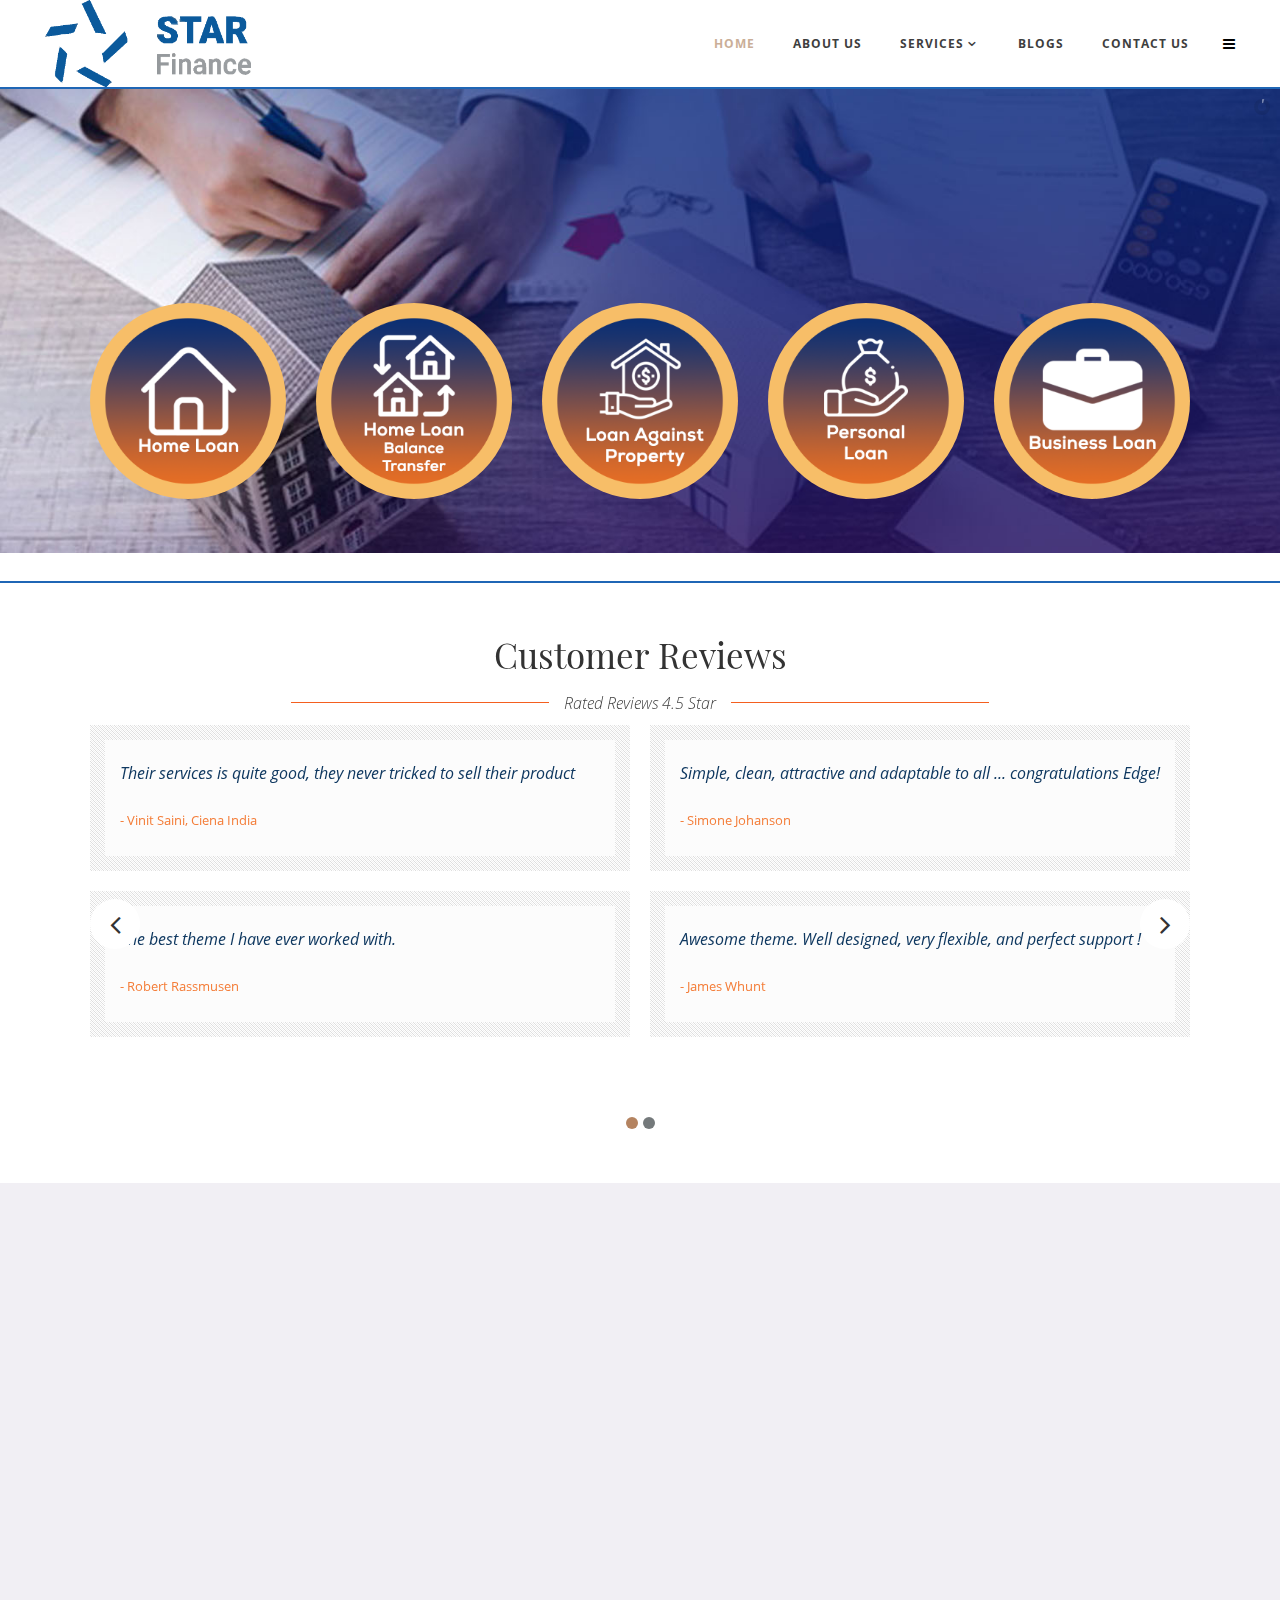
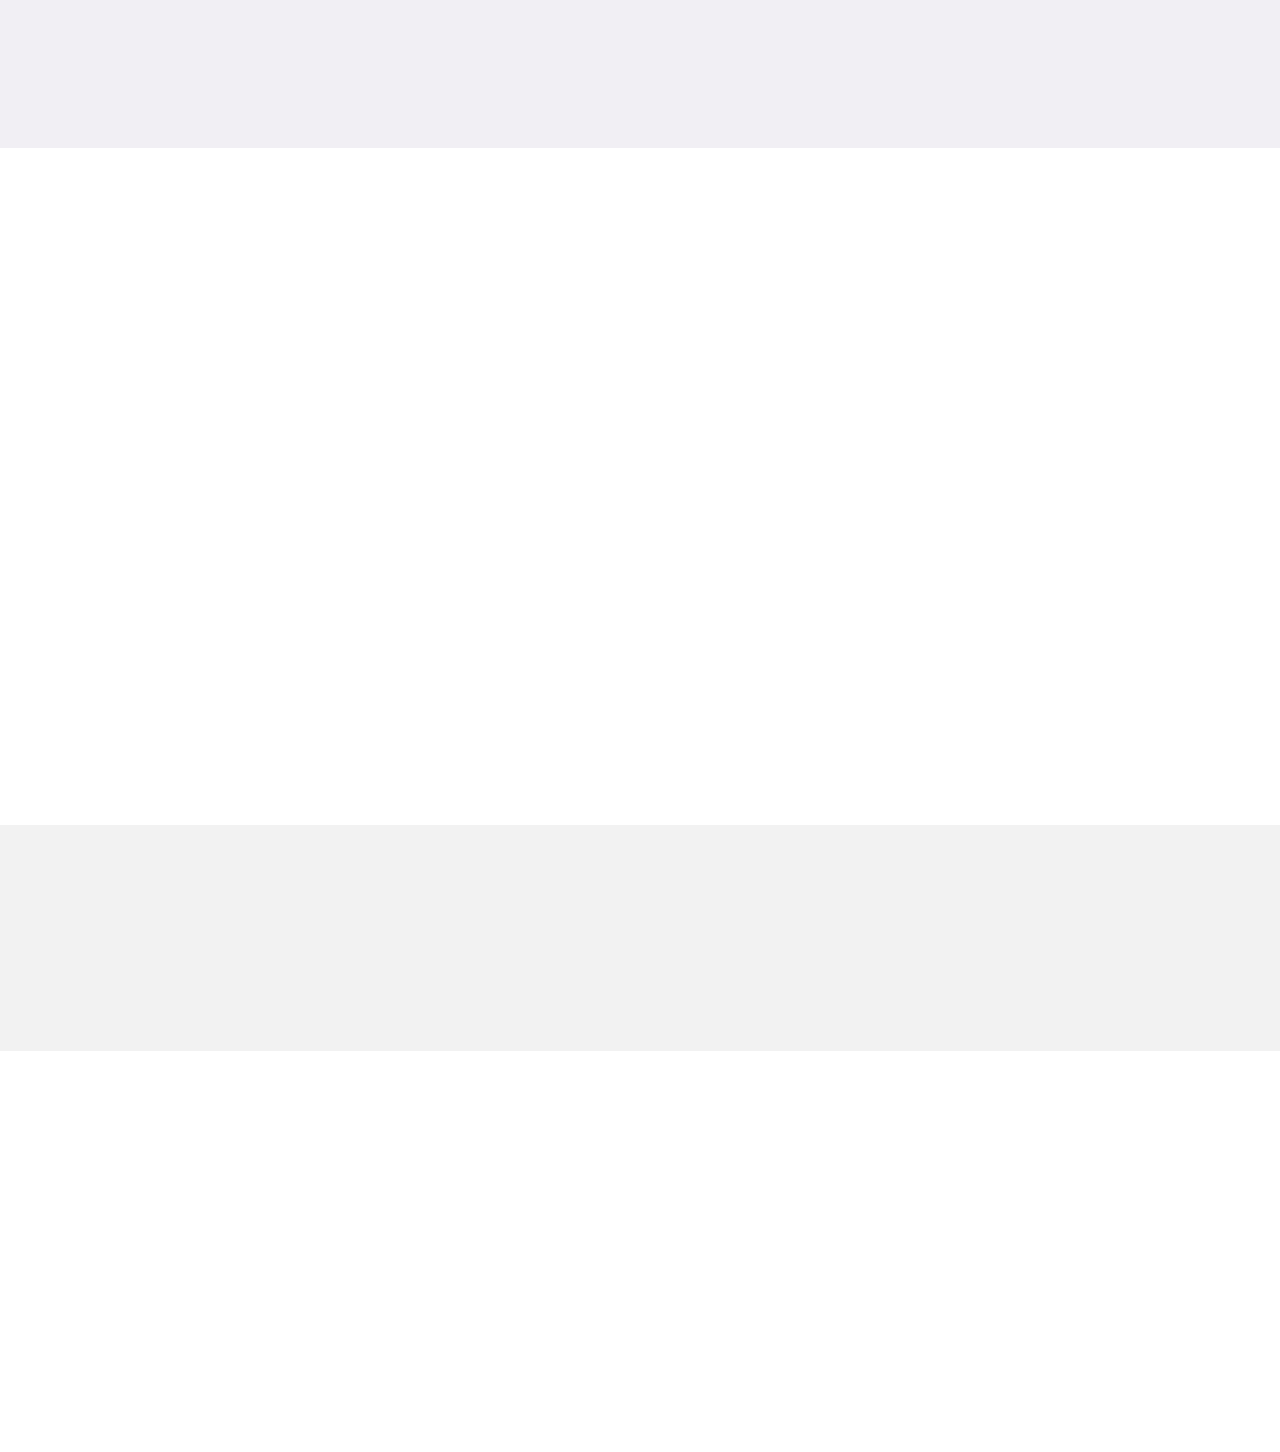
<file: index.htm>
﻿	<!DOCTYPE html>
<html lang="en-US">
<head>

    	
            
            
        <meta charset="UTF-8">
        
        <link rel="profile" href="xfn/11.html">
        <link rel="pingback" href="https://www.Star Finance.in/xmlrpc.php">
                    <meta name="viewport" content="width=device-width,initial-scale=1,user-scalable=no">
        <!-- Global site tag (gtag.js) - Google Analytics -->
<script async="" src="gtag/js.js?id=UA-188354804-1">
</script>
<script>
  window.dataLayer = window.dataLayer || [];
  function gtag(){dataLayer.push(arguments);}
  gtag('js', new Date());

  gtag('config', 'UA-188354804-1');
</script>
	<style type="text/css" data-type="vc_custom-css">.content{margin-top:-50px !important;}
.pkborder{border-top:2px solid #1f66b5;}
.orange-table-head td, .orange-table-head th {
    background: #eb6c04;
    color: #fff;
    border-right: 1px solid #fff;
}
.pktop{margin-top: -300px;}
@media only screen and (max-width: 500px) {
 
    .pktop{margin-top: 15px;}
  
}
.table td{text-align:left; padding: 8px 10px !important;}
.table {
    width: 100%;
    color: #212529;
    border: 1px solid #bdbdbd;
    border-collapse: collapse;
    margin-top: 1rem;
}
.table-striped tbody tr:nth-of-type(odd) {
    background-color: rgba(0,0,0,.05);
}
.main-icon-list li:first-child {
    border-top: none;
}
.list-icon li:before {
    content: '';
    background: url(assets/images/list-icon.png) no-repeat center bottom;
    background-size: 80%;
    width: 15px;
    height: 15px;
    left: 5px;
    top: 13px;
    position: absolute;
}
.main-icon-list li:nth-child(even) {
    background-color: rgba(0,0,0,.05);
}
.main-icon-list li{list-style:none; font-size: 13px;position: relative; padding: .7rem; padding-left: 25px }</style><meta name='robots' content='index, follow, max-image-preview:large, max-snippet:-1, max-video-preview:-1'>
<!-- Optimized by SG Optimizer plugin version - 5.7.16 -->
	<!-- This site is optimized with the Yoast SEO plugin v15.9.2 - https://yoast.com/wordpress/plugins/seo/ -->
	<title>Star Finance - Home Loan - Personal Loan</title><link rel="preconnect" href="https://fonts.gstatic.com/" crossorigin/=""><style type="text/css">@font-face {
  font-family: 'Merriweather';
  font-style: italic;
  font-weight: 300;
  font-display: swap;
  src: url(s/merriweather/v22/u-4l0qyriQwlOrhSvowK_l5-eR7lXff2jvk.ttf) format('truetype');
}
@font-face {
  font-family: 'Merriweather';
  font-style: italic;
  font-weight: 400;
  font-display: swap;
  src: url(s/merriweather/v22/u-4m0qyriQwlOrhSvowK_l5-eRZAf-c.ttf) format('truetype');
}
@font-face {
  font-family: 'Merriweather';
  font-style: italic;
  font-weight: 700;
  font-display: swap;
  src: url(s/merriweather/v22/u-4l0qyriQwlOrhSvowK_l5-eR71Wvf2jvk.ttf) format('truetype');
}
@font-face {
  font-family: 'Merriweather';
  font-style: italic;
  font-weight: 900;
  font-display: swap;
  src: url(s/merriweather/v22/u-4l0qyriQwlOrhSvowK_l5-eR7NWPf2jvk.ttf) format('truetype');
}
@font-face {
  font-family: 'Merriweather';
  font-style: normal;
  font-weight: 300;
  font-display: swap;
  src: url(s/merriweather/v22/u-4n0qyriQwlOrhSvowK_l521wRZVsf_.ttf) format('truetype');
}
@font-face {
  font-family: 'Merriweather';
  font-style: normal;
  font-weight: 400;
  font-display: swap;
  src: url(s/merriweather/v22/u-440qyriQwlOrhSvowK_l5-ciZJ.ttf) format('truetype');
}
@font-face {
  font-family: 'Merriweather';
  font-style: normal;
  font-weight: 700;
  font-display: swap;
  src: url(s/merriweather/v22/u-4n0qyriQwlOrhSvowK_l52xwNZVsf_.ttf) format('truetype');
}
@font-face {
  font-family: 'Merriweather';
  font-style: normal;
  font-weight: 900;
  font-display: swap;
  src: url(s/merriweather/v22/u-4n0qyriQwlOrhSvowK_l52_wFZVsf_.ttf) format('truetype');
}
@font-face {
  font-family: 'Open Sans';
  font-style: italic;
  font-weight: 300;
  font-display: swap;
  src: url(s/opensans/v20/memnYaGs126MiZpBA-UFUKWyV9hlIqY.ttf) format('truetype');
}
@font-face {
  font-family: 'Open Sans';
  font-style: italic;
  font-weight: 400;
  font-display: swap;
  src: url(s/opensans/v20/mem6YaGs126MiZpBA-UFUK0Xdcg.ttf) format('truetype');
}
@font-face {
  font-family: 'Open Sans';
  font-style: italic;
  font-weight: 600;
  font-display: swap;
  src: url(s/opensans/v20/memnYaGs126MiZpBA-UFUKXGUdhlIqY.ttf) format('truetype');
}
@font-face {
  font-family: 'Open Sans';
  font-style: italic;
  font-weight: 700;
  font-display: swap;
  src: url(s/opensans/v20/memnYaGs126MiZpBA-UFUKWiUNhlIqY.ttf) format('truetype');
}
@font-face {
  font-family: 'Open Sans';
  font-style: italic;
  font-weight: 800;
  font-display: swap;
  src: url(s/opensans/v20/memnYaGs126MiZpBA-UFUKW-U9hlIqY.ttf) format('truetype');
}
@font-face {
  font-family: 'Open Sans';
  font-style: normal;
  font-weight: 300;
  font-display: swap;
  src: url(s/opensans/v20/mem5YaGs126MiZpBA-UN_r8OXOhs.ttf) format('truetype');
}
@font-face {
  font-family: 'Open Sans';
  font-style: normal;
  font-weight: 400;
  font-display: swap;
  src: url(s/opensans/v20/mem8YaGs126MiZpBA-UFW50e.ttf) format('truetype');
}
@font-face {
  font-family: 'Open Sans';
  font-style: normal;
  font-weight: 600;
  font-display: swap;
  src: url(s/opensans/v20/mem5YaGs126MiZpBA-UNirkOXOhs.ttf) format('truetype');
}
@font-face {
  font-family: 'Open Sans';
  font-style: normal;
  font-weight: 700;
  font-display: swap;
  src: url(s/opensans/v20/mem5YaGs126MiZpBA-UN7rgOXOhs.ttf) format('truetype');
}
@font-face {
  font-family: 'Open Sans';
  font-style: normal;
  font-weight: 800;
  font-display: swap;
  src: url(s/opensans/v20/mem5YaGs126MiZpBA-UN8rsOXOhs.ttf) format('truetype');
}
@font-face {
  font-family: 'Playfair Display';
  font-style: italic;
  font-weight: 400;
  font-display: swap;
  src: url(s/playfairdisplay/v22/nuFRD-vYSZviVYUb_rj3ij__anPXDTnCjmHKM4nYO7KN_qiTXt_A_A.ttf) format('truetype');
}
@font-face {
  font-family: 'Playfair Display';
  font-style: italic;
  font-weight: 500;
  font-display: swap;
  src: url(s/playfairdisplay/v22/nuFRD-vYSZviVYUb_rj3ij__anPXDTnCjmHKM4nYO7KN_pqTXt_A_A.ttf) format('truetype');
}
@font-face {
  font-family: 'Playfair Display';
  font-style: italic;
  font-weight: 600;
  font-display: swap;
  src: url(s/playfairdisplay/v22/nuFRD-vYSZviVYUb_rj3ij__anPXDTnCjmHKM4nYO7KN_naUXt_A_A.ttf) format('truetype');
}
@font-face {
  font-family: 'Playfair Display';
  font-style: italic;
  font-weight: 700;
  font-display: swap;
  src: url(s/playfairdisplay/v22/nuFRD-vYSZviVYUb_rj3ij__anPXDTnCjmHKM4nYO7KN_k-UXt_A_A.ttf) format('truetype');
}
@font-face {
  font-family: 'Playfair Display';
  font-style: italic;
  font-weight: 800;
  font-display: swap;
  src: url(s/playfairdisplay/v22/nuFRD-vYSZviVYUb_rj3ij__anPXDTnCjmHKM4nYO7KN_iiUXt_A_A.ttf) format('truetype');
}
@font-face {
  font-family: 'Playfair Display';
  font-style: italic;
  font-weight: 900;
  font-display: swap;
  src: url(s/playfairdisplay/v22/nuFRD-vYSZviVYUb_rj3ij__anPXDTnCjmHKM4nYO7KN_gGUXt_A_A.ttf) format('truetype');
}
@font-face {
  font-family: 'Playfair Display';
  font-style: normal;
  font-weight: 400;
  font-display: swap;
  src: url(s/playfairdisplay/v22/nuFvD-vYSZviVYUb_rj3ij__anPXJzDwcbmjWBN2PKdFvXDZbtY.ttf) format('truetype');
}
@font-face {
  font-family: 'Playfair Display';
  font-style: normal;
  font-weight: 500;
  font-display: swap;
  src: url(s/playfairdisplay/v22/nuFvD-vYSZviVYUb_rj3ij__anPXJzDwcbmjWBN2PKd3vXDZbtY.ttf) format('truetype');
}
@font-face {
  font-family: 'Playfair Display';
  font-style: normal;
  font-weight: 600;
  font-display: swap;
  src: url(s/playfairdisplay/v22/nuFvD-vYSZviVYUb_rj3ij__anPXJzDwcbmjWBN2PKebunDZbtY.ttf) format('truetype');
}
@font-face {
  font-family: 'Playfair Display';
  font-style: normal;
  font-weight: 700;
  font-display: swap;
  src: url(s/playfairdisplay/v22/nuFvD-vYSZviVYUb_rj3ij__anPXJzDwcbmjWBN2PKeiunDZbtY.ttf) format('truetype');
}
@font-face {
  font-family: 'Playfair Display';
  font-style: normal;
  font-weight: 800;
  font-display: swap;
  src: url(s/playfairdisplay/v22/nuFvD-vYSZviVYUb_rj3ij__anPXJzDwcbmjWBN2PKfFunDZbtY.ttf) format('truetype');
}
@font-face {
  font-family: 'Playfair Display';
  font-style: normal;
  font-weight: 900;
  font-display: swap;
  src: url(s/playfairdisplay/v22/nuFvD-vYSZviVYUb_rj3ij__anPXJzDwcbmjWBN2PKfsunDZbtY.ttf) format('truetype');
}
@font-face {
  font-family: 'Raleway';
  font-style: italic;
  font-weight: 100;
  font-display: swap;
  src: url(s/raleway/v22/1Pt_g8zYS_SKggPNyCgSQamb1W0lwk4S4WjNDr0fJQ.ttf) format('truetype');
}
@font-face {
  font-family: 'Raleway';
  font-style: italic;
  font-weight: 200;
  font-display: swap;
  src: url(s/raleway/v22/1Pt_g8zYS_SKggPNyCgSQamb1W0lwk4S4ejMDr0fJQ.ttf) format('truetype');
}
@font-face {
  font-family: 'Raleway';
  font-style: italic;
  font-weight: 300;
  font-display: swap;
  src: url(s/raleway/v22/1Pt_g8zYS_SKggPNyCgSQamb1W0lwk4S4TbMDr0fJQ.ttf) format('truetype');
}
@font-face {
  font-family: 'Raleway';
  font-style: italic;
  font-weight: 400;
  font-display: swap;
  src: url(s/raleway/v22/1Pt_g8zYS_SKggPNyCgSQamb1W0lwk4S4WjMDr0fJQ.ttf) format('truetype');
}
@font-face {
  font-family: 'Raleway';
  font-style: italic;
  font-weight: 500;
  font-display: swap;
  src: url(s/raleway/v22/1Pt_g8zYS_SKggPNyCgSQamb1W0lwk4S4VrMDr0fJQ.ttf) format('truetype');
}
@font-face {
  font-family: 'Raleway';
  font-style: italic;
  font-weight: 600;
  font-display: swap;
  src: url(s/raleway/v22/1Pt_g8zYS_SKggPNyCgSQamb1W0lwk4S4bbLDr0fJQ.ttf) format('truetype');
}
@font-face {
  font-family: 'Raleway';
  font-style: italic;
  font-weight: 700;
  font-display: swap;
  src: url(s/raleway/v22/1Pt_g8zYS_SKggPNyCgSQamb1W0lwk4S4Y_LDr0fJQ.ttf) format('truetype');
}
@font-face {
  font-family: 'Raleway';
  font-style: italic;
  font-weight: 800;
  font-display: swap;
  src: url(s/raleway/v22/1Pt_g8zYS_SKggPNyCgSQamb1W0lwk4S4ejLDr0fJQ.ttf) format('truetype');
}
@font-face {
  font-family: 'Raleway';
  font-style: italic;
  font-weight: 900;
  font-display: swap;
  src: url(s/raleway/v22/1Pt_g8zYS_SKggPNyCgSQamb1W0lwk4S4cHLDr0fJQ.ttf) format('truetype');
}
@font-face {
  font-family: 'Raleway';
  font-style: normal;
  font-weight: 100;
  font-display: swap;
  src: url(s/raleway/v22/1Ptxg8zYS_SKggPN4iEgvnHyvveLxVvao7CGPrQ.ttf) format('truetype');
}
@font-face {
  font-family: 'Raleway';
  font-style: normal;
  font-weight: 200;
  font-display: swap;
  src: url(s/raleway/v22/1Ptxg8zYS_SKggPN4iEgvnHyvveLxVtaorCGPrQ.ttf) format('truetype');
}
@font-face {
  font-family: 'Raleway';
  font-style: normal;
  font-weight: 300;
  font-display: swap;
  src: url(s/raleway/v22/1Ptxg8zYS_SKggPN4iEgvnHyvveLxVuEorCGPrQ.ttf) format('truetype');
}
@font-face {
  font-family: 'Raleway';
  font-style: normal;
  font-weight: 400;
  font-display: swap;
  src: url(s/raleway/v22/1Ptxg8zYS_SKggPN4iEgvnHyvveLxVvaorCGPrQ.ttf) format('truetype');
}
@font-face {
  font-family: 'Raleway';
  font-style: normal;
  font-weight: 500;
  font-display: swap;
  src: url(s/raleway/v22/1Ptxg8zYS_SKggPN4iEgvnHyvveLxVvoorCGPrQ.ttf) format('truetype');
}
@font-face {
  font-family: 'Raleway';
  font-style: normal;
  font-weight: 600;
  font-display: swap;
  src: url(s/raleway/v22/1Ptxg8zYS_SKggPN4iEgvnHyvveLxVsEpbCGPrQ.ttf) format('truetype');
}
@font-face {
  font-family: 'Raleway';
  font-style: normal;
  font-weight: 700;
  font-display: swap;
  src: url(s/raleway/v22/1Ptxg8zYS_SKggPN4iEgvnHyvveLxVs9pbCGPrQ.ttf) format('truetype');
}
@font-face {
  font-family: 'Raleway';
  font-style: normal;
  font-weight: 800;
  font-display: swap;
  src: url(s/raleway/v22/1Ptxg8zYS_SKggPN4iEgvnHyvveLxVtapbCGPrQ.ttf) format('truetype');
}
@font-face {
  font-family: 'Raleway';
  font-style: normal;
  font-weight: 900;
  font-display: swap;
  src: url(s/raleway/v22/1Ptxg8zYS_SKggPN4iEgvnHyvveLxVtzpbCGPrQ.ttf) format('truetype');
}
@font-face {
  font-family: 'Roboto';
  font-style: italic;
  font-weight: 100;
  font-display: swap;
  src: url(s/roboto/v27/KFOiCnqEu92Fr1Mu51QrEz4dKg.ttf) format('truetype');
}
@font-face {
  font-family: 'Roboto';
  font-style: italic;
  font-weight: 300;
  font-display: swap;
  src: url(s/roboto/v27/KFOjCnqEu92Fr1Mu51TjASc0CsE.ttf) format('truetype');
}
@font-face {
  font-family: 'Roboto';
  font-style: italic;
  font-weight: 400;
  font-display: swap;
  src: url(s/roboto/v27/KFOkCnqEu92Fr1Mu51xGIzc.ttf) format('truetype');
}
@font-face {
  font-family: 'Roboto';
  font-style: italic;
  font-weight: 500;
  font-display: swap;
  src: url(s/roboto/v27/KFOjCnqEu92Fr1Mu51S7ACc0CsE.ttf) format('truetype');
}
@font-face {
  font-family: 'Roboto';
  font-style: italic;
  font-weight: 700;
  font-display: swap;
  src: url(s/roboto/v27/KFOjCnqEu92Fr1Mu51TzBic0CsE.ttf) format('truetype');
}
@font-face {
  font-family: 'Roboto';
  font-style: italic;
  font-weight: 900;
  font-display: swap;
  src: url(s/roboto/v27/KFOjCnqEu92Fr1Mu51TLBCc0CsE.ttf) format('truetype');
}
@font-face {
  font-family: 'Roboto';
  font-style: normal;
  font-weight: 100;
  font-display: swap;
  src: url(s/roboto/v27/KFOkCnqEu92Fr1MmgVxGIzc.ttf) format('truetype');
}
@font-face {
  font-family: 'Roboto';
  font-style: normal;
  font-weight: 300;
  font-display: swap;
  src: url(s/roboto/v27/KFOlCnqEu92Fr1MmSU5fChc9.ttf) format('truetype');
}
@font-face {
  font-family: 'Roboto';
  font-style: normal;
  font-weight: 400;
  font-display: swap;
  src: url(s/roboto/v27/KFOmCnqEu92Fr1Mu7GxP.ttf) format('truetype');
}
@font-face {
  font-family: 'Roboto';
  font-style: normal;
  font-weight: 500;
  font-display: swap;
  src: url(s/roboto/v27/KFOlCnqEu92Fr1MmEU9fChc9.ttf) format('truetype');
}
@font-face {
  font-family: 'Roboto';
  font-style: normal;
  font-weight: 700;
  font-display: swap;
  src: url(s/roboto/v27/KFOlCnqEu92Fr1MmWUlfChc9.ttf) format('truetype');
}
@font-face {
  font-family: 'Roboto';
  font-style: normal;
  font-weight: 900;
  font-display: swap;
  src: url(s/roboto/v27/KFOlCnqEu92Fr1MmYUtfChc9.ttf) format('truetype');
}
</style><link rel="stylesheet" id="siteground-optimizer-combined-css-9e9c63ad258151f0944bf28dc5e73cd4" href="wp-content/uploads/siteground-optimizer-assets/siteground-optimizer-combined-css-9e9c63ad258151f0944bf28dc5e73cd4.css" media="all">
	<meta name="description" content="Are you looking the best Home loan,Loan against property,Personal loan etc? Then &quot;At free of cost you can hire us, we ensure that you will admire us&quot;">
	<link rel="canonical" href="index.htm">
	<meta property="og:locale" content="en_US">
	<meta property="og:type" content="website">
	<meta property="og:title" content="Star Finance - Home Loan - Personal Loan">
	<meta property="og:description" content="Are you looking the best Home loan,Loan against property,Personal loan etc? Then &quot;At free of cost you can hire us, we ensure that you will admire us&quot;">
	<meta property="og:url" content="https://www.Star Finance.in/">
	<meta property="og:site_name" content="My Wordpress">
	<meta property="article:modified_time" content="2020-09-29T13:08:07+00:00">
	<meta name="twitter:card" content="summary_large_image">
	<meta name="twitter:label1" content="Est. reading time">
	<meta name="twitter:data1" content="8 minutes">
	<script type="application/ld+json" class="yoast-schema-graph">{"@context":"https://schema.org","@graph":[{"@type":"WebSite","@id":"https://www.Star Finance.in/#website","url":"https://www.Star Finance.in/","name":"My Wordpress","description":"Just another WordPress site","potentialAction":[{"@type":"SearchAction","target":"https://www.Star Finance.in/?s={search_term_string}","query-input":"required name=search_term_string"}],"inLanguage":"en-US"},{"@type":"WebPage","@id":"https://www.Star Finance.in/#webpage","url":"https://www.Star Finance.in/","name":"Star Finance - Home Loan - Personal Loan","isPartOf":{"@id":"https://www.Star Finance.in/#website"},"datePublished":"2015-08-02T21:08:01+00:00","dateModified":"2020-09-29T13:08:07+00:00","description":"Are you looking the best Home loan,Loan against property,Personal loan etc? Then \"At free of cost you can hire us, we ensure that you will admire us\"","breadcrumb":{"@id":"https://www.Star Finance.in/#breadcrumb"},"inLanguage":"en-US","potentialAction":[{"@type":"ReadAction","target":["https://www.Star Finance.in/"]}]},{"@type":"BreadcrumbList","@id":"https://www.Star Finance.in/#breadcrumb","itemListElement":[{"@type":"ListItem","position":1,"item":{"@type":"WebPage","@id":"https://www.Star Finance.in/","url":"https://www.Star Finance.in/","name":"Home"}}]}]}</script>
	<!-- / Yoast SEO plugin. -->


<link rel='dns-prefetch' href='//fonts.googleapis.com'>
<link rel='dns-prefetch' href='index.htm.htm'>
<link rel="alternate" type="application/rss+xml" title="My Wordpress &raquo; Feed" href="feed/index.htm.rss">
<link rel="alternate" type="application/rss+xml" title="My Wordpress &raquo; Comments Feed" href="comments/feed/index.htm.rss">
		<script type="text/javascript">
			window._wpemojiSettings = {"baseUrl":"https:\/\/s.w.org\/images\/core\/emoji\/13.0.1\/72x72\/","ext":".png","svgUrl":"https:\/\/s.w.org\/images\/core\/emoji\/13.0.1\/svg\/","svgExt":".svg","source":{"concatemoji":"https:\/\/www.Star Finance.in\/wp-includes\/js\/wp-emoji-release.min.js?ver=5.7.2"}};
			!function(e,a,t){var n,r,o,i=a.createElement("canvas"),p=i.getContext&&i.getContext("2d");function s(e,t){var a=String.fromCharCode;p.clearRect(0,0,i.width,i.height),p.fillText(a.apply(this,e),0,0);e=i.toDataURL();return p.clearRect(0,0,i.width,i.height),p.fillText(a.apply(this,t),0,0),e===i.toDataURL()}function c(e){var t=a.createElement("script");t.src=e,t.defer=t.type="text/javascript",a.getElementsByTagName("head")[0].appendChild(t)}for(o=Array("flag","emoji"),t.supports={everything:!0,everythingExceptFlag:!0},r=0;r<o.length;r++)t.supports[o[r]]=function(e){if(!p||!p.fillText)return!1;switch(p.textBaseline="top",p.font="600 32px Arial",e){case"flag":return s([127987,65039,8205,9895,65039],[127987,65039,8203,9895,65039])?!1:!s([55356,56826,55356,56819],[55356,56826,8203,55356,56819])&&!s([55356,57332,56128,56423,56128,56418,56128,56421,56128,56430,56128,56423,56128,56447],[55356,57332,8203,56128,56423,8203,56128,56418,8203,56128,56421,8203,56128,56430,8203,56128,56423,8203,56128,56447]);case"emoji":return!s([55357,56424,8205,55356,57212],[55357,56424,8203,55356,57212])}return!1}(o[r]),t.supports.everything=t.supports.everything&&t.supports[o[r]],"flag"!==o[r]&&(t.supports.everythingExceptFlag=t.supports.everythingExceptFlag&&t.supports[o[r]]);t.supports.everythingExceptFlag=t.supports.everythingExceptFlag&&!t.supports.flag,t.DOMReady=!1,t.readyCallback=function(){t.DOMReady=!0},t.supports.everything||(n=function(){t.readyCallback()},a.addEventListener?(a.addEventListener("DOMContentLoaded",n,!1),e.addEventListener("load",n,!1)):(e.attachEvent("onload",n),a.attachEvent("onreadystatechange",function(){"complete"===a.readyState&&t.readyCallback()})),(n=t.source||{}).concatemoji?c(n.concatemoji):n.wpemoji&&n.twemoji&&(c(n.twemoji),c(n.wpemoji)))}(window,document,window._wpemojiSettings);
		</script>
		<style type="text/css">
img.wp-smiley,
img.emoji {
	display: inline !important;
	border: none !important;
	box-shadow: none !important;
	height: 1em !important;
	width: 1em !important;
	margin: 0 .07em !important;
	vertical-align: -0.1em !important;
	background: none !important;
	padding: 0 !important;
}
</style>
	


<style id='bokez_frontend-inline-css' type='text/css'>

		
			.bokez-row .bokez-row-container{
				max-width: 100% !important;
			}
			
		
</style>







<style id='hudson-edge-style-dynamic-inline-css' type='text/css'>
input.wpcf7-form-control.wpcf7-submit{background-color: #F44336 !important;}
.table td{text-align:left; padding: 8px 10px !important ; border: 1px solid #ccc;}
.table {
    width: 100%;
    color: #212529;
    border: 1px solid #bdbdbd;
    border-collapse: collapse;
    margin-top: 1rem;
}
.table-striped tbody tr:nth-of-type(odd) {
    background-color: rgba(0,0,0,.05);
}
.edgt_accordion_holder .ui-accordion-header .accordion_mark{background-color: #F44336 !important;}
.light:not(.sticky) nav.main_menu>ul>li>a, .light.header_style_on_scroll nav.main_menu>ul>li>a{ color: #3e3e3e;}
.edgt_tabs.with_borders.disable_margin .tabs-nav li, .edgt_tabs.border_arround_active_tab .tabs-nav li, .edgt_tabs.default .tabs-nav li {background: #a5a434;  margin-right: 5px;  border-radius: 10px;}
.edgt_tabs .tabs-nav li a{color:#fff;}
.edgt_tabs .tabs-nav li.active{background:#f46a38;}
.edgt_tabs .tabs-nav li.active a, .edgt_tabs .tabs-nav li:hover a{color:#fff;}
.ogbg{background:#f46a38; font-weight:bold; color:#fff}
</style>











<!--[if lt IE 9]>
<link rel='stylesheet' id='vc_lte_ie9-css'  href='https://www.Star Finance.in/wp-content/plugins/js_composer/assets/css/vc_lte_ie9.min.css?ver=6.0.5' type='text/css' media='screen' />
<![endif]-->
<script type='text/javascript' id='layerslider-greensock-js-extra'>
/* <![CDATA[ */
var LS_Meta = {"v":"6.9.1"};
/* ]]> */
</script>
<script defer="" type='text/javascript' src='wp-content/plugins/LayerSlider/static/layerslider/js/greensock.js?ver=1.19.0' id='layerslider-greensock-js'></script>
<script type='text/javascript' src='wp-includes/js/jquery/jquery.min.js?ver=3.5.1' id='jquery-core-js'></script>
<script type='text/javascript' src='wp-includes/js/jquery/jquery-migrate.min.js?ver=3.3.2' id='jquery-migrate-js'></script>
<script defer="" type='text/javascript' src='wp-content/plugins/LayerSlider/static/layerslider/js/layerslider.kreaturamedia.jquery.js?ver=6.9.1' id='layerslider-js'></script>
<script defer="" type='text/javascript' src='wp-content/plugins/LayerSlider/static/layerslider/js/layerslider.transitions.js?ver=6.9.1' id='layerslider-transitions-js'></script>
<meta name="generator" content="Powered by LayerSlider 6.9.1 - Multi-Purpose, Responsive, Parallax, Mobile-Friendly Slider Plugin for WordPress.">
<!-- LayerSlider updates and docs at: https://layerslider.kreaturamedia.com -->
<link rel="https://api.w.org/" href="wp-json/index.htm.json"><link rel="alternate" type="application/json" href="wp-json/wp/v2/pages/19260.json"><link rel="EditURI" type="application/rsd+xml" title="RSD" href="xmlrpc.php.xml?rsd">
<link rel="wlwmanifest" type="application/wlwmanifest+xml" href="wp-includes/wlwmanifest.xml"> 
<meta name="generator" content="WordPress 5.7.2">
<link rel='shortlink' href='index.htm'>
<link rel="alternate" type="application/json+oembed" href="wp-json/oembed/1.0/embed.json?url=https%3A%2F%2Fwww.Star Finance.in%2F">
<link rel="alternate" type="text/xml+oembed" href="wp-json/oembed/1.0/embed.xml?url=https%3A%2F%2Fwww.Star Finance.in%2F&#038;format=xml">
<meta name="generator" content="Powered by WPBakery Page Builder - drag and drop page builder for WordPress.">
<link rel="icon" href="wp-content/uploads/2020/05/cropped-1588706532314-32x32.png" sizes="32x32">
<link rel="icon" href="wp-content/uploads/2020/05/cropped-1588706532314-192x192.png" sizes="192x192">
<link rel="apple-touch-icon" href="wp-content/uploads/2020/05/cropped-1588706532314-180x180.png">
<meta name="msapplication-TileImage" content="https://www.Star Finance.in/wp-content/uploads/2020/05/cropped-1588706532314-270x270.png">


<style>
    .table-responsive table{
        border-collapse: collapse;
        border-spacing: 0;
        table-layout: auto;
        padding: 0;
        width: 100%;
        max-width: 100%;
        margin: 0 auto 20px auto;
    }

    .table-responsive {
        overflow-x: auto;
        min-height: 0.01%;
        margin-bottom: 20px;
    }

    .table-responsive::-webkit-scrollbar {
        width: 10px;
        height: 10px;
    }
    .table-responsive::-webkit-scrollbar-thumb {
        background: #dddddd;
        border-radius: 2px;
    }
    .table-responsive::-webkit-scrollbar-track-piece {
        background: #fff;
    }

    @media (max-width: 992px) {
        .table-responsive table{
            width: auto!important;
            margin:0 auto 15px auto!important;
        }
    }

    @media screen and (max-width: 767px) {
        .table-responsive {
            width: 100%;
            margin-bottom: 15px;
            overflow-y: hidden;
            -ms-overflow-style: -ms-autohiding-scrollbar;
        }
        .table-responsive::-webkit-scrollbar {
            width: 5px;
            height: 5px;
        }

    }


    @media screen and (min-width: 1200px) {
        .table-responsive .table {
            max-width: 100%!important;
        }
    }
    .wprt-container .table > thead > tr > th,
    .wprt-container .table > tbody > tr > th,
    .wprt-container .table > tfoot > tr > th,
    .wprt-container .table > thead > tr > td,
    .wprt-container .table > tbody > tr > td,
    .wprt-container .table > tfoot > tr > td,
    .wprt-container .table > tr > td{
        border: 1px solid #dddddd!important;
    }

    .wprt-container .table > thead > tr > th,
    .wprt-container .table > tbody > tr > th,
    .wprt-container .table > tfoot > tr > th,
    .wprt-container .table > thead > tr > td,
    .wprt-container .table > tbody > tr > td,
    .wprt-container .table > tfoot > tr > td,
    .wprt-container .table > tr > td{
        padding-top: 8px!important;
        padding-right: 8px!important;
        padding-bottom: 8px!important;
        padding-left: 8px!important;
        vertical-align: middle;
        text-align: center;
    }

    .wprt-container .table-responsive .table tr:nth-child(odd) {
        background-color: #fff!important;
    }

    .wprt-container .table-responsive .table tr:nth-child(even){
        background-color: #f9f9f9!important;
    }

    .wprt-container .table-responsive .table thead+tbody tr:nth-child(even) {
        background-color: #fff!important;
    }

    .wprt-container .table-responsive .table thead+tbody tr:nth-child(odd){
        background-color: #f9f9f9!important;
    }
    
    
    .table-responsive table p {
        margin: 0!important;
        padding: 0!important;
    }

    .table-responsive table tbody tr td, .table-responsive table tbody tr th{
        background-color: inherit!important;
    }

</style>

    <noscript><style> .wpb_animate_when_almost_visible { opacity: 1; }</style></noscript></head>

<body class="home page-template page-template-full_width page-template-full_width-php page page-id-19260 edgt-core-1.2  hudson-ver-3.1  vertical_menu_with_scroll smooth_scroll side_menu_slide_with_content width_270 blog_installed wpb-js-composer js-comp-ver-6.0.5 vc_responsive">

    
            <section class="side_menu right">
                <div class="close_side_menu_holder">
            <div class="close_side_menu_holder_inner">
                <a href="#" target="_self" class="close_side_menu">
                    <span aria-hidden="true" class="icon_close"></span>
                </a></div>
        </div>
        <div id="nav_menu-2" class="widget widget_nav_menu posts_holder"><h4>Menu</h4><div class="menu-sidemenu-container"><ul id="menu-sidemenu" class="menu"><li id="menu-item-20251" class="menu-item menu-item-type-post_type menu-item-object-page menu-item-20251"><a href="home-loan/index.htm">Home Loan</a></li>
<li id="menu-item-20250" class="menu-item menu-item-type-post_type menu-item-object-page menu-item-20250"><a href="home-loan-balance-transfer/index.htm">Home Loan Balance Transfer</a></li>
<li id="menu-item-20249" class="menu-item menu-item-type-post_type menu-item-object-page menu-item-20249"><a href="loan-against-property/index.htm">Loan Against Property</a></li>
<li id="menu-item-20248" class="menu-item menu-item-type-post_type menu-item-object-page menu-item-20248"><a href="personal-loan/index.htm">Personal Loan</a></li>
<li id="menu-item-20247" class="menu-item menu-item-type-post_type menu-item-object-page menu-item-20247"><a href="business-loan/index.htm">Business Loan</a></li>
</ul></div></div>    </section>

<div class="wrapper">
    <div class="wrapper_inner">

        




			<header class="page_header scrolled_not_transparent  header_style_on_scroll stick">
			<div class="header_inner clearfix">
				

			<div class="header_top_bottom_holder">
								<div class="header_bottom  header_full_width clearfix ">
																			<div class="header_inner_left">
																									<div class="mobile_menu_button">
										<span>
											<i class="edgt_icon_font_awesome fa fa-bars "></i>										</span>
									</div>
								


																	<div class="logo_wrapper">
																				<div class="edgt_logo"><a href="index.htm"><img class="normal" src="wp-content/uploads/2020/05/logo-new.png" alt="Logo"><img class="light" src="wp-content/uploads/2020/05/logo-new.png" alt="Logo"><img class="dark" src="wp-content/uploads/2020/05/logo-new.png" alt="Logo"><img class="sticky" src="wp-content/uploads/2020/05/logo-new.png" alt="Logo"><img class="mobile" src="wp-content/uploads/2020/05/logo-new.png" alt="Logo"></a></div>
																			</div>
								

																							</div>
																																							<div class="header_inner_right">
										<div class="side_menu_button_wrapper right">
																						<div class="side_menu_button">

											
																																					<a class="side_menu_button_link normal" href="javascript:void(0)">
													<i class="edgt_icon_font_awesome fa fa-bars "></i></a>
																							</div>
										</div>
									</div>
																																<nav class="main_menu drop_down   right">
									<ul id="menu-home" class=""><li id="nav-menu-item-20062" class="menu-item menu-item-type-post_type menu-item-object-page menu-item-home current-menu-item page_item page-item-19260 current_page_item active narrow"><a href="index.htm" class=" current "><span class="item_inner"><span class="item_text">Home</span></span><span class="plus"></span><span class="animated_line"></span></a></li>
<li id="nav-menu-item-20063" class="menu-item menu-item-type-post_type menu-item-object-page  narrow"><a href="about-us/index.htm" class=""><span class="item_inner"><span class="item_text">About Us</span></span><span class="plus"></span><span class="animated_line"></span></a></li>
<li id="nav-menu-item-20064" class="menu-item menu-item-type-custom menu-item-object-custom menu-item-has-children  has_sub narrow"><a href="#" class=""><span class="item_inner"><span class="item_text">Services</span><i class="edgt_menu_arrow fa fa-angle-down"></i></span><span class="plus"></span><span class="animated_line"></span></a>
<div class="second"><div class="inner"><ul>
	<li id="nav-menu-item-20252" class="menu-item menu-item-type-post_type menu-item-object-page "><a href="home-loan/index.htm" class=""><span class="item_inner"><span class="item_text">Home Loan</span></span><span class="plus"></span><span class="animated_line"></span></a></li>
	<li id="nav-menu-item-20253" class="menu-item menu-item-type-post_type menu-item-object-page "><a href="home-loan-balance-transfer/index.htm" class=""><span class="item_inner"><span class="item_text">Home Loan Balance Transfer</span></span><span class="plus"></span><span class="animated_line"></span></a></li>
	<li id="nav-menu-item-20254" class="menu-item menu-item-type-post_type menu-item-object-page "><a href="loan-against-property/index.htm" class=""><span class="item_inner"><span class="item_text">Loan Against Property</span></span><span class="plus"></span><span class="animated_line"></span></a></li>
	<li id="nav-menu-item-20255" class="menu-item menu-item-type-post_type menu-item-object-page "><a href="personal-loan/index.htm" class=""><span class="item_inner"><span class="item_text">Personal Loan</span></span><span class="plus"></span><span class="animated_line"></span></a></li>
	<li id="nav-menu-item-20256" class="menu-item menu-item-type-post_type menu-item-object-page "><a href="business-loan/index.htm" class=""><span class="item_inner"><span class="item_text">Business Loan</span></span><span class="plus"></span><span class="animated_line"></span></a></li>
</ul></div></div>
</li>
<li id="nav-menu-item-20260" class="menu-item menu-item-type-post_type menu-item-object-page  narrow"><a href="blogs/index.htm" class=""><span class="item_inner"><span class="item_text">Blogs</span></span><span class="plus"></span><span class="animated_line"></span></a></li>
<li id="nav-menu-item-20257" class="menu-item menu-item-type-post_type menu-item-object-page  narrow"><a href="feel-free-to-contact-us/index.htm" class=""><span class="item_inner"><span class="item_text">Contact Us</span></span><span class="plus"></span><span class="animated_line"></span></a></li>
</ul>								</nav>
																																							<nav class="mobile_menu">
									<ul id="menu-home-1" class=""><li id="mobile-menu-item-20062" class="menu-item menu-item-type-post_type menu-item-object-page menu-item-home current-menu-item page_item page-item-19260 current_page_item active level0"><a href="index.htm" class=" current "><span>Home</span></a><span class="mobile_arrow"><i class="fa fa-angle-right"></i><i class="fa fa-angle-down"></i></span></li>
<li id="mobile-menu-item-20063" class="menu-item menu-item-type-post_type menu-item-object-page  level0"><a href="about-us/index.htm" class=""><span>About Us</span></a><span class="mobile_arrow"><i class="fa fa-angle-right"></i><i class="fa fa-angle-down"></i></span></li>
<li id="mobile-menu-item-20064" class="menu-item menu-item-type-custom menu-item-object-custom menu-item-has-children  has_sub level0"><a href="#" class=""><span>Services</span></a><span class="mobile_arrow"><i class="fa fa-angle-right"></i><i class="fa fa-angle-down"></i></span>
<ul class="sub_menu">
	<li id="mobile-menu-item-20252" class="menu-item menu-item-type-post_type menu-item-object-page  level1"><a href="home-loan/index.htm" class=""><span>Home Loan</span></a><span class="mobile_arrow"><i class="fa fa-angle-right"></i><i class="fa fa-angle-down"></i></span></li>
	<li id="mobile-menu-item-20253" class="menu-item menu-item-type-post_type menu-item-object-page  level1"><a href="home-loan-balance-transfer/index.htm" class=""><span>Home Loan Balance Transfer</span></a><span class="mobile_arrow"><i class="fa fa-angle-right"></i><i class="fa fa-angle-down"></i></span></li>
	<li id="mobile-menu-item-20254" class="menu-item menu-item-type-post_type menu-item-object-page  level1"><a href="loan-against-property/index.htm" class=""><span>Loan Against Property</span></a><span class="mobile_arrow"><i class="fa fa-angle-right"></i><i class="fa fa-angle-down"></i></span></li>
	<li id="mobile-menu-item-20255" class="menu-item menu-item-type-post_type menu-item-object-page  level1"><a href="personal-loan/index.htm" class=""><span>Personal Loan</span></a><span class="mobile_arrow"><i class="fa fa-angle-right"></i><i class="fa fa-angle-down"></i></span></li>
	<li id="mobile-menu-item-20256" class="menu-item menu-item-type-post_type menu-item-object-page  level1"><a href="business-loan/index.htm" class=""><span>Business Loan</span></a><span class="mobile_arrow"><i class="fa fa-angle-right"></i><i class="fa fa-angle-down"></i></span></li>
</ul>
</li>
<li id="mobile-menu-item-20260" class="menu-item menu-item-type-post_type menu-item-object-page  level0"><a href="blogs/index.htm" class=""><span>Blogs</span></a><span class="mobile_arrow"><i class="fa fa-angle-right"></i><i class="fa fa-angle-down"></i></span></li>
<li id="mobile-menu-item-20257" class="menu-item menu-item-type-post_type menu-item-object-page  level0"><a href="feel-free-to-contact-us/index.htm" class=""><span>Contact Us</span></a><span class="mobile_arrow"><i class="fa fa-angle-right"></i><i class="fa fa-angle-down"></i></span></li>
</ul>								</nav>
													</div>
				</div>
			</div>
		</header>
	

            <a id='back_to_top' class="" href='#'>
			<span class="edgt_icon_stack">
				                    <span class="icon-arrows-slide-left1"></span>
                			</span>
        <span class="a_overlay"></span>
    </a>
                


<div class="content content_top_margin_none">

            
	
    <div class="content_inner ">
		
		
	<div class="full_width">
	<div class="full_width_inner" style="padding-top:0px !important">
										<div class="wprt-container"><div class="vc_row wpb_row section pkborder full_screen_section" style=' padding-top:0px; padding-bottom:0px; text-align:center;'><div class=" full_section_inner clearfix"><div class="  element_from_bottom"><div><div class="wpb_column vc_column_container vc_col-sm-12"><div class="vc_column-inner"><div class="wpb_wrapper"><div class="wpb_layerslider_element wpb_content_element"><script type="text/javascript">var lsjQuery = jQuery;lsjQuery(document).ready(function() {
if(typeof lsjQuery.fn.layerSlider == "undefined") {
if( window._layerSlider && window._layerSlider.showNotice) { 
window._layerSlider.showNotice('layerslider_1','jquery');
}
} else {
lsjQuery("#layerslider_1").layerSlider({createdWith: '6.9.1', sliderVersion: '6.9.1', forceLayersOutDuration: 3000, skin: 'v6', skinsPath: 'https://www.Star Finance.in/wp-content/plugins/LayerSlider/static/layerslider/skins/'});
}
});
</script><div id="layerslider_1" class="ls-wp-container fitvidsignore" style="width:1380px;height:500px;margin:0 auto;margin-bottom: 0px;"><div class="ls-slide" data-ls="duration:3000;kenburnsscale:1.2;"><img width="1500" height="720" src="wp-content/uploads/2020/05/Home-Loan-1.jpg" class="ls-bg" alt="Home-Loan" loading="lazy" srcset="wp-content/uploads/2020/05/Home-Loan-1.jpg 1500w, wp-content/uploads/2020/05/Home-Loan-1-300x144.jpg 300w, wp-content/uploads/2020/05/Home-Loan-1-1024x492.jpg 1024w, wp-content/uploads/2020/05/Home-Loan-1-768x369.jpg 768w, wp-content/uploads/2020/05/Home-Loan-1-700x336.jpg 700w, wp-content/uploads/2020/05/Home-Loan-1-600x288.jpg 600w" sizes="(max-width: 1500px) 100vw, 1500px"></div><div class="ls-slide" data-ls="duration:3000;kenburnsscale:1.2;"><img width="1500" height="720" src="wp-content/uploads/2020/05/slide.jpg" class="ls-bg" alt="" loading="lazy" srcset="wp-content/uploads/2020/05/slide.jpg 1500w, wp-content/uploads/2020/05/slide-300x144.jpg 300w, wp-content/uploads/2020/05/slide-1024x492.jpg 1024w, wp-content/uploads/2020/05/slide-768x369.jpg 768w, wp-content/uploads/2020/05/slide-700x336.jpg 700w, wp-content/uploads/2020/05/slide-600x288.jpg 600w" sizes="(max-width: 1500px) 100vw, 1500px"></div></div></div></div></div></div></div></div></div></div><div class="vc_row wpb_row section pktop grid_section full_screen_section" style=' padding-top:50px; padding-bottom:50px; text-align:center;'><div class=" section_inner clearfix"><div class='section_inner_margin clearfix'><div class="  element_from_bottom"><div><div class="wpb_column vc_column_container vc_col-sm-1/5 vc_col-xs-6"><div class="vc_column-inner"><div class="wpb_wrapper">
	<div class="wpb_single_image wpb_content_element vc_align_left">
		<div class="wpb_wrapper">
			
			<a href="home-loan/index.htm" target="_self"><div class="vc_single_image-wrapper no_animation vc_box_border_circle  vc_box_border_orange"><img width="500" height="500" src="wp-content/uploads/2020/06/home-icon.png" class="vc_single_image-img attachment-full" alt="" loading="lazy" srcset="wp-content/uploads/2020/06/home-icon.png 500w, wp-content/uploads/2020/06/home-icon-300x300.png 300w, wp-content/uploads/2020/06/home-icon-150x150.png 150w" sizes="(max-width: 500px) 100vw, 500px"></div></a>
		</div>
	</div>
</div></div></div><div class="wpb_column vc_column_container vc_col-sm-1/5 vc_col-xs-6"><div class="vc_column-inner"><div class="wpb_wrapper">
	<div class="wpb_single_image wpb_content_element vc_align_left">
		<div class="wpb_wrapper">
			
			<a href="home-loan-balance-transfer/index.htm" target="_self"><div class="vc_single_image-wrapper no_animation vc_box_border_circle  vc_box_border_orange"><img width="500" height="500" src="wp-content/uploads/2020/06/home-loan-balance-transfer.png" class="vc_single_image-img attachment-full" alt="" loading="lazy" srcset="wp-content/uploads/2020/06/home-loan-balance-transfer.png 500w, wp-content/uploads/2020/06/home-loan-balance-transfer-300x300.png 300w, wp-content/uploads/2020/06/home-loan-balance-transfer-150x150.png 150w" sizes="(max-width: 500px) 100vw, 500px"></div></a>
		</div>
	</div>
    <div class="vc_empty_space" style="height: 32px"><span class="vc_empty_space_inner"><div class="empty_space_image"></div>
</span></div>

</div></div></div><div class="wpb_column vc_column_container vc_col-sm-1/5 vc_col-xs-6"><div class="vc_column-inner"><div class="wpb_wrapper">
	<div class="wpb_single_image wpb_content_element vc_align_left">
		<div class="wpb_wrapper">
			
			<a href="loan-against-property/index.htm" target="_self"><div class="vc_single_image-wrapper no_animation vc_box_border_circle  vc_box_border_orange"><img width="500" height="500" src="wp-content/uploads/2020/06/loan-against-property.png" class="vc_single_image-img attachment-full" alt="" loading="lazy" srcset="wp-content/uploads/2020/06/loan-against-property.png 500w, wp-content/uploads/2020/06/loan-against-property-300x300.png 300w, wp-content/uploads/2020/06/loan-against-property-150x150.png 150w" sizes="(max-width: 500px) 100vw, 500px"></div></a>
		</div>
	</div>
</div></div></div><div class="wpb_column vc_column_container vc_col-sm-1/5 vc_col-xs-6"><div class="vc_column-inner"><div class="wpb_wrapper">
	<div class="wpb_single_image wpb_content_element vc_align_left">
		<div class="wpb_wrapper">
			
			<a href="personal-loan/index.htm" target="_self"><div class="vc_single_image-wrapper no_animation vc_box_border_circle  vc_box_border_orange"><img width="500" height="500" src="wp-content/uploads/2020/06/Personal-loan.png" class="vc_single_image-img attachment-full" alt="" loading="lazy" srcset="wp-content/uploads/2020/06/Personal-loan.png 500w, wp-content/uploads/2020/06/Personal-loan-300x300.png 300w, wp-content/uploads/2020/06/Personal-loan-150x150.png 150w" sizes="(max-width: 500px) 100vw, 500px"></div></a>
		</div>
	</div>
    <div class="vc_empty_space" style="height: 32px"><span class="vc_empty_space_inner"><div class="empty_space_image"></div>
</span></div>

</div></div></div><div class="wpb_column vc_column_container vc_col-sm-1/5 vc_col-xs-6"><div class="vc_column-inner"><div class="wpb_wrapper">
	<div class="wpb_single_image wpb_content_element vc_align_left">
		<div class="wpb_wrapper">
			
			<a href="business-loan/index.htm" target="_self"><div class="vc_single_image-wrapper no_animation vc_box_border_circle  vc_box_border_orange"><img width="500" height="500" src="wp-content/uploads/2020/06/business-loan.png" class="vc_single_image-img attachment-full" alt="" loading="lazy" srcset="wp-content/uploads/2020/06/business-loan.png 500w, wp-content/uploads/2020/06/business-loan-300x300.png 300w, wp-content/uploads/2020/06/business-loan-150x150.png 150w" sizes="(max-width: 500px) 100vw, 500px"></div></a>
		</div>
	</div>
</div></div></div></div></div></div></div></div><div class="vc_row wpb_row section pkborder grid_section full_screen_section" style=' padding-top:50px; padding-bottom:50px; text-align:center;'><div class=" section_inner clearfix"><div class='section_inner_margin clearfix'><div class="  element_from_bottom"><div><div class="wpb_column vc_column_container vc_col-sm-12"><div class="vc_column-inner"><div class="wpb_wrapper">
	<div class="wpb_text_column wpb_content_element ">
		<div class="wpb_wrapper">
			<h2 style="text-align: center;">Customer Reviews</h2>

		</div> 
	</div> <span data-line-width="258px" class="vc_text_separator wpb_content_element full  animate_width center"><span class="separator_wrapper" style="margin-top:12px;margin-bottom:0px"><span class="edgt_line_before " style="border-color:#f45f1f;border-bottom-width: 1px;margin-bottom:-1px;border-style:solid;"></span><span class="separator_content " style="padding: 0 15px"><span>Rated Reviews 4.5 Star</span></span><span class="edgt_line_after " style="border-color:#f45f1f;border-bottom-width: 1px;margin-bottom:-1px;border-style:solid;"></span></span></span>
<div class="vc_row wpb_row vc_inner section" style=' text-align:left;'><div class=" full_section_inner clearfix"><div class="wpb_column vc_column_container vc_col-sm-12"><div class="vc_column-inner"><div class="wpb_wrapper"><div class='testimonials_holder clearfix'><div class="testimonials  with_arrows ttms_carousel testimonials_carousel has_frame" data-show-navigation="yes" data-show-navigation-arrows="yes" data-animation-speed="" data-auto-rotate-slides="10"><ul class="slides"><li id="testimonials147081965128736" class="testimonial_content left_align "><div class="testimonials_carousel_holder crsl_four"><div class="testimonial_frame_holder"><div class="testimonial_crsl_holder"><div class="testimonial_content_inner"><div class="testimonial_text_holder left_align"><div class="testimonial_text_inner without_title"><p class="testimonial_text" style='font-family:open sans!important;font-size:16px;font-style:italic;line-height:27px;color:#0f3860;padding-top:20px;padding-bottom:21px;'>Their services is quite good, they never tricked to sell their product</p><p class="testimonial_author" style="color: #f47d38;font-family: open sans;font-size: 13px;font-weight: 400;font-style: normal;">- Vinit Saini, Ciena India</p></div></div></div></div></div></div><div class="testimonials_carousel_holder crsl_four"><div class="testimonial_frame_holder"><div class="testimonial_crsl_holder"><div class="testimonial_content_inner"><div class="testimonial_text_holder left_align"><div class="testimonial_text_inner without_title"><p class="testimonial_text" style='font-family:open sans!important;font-size:16px;font-style:italic;line-height:27px;color:#0f3860;padding-top:20px;padding-bottom:21px;'>Simple, clean, attractive and adaptable to all ... congratulations Edge!</p><p class="testimonial_author" style="color: #f47d38;font-family: open sans;font-size: 13px;font-weight: 400;font-style: normal;">- Simone Johanson</p></div></div></div></div></div></div><div class="testimonials_carousel_holder crsl_four"><div class="testimonial_frame_holder"><div class="testimonial_crsl_holder"><div class="testimonial_content_inner"><div class="testimonial_text_holder left_align"><div class="testimonial_text_inner without_title"><p class="testimonial_text" style='font-family:open sans!important;font-size:16px;font-style:italic;line-height:27px;color:#0f3860;padding-top:20px;padding-bottom:21px;'>The best theme I have ever worked with.</p><p class="testimonial_author" style="color: #f47d38;font-family: open sans;font-size: 13px;font-weight: 400;font-style: normal;">- Robert Rassmusen</p></div></div></div></div></div></div><div class="testimonials_carousel_holder crsl_four"><div class="testimonial_frame_holder"><div class="testimonial_crsl_holder"><div class="testimonial_content_inner"><div class="testimonial_text_holder left_align"><div class="testimonial_text_inner without_title"><p class="testimonial_text" style='font-family:open sans!important;font-size:16px;font-style:italic;line-height:27px;color:#0f3860;padding-top:20px;padding-bottom:21px;'>Awesome theme. Well designed, very flexible, and perfect support !</p><p class="testimonial_author" style="color: #f47d38;font-family: open sans;font-size: 13px;font-weight: 400;font-style: normal;">- James Whunt</p></div></div></div></div></div></div></li><li id="testimonials12608623024160" class="testimonial_content left_align "><div class="testimonials_carousel_holder crsl_four"><div class="testimonial_frame_holder"><div class="testimonial_crsl_holder"><div class="testimonial_content_inner"><div class="testimonial_text_holder left_align"><div class="testimonial_text_inner without_title"><p class="testimonial_text" style='font-family:open sans!important;font-size:16px;font-style:italic;line-height:27px;color:#0f3860;padding-top:20px;padding-bottom:21px;'>Great job! Totally worth the money.</p><p class="testimonial_author" style="color: #f47d38;font-family: open sans;font-size: 13px;font-weight: 400;font-style: normal;">- James Whunt</p></div></div></div></div></div></div><div class="testimonials_carousel_holder crsl_four"><div class="testimonial_frame_holder"><div class="testimonial_crsl_holder"><div class="testimonial_content_inner"><div class="testimonial_text_holder left_align"><div class="testimonial_text_inner without_title"><p class="testimonial_text" style='font-family:open sans!important;font-size:16px;font-style:italic;line-height:27px;color:#0f3860;padding-top:20px;padding-bottom:21px;'>Best theme purchased on TF by far.</p><p class="testimonial_author" style="color: #f47d38;font-family: open sans;font-size: 13px;font-weight: 400;font-style: normal;">- Robert Rassmusen</p></div></div></div></div></div></div><div class="testimonials_carousel_holder crsl_four"><div class="testimonial_frame_holder"><div class="testimonial_crsl_holder"><div class="testimonial_content_inner"><div class="testimonial_text_holder left_align"><div class="testimonial_text_inner without_title"><p class="testimonial_text" style='font-family:open sans!important;font-size:16px;font-style:italic;line-height:27px;color:#0f3860;padding-top:20px;padding-bottom:21px;'>Beautiful design, great transitions, elegant and easy to use. Thank you for a brilliant theme!</p><p class="testimonial_author" style="color: #f47d38;font-family: open sans;font-size: 13px;font-weight: 400;font-style: normal;">- Simone Johnson</p></div></div></div></div></div></div><div class="testimonials_carousel_holder crsl_four"><div class="testimonial_frame_holder"><div class="testimonial_crsl_holder"><div class="testimonial_content_inner"><div class="testimonial_text_holder left_align"><div class="testimonial_text_inner without_title"><p class="testimonial_text" style='font-family:open sans!important;font-size:16px;font-style:italic;line-height:27px;color:#0f3860;padding-top:20px;padding-bottom:21px;'>There's no other vendor my organization will use for future designs...period.</p><p class="testimonial_author" style="color: #f47d38;font-family: open sans;font-size: 13px;font-weight: 400;font-style: normal;">- Sarah Stone</p></div></div></div></div></div></div></li></ul></div></div></div></div></div></div></div></div></div></div></div></div></div></div></div><div class="vc_row wpb_row section grid_section full_screen_section" style='background-color:#f1eff4; padding-top:50px; padding-bottom:18px; text-align:left;'><div class=" section_inner clearfix"><div class='section_inner_margin clearfix'><div class="  element_from_fade"><div><div class="wpb_column vc_column_container vc_col-sm-12"><div class="vc_column-inner"><div class="wpb_wrapper">
	<div class="wpb_text_column wpb_content_element ">
		<div class="wpb_wrapper">
			<h2 style="text-align: center;">Associated Partners With US</h2>

		</div> 
	</div> <span data-line-width="258px" class="vc_text_separator wpb_content_element full  animate_width center"><span class="separator_wrapper" style="margin-top:12px;margin-bottom:0px"><span class="edgt_line_before " style="border-color:#f45f1f;border-bottom-width: 1px;margin-bottom:-1px;border-style:solid;"></span><span class="separator_content " style="padding: 0 15px"><span>Bank &amp; Financial Partners</span></span><span class="edgt_line_after " style="border-color:#f45f1f;border-bottom-width: 1px;margin-bottom:-1px;border-style:solid;"></span></span></span>
<div class="vc_row wpb_row vc_inner section" style=' padding-top:30px; text-align:left;'><div class=" full_section_inner clearfix"><div class="wpb_column vc_column_container vc_col-sm-2 vc_col-xs-4"><div class="vc_column-inner"><div class="wpb_wrapper">
	<div class="wpb_single_image wpb_content_element vc_align_center">
		<div class="wpb_wrapper">
			
			<div class="vc_single_image-wrapper no_animation vc_box_rounded  vc_box_border_grey"><img width="200" height="80" src="wp-content/uploads/2020/05/Axis-Bank.jpg" class="vc_single_image-img attachment-full" alt="Axis-Bank" loading="lazy"></div>
		</div>
	</div>
    <div class="vc_empty_space" style="height: 32px"><span class="vc_empty_space_inner"><div class="empty_space_image"></div>
</span></div>


	<div class="wpb_single_image wpb_content_element vc_align_center">
		<div class="wpb_wrapper">
			
			<div class="vc_single_image-wrapper no_animation vc_box_rounded  vc_box_border_grey"><img width="200" height="85" src="wp-content/uploads/2020/05/Fullerton-India.jpg" class="vc_single_image-img attachment-full" alt="" loading="lazy"></div>
		</div>
	</div>
</div></div></div><div class="wpb_column vc_column_container vc_col-sm-2 vc_col-xs-4"><div class="vc_column-inner"><div class="wpb_wrapper">
	<div class="wpb_single_image wpb_content_element vc_align_center">
		<div class="wpb_wrapper">
			
			<div class="vc_single_image-wrapper no_animation vc_box_rounded  vc_box_border_grey"><img width="200" height="80" src="wp-content/uploads/2020/05/Bajaj-Finserv.jpg" class="vc_single_image-img attachment-full" alt="" loading="lazy"></div>
		</div>
	</div>
    <div class="vc_empty_space" style="height: 32px"><span class="vc_empty_space_inner"><div class="empty_space_image"></div>
</span></div>


	<div class="wpb_single_image wpb_content_element vc_align_center">
		<div class="wpb_wrapper">
			
			<div class="vc_single_image-wrapper no_animation vc_box_rounded  vc_box_border_grey"><img width="200" height="85" src="wp-content/uploads/2020/05/HDFC-Bank.jpg" class="vc_single_image-img attachment-full" alt="HDFC-Bank" loading="lazy"></div>
		</div>
	</div>
</div></div></div><div class="wpb_column vc_column_container vc_col-sm-2 vc_col-xs-4"><div class="vc_column-inner"><div class="wpb_wrapper">
	<div class="wpb_single_image wpb_content_element vc_align_center">
		<div class="wpb_wrapper">
			
			<div class="vc_single_image-wrapper no_animation vc_box_rounded  vc_box_border_grey"><img width="200" height="80" src="wp-content/uploads/2020/05/bob.jpg" class="vc_single_image-img attachment-full" alt="" loading="lazy"></div>
		</div>
	</div>
    <div class="vc_empty_space" style="height: 32px"><span class="vc_empty_space_inner"><div class="empty_space_image"></div>
</span></div>


	<div class="wpb_single_image wpb_content_element vc_align_center">
		<div class="wpb_wrapper">
			
			<div class="vc_single_image-wrapper no_animation vc_box_rounded  vc_box_border_grey"><img width="200" height="85" src="wp-content/uploads/2020/05/HDB-Financial-Services.jpg" class="vc_single_image-img attachment-full" alt="" loading="lazy"></div>
		</div>
	</div>
    <div class="vc_empty_space" style="height: 32px"><span class="vc_empty_space_inner"><div class="empty_space_image"></div>
</span></div>

</div></div></div><div class="wpb_column vc_column_container vc_col-sm-2 vc_col-xs-4"><div class="vc_column-inner"><div class="wpb_wrapper">
	<div class="wpb_single_image wpb_content_element vc_align_center">
		<div class="wpb_wrapper">
			
			<div class="vc_single_image-wrapper no_animation vc_box_rounded  vc_box_border_grey"><img width="200" height="80" src="wp-content/uploads/2020/05/cashe.jpg" class="vc_single_image-img attachment-full" alt="" loading="lazy"></div>
		</div>
	</div>
    <div class="vc_empty_space" style="height: 32px"><span class="vc_empty_space_inner"><div class="empty_space_image"></div>
</span></div>


	<div class="wpb_single_image wpb_content_element vc_align_center">
		<div class="wpb_wrapper">
			
			<div class="vc_single_image-wrapper no_animation vc_box_rounded  vc_box_border_grey"><img width="200" height="80" src="wp-content/uploads/2020/05/HDFC-Home-Loan.jpg" class="vc_single_image-img attachment-full" alt="" loading="lazy"></div>
		</div>
	</div>
</div></div></div><div class="wpb_column vc_column_container vc_col-sm-2 vc_col-xs-4"><div class="vc_column-inner"><div class="wpb_wrapper">
	<div class="wpb_single_image wpb_content_element vc_align_center">
		<div class="wpb_wrapper">
			
			<div class="vc_single_image-wrapper no_animation vc_box_rounded  vc_box_border_grey"><img width="188" height="80" src="wp-content/uploads/2020/05/Experian-logo.jpg" class="vc_single_image-img attachment-full" alt="" loading="lazy"></div>
		</div>
	</div>
    <div class="vc_empty_space" style="height: 32px"><span class="vc_empty_space_inner"><div class="empty_space_image"></div>
</span></div>


	<div class="wpb_single_image wpb_content_element vc_align_center">
		<div class="wpb_wrapper">
			
			<div class="vc_single_image-wrapper no_animation vc_box_rounded  vc_box_border_grey"><img width="200" height="80" src="wp-content/uploads/2020/05/ICICI-Bank.jpg" class="vc_single_image-img attachment-full" alt="ICICI-Bank" loading="lazy"></div>
		</div>
	</div>
</div></div></div><div class="wpb_column vc_column_container vc_col-sm-2 vc_col-xs-4"><div class="vc_column-inner"><div class="wpb_wrapper">
	<div class="wpb_single_image wpb_content_element vc_align_center">
		<div class="wpb_wrapper">
			
			<div class="vc_single_image-wrapper no_animation vc_box_rounded  vc_box_border_grey"><img width="188" height="80" src="wp-content/uploads/2020/05/citiBank.jpg" class="vc_single_image-img attachment-full" alt="" loading="lazy"></div>
		</div>
	</div>
    <div class="vc_empty_space" style="height: 32px"><span class="vc_empty_space_inner"><div class="empty_space_image"></div>
</span></div>


	<div class="wpb_single_image wpb_content_element vc_align_center">
		<div class="wpb_wrapper">
			
			<div class="vc_single_image-wrapper no_animation vc_box_rounded  vc_box_border_grey"><img width="200" height="80" src="wp-content/uploads/2020/05/IDFC-First-Bank.jpg" class="vc_single_image-img attachment-full" alt="" loading="lazy"></div>
		</div>
	</div>
    <div class="vc_empty_space" style="height: 32px"><span class="vc_empty_space_inner"><div class="empty_space_image"></div>
</span></div>

</div></div></div></div></div><div class="vc_row wpb_row vc_inner section" style=' text-align:left;'><div class=" full_section_inner clearfix"><div class="wpb_column vc_column_container vc_col-sm-2 vc_col-xs-4"><div class="vc_column-inner"><div class="wpb_wrapper">
	<div class="wpb_single_image wpb_content_element vc_align_center">
		<div class="wpb_wrapper">
			
			<div class="vc_single_image-wrapper no_animation vc_box_rounded  vc_box_border_grey"><img width="200" height="80" src="wp-content/uploads/2020/05/Indiabulls.jpg" class="vc_single_image-img attachment-full" alt="" loading="lazy"></div>
		</div>
	</div>
    <div class="vc_empty_space" style="height: 32px"><span class="vc_empty_space_inner"><div class="empty_space_image"></div>
</span></div>


	<div class="wpb_single_image wpb_content_element vc_align_center">
		<div class="wpb_wrapper">
			
			<div class="vc_single_image-wrapper no_animation vc_box_rounded  vc_box_border_grey"><img width="200" height="80" src="wp-content/uploads/2020/05/PNB-Housing-Finance.jpg" class="vc_single_image-img attachment-full" alt="" loading="lazy"></div>
		</div>
	</div>
</div></div></div><div class="wpb_column vc_column_container vc_col-sm-2 vc_col-xs-4"><div class="vc_column-inner"><div class="wpb_wrapper">
	<div class="wpb_single_image wpb_content_element vc_align_center">
		<div class="wpb_wrapper">
			
			<div class="vc_single_image-wrapper no_animation vc_box_rounded  vc_box_border_grey"><img width="200" height="80" src="wp-content/uploads/2020/05/Kotak-Mahindra-Bank.jpg" class="vc_single_image-img attachment-full" alt="" loading="lazy"></div>
		</div>
	</div>
    <div class="vc_empty_space" style="height: 32px"><span class="vc_empty_space_inner"><div class="empty_space_image"></div>
</span></div>


	<div class="wpb_single_image wpb_content_element vc_align_center">
		<div class="wpb_wrapper">
			
			<div class="vc_single_image-wrapper no_animation vc_box_rounded  vc_box_border_grey"><img width="200" height="80" src="wp-content/uploads/2020/05/SBI_Card.jpg" class="vc_single_image-img attachment-full" alt="" loading="lazy"></div>
		</div>
	</div>
</div></div></div><div class="wpb_column vc_column_container vc_col-sm-2 vc_col-xs-4"><div class="vc_column-inner"><div class="wpb_wrapper">
	<div class="wpb_single_image wpb_content_element vc_align_center">
		<div class="wpb_wrapper">
			
			<div class="vc_single_image-wrapper no_animation vc_box_rounded  vc_box_border_grey"><img width="200" height="80" src="wp-content/uploads/2020/05/IndusInd-Bank.jpg" class="vc_single_image-img attachment-full" alt="" loading="lazy"></div>
		</div>
	</div>
    <div class="vc_empty_space" style="height: 32px"><span class="vc_empty_space_inner"><div class="empty_space_image"></div>
</span></div>


	<div class="wpb_single_image wpb_content_element vc_align_center">
		<div class="wpb_wrapper">
			
			<div class="vc_single_image-wrapper no_animation vc_box_rounded  vc_box_border_grey"><img width="200" height="80" src="wp-content/uploads/2020/05/RBL-Bank.jpg" class="vc_single_image-img attachment-full" alt="" loading="lazy"></div>
		</div>
	</div>
    <div class="vc_empty_space" style="height: 32px"><span class="vc_empty_space_inner"><div class="empty_space_image"></div>
</span></div>

</div></div></div><div class="wpb_column vc_column_container vc_col-sm-2 vc_col-xs-4"><div class="vc_column-inner"><div class="wpb_wrapper">
	<div class="wpb_single_image wpb_content_element vc_align_center">
		<div class="wpb_wrapper">
			
			<div class="vc_single_image-wrapper no_animation vc_box_rounded  vc_box_border_grey"><img width="200" height="80" src="wp-content/uploads/2020/05/LendingKart.jpg" class="vc_single_image-img attachment-full" alt="" loading="lazy"></div>
		</div>
	</div>
    <div class="vc_empty_space" style="height: 32px"><span class="vc_empty_space_inner"><div class="empty_space_image"></div>
</span></div>


	<div class="wpb_single_image wpb_content_element vc_align_center">
		<div class="wpb_wrapper">
			
			<div class="vc_single_image-wrapper no_animation vc_box_rounded  vc_box_border_grey"><img width="200" height="80" src="wp-content/uploads/2020/05/Yes-Bank.jpg" class="vc_single_image-img attachment-full" alt="" loading="lazy"></div>
		</div>
	</div>
</div></div></div><div class="wpb_column vc_column_container vc_col-sm-2 vc_col-xs-4"><div class="vc_column-inner"><div class="wpb_wrapper">
	<div class="wpb_single_image wpb_content_element vc_align_center">
		<div class="wpb_wrapper">
			
			<div class="vc_single_image-wrapper no_animation vc_box_rounded  vc_box_border_grey"><img width="200" height="80" src="wp-content/uploads/2020/05/Manapuram.jpg" class="vc_single_image-img attachment-full" alt="" loading="lazy"></div>
		</div>
	</div>
    <div class="vc_empty_space" style="height: 32px"><span class="vc_empty_space_inner"><div class="empty_space_image"></div>
</span></div>


	<div class="wpb_single_image wpb_content_element vc_align_center">
		<div class="wpb_wrapper">
			
			<div class="vc_single_image-wrapper no_animation vc_box_rounded  vc_box_border_grey"><img width="200" height="80" src="wp-content/uploads/2020/05/Tata-Capital.jpg" class="vc_single_image-img attachment-full" alt="" loading="lazy"></div>
		</div>
	</div>
</div></div></div><div class="wpb_column vc_column_container vc_col-sm-2 vc_col-xs-4"><div class="vc_column-inner"><div class="wpb_wrapper">
	<div class="wpb_single_image wpb_content_element vc_align_center">
		<div class="wpb_wrapper">
			
			<div class="vc_single_image-wrapper no_animation vc_box_rounded  vc_box_border_grey"><img width="200" height="80" src="wp-content/uploads/2020/05/muthoot.jpg" class="vc_single_image-img attachment-full" alt="" loading="lazy"></div>
		</div>
	</div>
    <div class="vc_empty_space" style="height: 32px"><span class="vc_empty_space_inner"><div class="empty_space_image"></div>
</span></div>


	<div class="wpb_single_image wpb_content_element vc_align_center">
		<div class="wpb_wrapper">
			
			<div class="vc_single_image-wrapper no_animation vc_box_rounded  vc_box_border_grey"><img width="200" height="80" src="wp-content/uploads/2020/05/neogrowth.jpg" class="vc_single_image-img attachment-full" alt="" loading="lazy"></div>
		</div>
	</div>
    <div class="vc_empty_space" style="height: 32px"><span class="vc_empty_space_inner"><div class="empty_space_image"></div>
</span></div>

</div></div></div></div></div></div></div></div></div></div></div></div></div><div class="vc_row wpb_row section grid_section full_screen_section" style='background-color:#ffffff; padding-top:50px; padding-bottom:50px; text-align:left;'><div class=" section_inner clearfix"><div class='section_inner_margin clearfix'><div class="  element_from_fade"><div><div class="wpb_column vc_column_container vc_col-sm-12"><div class="vc_column-inner"><div class="wpb_wrapper">
	<div class="wpb_text_column wpb_content_element ">
		<div class="wpb_wrapper">
			<h2 style="text-align: center;">Current Interest Rates &amp;  APR</h2>

		</div> 
	</div> <span data-line-width="258px" class="vc_text_separator wpb_content_element full  animate_width center"><span class="separator_wrapper" style="margin-top:12px;margin-bottom:20px"><span class="edgt_line_before " style="border-color:#f45f1f;border-bottom-width: 1px;margin-bottom:-1px;border-style:solid;"></span><span class="separator_content " style="padding: 0 15px"><span>Accurate Interest Rate</span></span><span class="edgt_line_after " style="border-color:#f45f1f;border-bottom-width: 1px;margin-bottom:-1px;border-style:solid;"></span></span></span>
<div class="vc_row wpb_row vc_inner section" style=' text-align:left;'><div class=" full_section_inner clearfix"><div class="wpb_column vc_column_container vc_col-sm-5"><div class="vc_column-inner"><div class="wpb_wrapper">
	<div class="wpb_text_column wpb_content_element ">
		<div class="wpb_wrapper">
			<h4 class="font-weight-bold font-16 orange text-center p-2" style="text-align: left;">Current Interest Rates</h4>

		</div> 
	</div>     <div class="vc_empty_space" style="height: 32px"><span class="vc_empty_space_inner"><div class="empty_space_image"></div>
</span></div>


	<div class="wpb_text_column wpb_content_element ">
		<div class="wpb_wrapper">
			<table class="table table-striped">
<tbody>
<tr class="orange-table-head">
<th class="text-left">Product Type</th>
<th class="text-center">Best Rate %*</th>
</tr>
<tr>
<td class="text-left">Home Loan</td>
<td class="text-center">7.25%</td>
</tr>
<tr>
<td class="text-left">Loan Against Property</td>
<td class="text-center">8.70%</td>
</tr>
<tr>
<td class="text-left">Business Loan</td>
<td class="text-center">13.50%</td>
</tr>
<tr>
<td class="text-left">Personal Loan</td>
<td class="text-center">10.50%</td>
</tr>
<tr>
<td class="text-left">Professional Loan</td>
<td class="text-center">13.00%</td>
</tr>
<tr>
<td class="text-left">Gold Loan</td>
<td class="text-center">10.50%</td>
</tr>
<tr>
<td class="text-left">Two Wheeler Loan</td>
<td class="text-center">18.00%</td>
</tr>
<tr>
<td class="text-left">Doctor Loan</td>
<td class="text-center">11.25%</td>
</tr>
<tr>
<td class="text-left">Fixed Deposit</td>
<td class="text-center">8.00%</td>
</tr>
</tbody>
</table>

		</div> 
	</div> </div></div></div><div class="wpb_column vc_column_container vc_col-sm-7"><div class="vc_column-inner"><div class="wpb_wrapper">
	<div class="wpb_text_column wpb_content_element ">
		<div class="wpb_wrapper">
			<h4 class="font-weight-bold font-16 orange p-2" style="text-align: left;">Illustration of the total cost of a personal loan</h4>

		</div> 
	</div>     <div class="vc_empty_space" style="height: 32px"><span class="vc_empty_space_inner"><div class="empty_space_image"></div>
</span></div>


	<div class="wpb_text_column wpb_content_element ">
		<div class="wpb_wrapper">
			<ul class="list-icon main-icon-list mt-3">
<li>Total amount borrowed: ₹ 1,00,000</li>
<li>Time period: 12 months to 60 months</li>
<li>Interest Rate: 10.99% to 22%</li>
<li>Processing Fee payable to: Upto ₹ 2,000</li>
<li>Fee payable to MyLoanCare: NIL</li>
<li>Total Monthly Cost – From ₹ 2,174 for 60 months ₹ 1,00,000 loan at 10.99% (lowest rate, longest time period) to ₹ 9,359 for 12 months ₹ 1,00,000 loan at 22% (highest rate, shortest time period). This is inclusive of principal repayment.</li>
<li>Annual Percentage Rate (APR) of charge including all applicable fees: 11.39% to 22.4%</li>
<li>Total cost payable over loan tenure: ₹ 14,313 for 12 months loan to ₹ 32,424 for 60 months loan</li>
</ul>

		</div> 
	</div> </div></div></div></div></div></div></div></div></div></div></div></div></div><div class="vc_row wpb_row section grid_section full_screen_section" style='background-color:#f2f2f2; padding-top:50px; padding-bottom:50px; text-align:left;'><div class=" section_inner clearfix"><div class='section_inner_margin clearfix'><div class="  element_from_fade"><div><div class="wpb_column vc_column_container vc_col-sm-12"><div class="vc_column-inner"><div class="wpb_wrapper">
	<div class="wpb_text_column wpb_content_element ">
		<div class="wpb_wrapper">
			<h2 style="text-align: center;">Latest Blog &amp; News</h2>

		</div> 
	</div> <span data-line-width="258px" class="vc_text_separator wpb_content_element full  animate_width center"><span class="separator_wrapper" style="margin-top:12px;margin-bottom:20px"><span class="edgt_line_before " style="border-color:#f45f1f;border-bottom-width: 1px;margin-bottom:-1px;border-style:solid;"></span><span class="separator_content " style="padding: 0 15px"><span>May 2020</span></span><span class="edgt_line_after " style="border-color:#f45f1f;border-bottom-width: 1px;margin-bottom:-1px;border-style:solid;"></span></span></span>
<div class="vc_row wpb_row vc_inner section" style=' text-align:left;'><div class=" full_section_inner clearfix"><div class="wpb_column vc_column_container vc_col-sm-12"><div class="vc_column-inner"><div class="wpb_wrapper"><div class="latest_post_holder  minimal "><ul class='post_list'></ul></div></div></div></div></div></div></div></div></div></div></div></div></div></div>
</div>										 
												</div>
	</div>	
	

    </div> <!-- close div.content_inner -->
</div>  <!-- close div.content -->



<footer class="uncover footer_border_columns">
	<div class="footer_inner clearfix">
					<div class="footer_top_holder">
				<div class="footer_top">
										<div class="container">
						<div class="container_inner">
																							<div class="four_columns clearfix">
										<div class="edgt_column column1">
											<div class="column_inner">
												<div id="text-2" class="widget widget_text"><h4>About Star Finance</h4>			<div class="textwidget"><p style="text-align: justify;">We are the team of experienced banking professionals,who able to understand your actual need and suggest you the best product accordingly.</p>
</div>
		</div>											</div>
										</div>
										<div class="edgt_column column2">
											<div class="column_inner">
												<div id="nav_menu-3" class="widget widget_nav_menu"><h4>Our Services</h4><div class="menu-footer-menu-container"><ul id="menu-footer-menu" class="menu"><li id="menu-item-20315" class="menu-item menu-item-type-post_type menu-item-object-page menu-item-20315"><a href="home-loan/index.htm">Home Loan</a></li>
<li id="menu-item-20316" class="menu-item menu-item-type-post_type menu-item-object-page menu-item-20316"><a href="home-loan-balance-transfer/index.htm">Home Loan Balance Transfer</a></li>
<li id="menu-item-20317" class="menu-item menu-item-type-post_type menu-item-object-page menu-item-20317"><a href="loan-against-property/index.htm">Loan Against Property</a></li>
<li id="menu-item-20318" class="menu-item menu-item-type-post_type menu-item-object-page menu-item-20318"><a href="personal-loan/index.htm">Personal Loan</a></li>
<li id="menu-item-20319" class="menu-item menu-item-type-post_type menu-item-object-page menu-item-20319"><a href="business-loan/index.htm">Business Loan</a></li>
<li id="menu-item-20365" class="menu-item menu-item-type-post_type menu-item-object-page menu-item-20365"><a href="privacy-policy/index.htm">Privacy Policy</a></li>
</ul></div></div>											</div>
										</div>
										<div class="edgt_column column3">
											<div class="column_inner">
																							</div>
										</div>
										<div class="edgt_column column4">
											<div class="column_inner">
												<div id="text-3" class="widget widget_text"><h4>Contact Us</h4>			
												<div class="textwidget"><div class="separator  small left  " style="border-color: rgba(204,157,123,0.82);border-bottom-width:2px;width:60px;margin-top:28px;margin-bottom:28px;border-style: solid"></div>

<p><div class="edgt_icon_list" style='margin-bottom: 8px;'><div class="edgt_icon_list_icon_holder"><div class="edgt_icon_list_icon_holder_inner"><i class="edgt_icon_font_awesome fa fa-mobile normal_icon_list font_awesome " style="color:#efefef;font-size:18px; margin-right: 6px;"></i></div></div><p style="font-size: 14px;font-family: Open Sans;font-weight: 400;">+9196754 00461</p></div><div class="edgt_icon_list" style='margin-bottom: 8px;'><div class="edgt_icon_list_icon_holder"><div class="edgt_icon_list_icon_holder_inner"><i class="edgt_icon_font_awesome fa fa-envelope-o normal_icon_list font_awesome " style="color:#efefef;font-size:18px; margin-right: 6px;"></i></div></div><p style="font-size: 14px;font-family: Open Sans;font-weight: 400;">info@starfinance.in</p></div>
</div>
		</div>											</div>
										</div>
									</div>
																						</div>
					</div>
								</div>
			</div>
				
	</div>
</footer>
</div> <!-- close div.wrapper_inner  -->
</div> <!-- close div.wrapper -->
<script defer="" type='text/javascript' src='wp-content/plugins/bokez-awesome-gutenberg-blocks/dist/frontend.build.js?ver=2.2.2' id='bokez_frontend-js'></script>
<script type='text/javascript' src='wp-includes/js/dist/vendor/wp-polyfill.min.js?ver=7.4.4' id='wp-polyfill-js'></script>
<script type='text/javascript' id='wp-polyfill-js-after'>
( 'fetch' in window ) || document.write( '<script   src="https://www.Star Finance.in/wp-includes/js/dist/vendor/wp-polyfill-fetch.min.js?ver=3.0.0"></scr' + 'ipt>' );( document.contains ) || document.write( '<script   src="https://www.Star Finance.in/wp-includes/js/dist/vendor/wp-polyfill-node-contains.min.js?ver=3.42.0"></scr' + 'ipt>' );( window.DOMRect ) || document.write( '<script   src="https://www.Star Finance.in/wp-includes/js/dist/vendor/wp-polyfill-dom-rect.min.js?ver=3.42.0"></scr' + 'ipt>' );( window.URL && window.URL.prototype && window.URLSearchParams ) || document.write( '<script   src="https://www.Star Finance.in/wp-includes/js/dist/vendor/wp-polyfill-url.min.js?ver=3.6.4"></scr' + 'ipt>' );( window.FormData && window.FormData.prototype.keys ) || document.write( '<script   src="https://www.Star Finance.in/wp-includes/js/dist/vendor/wp-polyfill-formdata.min.js?ver=3.0.12"></scr' + 'ipt>' );( Element.prototype.matches && Element.prototype.closest ) || document.write( '<script   src="https://www.Star Finance.in/wp-includes/js/dist/vendor/wp-polyfill-element-closest.min.js?ver=2.0.2"></scr' + 'ipt>' );( 'objectFit' in document.documentElement.style ) || document.write( '<script   src="https://www.Star Finance.in/wp-includes/js/dist/vendor/wp-polyfill-object-fit.min.js?ver=2.3.4"></scr' + 'ipt>' );
</script>
<script defer="" type='text/javascript' src='wp-includes/js/dist/hooks.min.js?ver=50e23bed88bcb9e6e14023e9961698c1' id='wp-hooks-js'></script>
<script type='text/javascript' src='wp-includes/js/dist/i18n.min.js?ver=db9a9a37da262883343e941c3731bc67' id='wp-i18n-js'></script>
<script type='text/javascript' id='wp-i18n-js-after'>
wp.i18n.setLocaleData( { 'text direction\u0004ltr': [ 'ltr' ] } );
</script>
<script type='text/javascript' src='wp-includes/js/dist/vendor/lodash.min.js?ver=4.17.19' id='lodash-js'></script>
<script type='text/javascript' id='lodash-js-after'>
window.lodash = _.noConflict();
</script>
<script type='text/javascript' src='wp-includes/js/dist/url.min.js?ver=0ac7e0472c46121366e7ce07244be1ac' id='wp-url-js'></script>
<script type='text/javascript' id='wp-api-fetch-js-translations'>
( function( domain, translations ) {
	var localeData = translations.locale_data[ domain ] || translations.locale_data.messages;
	localeData[""].domain = domain;
	wp.i18n.setLocaleData( localeData, domain );
} )( "default", { "locale_data": { "messages": { "": {} } } } );
</script>
<script type='text/javascript' src='wp-includes/js/dist/api-fetch.min.js?ver=a783d1f442d2abefc7d6dbd156a44561' id='wp-api-fetch-js'></script>
<script type='text/javascript' id='wp-api-fetch-js-after'>
wp.apiFetch.use( wp.apiFetch.createRootURLMiddleware( "https://www.Star Finance.in/wp-json/" ) );
wp.apiFetch.nonceMiddleware = wp.apiFetch.createNonceMiddleware( "4d827fb56f" );
wp.apiFetch.use( wp.apiFetch.nonceMiddleware );
wp.apiFetch.use( wp.apiFetch.mediaUploadMiddleware );
wp.apiFetch.nonceEndpoint = "https://www.Star Finance.in/wp-admin/admin-ajax.php?action=rest-nonce";
</script>
<script type='text/javascript' id='contact-form-7-js-extra'>
/* <![CDATA[ */
var wpcf7 = [];
/* ]]> */
</script>
<script defer="" type='text/javascript' src='wp-content/plugins/contact-form-7/includes/js/index.js?ver=5.4' id='contact-form-7-js'></script>
<script type='text/javascript' id='edgt-like-js-extra'>
/* <![CDATA[ */
var edgtLike = {"ajaxurl":"https:\/\/www.Star Finance.in\/wp-admin\/admin-ajax.php"};
/* ]]> */
</script>
<script defer="" type='text/javascript' src='wp-content/themes/hudson/js/edgt-like.js?ver=1.0' id='edgt-like-js'></script>
<script defer="" type='text/javascript' src='wp-includes/js/jquery/ui/core.min.js?ver=1.12.1' id='jquery-ui-core-js'></script>
<script defer="" type='text/javascript' src='wp-includes/js/jquery/ui/mouse.min.js?ver=1.12.1' id='jquery-ui-mouse-js'></script>
<script defer="" type='text/javascript' src='wp-includes/js/jquery/ui/draggable.min.js?ver=1.12.1' id='jquery-ui-draggable-js'></script>
<script defer="" type='text/javascript' src='wp-includes/js/jquery/ui/droppable.min.js?ver=1.12.1' id='jquery-ui-droppable-js'></script>
<script defer="" type='text/javascript' src='wp-includes/js/jquery/ui/resizable.min.js?ver=1.12.1' id='jquery-ui-resizable-js'></script>
<script defer="" type='text/javascript' src='wp-includes/js/jquery/ui/selectable.min.js?ver=1.12.1' id='jquery-ui-selectable-js'></script>
<script defer="" type='text/javascript' src='wp-includes/js/jquery/ui/sortable.min.js?ver=1.12.1' id='jquery-ui-sortable-js'></script>
<script defer="" type='text/javascript' src='wp-includes/js/jquery/ui/accordion.min.js?ver=1.12.1' id='jquery-ui-accordion-js'></script>
<script defer="" type='text/javascript' src='wp-includes/js/jquery/ui/menu.min.js?ver=1.12.1' id='jquery-ui-menu-js'></script>
<script defer="" type='text/javascript' src='wp-includes/js/dist/dom-ready.min.js?ver=eb19f7980f0268577acb5c2da5457de3' id='wp-dom-ready-js'></script>
<script defer="" type='text/javascript' id='wp-a11y-js-translations'>
( function( domain, translations ) {
	var localeData = translations.locale_data[ domain ] || translations.locale_data.messages;
	localeData[""].domain = domain;
	wp.i18n.setLocaleData( localeData, domain );
} )( "default", { "locale_data": { "messages": { "": {} } } } );
</script>
<script defer="" type='text/javascript' src='wp-includes/js/dist/a11y.min.js?ver=5e00de7a43b31bbb9eaf685f089a3903' id='wp-a11y-js'></script>
<script type='text/javascript' id='jquery-ui-autocomplete-js-extra'>
/* <![CDATA[ */
var uiAutocompleteL10n = {"noResults":"No results found.","oneResult":"1 result found. Use up and down arrow keys to navigate.","manyResults":"%d results found. Use up and down arrow keys to navigate.","itemSelected":"Item selected."};
/* ]]> */
</script>
<script defer="" type='text/javascript' src='wp-includes/js/jquery/ui/autocomplete.min.js?ver=1.12.1' id='jquery-ui-autocomplete-js'></script>
<script defer="" type='text/javascript' src='wp-includes/js/jquery/ui/controlgroup.min.js?ver=1.12.1' id='jquery-ui-controlgroup-js'></script>
<script defer="" type='text/javascript' src='wp-includes/js/jquery/ui/checkboxradio.min.js?ver=1.12.1' id='jquery-ui-checkboxradio-js'></script>
<script defer="" type='text/javascript' src='wp-includes/js/jquery/ui/button.min.js?ver=1.12.1' id='jquery-ui-button-js'></script>
<script defer="" type='text/javascript' src='wp-includes/js/jquery/ui/datepicker.min.js?ver=1.12.1' id='jquery-ui-datepicker-js'></script>
<script defer="" type='text/javascript' id='jquery-ui-datepicker-js-after'>
jQuery(document).ready(function(jQuery){jQuery.datepicker.setDefaults({"closeText":"Close","currentText":"Today","monthNames":["January","February","March","April","May","June","July","August","September","October","November","December"],"monthNamesShort":["Jan","Feb","Mar","Apr","May","Jun","Jul","Aug","Sep","Oct","Nov","Dec"],"nextText":"Next","prevText":"Previous","dayNames":["Sunday","Monday","Tuesday","Wednesday","Thursday","Friday","Saturday"],"dayNamesShort":["Sun","Mon","Tue","Wed","Thu","Fri","Sat"],"dayNamesMin":["S","M","T","W","T","F","S"],"dateFormat":"MM d, yy","firstDay":1,"isRTL":false});});
</script>
<script defer="" type='text/javascript' src='wp-includes/js/jquery/ui/dialog.min.js?ver=1.12.1' id='jquery-ui-dialog-js'></script>
<script defer="" type='text/javascript' src='wp-includes/js/jquery/ui/effect.min.js?ver=1.12.1' id='jquery-effects-core-js'></script>
<script defer="" type='text/javascript' src='wp-includes/js/jquery/ui/effect-blind.min.js?ver=1.12.1' id='jquery-effects-blind-js'></script>
<script defer="" type='text/javascript' src='wp-includes/js/jquery/ui/effect-bounce.min.js?ver=1.12.1' id='jquery-effects-bounce-js'></script>
<script defer="" type='text/javascript' src='wp-includes/js/jquery/ui/effect-clip.min.js?ver=1.12.1' id='jquery-effects-clip-js'></script>
<script defer="" type='text/javascript' src='wp-includes/js/jquery/ui/effect-drop.min.js?ver=1.12.1' id='jquery-effects-drop-js'></script>
<script defer="" type='text/javascript' src='wp-includes/js/jquery/ui/effect-explode.min.js?ver=1.12.1' id='jquery-effects-explode-js'></script>
<script defer="" type='text/javascript' src='wp-includes/js/jquery/ui/effect-fade.min.js?ver=1.12.1' id='jquery-effects-fade-js'></script>
<script defer="" type='text/javascript' src='wp-includes/js/jquery/ui/effect-fold.min.js?ver=1.12.1' id='jquery-effects-fold-js'></script>
<script defer="" type='text/javascript' src='wp-includes/js/jquery/ui/effect-highlight.min.js?ver=1.12.1' id='jquery-effects-highlight-js'></script>
<script defer="" type='text/javascript' src='wp-includes/js/jquery/ui/effect-pulsate.min.js?ver=1.12.1' id='jquery-effects-pulsate-js'></script>
<script defer="" type='text/javascript' src='wp-includes/js/jquery/ui/effect-size.min.js?ver=1.12.1' id='jquery-effects-size-js'></script>
<script defer="" type='text/javascript' src='wp-includes/js/jquery/ui/effect-scale.min.js?ver=1.12.1' id='jquery-effects-scale-js'></script>
<script defer="" type='text/javascript' src='wp-includes/js/jquery/ui/effect-shake.min.js?ver=1.12.1' id='jquery-effects-shake-js'></script>
<script defer="" type='text/javascript' src='wp-includes/js/jquery/ui/effect-slide.min.js?ver=1.12.1' id='jquery-effects-slide-js'></script>
<script defer="" type='text/javascript' src='wp-includes/js/jquery/ui/effect-transfer.min.js?ver=1.12.1' id='jquery-effects-transfer-js'></script>
<script defer="" type='text/javascript' src='wp-includes/js/jquery/ui/progressbar.min.js?ver=1.12.1' id='jquery-ui-progressbar-js'></script>
<script defer="" type='text/javascript' src='wp-includes/js/jquery/ui/slider.min.js?ver=1.12.1' id='jquery-ui-slider-js'></script>
<script defer="" type='text/javascript' src='wp-includes/js/jquery/ui/spinner.min.js?ver=1.12.1' id='jquery-ui-spinner-js'></script>
<script defer="" type='text/javascript' src='wp-includes/js/jquery/ui/tabs.min.js?ver=1.12.1' id='jquery-ui-tabs-js'></script>
<script defer="" type='text/javascript' src='wp-includes/js/jquery/ui/tooltip.min.js?ver=1.12.1' id='jquery-ui-tooltip-js'></script>
<script defer="" type='text/javascript' src='wp-includes/js/jquery/jquery.form.min.js?ver=4.2.1' id='jquery-form-js'></script>
<script defer="" type='text/javascript' id='mediaelement-core-js-before'>
var mejsL10n = {"language":"en","strings":{"mejs.download-file":"Download File","mejs.install-flash":"You are using a browser that does not have Flash player enabled or installed. Please turn on your Flash player plugin or download the latest version from https:\/\/get.adobe.com\/flashplayer\/","mejs.fullscreen":"Fullscreen","mejs.play":"Play","mejs.pause":"Pause","mejs.time-slider":"Time Slider","mejs.time-help-text":"Use Left\/Right Arrow keys to advance one second, Up\/Down arrows to advance ten seconds.","mejs.live-broadcast":"Live Broadcast","mejs.volume-help-text":"Use Up\/Down Arrow keys to increase or decrease volume.","mejs.unmute":"Unmute","mejs.mute":"Mute","mejs.volume-slider":"Volume Slider","mejs.video-player":"Video Player","mejs.audio-player":"Audio Player","mejs.captions-subtitles":"Captions\/Subtitles","mejs.captions-chapters":"Chapters","mejs.none":"None","mejs.afrikaans":"Afrikaans","mejs.albanian":"Albanian","mejs.arabic":"Arabic","mejs.belarusian":"Belarusian","mejs.bulgarian":"Bulgarian","mejs.catalan":"Catalan","mejs.chinese":"Chinese","mejs.chinese-simplified":"Chinese (Simplified)","mejs.chinese-traditional":"Chinese (Traditional)","mejs.croatian":"Croatian","mejs.czech":"Czech","mejs.danish":"Danish","mejs.dutch":"Dutch","mejs.english":"English","mejs.estonian":"Estonian","mejs.filipino":"Filipino","mejs.finnish":"Finnish","mejs.french":"French","mejs.galician":"Galician","mejs.german":"German","mejs.greek":"Greek","mejs.haitian-creole":"Haitian Creole","mejs.hebrew":"Hebrew","mejs.hindi":"Hindi","mejs.hungarian":"Hungarian","mejs.icelandic":"Icelandic","mejs.indonesian":"Indonesian","mejs.irish":"Irish","mejs.italian":"Italian","mejs.japanese":"Japanese","mejs.korean":"Korean","mejs.latvian":"Latvian","mejs.lithuanian":"Lithuanian","mejs.macedonian":"Macedonian","mejs.malay":"Malay","mejs.maltese":"Maltese","mejs.norwegian":"Norwegian","mejs.persian":"Persian","mejs.polish":"Polish","mejs.portuguese":"Portuguese","mejs.romanian":"Romanian","mejs.russian":"Russian","mejs.serbian":"Serbian","mejs.slovak":"Slovak","mejs.slovenian":"Slovenian","mejs.spanish":"Spanish","mejs.swahili":"Swahili","mejs.swedish":"Swedish","mejs.tagalog":"Tagalog","mejs.thai":"Thai","mejs.turkish":"Turkish","mejs.ukrainian":"Ukrainian","mejs.vietnamese":"Vietnamese","mejs.welsh":"Welsh","mejs.yiddish":"Yiddish"}};
</script>
<script defer="" type='text/javascript' src='wp-includes/js/mediaelement/mediaelement-and-player.min.js?ver=4.2.16' id='mediaelement-core-js'></script>
<script defer="" type='text/javascript' src='wp-includes/js/mediaelement/mediaelement-migrate.min.js?ver=5.7.2' id='mediaelement-migrate-js'></script>
<script type='text/javascript' id='mediaelement-js-extra'>
/* <![CDATA[ */
var _wpmejsSettings = {"pluginPath":"\/wp-includes\/js\/mediaelement\/","classPrefix":"mejs-","stretching":"responsive"};
/* ]]> */
</script>
<script defer="" type='text/javascript' src='wp-includes/js/mediaelement/wp-mediaelement.min.js?ver=5.7.2' id='wp-mediaelement-js'></script>
<script defer="" type='text/javascript' src='wp-content/themes/hudson/js/plugins/doubletaptogo.min.js?ver=5.7.2' id='doubletaptogo-js'></script>
<script defer="" type='text/javascript' src='wp-content/themes/hudson/js/plugins/modernizr.min.js?ver=5.7.2' id='modernizr-js'></script>
<script defer="" type='text/javascript' src='wp-content/themes/hudson/js/plugins/jquery.appear.min.js?ver=5.7.2' id='appear-js'></script>
<script defer="" type='text/javascript' src='wp-includes/js/hoverIntent.min.js?ver=1.8.1' id='hoverIntent-js'></script>
<script defer="" type='text/javascript' src='wp-content/themes/hudson/js/plugins/jquery.absolutecounter.min.js?ver=5.7.2' id='absoluteCounter-js'></script>
<script defer="" type='text/javascript' src='wp-content/themes/hudson/js/plugins/jquery.easyPieChart.min.js?ver=5.7.2' id='easyPieChart-js'></script>
<script defer="" type='text/javascript' src='wp-content/themes/hudson/js/plugins/jquery.mixitup.min.js?ver=5.7.2' id='mixitup-js'></script>
<script defer="" type='text/javascript' src='wp-content/themes/hudson/js/plugins/jquery.nicescroll.min.js?ver=5.7.2' id='nicescroll-js'></script>
<script defer="" type='text/javascript' src='wp-content/themes/hudson/js/plugins/jquery.prettyPhoto.min.js?ver=5.7.2' id='prettyPhoto-js'></script>
<script defer="" type='text/javascript' src='wp-content/themes/hudson/js/plugins/jquery.fitvids.min.js?ver=5.7.2' id='fitVids-js'></script>
<script defer="" type='text/javascript' src='wp-content/themes/hudson/js/plugins/jquery.flexslider-min.js?ver=5.7.2' id='flexSlider-js'></script>
<script defer="" type='text/javascript' src='wp-content/themes/hudson/js/plugins/jquery.infiniteScroll.min.js?ver=5.7.2' id='infiniteScroll-js'></script>
<script defer="" type='text/javascript' src='wp-content/themes/hudson/js/plugins/jquery.waitforimages.min.js?ver=5.7.2' id='waitforimages-js'></script>
<script defer="" type='text/javascript' src='wp-content/themes/hudson/js/plugins/waypoints.min.js?ver=5.7.2' id='waypoints-js'></script>
<script defer="" type='text/javascript' src='wp-content/themes/hudson/js/plugins/jplayer.min.js?ver=5.7.2' id='jplayer-js'></script>
<script defer="" type='text/javascript' src='wp-content/themes/hudson/js/plugins/bootstrap.carousel.js?ver=5.7.2' id='bootstrapCarousel-js'></script>
<script defer="" type='text/javascript' src='wp-content/themes/hudson/js/plugins/skrollr.min.js?ver=5.7.2' id='skrollr-js'></script>
<script defer="" type='text/javascript' src='wp-content/themes/hudson/js/plugins/Chart.min.js?ver=5.7.2' id='Chart-js'></script>
<script defer="" type='text/javascript' src='wp-content/themes/hudson/js/plugins/jquery.easing.min.js?ver=5.7.2' id='easing-js'></script>
<script defer="" type='text/javascript' src='wp-content/themes/hudson/js/plugins/jquery.countdown.min.js?ver=5.7.2' id='countdown-js'></script>
<script defer="" type='text/javascript' src='wp-content/themes/hudson/js/plugins/jquery.multiscroll.min.js?ver=5.7.2' id='multiscroll-js'></script>
<script defer="" type='text/javascript' src='wp-content/themes/hudson/js/plugins/jquery.carouFredSel.js?ver=5.7.2' id='carouFredSel-js'></script>
<script defer="" type='text/javascript' src='wp-content/themes/hudson/js/plugins/jquery.fullPage.min.js?ver=5.7.2' id='one_page_scroll-js'></script>
<script defer="" type='text/javascript' src='wp-content/themes/hudson/js/plugins/lemmon-slider.js?ver=5.7.2' id='lemmonSlider-js'></script>
<script defer="" type='text/javascript' src='wp-content/themes/hudson/js/plugins/jquery.mousewheel.min.js?ver=5.7.2' id='mousewheel-js'></script>
<script defer="" type='text/javascript' src='wp-content/themes/hudson/js/plugins/jquery.touchSwipe.min.js?ver=5.7.2' id='touchSwipe-js'></script>
<script defer="" type='text/javascript' src='wp-content/plugins/js_composer/assets/lib/bower/isotope/dist/isotope.pkgd.min.js?ver=6.0.5' id='isotope-js'></script>
<script defer="" type='text/javascript' src='wp-content/themes/hudson/js/default_dynamic.js?ver=1618911754' id='hudson-edge-default-dynamic-js'></script>
<script defer="" type='text/javascript' src='wp-content/themes/hudson/js/default.min.js?ver=5.7.2' id='hudson-edge-default-js'></script>
<script defer="" type='text/javascript' src='wp-content/themes/hudson/js/blog.min.js?ver=5.7.2' id='hudson-edge-blog-js'></script>
<script defer="" type='text/javascript' src='wp-content/themes/hudson/js/plugins/TweenLite.min.js?ver=5.7.2' id='TweenLite-js'></script>
<script defer="" type='text/javascript' src='wp-content/themes/hudson/js/plugins/ScrollToPlugin.min.js?ver=5.7.2' id='ScrollToPlugin-js'></script>
<script defer="" type='text/javascript' src='wp-content/themes/hudson/js/plugins/smoothPageScroll.js?ver=5.7.2' id='smoothPageScroll-js'></script>
<script defer="" type='text/javascript' src='wp-includes/js/comment-reply.min.js?ver=5.7.2' id='comment-reply-js'></script>
<script defer="" type='text/javascript' src='wp-content/plugins/js_composer/assets/js/dist/js_composer_front.min.js?ver=6.0.5' id='wpb_composer_front_js-js'></script>
<script defer="" type='text/javascript' src='wp-content/plugins/wp-responsive-table/assets/frontend/js/wprt-script.js?ver=1.2.6' id='wprt-script-js'></script>
<script type='text/javascript' src='wp-includes/js/wp-embed.min.js?ver=5.7.2' id='wp-embed-js'></script>
</body>
</html>
</file>
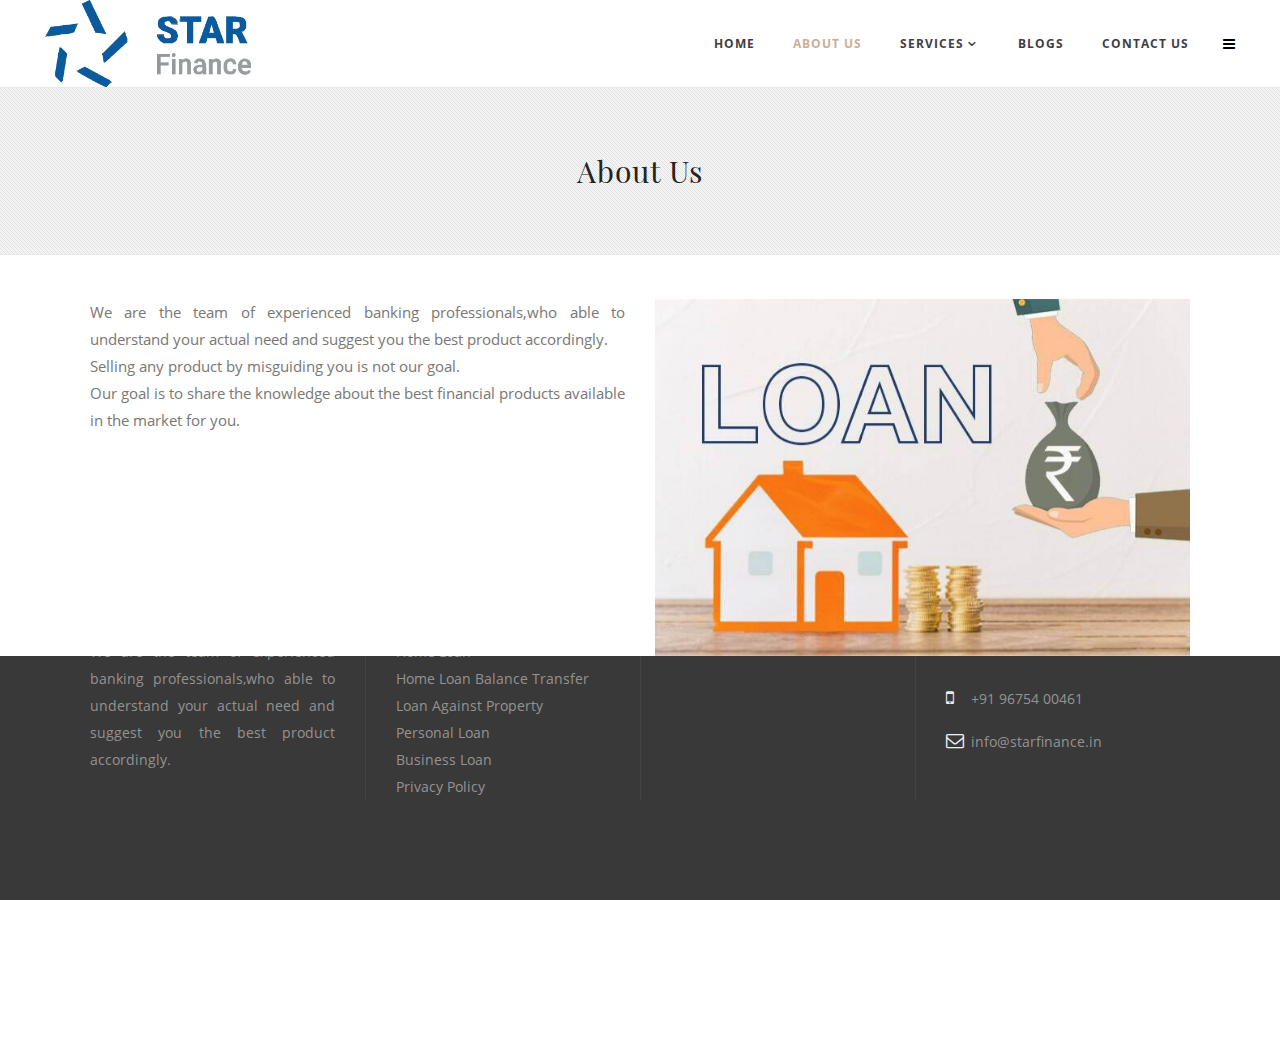
<file: about-us/index.htm>
﻿	<!DOCTYPE html>
<html lang="en-US">
<head>

    	
            
            
        <meta charset="UTF-8">
        
        <link rel="profile" href="../xfn/11.html">
        <link rel="pingback" href="https://www.Star Finance.in/xmlrpc.php">
                    <meta name="viewport" content="width=device-width,initial-scale=1,user-scalable=no">
        <!-- Global site tag (gtag.js) - Google Analytics -->
<script async="" src="../gtag/js.js?id=UA-188354804-1">
</script>
<script>
  window.dataLayer = window.dataLayer || [];
  function gtag(){dataLayer.push(arguments);}
  gtag('js', new Date());

  gtag('config', 'UA-188354804-1');
</script>
	<meta name='robots' content='index, follow, max-image-preview:large, max-snippet:-1, max-video-preview:-1'>
<!-- Optimized by SG Optimizer plugin version - 5.7.16 -->
	<!-- This site is optimized with the Yoast SEO plugin v15.9.2 - https://yoast.com/wordpress/plugins/seo/ -->
	<title>About Us - My Wordpress</title><link rel="preconnect" href="https://fonts.gstatic.com/" crossorigin/=""><style type="text/css">@font-face {
  font-family: 'Merriweather';
  font-style: italic;
  font-weight: 300;
  font-display: swap;
  src: url(../s/merriweather/v22/u-4l0qyriQwlOrhSvowK_l5-eR7lXff2jvk.ttf) format('truetype');
}
@font-face {
  font-family: 'Merriweather';
  font-style: italic;
  font-weight: 400;
  font-display: swap;
  src: url(../s/merriweather/v22/u-4m0qyriQwlOrhSvowK_l5-eRZAf-c.ttf) format('truetype');
}
@font-face {
  font-family: 'Merriweather';
  font-style: italic;
  font-weight: 700;
  font-display: swap;
  src: url(../s/merriweather/v22/u-4l0qyriQwlOrhSvowK_l5-eR71Wvf2jvk.ttf) format('truetype');
}
@font-face {
  font-family: 'Merriweather';
  font-style: italic;
  font-weight: 900;
  font-display: swap;
  src: url(../s/merriweather/v22/u-4l0qyriQwlOrhSvowK_l5-eR7NWPf2jvk.ttf) format('truetype');
}
@font-face {
  font-family: 'Merriweather';
  font-style: normal;
  font-weight: 300;
  font-display: swap;
  src: url(../s/merriweather/v22/u-4n0qyriQwlOrhSvowK_l521wRZVsf_.ttf) format('truetype');
}
@font-face {
  font-family: 'Merriweather';
  font-style: normal;
  font-weight: 400;
  font-display: swap;
  src: url(../s/merriweather/v22/u-440qyriQwlOrhSvowK_l5-ciZJ.ttf) format('truetype');
}
@font-face {
  font-family: 'Merriweather';
  font-style: normal;
  font-weight: 700;
  font-display: swap;
  src: url(../s/merriweather/v22/u-4n0qyriQwlOrhSvowK_l52xwNZVsf_.ttf) format('truetype');
}
@font-face {
  font-family: 'Merriweather';
  font-style: normal;
  font-weight: 900;
  font-display: swap;
  src: url(../s/merriweather/v22/u-4n0qyriQwlOrhSvowK_l52_wFZVsf_.ttf) format('truetype');
}
@font-face {
  font-family: 'Open Sans';
  font-style: italic;
  font-weight: 300;
  font-display: swap;
  src: url(../s/opensans/v20/memnYaGs126MiZpBA-UFUKWyV9hlIqY.ttf) format('truetype');
}
@font-face {
  font-family: 'Open Sans';
  font-style: italic;
  font-weight: 400;
  font-display: swap;
  src: url(../s/opensans/v20/mem6YaGs126MiZpBA-UFUK0Xdcg.ttf) format('truetype');
}
@font-face {
  font-family: 'Open Sans';
  font-style: italic;
  font-weight: 600;
  font-display: swap;
  src: url(../s/opensans/v20/memnYaGs126MiZpBA-UFUKXGUdhlIqY.ttf) format('truetype');
}
@font-face {
  font-family: 'Open Sans';
  font-style: italic;
  font-weight: 700;
  font-display: swap;
  src: url(../s/opensans/v20/memnYaGs126MiZpBA-UFUKWiUNhlIqY.ttf) format('truetype');
}
@font-face {
  font-family: 'Open Sans';
  font-style: italic;
  font-weight: 800;
  font-display: swap;
  src: url(../s/opensans/v20/memnYaGs126MiZpBA-UFUKW-U9hlIqY.ttf) format('truetype');
}
@font-face {
  font-family: 'Open Sans';
  font-style: normal;
  font-weight: 300;
  font-display: swap;
  src: url(../s/opensans/v20/mem5YaGs126MiZpBA-UN_r8OXOhs.ttf) format('truetype');
}
@font-face {
  font-family: 'Open Sans';
  font-style: normal;
  font-weight: 400;
  font-display: swap;
  src: url(../s/opensans/v20/mem8YaGs126MiZpBA-UFW50e.ttf) format('truetype');
}
@font-face {
  font-family: 'Open Sans';
  font-style: normal;
  font-weight: 600;
  font-display: swap;
  src: url(../s/opensans/v20/mem5YaGs126MiZpBA-UNirkOXOhs.ttf) format('truetype');
}
@font-face {
  font-family: 'Open Sans';
  font-style: normal;
  font-weight: 700;
  font-display: swap;
  src: url(../s/opensans/v20/mem5YaGs126MiZpBA-UN7rgOXOhs.ttf) format('truetype');
}
@font-face {
  font-family: 'Open Sans';
  font-style: normal;
  font-weight: 800;
  font-display: swap;
  src: url(../s/opensans/v20/mem5YaGs126MiZpBA-UN8rsOXOhs.ttf) format('truetype');
}
@font-face {
  font-family: 'Playfair Display';
  font-style: italic;
  font-weight: 400;
  font-display: swap;
  src: url(../s/playfairdisplay/v22/nuFRD-vYSZviVYUb_rj3ij__anPXDTnCjmHKM4nYO7KN_qiTXt_A_A.ttf) format('truetype');
}
@font-face {
  font-family: 'Playfair Display';
  font-style: italic;
  font-weight: 500;
  font-display: swap;
  src: url(../s/playfairdisplay/v22/nuFRD-vYSZviVYUb_rj3ij__anPXDTnCjmHKM4nYO7KN_pqTXt_A_A.ttf) format('truetype');
}
@font-face {
  font-family: 'Playfair Display';
  font-style: italic;
  font-weight: 600;
  font-display: swap;
  src: url(../s/playfairdisplay/v22/nuFRD-vYSZviVYUb_rj3ij__anPXDTnCjmHKM4nYO7KN_naUXt_A_A.ttf) format('truetype');
}
@font-face {
  font-family: 'Playfair Display';
  font-style: italic;
  font-weight: 700;
  font-display: swap;
  src: url(../s/playfairdisplay/v22/nuFRD-vYSZviVYUb_rj3ij__anPXDTnCjmHKM4nYO7KN_k-UXt_A_A.ttf) format('truetype');
}
@font-face {
  font-family: 'Playfair Display';
  font-style: italic;
  font-weight: 800;
  font-display: swap;
  src: url(../s/playfairdisplay/v22/nuFRD-vYSZviVYUb_rj3ij__anPXDTnCjmHKM4nYO7KN_iiUXt_A_A.ttf) format('truetype');
}
@font-face {
  font-family: 'Playfair Display';
  font-style: italic;
  font-weight: 900;
  font-display: swap;
  src: url(../s/playfairdisplay/v22/nuFRD-vYSZviVYUb_rj3ij__anPXDTnCjmHKM4nYO7KN_gGUXt_A_A.ttf) format('truetype');
}
@font-face {
  font-family: 'Playfair Display';
  font-style: normal;
  font-weight: 400;
  font-display: swap;
  src: url(../s/playfairdisplay/v22/nuFvD-vYSZviVYUb_rj3ij__anPXJzDwcbmjWBN2PKdFvXDZbtY.ttf) format('truetype');
}
@font-face {
  font-family: 'Playfair Display';
  font-style: normal;
  font-weight: 500;
  font-display: swap;
  src: url(../s/playfairdisplay/v22/nuFvD-vYSZviVYUb_rj3ij__anPXJzDwcbmjWBN2PKd3vXDZbtY.ttf) format('truetype');
}
@font-face {
  font-family: 'Playfair Display';
  font-style: normal;
  font-weight: 600;
  font-display: swap;
  src: url(../s/playfairdisplay/v22/nuFvD-vYSZviVYUb_rj3ij__anPXJzDwcbmjWBN2PKebunDZbtY.ttf) format('truetype');
}
@font-face {
  font-family: 'Playfair Display';
  font-style: normal;
  font-weight: 700;
  font-display: swap;
  src: url(../s/playfairdisplay/v22/nuFvD-vYSZviVYUb_rj3ij__anPXJzDwcbmjWBN2PKeiunDZbtY.ttf) format('truetype');
}
@font-face {
  font-family: 'Playfair Display';
  font-style: normal;
  font-weight: 800;
  font-display: swap;
  src: url(../s/playfairdisplay/v22/nuFvD-vYSZviVYUb_rj3ij__anPXJzDwcbmjWBN2PKfFunDZbtY.ttf) format('truetype');
}
@font-face {
  font-family: 'Playfair Display';
  font-style: normal;
  font-weight: 900;
  font-display: swap;
  src: url(../s/playfairdisplay/v22/nuFvD-vYSZviVYUb_rj3ij__anPXJzDwcbmjWBN2PKfsunDZbtY.ttf) format('truetype');
}
@font-face {
  font-family: 'Raleway';
  font-style: italic;
  font-weight: 100;
  font-display: swap;
  src: url(../s/raleway/v22/1Pt_g8zYS_SKggPNyCgSQamb1W0lwk4S4WjNDr0fJQ.ttf) format('truetype');
}
@font-face {
  font-family: 'Raleway';
  font-style: italic;
  font-weight: 200;
  font-display: swap;
  src: url(../s/raleway/v22/1Pt_g8zYS_SKggPNyCgSQamb1W0lwk4S4ejMDr0fJQ.ttf) format('truetype');
}
@font-face {
  font-family: 'Raleway';
  font-style: italic;
  font-weight: 300;
  font-display: swap;
  src: url(../s/raleway/v22/1Pt_g8zYS_SKggPNyCgSQamb1W0lwk4S4TbMDr0fJQ.ttf) format('truetype');
}
@font-face {
  font-family: 'Raleway';
  font-style: italic;
  font-weight: 400;
  font-display: swap;
  src: url(../s/raleway/v22/1Pt_g8zYS_SKggPNyCgSQamb1W0lwk4S4WjMDr0fJQ.ttf) format('truetype');
}
@font-face {
  font-family: 'Raleway';
  font-style: italic;
  font-weight: 500;
  font-display: swap;
  src: url(../s/raleway/v22/1Pt_g8zYS_SKggPNyCgSQamb1W0lwk4S4VrMDr0fJQ.ttf) format('truetype');
}
@font-face {
  font-family: 'Raleway';
  font-style: italic;
  font-weight: 600;
  font-display: swap;
  src: url(../s/raleway/v22/1Pt_g8zYS_SKggPNyCgSQamb1W0lwk4S4bbLDr0fJQ.ttf) format('truetype');
}
@font-face {
  font-family: 'Raleway';
  font-style: italic;
  font-weight: 700;
  font-display: swap;
  src: url(../s/raleway/v22/1Pt_g8zYS_SKggPNyCgSQamb1W0lwk4S4Y_LDr0fJQ.ttf) format('truetype');
}
@font-face {
  font-family: 'Raleway';
  font-style: italic;
  font-weight: 800;
  font-display: swap;
  src: url(../s/raleway/v22/1Pt_g8zYS_SKggPNyCgSQamb1W0lwk4S4ejLDr0fJQ.ttf) format('truetype');
}
@font-face {
  font-family: 'Raleway';
  font-style: italic;
  font-weight: 900;
  font-display: swap;
  src: url(../s/raleway/v22/1Pt_g8zYS_SKggPNyCgSQamb1W0lwk4S4cHLDr0fJQ.ttf) format('truetype');
}
@font-face {
  font-family: 'Raleway';
  font-style: normal;
  font-weight: 100;
  font-display: swap;
  src: url(../s/raleway/v22/1Ptxg8zYS_SKggPN4iEgvnHyvveLxVvao7CGPrQ.ttf) format('truetype');
}
@font-face {
  font-family: 'Raleway';
  font-style: normal;
  font-weight: 200;
  font-display: swap;
  src: url(../s/raleway/v22/1Ptxg8zYS_SKggPN4iEgvnHyvveLxVtaorCGPrQ.ttf) format('truetype');
}
@font-face {
  font-family: 'Raleway';
  font-style: normal;
  font-weight: 300;
  font-display: swap;
  src: url(../s/raleway/v22/1Ptxg8zYS_SKggPN4iEgvnHyvveLxVuEorCGPrQ.ttf) format('truetype');
}
@font-face {
  font-family: 'Raleway';
  font-style: normal;
  font-weight: 400;
  font-display: swap;
  src: url(../s/raleway/v22/1Ptxg8zYS_SKggPN4iEgvnHyvveLxVvaorCGPrQ.ttf) format('truetype');
}
@font-face {
  font-family: 'Raleway';
  font-style: normal;
  font-weight: 500;
  font-display: swap;
  src: url(../s/raleway/v22/1Ptxg8zYS_SKggPN4iEgvnHyvveLxVvoorCGPrQ.ttf) format('truetype');
}
@font-face {
  font-family: 'Raleway';
  font-style: normal;
  font-weight: 600;
  font-display: swap;
  src: url(../s/raleway/v22/1Ptxg8zYS_SKggPN4iEgvnHyvveLxVsEpbCGPrQ.ttf) format('truetype');
}
@font-face {
  font-family: 'Raleway';
  font-style: normal;
  font-weight: 700;
  font-display: swap;
  src: url(../s/raleway/v22/1Ptxg8zYS_SKggPN4iEgvnHyvveLxVs9pbCGPrQ.ttf) format('truetype');
}
@font-face {
  font-family: 'Raleway';
  font-style: normal;
  font-weight: 800;
  font-display: swap;
  src: url(../s/raleway/v22/1Ptxg8zYS_SKggPN4iEgvnHyvveLxVtapbCGPrQ.ttf) format('truetype');
}
@font-face {
  font-family: 'Raleway';
  font-style: normal;
  font-weight: 900;
  font-display: swap;
  src: url(../s/raleway/v22/1Ptxg8zYS_SKggPN4iEgvnHyvveLxVtzpbCGPrQ.ttf) format('truetype');
}
@font-face {
  font-family: 'Roboto';
  font-style: italic;
  font-weight: 100;
  font-display: swap;
  src: url(../s/roboto/v27/KFOiCnqEu92Fr1Mu51QrEz4dKg.ttf) format('truetype');
}
@font-face {
  font-family: 'Roboto';
  font-style: italic;
  font-weight: 300;
  font-display: swap;
  src: url(../s/roboto/v27/KFOjCnqEu92Fr1Mu51TjASc0CsE.ttf) format('truetype');
}
@font-face {
  font-family: 'Roboto';
  font-style: italic;
  font-weight: 400;
  font-display: swap;
  src: url(../s/roboto/v27/KFOkCnqEu92Fr1Mu51xGIzc.ttf) format('truetype');
}
@font-face {
  font-family: 'Roboto';
  font-style: italic;
  font-weight: 500;
  font-display: swap;
  src: url(../s/roboto/v27/KFOjCnqEu92Fr1Mu51S7ACc0CsE.ttf) format('truetype');
}
@font-face {
  font-family: 'Roboto';
  font-style: italic;
  font-weight: 700;
  font-display: swap;
  src: url(../s/roboto/v27/KFOjCnqEu92Fr1Mu51TzBic0CsE.ttf) format('truetype');
}
@font-face {
  font-family: 'Roboto';
  font-style: italic;
  font-weight: 900;
  font-display: swap;
  src: url(../s/roboto/v27/KFOjCnqEu92Fr1Mu51TLBCc0CsE.ttf) format('truetype');
}
@font-face {
  font-family: 'Roboto';
  font-style: normal;
  font-weight: 100;
  font-display: swap;
  src: url(../s/roboto/v27/KFOkCnqEu92Fr1MmgVxGIzc.ttf) format('truetype');
}
@font-face {
  font-family: 'Roboto';
  font-style: normal;
  font-weight: 300;
  font-display: swap;
  src: url(../s/roboto/v27/KFOlCnqEu92Fr1MmSU5fChc9.ttf) format('truetype');
}
@font-face {
  font-family: 'Roboto';
  font-style: normal;
  font-weight: 400;
  font-display: swap;
  src: url(../s/roboto/v27/KFOmCnqEu92Fr1Mu7GxP.ttf) format('truetype');
}
@font-face {
  font-family: 'Roboto';
  font-style: normal;
  font-weight: 500;
  font-display: swap;
  src: url(../s/roboto/v27/KFOlCnqEu92Fr1MmEU9fChc9.ttf) format('truetype');
}
@font-face {
  font-family: 'Roboto';
  font-style: normal;
  font-weight: 700;
  font-display: swap;
  src: url(../s/roboto/v27/KFOlCnqEu92Fr1MmWUlfChc9.ttf) format('truetype');
}
@font-face {
  font-family: 'Roboto';
  font-style: normal;
  font-weight: 900;
  font-display: swap;
  src: url(../s/roboto/v27/KFOlCnqEu92Fr1MmYUtfChc9.ttf) format('truetype');
}
</style><link rel="stylesheet" id="siteground-optimizer-combined-css-7b8e44ada39e072d6feac485a99a2e54" href="../wp-content/uploads/siteground-optimizer-assets/siteground-optimizer-combined-css-7b8e44ada39e072d6feac485a99a2e54.css" media="all">
	<link rel="canonical" href="index.htm">
	<meta property="og:locale" content="en_US">
	<meta property="og:type" content="article">
	<meta property="og:title" content="About Us - My Wordpress">
	<meta property="og:url" content="https://www.Star Finance.in/about-us/">
	<meta property="og:site_name" content="My Wordpress">
	<meta property="article:modified_time" content="2020-09-29T10:38:37+00:00">
	<meta name="twitter:card" content="summary_large_image">
	<meta name="twitter:label1" content="Est. reading time">
	<meta name="twitter:data1" content="1 minute">
	<script type="application/ld+json" class="yoast-schema-graph">{"@context":"https://schema.org","@graph":[{"@type":"WebSite","@id":"https://www.Star Finance.in/#website","url":"https://www.Star Finance.in/","name":"My Wordpress","description":"Just another WordPress site","potentialAction":[{"@type":"SearchAction","target":"https://www.Star Finance.in/?s={search_term_string}","query-input":"required name=search_term_string"}],"inLanguage":"en-US"},{"@type":"WebPage","@id":"https://www.Star Finance.in/about-us/#webpage","url":"https://www.Star Finance.in/about-us/","name":"About Us - My Wordpress","isPartOf":{"@id":"https://www.Star Finance.in/#website"},"datePublished":"2020-05-21T09:19:15+00:00","dateModified":"2020-09-29T10:38:37+00:00","breadcrumb":{"@id":"https://www.Star Finance.in/about-us/#breadcrumb"},"inLanguage":"en-US","potentialAction":[{"@type":"ReadAction","target":["https://www.Star Finance.in/about-us/"]}]},{"@type":"BreadcrumbList","@id":"https://www.Star Finance.in/about-us/#breadcrumb","itemListElement":[{"@type":"ListItem","position":1,"item":{"@type":"WebPage","@id":"https://www.Star Finance.in/","url":"https://www.Star Finance.in/","name":"Home"}},{"@type":"ListItem","position":2,"item":{"@type":"WebPage","@id":"https://www.Star Finance.in/about-us/","url":"https://www.Star Finance.in/about-us/","name":"About Us"}}]}]}</script>
	<!-- / Yoast SEO plugin. -->


<link rel='dns-prefetch' href='//fonts.googleapis.com'>
<link rel='dns-prefetch' href='../index-1.htm'>
<link rel="alternate" type="application/rss+xml" title="My Wordpress &raquo; Feed" href="../feed/index.htm.rss">
<link rel="alternate" type="application/rss+xml" title="My Wordpress &raquo; Comments Feed" href="../comments/feed/index.htm.rss">
		<script type="text/javascript">
			window._wpemojiSettings = {"baseUrl":"https:\/\/s.w.org\/images\/core\/emoji\/13.0.1\/72x72\/","ext":".png","svgUrl":"https:\/\/s.w.org\/images\/core\/emoji\/13.0.1\/svg\/","svgExt":".svg","source":{"concatemoji":"https:\/\/www.Star Finance.in\/wp-includes\/js\/wp-emoji-release.min.js?ver=5.7.2"}};
			!function(e,a,t){var n,r,o,i=a.createElement("canvas"),p=i.getContext&&i.getContext("2d");function s(e,t){var a=String.fromCharCode;p.clearRect(0,0,i.width,i.height),p.fillText(a.apply(this,e),0,0);e=i.toDataURL();return p.clearRect(0,0,i.width,i.height),p.fillText(a.apply(this,t),0,0),e===i.toDataURL()}function c(e){var t=a.createElement("script");t.src=e,t.defer=t.type="text/javascript",a.getElementsByTagName("head")[0].appendChild(t)}for(o=Array("flag","emoji"),t.supports={everything:!0,everythingExceptFlag:!0},r=0;r<o.length;r++)t.supports[o[r]]=function(e){if(!p||!p.fillText)return!1;switch(p.textBaseline="top",p.font="600 32px Arial",e){case"flag":return s([127987,65039,8205,9895,65039],[127987,65039,8203,9895,65039])?!1:!s([55356,56826,55356,56819],[55356,56826,8203,55356,56819])&&!s([55356,57332,56128,56423,56128,56418,56128,56421,56128,56430,56128,56423,56128,56447],[55356,57332,8203,56128,56423,8203,56128,56418,8203,56128,56421,8203,56128,56430,8203,56128,56423,8203,56128,56447]);case"emoji":return!s([55357,56424,8205,55356,57212],[55357,56424,8203,55356,57212])}return!1}(o[r]),t.supports.everything=t.supports.everything&&t.supports[o[r]],"flag"!==o[r]&&(t.supports.everythingExceptFlag=t.supports.everythingExceptFlag&&t.supports[o[r]]);t.supports.everythingExceptFlag=t.supports.everythingExceptFlag&&!t.supports.flag,t.DOMReady=!1,t.readyCallback=function(){t.DOMReady=!0},t.supports.everything||(n=function(){t.readyCallback()},a.addEventListener?(a.addEventListener("DOMContentLoaded",n,!1),e.addEventListener("load",n,!1)):(e.attachEvent("onload",n),a.attachEvent("onreadystatechange",function(){"complete"===a.readyState&&t.readyCallback()})),(n=t.source||{}).concatemoji?c(n.concatemoji):n.wpemoji&&n.twemoji&&(c(n.twemoji),c(n.wpemoji)))}(window,document,window._wpemojiSettings);
		</script>
		<style type="text/css">
img.wp-smiley,
img.emoji {
	display: inline !important;
	border: none !important;
	box-shadow: none !important;
	height: 1em !important;
	width: 1em !important;
	margin: 0 .07em !important;
	vertical-align: -0.1em !important;
	background: none !important;
	padding: 0 !important;
}
</style>
	


<style id='bokez_frontend-inline-css' type='text/css'>

		
			.bokez-row .bokez-row-container{
				max-width: 100% !important;
			}
			
		
</style>






<style id='hudson-edge-style-dynamic-inline-css' type='text/css'>
input.wpcf7-form-control.wpcf7-submit{background-color: #F44336 !important;}
.table td{text-align:left; padding: 8px 10px !important ; border: 1px solid #ccc;}
.table {
    width: 100%;
    color: #212529;
    border: 1px solid #bdbdbd;
    border-collapse: collapse;
    margin-top: 1rem;
}
.table-striped tbody tr:nth-of-type(odd) {
    background-color: rgba(0,0,0,.05);
}
.edgt_accordion_holder .ui-accordion-header .accordion_mark{background-color: #F44336 !important;}
.light:not(.sticky) nav.main_menu>ul>li>a, .light.header_style_on_scroll nav.main_menu>ul>li>a{ color: #3e3e3e;}
.edgt_tabs.with_borders.disable_margin .tabs-nav li, .edgt_tabs.border_arround_active_tab .tabs-nav li, .edgt_tabs.default .tabs-nav li {background: #a5a434;  margin-right: 5px;  border-radius: 10px;}
.edgt_tabs .tabs-nav li a{color:#fff;}
.edgt_tabs .tabs-nav li.active{background:#f46a38;}
.edgt_tabs .tabs-nav li.active a, .edgt_tabs .tabs-nav li:hover a{color:#fff;}
.ogbg{background:#f46a38; font-weight:bold; color:#fff}
</style>











<!--[if lt IE 9]>
<link rel='stylesheet' id='vc_lte_ie9-css'  href='https://www.Star Finance.in/wp-content/plugins/js_composer/assets/css/vc_lte_ie9.min.css?ver=6.0.5' type='text/css' media='screen' />
<![endif]-->
<script type='text/javascript' id='layerslider-greensock-js-extra'>
/* <![CDATA[ */
var LS_Meta = {"v":"6.9.1"};
/* ]]> */
</script>
<script defer="" type='text/javascript' src='../wp-content/plugins/LayerSlider/static/layerslider/js/greensock.js?ver=1.19.0' id='layerslider-greensock-js'></script>
<script type='text/javascript' src='../wp-includes/js/jquery/jquery.min.js?ver=3.5.1' id='jquery-core-js'></script>
<script type='text/javascript' src='../wp-includes/js/jquery/jquery-migrate.min.js?ver=3.3.2' id='jquery-migrate-js'></script>
<script defer="" type='text/javascript' src='../wp-content/plugins/LayerSlider/static/layerslider/js/layerslider.kreaturamedia.jquery.js?ver=6.9.1' id='layerslider-js'></script>
<script defer="" type='text/javascript' src='../wp-content/plugins/LayerSlider/static/layerslider/js/layerslider.transitions.js?ver=6.9.1' id='layerslider-transitions-js'></script>
<meta name="generator" content="Powered by LayerSlider 6.9.1 - Multi-Purpose, Responsive, Parallax, Mobile-Friendly Slider Plugin for WordPress.">
<!-- LayerSlider updates and docs at: https://layerslider.kreaturamedia.com -->
<link rel="https://api.w.org/" href="../wp-json/index.htm.json"><link rel="alternate" type="application/json" href="../wp-json/wp/v2/pages/20060.json"><link rel="EditURI" type="application/rsd+xml" title="RSD" href="../xmlrpc.php.xml?rsd">
<link rel="wlwmanifest" type="application/wlwmanifest+xml" href="../wp-includes/wlwmanifest.xml"> 
<meta name="generator" content="WordPress 5.7.2">
<link rel='shortlink' href='index.htm?p=20060'>
<link rel="alternate" type="application/json+oembed" href="../wp-json/oembed/1.0/embed-6.json?url=https%3A%2F%2Fwww.Star Finance.in%2Fabout-us%2F">
<link rel="alternate" type="text/xml+oembed" href="../wp-json/oembed/1.0/embed-6.xml?url=https%3A%2F%2Fwww.Star Finance.in%2Fabout-us%2F&#038;format=xml">
<meta name="generator" content="Powered by WPBakery Page Builder - drag and drop page builder for WordPress.">
<link rel="icon" href="../wp-content/uploads/2020/05/cropped-1588706532314-32x32.png" sizes="32x32">
<link rel="icon" href="../wp-content/uploads/2020/05/cropped-1588706532314-192x192.png" sizes="192x192">
<link rel="apple-touch-icon" href="../wp-content/uploads/2020/05/cropped-1588706532314-180x180.png">
<meta name="msapplication-TileImage" content="https://www.Star Finance.in/wp-content/uploads/2020/05/cropped-1588706532314-270x270.png">


<style>
    .table-responsive table{
        border-collapse: collapse;
        border-spacing: 0;
        table-layout: auto;
        padding: 0;
        width: 100%;
        max-width: 100%;
        margin: 0 auto 20px auto;
    }

    .table-responsive {
        overflow-x: auto;
        min-height: 0.01%;
        margin-bottom: 20px;
    }

    .table-responsive::-webkit-scrollbar {
        width: 10px;
        height: 10px;
    }
    .table-responsive::-webkit-scrollbar-thumb {
        background: #dddddd;
        border-radius: 2px;
    }
    .table-responsive::-webkit-scrollbar-track-piece {
        background: #fff;
    }

    @media (max-width: 992px) {
        .table-responsive table{
            width: auto!important;
            margin:0 auto 15px auto!important;
        }
    }

    @media screen and (max-width: 767px) {
        .table-responsive {
            width: 100%;
            margin-bottom: 15px;
            overflow-y: hidden;
            -ms-overflow-style: -ms-autohiding-scrollbar;
        }
        .table-responsive::-webkit-scrollbar {
            width: 5px;
            height: 5px;
        }

    }


    @media screen and (min-width: 1200px) {
        .table-responsive .table {
            max-width: 100%!important;
        }
    }
    .wprt-container .table > thead > tr > th,
    .wprt-container .table > tbody > tr > th,
    .wprt-container .table > tfoot > tr > th,
    .wprt-container .table > thead > tr > td,
    .wprt-container .table > tbody > tr > td,
    .wprt-container .table > tfoot > tr > td,
    .wprt-container .table > tr > td{
        border: 1px solid #dddddd!important;
    }

    .wprt-container .table > thead > tr > th,
    .wprt-container .table > tbody > tr > th,
    .wprt-container .table > tfoot > tr > th,
    .wprt-container .table > thead > tr > td,
    .wprt-container .table > tbody > tr > td,
    .wprt-container .table > tfoot > tr > td,
    .wprt-container .table > tr > td{
        padding-top: 8px!important;
        padding-right: 8px!important;
        padding-bottom: 8px!important;
        padding-left: 8px!important;
        vertical-align: middle;
        text-align: center;
    }

    .wprt-container .table-responsive .table tr:nth-child(odd) {
        background-color: #fff!important;
    }

    .wprt-container .table-responsive .table tr:nth-child(even){
        background-color: #f9f9f9!important;
    }

    .wprt-container .table-responsive .table thead+tbody tr:nth-child(even) {
        background-color: #fff!important;
    }

    .wprt-container .table-responsive .table thead+tbody tr:nth-child(odd){
        background-color: #f9f9f9!important;
    }
    
    
    .table-responsive table p {
        margin: 0!important;
        padding: 0!important;
    }

    .table-responsive table tbody tr td, .table-responsive table tbody tr th{
        background-color: inherit!important;
    }

</style>

    <noscript><style> .wpb_animate_when_almost_visible { opacity: 1; }</style></noscript></head>

<body class="page-template-default page page-id-20060 edgt-core-1.2  hudson-ver-3.1  vertical_menu_with_scroll smooth_scroll side_menu_slide_with_content width_270 wpb-js-composer js-comp-ver-6.0.5 vc_responsive">

    
            <section class="side_menu right">
                <div class="close_side_menu_holder">
            <div class="close_side_menu_holder_inner">
                <a href="#" target="_self" class="close_side_menu">
                    <span aria-hidden="true" class="icon_close"></span>
                </a></div>
        </div>
        <div id="nav_menu-2" class="widget widget_nav_menu posts_holder"><h4>Menu</h4><div class="menu-sidemenu-container"><ul id="menu-sidemenu" class="menu"><li id="menu-item-20251" class="menu-item menu-item-type-post_type menu-item-object-page menu-item-20251"><a href="../home-loan/index.htm">Home Loan</a></li>
<li id="menu-item-20250" class="menu-item menu-item-type-post_type menu-item-object-page menu-item-20250"><a href="../home-loan-balance-transfer/index.htm">Home Loan Balance Transfer</a></li>
<li id="menu-item-20249" class="menu-item menu-item-type-post_type menu-item-object-page menu-item-20249"><a href="../loan-against-property/index.htm">Loan Against Property</a></li>
<li id="menu-item-20248" class="menu-item menu-item-type-post_type menu-item-object-page menu-item-20248"><a href="../personal-loan/index.htm">Personal Loan</a></li>
<li id="menu-item-20247" class="menu-item menu-item-type-post_type menu-item-object-page menu-item-20247"><a href="../business-loan/index.htm">Business Loan</a></li>
</ul></div></div>    </section>

<div class="wrapper">
    <div class="wrapper_inner">

        




			<header class="page_header scrolled_not_transparent  header_style_on_scroll stick">
			<div class="header_inner clearfix">
				

			<div class="header_top_bottom_holder">
								<div class="header_bottom  header_full_width clearfix ">
																			<div class="header_inner_left">
																									<div class="mobile_menu_button">
										<span>
											<i class="edgt_icon_font_awesome fa fa-bars "></i>										</span>
									</div>
								


																	<div class="logo_wrapper">
																				<div class="edgt_logo"><a href="../index.htm"><img class="normal" src="../wp-content/uploads/2020/05/logo-new.png" alt="Logo"><img class="light" src="../wp-content/uploads/2020/05/logo-new.png" alt="Logo"><img class="dark" src="../wp-content/uploads/2020/05/logo-new.png" alt="Logo"><img class="sticky" src="../wp-content/uploads/2020/05/logo-new.png" alt="Logo"><img class="mobile" src="../wp-content/uploads/2020/05/logo-new.png" alt="Logo"></a></div>
																			</div>
								

																							</div>
																																							<div class="header_inner_right">
										<div class="side_menu_button_wrapper right">
																						<div class="side_menu_button">

											
																																					<a class="side_menu_button_link normal" href="javascript:void(0)">
													<i class="edgt_icon_font_awesome fa fa-bars "></i></a>
																							</div>
										</div>
									</div>
																																<nav class="main_menu drop_down   right">
									<ul id="menu-home" class=""><li id="nav-menu-item-20062" class="menu-item menu-item-type-post_type menu-item-object-page menu-item-home  narrow"><a href="../index.htm" class=""><span class="item_inner"><span class="item_text">Home</span></span><span class="plus"></span><span class="animated_line"></span></a></li>
<li id="nav-menu-item-20063" class="menu-item menu-item-type-post_type menu-item-object-page current-menu-item page_item page-item-20060 current_page_item active narrow"><a href="index.htm" class=" current "><span class="item_inner"><span class="item_text">About Us</span></span><span class="plus"></span><span class="animated_line"></span></a></li>
<li id="nav-menu-item-20064" class="menu-item menu-item-type-custom menu-item-object-custom menu-item-has-children  has_sub narrow"><a href="#" class=""><span class="item_inner"><span class="item_text">Services</span><i class="edgt_menu_arrow fa fa-angle-down"></i></span><span class="plus"></span><span class="animated_line"></span></a>
<div class="second"><div class="inner"><ul>
	<li id="nav-menu-item-20252" class="menu-item menu-item-type-post_type menu-item-object-page "><a href="../home-loan/index.htm" class=""><span class="item_inner"><span class="item_text">Home Loan</span></span><span class="plus"></span><span class="animated_line"></span></a></li>
	<li id="nav-menu-item-20253" class="menu-item menu-item-type-post_type menu-item-object-page "><a href="../home-loan-balance-transfer/index.htm" class=""><span class="item_inner"><span class="item_text">Home Loan Balance Transfer</span></span><span class="plus"></span><span class="animated_line"></span></a></li>
	<li id="nav-menu-item-20254" class="menu-item menu-item-type-post_type menu-item-object-page "><a href="../loan-against-property/index.htm" class=""><span class="item_inner"><span class="item_text">Loan Against Property</span></span><span class="plus"></span><span class="animated_line"></span></a></li>
	<li id="nav-menu-item-20255" class="menu-item menu-item-type-post_type menu-item-object-page "><a href="../personal-loan/index.htm" class=""><span class="item_inner"><span class="item_text">Personal Loan</span></span><span class="plus"></span><span class="animated_line"></span></a></li>
	<li id="nav-menu-item-20256" class="menu-item menu-item-type-post_type menu-item-object-page "><a href="../business-loan/index.htm" class=""><span class="item_inner"><span class="item_text">Business Loan</span></span><span class="plus"></span><span class="animated_line"></span></a></li>
</ul></div></div>
</li>
<li id="nav-menu-item-20260" class="menu-item menu-item-type-post_type menu-item-object-page  narrow"><a href="../blogs/index.htm" class=""><span class="item_inner"><span class="item_text">Blogs</span></span><span class="plus"></span><span class="animated_line"></span></a></li>
<li id="nav-menu-item-20257" class="menu-item menu-item-type-post_type menu-item-object-page  narrow"><a href="../feel-free-to-contact-us/index.htm" class=""><span class="item_inner"><span class="item_text">Contact Us</span></span><span class="plus"></span><span class="animated_line"></span></a></li>
</ul>								</nav>
																																							<nav class="mobile_menu">
									<ul id="menu-home-1" class=""><li id="mobile-menu-item-20062" class="menu-item menu-item-type-post_type menu-item-object-page menu-item-home  level0"><a href="../index.htm" class=""><span>Home</span></a><span class="mobile_arrow"><i class="fa fa-angle-right"></i><i class="fa fa-angle-down"></i></span></li>
<li id="mobile-menu-item-20063" class="menu-item menu-item-type-post_type menu-item-object-page current-menu-item page_item page-item-20060 current_page_item active level0"><a href="index.htm" class=" current "><span>About Us</span></a><span class="mobile_arrow"><i class="fa fa-angle-right"></i><i class="fa fa-angle-down"></i></span></li>
<li id="mobile-menu-item-20064" class="menu-item menu-item-type-custom menu-item-object-custom menu-item-has-children  has_sub level0"><a href="#" class=""><span>Services</span></a><span class="mobile_arrow"><i class="fa fa-angle-right"></i><i class="fa fa-angle-down"></i></span>
<ul class="sub_menu">
	<li id="mobile-menu-item-20252" class="menu-item menu-item-type-post_type menu-item-object-page  level1"><a href="../home-loan/index.htm" class=""><span>Home Loan</span></a><span class="mobile_arrow"><i class="fa fa-angle-right"></i><i class="fa fa-angle-down"></i></span></li>
	<li id="mobile-menu-item-20253" class="menu-item menu-item-type-post_type menu-item-object-page  level1"><a href="../home-loan-balance-transfer/index.htm" class=""><span>Home Loan Balance Transfer</span></a><span class="mobile_arrow"><i class="fa fa-angle-right"></i><i class="fa fa-angle-down"></i></span></li>
	<li id="mobile-menu-item-20254" class="menu-item menu-item-type-post_type menu-item-object-page  level1"><a href="../loan-against-property/index.htm" class=""><span>Loan Against Property</span></a><span class="mobile_arrow"><i class="fa fa-angle-right"></i><i class="fa fa-angle-down"></i></span></li>
	<li id="mobile-menu-item-20255" class="menu-item menu-item-type-post_type menu-item-object-page  level1"><a href="../personal-loan/index.htm" class=""><span>Personal Loan</span></a><span class="mobile_arrow"><i class="fa fa-angle-right"></i><i class="fa fa-angle-down"></i></span></li>
	<li id="mobile-menu-item-20256" class="menu-item menu-item-type-post_type menu-item-object-page  level1"><a href="../business-loan/index.htm" class=""><span>Business Loan</span></a><span class="mobile_arrow"><i class="fa fa-angle-right"></i><i class="fa fa-angle-down"></i></span></li>
</ul>
</li>
<li id="mobile-menu-item-20260" class="menu-item menu-item-type-post_type menu-item-object-page  level0"><a href="../blogs/index.htm" class=""><span>Blogs</span></a><span class="mobile_arrow"><i class="fa fa-angle-right"></i><i class="fa fa-angle-down"></i></span></li>
<li id="mobile-menu-item-20257" class="menu-item menu-item-type-post_type menu-item-object-page  level0"><a href="../feel-free-to-contact-us/index.htm" class=""><span>Contact Us</span></a><span class="mobile_arrow"><i class="fa fa-angle-right"></i><i class="fa fa-angle-down"></i></span></li>
</ul>								</nav>
													</div>
				</div>
			</div>
		</header>
	

            <a id='back_to_top' class="" href='#'>
			<span class="edgt_icon_stack">
				                    <span class="icon-arrows-slide-left1"></span>
                			</span>
        <span class="a_overlay"></span>
    </a>
                


<div class="content content_top_margin_none">

            
	
    <div class="content_inner ">
		
			<div class="title_outer title_without_animation" data-height="166">
		<div class="title title_size_small position_center standard_title" style="height:166px;border-top-color: #e9e9e9; border-top-width: 1px; border-top-style: solid;border-bottom-color: #e9e9e9; border-bottom-width: 1px; border-bottom-style: solid;">
			<div class="image not_responsive"></div>
			
			<div class="title_holder" style="height:166px;">
				<div class="container clearfix">
					<div class="container_inner clearfix">
						<div class="title_subtitle_holder title_content_background">
                                                        								
									
									
									
																		
                                    									
									
									
									
                                    													<h1><span>About Us</span></h1>
										
									
									
									
                                    


																									
									
															                                						</div>
					</div>
				</div>
			</div>

		</div>
	</div>
		
		<div class="container">
        
                <div class="container_inner default_template_holder clearfix">
																<div class="wprt-container"><div class="vc_row wpb_row section" style=' text-align:left;'><div class=" full_section_inner clearfix"><div class="wpb_column vc_column_container vc_col-sm-6"><div class="vc_column-inner"><div class="wpb_wrapper">
	<div class="wpb_text_column wpb_content_element ">
		<div class="wpb_wrapper">
			<p style="text-align: justify;">We are the team of experienced banking professionals,who able to understand your actual need and suggest you the best product accordingly.</p>
<p style="text-align: justify;">Selling any product by misguiding you is not our goal.</p>
<p style="text-align: justify;">Our goal is to share the knowledge about the best financial products available in the market for you.</p>

		</div> 
	</div> </div></div></div><div class="wpb_column vc_column_container vc_col-sm-6"><div class="vc_column-inner"><div class="wpb_wrapper">
	<div class="wpb_single_image wpb_content_element vc_align_left">
		<div class="wpb_wrapper">
			
			<div class="vc_single_image-wrapper no_animation   vc_box_border_grey"><img width="660" height="440" src="../wp-content/uploads/2020/09/loan.jpg" class="vc_single_image-img attachment-full" alt="loan" loading="lazy" srcset="../wp-content/uploads/2020/09/loan.jpg 660w, ../wp-content/uploads/2020/09/loan-300x200.jpg 300w" sizes="(max-width: 660px) 100vw, 660px"></div>
		</div>
	</div>
</div></div></div></div></div>
</div>														 
																			    </div>
            	    </div>
	

    </div> <!-- close div.content_inner -->
</div>  <!-- close div.content -->



<footer class="uncover footer_border_columns">
	<div class="footer_inner clearfix">
					<div class="footer_top_holder">
				<div class="footer_top">
										<div class="container">
						<div class="container_inner">
																							<div class="four_columns clearfix">
										<div class="edgt_column column1">
											<div class="column_inner">
												<div id="text-2" class="widget widget_text"><h4>About Star Finance</h4>			<div class="textwidget"><p style="text-align: justify;">We are the team of experienced banking professionals,who able to understand your actual need and suggest you the best product accordingly.</p>
</div>
		</div>											</div>
										</div>
										<div class="edgt_column column2">
											<div class="column_inner">
												<div id="nav_menu-3" class="widget widget_nav_menu"><h4>Our Services</h4><div class="menu-footer-menu-container"><ul id="menu-footer-menu" class="menu"><li id="menu-item-20315" class="menu-item menu-item-type-post_type menu-item-object-page menu-item-20315"><a href="../home-loan/index.htm">Home Loan</a></li>
<li id="menu-item-20316" class="menu-item menu-item-type-post_type menu-item-object-page menu-item-20316"><a href="../home-loan-balance-transfer/index.htm">Home Loan Balance Transfer</a></li>
<li id="menu-item-20317" class="menu-item menu-item-type-post_type menu-item-object-page menu-item-20317"><a href="../loan-against-property/index.htm">Loan Against Property</a></li>
<li id="menu-item-20318" class="menu-item menu-item-type-post_type menu-item-object-page menu-item-20318"><a href="../personal-loan/index.htm">Personal Loan</a></li>
<li id="menu-item-20319" class="menu-item menu-item-type-post_type menu-item-object-page menu-item-20319"><a href="../business-loan/index.htm">Business Loan</a></li>
<li id="menu-item-20365" class="menu-item menu-item-type-post_type menu-item-object-page menu-item-20365"><a href="../privacy-policy/index.htm">Privacy Policy</a></li>
</ul></div></div>											</div>
										</div>
										<div class="edgt_column column3">
											<div class="column_inner">
																							</div>
										</div>
										<div class="edgt_column column4">
											<div class="column_inner">
												<div id="text-3" class="widget widget_text"><h4>Contact Us</h4>			<div class="textwidget"><div class="separator  small left  " style="border-color: rgba(204,157,123,0.82);border-bottom-width:2px;width:60px;margin-top:28px;margin-bottom:28px;border-style: solid"></div>

<div class="edgt_icon_list" style='margin-bottom: 8px;'><div class="edgt_icon_list_icon_holder"><div class="edgt_icon_list_icon_holder_inner"><i class="edgt_icon_font_awesome fa fa-mobile normal_icon_list font_awesome " style="color:#efefef;font-size:18px; margin-right: 6px;"></i></div></div><p style="font-size: 14px;font-family: Open Sans;font-weight: 400;">+91 96754 00461</p></div><div class="edgt_icon_list" style='margin-bottom: 8px;'><div class="edgt_icon_list_icon_holder"><div class="edgt_icon_list_icon_holder_inner"><i class="edgt_icon_font_awesome fa fa-envelope-o normal_icon_list font_awesome " style="color:#efefef;font-size:18px; margin-right: 6px;"></i></div></div><p style="font-size: 14px;font-family: Open Sans;font-weight: 400;">info@starfinance.in</p></div>
</div>
		</div>											</div>
										</div>
									</div>
																						</div>
					</div>
								</div>
			</div>
				
	</div>
</footer>
</div> <!-- close div.wrapper_inner  -->
</div> <!-- close div.wrapper -->
<script defer="" type='text/javascript' src='../wp-content/plugins/bokez-awesome-gutenberg-blocks/dist/frontend.build.js?ver=2.2.2' id='bokez_frontend-js'></script>
<script type='text/javascript' src='../wp-includes/js/dist/vendor/wp-polyfill.min.js?ver=7.4.4' id='wp-polyfill-js'></script>
<script type='text/javascript' id='wp-polyfill-js-after'>
( 'fetch' in window ) || document.write( '<script   src="https://www.Star Finance.in/wp-includes/js/dist/vendor/wp-polyfill-fetch.min.js?ver=3.0.0"></scr' + 'ipt>' );( document.contains ) || document.write( '<script   src="https://www.Star Finance.in/wp-includes/js/dist/vendor/wp-polyfill-node-contains.min.js?ver=3.42.0"></scr' + 'ipt>' );( window.DOMRect ) || document.write( '<script   src="https://www.Star Finance.in/wp-includes/js/dist/vendor/wp-polyfill-dom-rect.min.js?ver=3.42.0"></scr' + 'ipt>' );( window.URL && window.URL.prototype && window.URLSearchParams ) || document.write( '<script   src="https://www.Star Finance.in/wp-includes/js/dist/vendor/wp-polyfill-url.min.js?ver=3.6.4"></scr' + 'ipt>' );( window.FormData && window.FormData.prototype.keys ) || document.write( '<script   src="https://www.Star Finance.in/wp-includes/js/dist/vendor/wp-polyfill-formdata.min.js?ver=3.0.12"></scr' + 'ipt>' );( Element.prototype.matches && Element.prototype.closest ) || document.write( '<script   src="https://www.Star Finance.in/wp-includes/js/dist/vendor/wp-polyfill-element-closest.min.js?ver=2.0.2"></scr' + 'ipt>' );( 'objectFit' in document.documentElement.style ) || document.write( '<script   src="https://www.Star Finance.in/wp-includes/js/dist/vendor/wp-polyfill-object-fit.min.js?ver=2.3.4"></scr' + 'ipt>' );
</script>
<script defer="" type='text/javascript' src='../wp-includes/js/dist/hooks.min.js?ver=50e23bed88bcb9e6e14023e9961698c1' id='wp-hooks-js'></script>
<script type='text/javascript' src='../wp-includes/js/dist/i18n.min.js?ver=db9a9a37da262883343e941c3731bc67' id='wp-i18n-js'></script>
<script type='text/javascript' id='wp-i18n-js-after'>
wp.i18n.setLocaleData( { 'text direction\u0004ltr': [ 'ltr' ] } );
</script>
<script type='text/javascript' src='../wp-includes/js/dist/vendor/lodash.min.js?ver=4.17.19' id='lodash-js'></script>
<script type='text/javascript' id='lodash-js-after'>
window.lodash = _.noConflict();
</script>
<script type='text/javascript' src='../wp-includes/js/dist/url.min.js?ver=0ac7e0472c46121366e7ce07244be1ac' id='wp-url-js'></script>
<script type='text/javascript' id='wp-api-fetch-js-translations'>
( function( domain, translations ) {
	var localeData = translations.locale_data[ domain ] || translations.locale_data.messages;
	localeData[""].domain = domain;
	wp.i18n.setLocaleData( localeData, domain );
} )( "default", { "locale_data": { "messages": { "": {} } } } );
</script>
<script type='text/javascript' src='../wp-includes/js/dist/api-fetch.min.js?ver=a783d1f442d2abefc7d6dbd156a44561' id='wp-api-fetch-js'></script>
<script type='text/javascript' id='wp-api-fetch-js-after'>
wp.apiFetch.use( wp.apiFetch.createRootURLMiddleware( "https://www.Star Finance.in/wp-json/" ) );
wp.apiFetch.nonceMiddleware = wp.apiFetch.createNonceMiddleware( "4d827fb56f" );
wp.apiFetch.use( wp.apiFetch.nonceMiddleware );
wp.apiFetch.use( wp.apiFetch.mediaUploadMiddleware );
wp.apiFetch.nonceEndpoint = "https://www.Star Finance.in/wp-admin/admin-ajax.php?action=rest-nonce";
</script>
<script type='text/javascript' id='contact-form-7-js-extra'>
/* <![CDATA[ */
var wpcf7 = [];
/* ]]> */
</script>
<script defer="" type='text/javascript' src='../wp-content/plugins/contact-form-7/includes/js/index.js?ver=5.4' id='contact-form-7-js'></script>
<script type='text/javascript' id='edgt-like-js-extra'>
/* <![CDATA[ */
var edgtLike = {"ajaxurl":"https:\/\/www.Star Finance.in\/wp-admin\/admin-ajax.php"};
/* ]]> */
</script>
<script defer="" type='text/javascript' src='../wp-content/themes/hudson/js/edgt-like.js?ver=1.0' id='edgt-like-js'></script>
<script defer="" type='text/javascript' src='../wp-includes/js/jquery/ui/core.min.js?ver=1.12.1' id='jquery-ui-core-js'></script>
<script defer="" type='text/javascript' src='../wp-includes/js/jquery/ui/mouse.min.js?ver=1.12.1' id='jquery-ui-mouse-js'></script>
<script defer="" type='text/javascript' src='../wp-includes/js/jquery/ui/draggable.min.js?ver=1.12.1' id='jquery-ui-draggable-js'></script>
<script defer="" type='text/javascript' src='../wp-includes/js/jquery/ui/droppable.min.js?ver=1.12.1' id='jquery-ui-droppable-js'></script>
<script defer="" type='text/javascript' src='../wp-includes/js/jquery/ui/resizable.min.js?ver=1.12.1' id='jquery-ui-resizable-js'></script>
<script defer="" type='text/javascript' src='../wp-includes/js/jquery/ui/selectable.min.js?ver=1.12.1' id='jquery-ui-selectable-js'></script>
<script defer="" type='text/javascript' src='../wp-includes/js/jquery/ui/sortable.min.js?ver=1.12.1' id='jquery-ui-sortable-js'></script>
<script defer="" type='text/javascript' src='../wp-includes/js/jquery/ui/accordion.min.js?ver=1.12.1' id='jquery-ui-accordion-js'></script>
<script defer="" type='text/javascript' src='../wp-includes/js/jquery/ui/menu.min.js?ver=1.12.1' id='jquery-ui-menu-js'></script>
<script defer="" type='text/javascript' src='../wp-includes/js/dist/dom-ready.min.js?ver=eb19f7980f0268577acb5c2da5457de3' id='wp-dom-ready-js'></script>
<script defer="" type='text/javascript' id='wp-a11y-js-translations'>
( function( domain, translations ) {
	var localeData = translations.locale_data[ domain ] || translations.locale_data.messages;
	localeData[""].domain = domain;
	wp.i18n.setLocaleData( localeData, domain );
} )( "default", { "locale_data": { "messages": { "": {} } } } );
</script>
<script defer="" type='text/javascript' src='../wp-includes/js/dist/a11y.min.js?ver=5e00de7a43b31bbb9eaf685f089a3903' id='wp-a11y-js'></script>
<script type='text/javascript' id='jquery-ui-autocomplete-js-extra'>
/* <![CDATA[ */
var uiAutocompleteL10n = {"noResults":"No results found.","oneResult":"1 result found. Use up and down arrow keys to navigate.","manyResults":"%d results found. Use up and down arrow keys to navigate.","itemSelected":"Item selected."};
/* ]]> */
</script>
<script defer="" type='text/javascript' src='../wp-includes/js/jquery/ui/autocomplete.min.js?ver=1.12.1' id='jquery-ui-autocomplete-js'></script>
<script defer="" type='text/javascript' src='../wp-includes/js/jquery/ui/controlgroup.min.js?ver=1.12.1' id='jquery-ui-controlgroup-js'></script>
<script defer="" type='text/javascript' src='../wp-includes/js/jquery/ui/checkboxradio.min.js?ver=1.12.1' id='jquery-ui-checkboxradio-js'></script>
<script defer="" type='text/javascript' src='../wp-includes/js/jquery/ui/button.min.js?ver=1.12.1' id='jquery-ui-button-js'></script>
<script defer="" type='text/javascript' src='../wp-includes/js/jquery/ui/datepicker.min.js?ver=1.12.1' id='jquery-ui-datepicker-js'></script>
<script defer="" type='text/javascript' id='jquery-ui-datepicker-js-after'>
jQuery(document).ready(function(jQuery){jQuery.datepicker.setDefaults({"closeText":"Close","currentText":"Today","monthNames":["January","February","March","April","May","June","July","August","September","October","November","December"],"monthNamesShort":["Jan","Feb","Mar","Apr","May","Jun","Jul","Aug","Sep","Oct","Nov","Dec"],"nextText":"Next","prevText":"Previous","dayNames":["Sunday","Monday","Tuesday","Wednesday","Thursday","Friday","Saturday"],"dayNamesShort":["Sun","Mon","Tue","Wed","Thu","Fri","Sat"],"dayNamesMin":["S","M","T","W","T","F","S"],"dateFormat":"MM d, yy","firstDay":1,"isRTL":false});});
</script>
<script defer="" type='text/javascript' src='../wp-includes/js/jquery/ui/dialog.min.js?ver=1.12.1' id='jquery-ui-dialog-js'></script>
<script defer="" type='text/javascript' src='../wp-includes/js/jquery/ui/effect.min.js?ver=1.12.1' id='jquery-effects-core-js'></script>
<script defer="" type='text/javascript' src='../wp-includes/js/jquery/ui/effect-blind.min.js?ver=1.12.1' id='jquery-effects-blind-js'></script>
<script defer="" type='text/javascript' src='../wp-includes/js/jquery/ui/effect-bounce.min.js?ver=1.12.1' id='jquery-effects-bounce-js'></script>
<script defer="" type='text/javascript' src='../wp-includes/js/jquery/ui/effect-clip.min.js?ver=1.12.1' id='jquery-effects-clip-js'></script>
<script defer="" type='text/javascript' src='../wp-includes/js/jquery/ui/effect-drop.min.js?ver=1.12.1' id='jquery-effects-drop-js'></script>
<script defer="" type='text/javascript' src='../wp-includes/js/jquery/ui/effect-explode.min.js?ver=1.12.1' id='jquery-effects-explode-js'></script>
<script defer="" type='text/javascript' src='../wp-includes/js/jquery/ui/effect-fade.min.js?ver=1.12.1' id='jquery-effects-fade-js'></script>
<script defer="" type='text/javascript' src='../wp-includes/js/jquery/ui/effect-fold.min.js?ver=1.12.1' id='jquery-effects-fold-js'></script>
<script defer="" type='text/javascript' src='../wp-includes/js/jquery/ui/effect-highlight.min.js?ver=1.12.1' id='jquery-effects-highlight-js'></script>
<script defer="" type='text/javascript' src='../wp-includes/js/jquery/ui/effect-pulsate.min.js?ver=1.12.1' id='jquery-effects-pulsate-js'></script>
<script defer="" type='text/javascript' src='../wp-includes/js/jquery/ui/effect-size.min.js?ver=1.12.1' id='jquery-effects-size-js'></script>
<script defer="" type='text/javascript' src='../wp-includes/js/jquery/ui/effect-scale.min.js?ver=1.12.1' id='jquery-effects-scale-js'></script>
<script defer="" type='text/javascript' src='../wp-includes/js/jquery/ui/effect-shake.min.js?ver=1.12.1' id='jquery-effects-shake-js'></script>
<script defer="" type='text/javascript' src='../wp-includes/js/jquery/ui/effect-slide.min.js?ver=1.12.1' id='jquery-effects-slide-js'></script>
<script defer="" type='text/javascript' src='../wp-includes/js/jquery/ui/effect-transfer.min.js?ver=1.12.1' id='jquery-effects-transfer-js'></script>
<script defer="" type='text/javascript' src='../wp-includes/js/jquery/ui/progressbar.min.js?ver=1.12.1' id='jquery-ui-progressbar-js'></script>
<script defer="" type='text/javascript' src='../wp-includes/js/jquery/ui/slider.min.js?ver=1.12.1' id='jquery-ui-slider-js'></script>
<script defer="" type='text/javascript' src='../wp-includes/js/jquery/ui/spinner.min.js?ver=1.12.1' id='jquery-ui-spinner-js'></script>
<script defer="" type='text/javascript' src='../wp-includes/js/jquery/ui/tabs.min.js?ver=1.12.1' id='jquery-ui-tabs-js'></script>
<script defer="" type='text/javascript' src='../wp-includes/js/jquery/ui/tooltip.min.js?ver=1.12.1' id='jquery-ui-tooltip-js'></script>
<script defer="" type='text/javascript' src='../wp-includes/js/jquery/jquery.form.min.js?ver=4.2.1' id='jquery-form-js'></script>
<script defer="" type='text/javascript' id='mediaelement-core-js-before'>
var mejsL10n = {"language":"en","strings":{"mejs.download-file":"Download File","mejs.install-flash":"You are using a browser that does not have Flash player enabled or installed. Please turn on your Flash player plugin or download the latest version from https:\/\/get.adobe.com\/flashplayer\/","mejs.fullscreen":"Fullscreen","mejs.play":"Play","mejs.pause":"Pause","mejs.time-slider":"Time Slider","mejs.time-help-text":"Use Left\/Right Arrow keys to advance one second, Up\/Down arrows to advance ten seconds.","mejs.live-broadcast":"Live Broadcast","mejs.volume-help-text":"Use Up\/Down Arrow keys to increase or decrease volume.","mejs.unmute":"Unmute","mejs.mute":"Mute","mejs.volume-slider":"Volume Slider","mejs.video-player":"Video Player","mejs.audio-player":"Audio Player","mejs.captions-subtitles":"Captions\/Subtitles","mejs.captions-chapters":"Chapters","mejs.none":"None","mejs.afrikaans":"Afrikaans","mejs.albanian":"Albanian","mejs.arabic":"Arabic","mejs.belarusian":"Belarusian","mejs.bulgarian":"Bulgarian","mejs.catalan":"Catalan","mejs.chinese":"Chinese","mejs.chinese-simplified":"Chinese (Simplified)","mejs.chinese-traditional":"Chinese (Traditional)","mejs.croatian":"Croatian","mejs.czech":"Czech","mejs.danish":"Danish","mejs.dutch":"Dutch","mejs.english":"English","mejs.estonian":"Estonian","mejs.filipino":"Filipino","mejs.finnish":"Finnish","mejs.french":"French","mejs.galician":"Galician","mejs.german":"German","mejs.greek":"Greek","mejs.haitian-creole":"Haitian Creole","mejs.hebrew":"Hebrew","mejs.hindi":"Hindi","mejs.hungarian":"Hungarian","mejs.icelandic":"Icelandic","mejs.indonesian":"Indonesian","mejs.irish":"Irish","mejs.italian":"Italian","mejs.japanese":"Japanese","mejs.korean":"Korean","mejs.latvian":"Latvian","mejs.lithuanian":"Lithuanian","mejs.macedonian":"Macedonian","mejs.malay":"Malay","mejs.maltese":"Maltese","mejs.norwegian":"Norwegian","mejs.persian":"Persian","mejs.polish":"Polish","mejs.portuguese":"Portuguese","mejs.romanian":"Romanian","mejs.russian":"Russian","mejs.serbian":"Serbian","mejs.slovak":"Slovak","mejs.slovenian":"Slovenian","mejs.spanish":"Spanish","mejs.swahili":"Swahili","mejs.swedish":"Swedish","mejs.tagalog":"Tagalog","mejs.thai":"Thai","mejs.turkish":"Turkish","mejs.ukrainian":"Ukrainian","mejs.vietnamese":"Vietnamese","mejs.welsh":"Welsh","mejs.yiddish":"Yiddish"}};
</script>
<script defer="" type='text/javascript' src='../wp-includes/js/mediaelement/mediaelement-and-player.min.js?ver=4.2.16' id='mediaelement-core-js'></script>
<script defer="" type='text/javascript' src='../wp-includes/js/mediaelement/mediaelement-migrate.min.js?ver=5.7.2' id='mediaelement-migrate-js'></script>
<script type='text/javascript' id='mediaelement-js-extra'>
/* <![CDATA[ */
var _wpmejsSettings = {"pluginPath":"\/wp-includes\/js\/mediaelement\/","classPrefix":"mejs-","stretching":"responsive"};
/* ]]> */
</script>
<script defer="" type='text/javascript' src='../wp-includes/js/mediaelement/wp-mediaelement.min.js?ver=5.7.2' id='wp-mediaelement-js'></script>
<script defer="" type='text/javascript' src='../wp-content/themes/hudson/js/plugins/doubletaptogo.min.js?ver=5.7.2' id='doubletaptogo-js'></script>
<script defer="" type='text/javascript' src='../wp-content/themes/hudson/js/plugins/modernizr.min.js?ver=5.7.2' id='modernizr-js'></script>
<script defer="" type='text/javascript' src='../wp-content/themes/hudson/js/plugins/jquery.appear.min.js?ver=5.7.2' id='appear-js'></script>
<script defer="" type='text/javascript' src='../wp-includes/js/hoverIntent.min.js?ver=1.8.1' id='hoverIntent-js'></script>
<script defer="" type='text/javascript' src='../wp-content/themes/hudson/js/plugins/jquery.absolutecounter.min.js?ver=5.7.2' id='absoluteCounter-js'></script>
<script defer="" type='text/javascript' src='../wp-content/themes/hudson/js/plugins/jquery.easyPieChart.min.js?ver=5.7.2' id='easyPieChart-js'></script>
<script defer="" type='text/javascript' src='../wp-content/themes/hudson/js/plugins/jquery.mixitup.min.js?ver=5.7.2' id='mixitup-js'></script>
<script defer="" type='text/javascript' src='../wp-content/themes/hudson/js/plugins/jquery.nicescroll.min.js?ver=5.7.2' id='nicescroll-js'></script>
<script defer="" type='text/javascript' src='../wp-content/themes/hudson/js/plugins/jquery.prettyPhoto.min.js?ver=5.7.2' id='prettyPhoto-js'></script>
<script defer="" type='text/javascript' src='../wp-content/themes/hudson/js/plugins/jquery.fitvids.min.js?ver=5.7.2' id='fitVids-js'></script>
<script defer="" type='text/javascript' src='../wp-content/themes/hudson/js/plugins/jquery.flexslider-min.js?ver=5.7.2' id='flexSlider-js'></script>
<script defer="" type='text/javascript' src='../wp-content/themes/hudson/js/plugins/jquery.infiniteScroll.min.js?ver=5.7.2' id='infiniteScroll-js'></script>
<script defer="" type='text/javascript' src='../wp-content/themes/hudson/js/plugins/jquery.waitforimages.min.js?ver=5.7.2' id='waitforimages-js'></script>
<script defer="" type='text/javascript' src='../wp-content/themes/hudson/js/plugins/waypoints.min.js?ver=5.7.2' id='waypoints-js'></script>
<script defer="" type='text/javascript' src='../wp-content/themes/hudson/js/plugins/jplayer.min.js?ver=5.7.2' id='jplayer-js'></script>
<script defer="" type='text/javascript' src='../wp-content/themes/hudson/js/plugins/bootstrap.carousel.js?ver=5.7.2' id='bootstrapCarousel-js'></script>
<script defer="" type='text/javascript' src='../wp-content/themes/hudson/js/plugins/skrollr.min.js?ver=5.7.2' id='skrollr-js'></script>
<script defer="" type='text/javascript' src='../wp-content/themes/hudson/js/plugins/Chart.min.js?ver=5.7.2' id='Chart-js'></script>
<script defer="" type='text/javascript' src='../wp-content/themes/hudson/js/plugins/jquery.easing.min.js?ver=5.7.2' id='easing-js'></script>
<script defer="" type='text/javascript' src='../wp-content/themes/hudson/js/plugins/jquery.countdown.min.js?ver=5.7.2' id='countdown-js'></script>
<script defer="" type='text/javascript' src='../wp-content/themes/hudson/js/plugins/jquery.multiscroll.min.js?ver=5.7.2' id='multiscroll-js'></script>
<script defer="" type='text/javascript' src='../wp-content/themes/hudson/js/plugins/jquery.carouFredSel.js?ver=5.7.2' id='carouFredSel-js'></script>
<script defer="" type='text/javascript' src='../wp-content/themes/hudson/js/plugins/jquery.fullPage.min.js?ver=5.7.2' id='one_page_scroll-js'></script>
<script defer="" type='text/javascript' src='../wp-content/themes/hudson/js/plugins/lemmon-slider.js?ver=5.7.2' id='lemmonSlider-js'></script>
<script defer="" type='text/javascript' src='../wp-content/themes/hudson/js/plugins/jquery.mousewheel.min.js?ver=5.7.2' id='mousewheel-js'></script>
<script defer="" type='text/javascript' src='../wp-content/themes/hudson/js/plugins/jquery.touchSwipe.min.js?ver=5.7.2' id='touchSwipe-js'></script>
<script defer="" type='text/javascript' src='../wp-content/plugins/js_composer/assets/lib/bower/isotope/dist/isotope.pkgd.min.js?ver=6.0.5' id='isotope-js'></script>
<script defer="" type='text/javascript' src='../wp-content/themes/hudson/js/default_dynamic.js?ver=1618911754' id='hudson-edge-default-dynamic-js'></script>
<script defer="" type='text/javascript' src='../wp-content/themes/hudson/js/default.min.js?ver=5.7.2' id='hudson-edge-default-js'></script>
<script defer="" type='text/javascript' src='../wp-content/themes/hudson/js/plugins/TweenLite.min.js?ver=5.7.2' id='TweenLite-js'></script>
<script defer="" type='text/javascript' src='../wp-content/themes/hudson/js/plugins/ScrollToPlugin.min.js?ver=5.7.2' id='ScrollToPlugin-js'></script>
<script defer="" type='text/javascript' src='../wp-content/themes/hudson/js/plugins/smoothPageScroll.js?ver=5.7.2' id='smoothPageScroll-js'></script>
<script defer="" type='text/javascript' src='../wp-includes/js/comment-reply.min.js?ver=5.7.2' id='comment-reply-js'></script>
<script defer="" type='text/javascript' src='../wp-content/plugins/js_composer/assets/js/dist/js_composer_front.min.js?ver=6.0.5' id='wpb_composer_front_js-js'></script>
<script defer="" type='text/javascript' src='../wp-content/plugins/wp-responsive-table/assets/frontend/js/wprt-script.js?ver=1.2.6' id='wprt-script-js'></script>
<script type='text/javascript' src='../wp-includes/js/wp-embed.min.js?ver=5.7.2' id='wp-embed-js'></script>
</body>
</html>
</file>
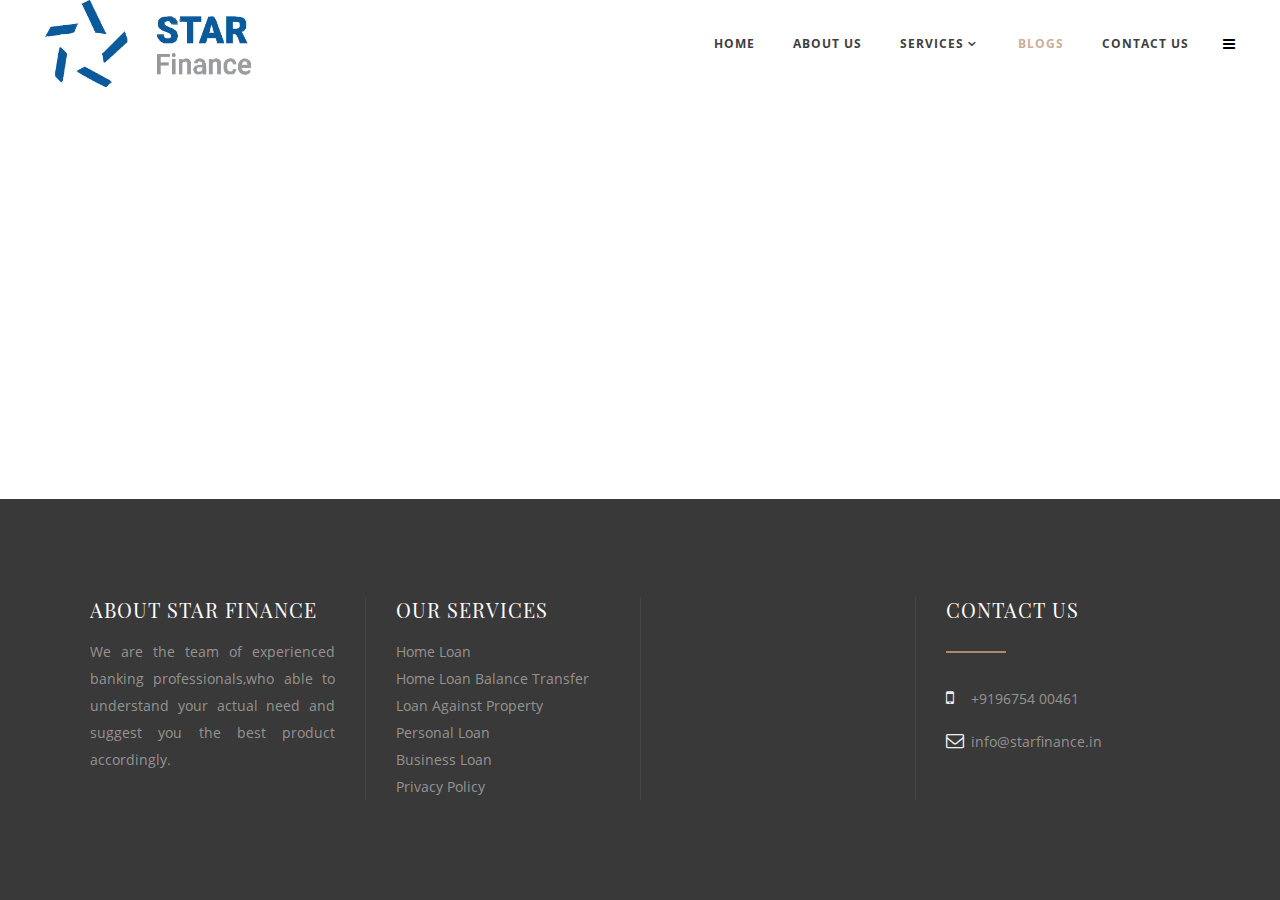
<file: blogs/index.htm>
﻿	<!DOCTYPE html>
<html lang="en-US">
<head>

    	
            
            
        <meta charset="UTF-8">
        
        <link rel="profile" href="../xfn/11.html">
        <link rel="pingback" href="https://www.Star Finance.in/xmlrpc.php">
                    <meta name="viewport" content="width=device-width,initial-scale=1,user-scalable=no">
        <!-- Global site tag (gtag.js) - Google Analytics -->
<script async="" src="../gtag/js.js?id=UA-188354804-1">
</script>
<script>
  window.dataLayer = window.dataLayer || [];
  function gtag(){dataLayer.push(arguments);}
  gtag('js', new Date());

  gtag('config', 'UA-188354804-1');
</script>
	<meta name='robots' content='index, follow, max-image-preview:large, max-snippet:-1, max-video-preview:-1'>
<!-- Optimized by SG Optimizer plugin version - 5.7.16 -->
	<!-- This site is optimized with the Yoast SEO plugin v15.9.2 - https://yoast.com/wordpress/plugins/seo/ -->
	<title>Blogs - My Wordpress</title><link rel="preconnect" href="https://fonts.gstatic.com/" crossorigin/=""><style type="text/css">@font-face {
  font-family: 'Merriweather';
  font-style: italic;
  font-weight: 300;
  font-display: swap;
  src: url(../s/merriweather/v22/u-4l0qyriQwlOrhSvowK_l5-eR7lXff2jvk.ttf) format('truetype');
}
@font-face {
  font-family: 'Merriweather';
  font-style: italic;
  font-weight: 400;
  font-display: swap;
  src: url(../s/merriweather/v22/u-4m0qyriQwlOrhSvowK_l5-eRZAf-c.ttf) format('truetype');
}
@font-face {
  font-family: 'Merriweather';
  font-style: italic;
  font-weight: 700;
  font-display: swap;
  src: url(../s/merriweather/v22/u-4l0qyriQwlOrhSvowK_l5-eR71Wvf2jvk.ttf) format('truetype');
}
@font-face {
  font-family: 'Merriweather';
  font-style: italic;
  font-weight: 900;
  font-display: swap;
  src: url(../s/merriweather/v22/u-4l0qyriQwlOrhSvowK_l5-eR7NWPf2jvk.ttf) format('truetype');
}
@font-face {
  font-family: 'Merriweather';
  font-style: normal;
  font-weight: 300;
  font-display: swap;
  src: url(../s/merriweather/v22/u-4n0qyriQwlOrhSvowK_l521wRZVsf_.ttf) format('truetype');
}
@font-face {
  font-family: 'Merriweather';
  font-style: normal;
  font-weight: 400;
  font-display: swap;
  src: url(../s/merriweather/v22/u-440qyriQwlOrhSvowK_l5-ciZJ.ttf) format('truetype');
}
@font-face {
  font-family: 'Merriweather';
  font-style: normal;
  font-weight: 700;
  font-display: swap;
  src: url(../s/merriweather/v22/u-4n0qyriQwlOrhSvowK_l52xwNZVsf_.ttf) format('truetype');
}
@font-face {
  font-family: 'Merriweather';
  font-style: normal;
  font-weight: 900;
  font-display: swap;
  src: url(../s/merriweather/v22/u-4n0qyriQwlOrhSvowK_l52_wFZVsf_.ttf) format('truetype');
}
@font-face {
  font-family: 'Open Sans';
  font-style: italic;
  font-weight: 300;
  font-display: swap;
  src: url(../s/opensans/v20/memnYaGs126MiZpBA-UFUKWyV9hlIqY.ttf) format('truetype');
}
@font-face {
  font-family: 'Open Sans';
  font-style: italic;
  font-weight: 400;
  font-display: swap;
  src: url(../s/opensans/v20/mem6YaGs126MiZpBA-UFUK0Xdcg.ttf) format('truetype');
}
@font-face {
  font-family: 'Open Sans';
  font-style: italic;
  font-weight: 600;
  font-display: swap;
  src: url(../s/opensans/v20/memnYaGs126MiZpBA-UFUKXGUdhlIqY.ttf) format('truetype');
}
@font-face {
  font-family: 'Open Sans';
  font-style: italic;
  font-weight: 700;
  font-display: swap;
  src: url(../s/opensans/v20/memnYaGs126MiZpBA-UFUKWiUNhlIqY.ttf) format('truetype');
}
@font-face {
  font-family: 'Open Sans';
  font-style: italic;
  font-weight: 800;
  font-display: swap;
  src: url(../s/opensans/v20/memnYaGs126MiZpBA-UFUKW-U9hlIqY.ttf) format('truetype');
}
@font-face {
  font-family: 'Open Sans';
  font-style: normal;
  font-weight: 300;
  font-display: swap;
  src: url(../s/opensans/v20/mem5YaGs126MiZpBA-UN_r8OXOhs.ttf) format('truetype');
}
@font-face {
  font-family: 'Open Sans';
  font-style: normal;
  font-weight: 400;
  font-display: swap;
  src: url(../s/opensans/v20/mem8YaGs126MiZpBA-UFW50e.ttf) format('truetype');
}
@font-face {
  font-family: 'Open Sans';
  font-style: normal;
  font-weight: 600;
  font-display: swap;
  src: url(../s/opensans/v20/mem5YaGs126MiZpBA-UNirkOXOhs.ttf) format('truetype');
}
@font-face {
  font-family: 'Open Sans';
  font-style: normal;
  font-weight: 700;
  font-display: swap;
  src: url(../s/opensans/v20/mem5YaGs126MiZpBA-UN7rgOXOhs.ttf) format('truetype');
}
@font-face {
  font-family: 'Open Sans';
  font-style: normal;
  font-weight: 800;
  font-display: swap;
  src: url(../s/opensans/v20/mem5YaGs126MiZpBA-UN8rsOXOhs.ttf) format('truetype');
}
@font-face {
  font-family: 'Playfair Display';
  font-style: italic;
  font-weight: 400;
  font-display: swap;
  src: url(../s/playfairdisplay/v22/nuFRD-vYSZviVYUb_rj3ij__anPXDTnCjmHKM4nYO7KN_qiTXt_A_A.ttf) format('truetype');
}
@font-face {
  font-family: 'Playfair Display';
  font-style: italic;
  font-weight: 500;
  font-display: swap;
  src: url(../s/playfairdisplay/v22/nuFRD-vYSZviVYUb_rj3ij__anPXDTnCjmHKM4nYO7KN_pqTXt_A_A.ttf) format('truetype');
}
@font-face {
  font-family: 'Playfair Display';
  font-style: italic;
  font-weight: 600;
  font-display: swap;
  src: url(../s/playfairdisplay/v22/nuFRD-vYSZviVYUb_rj3ij__anPXDTnCjmHKM4nYO7KN_naUXt_A_A.ttf) format('truetype');
}
@font-face {
  font-family: 'Playfair Display';
  font-style: italic;
  font-weight: 700;
  font-display: swap;
  src: url(../s/playfairdisplay/v22/nuFRD-vYSZviVYUb_rj3ij__anPXDTnCjmHKM4nYO7KN_k-UXt_A_A.ttf) format('truetype');
}
@font-face {
  font-family: 'Playfair Display';
  font-style: italic;
  font-weight: 800;
  font-display: swap;
  src: url(../s/playfairdisplay/v22/nuFRD-vYSZviVYUb_rj3ij__anPXDTnCjmHKM4nYO7KN_iiUXt_A_A.ttf) format('truetype');
}
@font-face {
  font-family: 'Playfair Display';
  font-style: italic;
  font-weight: 900;
  font-display: swap;
  src: url(../s/playfairdisplay/v22/nuFRD-vYSZviVYUb_rj3ij__anPXDTnCjmHKM4nYO7KN_gGUXt_A_A.ttf) format('truetype');
}
@font-face {
  font-family: 'Playfair Display';
  font-style: normal;
  font-weight: 400;
  font-display: swap;
  src: url(../s/playfairdisplay/v22/nuFvD-vYSZviVYUb_rj3ij__anPXJzDwcbmjWBN2PKdFvXDZbtY.ttf) format('truetype');
}
@font-face {
  font-family: 'Playfair Display';
  font-style: normal;
  font-weight: 500;
  font-display: swap;
  src: url(../s/playfairdisplay/v22/nuFvD-vYSZviVYUb_rj3ij__anPXJzDwcbmjWBN2PKd3vXDZbtY.ttf) format('truetype');
}
@font-face {
  font-family: 'Playfair Display';
  font-style: normal;
  font-weight: 600;
  font-display: swap;
  src: url(../s/playfairdisplay/v22/nuFvD-vYSZviVYUb_rj3ij__anPXJzDwcbmjWBN2PKebunDZbtY.ttf) format('truetype');
}
@font-face {
  font-family: 'Playfair Display';
  font-style: normal;
  font-weight: 700;
  font-display: swap;
  src: url(../s/playfairdisplay/v22/nuFvD-vYSZviVYUb_rj3ij__anPXJzDwcbmjWBN2PKeiunDZbtY.ttf) format('truetype');
}
@font-face {
  font-family: 'Playfair Display';
  font-style: normal;
  font-weight: 800;
  font-display: swap;
  src: url(../s/playfairdisplay/v22/nuFvD-vYSZviVYUb_rj3ij__anPXJzDwcbmjWBN2PKfFunDZbtY.ttf) format('truetype');
}
@font-face {
  font-family: 'Playfair Display';
  font-style: normal;
  font-weight: 900;
  font-display: swap;
  src: url(../s/playfairdisplay/v22/nuFvD-vYSZviVYUb_rj3ij__anPXJzDwcbmjWBN2PKfsunDZbtY.ttf) format('truetype');
}
@font-face {
  font-family: 'Raleway';
  font-style: italic;
  font-weight: 100;
  font-display: swap;
  src: url(../s/raleway/v22/1Pt_g8zYS_SKggPNyCgSQamb1W0lwk4S4WjNDr0fJQ.ttf) format('truetype');
}
@font-face {
  font-family: 'Raleway';
  font-style: italic;
  font-weight: 200;
  font-display: swap;
  src: url(../s/raleway/v22/1Pt_g8zYS_SKggPNyCgSQamb1W0lwk4S4ejMDr0fJQ.ttf) format('truetype');
}
@font-face {
  font-family: 'Raleway';
  font-style: italic;
  font-weight: 300;
  font-display: swap;
  src: url(../s/raleway/v22/1Pt_g8zYS_SKggPNyCgSQamb1W0lwk4S4TbMDr0fJQ.ttf) format('truetype');
}
@font-face {
  font-family: 'Raleway';
  font-style: italic;
  font-weight: 400;
  font-display: swap;
  src: url(../s/raleway/v22/1Pt_g8zYS_SKggPNyCgSQamb1W0lwk4S4WjMDr0fJQ.ttf) format('truetype');
}
@font-face {
  font-family: 'Raleway';
  font-style: italic;
  font-weight: 500;
  font-display: swap;
  src: url(../s/raleway/v22/1Pt_g8zYS_SKggPNyCgSQamb1W0lwk4S4VrMDr0fJQ.ttf) format('truetype');
}
@font-face {
  font-family: 'Raleway';
  font-style: italic;
  font-weight: 600;
  font-display: swap;
  src: url(../s/raleway/v22/1Pt_g8zYS_SKggPNyCgSQamb1W0lwk4S4bbLDr0fJQ.ttf) format('truetype');
}
@font-face {
  font-family: 'Raleway';
  font-style: italic;
  font-weight: 700;
  font-display: swap;
  src: url(../s/raleway/v22/1Pt_g8zYS_SKggPNyCgSQamb1W0lwk4S4Y_LDr0fJQ.ttf) format('truetype');
}
@font-face {
  font-family: 'Raleway';
  font-style: italic;
  font-weight: 800;
  font-display: swap;
  src: url(../s/raleway/v22/1Pt_g8zYS_SKggPNyCgSQamb1W0lwk4S4ejLDr0fJQ.ttf) format('truetype');
}
@font-face {
  font-family: 'Raleway';
  font-style: italic;
  font-weight: 900;
  font-display: swap;
  src: url(../s/raleway/v22/1Pt_g8zYS_SKggPNyCgSQamb1W0lwk4S4cHLDr0fJQ.ttf) format('truetype');
}
@font-face {
  font-family: 'Raleway';
  font-style: normal;
  font-weight: 100;
  font-display: swap;
  src: url(../s/raleway/v22/1Ptxg8zYS_SKggPN4iEgvnHyvveLxVvao7CGPrQ.ttf) format('truetype');
}
@font-face {
  font-family: 'Raleway';
  font-style: normal;
  font-weight: 200;
  font-display: swap;
  src: url(../s/raleway/v22/1Ptxg8zYS_SKggPN4iEgvnHyvveLxVtaorCGPrQ.ttf) format('truetype');
}
@font-face {
  font-family: 'Raleway';
  font-style: normal;
  font-weight: 300;
  font-display: swap;
  src: url(../s/raleway/v22/1Ptxg8zYS_SKggPN4iEgvnHyvveLxVuEorCGPrQ.ttf) format('truetype');
}
@font-face {
  font-family: 'Raleway';
  font-style: normal;
  font-weight: 400;
  font-display: swap;
  src: url(../s/raleway/v22/1Ptxg8zYS_SKggPN4iEgvnHyvveLxVvaorCGPrQ.ttf) format('truetype');
}
@font-face {
  font-family: 'Raleway';
  font-style: normal;
  font-weight: 500;
  font-display: swap;
  src: url(../s/raleway/v22/1Ptxg8zYS_SKggPN4iEgvnHyvveLxVvoorCGPrQ.ttf) format('truetype');
}
@font-face {
  font-family: 'Raleway';
  font-style: normal;
  font-weight: 600;
  font-display: swap;
  src: url(../s/raleway/v22/1Ptxg8zYS_SKggPN4iEgvnHyvveLxVsEpbCGPrQ.ttf) format('truetype');
}
@font-face {
  font-family: 'Raleway';
  font-style: normal;
  font-weight: 700;
  font-display: swap;
  src: url(../s/raleway/v22/1Ptxg8zYS_SKggPN4iEgvnHyvveLxVs9pbCGPrQ.ttf) format('truetype');
}
@font-face {
  font-family: 'Raleway';
  font-style: normal;
  font-weight: 800;
  font-display: swap;
  src: url(../s/raleway/v22/1Ptxg8zYS_SKggPN4iEgvnHyvveLxVtapbCGPrQ.ttf) format('truetype');
}
@font-face {
  font-family: 'Raleway';
  font-style: normal;
  font-weight: 900;
  font-display: swap;
  src: url(../s/raleway/v22/1Ptxg8zYS_SKggPN4iEgvnHyvveLxVtzpbCGPrQ.ttf) format('truetype');
}
@font-face {
  font-family: 'Roboto';
  font-style: italic;
  font-weight: 100;
  font-display: swap;
  src: url(../s/roboto/v27/KFOiCnqEu92Fr1Mu51QrEz4dKg.ttf) format('truetype');
}
@font-face {
  font-family: 'Roboto';
  font-style: italic;
  font-weight: 300;
  font-display: swap;
  src: url(../s/roboto/v27/KFOjCnqEu92Fr1Mu51TjASc0CsE.ttf) format('truetype');
}
@font-face {
  font-family: 'Roboto';
  font-style: italic;
  font-weight: 400;
  font-display: swap;
  src: url(../s/roboto/v27/KFOkCnqEu92Fr1Mu51xGIzc.ttf) format('truetype');
}
@font-face {
  font-family: 'Roboto';
  font-style: italic;
  font-weight: 500;
  font-display: swap;
  src: url(../s/roboto/v27/KFOjCnqEu92Fr1Mu51S7ACc0CsE.ttf) format('truetype');
}
@font-face {
  font-family: 'Roboto';
  font-style: italic;
  font-weight: 700;
  font-display: swap;
  src: url(../s/roboto/v27/KFOjCnqEu92Fr1Mu51TzBic0CsE.ttf) format('truetype');
}
@font-face {
  font-family: 'Roboto';
  font-style: italic;
  font-weight: 900;
  font-display: swap;
  src: url(../s/roboto/v27/KFOjCnqEu92Fr1Mu51TLBCc0CsE.ttf) format('truetype');
}
@font-face {
  font-family: 'Roboto';
  font-style: normal;
  font-weight: 100;
  font-display: swap;
  src: url(../s/roboto/v27/KFOkCnqEu92Fr1MmgVxGIzc.ttf) format('truetype');
}
@font-face {
  font-family: 'Roboto';
  font-style: normal;
  font-weight: 300;
  font-display: swap;
  src: url(../s/roboto/v27/KFOlCnqEu92Fr1MmSU5fChc9.ttf) format('truetype');
}
@font-face {
  font-family: 'Roboto';
  font-style: normal;
  font-weight: 400;
  font-display: swap;
  src: url(../s/roboto/v27/KFOmCnqEu92Fr1Mu7GxP.ttf) format('truetype');
}
@font-face {
  font-family: 'Roboto';
  font-style: normal;
  font-weight: 500;
  font-display: swap;
  src: url(../s/roboto/v27/KFOlCnqEu92Fr1MmEU9fChc9.ttf) format('truetype');
}
@font-face {
  font-family: 'Roboto';
  font-style: normal;
  font-weight: 700;
  font-display: swap;
  src: url(../s/roboto/v27/KFOlCnqEu92Fr1MmWUlfChc9.ttf) format('truetype');
}
@font-face {
  font-family: 'Roboto';
  font-style: normal;
  font-weight: 900;
  font-display: swap;
  src: url(../s/roboto/v27/KFOlCnqEu92Fr1MmYUtfChc9.ttf) format('truetype');
}
</style><link rel="stylesheet" id="siteground-optimizer-combined-css-9e9c63ad258151f0944bf28dc5e73cd4" href="../wp-content/uploads/siteground-optimizer-assets/siteground-optimizer-combined-css-9e9c63ad258151f0944bf28dc5e73cd4.css" media="all">
	<link rel="canonical" href="index.htm">
	<meta property="og:locale" content="en_US">
	<meta property="og:type" content="article">
	<meta property="og:title" content="Blogs - My Wordpress">
	<meta property="og:url" content="https://www.Star Finance.in/blogs/">
	<meta property="og:site_name" content="My Wordpress">
	<meta name="twitter:card" content="summary_large_image">
	<script type="application/ld+json" class="yoast-schema-graph">{"@context":"https://schema.org","@graph":[{"@type":"WebSite","@id":"https://www.Star Finance.in/#website","url":"https://www.Star Finance.in/","name":"My Wordpress","description":"Just another WordPress site","potentialAction":[{"@type":"SearchAction","target":"https://www.Star Finance.in/?s={search_term_string}","query-input":"required name=search_term_string"}],"inLanguage":"en-US"},{"@type":"WebPage","@id":"https://www.Star Finance.in/blogs/#webpage","url":"https://www.Star Finance.in/blogs/","name":"Blogs - My Wordpress","isPartOf":{"@id":"https://www.Star Finance.in/#website"},"datePublished":"2020-06-03T07:15:08+00:00","dateModified":"2020-06-03T07:15:08+00:00","breadcrumb":{"@id":"https://www.Star Finance.in/blogs/#breadcrumb"},"inLanguage":"en-US","potentialAction":[{"@type":"ReadAction","target":["https://www.Star Finance.in/blogs/"]}]},{"@type":"BreadcrumbList","@id":"https://www.Star Finance.in/blogs/#breadcrumb","itemListElement":[{"@type":"ListItem","position":1,"item":{"@type":"WebPage","@id":"https://www.Star Finance.in/","url":"https://www.Star Finance.in/","name":"Home"}},{"@type":"ListItem","position":2,"item":{"@type":"WebPage","@id":"https://www.Star Finance.in/blogs/","url":"https://www.Star Finance.in/blogs/","name":"Blogs"}}]}]}</script>
	<!-- / Yoast SEO plugin. -->


<link rel='dns-prefetch' href='//fonts.googleapis.com'>
<link rel='dns-prefetch' href='../index-1.htm'>
<link rel="alternate" type="application/rss+xml" title="My Wordpress &raquo; Feed" href="../feed/index.htm.rss">
<link rel="alternate" type="application/rss+xml" title="My Wordpress &raquo; Comments Feed" href="../comments/feed/index.htm.rss">
		<script type="text/javascript">
			window._wpemojiSettings = {"baseUrl":"https:\/\/s.w.org\/images\/core\/emoji\/13.0.1\/72x72\/","ext":".png","svgUrl":"https:\/\/s.w.org\/images\/core\/emoji\/13.0.1\/svg\/","svgExt":".svg","source":{"concatemoji":"https:\/\/www.Star Finance.in\/wp-includes\/js\/wp-emoji-release.min.js?ver=5.7.2"}};
			!function(e,a,t){var n,r,o,i=a.createElement("canvas"),p=i.getContext&&i.getContext("2d");function s(e,t){var a=String.fromCharCode;p.clearRect(0,0,i.width,i.height),p.fillText(a.apply(this,e),0,0);e=i.toDataURL();return p.clearRect(0,0,i.width,i.height),p.fillText(a.apply(this,t),0,0),e===i.toDataURL()}function c(e){var t=a.createElement("script");t.src=e,t.defer=t.type="text/javascript",a.getElementsByTagName("head")[0].appendChild(t)}for(o=Array("flag","emoji"),t.supports={everything:!0,everythingExceptFlag:!0},r=0;r<o.length;r++)t.supports[o[r]]=function(e){if(!p||!p.fillText)return!1;switch(p.textBaseline="top",p.font="600 32px Arial",e){case"flag":return s([127987,65039,8205,9895,65039],[127987,65039,8203,9895,65039])?!1:!s([55356,56826,55356,56819],[55356,56826,8203,55356,56819])&&!s([55356,57332,56128,56423,56128,56418,56128,56421,56128,56430,56128,56423,56128,56447],[55356,57332,8203,56128,56423,8203,56128,56418,8203,56128,56421,8203,56128,56430,8203,56128,56423,8203,56128,56447]);case"emoji":return!s([55357,56424,8205,55356,57212],[55357,56424,8203,55356,57212])}return!1}(o[r]),t.supports.everything=t.supports.everything&&t.supports[o[r]],"flag"!==o[r]&&(t.supports.everythingExceptFlag=t.supports.everythingExceptFlag&&t.supports[o[r]]);t.supports.everythingExceptFlag=t.supports.everythingExceptFlag&&!t.supports.flag,t.DOMReady=!1,t.readyCallback=function(){t.DOMReady=!0},t.supports.everything||(n=function(){t.readyCallback()},a.addEventListener?(a.addEventListener("DOMContentLoaded",n,!1),e.addEventListener("load",n,!1)):(e.attachEvent("onload",n),a.attachEvent("onreadystatechange",function(){"complete"===a.readyState&&t.readyCallback()})),(n=t.source||{}).concatemoji?c(n.concatemoji):n.wpemoji&&n.twemoji&&(c(n.twemoji),c(n.wpemoji)))}(window,document,window._wpemojiSettings);
		</script>
		<style type="text/css">
img.wp-smiley,
img.emoji {
	display: inline !important;
	border: none !important;
	box-shadow: none !important;
	height: 1em !important;
	width: 1em !important;
	margin: 0 .07em !important;
	vertical-align: -0.1em !important;
	background: none !important;
	padding: 0 !important;
}
</style>
	


<style id='bokez_frontend-inline-css' type='text/css'>

		
			.bokez-row .bokez-row-container{
				max-width: 100% !important;
			}
			
		
</style>







<style id='hudson-edge-style-dynamic-inline-css' type='text/css'>
input.wpcf7-form-control.wpcf7-submit{background-color: #F44336 !important;}
.table td{text-align:left; padding: 8px 10px !important ; border: 1px solid #ccc;}
.table {
    width: 100%;
    color: #212529;
    border: 1px solid #bdbdbd;
    border-collapse: collapse;
    margin-top: 1rem;
}
.table-striped tbody tr:nth-of-type(odd) {
    background-color: rgba(0,0,0,.05);
}
.edgt_accordion_holder .ui-accordion-header .accordion_mark{background-color: #F44336 !important;}
.light:not(.sticky) nav.main_menu>ul>li>a, .light.header_style_on_scroll nav.main_menu>ul>li>a{ color: #3e3e3e;}
.edgt_tabs.with_borders.disable_margin .tabs-nav li, .edgt_tabs.border_arround_active_tab .tabs-nav li, .edgt_tabs.default .tabs-nav li {background: #a5a434;  margin-right: 5px;  border-radius: 10px;}
.edgt_tabs .tabs-nav li a{color:#fff;}
.edgt_tabs .tabs-nav li.active{background:#f46a38;}
.edgt_tabs .tabs-nav li.active a, .edgt_tabs .tabs-nav li:hover a{color:#fff;}
.ogbg{background:#f46a38; font-weight:bold; color:#fff}
</style>











<!--[if lt IE 9]>
<link rel='stylesheet' id='vc_lte_ie9-css'  href='https://www.Star Finance.in/wp-content/plugins/js_composer/assets/css/vc_lte_ie9.min.css?ver=6.0.5' type='text/css' media='screen' />
<![endif]-->
<script type='text/javascript' id='layerslider-greensock-js-extra'>
/* <![CDATA[ */
var LS_Meta = {"v":"6.9.1"};
/* ]]> */
</script>
<script defer="" type='text/javascript' src='../wp-content/plugins/LayerSlider/static/layerslider/js/greensock.js?ver=1.19.0' id='layerslider-greensock-js'></script>
<script type='text/javascript' src='../wp-includes/js/jquery/jquery.min.js?ver=3.5.1' id='jquery-core-js'></script>
<script type='text/javascript' src='../wp-includes/js/jquery/jquery-migrate.min.js?ver=3.3.2' id='jquery-migrate-js'></script>
<script defer="" type='text/javascript' src='../wp-content/plugins/LayerSlider/static/layerslider/js/layerslider.kreaturamedia.jquery.js?ver=6.9.1' id='layerslider-js'></script>
<script defer="" type='text/javascript' src='../wp-content/plugins/LayerSlider/static/layerslider/js/layerslider.transitions.js?ver=6.9.1' id='layerslider-transitions-js'></script>
<meta name="generator" content="Powered by LayerSlider 6.9.1 - Multi-Purpose, Responsive, Parallax, Mobile-Friendly Slider Plugin for WordPress.">
<!-- LayerSlider updates and docs at: https://layerslider.kreaturamedia.com -->
<link rel="https://api.w.org/" href="../wp-json/index.htm.json"><link rel="alternate" type="application/json" href="../wp-json/wp/v2/pages/20258.json"><link rel="EditURI" type="application/rsd+xml" title="RSD" href="../xmlrpc.php.xml?rsd">
<link rel="wlwmanifest" type="application/wlwmanifest+xml" href="../wp-includes/wlwmanifest.xml"> 
<meta name="generator" content="WordPress 5.7.2">
<link rel='shortlink' href='index.htm?p=20258'>
<link rel="alternate" type="application/json+oembed" href="../wp-json/oembed/1.0/embed-7.json?url=https%3A%2F%2Fwww.Star Finance.in%2Fblogs%2F">
<link rel="alternate" type="text/xml+oembed" href="../wp-json/oembed/1.0/embed-7.xml?url=https%3A%2F%2Fwww.Star Finance.in%2Fblogs%2F&#038;format=xml">
<meta name="generator" content="Powered by WPBakery Page Builder - drag and drop page builder for WordPress.">
<link rel="icon" href="../wp-content/uploads/2020/05/cropped-1588706532314-32x32.png" sizes="32x32">
<link rel="icon" href="../wp-content/uploads/2020/05/cropped-1588706532314-192x192.png" sizes="192x192">
<link rel="apple-touch-icon" href="../wp-content/uploads/2020/05/cropped-1588706532314-180x180.png">
<meta name="msapplication-TileImage" content="https://www.Star Finance.in/wp-content/uploads/2020/05/cropped-1588706532314-270x270.png">


<style>
    .table-responsive table{
        border-collapse: collapse;
        border-spacing: 0;
        table-layout: auto;
        padding: 0;
        width: 100%;
        max-width: 100%;
        margin: 0 auto 20px auto;
    }

    .table-responsive {
        overflow-x: auto;
        min-height: 0.01%;
        margin-bottom: 20px;
    }

    .table-responsive::-webkit-scrollbar {
        width: 10px;
        height: 10px;
    }
    .table-responsive::-webkit-scrollbar-thumb {
        background: #dddddd;
        border-radius: 2px;
    }
    .table-responsive::-webkit-scrollbar-track-piece {
        background: #fff;
    }

    @media (max-width: 992px) {
        .table-responsive table{
            width: auto!important;
            margin:0 auto 15px auto!important;
        }
    }

    @media screen and (max-width: 767px) {
        .table-responsive {
            width: 100%;
            margin-bottom: 15px;
            overflow-y: hidden;
            -ms-overflow-style: -ms-autohiding-scrollbar;
        }
        .table-responsive::-webkit-scrollbar {
            width: 5px;
            height: 5px;
        }

    }


    @media screen and (min-width: 1200px) {
        .table-responsive .table {
            max-width: 100%!important;
        }
    }
    .wprt-container .table > thead > tr > th,
    .wprt-container .table > tbody > tr > th,
    .wprt-container .table > tfoot > tr > th,
    .wprt-container .table > thead > tr > td,
    .wprt-container .table > tbody > tr > td,
    .wprt-container .table > tfoot > tr > td,
    .wprt-container .table > tr > td{
        border: 1px solid #dddddd!important;
    }

    .wprt-container .table > thead > tr > th,
    .wprt-container .table > tbody > tr > th,
    .wprt-container .table > tfoot > tr > th,
    .wprt-container .table > thead > tr > td,
    .wprt-container .table > tbody > tr > td,
    .wprt-container .table > tfoot > tr > td,
    .wprt-container .table > tr > td{
        padding-top: 8px!important;
        padding-right: 8px!important;
        padding-bottom: 8px!important;
        padding-left: 8px!important;
        vertical-align: middle;
        text-align: center;
    }

    .wprt-container .table-responsive .table tr:nth-child(odd) {
        background-color: #fff!important;
    }

    .wprt-container .table-responsive .table tr:nth-child(even){
        background-color: #f9f9f9!important;
    }

    .wprt-container .table-responsive .table thead+tbody tr:nth-child(even) {
        background-color: #fff!important;
    }

    .wprt-container .table-responsive .table thead+tbody tr:nth-child(odd){
        background-color: #f9f9f9!important;
    }
    
    
    .table-responsive table p {
        margin: 0!important;
        padding: 0!important;
    }

    .table-responsive table tbody tr td, .table-responsive table tbody tr th{
        background-color: inherit!important;
    }

</style>

    <noscript><style> .wpb_animate_when_almost_visible { opacity: 1; }</style></noscript></head>

<body class="page-template page-template-full_width page-template-full_width-php page page-id-20258 edgt-core-1.2  hudson-ver-3.1  vertical_menu_with_scroll smooth_scroll side_menu_slide_with_content width_270 blog_installed wpb-js-composer js-comp-ver-6.0.5 vc_responsive">

    
            <section class="side_menu right">
                <div class="close_side_menu_holder">
            <div class="close_side_menu_holder_inner">
                <a href="#" target="_self" class="close_side_menu">
                    <span aria-hidden="true" class="icon_close"></span>
                </a></div>
        </div>
        <div id="nav_menu-2" class="widget widget_nav_menu posts_holder"><h4>Menu</h4><div class="menu-sidemenu-container"><ul id="menu-sidemenu" class="menu"><li id="menu-item-20251" class="menu-item menu-item-type-post_type menu-item-object-page menu-item-20251"><a href="../home-loan/index.htm">Home Loan</a></li>
<li id="menu-item-20250" class="menu-item menu-item-type-post_type menu-item-object-page menu-item-20250"><a href="../home-loan-balance-transfer/index.htm">Home Loan Balance Transfer</a></li>
<li id="menu-item-20249" class="menu-item menu-item-type-post_type menu-item-object-page menu-item-20249"><a href="../loan-against-property/index.htm">Loan Against Property</a></li>
<li id="menu-item-20248" class="menu-item menu-item-type-post_type menu-item-object-page menu-item-20248"><a href="../personal-loan/index.htm">Personal Loan</a></li>
<li id="menu-item-20247" class="menu-item menu-item-type-post_type menu-item-object-page menu-item-20247"><a href="../business-loan/index.htm">Business Loan</a></li>
</ul></div></div>    </section>

<div class="wrapper">
    <div class="wrapper_inner">

        




			<header class="page_header scrolled_not_transparent  header_style_on_scroll stick">
			<div class="header_inner clearfix">
				

			<div class="header_top_bottom_holder">
								<div class="header_bottom  header_full_width clearfix ">
																			<div class="header_inner_left">
																									<div class="mobile_menu_button">
										<span>
											<i class="edgt_icon_font_awesome fa fa-bars "></i>										</span>
									</div>
								


																	<div class="logo_wrapper">
																				<div class="edgt_logo"><a href="../index.htm"><img class="normal" src="../wp-content/uploads/2020/05/logo-new.png" alt="Logo"><img class="light" src="../wp-content/uploads/2020/05/logo-new.png" alt="Logo"><img class="dark" src="../wp-content/uploads/2020/05/logo-new.png" alt="Logo"><img class="sticky" src="../wp-content/uploads/2020/05/logo-new.png" alt="Logo"><img class="mobile" src="../wp-content/uploads/2020/05/logo-new.png" alt="Logo"></a></div>
																			</div>
								

																							</div>
																																							<div class="header_inner_right">
										<div class="side_menu_button_wrapper right">
																						<div class="side_menu_button">

											
																																					<a class="side_menu_button_link normal" href="javascript:void(0)">
													<i class="edgt_icon_font_awesome fa fa-bars "></i></a>
																							</div>
										</div>
									</div>
																																<nav class="main_menu drop_down   right">
									<ul id="menu-home" class=""><li id="nav-menu-item-20062" class="menu-item menu-item-type-post_type menu-item-object-page menu-item-home  narrow"><a href="../index.htm" class=""><span class="item_inner"><span class="item_text">Home</span></span><span class="plus"></span><span class="animated_line"></span></a></li>
<li id="nav-menu-item-20063" class="menu-item menu-item-type-post_type menu-item-object-page  narrow"><a href="../about-us/index.htm" class=""><span class="item_inner"><span class="item_text">About Us</span></span><span class="plus"></span><span class="animated_line"></span></a></li>
<li id="nav-menu-item-20064" class="menu-item menu-item-type-custom menu-item-object-custom menu-item-has-children  has_sub narrow"><a href="#" class=""><span class="item_inner"><span class="item_text">Services</span><i class="edgt_menu_arrow fa fa-angle-down"></i></span><span class="plus"></span><span class="animated_line"></span></a>
<div class="second"><div class="inner"><ul>
	<li id="nav-menu-item-20252" class="menu-item menu-item-type-post_type menu-item-object-page "><a href="../home-loan/index.htm" class=""><span class="item_inner"><span class="item_text">Home Loan</span></span><span class="plus"></span><span class="animated_line"></span></a></li>
	<li id="nav-menu-item-20253" class="menu-item menu-item-type-post_type menu-item-object-page "><a href="../home-loan-balance-transfer/index.htm" class=""><span class="item_inner"><span class="item_text">Home Loan Balance Transfer</span></span><span class="plus"></span><span class="animated_line"></span></a></li>
	<li id="nav-menu-item-20254" class="menu-item menu-item-type-post_type menu-item-object-page "><a href="../loan-against-property/index.htm" class=""><span class="item_inner"><span class="item_text">Loan Against Property</span></span><span class="plus"></span><span class="animated_line"></span></a></li>
	<li id="nav-menu-item-20255" class="menu-item menu-item-type-post_type menu-item-object-page "><a href="../personal-loan/index.htm" class=""><span class="item_inner"><span class="item_text">Personal Loan</span></span><span class="plus"></span><span class="animated_line"></span></a></li>
	<li id="nav-menu-item-20256" class="menu-item menu-item-type-post_type menu-item-object-page "><a href="../business-loan/index.htm" class=""><span class="item_inner"><span class="item_text">Business Loan</span></span><span class="plus"></span><span class="animated_line"></span></a></li>
</ul></div></div>
</li>
<li id="nav-menu-item-20260" class="menu-item menu-item-type-post_type menu-item-object-page current-menu-item page_item page-item-20258 current_page_item active narrow"><a href="index.htm" class=" current "><span class="item_inner"><span class="item_text">Blogs</span></span><span class="plus"></span><span class="animated_line"></span></a></li>
<li id="nav-menu-item-20257" class="menu-item menu-item-type-post_type menu-item-object-page  narrow"><a href="../feel-free-to-contact-us/index.htm" class=""><span class="item_inner"><span class="item_text">Contact Us</span></span><span class="plus"></span><span class="animated_line"></span></a></li>
</ul>								</nav>
																																							<nav class="mobile_menu">
									<ul id="menu-home-1" class=""><li id="mobile-menu-item-20062" class="menu-item menu-item-type-post_type menu-item-object-page menu-item-home  level0"><a href="../index.htm" class=""><span>Home</span></a><span class="mobile_arrow"><i class="fa fa-angle-right"></i><i class="fa fa-angle-down"></i></span></li>
<li id="mobile-menu-item-20063" class="menu-item menu-item-type-post_type menu-item-object-page  level0"><a href="../about-us/index.htm" class=""><span>About Us</span></a><span class="mobile_arrow"><i class="fa fa-angle-right"></i><i class="fa fa-angle-down"></i></span></li>
<li id="mobile-menu-item-20064" class="menu-item menu-item-type-custom menu-item-object-custom menu-item-has-children  has_sub level0"><a href="#" class=""><span>Services</span></a><span class="mobile_arrow"><i class="fa fa-angle-right"></i><i class="fa fa-angle-down"></i></span>
<ul class="sub_menu">
	<li id="mobile-menu-item-20252" class="menu-item menu-item-type-post_type menu-item-object-page  level1"><a href="../home-loan/index.htm" class=""><span>Home Loan</span></a><span class="mobile_arrow"><i class="fa fa-angle-right"></i><i class="fa fa-angle-down"></i></span></li>
	<li id="mobile-menu-item-20253" class="menu-item menu-item-type-post_type menu-item-object-page  level1"><a href="../home-loan-balance-transfer/index.htm" class=""><span>Home Loan Balance Transfer</span></a><span class="mobile_arrow"><i class="fa fa-angle-right"></i><i class="fa fa-angle-down"></i></span></li>
	<li id="mobile-menu-item-20254" class="menu-item menu-item-type-post_type menu-item-object-page  level1"><a href="../loan-against-property/index.htm" class=""><span>Loan Against Property</span></a><span class="mobile_arrow"><i class="fa fa-angle-right"></i><i class="fa fa-angle-down"></i></span></li>
	<li id="mobile-menu-item-20255" class="menu-item menu-item-type-post_type menu-item-object-page  level1"><a href="../personal-loan/index.htm" class=""><span>Personal Loan</span></a><span class="mobile_arrow"><i class="fa fa-angle-right"></i><i class="fa fa-angle-down"></i></span></li>
	<li id="mobile-menu-item-20256" class="menu-item menu-item-type-post_type menu-item-object-page  level1"><a href="../business-loan/index.htm" class=""><span>Business Loan</span></a><span class="mobile_arrow"><i class="fa fa-angle-right"></i><i class="fa fa-angle-down"></i></span></li>
</ul>
</li>
<li id="mobile-menu-item-20260" class="menu-item menu-item-type-post_type menu-item-object-page current-menu-item page_item page-item-20258 current_page_item active level0"><a href="index.htm" class=" current "><span>Blogs</span></a><span class="mobile_arrow"><i class="fa fa-angle-right"></i><i class="fa fa-angle-down"></i></span></li>
<li id="mobile-menu-item-20257" class="menu-item menu-item-type-post_type menu-item-object-page  level0"><a href="../feel-free-to-contact-us/index.htm" class=""><span>Contact Us</span></a><span class="mobile_arrow"><i class="fa fa-angle-right"></i><i class="fa fa-angle-down"></i></span></li>
</ul>								</nav>
													</div>
				</div>
			</div>
		</header>
	

            <a id='back_to_top' class="" href='#'>
			<span class="edgt_icon_stack">
				                    <span class="icon-arrows-slide-left1"></span>
                			</span>
        <span class="a_overlay"></span>
    </a>
                


<div class="content content_top_margin_none">

            
	
    <div class="content_inner ">
		
		
	<div class="full_width">
	<div class="full_width_inner">
										<div class="wprt-container"><div class="vc_row wpb_row section" style=' text-align:left;'><div class=" full_section_inner clearfix"><div class="wpb_column vc_column_container vc_col-sm-12"><div class="vc_column-inner"><div class="wpb_wrapper"><div class="latest_post_holder  boxes three_columns"><ul class='post_list'></ul></div></div></div></div></div></div>
</div>										 
												</div>
	</div>	
	

    </div> <!-- close div.content_inner -->
</div>  <!-- close div.content -->



<footer class="uncover footer_border_columns">
	<div class="footer_inner clearfix">
					<div class="footer_top_holder">
				<div class="footer_top">
										<div class="container">
						<div class="container_inner">
																							<div class="four_columns clearfix">
										<div class="edgt_column column1">
											<div class="column_inner">
												<div id="text-2" class="widget widget_text"><h4>About Star Finance</h4>			<div class="textwidget"><p style="text-align: justify;">We are the team of experienced banking professionals,who able to understand your actual need and suggest you the best product accordingly.</p>
</div>
		</div>											</div>
										</div>
										<div class="edgt_column column2">
											<div class="column_inner">
												<div id="nav_menu-3" class="widget widget_nav_menu"><h4>Our Services</h4><div class="menu-footer-menu-container"><ul id="menu-footer-menu" class="menu"><li id="menu-item-20315" class="menu-item menu-item-type-post_type menu-item-object-page menu-item-20315"><a href="../home-loan/index.htm">Home Loan</a></li>
<li id="menu-item-20316" class="menu-item menu-item-type-post_type menu-item-object-page menu-item-20316"><a href="../home-loan-balance-transfer/index.htm">Home Loan Balance Transfer</a></li>
<li id="menu-item-20317" class="menu-item menu-item-type-post_type menu-item-object-page menu-item-20317"><a href="../loan-against-property/index.htm">Loan Against Property</a></li>
<li id="menu-item-20318" class="menu-item menu-item-type-post_type menu-item-object-page menu-item-20318"><a href="../personal-loan/index.htm">Personal Loan</a></li>
<li id="menu-item-20319" class="menu-item menu-item-type-post_type menu-item-object-page menu-item-20319"><a href="../business-loan/index.htm">Business Loan</a></li>
<li id="menu-item-20365" class="menu-item menu-item-type-post_type menu-item-object-page menu-item-20365"><a href="../privacy-policy/index.htm">Privacy Policy</a></li>
</ul></div></div>											</div>
										</div>
										<div class="edgt_column column3">
											<div class="column_inner">
																							</div>
										</div>
										<div class="edgt_column column4">
											<div class="column_inner">
												<div id="text-3" class="widget widget_text"><h4>Contact Us</h4>			<div class="textwidget"><div class="separator  small left  " style="border-color: rgba(204,157,123,0.82);border-bottom-width:2px;width:60px;margin-top:28px;margin-bottom:28px;border-style: solid"></div>

<div class="edgt_icon_list" style='margin-bottom: 8px;'><div class="edgt_icon_list_icon_holder"><div class="edgt_icon_list_icon_holder_inner"><i class="edgt_icon_font_awesome fa fa-mobile normal_icon_list font_awesome " style="color:#efefef;font-size:18px; margin-right: 6px;"></i></div></div><p style="font-size: 14px;font-family: Open Sans;font-weight: 400;">+9196754 00461</p></div><div class="edgt_icon_list" style='margin-bottom: 8px;'><div class="edgt_icon_list_icon_holder"><div class="edgt_icon_list_icon_holder_inner"><i class="edgt_icon_font_awesome fa fa-envelope-o normal_icon_list font_awesome " style="color:#efefef;font-size:18px; margin-right: 6px;"></i></div></div><p style="font-size: 14px;font-family: Open Sans;font-weight: 400;">info@starfinance.in</p></div>
</div>
		</div>											</div>
										</div>
									</div>
																						</div>
					</div>
								</div>
			</div>
				
	</div>
</footer>
</div> <!-- close div.wrapper_inner  -->
</div> <!-- close div.wrapper -->
<script defer="" type='text/javascript' src='../wp-content/plugins/bokez-awesome-gutenberg-blocks/dist/frontend.build.js?ver=2.2.2' id='bokez_frontend-js'></script>
<script type='text/javascript' src='../wp-includes/js/dist/vendor/wp-polyfill.min.js?ver=7.4.4' id='wp-polyfill-js'></script>
<script type='text/javascript' id='wp-polyfill-js-after'>
( 'fetch' in window ) || document.write( '<script   src="https://www.Star Finance.in/wp-includes/js/dist/vendor/wp-polyfill-fetch.min.js?ver=3.0.0"></scr' + 'ipt>' );( document.contains ) || document.write( '<script   src="https://www.Star Finance.in/wp-includes/js/dist/vendor/wp-polyfill-node-contains.min.js?ver=3.42.0"></scr' + 'ipt>' );( window.DOMRect ) || document.write( '<script   src="https://www.Star Finance.in/wp-includes/js/dist/vendor/wp-polyfill-dom-rect.min.js?ver=3.42.0"></scr' + 'ipt>' );( window.URL && window.URL.prototype && window.URLSearchParams ) || document.write( '<script   src="https://www.Star Finance.in/wp-includes/js/dist/vendor/wp-polyfill-url.min.js?ver=3.6.4"></scr' + 'ipt>' );( window.FormData && window.FormData.prototype.keys ) || document.write( '<script   src="https://www.Star Finance.in/wp-includes/js/dist/vendor/wp-polyfill-formdata.min.js?ver=3.0.12"></scr' + 'ipt>' );( Element.prototype.matches && Element.prototype.closest ) || document.write( '<script   src="https://www.Star Finance.in/wp-includes/js/dist/vendor/wp-polyfill-element-closest.min.js?ver=2.0.2"></scr' + 'ipt>' );( 'objectFit' in document.documentElement.style ) || document.write( '<script   src="https://www.Star Finance.in/wp-includes/js/dist/vendor/wp-polyfill-object-fit.min.js?ver=2.3.4"></scr' + 'ipt>' );
</script>
<script defer="" type='text/javascript' src='../wp-includes/js/dist/hooks.min.js?ver=50e23bed88bcb9e6e14023e9961698c1' id='wp-hooks-js'></script>
<script type='text/javascript' src='../wp-includes/js/dist/i18n.min.js?ver=db9a9a37da262883343e941c3731bc67' id='wp-i18n-js'></script>
<script type='text/javascript' id='wp-i18n-js-after'>
wp.i18n.setLocaleData( { 'text direction\u0004ltr': [ 'ltr' ] } );
</script>
<script type='text/javascript' src='../wp-includes/js/dist/vendor/lodash.min.js?ver=4.17.19' id='lodash-js'></script>
<script type='text/javascript' id='lodash-js-after'>
window.lodash = _.noConflict();
</script>
<script type='text/javascript' src='../wp-includes/js/dist/url.min.js?ver=0ac7e0472c46121366e7ce07244be1ac' id='wp-url-js'></script>
<script type='text/javascript' id='wp-api-fetch-js-translations'>
( function( domain, translations ) {
	var localeData = translations.locale_data[ domain ] || translations.locale_data.messages;
	localeData[""].domain = domain;
	wp.i18n.setLocaleData( localeData, domain );
} )( "default", { "locale_data": { "messages": { "": {} } } } );
</script>
<script type='text/javascript' src='../wp-includes/js/dist/api-fetch.min.js?ver=a783d1f442d2abefc7d6dbd156a44561' id='wp-api-fetch-js'></script>
<script type='text/javascript' id='wp-api-fetch-js-after'>
wp.apiFetch.use( wp.apiFetch.createRootURLMiddleware( "https://www.Star Finance.in/wp-json/" ) );
wp.apiFetch.nonceMiddleware = wp.apiFetch.createNonceMiddleware( "4d827fb56f" );
wp.apiFetch.use( wp.apiFetch.nonceMiddleware );
wp.apiFetch.use( wp.apiFetch.mediaUploadMiddleware );
wp.apiFetch.nonceEndpoint = "https://www.Star Finance.in/wp-admin/admin-ajax.php?action=rest-nonce";
</script>
<script type='text/javascript' id='contact-form-7-js-extra'>
/* <![CDATA[ */
var wpcf7 = [];
/* ]]> */
</script>
<script defer="" type='text/javascript' src='../wp-content/plugins/contact-form-7/includes/js/index.js?ver=5.4' id='contact-form-7-js'></script>
<script type='text/javascript' id='edgt-like-js-extra'>
/* <![CDATA[ */
var edgtLike = {"ajaxurl":"https:\/\/www.Star Finance.in\/wp-admin\/admin-ajax.php"};
/* ]]> */
</script>
<script defer="" type='text/javascript' src='../wp-content/themes/hudson/js/edgt-like.js?ver=1.0' id='edgt-like-js'></script>
<script defer="" type='text/javascript' src='../wp-includes/js/jquery/ui/core.min.js?ver=1.12.1' id='jquery-ui-core-js'></script>
<script defer="" type='text/javascript' src='../wp-includes/js/jquery/ui/mouse.min.js?ver=1.12.1' id='jquery-ui-mouse-js'></script>
<script defer="" type='text/javascript' src='../wp-includes/js/jquery/ui/draggable.min.js?ver=1.12.1' id='jquery-ui-draggable-js'></script>
<script defer="" type='text/javascript' src='../wp-includes/js/jquery/ui/droppable.min.js?ver=1.12.1' id='jquery-ui-droppable-js'></script>
<script defer="" type='text/javascript' src='../wp-includes/js/jquery/ui/resizable.min.js?ver=1.12.1' id='jquery-ui-resizable-js'></script>
<script defer="" type='text/javascript' src='../wp-includes/js/jquery/ui/selectable.min.js?ver=1.12.1' id='jquery-ui-selectable-js'></script>
<script defer="" type='text/javascript' src='../wp-includes/js/jquery/ui/sortable.min.js?ver=1.12.1' id='jquery-ui-sortable-js'></script>
<script defer="" type='text/javascript' src='../wp-includes/js/jquery/ui/accordion.min.js?ver=1.12.1' id='jquery-ui-accordion-js'></script>
<script defer="" type='text/javascript' src='../wp-includes/js/jquery/ui/menu.min.js?ver=1.12.1' id='jquery-ui-menu-js'></script>
<script defer="" type='text/javascript' src='../wp-includes/js/dist/dom-ready.min.js?ver=eb19f7980f0268577acb5c2da5457de3' id='wp-dom-ready-js'></script>
<script defer="" type='text/javascript' id='wp-a11y-js-translations'>
( function( domain, translations ) {
	var localeData = translations.locale_data[ domain ] || translations.locale_data.messages;
	localeData[""].domain = domain;
	wp.i18n.setLocaleData( localeData, domain );
} )( "default", { "locale_data": { "messages": { "": {} } } } );
</script>
<script defer="" type='text/javascript' src='../wp-includes/js/dist/a11y.min.js?ver=5e00de7a43b31bbb9eaf685f089a3903' id='wp-a11y-js'></script>
<script type='text/javascript' id='jquery-ui-autocomplete-js-extra'>
/* <![CDATA[ */
var uiAutocompleteL10n = {"noResults":"No results found.","oneResult":"1 result found. Use up and down arrow keys to navigate.","manyResults":"%d results found. Use up and down arrow keys to navigate.","itemSelected":"Item selected."};
/* ]]> */
</script>
<script defer="" type='text/javascript' src='../wp-includes/js/jquery/ui/autocomplete.min.js?ver=1.12.1' id='jquery-ui-autocomplete-js'></script>
<script defer="" type='text/javascript' src='../wp-includes/js/jquery/ui/controlgroup.min.js?ver=1.12.1' id='jquery-ui-controlgroup-js'></script>
<script defer="" type='text/javascript' src='../wp-includes/js/jquery/ui/checkboxradio.min.js?ver=1.12.1' id='jquery-ui-checkboxradio-js'></script>
<script defer="" type='text/javascript' src='../wp-includes/js/jquery/ui/button.min.js?ver=1.12.1' id='jquery-ui-button-js'></script>
<script defer="" type='text/javascript' src='../wp-includes/js/jquery/ui/datepicker.min.js?ver=1.12.1' id='jquery-ui-datepicker-js'></script>
<script defer="" type='text/javascript' id='jquery-ui-datepicker-js-after'>
jQuery(document).ready(function(jQuery){jQuery.datepicker.setDefaults({"closeText":"Close","currentText":"Today","monthNames":["January","February","March","April","May","June","July","August","September","October","November","December"],"monthNamesShort":["Jan","Feb","Mar","Apr","May","Jun","Jul","Aug","Sep","Oct","Nov","Dec"],"nextText":"Next","prevText":"Previous","dayNames":["Sunday","Monday","Tuesday","Wednesday","Thursday","Friday","Saturday"],"dayNamesShort":["Sun","Mon","Tue","Wed","Thu","Fri","Sat"],"dayNamesMin":["S","M","T","W","T","F","S"],"dateFormat":"MM d, yy","firstDay":1,"isRTL":false});});
</script>
<script defer="" type='text/javascript' src='../wp-includes/js/jquery/ui/dialog.min.js?ver=1.12.1' id='jquery-ui-dialog-js'></script>
<script defer="" type='text/javascript' src='../wp-includes/js/jquery/ui/effect.min.js?ver=1.12.1' id='jquery-effects-core-js'></script>
<script defer="" type='text/javascript' src='../wp-includes/js/jquery/ui/effect-blind.min.js?ver=1.12.1' id='jquery-effects-blind-js'></script>
<script defer="" type='text/javascript' src='../wp-includes/js/jquery/ui/effect-bounce.min.js?ver=1.12.1' id='jquery-effects-bounce-js'></script>
<script defer="" type='text/javascript' src='../wp-includes/js/jquery/ui/effect-clip.min.js?ver=1.12.1' id='jquery-effects-clip-js'></script>
<script defer="" type='text/javascript' src='../wp-includes/js/jquery/ui/effect-drop.min.js?ver=1.12.1' id='jquery-effects-drop-js'></script>
<script defer="" type='text/javascript' src='../wp-includes/js/jquery/ui/effect-explode.min.js?ver=1.12.1' id='jquery-effects-explode-js'></script>
<script defer="" type='text/javascript' src='../wp-includes/js/jquery/ui/effect-fade.min.js?ver=1.12.1' id='jquery-effects-fade-js'></script>
<script defer="" type='text/javascript' src='../wp-includes/js/jquery/ui/effect-fold.min.js?ver=1.12.1' id='jquery-effects-fold-js'></script>
<script defer="" type='text/javascript' src='../wp-includes/js/jquery/ui/effect-highlight.min.js?ver=1.12.1' id='jquery-effects-highlight-js'></script>
<script defer="" type='text/javascript' src='../wp-includes/js/jquery/ui/effect-pulsate.min.js?ver=1.12.1' id='jquery-effects-pulsate-js'></script>
<script defer="" type='text/javascript' src='../wp-includes/js/jquery/ui/effect-size.min.js?ver=1.12.1' id='jquery-effects-size-js'></script>
<script defer="" type='text/javascript' src='../wp-includes/js/jquery/ui/effect-scale.min.js?ver=1.12.1' id='jquery-effects-scale-js'></script>
<script defer="" type='text/javascript' src='../wp-includes/js/jquery/ui/effect-shake.min.js?ver=1.12.1' id='jquery-effects-shake-js'></script>
<script defer="" type='text/javascript' src='../wp-includes/js/jquery/ui/effect-slide.min.js?ver=1.12.1' id='jquery-effects-slide-js'></script>
<script defer="" type='text/javascript' src='../wp-includes/js/jquery/ui/effect-transfer.min.js?ver=1.12.1' id='jquery-effects-transfer-js'></script>
<script defer="" type='text/javascript' src='../wp-includes/js/jquery/ui/progressbar.min.js?ver=1.12.1' id='jquery-ui-progressbar-js'></script>
<script defer="" type='text/javascript' src='../wp-includes/js/jquery/ui/slider.min.js?ver=1.12.1' id='jquery-ui-slider-js'></script>
<script defer="" type='text/javascript' src='../wp-includes/js/jquery/ui/spinner.min.js?ver=1.12.1' id='jquery-ui-spinner-js'></script>
<script defer="" type='text/javascript' src='../wp-includes/js/jquery/ui/tabs.min.js?ver=1.12.1' id='jquery-ui-tabs-js'></script>
<script defer="" type='text/javascript' src='../wp-includes/js/jquery/ui/tooltip.min.js?ver=1.12.1' id='jquery-ui-tooltip-js'></script>
<script defer="" type='text/javascript' src='../wp-includes/js/jquery/jquery.form.min.js?ver=4.2.1' id='jquery-form-js'></script>
<script defer="" type='text/javascript' id='mediaelement-core-js-before'>
var mejsL10n = {"language":"en","strings":{"mejs.download-file":"Download File","mejs.install-flash":"You are using a browser that does not have Flash player enabled or installed. Please turn on your Flash player plugin or download the latest version from https:\/\/get.adobe.com\/flashplayer\/","mejs.fullscreen":"Fullscreen","mejs.play":"Play","mejs.pause":"Pause","mejs.time-slider":"Time Slider","mejs.time-help-text":"Use Left\/Right Arrow keys to advance one second, Up\/Down arrows to advance ten seconds.","mejs.live-broadcast":"Live Broadcast","mejs.volume-help-text":"Use Up\/Down Arrow keys to increase or decrease volume.","mejs.unmute":"Unmute","mejs.mute":"Mute","mejs.volume-slider":"Volume Slider","mejs.video-player":"Video Player","mejs.audio-player":"Audio Player","mejs.captions-subtitles":"Captions\/Subtitles","mejs.captions-chapters":"Chapters","mejs.none":"None","mejs.afrikaans":"Afrikaans","mejs.albanian":"Albanian","mejs.arabic":"Arabic","mejs.belarusian":"Belarusian","mejs.bulgarian":"Bulgarian","mejs.catalan":"Catalan","mejs.chinese":"Chinese","mejs.chinese-simplified":"Chinese (Simplified)","mejs.chinese-traditional":"Chinese (Traditional)","mejs.croatian":"Croatian","mejs.czech":"Czech","mejs.danish":"Danish","mejs.dutch":"Dutch","mejs.english":"English","mejs.estonian":"Estonian","mejs.filipino":"Filipino","mejs.finnish":"Finnish","mejs.french":"French","mejs.galician":"Galician","mejs.german":"German","mejs.greek":"Greek","mejs.haitian-creole":"Haitian Creole","mejs.hebrew":"Hebrew","mejs.hindi":"Hindi","mejs.hungarian":"Hungarian","mejs.icelandic":"Icelandic","mejs.indonesian":"Indonesian","mejs.irish":"Irish","mejs.italian":"Italian","mejs.japanese":"Japanese","mejs.korean":"Korean","mejs.latvian":"Latvian","mejs.lithuanian":"Lithuanian","mejs.macedonian":"Macedonian","mejs.malay":"Malay","mejs.maltese":"Maltese","mejs.norwegian":"Norwegian","mejs.persian":"Persian","mejs.polish":"Polish","mejs.portuguese":"Portuguese","mejs.romanian":"Romanian","mejs.russian":"Russian","mejs.serbian":"Serbian","mejs.slovak":"Slovak","mejs.slovenian":"Slovenian","mejs.spanish":"Spanish","mejs.swahili":"Swahili","mejs.swedish":"Swedish","mejs.tagalog":"Tagalog","mejs.thai":"Thai","mejs.turkish":"Turkish","mejs.ukrainian":"Ukrainian","mejs.vietnamese":"Vietnamese","mejs.welsh":"Welsh","mejs.yiddish":"Yiddish"}};
</script>
<script defer="" type='text/javascript' src='../wp-includes/js/mediaelement/mediaelement-and-player.min.js?ver=4.2.16' id='mediaelement-core-js'></script>
<script defer="" type='text/javascript' src='../wp-includes/js/mediaelement/mediaelement-migrate.min.js?ver=5.7.2' id='mediaelement-migrate-js'></script>
<script type='text/javascript' id='mediaelement-js-extra'>
/* <![CDATA[ */
var _wpmejsSettings = {"pluginPath":"\/wp-includes\/js\/mediaelement\/","classPrefix":"mejs-","stretching":"responsive"};
/* ]]> */
</script>
<script defer="" type='text/javascript' src='../wp-includes/js/mediaelement/wp-mediaelement.min.js?ver=5.7.2' id='wp-mediaelement-js'></script>
<script defer="" type='text/javascript' src='../wp-content/themes/hudson/js/plugins/doubletaptogo.min.js?ver=5.7.2' id='doubletaptogo-js'></script>
<script defer="" type='text/javascript' src='../wp-content/themes/hudson/js/plugins/modernizr.min.js?ver=5.7.2' id='modernizr-js'></script>
<script defer="" type='text/javascript' src='../wp-content/themes/hudson/js/plugins/jquery.appear.min.js?ver=5.7.2' id='appear-js'></script>
<script defer="" type='text/javascript' src='../wp-includes/js/hoverIntent.min.js?ver=1.8.1' id='hoverIntent-js'></script>
<script defer="" type='text/javascript' src='../wp-content/themes/hudson/js/plugins/jquery.absolutecounter.min.js?ver=5.7.2' id='absoluteCounter-js'></script>
<script defer="" type='text/javascript' src='../wp-content/themes/hudson/js/plugins/jquery.easyPieChart.min.js?ver=5.7.2' id='easyPieChart-js'></script>
<script defer="" type='text/javascript' src='../wp-content/themes/hudson/js/plugins/jquery.mixitup.min.js?ver=5.7.2' id='mixitup-js'></script>
<script defer="" type='text/javascript' src='../wp-content/themes/hudson/js/plugins/jquery.nicescroll.min.js?ver=5.7.2' id='nicescroll-js'></script>
<script defer="" type='text/javascript' src='../wp-content/themes/hudson/js/plugins/jquery.prettyPhoto.min.js?ver=5.7.2' id='prettyPhoto-js'></script>
<script defer="" type='text/javascript' src='../wp-content/themes/hudson/js/plugins/jquery.fitvids.min.js?ver=5.7.2' id='fitVids-js'></script>
<script defer="" type='text/javascript' src='../wp-content/themes/hudson/js/plugins/jquery.flexslider-min.js?ver=5.7.2' id='flexSlider-js'></script>
<script defer="" type='text/javascript' src='../wp-content/themes/hudson/js/plugins/jquery.infiniteScroll.min.js?ver=5.7.2' id='infiniteScroll-js'></script>
<script defer="" type='text/javascript' src='../wp-content/themes/hudson/js/plugins/jquery.waitforimages.min.js?ver=5.7.2' id='waitforimages-js'></script>
<script defer="" type='text/javascript' src='../wp-content/themes/hudson/js/plugins/waypoints.min.js?ver=5.7.2' id='waypoints-js'></script>
<script defer="" type='text/javascript' src='../wp-content/themes/hudson/js/plugins/jplayer.min.js?ver=5.7.2' id='jplayer-js'></script>
<script defer="" type='text/javascript' src='../wp-content/themes/hudson/js/plugins/bootstrap.carousel.js?ver=5.7.2' id='bootstrapCarousel-js'></script>
<script defer="" type='text/javascript' src='../wp-content/themes/hudson/js/plugins/skrollr.min.js?ver=5.7.2' id='skrollr-js'></script>
<script defer="" type='text/javascript' src='../wp-content/themes/hudson/js/plugins/Chart.min.js?ver=5.7.2' id='Chart-js'></script>
<script defer="" type='text/javascript' src='../wp-content/themes/hudson/js/plugins/jquery.easing.min.js?ver=5.7.2' id='easing-js'></script>
<script defer="" type='text/javascript' src='../wp-content/themes/hudson/js/plugins/jquery.countdown.min.js?ver=5.7.2' id='countdown-js'></script>
<script defer="" type='text/javascript' src='../wp-content/themes/hudson/js/plugins/jquery.multiscroll.min.js?ver=5.7.2' id='multiscroll-js'></script>
<script defer="" type='text/javascript' src='../wp-content/themes/hudson/js/plugins/jquery.carouFredSel.js?ver=5.7.2' id='carouFredSel-js'></script>
<script defer="" type='text/javascript' src='../wp-content/themes/hudson/js/plugins/jquery.fullPage.min.js?ver=5.7.2' id='one_page_scroll-js'></script>
<script defer="" type='text/javascript' src='../wp-content/themes/hudson/js/plugins/lemmon-slider.js?ver=5.7.2' id='lemmonSlider-js'></script>
<script defer="" type='text/javascript' src='../wp-content/themes/hudson/js/plugins/jquery.mousewheel.min.js?ver=5.7.2' id='mousewheel-js'></script>
<script defer="" type='text/javascript' src='../wp-content/themes/hudson/js/plugins/jquery.touchSwipe.min.js?ver=5.7.2' id='touchSwipe-js'></script>
<script defer="" type='text/javascript' src='../wp-content/plugins/js_composer/assets/lib/bower/isotope/dist/isotope.pkgd.min.js?ver=6.0.5' id='isotope-js'></script>
<script defer="" type='text/javascript' src='../wp-content/themes/hudson/js/default_dynamic.js?ver=1618911754' id='hudson-edge-default-dynamic-js'></script>
<script defer="" type='text/javascript' src='../wp-content/themes/hudson/js/default.min.js?ver=5.7.2' id='hudson-edge-default-js'></script>
<script defer="" type='text/javascript' src='../wp-content/themes/hudson/js/blog.min.js?ver=5.7.2' id='hudson-edge-blog-js'></script>
<script defer="" type='text/javascript' src='../wp-content/themes/hudson/js/plugins/TweenLite.min.js?ver=5.7.2' id='TweenLite-js'></script>
<script defer="" type='text/javascript' src='../wp-content/themes/hudson/js/plugins/ScrollToPlugin.min.js?ver=5.7.2' id='ScrollToPlugin-js'></script>
<script defer="" type='text/javascript' src='../wp-content/themes/hudson/js/plugins/smoothPageScroll.js?ver=5.7.2' id='smoothPageScroll-js'></script>
<script defer="" type='text/javascript' src='../wp-includes/js/comment-reply.min.js?ver=5.7.2' id='comment-reply-js'></script>
<script defer="" type='text/javascript' src='../wp-content/plugins/js_composer/assets/js/dist/js_composer_front.min.js?ver=6.0.5' id='wpb_composer_front_js-js'></script>
<script defer="" type='text/javascript' src='../wp-content/plugins/wp-responsive-table/assets/frontend/js/wprt-script.js?ver=1.2.6' id='wprt-script-js'></script>
<script type='text/javascript' src='../wp-includes/js/wp-embed.min.js?ver=5.7.2' id='wp-embed-js'></script>
</body>
</html>
</file>
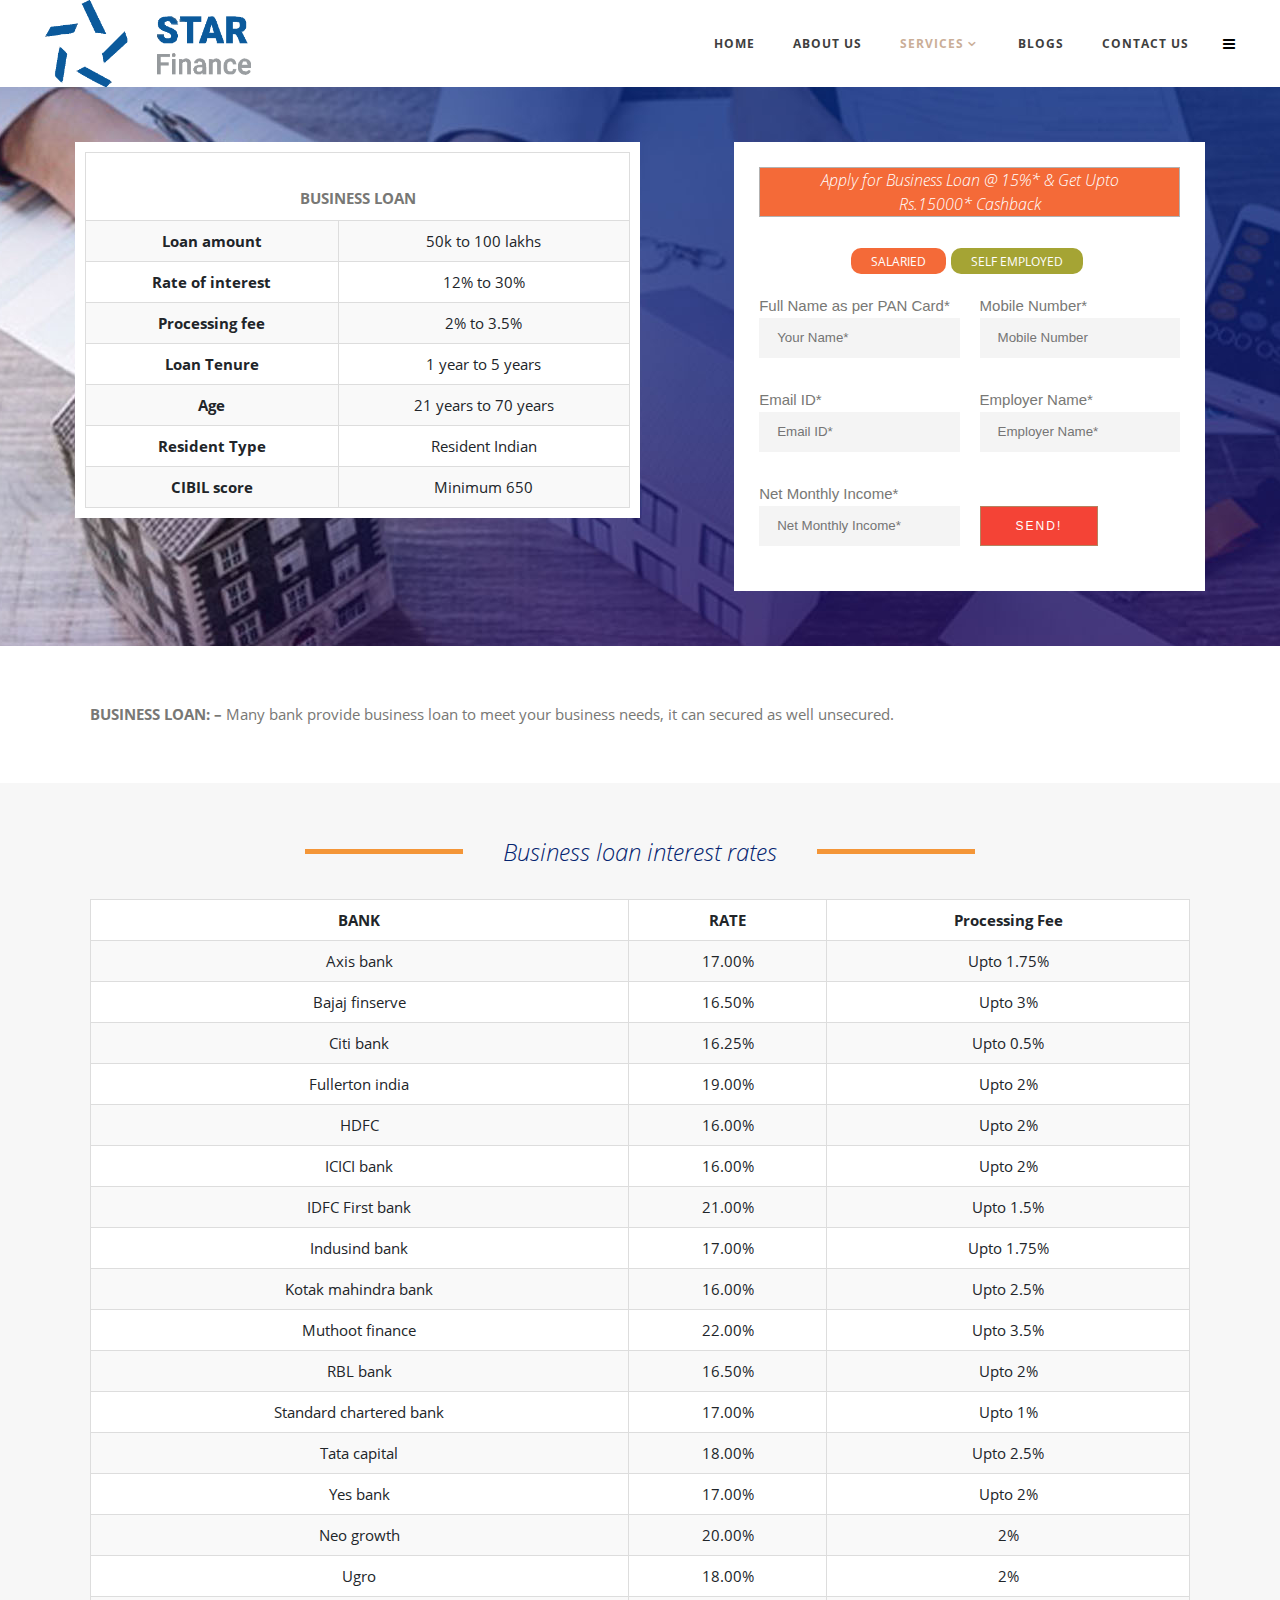
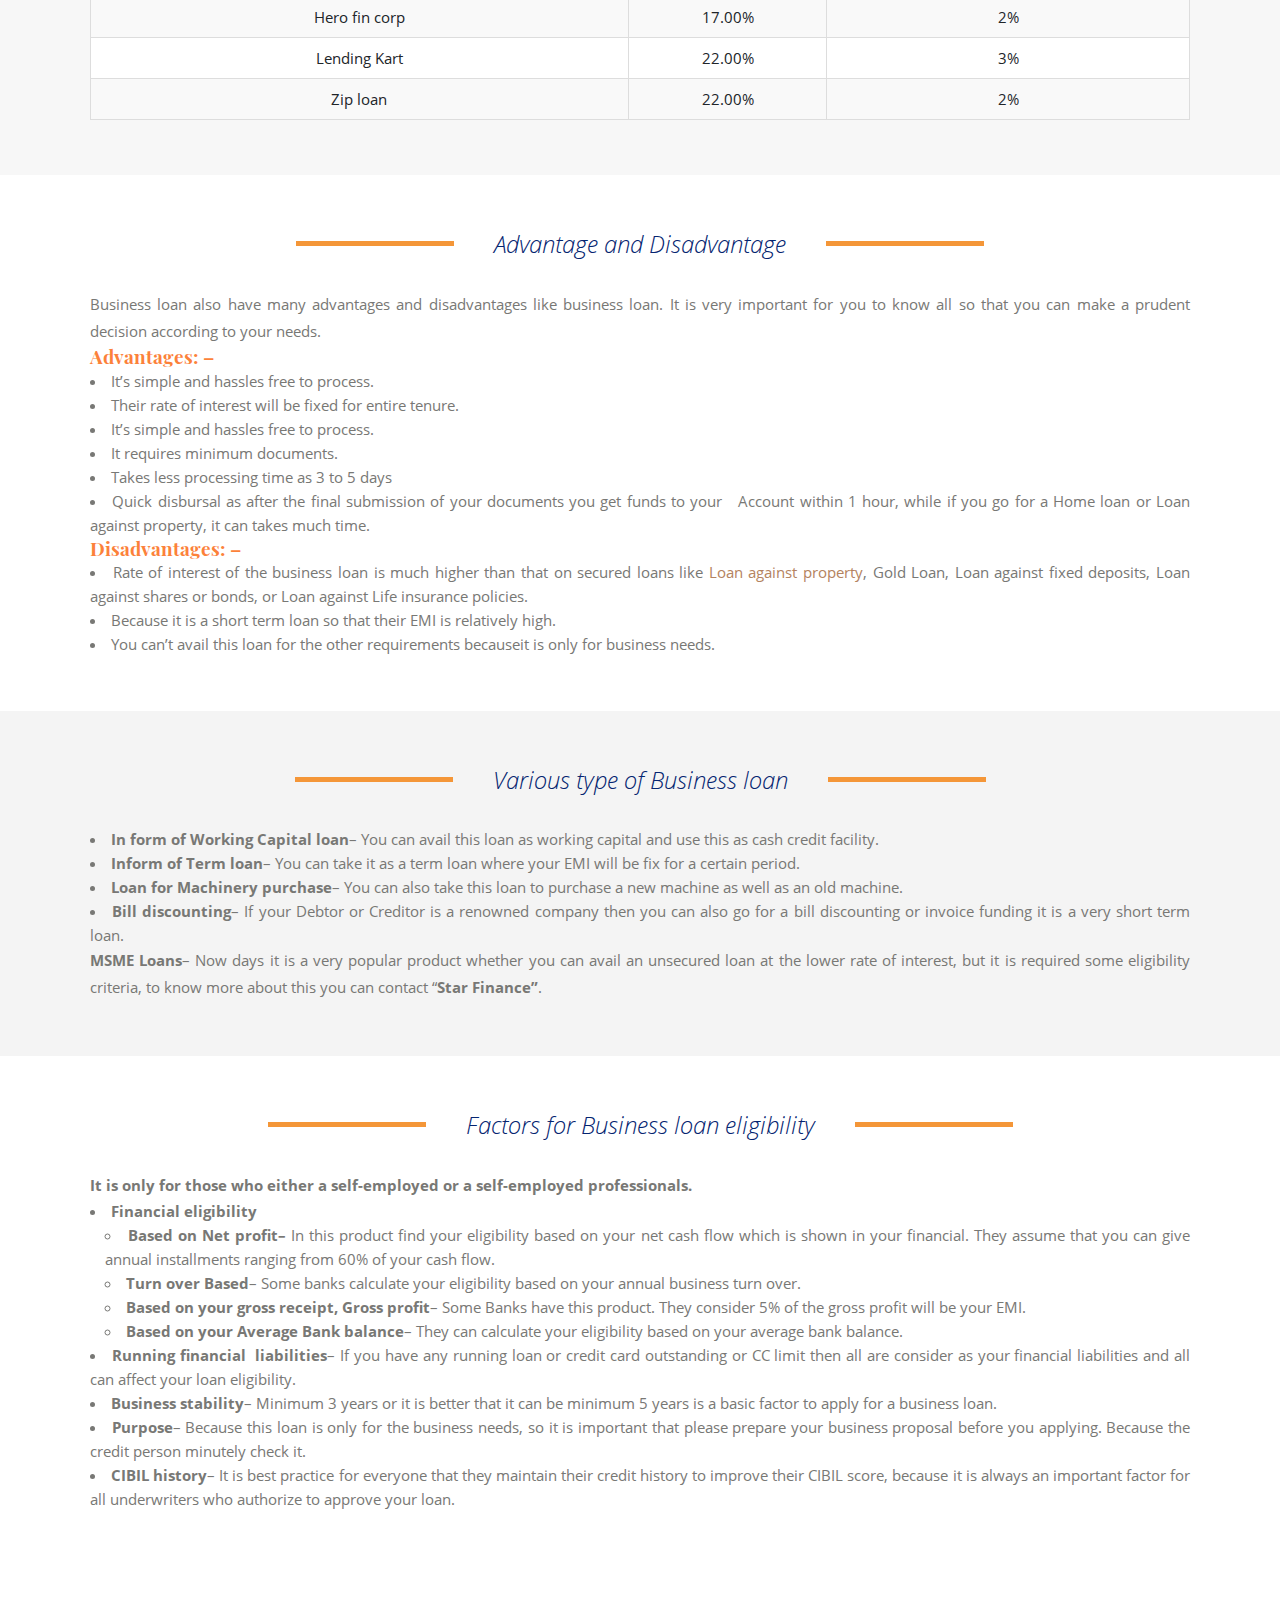
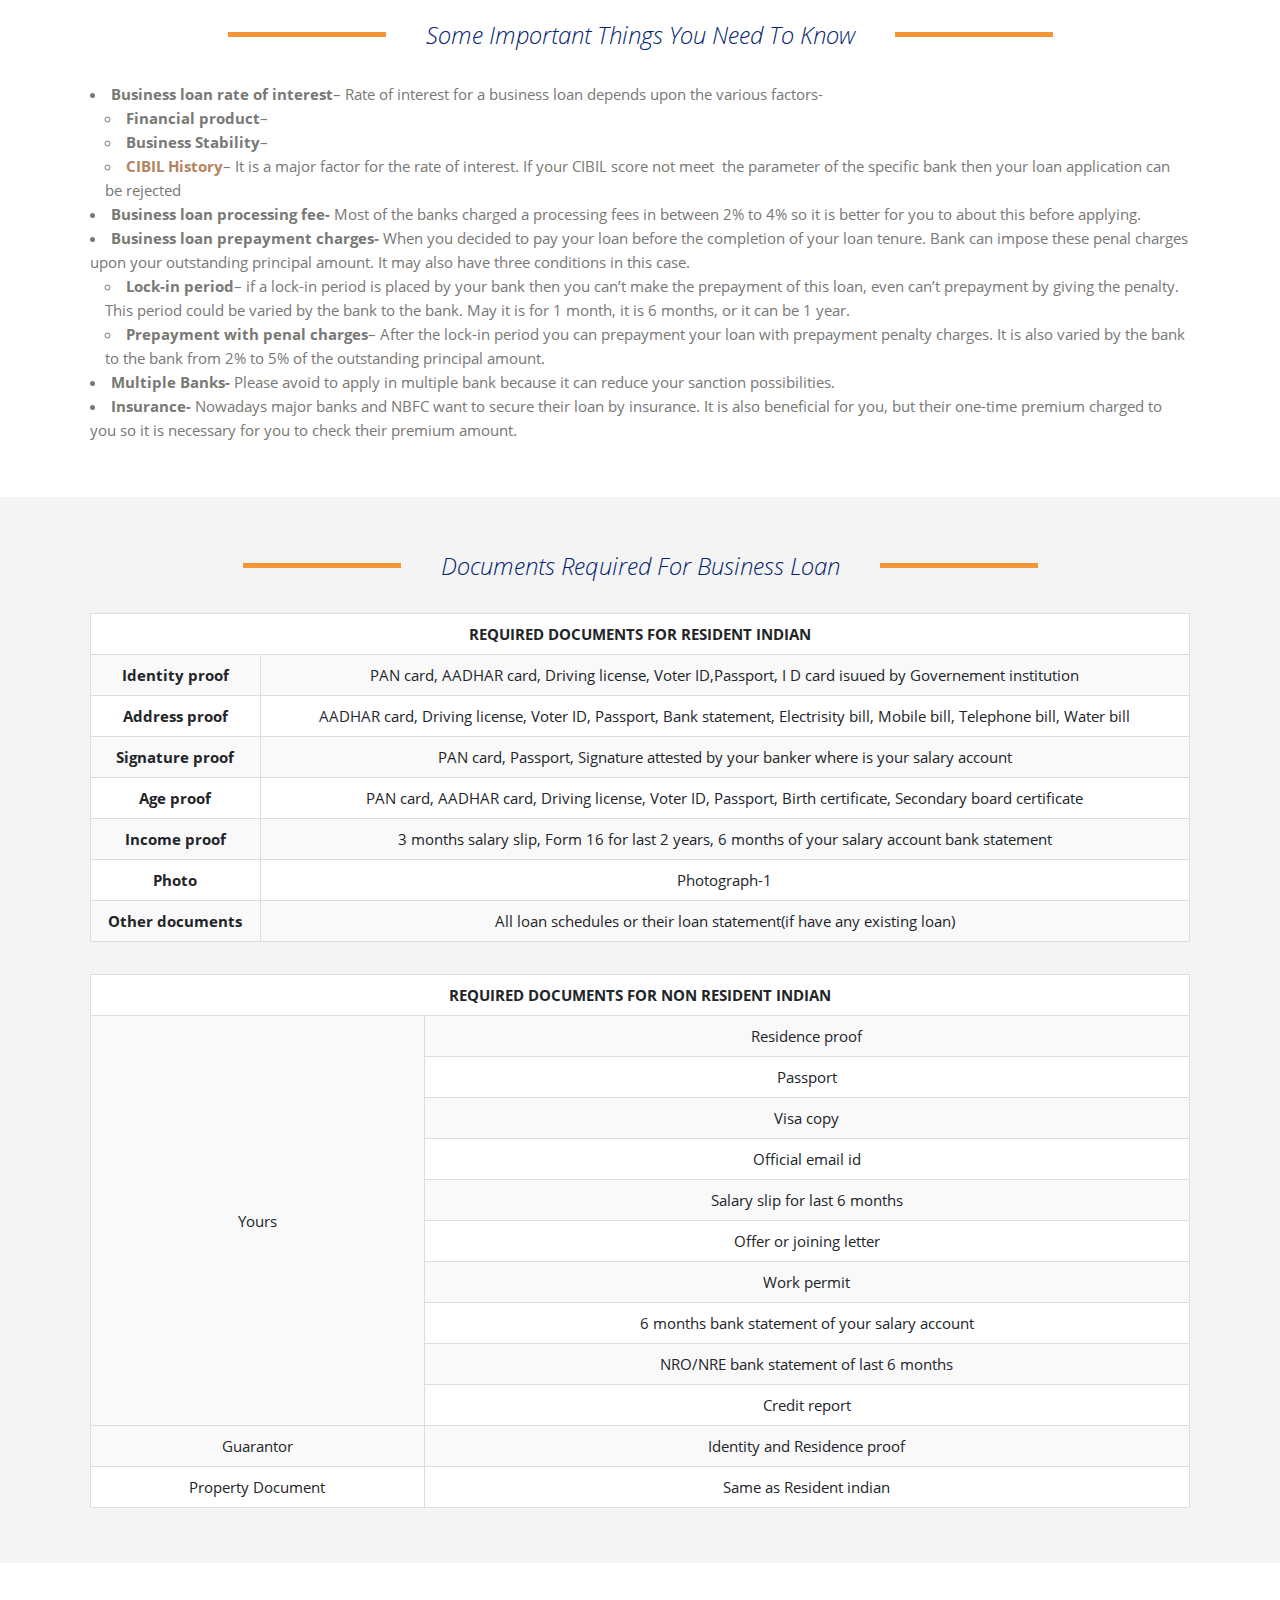
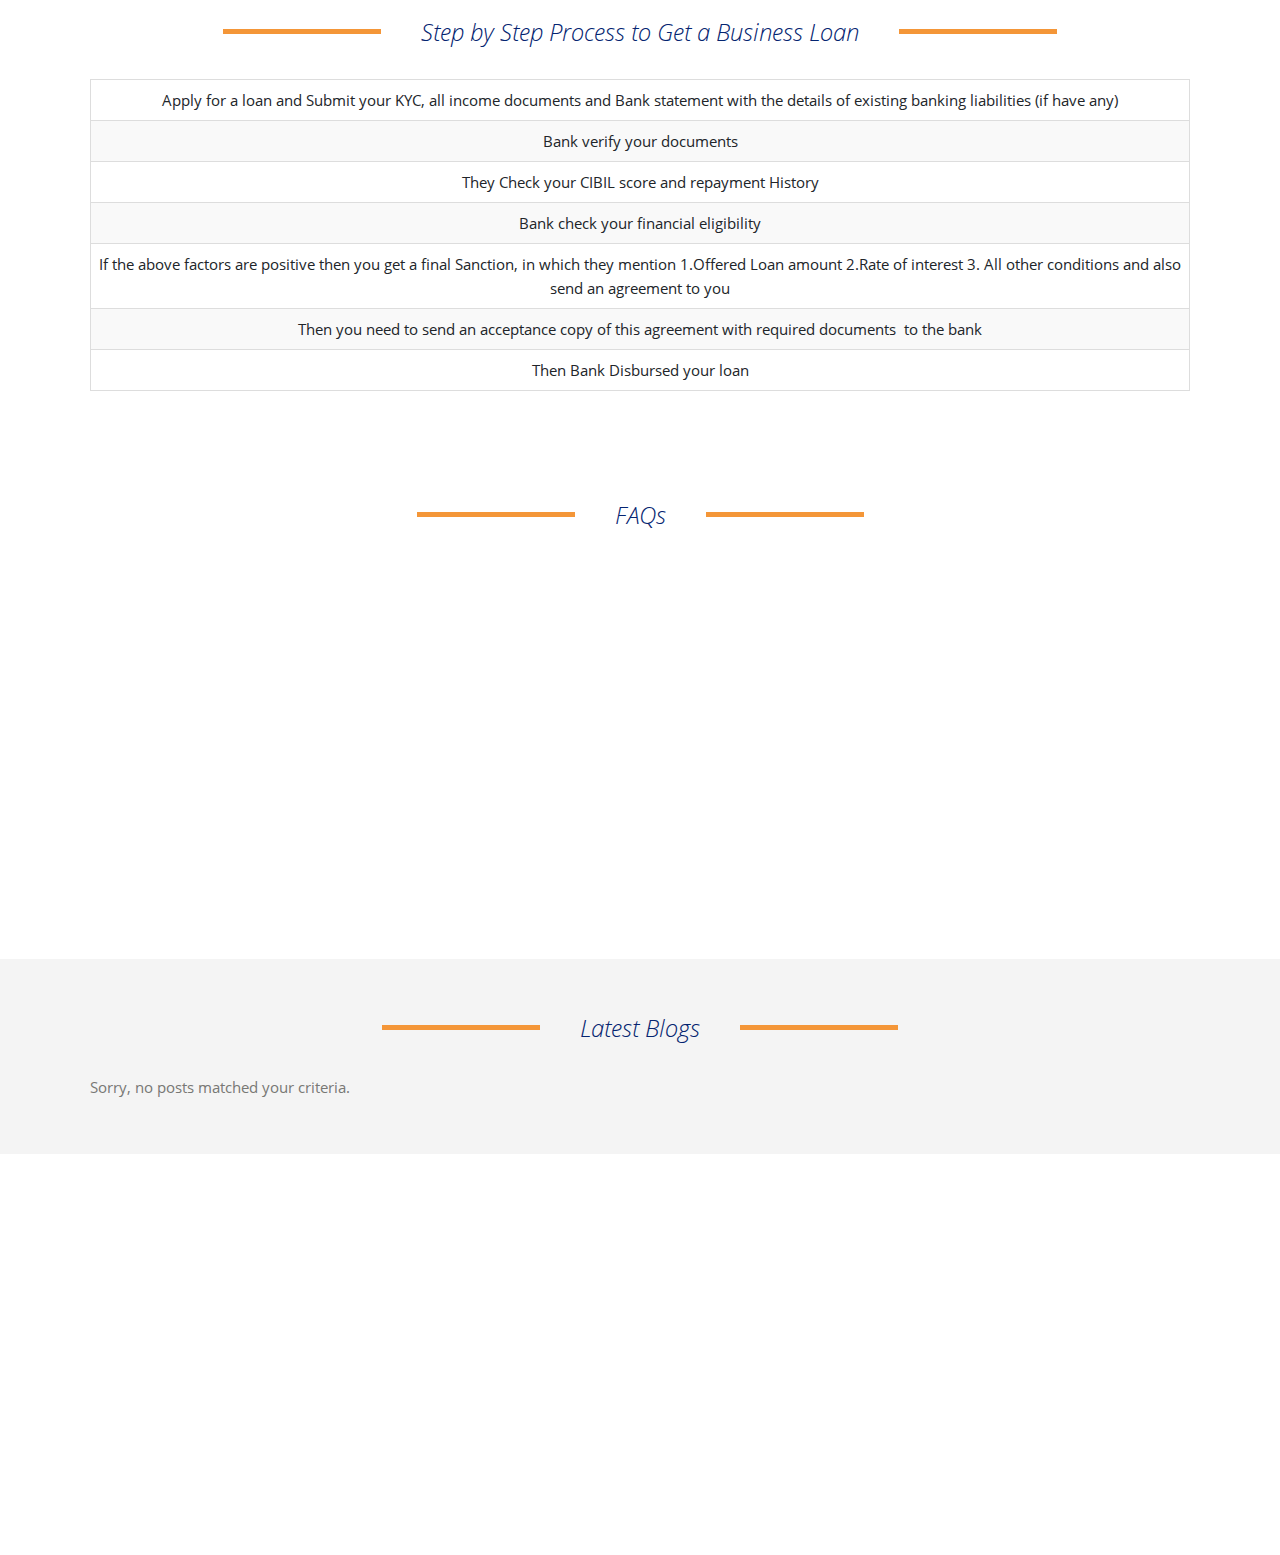
<file: business-loan/index.htm>
﻿	<!DOCTYPE html>
<html lang="en-US">
<head>

    	
            
            
        <meta charset="UTF-8">
        
        <link rel="profile" href="../xfn/11.html">
        <link rel="pingback" href="https://www.Star Finance.in/xmlrpc.php">
                    <meta name="viewport" content="width=device-width,initial-scale=1,user-scalable=no">
        <!-- Global site tag (gtag.js) - Google Analytics -->
<script async="" src="../gtag/js.js?id=UA-188354804-1">
</script>
<script>
  window.dataLayer = window.dataLayer || [];
  function gtag(){dataLayer.push(arguments);}
  gtag('js', new Date());

  gtag('config', 'UA-188354804-1');
</script>
	<style type="text/css" data-type="vc_shortcodes-custom-css">.vc_custom_1591094851507{margin-top: 55px !important;margin-bottom: 55px !important;padding-top: 10px !important;padding-right: 10px !important;padding-bottom: 10px !important;padding-left: 10px !important;background-color: #ffffff !important;}.vc_custom_1591169623136{margin-top: 55px !important;margin-bottom: 55px !important;padding-top: 25px !important;padding-right: 25px !important;padding-left: 25px !important;background-color: #ffffff !important;}</style><meta name='robots' content='index, follow, max-image-preview:large, max-snippet:-1, max-video-preview:-1'>
<!-- Optimized by SG Optimizer plugin version - 5.7.16 -->
	<!-- This site is optimized with the Yoast SEO plugin v15.9.2 - https://yoast.com/wordpress/plugins/seo/ -->
	<title>Business Loan-12% | LOAN BHUMI</title><link rel="preconnect" href="https://fonts.gstatic.com/" crossorigin/=""><style type="text/css">@font-face {
  font-family: 'Merriweather';
  font-style: italic;
  font-weight: 300;
  font-display: swap;
  src: url(../s/merriweather/v22/u-4l0qyriQwlOrhSvowK_l5-eR7lXff2jvk.ttf) format('truetype');
}
@font-face {
  font-family: 'Merriweather';
  font-style: italic;
  font-weight: 400;
  font-display: swap;
  src: url(../s/merriweather/v22/u-4m0qyriQwlOrhSvowK_l5-eRZAf-c.ttf) format('truetype');
}
@font-face {
  font-family: 'Merriweather';
  font-style: italic;
  font-weight: 700;
  font-display: swap;
  src: url(../s/merriweather/v22/u-4l0qyriQwlOrhSvowK_l5-eR71Wvf2jvk.ttf) format('truetype');
}
@font-face {
  font-family: 'Merriweather';
  font-style: italic;
  font-weight: 900;
  font-display: swap;
  src: url(../s/merriweather/v22/u-4l0qyriQwlOrhSvowK_l5-eR7NWPf2jvk.ttf) format('truetype');
}
@font-face {
  font-family: 'Merriweather';
  font-style: normal;
  font-weight: 300;
  font-display: swap;
  src: url(../s/merriweather/v22/u-4n0qyriQwlOrhSvowK_l521wRZVsf_.ttf) format('truetype');
}
@font-face {
  font-family: 'Merriweather';
  font-style: normal;
  font-weight: 400;
  font-display: swap;
  src: url(../s/merriweather/v22/u-440qyriQwlOrhSvowK_l5-ciZJ.ttf) format('truetype');
}
@font-face {
  font-family: 'Merriweather';
  font-style: normal;
  font-weight: 700;
  font-display: swap;
  src: url(../s/merriweather/v22/u-4n0qyriQwlOrhSvowK_l52xwNZVsf_.ttf) format('truetype');
}
@font-face {
  font-family: 'Merriweather';
  font-style: normal;
  font-weight: 900;
  font-display: swap;
  src: url(../s/merriweather/v22/u-4n0qyriQwlOrhSvowK_l52_wFZVsf_.ttf) format('truetype');
}
@font-face {
  font-family: 'Open Sans';
  font-style: italic;
  font-weight: 300;
  font-display: swap;
  src: url(../s/opensans/v20/memnYaGs126MiZpBA-UFUKWyV9hlIqY.ttf) format('truetype');
}
@font-face {
  font-family: 'Open Sans';
  font-style: italic;
  font-weight: 400;
  font-display: swap;
  src: url(../s/opensans/v20/mem6YaGs126MiZpBA-UFUK0Xdcg.ttf) format('truetype');
}
@font-face {
  font-family: 'Open Sans';
  font-style: italic;
  font-weight: 600;
  font-display: swap;
  src: url(../s/opensans/v20/memnYaGs126MiZpBA-UFUKXGUdhlIqY.ttf) format('truetype');
}
@font-face {
  font-family: 'Open Sans';
  font-style: italic;
  font-weight: 700;
  font-display: swap;
  src: url(../s/opensans/v20/memnYaGs126MiZpBA-UFUKWiUNhlIqY.ttf) format('truetype');
}
@font-face {
  font-family: 'Open Sans';
  font-style: italic;
  font-weight: 800;
  font-display: swap;
  src: url(../s/opensans/v20/memnYaGs126MiZpBA-UFUKW-U9hlIqY.ttf) format('truetype');
}
@font-face {
  font-family: 'Open Sans';
  font-style: normal;
  font-weight: 300;
  font-display: swap;
  src: url(../s/opensans/v20/mem5YaGs126MiZpBA-UN_r8OXOhs.ttf) format('truetype');
}
@font-face {
  font-family: 'Open Sans';
  font-style: normal;
  font-weight: 400;
  font-display: swap;
  src: url(../s/opensans/v20/mem8YaGs126MiZpBA-UFW50e.ttf) format('truetype');
}
@font-face {
  font-family: 'Open Sans';
  font-style: normal;
  font-weight: 600;
  font-display: swap;
  src: url(../s/opensans/v20/mem5YaGs126MiZpBA-UNirkOXOhs.ttf) format('truetype');
}
@font-face {
  font-family: 'Open Sans';
  font-style: normal;
  font-weight: 700;
  font-display: swap;
  src: url(../s/opensans/v20/mem5YaGs126MiZpBA-UN7rgOXOhs.ttf) format('truetype');
}
@font-face {
  font-family: 'Open Sans';
  font-style: normal;
  font-weight: 800;
  font-display: swap;
  src: url(../s/opensans/v20/mem5YaGs126MiZpBA-UN8rsOXOhs.ttf) format('truetype');
}
@font-face {
  font-family: 'Playfair Display';
  font-style: italic;
  font-weight: 400;
  font-display: swap;
  src: url(../s/playfairdisplay/v22/nuFRD-vYSZviVYUb_rj3ij__anPXDTnCjmHKM4nYO7KN_qiTXt_A_A.ttf) format('truetype');
}
@font-face {
  font-family: 'Playfair Display';
  font-style: italic;
  font-weight: 500;
  font-display: swap;
  src: url(../s/playfairdisplay/v22/nuFRD-vYSZviVYUb_rj3ij__anPXDTnCjmHKM4nYO7KN_pqTXt_A_A.ttf) format('truetype');
}
@font-face {
  font-family: 'Playfair Display';
  font-style: italic;
  font-weight: 600;
  font-display: swap;
  src: url(../s/playfairdisplay/v22/nuFRD-vYSZviVYUb_rj3ij__anPXDTnCjmHKM4nYO7KN_naUXt_A_A.ttf) format('truetype');
}
@font-face {
  font-family: 'Playfair Display';
  font-style: italic;
  font-weight: 700;
  font-display: swap;
  src: url(../s/playfairdisplay/v22/nuFRD-vYSZviVYUb_rj3ij__anPXDTnCjmHKM4nYO7KN_k-UXt_A_A.ttf) format('truetype');
}
@font-face {
  font-family: 'Playfair Display';
  font-style: italic;
  font-weight: 800;
  font-display: swap;
  src: url(../s/playfairdisplay/v22/nuFRD-vYSZviVYUb_rj3ij__anPXDTnCjmHKM4nYO7KN_iiUXt_A_A.ttf) format('truetype');
}
@font-face {
  font-family: 'Playfair Display';
  font-style: italic;
  font-weight: 900;
  font-display: swap;
  src: url(../s/playfairdisplay/v22/nuFRD-vYSZviVYUb_rj3ij__anPXDTnCjmHKM4nYO7KN_gGUXt_A_A.ttf) format('truetype');
}
@font-face {
  font-family: 'Playfair Display';
  font-style: normal;
  font-weight: 400;
  font-display: swap;
  src: url(../s/playfairdisplay/v22/nuFvD-vYSZviVYUb_rj3ij__anPXJzDwcbmjWBN2PKdFvXDZbtY.ttf) format('truetype');
}
@font-face {
  font-family: 'Playfair Display';
  font-style: normal;
  font-weight: 500;
  font-display: swap;
  src: url(../s/playfairdisplay/v22/nuFvD-vYSZviVYUb_rj3ij__anPXJzDwcbmjWBN2PKd3vXDZbtY.ttf) format('truetype');
}
@font-face {
  font-family: 'Playfair Display';
  font-style: normal;
  font-weight: 600;
  font-display: swap;
  src: url(../s/playfairdisplay/v22/nuFvD-vYSZviVYUb_rj3ij__anPXJzDwcbmjWBN2PKebunDZbtY.ttf) format('truetype');
}
@font-face {
  font-family: 'Playfair Display';
  font-style: normal;
  font-weight: 700;
  font-display: swap;
  src: url(../s/playfairdisplay/v22/nuFvD-vYSZviVYUb_rj3ij__anPXJzDwcbmjWBN2PKeiunDZbtY.ttf) format('truetype');
}
@font-face {
  font-family: 'Playfair Display';
  font-style: normal;
  font-weight: 800;
  font-display: swap;
  src: url(../s/playfairdisplay/v22/nuFvD-vYSZviVYUb_rj3ij__anPXJzDwcbmjWBN2PKfFunDZbtY.ttf) format('truetype');
}
@font-face {
  font-family: 'Playfair Display';
  font-style: normal;
  font-weight: 900;
  font-display: swap;
  src: url(../s/playfairdisplay/v22/nuFvD-vYSZviVYUb_rj3ij__anPXJzDwcbmjWBN2PKfsunDZbtY.ttf) format('truetype');
}
@font-face {
  font-family: 'Raleway';
  font-style: italic;
  font-weight: 100;
  font-display: swap;
  src: url(../s/raleway/v22/1Pt_g8zYS_SKggPNyCgSQamb1W0lwk4S4WjNDr0fJQ.ttf) format('truetype');
}
@font-face {
  font-family: 'Raleway';
  font-style: italic;
  font-weight: 200;
  font-display: swap;
  src: url(../s/raleway/v22/1Pt_g8zYS_SKggPNyCgSQamb1W0lwk4S4ejMDr0fJQ.ttf) format('truetype');
}
@font-face {
  font-family: 'Raleway';
  font-style: italic;
  font-weight: 300;
  font-display: swap;
  src: url(../s/raleway/v22/1Pt_g8zYS_SKggPNyCgSQamb1W0lwk4S4TbMDr0fJQ.ttf) format('truetype');
}
@font-face {
  font-family: 'Raleway';
  font-style: italic;
  font-weight: 400;
  font-display: swap;
  src: url(../s/raleway/v22/1Pt_g8zYS_SKggPNyCgSQamb1W0lwk4S4WjMDr0fJQ.ttf) format('truetype');
}
@font-face {
  font-family: 'Raleway';
  font-style: italic;
  font-weight: 500;
  font-display: swap;
  src: url(../s/raleway/v22/1Pt_g8zYS_SKggPNyCgSQamb1W0lwk4S4VrMDr0fJQ.ttf) format('truetype');
}
@font-face {
  font-family: 'Raleway';
  font-style: italic;
  font-weight: 600;
  font-display: swap;
  src: url(../s/raleway/v22/1Pt_g8zYS_SKggPNyCgSQamb1W0lwk4S4bbLDr0fJQ.ttf) format('truetype');
}
@font-face {
  font-family: 'Raleway';
  font-style: italic;
  font-weight: 700;
  font-display: swap;
  src: url(../s/raleway/v22/1Pt_g8zYS_SKggPNyCgSQamb1W0lwk4S4Y_LDr0fJQ.ttf) format('truetype');
}
@font-face {
  font-family: 'Raleway';
  font-style: italic;
  font-weight: 800;
  font-display: swap;
  src: url(../s/raleway/v22/1Pt_g8zYS_SKggPNyCgSQamb1W0lwk4S4ejLDr0fJQ.ttf) format('truetype');
}
@font-face {
  font-family: 'Raleway';
  font-style: italic;
  font-weight: 900;
  font-display: swap;
  src: url(../s/raleway/v22/1Pt_g8zYS_SKggPNyCgSQamb1W0lwk4S4cHLDr0fJQ.ttf) format('truetype');
}
@font-face {
  font-family: 'Raleway';
  font-style: normal;
  font-weight: 100;
  font-display: swap;
  src: url(../s/raleway/v22/1Ptxg8zYS_SKggPN4iEgvnHyvveLxVvao7CGPrQ.ttf) format('truetype');
}
@font-face {
  font-family: 'Raleway';
  font-style: normal;
  font-weight: 200;
  font-display: swap;
  src: url(../s/raleway/v22/1Ptxg8zYS_SKggPN4iEgvnHyvveLxVtaorCGPrQ.ttf) format('truetype');
}
@font-face {
  font-family: 'Raleway';
  font-style: normal;
  font-weight: 300;
  font-display: swap;
  src: url(../s/raleway/v22/1Ptxg8zYS_SKggPN4iEgvnHyvveLxVuEorCGPrQ.ttf) format('truetype');
}
@font-face {
  font-family: 'Raleway';
  font-style: normal;
  font-weight: 400;
  font-display: swap;
  src: url(../s/raleway/v22/1Ptxg8zYS_SKggPN4iEgvnHyvveLxVvaorCGPrQ.ttf) format('truetype');
}
@font-face {
  font-family: 'Raleway';
  font-style: normal;
  font-weight: 500;
  font-display: swap;
  src: url(../s/raleway/v22/1Ptxg8zYS_SKggPN4iEgvnHyvveLxVvoorCGPrQ.ttf) format('truetype');
}
@font-face {
  font-family: 'Raleway';
  font-style: normal;
  font-weight: 600;
  font-display: swap;
  src: url(../s/raleway/v22/1Ptxg8zYS_SKggPN4iEgvnHyvveLxVsEpbCGPrQ.ttf) format('truetype');
}
@font-face {
  font-family: 'Raleway';
  font-style: normal;
  font-weight: 700;
  font-display: swap;
  src: url(../s/raleway/v22/1Ptxg8zYS_SKggPN4iEgvnHyvveLxVs9pbCGPrQ.ttf) format('truetype');
}
@font-face {
  font-family: 'Raleway';
  font-style: normal;
  font-weight: 800;
  font-display: swap;
  src: url(../s/raleway/v22/1Ptxg8zYS_SKggPN4iEgvnHyvveLxVtapbCGPrQ.ttf) format('truetype');
}
@font-face {
  font-family: 'Raleway';
  font-style: normal;
  font-weight: 900;
  font-display: swap;
  src: url(../s/raleway/v22/1Ptxg8zYS_SKggPN4iEgvnHyvveLxVtzpbCGPrQ.ttf) format('truetype');
}
@font-face {
  font-family: 'Roboto';
  font-style: italic;
  font-weight: 100;
  font-display: swap;
  src: url(../s/roboto/v27/KFOiCnqEu92Fr1Mu51QrEz4dKg.ttf) format('truetype');
}
@font-face {
  font-family: 'Roboto';
  font-style: italic;
  font-weight: 300;
  font-display: swap;
  src: url(../s/roboto/v27/KFOjCnqEu92Fr1Mu51TjASc0CsE.ttf) format('truetype');
}
@font-face {
  font-family: 'Roboto';
  font-style: italic;
  font-weight: 400;
  font-display: swap;
  src: url(../s/roboto/v27/KFOkCnqEu92Fr1Mu51xGIzc.ttf) format('truetype');
}
@font-face {
  font-family: 'Roboto';
  font-style: italic;
  font-weight: 500;
  font-display: swap;
  src: url(../s/roboto/v27/KFOjCnqEu92Fr1Mu51S7ACc0CsE.ttf) format('truetype');
}
@font-face {
  font-family: 'Roboto';
  font-style: italic;
  font-weight: 700;
  font-display: swap;
  src: url(../s/roboto/v27/KFOjCnqEu92Fr1Mu51TzBic0CsE.ttf) format('truetype');
}
@font-face {
  font-family: 'Roboto';
  font-style: italic;
  font-weight: 900;
  font-display: swap;
  src: url(../s/roboto/v27/KFOjCnqEu92Fr1Mu51TLBCc0CsE.ttf) format('truetype');
}
@font-face {
  font-family: 'Roboto';
  font-style: normal;
  font-weight: 100;
  font-display: swap;
  src: url(../s/roboto/v27/KFOkCnqEu92Fr1MmgVxGIzc.ttf) format('truetype');
}
@font-face {
  font-family: 'Roboto';
  font-style: normal;
  font-weight: 300;
  font-display: swap;
  src: url(../s/roboto/v27/KFOlCnqEu92Fr1MmSU5fChc9.ttf) format('truetype');
}
@font-face {
  font-family: 'Roboto';
  font-style: normal;
  font-weight: 400;
  font-display: swap;
  src: url(../s/roboto/v27/KFOmCnqEu92Fr1Mu7GxP.ttf) format('truetype');
}
@font-face {
  font-family: 'Roboto';
  font-style: normal;
  font-weight: 500;
  font-display: swap;
  src: url(../s/roboto/v27/KFOlCnqEu92Fr1MmEU9fChc9.ttf) format('truetype');
}
@font-face {
  font-family: 'Roboto';
  font-style: normal;
  font-weight: 700;
  font-display: swap;
  src: url(../s/roboto/v27/KFOlCnqEu92Fr1MmWUlfChc9.ttf) format('truetype');
}
@font-face {
  font-family: 'Roboto';
  font-style: normal;
  font-weight: 900;
  font-display: swap;
  src: url(../s/roboto/v27/KFOlCnqEu92Fr1MmYUtfChc9.ttf) format('truetype');
}
</style><link rel="stylesheet" id="siteground-optimizer-combined-css-9e9c63ad258151f0944bf28dc5e73cd4" href="../wp-content/uploads/siteground-optimizer-assets/siteground-optimizer-combined-css-9e9c63ad258151f0944bf28dc5e73cd4.css" media="all">
	<meta name="description" content="Business loan is a short term loan for a busineess person - Doesn&#039;t require any collatoral - Compare business loan rate of interest among all top Banks">
	<link rel="canonical" href="index.htm">
	<meta property="og:locale" content="en_US">
	<meta property="og:type" content="article">
	<meta property="og:title" content="Business Loan-12% | LOAN BHUMI">
	<meta property="og:description" content="Business loan is a short term loan for a busineess person - Doesn&#039;t require any collatoral - Compare business loan rate of interest among all top Banks">
	<meta property="og:url" content="https://www.Star Finance.in/business-loan/">
	<meta property="og:site_name" content="My Wordpress">
	<meta property="article:modified_time" content="2020-09-26T13:28:28+00:00">
	<meta name="twitter:card" content="summary_large_image">
	<meta name="twitter:label1" content="Est. reading time">
	<meta name="twitter:data1" content="12 minutes">
	<script type="application/ld+json" class="yoast-schema-graph">{"@context":"https://schema.org","@graph":[{"@type":"WebSite","@id":"https://www.Star Finance.in/#website","url":"https://www.Star Finance.in/","name":"My Wordpress","description":"Just another WordPress site","potentialAction":[{"@type":"SearchAction","target":"https://www.Star Finance.in/?s={search_term_string}","query-input":"required name=search_term_string"}],"inLanguage":"en-US"},{"@type":"WebPage","@id":"https://www.Star Finance.in/business-loan/#webpage","url":"https://www.Star Finance.in/business-loan/","name":"Business Loan-12% | LOAN BHUMI","isPartOf":{"@id":"https://www.Star Finance.in/#website"},"datePublished":"2020-06-02T12:16:32+00:00","dateModified":"2020-09-26T13:28:28+00:00","description":"Business loan is a short term loan for a busineess person - Doesn't require any collatoral - Compare business loan rate of interest among all top Banks","breadcrumb":{"@id":"https://www.Star Finance.in/business-loan/#breadcrumb"},"inLanguage":"en-US","potentialAction":[{"@type":"ReadAction","target":["https://www.Star Finance.in/business-loan/"]}]},{"@type":"BreadcrumbList","@id":"https://www.Star Finance.in/business-loan/#breadcrumb","itemListElement":[{"@type":"ListItem","position":1,"item":{"@type":"WebPage","@id":"https://www.Star Finance.in/","url":"https://www.Star Finance.in/","name":"Home"}},{"@type":"ListItem","position":2,"item":{"@type":"WebPage","@id":"https://www.Star Finance.in/business-loan/","url":"https://www.Star Finance.in/business-loan/","name":"Business Loan"}}]}]}</script>
	<!-- / Yoast SEO plugin. -->


<link rel='dns-prefetch' href='//fonts.googleapis.com'>
<link rel='dns-prefetch' href='../index-1.htm'>
<link rel="alternate" type="application/rss+xml" title="My Wordpress &raquo; Feed" href="../feed/index.htm.rss">
<link rel="alternate" type="application/rss+xml" title="My Wordpress &raquo; Comments Feed" href="../comments/feed/index.htm.rss">
		<script type="text/javascript">
			window._wpemojiSettings = {"baseUrl":"https:\/\/s.w.org\/images\/core\/emoji\/13.0.1\/72x72\/","ext":".png","svgUrl":"https:\/\/s.w.org\/images\/core\/emoji\/13.0.1\/svg\/","svgExt":".svg","source":{"concatemoji":"https:\/\/www.Star Finance.in\/wp-includes\/js\/wp-emoji-release.min.js?ver=5.7.2"}};
			!function(e,a,t){var n,r,o,i=a.createElement("canvas"),p=i.getContext&&i.getContext("2d");function s(e,t){var a=String.fromCharCode;p.clearRect(0,0,i.width,i.height),p.fillText(a.apply(this,e),0,0);e=i.toDataURL();return p.clearRect(0,0,i.width,i.height),p.fillText(a.apply(this,t),0,0),e===i.toDataURL()}function c(e){var t=a.createElement("script");t.src=e,t.defer=t.type="text/javascript",a.getElementsByTagName("head")[0].appendChild(t)}for(o=Array("flag","emoji"),t.supports={everything:!0,everythingExceptFlag:!0},r=0;r<o.length;r++)t.supports[o[r]]=function(e){if(!p||!p.fillText)return!1;switch(p.textBaseline="top",p.font="600 32px Arial",e){case"flag":return s([127987,65039,8205,9895,65039],[127987,65039,8203,9895,65039])?!1:!s([55356,56826,55356,56819],[55356,56826,8203,55356,56819])&&!s([55356,57332,56128,56423,56128,56418,56128,56421,56128,56430,56128,56423,56128,56447],[55356,57332,8203,56128,56423,8203,56128,56418,8203,56128,56421,8203,56128,56430,8203,56128,56423,8203,56128,56447]);case"emoji":return!s([55357,56424,8205,55356,57212],[55357,56424,8203,55356,57212])}return!1}(o[r]),t.supports.everything=t.supports.everything&&t.supports[o[r]],"flag"!==o[r]&&(t.supports.everythingExceptFlag=t.supports.everythingExceptFlag&&t.supports[o[r]]);t.supports.everythingExceptFlag=t.supports.everythingExceptFlag&&!t.supports.flag,t.DOMReady=!1,t.readyCallback=function(){t.DOMReady=!0},t.supports.everything||(n=function(){t.readyCallback()},a.addEventListener?(a.addEventListener("DOMContentLoaded",n,!1),e.addEventListener("load",n,!1)):(e.attachEvent("onload",n),a.attachEvent("onreadystatechange",function(){"complete"===a.readyState&&t.readyCallback()})),(n=t.source||{}).concatemoji?c(n.concatemoji):n.wpemoji&&n.twemoji&&(c(n.twemoji),c(n.wpemoji)))}(window,document,window._wpemojiSettings);
		</script>
		<style type="text/css">
img.wp-smiley,
img.emoji {
	display: inline !important;
	border: none !important;
	box-shadow: none !important;
	height: 1em !important;
	width: 1em !important;
	margin: 0 .07em !important;
	vertical-align: -0.1em !important;
	background: none !important;
	padding: 0 !important;
}
</style>
	


<style id='bokez_frontend-inline-css' type='text/css'>

		
			.bokez-row .bokez-row-container{
				max-width: 100% !important;
			}
			
		
</style>







<style id='hudson-edge-style-dynamic-inline-css' type='text/css'>
input.wpcf7-form-control.wpcf7-submit{background-color: #F44336 !important;}
.table td{text-align:left; padding: 8px 10px !important ; border: 1px solid #ccc;}
.table {
    width: 100%;
    color: #212529;
    border: 1px solid #bdbdbd;
    border-collapse: collapse;
    margin-top: 1rem;
}
.table-striped tbody tr:nth-of-type(odd) {
    background-color: rgba(0,0,0,.05);
}
.edgt_accordion_holder .ui-accordion-header .accordion_mark{background-color: #F44336 !important;}
.light:not(.sticky) nav.main_menu>ul>li>a, .light.header_style_on_scroll nav.main_menu>ul>li>a{ color: #3e3e3e;}
.edgt_tabs.with_borders.disable_margin .tabs-nav li, .edgt_tabs.border_arround_active_tab .tabs-nav li, .edgt_tabs.default .tabs-nav li {background: #a5a434;  margin-right: 5px;  border-radius: 10px;}
.edgt_tabs .tabs-nav li a{color:#fff;}
.edgt_tabs .tabs-nav li.active{background:#f46a38;}
.edgt_tabs .tabs-nav li.active a, .edgt_tabs .tabs-nav li:hover a{color:#fff;}
.ogbg{background:#f46a38; font-weight:bold; color:#fff}
</style>











<!--[if lt IE 9]>
<link rel='stylesheet' id='vc_lte_ie9-css'  href='https://www.Star Finance.in/wp-content/plugins/js_composer/assets/css/vc_lte_ie9.min.css?ver=6.0.5' type='text/css' media='screen' />
<![endif]-->
<script type='text/javascript' id='layerslider-greensock-js-extra'>
/* <![CDATA[ */
var LS_Meta = {"v":"6.9.1"};
/* ]]> */
</script>
<script defer="" type='text/javascript' src='../wp-content/plugins/LayerSlider/static/layerslider/js/greensock.js?ver=1.19.0' id='layerslider-greensock-js'></script>
<script type='text/javascript' src='../wp-includes/js/jquery/jquery.min.js?ver=3.5.1' id='jquery-core-js'></script>
<script type='text/javascript' src='../wp-includes/js/jquery/jquery-migrate.min.js?ver=3.3.2' id='jquery-migrate-js'></script>
<script defer="" type='text/javascript' src='../wp-content/plugins/LayerSlider/static/layerslider/js/layerslider.kreaturamedia.jquery.js?ver=6.9.1' id='layerslider-js'></script>
<script defer="" type='text/javascript' src='../wp-content/plugins/LayerSlider/static/layerslider/js/layerslider.transitions.js?ver=6.9.1' id='layerslider-transitions-js'></script>
<meta name="generator" content="Powered by LayerSlider 6.9.1 - Multi-Purpose, Responsive, Parallax, Mobile-Friendly Slider Plugin for WordPress.">
<!-- LayerSlider updates and docs at: https://layerslider.kreaturamedia.com -->
<link rel="https://api.w.org/" href="../wp-json/index.htm.json"><link rel="alternate" type="application/json" href="../wp-json/wp/v2/pages/20232.json"><link rel="EditURI" type="application/rsd+xml" title="RSD" href="../xmlrpc.php.xml?rsd">
<link rel="wlwmanifest" type="application/wlwmanifest+xml" href="../wp-includes/wlwmanifest.xml"> 
<meta name="generator" content="WordPress 5.7.2">
<link rel='shortlink' href='index.htm?p=20232'>
<link rel="alternate" type="application/json+oembed" href="../wp-json/oembed/1.0/embed-5.json?url=https%3A%2F%2Fwww.Star Finance.in%2Fbusiness-loan%2F">
<link rel="alternate" type="text/xml+oembed" href="../wp-json/oembed/1.0/embed-5.xml?url=https%3A%2F%2Fwww.Star Finance.in%2Fbusiness-loan%2F&#038;format=xml">
<meta name="generator" content="Powered by WPBakery Page Builder - drag and drop page builder for WordPress.">
<link rel="icon" href="../wp-content/uploads/2020/05/cropped-1588706532314-32x32.png" sizes="32x32">
<link rel="icon" href="../wp-content/uploads/2020/05/cropped-1588706532314-192x192.png" sizes="192x192">
<link rel="apple-touch-icon" href="../wp-content/uploads/2020/05/cropped-1588706532314-180x180.png">
<meta name="msapplication-TileImage" content="https://www.Star Finance.in/wp-content/uploads/2020/05/cropped-1588706532314-270x270.png">


<style>
    .table-responsive table{
        border-collapse: collapse;
        border-spacing: 0;
        table-layout: auto;
        padding: 0;
        width: 100%;
        max-width: 100%;
        margin: 0 auto 20px auto;
    }

    .table-responsive {
        overflow-x: auto;
        min-height: 0.01%;
        margin-bottom: 20px;
    }

    .table-responsive::-webkit-scrollbar {
        width: 10px;
        height: 10px;
    }
    .table-responsive::-webkit-scrollbar-thumb {
        background: #dddddd;
        border-radius: 2px;
    }
    .table-responsive::-webkit-scrollbar-track-piece {
        background: #fff;
    }

    @media (max-width: 992px) {
        .table-responsive table{
            width: auto!important;
            margin:0 auto 15px auto!important;
        }
    }

    @media screen and (max-width: 767px) {
        .table-responsive {
            width: 100%;
            margin-bottom: 15px;
            overflow-y: hidden;
            -ms-overflow-style: -ms-autohiding-scrollbar;
        }
        .table-responsive::-webkit-scrollbar {
            width: 5px;
            height: 5px;
        }

    }


    @media screen and (min-width: 1200px) {
        .table-responsive .table {
            max-width: 100%!important;
        }
    }
    .wprt-container .table > thead > tr > th,
    .wprt-container .table > tbody > tr > th,
    .wprt-container .table > tfoot > tr > th,
    .wprt-container .table > thead > tr > td,
    .wprt-container .table > tbody > tr > td,
    .wprt-container .table > tfoot > tr > td,
    .wprt-container .table > tr > td{
        border: 1px solid #dddddd!important;
    }

    .wprt-container .table > thead > tr > th,
    .wprt-container .table > tbody > tr > th,
    .wprt-container .table > tfoot > tr > th,
    .wprt-container .table > thead > tr > td,
    .wprt-container .table > tbody > tr > td,
    .wprt-container .table > tfoot > tr > td,
    .wprt-container .table > tr > td{
        padding-top: 8px!important;
        padding-right: 8px!important;
        padding-bottom: 8px!important;
        padding-left: 8px!important;
        vertical-align: middle;
        text-align: center;
    }

    .wprt-container .table-responsive .table tr:nth-child(odd) {
        background-color: #fff!important;
    }

    .wprt-container .table-responsive .table tr:nth-child(even){
        background-color: #f9f9f9!important;
    }

    .wprt-container .table-responsive .table thead+tbody tr:nth-child(even) {
        background-color: #fff!important;
    }

    .wprt-container .table-responsive .table thead+tbody tr:nth-child(odd){
        background-color: #f9f9f9!important;
    }
    
    
    .table-responsive table p {
        margin: 0!important;
        padding: 0!important;
    }

    .table-responsive table tbody tr td, .table-responsive table tbody tr th{
        background-color: inherit!important;
    }

</style>

    <noscript><style> .wpb_animate_when_almost_visible { opacity: 1; }</style></noscript></head>

<body class="page-template page-template-full_width page-template-full_width-php page page-id-20232 edgt-core-1.2  hudson-ver-3.1  vertical_menu_with_scroll smooth_scroll side_menu_slide_with_content width_270 blog_installed wpb-js-composer js-comp-ver-6.0.5 vc_responsive">

    
            <section class="side_menu right">
                <div class="close_side_menu_holder">
            <div class="close_side_menu_holder_inner">
                <a href="#" target="_self" class="close_side_menu">
                    <span aria-hidden="true" class="icon_close"></span>
                </a></div>
        </div>
        <div id="nav_menu-2" class="widget widget_nav_menu posts_holder"><h4>Menu</h4><div class="menu-sidemenu-container"><ul id="menu-sidemenu" class="menu"><li id="menu-item-20251" class="menu-item menu-item-type-post_type menu-item-object-page menu-item-20251"><a href="../home-loan/index.htm">Home Loan</a></li>
<li id="menu-item-20250" class="menu-item menu-item-type-post_type menu-item-object-page menu-item-20250"><a href="../home-loan-balance-transfer/index.htm">Home Loan Balance Transfer</a></li>
<li id="menu-item-20249" class="menu-item menu-item-type-post_type menu-item-object-page menu-item-20249"><a href="../loan-against-property/index.htm">Loan Against Property</a></li>
<li id="menu-item-20248" class="menu-item menu-item-type-post_type menu-item-object-page menu-item-20248"><a href="../personal-loan/index.htm">Personal Loan</a></li>
<li id="menu-item-20247" class="menu-item menu-item-type-post_type menu-item-object-page current-menu-item page_item page-item-20232 current_page_item menu-item-20247"><a href="index.htm" aria-current="page">Business Loan</a></li>
</ul></div></div>    </section>

<div class="wrapper">
    <div class="wrapper_inner">

        




			<header class="page_header scrolled_not_transparent  header_style_on_scroll stick">
			<div class="header_inner clearfix">
				

			<div class="header_top_bottom_holder">
								<div class="header_bottom  header_full_width clearfix ">
																			<div class="header_inner_left">
																									<div class="mobile_menu_button">
										<span>
											<i class="edgt_icon_font_awesome fa fa-bars "></i>										</span>
									</div>
								


																	<div class="logo_wrapper">
																				<div class="edgt_logo"><a href="../index.htm"><img class="normal" src="../wp-content/uploads/2020/05/logo-new.png" alt="Logo"><img class="light" src="../wp-content/uploads/2020/05/logo-new.png" alt="Logo"><img class="dark" src="../wp-content/uploads/2020/05/logo-new.png" alt="Logo"><img class="sticky" src="../wp-content/uploads/2020/05/logo-new.png" alt="Logo"><img class="mobile" src="../wp-content/uploads/2020/05/logo-new.png" alt="Logo"></a></div>
																			</div>
								

																							</div>
																																							<div class="header_inner_right">
										<div class="side_menu_button_wrapper right">
																						<div class="side_menu_button">

											
																																					<a class="side_menu_button_link normal" href="javascript:void(0)">
													<i class="edgt_icon_font_awesome fa fa-bars "></i></a>
																							</div>
										</div>
									</div>
																																<nav class="main_menu drop_down   right">
									<ul id="menu-home" class=""><li id="nav-menu-item-20062" class="menu-item menu-item-type-post_type menu-item-object-page menu-item-home  narrow"><a href="../index.htm" class=""><span class="item_inner"><span class="item_text">Home</span></span><span class="plus"></span><span class="animated_line"></span></a></li>
<li id="nav-menu-item-20063" class="menu-item menu-item-type-post_type menu-item-object-page  narrow"><a href="../about-us/index.htm" class=""><span class="item_inner"><span class="item_text">About Us</span></span><span class="plus"></span><span class="animated_line"></span></a></li>
<li id="nav-menu-item-20064" class="menu-item menu-item-type-custom menu-item-object-custom current-menu-ancestor current-menu-parent menu-item-has-children active has_sub narrow"><a href="#" class=" current "><span class="item_inner"><span class="item_text">Services</span><i class="edgt_menu_arrow fa fa-angle-down"></i></span><span class="plus"></span><span class="animated_line"></span></a>
<div class="second"><div class="inner"><ul>
	<li id="nav-menu-item-20252" class="menu-item menu-item-type-post_type menu-item-object-page "><a href="../home-loan/index.htm" class=""><span class="item_inner"><span class="item_text">Home Loan</span></span><span class="plus"></span><span class="animated_line"></span></a></li>
	<li id="nav-menu-item-20253" class="menu-item menu-item-type-post_type menu-item-object-page "><a href="../home-loan-balance-transfer/index.htm" class=""><span class="item_inner"><span class="item_text">Home Loan Balance Transfer</span></span><span class="plus"></span><span class="animated_line"></span></a></li>
	<li id="nav-menu-item-20254" class="menu-item menu-item-type-post_type menu-item-object-page "><a href="../loan-against-property/index.htm" class=""><span class="item_inner"><span class="item_text">Loan Against Property</span></span><span class="plus"></span><span class="animated_line"></span></a></li>
	<li id="nav-menu-item-20255" class="menu-item menu-item-type-post_type menu-item-object-page "><a href="../personal-loan/index.htm" class=""><span class="item_inner"><span class="item_text">Personal Loan</span></span><span class="plus"></span><span class="animated_line"></span></a></li>
	<li id="nav-menu-item-20256" class="menu-item menu-item-type-post_type menu-item-object-page current-menu-item page_item page-item-20232 current_page_item "><a href="index.htm" class=""><span class="item_inner"><span class="item_text">Business Loan</span></span><span class="plus"></span><span class="animated_line"></span></a></li>
</ul></div></div>
</li>
<li id="nav-menu-item-20260" class="menu-item menu-item-type-post_type menu-item-object-page  narrow"><a href="../blogs/index.htm" class=""><span class="item_inner"><span class="item_text">Blogs</span></span><span class="plus"></span><span class="animated_line"></span></a></li>
<li id="nav-menu-item-20257" class="menu-item menu-item-type-post_type menu-item-object-page  narrow"><a href="../feel-free-to-contact-us/index.htm" class=""><span class="item_inner"><span class="item_text">Contact Us</span></span><span class="plus"></span><span class="animated_line"></span></a></li>
</ul>								</nav>
																																							<nav class="mobile_menu">
									<ul id="menu-home-1" class=""><li id="mobile-menu-item-20062" class="menu-item menu-item-type-post_type menu-item-object-page menu-item-home  level0"><a href="../index.htm" class=""><span>Home</span></a><span class="mobile_arrow"><i class="fa fa-angle-right"></i><i class="fa fa-angle-down"></i></span></li>
<li id="mobile-menu-item-20063" class="menu-item menu-item-type-post_type menu-item-object-page  level0"><a href="../about-us/index.htm" class=""><span>About Us</span></a><span class="mobile_arrow"><i class="fa fa-angle-right"></i><i class="fa fa-angle-down"></i></span></li>
<li id="mobile-menu-item-20064" class="menu-item menu-item-type-custom menu-item-object-custom current-menu-ancestor current-menu-parent menu-item-has-children active has_sub level0"><a href="#" class=" current "><span>Services</span></a><span class="mobile_arrow"><i class="fa fa-angle-right"></i><i class="fa fa-angle-down"></i></span>
<ul class="sub_menu">
	<li id="mobile-menu-item-20252" class="menu-item menu-item-type-post_type menu-item-object-page  level1"><a href="../home-loan/index.htm" class=""><span>Home Loan</span></a><span class="mobile_arrow"><i class="fa fa-angle-right"></i><i class="fa fa-angle-down"></i></span></li>
	<li id="mobile-menu-item-20253" class="menu-item menu-item-type-post_type menu-item-object-page  level1"><a href="../home-loan-balance-transfer/index.htm" class=""><span>Home Loan Balance Transfer</span></a><span class="mobile_arrow"><i class="fa fa-angle-right"></i><i class="fa fa-angle-down"></i></span></li>
	<li id="mobile-menu-item-20254" class="menu-item menu-item-type-post_type menu-item-object-page  level1"><a href="../loan-against-property/index.htm" class=""><span>Loan Against Property</span></a><span class="mobile_arrow"><i class="fa fa-angle-right"></i><i class="fa fa-angle-down"></i></span></li>
	<li id="mobile-menu-item-20255" class="menu-item menu-item-type-post_type menu-item-object-page  level1"><a href="../personal-loan/index.htm" class=""><span>Personal Loan</span></a><span class="mobile_arrow"><i class="fa fa-angle-right"></i><i class="fa fa-angle-down"></i></span></li>
	<li id="mobile-menu-item-20256" class="menu-item menu-item-type-post_type menu-item-object-page current-menu-item page_item page-item-20232 current_page_item active level1"><a href="index.htm" class=""><span>Business Loan</span></a><span class="mobile_arrow"><i class="fa fa-angle-right"></i><i class="fa fa-angle-down"></i></span></li>
</ul>
</li>
<li id="mobile-menu-item-20260" class="menu-item menu-item-type-post_type menu-item-object-page  level0"><a href="../blogs/index.htm" class=""><span>Blogs</span></a><span class="mobile_arrow"><i class="fa fa-angle-right"></i><i class="fa fa-angle-down"></i></span></li>
<li id="mobile-menu-item-20257" class="menu-item menu-item-type-post_type menu-item-object-page  level0"><a href="../feel-free-to-contact-us/index.htm" class=""><span>Contact Us</span></a><span class="mobile_arrow"><i class="fa fa-angle-right"></i><i class="fa fa-angle-down"></i></span></li>
</ul>								</nav>
													</div>
				</div>
			</div>
		</header>
	

            <a id='back_to_top' class="" href='#'>
			<span class="edgt_icon_stack">
				                    <span class="icon-arrows-slide-left1"></span>
                			</span>
        <span class="a_overlay"></span>
    </a>
                


<div class="content content_top_margin_none">

            
	
    <div class="content_inner ">
		
		
	<div class="full_width">
	<div class="full_width_inner">
										<div class="wprt-container"><section data-edgt_header_style="light" data-speed="1" class="parallax_section_holder preload_background   parallax_grid_section  " style=" min-height:500px; height: auto;  background-image:url('../wp-content/uploads/2020/05/Home-Loan-1.jpg');"><div class="parallax_content left  parallax_section_inner"><div class='parallax_section_inner_margin clearfix'><div class="wpb_column vc_column_container vc_col-sm-6 vc_col-has-fill"><div class="vc_column-inner vc_custom_1591094851507"><div class="wpb_wrapper">
	<div class="wpb_text_column wpb_content_element ">
		<div class="wpb_wrapper">
			<table class="table table-striped" border="1" width="100%">
<tbody>
<tr>
<td class="ogbg" style="text-align: center;" colspan="2">&nbsp;
<p><strong>BUSINESS LOAN</strong></p></td>
</tr>
<tr>
<td><strong>Loan amount</strong></td>
<td>50k to 100 lakhs</td>
</tr>
<tr>
<td><strong>Rate of interest</strong></td>
<td>12% to 30%</td>
</tr>
<tr>
<td><strong>Processing fee</strong></td>
<td>2% to 3.5%</td>
</tr>
<tr>
<td><strong>Loan Tenure</strong></td>
<td>1 year to 5 years</td>
</tr>
<tr>
<td><strong>Age</strong></td>
<td>21 years to 70 years</td>
</tr>
<tr>
<td><strong>Resident Type</strong></td>
<td>Resident Indian</td>
</tr>
<tr>
<td><strong>CIBIL score</strong></td>
<td>Minimum 650</td>
</tr>
</tbody>
</table>

		</div> 
	</div> </div></div></div><div class="wpb_column vc_column_container vc_col-sm-1"><div class="vc_column-inner"><div class="wpb_wrapper"></div></div></div><div class="wpb_column vc_column_container vc_col-sm-5 vc_col-has-fill"><div class="vc_column-inner vc_custom_1591169623136"><div class="wpb_wrapper"><span data-line-width="1000px" class="vc_text_separator wpb_content_element full   center"><span class="separator_wrapper" style="margin-bottom:30px"><span class="edgt_line_before " style="border-style:solid;"></span><span class="separator_content box" style="color:#ffffff;background-color:#f46a38;border-style: solid"><span>Apply for Business Loan @ 15%* &amp; Get Upto Rs.15000* Cashback</span></span><span class="edgt_line_after " style="border-style:solid;"></span></span></span>

	<div class="wpb_tabstabs_holder clearfix" data-interval="0">
		<div class="edgt_tabs horizontal tab_with_text center default">
			<ul class="tabs-nav"><li><a href="#tab-bf0c2ba1-b617-6c1d1-7610"><span>SALARIED</span></a></li><li><a href="#tab-2b24ceb2-3d60-10c1d1-7610"><span>SELF EMPLOYED</span></a></li></ul>
<div class='tabs-container'>
			
			<div id="tab-bf0c2ba1-b617-6c1d1-7610" class="tab-content">
				<div role="form" class="wpcf7" id="wpcf7-f75-p20232-o1" lang="en-US" dir="ltr">
<div class="screen-reader-response"><p role="status" aria-live="polite" aria-atomic="true"></p> <ul></ul></div>
<form action="/business-loan/#wpcf7-f75-p20232-o1" method="post" class="wpcf7-form init cf7_custom_style_3" novalidate="novalidate" data-status="init">
<div style="display: none;">
<input type="hidden" name="_wpcf7" value="75">
<input type="hidden" name="_wpcf7_version" value="5.4">
<input type="hidden" name="_wpcf7_locale" value="en_US">
<input type="hidden" name="_wpcf7_unit_tag" value="wpcf7-f75-p20232-o1">
<input type="hidden" name="_wpcf7_container_post" value="20232">
<input type="hidden" name="_wpcf7_posted_data_hash" value="">
</div>
<div class="two_columns_50_50 clearfix">
<div class="column1">
<div class="column_inner" style="margin-bottom:30px;">
<label>Full Name as per PAN Card*</label><br>
<span class="wpcf7-form-control-wrap your-name"><input type="text" name="your-name" value="" size="40" class="wpcf7-form-control wpcf7-text wpcf7-validates-as-required" aria-required="true" aria-invalid="false" placeholder="Your Name*"></span>
</div>
</div>
<div class="column2">
<div class="column_inner" style="margin-bottom:30px;">
<label>Mobile Number*</label><br>
<span class="wpcf7-form-control-wrap mobile"><input type="text" name="mobile" value="" size="40" class="wpcf7-form-control wpcf7-text wpcf7-validates-as-required" aria-required="true" aria-invalid="false" placeholder="Mobile Number"></span>
</div>
</div>
</div>
<div class="two_columns_50_50 clearfix">
<div class="column1">
<div class="column_inner" style="margin-bottom:30px;">
<label> Email ID*</label><br>
<span class="wpcf7-form-control-wrap email"><input type="text" name="email" value="" size="40" class="wpcf7-form-control wpcf7-text wpcf7-validates-as-required" aria-required="true" aria-invalid="false" placeholder="Email ID*"></span>
</div>
</div>
<div class="column2">
<div class="column_inner" style="margin-bottom:30px;">
<label>Employer Name*</label><br>
<span class="wpcf7-form-control-wrap employer-name"><input type="text" name="employer-name" value="" size="40" class="wpcf7-form-control wpcf7-text wpcf7-validates-as-required" aria-required="true" aria-invalid="false" placeholder="Employer Name*"></span>
</div>
</div>
</div>
<div class="two_columns_50_50 clearfix">
<div class="column1">
<div class="column_inner" style="margin-bottom:30px;">
<label> Net Monthly Income*</label><br>
<span class="wpcf7-form-control-wrap income"><input type="text" name="income" value="" size="40" class="wpcf7-form-control wpcf7-text wpcf7-validates-as-required" aria-required="true" aria-invalid="false" placeholder="Net Monthly Income*"></span>
</div>
</div>
<div class="column2">
<div class="column_inner" style="margin-bottom:30px;">
<label> &nbsp; </label><br>
<input type="submit" value="SEND!" class="wpcf7-form-control wpcf7-submit">
</div>
</div>
</div>
<div class="wpcf7-response-output" aria-hidden="true"></div></form></div>
			</div> 
			<div id="tab-2b24ceb2-3d60-10c1d1-7610" class="tab-content">
				<div role="form" class="wpcf7" id="wpcf7-f20246-p20232-o2" lang="en-US" dir="ltr">
<div class="screen-reader-response"><p role="status" aria-live="polite" aria-atomic="true"></p> <ul></ul></div>
<form action="/business-loan/#wpcf7-f20246-p20232-o2" method="post" class="wpcf7-form init" novalidate="novalidate" data-status="init">
<div style="display: none;">
<input type="hidden" name="_wpcf7" value="20246">
<input type="hidden" name="_wpcf7_version" value="5.4">
<input type="hidden" name="_wpcf7_locale" value="en_US">
<input type="hidden" name="_wpcf7_unit_tag" value="wpcf7-f20246-p20232-o2">
<input type="hidden" name="_wpcf7_container_post" value="20232">
<input type="hidden" name="_wpcf7_posted_data_hash" value="">
</div>
<div class="two_columns_50_50 clearfix">
<div class="column1">
<div class="column_inner" style="margin-bottom:30px;">
<label>Full Name as per PAN Card*</label><br>
<span class="wpcf7-form-control-wrap your-name"><input type="text" name="your-name" value="" size="40" class="wpcf7-form-control wpcf7-text wpcf7-validates-as-required" aria-required="true" aria-invalid="false" placeholder="Your Name*"></span>
</div>
</div>
<div class="column2">
<div class="column_inner" style="margin-bottom:30px;">
<label>Mobile Number*</label><br>
<span class="wpcf7-form-control-wrap mobile"><input type="text" name="mobile" value="" size="40" class="wpcf7-form-control wpcf7-text wpcf7-validates-as-required" aria-required="true" aria-invalid="false" placeholder="Mobile Number"></span>
</div>
</div>
</div>
<div class="two_columns_50_50 clearfix">
<div class="column1">
<div class="column_inner" style="margin-bottom:30px;">
<label> Email ID*</label><br>
<span class="wpcf7-form-control-wrap email"><input type="text" name="email" value="" size="40" class="wpcf7-form-control wpcf7-text wpcf7-validates-as-required" aria-required="true" aria-invalid="false" placeholder="Email ID*"></span>
</div>
</div>
<div class="column2">
<div class="column_inner" style="margin-bottom:30px;">
<label>Type of Incorporation*</label><br>
<span class="wpcf7-form-control-wrap Incorporation"><select name="Incorporation" class="wpcf7-form-control wpcf7-select wpcf7-validates-as-required" aria-required="true" aria-invalid="false"><option value="Proprietorship">Proprietorship</option><option value="Partnership/ LLP">Partnership/ LLP</option><option value="Company - Pvt Ltd/ Limited">Company - Pvt Ltd/ Limited</option></select></span>
</div>
</div>
</div>
<div class="two_columns_50_50 clearfix">
<div class="column1">
<div class="column_inner" style="margin-bottom:30px;">
<label> Net Yearly Income*</label><br>
<span class="wpcf7-form-control-wrap income"><input type="text" name="income" value="" size="40" class="wpcf7-form-control wpcf7-text wpcf7-validates-as-required" aria-required="true" aria-invalid="false" placeholder="Net Yearly Income*"></span>
</div>
</div>
<div class="column2">
<div class="column_inner" style="margin-bottom:30px;">
<label> &nbsp; </label><br>
<input type="submit" value="SEND!" class="wpcf7-form-control wpcf7-submit">
</div>
</div>
</div>
<div class="wpcf7-response-output" aria-hidden="true"></div></form></div>
			</div> </div>
		</div> 
	</div> </div></div></div></div></div></section><div class="vc_row wpb_row section grid_section full_screen_section" style=' padding-top:55px; padding-bottom:55px; text-align:left;'><div class=" section_inner clearfix"><div class='section_inner_margin clearfix'><div class="wpb_column vc_column_container vc_col-sm-12"><div class="vc_column-inner"><div class="wpb_wrapper">
	<div class="wpb_text_column wpb_content_element ">
		<div class="wpb_wrapper">
			<p style="text-align: justify;"><strong>BUSINESS LOAN: &#8211; </strong>Many bank provide business loan to meet your business needs, it can secured as well unsecured.</p>

		</div> 
	</div> </div></div></div></div></div></div><div class="vc_row wpb_row section grid_section full_screen_section" style='background-color:#f7f7f7; padding-top:55px; padding-bottom:55px; text-align:left;'><div class=" section_inner clearfix"><div class='section_inner_margin clearfix'><div class="wpb_column vc_column_container vc_col-sm-12"><div class="vc_column-inner"><div class="wpb_wrapper"><span data-line-width="158px" class="vc_text_separator wpb_content_element full   center"><span class="separator_wrapper" style="margin-bottom:35px"><span class="edgt_line_before " style="border-color:#f49638;width:158px;border-bottom-width: 5px;margin-bottom:-3px;border-style:solid;"></span><span class="separator_content " style="color:#042470;font-size:24px"><span>Business loan interest rates</span></span><span class="edgt_line_after " style="border-color:#f49638;width:158px;border-bottom-width: 5px;margin-bottom:-3px;border-style:solid;"></span></span></span>

	<div class="wpb_text_column wpb_content_element ">
		<div class="wpb_wrapper">
			<table class="table table-striped" border="1" width="100%">
<tbody>
<tr>
<td><strong>BANK</strong></td>
<td><strong>RATE</strong></td>
<td><strong>Processing Fee</strong></td>
</tr>
<tr>
<td>Axis bank</td>
<td>17.00%</td>
<td>Upto 1.75%</td>
</tr>
<tr>
<td>Bajaj finserve</td>
<td>16.50%</td>
<td>Upto 3%</td>
</tr>
<tr>
<td>Citi bank</td>
<td>16.25%</td>
<td>Upto 0.5%</td>
</tr>
<tr>
<td>Fullerton india</td>
<td>19.00%</td>
<td>Upto 2%</td>
</tr>
<tr>
<td>HDFC</td>
<td>16.00%</td>
<td>Upto 2%</td>
</tr>
<tr>
<td>ICICI bank</td>
<td>16.00%</td>
<td>Upto 2%</td>
</tr>
<tr>
<td>IDFC First bank</td>
<td>21.00%</td>
<td>Upto 1.5%</td>
</tr>
<tr>
<td>Indusind bank</td>
<td>17.00%</td>
<td>Upto 1.75%</td>
</tr>
<tr>
<td>Kotak mahindra bank</td>
<td>16.00%</td>
<td>Upto 2.5%</td>
</tr>
<tr>
<td>Muthoot finance</td>
<td>22.00%</td>
<td>Upto 3.5%</td>
</tr>
<tr>
<td>RBL bank</td>
<td>16.50%</td>
<td>Upto 2%</td>
</tr>
<tr>
<td>Standard chartered bank</td>
<td>17.00%</td>
<td>Upto 1%</td>
</tr>
<tr>
<td>Tata capital</td>
<td>18.00%</td>
<td>Upto 2.5%</td>
</tr>
<tr>
<td>Yes bank</td>
<td>17.00%</td>
<td>Upto 2%</td>
</tr>
<tr>
<td>Neo growth</td>
<td>20.00%</td>
<td>2%</td>
</tr>
<tr>
<td>Ugro</td>
<td>18.00%</td>
<td>2%</td>
</tr>
<tr>
<td>Hero fin corp</td>
<td>17.00%</td>
<td>2%</td>
</tr>
<tr>
<td>Lending Kart</td>
<td>22.00%</td>
<td>3%</td>
</tr>
<tr>
<td>Zip loan</td>
<td>22.00%</td>
<td>2%</td>
</tr>
</tbody>
</table>

		</div> 
	</div> </div></div></div></div></div></div><div class="vc_row wpb_row section grid_section full_screen_section" style=' padding-top:55px; padding-bottom:55px; text-align:left;'><div class=" section_inner clearfix"><div class='section_inner_margin clearfix'><div class="wpb_column vc_column_container vc_col-sm-12"><div class="vc_column-inner"><div class="wpb_wrapper"><span data-line-width="158px" class="vc_text_separator wpb_content_element full   center"><span class="separator_wrapper" style="margin-bottom:35px"><span class="edgt_line_before " style="border-color:#f49638;width:158px;border-bottom-width: 5px;margin-bottom:-3px;border-style:solid;"></span><span class="separator_content " style="color:#042470;font-size:24px"><span>Advantage and Disadvantage</span></span><span class="edgt_line_after " style="border-color:#f49638;width:158px;border-bottom-width: 5px;margin-bottom:-3px;border-style:solid;"></span></span></span>

	<div class="wpb_text_column wpb_content_element ">
		<div class="wpb_wrapper">
			<p style="text-align: justify;">Business loan also have many advantages and disadvantages like business loan. It is very important for you to know all so that you can make a prudent decision according to your needs.</p>
<h4 style="text-align: justify;"><strong>Advantages: &#8211;</strong></h4>
<ul style="text-align: justify;">
<li>It&#8217;s simple and hassles free to process.</li>
<li>Their rate of interest will be fixed for entire tenure.</li>
<li>It&#8217;s simple and hassles free to process.</li>
<li>It requires minimum documents.</li>
<li>Takes less processing time as 3 to 5 days</li>
<li>Quick disbursal as after the final submission of your documents you get funds to your   Account within 1 hour, while if you go for a Home loan or Loan against property, it can takes much time.</li>
</ul>
<h4 style="text-align: justify;"><strong>Disadvantages: &#8211; </strong></h4>
<ul>
<li style="text-align: justify;">Rate of interest of the business loan is much higher than that on secured loans like <a href="../loan-against-property/index.htm">Loan against property</a>, Gold Loan, Loan against fixed deposits, Loan against shares or bonds, or Loan against Life insurance policies.</li>
<li style="text-align: justify;">Because it is a short term loan so that their EMI is relatively high.</li>
<li style="text-align: justify;">You can’t avail this loan for the other requirements becauseit is only for business needs.</li>
</ul>

		</div> 
	</div> </div></div></div></div></div></div><div class="vc_row wpb_row section grid_section full_screen_section" style='background-color:#f4f4f4; padding-top:55px; padding-bottom:55px; text-align:left;'><div class=" section_inner clearfix"><div class='section_inner_margin clearfix'><div class="wpb_column vc_column_container vc_col-sm-12"><div class="vc_column-inner"><div class="wpb_wrapper"><span data-line-width="158px" class="vc_text_separator wpb_content_element full   center"><span class="separator_wrapper" style="margin-bottom:35px"><span class="edgt_line_before " style="border-color:#f49638;width:158px;border-bottom-width: 5px;margin-bottom:-3px;border-style:solid;"></span><span class="separator_content " style="color:#042470;font-size:24px"><span>Various type of Business loan</span></span><span class="edgt_line_after " style="border-color:#f49638;width:158px;border-bottom-width: 5px;margin-bottom:-3px;border-style:solid;"></span></span></span>

	<div class="wpb_text_column wpb_content_element ">
		<div class="wpb_wrapper">
			<ul>
<li style="text-align: justify;"><strong>In form of Working Capital loan</strong>&#8211; You can avail this loan as working capital and use this as cash credit facility.</li>
<li style="text-align: justify;"><strong>Inform of Term loan</strong>&#8211; You can take it as a term loan where your EMI will be fix for a certain period.</li>
<li style="text-align: justify;"><strong>Loan for Machinery purchase</strong>&#8211; You can also take this loan to purchase a new machine as well as an old machine.</li>
<li style="text-align: justify;"><strong>Bill discounting</strong>&#8211; If your Debtor or Creditor is a renowned company then you can also go for a bill discounting or invoice funding it is a very short term loan.</li>
</ul>
<p style="text-align: justify;"><strong>MSME Loans</strong>&#8211; Now days it is a very popular product whether you can avail an unsecured loan at the lower rate of interest, but it is required some eligibility criteria, to know more about this you can contact “<strong>Star Finance”</strong>.</p>

		</div> 
	</div> </div></div></div></div></div></div><div class="vc_row wpb_row section grid_section full_screen_section" style=' padding-top:55px; padding-bottom:55px; text-align:left;'><div class=" section_inner clearfix"><div class='section_inner_margin clearfix'><div class="wpb_column vc_column_container vc_col-sm-12"><div class="vc_column-inner"><div class="wpb_wrapper"><span data-line-width="158px" class="vc_text_separator wpb_content_element full   center"><span class="separator_wrapper" style="margin-bottom:35px"><span class="edgt_line_before " style="border-color:#f49638;width:158px;border-bottom-width: 5px;margin-bottom:-3px;border-style:solid;"></span><span class="separator_content " style="color:#042470;font-size:24px"><span>Factors for Business loan eligibility</span></span><span class="edgt_line_after " style="border-color:#f49638;width:158px;border-bottom-width: 5px;margin-bottom:-3px;border-style:solid;"></span></span></span>

	<div class="wpb_text_column wpb_content_element ">
		<div class="wpb_wrapper">
			<p style="text-align: justify;"><strong>It is only for those who either a self-employed or a self-employed professionals.</strong></p>
<ul>
<li style="text-align: justify;"><strong>Financial eligibility</strong>
<ul>
<li><strong>Based on Net profit</strong><strong>&#8211;</strong> In this product find your eligibility based on your net cash flow which is shown in your financial. They assume that you can give annual installments ranging from 60% of your cash flow.</li>
<li><strong>Turn over Based</strong>&#8211; Some banks calculate your eligibility based on your annual business turn over.</li>
<li><strong>Based on your gross receipt, Gross profit</strong>&#8211; Some Banks have this product. They consider 5% of the gross profit will be your EMI.</li>
<li><strong>Based on your Average Bank balance</strong>&#8211; They can calculate your eligibility based on your average bank balance.</li>
</ul>
</li>
<li style="text-align: justify;"><strong>Running financial  liabilities</strong>&#8211; If you have any running loan or credit card outstanding or CC limit then all are consider as your financial liabilities and all can affect your loan eligibility.</li>
<li style="text-align: justify;"><strong>Business stability</strong>&#8211; Minimum 3 years or it is better that it can be minimum 5 years is a basic factor to apply for a business loan.</li>
<li style="text-align: justify;"><strong>Purpose</strong>&#8211; Because this loan is only for the business needs, so it is important that please prepare your business proposal before you applying. Because the credit person minutely check it.</li>
<li style="text-align: justify;"><strong>CIBIL history</strong>&#8211; It is best practice for everyone that they maintain their credit history to improve their CIBIL score, because it is always an important factor for all underwriters who authorize to approve your loan.</li>
</ul>

		</div> 
	</div> </div></div></div></div></div></div><div class="vc_row wpb_row section grid_section full_screen_section" style=' padding-top:55px; padding-bottom:55px; text-align:left;'><div class=" section_inner clearfix"><div class='section_inner_margin clearfix'><div class="wpb_column vc_column_container vc_col-sm-12"><div class="vc_column-inner"><div class="wpb_wrapper"><span data-line-width="158px" class="vc_text_separator wpb_content_element full   center"><span class="separator_wrapper" style="margin-bottom:35px"><span class="edgt_line_before " style="border-color:#f49638;width:158px;border-bottom-width: 5px;margin-bottom:-3px;border-style:solid;"></span><span class="separator_content " style="color:#042470;font-size:24px"><span>Some Important Things You Need To Know</span></span><span class="edgt_line_after " style="border-color:#f49638;width:158px;border-bottom-width: 5px;margin-bottom:-3px;border-style:solid;"></span></span></span>

	<div class="wpb_text_column wpb_content_element ">
		<div class="wpb_wrapper">
			<ul>
<li><strong>Business loan rate of interest</strong>&#8211; Rate of interest for a business loan depends upon the various factors-
<ul>
<li><strong>Financial product</strong>&#8211;</li>
<li><strong>Business Stability</strong>&#8211;</li>
<li><a href="../index-2.htm"><strong>CIBIL History</strong></a>&#8211; It is a major factor for the rate of interest. If your CIBIL score not meet  the parameter of the specific bank then your loan application can be rejected</li>
</ul>
</li>
<li><strong>Business loan processing fee-</strong> Most of the banks charged a processing fees in between 2% to 4% so it is better for you to about this before applying.</li>
</ul>
<ul>
<li><strong>Business loan prepayment charges-</strong> When you decided to pay your loan before the completion of your loan tenure. Bank can impose these penal charges upon your outstanding principal amount. It may also have three conditions in this case.
<ul>
<li><strong>Lock-in period</strong>&#8211; if a lock-in period is placed by your bank then you can&#8217;t make the prepayment of this loan, even can&#8217;t prepayment by giving the penalty. This period could be varied by the bank to the bank. May it is for 1 month, it is 6 months, or it can be 1 year.</li>
<li><strong>Prepayment with penal charges</strong>&#8211; After the lock-in period you can prepayment your loan with prepayment penalty charges. It is also varied by the bank to the bank from 2% to 5% of the outstanding principal amount.</li>
</ul>
</li>
<li><strong>Multiple Banks-</strong> Please avoid to apply in multiple bank because it can reduce your sanction possibilities.</li>
<li><strong>Insurance- </strong> Nowadays major banks and NBFC want to secure their loan by insurance. It is also beneficial for you, but their one-time premium charged to you so it is necessary for you to check their premium amount.</li>
</ul>

		</div> 
	</div> </div></div></div></div></div></div><div class="vc_row wpb_row section grid_section full_screen_section" style='background-color:#f4f4f4; padding-top:55px; padding-bottom:55px; text-align:left;'><div class=" section_inner clearfix"><div class='section_inner_margin clearfix'><div class="wpb_column vc_column_container vc_col-sm-12"><div class="vc_column-inner"><div class="wpb_wrapper"><span data-line-width="158px" class="vc_text_separator wpb_content_element full   center"><span class="separator_wrapper" style="margin-bottom:35px"><span class="edgt_line_before " style="border-color:#f49638;width:158px;border-bottom-width: 5px;margin-bottom:-3px;border-style:solid;"></span><span class="separator_content " style="color:#042470;font-size:24px"><span>Documents Required For Business Loan</span></span><span class="edgt_line_after " style="border-color:#f49638;width:158px;border-bottom-width: 5px;margin-bottom:-3px;border-style:solid;"></span></span></span>

	<div class="wpb_text_column wpb_content_element ">
		<div class="wpb_wrapper">
			<table class="table table-striped" border="1" width="100%">
<tbody>
<tr>
<td style="text-align: center;" colspan="2"><strong>REQUIRED DOCUMENTS FOR RESIDENT INDIAN</strong></td>
</tr>
<tr>
<td><strong>Identity proof</strong></td>
<td>PAN card, AADHAR card, Driving license, Voter ID,Passport, I D card isuued by Governement institution</td>
</tr>
<tr>
<td><strong>Address proof</strong></td>
<td>AADHAR card, Driving license, Voter ID, Passport, Bank statement, Electrisity bill, Mobile bill, Telephone bill, Water bill</td>
</tr>
<tr>
<td><strong>Signature proof</strong></td>
<td>PAN card, Passport, Signature attested by your banker where is your salary account</td>
</tr>
<tr>
<td><strong>Age proof</strong></td>
<td>PAN card, AADHAR card, Driving license, Voter ID, Passport, Birth certificate, Secondary board certificate</td>
</tr>
<tr>
<td><strong>Income proof</strong></td>
<td>3 months salary slip, Form 16 for last 2 years, 6 months of your salary account bank statement</td>
</tr>
<tr>
<td><strong>Photo</strong></td>
<td>Photograph-1</td>
</tr>
<tr>
<td><strong>Other documents</strong></td>
<td>All loan schedules or their loan statement(if have any existing loan)</td>
</tr>
</tbody>
</table>

		</div> 
	</div>     <div class="vc_empty_space" style="height: 32px"><span class="vc_empty_space_inner"><div class="empty_space_image"></div>
</span></div>


	<div class="wpb_text_column wpb_content_element ">
		<div class="wpb_wrapper">
			<table class="table table-striped" border="1" width="100%">
<tbody>
<tr>
<td style="text-align: center;" colspan="2"><strong>REQUIRED DOCUMENTS FOR NON RESIDENT INDIAN</strong></td>
</tr>
<tr>
<td rowspan="10">Yours</td>
<td>Residence proof</td>
</tr>
<tr>
<td>Passport</td>
</tr>
<tr>
<td>Visa copy</td>
</tr>
<tr>
<td>Official email id</td>
</tr>
<tr>
<td>Salary slip for last 6 months</td>
</tr>
<tr>
<td>Offer or joining letter</td>
</tr>
<tr>
<td>Work permit</td>
</tr>
<tr>
<td>6 months bank statement of your salary account</td>
</tr>
<tr>
<td>NRO/NRE bank statement of last 6 months</td>
</tr>
<tr>
<td>Credit report</td>
</tr>
<tr>
<td>Guarantor</td>
<td>Identity and Residence proof</td>
</tr>
<tr>
<td>Property Document</td>
<td>Same as Resident indian</td>
</tr>
</tbody>
</table>

		</div> 
	</div> </div></div></div></div></div></div><div class="vc_row wpb_row section grid_section full_screen_section" style=' padding-top:55px; padding-bottom:55px; text-align:left;'><div class=" section_inner clearfix"><div class='section_inner_margin clearfix'><div class="wpb_column vc_column_container vc_col-sm-12"><div class="vc_column-inner"><div class="wpb_wrapper"><span data-line-width="158px" class="vc_text_separator wpb_content_element full   center"><span class="separator_wrapper" style="margin-bottom:35px"><span class="edgt_line_before " style="border-color:#f49638;width:158px;border-bottom-width: 5px;margin-bottom:-3px;border-style:solid;"></span><span class="separator_content " style="color:#042470;font-size:24px"><span>Step by Step Process to Get a Business Loan</span></span><span class="edgt_line_after " style="border-color:#f49638;width:158px;border-bottom-width: 5px;margin-bottom:-3px;border-style:solid;"></span></span></span>

	<div class="wpb_text_column wpb_content_element ">
		<div class="wpb_wrapper">
			<table class="table table-striped" border="1" width="100%">
<tbody>
<tr>
<td>Apply for a loan and Submit your KYC, all income documents and Bank statement with the details of existing banking liabilities (if have any)</td>
</tr>
<tr>
<td>Bank verify your documents</td>
</tr>
<tr>
<td>They Check your CIBIL score and repayment History</td>
</tr>
<tr>
<td>Bank check your financial eligibility</td>
</tr>
<tr>
<td>If the above factors are positive then you get a final Sanction, in which they mention 1.Offered Loan amount 2.Rate of interest 3. All other conditions and also send an agreement to you</td>
</tr>
<tr>
<td>Then you need to send an acceptance copy of this agreement with required documents  to the bank</td>
</tr>
<tr>
<td>Then Bank Disbursed your loan</td>
</tr>
</tbody>
</table>

		</div> 
	</div> </div></div></div></div></div></div><div class="vc_row wpb_row section grid_section full_screen_section" style='background-color:#ffffff; padding-top:55px; padding-bottom:55px; text-align:left;'><div class=" section_inner clearfix"><div class='section_inner_margin clearfix'><div class="wpb_column vc_column_container vc_col-sm-12"><div class="vc_column-inner"><div class="wpb_wrapper"><span data-line-width="158px" class="vc_text_separator wpb_content_element full   center"><span class="separator_wrapper" style="margin-bottom:35px"><span class="edgt_line_before " style="border-color:#f49638;width:158px;border-bottom-width: 5px;margin-bottom:-3px;border-style:solid;"></span><span class="separator_content " style="color:#042470;font-size:24px"><span>FAQs</span></span><span class="edgt_line_after " style="border-color:#f49638;width:158px;border-bottom-width: 5px;margin-bottom:-3px;border-style:solid;"></span></span></span>

	<div class="edgt_accordion_holder clearfix wpb_content_element accordion accordion_show_icon  not-column-inherit" data-active-tab='1' data-collapsible='no'>
			
				<h4 class="clearfix title-holder" style=""><span class="accordion_mark left_mark"><span class="accordion_mark_icon"><span class="icon_plus"></span><span class="icon_minus-06"></span></span></span><span class="tab-title"><span class="tab-title-inner">Is any collateral required for a business loan?</span></span></h4>
				<div class="accordion_content">
			<div class="accordion_content_inner">
				
	<div class="wpb_text_column wpb_content_element ">
		<div class="wpb_wrapper">
			<p style="text-align: justify;">There are many reason which can affect your business loan eligibility, in can be your salary, your current financial liabilities, your CIBIL history or it can be your job stability as well as your residential status.</p>

		</div> 
	</div> 
			</div>
				</div>

				<h4 class="clearfix title-holder" style="color: #2d2d2d;" data-title-color='#2d2d2d'><span class="accordion_mark left_mark"><span class="accordion_mark_icon"><span class="icon_plus"></span><span class="icon_minus-06"></span></span></span><span class="tab-title"><span class="tab-title-inner">Can I avail a business loan on my equity?</span></span></h4>
				<div class="accordion_content">
			<div class="accordion_content_inner">
				
	<div class="wpb_text_column wpb_content_element ">
		<div class="wpb_wrapper">
			<p>If you have an equity of any blue-chip  company then you can avail this loan.</p>

		</div> 
	</div> 
			</div>
				</div>

				<h4 class="clearfix title-holder" style="color: #2d2d2d;" data-title-color='#2d2d2d'><span class="accordion_mark left_mark"><span class="accordion_mark_icon"><span class="icon_plus"></span><span class="icon_minus-06"></span></span></span><span class="tab-title"><span class="tab-title-inner">Can I make a part-payment of my business loan?</span></span></h4>
				<div class="accordion_content">
			<div class="accordion_content_inner">
				
	<div class="wpb_text_column wpb_content_element ">
		<div class="wpb_wrapper">
			<p style="text-align: justify;">Yes you can make a part-payment, but some bank have a condition of lock in period, so after this period you can make some payments.</p>

		</div> 
	</div> 
			</div>
				</div>

				<h4 class="clearfix title-holder" style="color: #2d2d2d;" data-title-color='#2d2d2d'><span class="accordion_mark left_mark"><span class="accordion_mark_icon"><span class="icon_plus"></span><span class="icon_minus-06"></span></span></span><span class="tab-title"><span class="tab-title-inner">Is co-applicant is mandatory for a business loan?</span></span></h4>
				<div class="accordion_content">
			<div class="accordion_content_inner">
				
	<div class="wpb_text_column wpb_content_element ">
		<div class="wpb_wrapper">
			<p style="text-align: justify;">No it is not mandatory of a co-applicant for a business loan.</p>

		</div> 
	</div> 
			</div>
				</div>

	</div> </div></div></div></div></div></div><div class="vc_row wpb_row section grid_section full_screen_section" style='background-color:#f4f4f4; padding-top:55px; padding-bottom:55px; text-align:left;'><div class=" section_inner clearfix"><div class='section_inner_margin clearfix'><div class="wpb_column vc_column_container vc_col-sm-12"><div class="vc_column-inner"><div class="wpb_wrapper"><span data-line-width="158px" class="vc_text_separator wpb_content_element full   center"><span class="separator_wrapper" style="margin-bottom:35px"><span class="edgt_line_before " style="border-color:#f49638;width:158px;border-bottom-width: 5px;margin-bottom:-3px;border-style:solid;"></span><span class="separator_content " style="color:#042470;font-size:24px"><span>Latest Blogs</span></span><span class="edgt_line_after " style="border-color:#f49638;width:158px;border-bottom-width: 5px;margin-bottom:-3px;border-style:solid;"></span></span></span>
<div class="vc_row wpb_row vc_inner section" style=' text-align:left;'><div class=" full_section_inner clearfix"><div class="wpb_column vc_column_container vc_col-sm-12"><div class="vc_column-inner"><div class="wpb_wrapper"><div class=' blog_slider_simple_holder flexslider clearfix'><ul class='slides'>Sorry, no posts matched your criteria.</ul></div></div></div></div></div></div></div></div></div></div></div></div>
</div>										 
												</div>
	</div>	
	

    </div> <!-- close div.content_inner -->
</div>  <!-- close div.content -->



<footer class="uncover footer_border_columns">
	<div class="footer_inner clearfix">
					<div class="footer_top_holder">
				<div class="footer_top">
										<div class="container">
						<div class="container_inner">
																							<div class="four_columns clearfix">
										<div class="edgt_column column1">
											<div class="column_inner">
												<div id="text-2" class="widget widget_text"><h4>About Star Finance</h4>			<div class="textwidget"><p style="text-align: justify;">We are the team of experienced banking professionals,who able to understand your actual need and suggest you the best product accordingly.</p>
</div>
		</div>											</div>
										</div>
										<div class="edgt_column column2">
											<div class="column_inner">
												<div id="nav_menu-3" class="widget widget_nav_menu"><h4>Our Services</h4><div class="menu-footer-menu-container"><ul id="menu-footer-menu" class="menu"><li id="menu-item-20315" class="menu-item menu-item-type-post_type menu-item-object-page menu-item-20315"><a href="../home-loan/index.htm">Home Loan</a></li>
<li id="menu-item-20316" class="menu-item menu-item-type-post_type menu-item-object-page menu-item-20316"><a href="../home-loan-balance-transfer/index.htm">Home Loan Balance Transfer</a></li>
<li id="menu-item-20317" class="menu-item menu-item-type-post_type menu-item-object-page menu-item-20317"><a href="../loan-against-property/index.htm">Loan Against Property</a></li>
<li id="menu-item-20318" class="menu-item menu-item-type-post_type menu-item-object-page menu-item-20318"><a href="../personal-loan/index.htm">Personal Loan</a></li>
<li id="menu-item-20319" class="menu-item menu-item-type-post_type menu-item-object-page current-menu-item page_item page-item-20232 current_page_item menu-item-20319"><a href="index.htm" aria-current="page">Business Loan</a></li>
<li id="menu-item-20365" class="menu-item menu-item-type-post_type menu-item-object-page menu-item-20365"><a href="../privacy-policy/index.htm">Privacy Policy</a></li>
</ul></div></div>											</div>
										</div>
										<div class="edgt_column column3">
											<div class="column_inner">
																							</div>
										</div>
										<div class="edgt_column column4">
											<div class="column_inner">
												<div id="text-3" class="widget widget_text"><h4>Contact Us</h4>			<div class="textwidget"><div class="separator  small left  " style="border-color: rgba(204,157,123,0.82);border-bottom-width:2px;width:60px;margin-top:28px;margin-bottom:28px;border-style: solid"></div>

<div class="edgt_icon_list" style='margin-bottom: 8px;'><div class="edgt_icon_list_icon_holder"><div class="edgt_icon_list_icon_holder_inner"><i class="edgt_icon_font_awesome fa fa-mobile normal_icon_list font_awesome " style="color:#efefef;font-size:18px; margin-right: 6px;"></i></div></div><p style="font-size: 14px;font-family: Open Sans;font-weight: 400;">+9196754 00461</p></div><div class="edgt_icon_list" style='margin-bottom: 8px;'><div class="edgt_icon_list_icon_holder"><div class="edgt_icon_list_icon_holder_inner"><i class="edgt_icon_font_awesome fa fa-envelope-o normal_icon_list font_awesome " style="color:#efefef;font-size:18px; margin-right: 6px;"></i></div></div><p style="font-size: 14px;font-family: Open Sans;font-weight: 400;">info@starfinance.in</p></div>
</div>
		</div>											</div>
										</div>
									</div>
																						</div>
					</div>
								</div>
			</div>
				
	</div>
</footer>
</div> <!-- close div.wrapper_inner  -->
</div> <!-- close div.wrapper -->
<script defer="" type='text/javascript' src='../wp-content/plugins/bokez-awesome-gutenberg-blocks/dist/frontend.build.js?ver=2.2.2' id='bokez_frontend-js'></script>
<script type='text/javascript' src='../wp-includes/js/dist/vendor/wp-polyfill.min.js?ver=7.4.4' id='wp-polyfill-js'></script>
<script type='text/javascript' id='wp-polyfill-js-after'>
( 'fetch' in window ) || document.write( '<script   src="https://www.Star Finance.in/wp-includes/js/dist/vendor/wp-polyfill-fetch.min.js?ver=3.0.0"></scr' + 'ipt>' );( document.contains ) || document.write( '<script   src="https://www.Star Finance.in/wp-includes/js/dist/vendor/wp-polyfill-node-contains.min.js?ver=3.42.0"></scr' + 'ipt>' );( window.DOMRect ) || document.write( '<script   src="https://www.Star Finance.in/wp-includes/js/dist/vendor/wp-polyfill-dom-rect.min.js?ver=3.42.0"></scr' + 'ipt>' );( window.URL && window.URL.prototype && window.URLSearchParams ) || document.write( '<script   src="https://www.Star Finance.in/wp-includes/js/dist/vendor/wp-polyfill-url.min.js?ver=3.6.4"></scr' + 'ipt>' );( window.FormData && window.FormData.prototype.keys ) || document.write( '<script   src="https://www.Star Finance.in/wp-includes/js/dist/vendor/wp-polyfill-formdata.min.js?ver=3.0.12"></scr' + 'ipt>' );( Element.prototype.matches && Element.prototype.closest ) || document.write( '<script   src="https://www.Star Finance.in/wp-includes/js/dist/vendor/wp-polyfill-element-closest.min.js?ver=2.0.2"></scr' + 'ipt>' );( 'objectFit' in document.documentElement.style ) || document.write( '<script   src="https://www.Star Finance.in/wp-includes/js/dist/vendor/wp-polyfill-object-fit.min.js?ver=2.3.4"></scr' + 'ipt>' );
</script>
<script defer="" type='text/javascript' src='../wp-includes/js/dist/hooks.min.js?ver=50e23bed88bcb9e6e14023e9961698c1' id='wp-hooks-js'></script>
<script type='text/javascript' src='../wp-includes/js/dist/i18n.min.js?ver=db9a9a37da262883343e941c3731bc67' id='wp-i18n-js'></script>
<script type='text/javascript' id='wp-i18n-js-after'>
wp.i18n.setLocaleData( { 'text direction\u0004ltr': [ 'ltr' ] } );
</script>
<script type='text/javascript' src='../wp-includes/js/dist/vendor/lodash.min.js?ver=4.17.19' id='lodash-js'></script>
<script type='text/javascript' id='lodash-js-after'>
window.lodash = _.noConflict();
</script>
<script type='text/javascript' src='../wp-includes/js/dist/url.min.js?ver=0ac7e0472c46121366e7ce07244be1ac' id='wp-url-js'></script>
<script type='text/javascript' id='wp-api-fetch-js-translations'>
( function( domain, translations ) {
	var localeData = translations.locale_data[ domain ] || translations.locale_data.messages;
	localeData[""].domain = domain;
	wp.i18n.setLocaleData( localeData, domain );
} )( "default", { "locale_data": { "messages": { "": {} } } } );
</script>
<script type='text/javascript' src='../wp-includes/js/dist/api-fetch.min.js?ver=a783d1f442d2abefc7d6dbd156a44561' id='wp-api-fetch-js'></script>
<script type='text/javascript' id='wp-api-fetch-js-after'>
wp.apiFetch.use( wp.apiFetch.createRootURLMiddleware( "https://www.Star Finance.in/wp-json/" ) );
wp.apiFetch.nonceMiddleware = wp.apiFetch.createNonceMiddleware( "4d827fb56f" );
wp.apiFetch.use( wp.apiFetch.nonceMiddleware );
wp.apiFetch.use( wp.apiFetch.mediaUploadMiddleware );
wp.apiFetch.nonceEndpoint = "https://www.Star Finance.in/wp-admin/admin-ajax.php?action=rest-nonce";
</script>
<script type='text/javascript' id='contact-form-7-js-extra'>
/* <![CDATA[ */
var wpcf7 = [];
/* ]]> */
</script>
<script defer="" type='text/javascript' src='../wp-content/plugins/contact-form-7/includes/js/index.js?ver=5.4' id='contact-form-7-js'></script>
<script type='text/javascript' id='edgt-like-js-extra'>
/* <![CDATA[ */
var edgtLike = {"ajaxurl":"https:\/\/www.Star Finance.in\/wp-admin\/admin-ajax.php"};
/* ]]> */
</script>
<script defer="" type='text/javascript' src='../wp-content/themes/hudson/js/edgt-like.js?ver=1.0' id='edgt-like-js'></script>
<script defer="" type='text/javascript' src='../wp-includes/js/jquery/ui/core.min.js?ver=1.12.1' id='jquery-ui-core-js'></script>
<script defer="" type='text/javascript' src='../wp-includes/js/jquery/ui/mouse.min.js?ver=1.12.1' id='jquery-ui-mouse-js'></script>
<script defer="" type='text/javascript' src='../wp-includes/js/jquery/ui/draggable.min.js?ver=1.12.1' id='jquery-ui-draggable-js'></script>
<script defer="" type='text/javascript' src='../wp-includes/js/jquery/ui/droppable.min.js?ver=1.12.1' id='jquery-ui-droppable-js'></script>
<script defer="" type='text/javascript' src='../wp-includes/js/jquery/ui/resizable.min.js?ver=1.12.1' id='jquery-ui-resizable-js'></script>
<script defer="" type='text/javascript' src='../wp-includes/js/jquery/ui/selectable.min.js?ver=1.12.1' id='jquery-ui-selectable-js'></script>
<script defer="" type='text/javascript' src='../wp-includes/js/jquery/ui/sortable.min.js?ver=1.12.1' id='jquery-ui-sortable-js'></script>
<script defer="" type='text/javascript' src='../wp-includes/js/jquery/ui/accordion.min.js?ver=1.12.1' id='jquery-ui-accordion-js'></script>
<script defer="" type='text/javascript' src='../wp-includes/js/jquery/ui/menu.min.js?ver=1.12.1' id='jquery-ui-menu-js'></script>
<script defer="" type='text/javascript' src='../wp-includes/js/dist/dom-ready.min.js?ver=eb19f7980f0268577acb5c2da5457de3' id='wp-dom-ready-js'></script>
<script defer="" type='text/javascript' id='wp-a11y-js-translations'>
( function( domain, translations ) {
	var localeData = translations.locale_data[ domain ] || translations.locale_data.messages;
	localeData[""].domain = domain;
	wp.i18n.setLocaleData( localeData, domain );
} )( "default", { "locale_data": { "messages": { "": {} } } } );
</script>
<script defer="" type='text/javascript' src='../wp-includes/js/dist/a11y.min.js?ver=5e00de7a43b31bbb9eaf685f089a3903' id='wp-a11y-js'></script>
<script type='text/javascript' id='jquery-ui-autocomplete-js-extra'>
/* <![CDATA[ */
var uiAutocompleteL10n = {"noResults":"No results found.","oneResult":"1 result found. Use up and down arrow keys to navigate.","manyResults":"%d results found. Use up and down arrow keys to navigate.","itemSelected":"Item selected."};
/* ]]> */
</script>
<script defer="" type='text/javascript' src='../wp-includes/js/jquery/ui/autocomplete.min.js?ver=1.12.1' id='jquery-ui-autocomplete-js'></script>
<script defer="" type='text/javascript' src='../wp-includes/js/jquery/ui/controlgroup.min.js?ver=1.12.1' id='jquery-ui-controlgroup-js'></script>
<script defer="" type='text/javascript' src='../wp-includes/js/jquery/ui/checkboxradio.min.js?ver=1.12.1' id='jquery-ui-checkboxradio-js'></script>
<script defer="" type='text/javascript' src='../wp-includes/js/jquery/ui/button.min.js?ver=1.12.1' id='jquery-ui-button-js'></script>
<script defer="" type='text/javascript' src='../wp-includes/js/jquery/ui/datepicker.min.js?ver=1.12.1' id='jquery-ui-datepicker-js'></script>
<script defer="" type='text/javascript' id='jquery-ui-datepicker-js-after'>
jQuery(document).ready(function(jQuery){jQuery.datepicker.setDefaults({"closeText":"Close","currentText":"Today","monthNames":["January","February","March","April","May","June","July","August","September","October","November","December"],"monthNamesShort":["Jan","Feb","Mar","Apr","May","Jun","Jul","Aug","Sep","Oct","Nov","Dec"],"nextText":"Next","prevText":"Previous","dayNames":["Sunday","Monday","Tuesday","Wednesday","Thursday","Friday","Saturday"],"dayNamesShort":["Sun","Mon","Tue","Wed","Thu","Fri","Sat"],"dayNamesMin":["S","M","T","W","T","F","S"],"dateFormat":"MM d, yy","firstDay":1,"isRTL":false});});
</script>
<script defer="" type='text/javascript' src='../wp-includes/js/jquery/ui/dialog.min.js?ver=1.12.1' id='jquery-ui-dialog-js'></script>
<script defer="" type='text/javascript' src='../wp-includes/js/jquery/ui/effect.min.js?ver=1.12.1' id='jquery-effects-core-js'></script>
<script defer="" type='text/javascript' src='../wp-includes/js/jquery/ui/effect-blind.min.js?ver=1.12.1' id='jquery-effects-blind-js'></script>
<script defer="" type='text/javascript' src='../wp-includes/js/jquery/ui/effect-bounce.min.js?ver=1.12.1' id='jquery-effects-bounce-js'></script>
<script defer="" type='text/javascript' src='../wp-includes/js/jquery/ui/effect-clip.min.js?ver=1.12.1' id='jquery-effects-clip-js'></script>
<script defer="" type='text/javascript' src='../wp-includes/js/jquery/ui/effect-drop.min.js?ver=1.12.1' id='jquery-effects-drop-js'></script>
<script defer="" type='text/javascript' src='../wp-includes/js/jquery/ui/effect-explode.min.js?ver=1.12.1' id='jquery-effects-explode-js'></script>
<script defer="" type='text/javascript' src='../wp-includes/js/jquery/ui/effect-fade.min.js?ver=1.12.1' id='jquery-effects-fade-js'></script>
<script defer="" type='text/javascript' src='../wp-includes/js/jquery/ui/effect-fold.min.js?ver=1.12.1' id='jquery-effects-fold-js'></script>
<script defer="" type='text/javascript' src='../wp-includes/js/jquery/ui/effect-highlight.min.js?ver=1.12.1' id='jquery-effects-highlight-js'></script>
<script defer="" type='text/javascript' src='../wp-includes/js/jquery/ui/effect-pulsate.min.js?ver=1.12.1' id='jquery-effects-pulsate-js'></script>
<script defer="" type='text/javascript' src='../wp-includes/js/jquery/ui/effect-size.min.js?ver=1.12.1' id='jquery-effects-size-js'></script>
<script defer="" type='text/javascript' src='../wp-includes/js/jquery/ui/effect-scale.min.js?ver=1.12.1' id='jquery-effects-scale-js'></script>
<script defer="" type='text/javascript' src='../wp-includes/js/jquery/ui/effect-shake.min.js?ver=1.12.1' id='jquery-effects-shake-js'></script>
<script defer="" type='text/javascript' src='../wp-includes/js/jquery/ui/effect-slide.min.js?ver=1.12.1' id='jquery-effects-slide-js'></script>
<script defer="" type='text/javascript' src='../wp-includes/js/jquery/ui/effect-transfer.min.js?ver=1.12.1' id='jquery-effects-transfer-js'></script>
<script defer="" type='text/javascript' src='../wp-includes/js/jquery/ui/progressbar.min.js?ver=1.12.1' id='jquery-ui-progressbar-js'></script>
<script defer="" type='text/javascript' src='../wp-includes/js/jquery/ui/slider.min.js?ver=1.12.1' id='jquery-ui-slider-js'></script>
<script defer="" type='text/javascript' src='../wp-includes/js/jquery/ui/spinner.min.js?ver=1.12.1' id='jquery-ui-spinner-js'></script>
<script defer="" type='text/javascript' src='../wp-includes/js/jquery/ui/tabs.min.js?ver=1.12.1' id='jquery-ui-tabs-js'></script>
<script defer="" type='text/javascript' src='../wp-includes/js/jquery/ui/tooltip.min.js?ver=1.12.1' id='jquery-ui-tooltip-js'></script>
<script defer="" type='text/javascript' src='../wp-includes/js/jquery/jquery.form.min.js?ver=4.2.1' id='jquery-form-js'></script>
<script defer="" type='text/javascript' id='mediaelement-core-js-before'>
var mejsL10n = {"language":"en","strings":{"mejs.download-file":"Download File","mejs.install-flash":"You are using a browser that does not have Flash player enabled or installed. Please turn on your Flash player plugin or download the latest version from https:\/\/get.adobe.com\/flashplayer\/","mejs.fullscreen":"Fullscreen","mejs.play":"Play","mejs.pause":"Pause","mejs.time-slider":"Time Slider","mejs.time-help-text":"Use Left\/Right Arrow keys to advance one second, Up\/Down arrows to advance ten seconds.","mejs.live-broadcast":"Live Broadcast","mejs.volume-help-text":"Use Up\/Down Arrow keys to increase or decrease volume.","mejs.unmute":"Unmute","mejs.mute":"Mute","mejs.volume-slider":"Volume Slider","mejs.video-player":"Video Player","mejs.audio-player":"Audio Player","mejs.captions-subtitles":"Captions\/Subtitles","mejs.captions-chapters":"Chapters","mejs.none":"None","mejs.afrikaans":"Afrikaans","mejs.albanian":"Albanian","mejs.arabic":"Arabic","mejs.belarusian":"Belarusian","mejs.bulgarian":"Bulgarian","mejs.catalan":"Catalan","mejs.chinese":"Chinese","mejs.chinese-simplified":"Chinese (Simplified)","mejs.chinese-traditional":"Chinese (Traditional)","mejs.croatian":"Croatian","mejs.czech":"Czech","mejs.danish":"Danish","mejs.dutch":"Dutch","mejs.english":"English","mejs.estonian":"Estonian","mejs.filipino":"Filipino","mejs.finnish":"Finnish","mejs.french":"French","mejs.galician":"Galician","mejs.german":"German","mejs.greek":"Greek","mejs.haitian-creole":"Haitian Creole","mejs.hebrew":"Hebrew","mejs.hindi":"Hindi","mejs.hungarian":"Hungarian","mejs.icelandic":"Icelandic","mejs.indonesian":"Indonesian","mejs.irish":"Irish","mejs.italian":"Italian","mejs.japanese":"Japanese","mejs.korean":"Korean","mejs.latvian":"Latvian","mejs.lithuanian":"Lithuanian","mejs.macedonian":"Macedonian","mejs.malay":"Malay","mejs.maltese":"Maltese","mejs.norwegian":"Norwegian","mejs.persian":"Persian","mejs.polish":"Polish","mejs.portuguese":"Portuguese","mejs.romanian":"Romanian","mejs.russian":"Russian","mejs.serbian":"Serbian","mejs.slovak":"Slovak","mejs.slovenian":"Slovenian","mejs.spanish":"Spanish","mejs.swahili":"Swahili","mejs.swedish":"Swedish","mejs.tagalog":"Tagalog","mejs.thai":"Thai","mejs.turkish":"Turkish","mejs.ukrainian":"Ukrainian","mejs.vietnamese":"Vietnamese","mejs.welsh":"Welsh","mejs.yiddish":"Yiddish"}};
</script>
<script defer="" type='text/javascript' src='../wp-includes/js/mediaelement/mediaelement-and-player.min.js?ver=4.2.16' id='mediaelement-core-js'></script>
<script defer="" type='text/javascript' src='../wp-includes/js/mediaelement/mediaelement-migrate.min.js?ver=5.7.2' id='mediaelement-migrate-js'></script>
<script type='text/javascript' id='mediaelement-js-extra'>
/* <![CDATA[ */
var _wpmejsSettings = {"pluginPath":"\/wp-includes\/js\/mediaelement\/","classPrefix":"mejs-","stretching":"responsive"};
/* ]]> */
</script>
<script defer="" type='text/javascript' src='../wp-includes/js/mediaelement/wp-mediaelement.min.js?ver=5.7.2' id='wp-mediaelement-js'></script>
<script defer="" type='text/javascript' src='../wp-content/themes/hudson/js/plugins/doubletaptogo.min.js?ver=5.7.2' id='doubletaptogo-js'></script>
<script defer="" type='text/javascript' src='../wp-content/themes/hudson/js/plugins/modernizr.min.js?ver=5.7.2' id='modernizr-js'></script>
<script defer="" type='text/javascript' src='../wp-content/themes/hudson/js/plugins/jquery.appear.min.js?ver=5.7.2' id='appear-js'></script>
<script defer="" type='text/javascript' src='../wp-includes/js/hoverIntent.min.js?ver=1.8.1' id='hoverIntent-js'></script>
<script defer="" type='text/javascript' src='../wp-content/themes/hudson/js/plugins/jquery.absolutecounter.min.js?ver=5.7.2' id='absoluteCounter-js'></script>
<script defer="" type='text/javascript' src='../wp-content/themes/hudson/js/plugins/jquery.easyPieChart.min.js?ver=5.7.2' id='easyPieChart-js'></script>
<script defer="" type='text/javascript' src='../wp-content/themes/hudson/js/plugins/jquery.mixitup.min.js?ver=5.7.2' id='mixitup-js'></script>
<script defer="" type='text/javascript' src='../wp-content/themes/hudson/js/plugins/jquery.nicescroll.min.js?ver=5.7.2' id='nicescroll-js'></script>
<script defer="" type='text/javascript' src='../wp-content/themes/hudson/js/plugins/jquery.prettyPhoto.min.js?ver=5.7.2' id='prettyPhoto-js'></script>
<script defer="" type='text/javascript' src='../wp-content/themes/hudson/js/plugins/jquery.fitvids.min.js?ver=5.7.2' id='fitVids-js'></script>
<script defer="" type='text/javascript' src='../wp-content/themes/hudson/js/plugins/jquery.flexslider-min.js?ver=5.7.2' id='flexSlider-js'></script>
<script defer="" type='text/javascript' src='../wp-content/themes/hudson/js/plugins/jquery.infiniteScroll.min.js?ver=5.7.2' id='infiniteScroll-js'></script>
<script defer="" type='text/javascript' src='../wp-content/themes/hudson/js/plugins/jquery.waitforimages.min.js?ver=5.7.2' id='waitforimages-js'></script>
<script defer="" type='text/javascript' src='../wp-content/themes/hudson/js/plugins/waypoints.min.js?ver=5.7.2' id='waypoints-js'></script>
<script defer="" type='text/javascript' src='../wp-content/themes/hudson/js/plugins/jplayer.min.js?ver=5.7.2' id='jplayer-js'></script>
<script defer="" type='text/javascript' src='../wp-content/themes/hudson/js/plugins/bootstrap.carousel.js?ver=5.7.2' id='bootstrapCarousel-js'></script>
<script defer="" type='text/javascript' src='../wp-content/themes/hudson/js/plugins/skrollr.min.js?ver=5.7.2' id='skrollr-js'></script>
<script defer="" type='text/javascript' src='../wp-content/themes/hudson/js/plugins/Chart.min.js?ver=5.7.2' id='Chart-js'></script>
<script defer="" type='text/javascript' src='../wp-content/themes/hudson/js/plugins/jquery.easing.min.js?ver=5.7.2' id='easing-js'></script>
<script defer="" type='text/javascript' src='../wp-content/themes/hudson/js/plugins/jquery.countdown.min.js?ver=5.7.2' id='countdown-js'></script>
<script defer="" type='text/javascript' src='../wp-content/themes/hudson/js/plugins/jquery.multiscroll.min.js?ver=5.7.2' id='multiscroll-js'></script>
<script defer="" type='text/javascript' src='../wp-content/themes/hudson/js/plugins/jquery.carouFredSel.js?ver=5.7.2' id='carouFredSel-js'></script>
<script defer="" type='text/javascript' src='../wp-content/themes/hudson/js/plugins/jquery.fullPage.min.js?ver=5.7.2' id='one_page_scroll-js'></script>
<script defer="" type='text/javascript' src='../wp-content/themes/hudson/js/plugins/lemmon-slider.js?ver=5.7.2' id='lemmonSlider-js'></script>
<script defer="" type='text/javascript' src='../wp-content/themes/hudson/js/plugins/jquery.mousewheel.min.js?ver=5.7.2' id='mousewheel-js'></script>
<script defer="" type='text/javascript' src='../wp-content/themes/hudson/js/plugins/jquery.touchSwipe.min.js?ver=5.7.2' id='touchSwipe-js'></script>
<script defer="" type='text/javascript' src='../wp-content/plugins/js_composer/assets/lib/bower/isotope/dist/isotope.pkgd.min.js?ver=6.0.5' id='isotope-js'></script>
<script defer="" type='text/javascript' src='../wp-content/themes/hudson/js/default_dynamic.js?ver=1618911754' id='hudson-edge-default-dynamic-js'></script>
<script defer="" type='text/javascript' src='../wp-content/themes/hudson/js/default.min.js?ver=5.7.2' id='hudson-edge-default-js'></script>
<script defer="" type='text/javascript' src='../wp-content/themes/hudson/js/blog.min.js?ver=5.7.2' id='hudson-edge-blog-js'></script>
<script defer="" type='text/javascript' src='../wp-content/themes/hudson/js/plugins/TweenLite.min.js?ver=5.7.2' id='TweenLite-js'></script>
<script defer="" type='text/javascript' src='../wp-content/themes/hudson/js/plugins/ScrollToPlugin.min.js?ver=5.7.2' id='ScrollToPlugin-js'></script>
<script defer="" type='text/javascript' src='../wp-content/themes/hudson/js/plugins/smoothPageScroll.js?ver=5.7.2' id='smoothPageScroll-js'></script>
<script defer="" type='text/javascript' src='../wp-includes/js/comment-reply.min.js?ver=5.7.2' id='comment-reply-js'></script>
<script defer="" type='text/javascript' src='../wp-content/plugins/js_composer/assets/js/dist/js_composer_front.min.js?ver=6.0.5' id='wpb_composer_front_js-js'></script>
<script defer="" type='text/javascript' src='../wp-content/plugins/wp-responsive-table/assets/frontend/js/wprt-script.js?ver=1.2.6' id='wprt-script-js'></script>
<script type='text/javascript' src='../wp-includes/js/wp-embed.min.js?ver=5.7.2' id='wp-embed-js'></script>
<script type='text/javascript' src='../wp-content/plugins/js_composer/assets/lib/bower/jquery-ui-tabs-rotate/jquery-ui-tabs-rotate.min.js?ver=6.0.5' id='jquery_ui_tabs_rotate-js'></script>
</body>
</html>
</file>
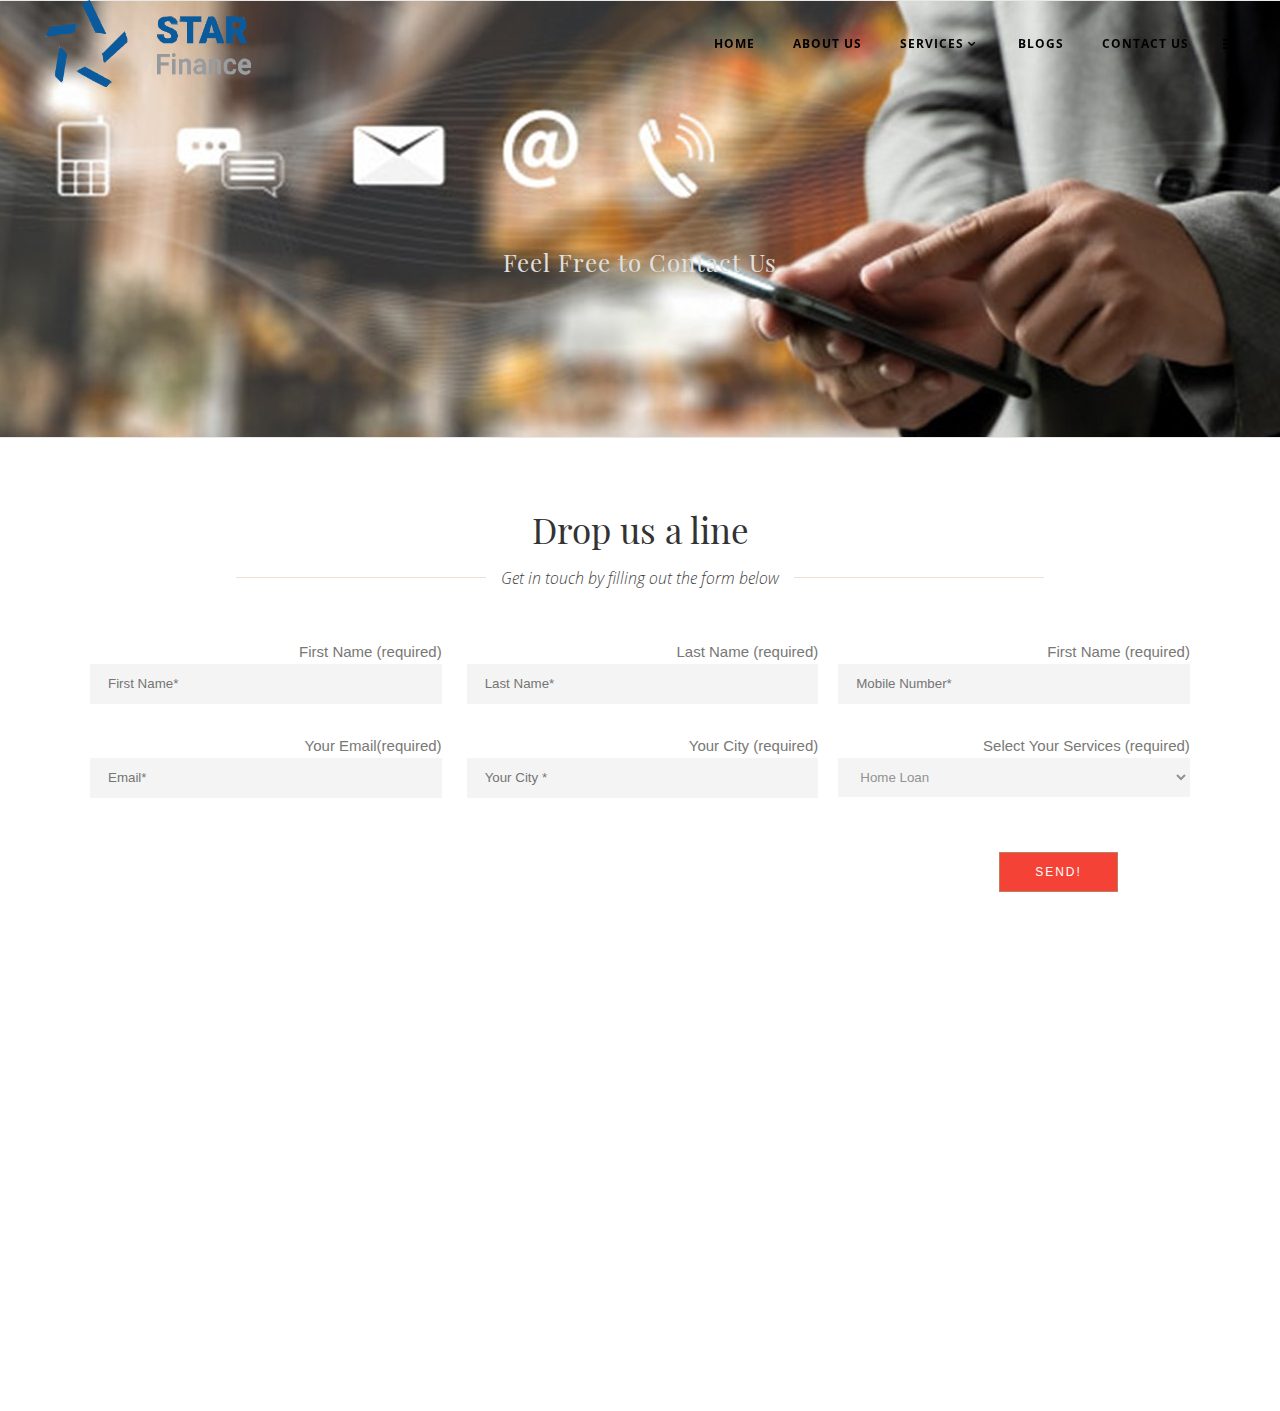
<file: feel-free-to-contact-us/index.htm>
﻿	<!DOCTYPE html>
<html lang="en-US">
<head>

    	
            
            
        <meta charset="UTF-8">
        
        <link rel="profile" href="../xfn/11.html">
        <link rel="pingback" href="https://www.Star Finance.in/xmlrpc.php">
                    <meta name="viewport" content="width=device-width,initial-scale=1,user-scalable=no">
        <!-- Global site tag (gtag.js) - Google Analytics -->
<script async="" src="../gtag/js.js?id=UA-188354804-1">
</script>
<script>
  window.dataLayer = window.dataLayer || [];
  function gtag(){dataLayer.push(arguments);}
  gtag('js', new Date());

  gtag('config', 'UA-188354804-1');
</script>
	<meta name='robots' content='index, follow, max-image-preview:large, max-snippet:-1, max-video-preview:-1'>
<!-- Optimized by SG Optimizer plugin version - 5.7.16 -->
	<!-- This site is optimized with the Yoast SEO plugin v15.9.2 - https://yoast.com/wordpress/plugins/seo/ -->
	<title>Feel Free to Contact Us - My Wordpress</title><link rel="preconnect" href="https://fonts.gstatic.com/" crossorigin/=""><style type="text/css">@font-face {
  font-family: 'Merriweather';
  font-style: italic;
  font-weight: 300;
  font-display: swap;
  src: url(../s/merriweather/v22/u-4l0qyriQwlOrhSvowK_l5-eR7lXff2jvk.ttf) format('truetype');
}
@font-face {
  font-family: 'Merriweather';
  font-style: italic;
  font-weight: 400;
  font-display: swap;
  src: url(../s/merriweather/v22/u-4m0qyriQwlOrhSvowK_l5-eRZAf-c.ttf) format('truetype');
}
@font-face {
  font-family: 'Merriweather';
  font-style: italic;
  font-weight: 700;
  font-display: swap;
  src: url(../s/merriweather/v22/u-4l0qyriQwlOrhSvowK_l5-eR71Wvf2jvk.ttf) format('truetype');
}
@font-face {
  font-family: 'Merriweather';
  font-style: italic;
  font-weight: 900;
  font-display: swap;
  src: url(../s/merriweather/v22/u-4l0qyriQwlOrhSvowK_l5-eR7NWPf2jvk.ttf) format('truetype');
}
@font-face {
  font-family: 'Merriweather';
  font-style: normal;
  font-weight: 300;
  font-display: swap;
  src: url(../s/merriweather/v22/u-4n0qyriQwlOrhSvowK_l521wRZVsf_.ttf) format('truetype');
}
@font-face {
  font-family: 'Merriweather';
  font-style: normal;
  font-weight: 400;
  font-display: swap;
  src: url(../s/merriweather/v22/u-440qyriQwlOrhSvowK_l5-ciZJ.ttf) format('truetype');
}
@font-face {
  font-family: 'Merriweather';
  font-style: normal;
  font-weight: 700;
  font-display: swap;
  src: url(../s/merriweather/v22/u-4n0qyriQwlOrhSvowK_l52xwNZVsf_.ttf) format('truetype');
}
@font-face {
  font-family: 'Merriweather';
  font-style: normal;
  font-weight: 900;
  font-display: swap;
  src: url(../s/merriweather/v22/u-4n0qyriQwlOrhSvowK_l52_wFZVsf_.ttf) format('truetype');
}
@font-face {
  font-family: 'Open Sans';
  font-style: italic;
  font-weight: 300;
  font-display: swap;
  src: url(../s/opensans/v20/memnYaGs126MiZpBA-UFUKWyV9hlIqY.ttf) format('truetype');
}
@font-face {
  font-family: 'Open Sans';
  font-style: italic;
  font-weight: 400;
  font-display: swap;
  src: url(../s/opensans/v20/mem6YaGs126MiZpBA-UFUK0Xdcg.ttf) format('truetype');
}
@font-face {
  font-family: 'Open Sans';
  font-style: italic;
  font-weight: 600;
  font-display: swap;
  src: url(../s/opensans/v20/memnYaGs126MiZpBA-UFUKXGUdhlIqY.ttf) format('truetype');
}
@font-face {
  font-family: 'Open Sans';
  font-style: italic;
  font-weight: 700;
  font-display: swap;
  src: url(../s/opensans/v20/memnYaGs126MiZpBA-UFUKWiUNhlIqY.ttf) format('truetype');
}
@font-face {
  font-family: 'Open Sans';
  font-style: italic;
  font-weight: 800;
  font-display: swap;
  src: url(../s/opensans/v20/memnYaGs126MiZpBA-UFUKW-U9hlIqY.ttf) format('truetype');
}
@font-face {
  font-family: 'Open Sans';
  font-style: normal;
  font-weight: 300;
  font-display: swap;
  src: url(../s/opensans/v20/mem5YaGs126MiZpBA-UN_r8OXOhs.ttf) format('truetype');
}
@font-face {
  font-family: 'Open Sans';
  font-style: normal;
  font-weight: 400;
  font-display: swap;
  src: url(../s/opensans/v20/mem8YaGs126MiZpBA-UFW50e.ttf) format('truetype');
}
@font-face {
  font-family: 'Open Sans';
  font-style: normal;
  font-weight: 600;
  font-display: swap;
  src: url(../s/opensans/v20/mem5YaGs126MiZpBA-UNirkOXOhs.ttf) format('truetype');
}
@font-face {
  font-family: 'Open Sans';
  font-style: normal;
  font-weight: 700;
  font-display: swap;
  src: url(../s/opensans/v20/mem5YaGs126MiZpBA-UN7rgOXOhs.ttf) format('truetype');
}
@font-face {
  font-family: 'Open Sans';
  font-style: normal;
  font-weight: 800;
  font-display: swap;
  src: url(../s/opensans/v20/mem5YaGs126MiZpBA-UN8rsOXOhs.ttf) format('truetype');
}
@font-face {
  font-family: 'Playfair Display';
  font-style: italic;
  font-weight: 400;
  font-display: swap;
  src: url(../s/playfairdisplay/v22/nuFRD-vYSZviVYUb_rj3ij__anPXDTnCjmHKM4nYO7KN_qiTXt_A_A.ttf) format('truetype');
}
@font-face {
  font-family: 'Playfair Display';
  font-style: italic;
  font-weight: 500;
  font-display: swap;
  src: url(../s/playfairdisplay/v22/nuFRD-vYSZviVYUb_rj3ij__anPXDTnCjmHKM4nYO7KN_pqTXt_A_A.ttf) format('truetype');
}
@font-face {
  font-family: 'Playfair Display';
  font-style: italic;
  font-weight: 600;
  font-display: swap;
  src: url(../s/playfairdisplay/v22/nuFRD-vYSZviVYUb_rj3ij__anPXDTnCjmHKM4nYO7KN_naUXt_A_A.ttf) format('truetype');
}
@font-face {
  font-family: 'Playfair Display';
  font-style: italic;
  font-weight: 700;
  font-display: swap;
  src: url(../s/playfairdisplay/v22/nuFRD-vYSZviVYUb_rj3ij__anPXDTnCjmHKM4nYO7KN_k-UXt_A_A.ttf) format('truetype');
}
@font-face {
  font-family: 'Playfair Display';
  font-style: italic;
  font-weight: 800;
  font-display: swap;
  src: url(../s/playfairdisplay/v22/nuFRD-vYSZviVYUb_rj3ij__anPXDTnCjmHKM4nYO7KN_iiUXt_A_A.ttf) format('truetype');
}
@font-face {
  font-family: 'Playfair Display';
  font-style: italic;
  font-weight: 900;
  font-display: swap;
  src: url(../s/playfairdisplay/v22/nuFRD-vYSZviVYUb_rj3ij__anPXDTnCjmHKM4nYO7KN_gGUXt_A_A.ttf) format('truetype');
}
@font-face {
  font-family: 'Playfair Display';
  font-style: normal;
  font-weight: 400;
  font-display: swap;
  src: url(../s/playfairdisplay/v22/nuFvD-vYSZviVYUb_rj3ij__anPXJzDwcbmjWBN2PKdFvXDZbtY.ttf) format('truetype');
}
@font-face {
  font-family: 'Playfair Display';
  font-style: normal;
  font-weight: 500;
  font-display: swap;
  src: url(../s/playfairdisplay/v22/nuFvD-vYSZviVYUb_rj3ij__anPXJzDwcbmjWBN2PKd3vXDZbtY.ttf) format('truetype');
}
@font-face {
  font-family: 'Playfair Display';
  font-style: normal;
  font-weight: 600;
  font-display: swap;
  src: url(../s/playfairdisplay/v22/nuFvD-vYSZviVYUb_rj3ij__anPXJzDwcbmjWBN2PKebunDZbtY.ttf) format('truetype');
}
@font-face {
  font-family: 'Playfair Display';
  font-style: normal;
  font-weight: 700;
  font-display: swap;
  src: url(../s/playfairdisplay/v22/nuFvD-vYSZviVYUb_rj3ij__anPXJzDwcbmjWBN2PKeiunDZbtY.ttf) format('truetype');
}
@font-face {
  font-family: 'Playfair Display';
  font-style: normal;
  font-weight: 800;
  font-display: swap;
  src: url(../s/playfairdisplay/v22/nuFvD-vYSZviVYUb_rj3ij__anPXJzDwcbmjWBN2PKfFunDZbtY.ttf) format('truetype');
}
@font-face {
  font-family: 'Playfair Display';
  font-style: normal;
  font-weight: 900;
  font-display: swap;
  src: url(../s/playfairdisplay/v22/nuFvD-vYSZviVYUb_rj3ij__anPXJzDwcbmjWBN2PKfsunDZbtY.ttf) format('truetype');
}
@font-face {
  font-family: 'Raleway';
  font-style: italic;
  font-weight: 100;
  font-display: swap;
  src: url(../s/raleway/v22/1Pt_g8zYS_SKggPNyCgSQamb1W0lwk4S4WjNDr0fJQ.ttf) format('truetype');
}
@font-face {
  font-family: 'Raleway';
  font-style: italic;
  font-weight: 200;
  font-display: swap;
  src: url(../s/raleway/v22/1Pt_g8zYS_SKggPNyCgSQamb1W0lwk4S4ejMDr0fJQ.ttf) format('truetype');
}
@font-face {
  font-family: 'Raleway';
  font-style: italic;
  font-weight: 300;
  font-display: swap;
  src: url(../s/raleway/v22/1Pt_g8zYS_SKggPNyCgSQamb1W0lwk4S4TbMDr0fJQ.ttf) format('truetype');
}
@font-face {
  font-family: 'Raleway';
  font-style: italic;
  font-weight: 400;
  font-display: swap;
  src: url(../s/raleway/v22/1Pt_g8zYS_SKggPNyCgSQamb1W0lwk4S4WjMDr0fJQ.ttf) format('truetype');
}
@font-face {
  font-family: 'Raleway';
  font-style: italic;
  font-weight: 500;
  font-display: swap;
  src: url(../s/raleway/v22/1Pt_g8zYS_SKggPNyCgSQamb1W0lwk4S4VrMDr0fJQ.ttf) format('truetype');
}
@font-face {
  font-family: 'Raleway';
  font-style: italic;
  font-weight: 600;
  font-display: swap;
  src: url(../s/raleway/v22/1Pt_g8zYS_SKggPNyCgSQamb1W0lwk4S4bbLDr0fJQ.ttf) format('truetype');
}
@font-face {
  font-family: 'Raleway';
  font-style: italic;
  font-weight: 700;
  font-display: swap;
  src: url(../s/raleway/v22/1Pt_g8zYS_SKggPNyCgSQamb1W0lwk4S4Y_LDr0fJQ.ttf) format('truetype');
}
@font-face {
  font-family: 'Raleway';
  font-style: italic;
  font-weight: 800;
  font-display: swap;
  src: url(../s/raleway/v22/1Pt_g8zYS_SKggPNyCgSQamb1W0lwk4S4ejLDr0fJQ.ttf) format('truetype');
}
@font-face {
  font-family: 'Raleway';
  font-style: italic;
  font-weight: 900;
  font-display: swap;
  src: url(../s/raleway/v22/1Pt_g8zYS_SKggPNyCgSQamb1W0lwk4S4cHLDr0fJQ.ttf) format('truetype');
}
@font-face {
  font-family: 'Raleway';
  font-style: normal;
  font-weight: 100;
  font-display: swap;
  src: url(../s/raleway/v22/1Ptxg8zYS_SKggPN4iEgvnHyvveLxVvao7CGPrQ.ttf) format('truetype');
}
@font-face {
  font-family: 'Raleway';
  font-style: normal;
  font-weight: 200;
  font-display: swap;
  src: url(../s/raleway/v22/1Ptxg8zYS_SKggPN4iEgvnHyvveLxVtaorCGPrQ.ttf) format('truetype');
}
@font-face {
  font-family: 'Raleway';
  font-style: normal;
  font-weight: 300;
  font-display: swap;
  src: url(../s/raleway/v22/1Ptxg8zYS_SKggPN4iEgvnHyvveLxVuEorCGPrQ.ttf) format('truetype');
}
@font-face {
  font-family: 'Raleway';
  font-style: normal;
  font-weight: 400;
  font-display: swap;
  src: url(../s/raleway/v22/1Ptxg8zYS_SKggPN4iEgvnHyvveLxVvaorCGPrQ.ttf) format('truetype');
}
@font-face {
  font-family: 'Raleway';
  font-style: normal;
  font-weight: 500;
  font-display: swap;
  src: url(../s/raleway/v22/1Ptxg8zYS_SKggPN4iEgvnHyvveLxVvoorCGPrQ.ttf) format('truetype');
}
@font-face {
  font-family: 'Raleway';
  font-style: normal;
  font-weight: 600;
  font-display: swap;
  src: url(../s/raleway/v22/1Ptxg8zYS_SKggPN4iEgvnHyvveLxVsEpbCGPrQ.ttf) format('truetype');
}
@font-face {
  font-family: 'Raleway';
  font-style: normal;
  font-weight: 700;
  font-display: swap;
  src: url(../s/raleway/v22/1Ptxg8zYS_SKggPN4iEgvnHyvveLxVs9pbCGPrQ.ttf) format('truetype');
}
@font-face {
  font-family: 'Raleway';
  font-style: normal;
  font-weight: 800;
  font-display: swap;
  src: url(../s/raleway/v22/1Ptxg8zYS_SKggPN4iEgvnHyvveLxVtapbCGPrQ.ttf) format('truetype');
}
@font-face {
  font-family: 'Raleway';
  font-style: normal;
  font-weight: 900;
  font-display: swap;
  src: url(../s/raleway/v22/1Ptxg8zYS_SKggPN4iEgvnHyvveLxVtzpbCGPrQ.ttf) format('truetype');
}
@font-face {
  font-family: 'Roboto';
  font-style: italic;
  font-weight: 100;
  font-display: swap;
  src: url(../s/roboto/v27/KFOiCnqEu92Fr1Mu51QrEz4dKg.ttf) format('truetype');
}
@font-face {
  font-family: 'Roboto';
  font-style: italic;
  font-weight: 300;
  font-display: swap;
  src: url(../s/roboto/v27/KFOjCnqEu92Fr1Mu51TjASc0CsE.ttf) format('truetype');
}
@font-face {
  font-family: 'Roboto';
  font-style: italic;
  font-weight: 400;
  font-display: swap;
  src: url(../s/roboto/v27/KFOkCnqEu92Fr1Mu51xGIzc.ttf) format('truetype');
}
@font-face {
  font-family: 'Roboto';
  font-style: italic;
  font-weight: 500;
  font-display: swap;
  src: url(../s/roboto/v27/KFOjCnqEu92Fr1Mu51S7ACc0CsE.ttf) format('truetype');
}
@font-face {
  font-family: 'Roboto';
  font-style: italic;
  font-weight: 700;
  font-display: swap;
  src: url(../s/roboto/v27/KFOjCnqEu92Fr1Mu51TzBic0CsE.ttf) format('truetype');
}
@font-face {
  font-family: 'Roboto';
  font-style: italic;
  font-weight: 900;
  font-display: swap;
  src: url(../s/roboto/v27/KFOjCnqEu92Fr1Mu51TLBCc0CsE.ttf) format('truetype');
}
@font-face {
  font-family: 'Roboto';
  font-style: normal;
  font-weight: 100;
  font-display: swap;
  src: url(../s/roboto/v27/KFOkCnqEu92Fr1MmgVxGIzc.ttf) format('truetype');
}
@font-face {
  font-family: 'Roboto';
  font-style: normal;
  font-weight: 300;
  font-display: swap;
  src: url(../s/roboto/v27/KFOlCnqEu92Fr1MmSU5fChc9.ttf) format('truetype');
}
@font-face {
  font-family: 'Roboto';
  font-style: normal;
  font-weight: 400;
  font-display: swap;
  src: url(../s/roboto/v27/KFOmCnqEu92Fr1Mu7GxP.ttf) format('truetype');
}
@font-face {
  font-family: 'Roboto';
  font-style: normal;
  font-weight: 500;
  font-display: swap;
  src: url(../s/roboto/v27/KFOlCnqEu92Fr1MmEU9fChc9.ttf) format('truetype');
}
@font-face {
  font-family: 'Roboto';
  font-style: normal;
  font-weight: 700;
  font-display: swap;
  src: url(../s/roboto/v27/KFOlCnqEu92Fr1MmWUlfChc9.ttf) format('truetype');
}
@font-face {
  font-family: 'Roboto';
  font-style: normal;
  font-weight: 900;
  font-display: swap;
  src: url(../s/roboto/v27/KFOlCnqEu92Fr1MmYUtfChc9.ttf) format('truetype');
}
</style><link rel="stylesheet" id="siteground-optimizer-combined-css-7b8e44ada39e072d6feac485a99a2e54" href="../wp-content/uploads/siteground-optimizer-assets/siteground-optimizer-combined-css-7b8e44ada39e072d6feac485a99a2e54.css" media="all">
	<link rel="canonical" href="index.htm">
	<meta property="og:locale" content="en_US">
	<meta property="og:type" content="article">
	<meta property="og:title" content="Feel Free to Contact Us - My Wordpress">
	<meta property="og:url" content="https://www.Star Finance.in/feel-free-to-contact-us/">
	<meta property="og:site_name" content="My Wordpress">
	<meta property="article:modified_time" content="2020-07-22T08:35:49+00:00">
	<meta name="twitter:card" content="summary_large_image">
	<meta name="twitter:label1" content="Est. reading time">
	<meta name="twitter:data1" content="1 minute">
	<script type="application/ld+json" class="yoast-schema-graph">{"@context":"https://schema.org","@graph":[{"@type":"WebSite","@id":"https://www.Star Finance.in/#website","url":"https://www.Star Finance.in/","name":"My Wordpress","description":"Just another WordPress site","potentialAction":[{"@type":"SearchAction","target":"https://www.Star Finance.in/?s={search_term_string}","query-input":"required name=search_term_string"}],"inLanguage":"en-US"},{"@type":"WebPage","@id":"https://www.Star Finance.in/feel-free-to-contact-us/#webpage","url":"https://www.Star Finance.in/feel-free-to-contact-us/","name":"Feel Free to Contact Us - My Wordpress","isPartOf":{"@id":"https://www.Star Finance.in/#website"},"datePublished":"2015-07-27T12:53:53+00:00","dateModified":"2020-07-22T08:35:49+00:00","breadcrumb":{"@id":"https://www.Star Finance.in/feel-free-to-contact-us/#breadcrumb"},"inLanguage":"en-US","potentialAction":[{"@type":"ReadAction","target":["https://www.Star Finance.in/feel-free-to-contact-us/"]}]},{"@type":"BreadcrumbList","@id":"https://www.Star Finance.in/feel-free-to-contact-us/#breadcrumb","itemListElement":[{"@type":"ListItem","position":1,"item":{"@type":"WebPage","@id":"https://www.Star Finance.in/","url":"https://www.Star Finance.in/","name":"Home"}},{"@type":"ListItem","position":2,"item":{"@type":"WebPage","@id":"https://www.Star Finance.in/feel-free-to-contact-us/","url":"https://www.Star Finance.in/feel-free-to-contact-us/","name":"Feel Free to Contact Us"}}]}]}</script>
	<!-- / Yoast SEO plugin. -->


<link rel='dns-prefetch' href='//fonts.googleapis.com'>
<link rel='dns-prefetch' href='../index-1.htm'>
<link rel="alternate" type="application/rss+xml" title="My Wordpress &raquo; Feed" href="../feed/index.htm.rss">
<link rel="alternate" type="application/rss+xml" title="My Wordpress &raquo; Comments Feed" href="../comments/feed/index.htm.rss">
<link rel="alternate" type="application/rss+xml" title="My Wordpress &raquo; Feel Free to Contact Us Comments Feed" href="feed/index.htm.rss">
		<script type="text/javascript">
			window._wpemojiSettings = {"baseUrl":"https:\/\/s.w.org\/images\/core\/emoji\/13.0.1\/72x72\/","ext":".png","svgUrl":"https:\/\/s.w.org\/images\/core\/emoji\/13.0.1\/svg\/","svgExt":".svg","source":{"concatemoji":"https:\/\/www.Star Finance.in\/wp-includes\/js\/wp-emoji-release.min.js?ver=5.7.2"}};
			!function(e,a,t){var n,r,o,i=a.createElement("canvas"),p=i.getContext&&i.getContext("2d");function s(e,t){var a=String.fromCharCode;p.clearRect(0,0,i.width,i.height),p.fillText(a.apply(this,e),0,0);e=i.toDataURL();return p.clearRect(0,0,i.width,i.height),p.fillText(a.apply(this,t),0,0),e===i.toDataURL()}function c(e){var t=a.createElement("script");t.src=e,t.defer=t.type="text/javascript",a.getElementsByTagName("head")[0].appendChild(t)}for(o=Array("flag","emoji"),t.supports={everything:!0,everythingExceptFlag:!0},r=0;r<o.length;r++)t.supports[o[r]]=function(e){if(!p||!p.fillText)return!1;switch(p.textBaseline="top",p.font="600 32px Arial",e){case"flag":return s([127987,65039,8205,9895,65039],[127987,65039,8203,9895,65039])?!1:!s([55356,56826,55356,56819],[55356,56826,8203,55356,56819])&&!s([55356,57332,56128,56423,56128,56418,56128,56421,56128,56430,56128,56423,56128,56447],[55356,57332,8203,56128,56423,8203,56128,56418,8203,56128,56421,8203,56128,56430,8203,56128,56423,8203,56128,56447]);case"emoji":return!s([55357,56424,8205,55356,57212],[55357,56424,8203,55356,57212])}return!1}(o[r]),t.supports.everything=t.supports.everything&&t.supports[o[r]],"flag"!==o[r]&&(t.supports.everythingExceptFlag=t.supports.everythingExceptFlag&&t.supports[o[r]]);t.supports.everythingExceptFlag=t.supports.everythingExceptFlag&&!t.supports.flag,t.DOMReady=!1,t.readyCallback=function(){t.DOMReady=!0},t.supports.everything||(n=function(){t.readyCallback()},a.addEventListener?(a.addEventListener("DOMContentLoaded",n,!1),e.addEventListener("load",n,!1)):(e.attachEvent("onload",n),a.attachEvent("onreadystatechange",function(){"complete"===a.readyState&&t.readyCallback()})),(n=t.source||{}).concatemoji?c(n.concatemoji):n.wpemoji&&n.twemoji&&(c(n.twemoji),c(n.wpemoji)))}(window,document,window._wpemojiSettings);
		</script>
		<style type="text/css">
img.wp-smiley,
img.emoji {
	display: inline !important;
	border: none !important;
	box-shadow: none !important;
	height: 1em !important;
	width: 1em !important;
	margin: 0 .07em !important;
	vertical-align: -0.1em !important;
	background: none !important;
	padding: 0 !important;
}
</style>
	


<style id='bokez_frontend-inline-css' type='text/css'>

		
			.bokez-row .bokez-row-container{
				max-width: 100% !important;
			}
			
		
</style>






<style id='hudson-edge-style-dynamic-inline-css' type='text/css'>
input.wpcf7-form-control.wpcf7-submit{background-color: #F44336 !important;}
.table td{text-align:left; padding: 8px 10px !important ; border: 1px solid #ccc;}
.table {
    width: 100%;
    color: #212529;
    border: 1px solid #bdbdbd;
    border-collapse: collapse;
    margin-top: 1rem;
}
.table-striped tbody tr:nth-of-type(odd) {
    background-color: rgba(0,0,0,.05);
}
.edgt_accordion_holder .ui-accordion-header .accordion_mark{background-color: #F44336 !important;}
.light:not(.sticky) nav.main_menu>ul>li>a, .light.header_style_on_scroll nav.main_menu>ul>li>a{ color: #3e3e3e;}
.edgt_tabs.with_borders.disable_margin .tabs-nav li, .edgt_tabs.border_arround_active_tab .tabs-nav li, .edgt_tabs.default .tabs-nav li {background: #a5a434;  margin-right: 5px;  border-radius: 10px;}
.edgt_tabs .tabs-nav li a{color:#fff;}
.edgt_tabs .tabs-nav li.active{background:#f46a38;}
.edgt_tabs .tabs-nav li.active a, .edgt_tabs .tabs-nav li:hover a{color:#fff;}
.ogbg{background:#f46a38; font-weight:bold; color:#fff}
</style>











<!--[if lt IE 9]>
<link rel='stylesheet' id='vc_lte_ie9-css'  href='https://www.Star Finance.in/wp-content/plugins/js_composer/assets/css/vc_lte_ie9.min.css?ver=6.0.5' type='text/css' media='screen' />
<![endif]-->
<script type='text/javascript' id='layerslider-greensock-js-extra'>
/* <![CDATA[ */
var LS_Meta = {"v":"6.9.1"};
/* ]]> */
</script>
<script defer="" type='text/javascript' src='../wp-content/plugins/LayerSlider/static/layerslider/js/greensock.js?ver=1.19.0' id='layerslider-greensock-js'></script>
<script type='text/javascript' src='../wp-includes/js/jquery/jquery.min.js?ver=3.5.1' id='jquery-core-js'></script>
<script type='text/javascript' src='../wp-includes/js/jquery/jquery-migrate.min.js?ver=3.3.2' id='jquery-migrate-js'></script>
<script defer="" type='text/javascript' src='../wp-content/plugins/LayerSlider/static/layerslider/js/layerslider.kreaturamedia.jquery.js?ver=6.9.1' id='layerslider-js'></script>
<script defer="" type='text/javascript' src='../wp-content/plugins/LayerSlider/static/layerslider/js/layerslider.transitions.js?ver=6.9.1' id='layerslider-transitions-js'></script>
<meta name="generator" content="Powered by LayerSlider 6.9.1 - Multi-Purpose, Responsive, Parallax, Mobile-Friendly Slider Plugin for WordPress.">
<!-- LayerSlider updates and docs at: https://layerslider.kreaturamedia.com -->
<link rel="https://api.w.org/" href="../wp-json/index.htm.json"><link rel="alternate" type="application/json" href="../wp-json/wp/v2/pages/16614.json"><link rel="EditURI" type="application/rsd+xml" title="RSD" href="../xmlrpc.php.xml?rsd">
<link rel="wlwmanifest" type="application/wlwmanifest+xml" href="../wp-includes/wlwmanifest.xml"> 
<meta name="generator" content="WordPress 5.7.2">
<link rel='shortlink' href='index.htm?p=16614'>
<link rel="alternate" type="application/json+oembed" href="../wp-json/oembed/1.0/embed-8.json?url=https%3A%2F%2Fwww.Star Finance.in%2Ffeel-free-to-contact-us%2F">
<link rel="alternate" type="text/xml+oembed" href="../wp-json/oembed/1.0/embed-8.xml?url=https%3A%2F%2Fwww.Star Finance.in%2Ffeel-free-to-contact-us%2F&#038;format=xml">
<meta name="generator" content="Powered by WPBakery Page Builder - drag and drop page builder for WordPress.">
<link rel="icon" href="../wp-content/uploads/2020/05/cropped-1588706532314-32x32.png" sizes="32x32">
<link rel="icon" href="../wp-content/uploads/2020/05/cropped-1588706532314-192x192.png" sizes="192x192">
<link rel="apple-touch-icon" href="../wp-content/uploads/2020/05/cropped-1588706532314-180x180.png">
<meta name="msapplication-TileImage" content="https://www.Star Finance.in/wp-content/uploads/2020/05/cropped-1588706532314-270x270.png">


<style>
    .table-responsive table{
        border-collapse: collapse;
        border-spacing: 0;
        table-layout: auto;
        padding: 0;
        width: 100%;
        max-width: 100%;
        margin: 0 auto 20px auto;
    }

    .table-responsive {
        overflow-x: auto;
        min-height: 0.01%;
        margin-bottom: 20px;
    }

    .table-responsive::-webkit-scrollbar {
        width: 10px;
        height: 10px;
    }
    .table-responsive::-webkit-scrollbar-thumb {
        background: #dddddd;
        border-radius: 2px;
    }
    .table-responsive::-webkit-scrollbar-track-piece {
        background: #fff;
    }

    @media (max-width: 992px) {
        .table-responsive table{
            width: auto!important;
            margin:0 auto 15px auto!important;
        }
    }

    @media screen and (max-width: 767px) {
        .table-responsive {
            width: 100%;
            margin-bottom: 15px;
            overflow-y: hidden;
            -ms-overflow-style: -ms-autohiding-scrollbar;
        }
        .table-responsive::-webkit-scrollbar {
            width: 5px;
            height: 5px;
        }

    }


    @media screen and (min-width: 1200px) {
        .table-responsive .table {
            max-width: 100%!important;
        }
    }
    .wprt-container .table > thead > tr > th,
    .wprt-container .table > tbody > tr > th,
    .wprt-container .table > tfoot > tr > th,
    .wprt-container .table > thead > tr > td,
    .wprt-container .table > tbody > tr > td,
    .wprt-container .table > tfoot > tr > td,
    .wprt-container .table > tr > td{
        border: 1px solid #dddddd!important;
    }

    .wprt-container .table > thead > tr > th,
    .wprt-container .table > tbody > tr > th,
    .wprt-container .table > tfoot > tr > th,
    .wprt-container .table > thead > tr > td,
    .wprt-container .table > tbody > tr > td,
    .wprt-container .table > tfoot > tr > td,
    .wprt-container .table > tr > td{
        padding-top: 8px!important;
        padding-right: 8px!important;
        padding-bottom: 8px!important;
        padding-left: 8px!important;
        vertical-align: middle;
        text-align: center;
    }

    .wprt-container .table-responsive .table tr:nth-child(odd) {
        background-color: #fff!important;
    }

    .wprt-container .table-responsive .table tr:nth-child(even){
        background-color: #f9f9f9!important;
    }

    .wprt-container .table-responsive .table thead+tbody tr:nth-child(even) {
        background-color: #fff!important;
    }

    .wprt-container .table-responsive .table thead+tbody tr:nth-child(odd){
        background-color: #f9f9f9!important;
    }
    
    
    .table-responsive table p {
        margin: 0!important;
        padding: 0!important;
    }

    .table-responsive table tbody tr td, .table-responsive table tbody tr th{
        background-color: inherit!important;
    }

</style>

    <noscript><style> .wpb_animate_when_almost_visible { opacity: 1; }</style></noscript></head>

<body class="page-template page-template-full_width page-template-full_width-php page page-id-16614 edgt-core-1.2  hudson-ver-3.1  vertical_menu_with_scroll smooth_scroll side_menu_slide_with_content width_270 wpb-js-composer js-comp-ver-6.0.5 vc_responsive">

    
            <section class="side_menu right">
                <div class="close_side_menu_holder">
            <div class="close_side_menu_holder_inner">
                <a href="#" target="_self" class="close_side_menu">
                    <span aria-hidden="true" class="icon_close"></span>
                </a></div>
        </div>
        <div id="nav_menu-2" class="widget widget_nav_menu posts_holder"><h4>Menu</h4><div class="menu-sidemenu-container"><ul id="menu-sidemenu" class="menu"><li id="menu-item-20251" class="menu-item menu-item-type-post_type menu-item-object-page menu-item-20251"><a href="../home-loan/index.htm">Home Loan</a></li>
<li id="menu-item-20250" class="menu-item menu-item-type-post_type menu-item-object-page menu-item-20250"><a href="../home-loan-balance-transfer/index.htm">Home Loan Balance Transfer</a></li>
<li id="menu-item-20249" class="menu-item menu-item-type-post_type menu-item-object-page menu-item-20249"><a href="../loan-against-property/index.htm">Loan Against Property</a></li>
<li id="menu-item-20248" class="menu-item menu-item-type-post_type menu-item-object-page menu-item-20248"><a href="../personal-loan/index.htm">Personal Loan</a></li>
<li id="menu-item-20247" class="menu-item menu-item-type-post_type menu-item-object-page menu-item-20247"><a href="../business-loan/index.htm">Business Loan</a></li>
</ul></div></div>    </section>

<div class="wrapper">
    <div class="wrapper_inner">

        




			<header class="page_header transparent scrolled_not_transparent dark header_style_on_scroll stick">
			<div class="header_inner clearfix">
				

			<div class="header_top_bottom_holder">
								<div class="header_bottom  header_full_width clearfix " style="background-color:rgba(255, 255, 255, 0);">
																			<div class="header_inner_left">
																									<div class="mobile_menu_button">
										<span>
											<i class="edgt_icon_font_awesome fa fa-bars "></i>										</span>
									</div>
								


																	<div class="logo_wrapper">
																				<div class="edgt_logo"><a href="../index.htm"><img class="normal" src="../wp-content/uploads/2020/05/logo-new.png" alt="Logo"><img class="light" src="../wp-content/uploads/2020/05/logo-new.png" alt="Logo"><img class="dark" src="../wp-content/uploads/2020/05/logo-new.png" alt="Logo"><img class="sticky" src="../wp-content/uploads/2020/05/logo-new.png" alt="Logo"><img class="mobile" src="../wp-content/uploads/2020/05/logo-new.png" alt="Logo"></a></div>
																			</div>
								

																							</div>
																																							<div class="header_inner_right">
										<div class="side_menu_button_wrapper right">
																						<div class="side_menu_button">

											
																																					<a class="side_menu_button_link normal" href="javascript:void(0)">
													<i class="edgt_icon_font_awesome fa fa-bars "></i></a>
																							</div>
										</div>
									</div>
																																<nav class="main_menu drop_down   right">
									<ul id="menu-home" class=""><li id="nav-menu-item-20062" class="menu-item menu-item-type-post_type menu-item-object-page menu-item-home  narrow"><a href="../index.htm" class=""><span class="item_inner"><span class="item_text">Home</span></span><span class="plus"></span><span class="animated_line"></span></a></li>
<li id="nav-menu-item-20063" class="menu-item menu-item-type-post_type menu-item-object-page  narrow"><a href="../about-us/index.htm" class=""><span class="item_inner"><span class="item_text">About Us</span></span><span class="plus"></span><span class="animated_line"></span></a></li>
<li id="nav-menu-item-20064" class="menu-item menu-item-type-custom menu-item-object-custom menu-item-has-children  has_sub narrow"><a href="#" class=""><span class="item_inner"><span class="item_text">Services</span><i class="edgt_menu_arrow fa fa-angle-down"></i></span><span class="plus"></span><span class="animated_line"></span></a>
<div class="second"><div class="inner"><ul>
	<li id="nav-menu-item-20252" class="menu-item menu-item-type-post_type menu-item-object-page "><a href="../home-loan/index.htm" class=""><span class="item_inner"><span class="item_text">Home Loan</span></span><span class="plus"></span><span class="animated_line"></span></a></li>
	<li id="nav-menu-item-20253" class="menu-item menu-item-type-post_type menu-item-object-page "><a href="../home-loan-balance-transfer/index.htm" class=""><span class="item_inner"><span class="item_text">Home Loan Balance Transfer</span></span><span class="plus"></span><span class="animated_line"></span></a></li>
	<li id="nav-menu-item-20254" class="menu-item menu-item-type-post_type menu-item-object-page "><a href="../loan-against-property/index.htm" class=""><span class="item_inner"><span class="item_text">Loan Against Property</span></span><span class="plus"></span><span class="animated_line"></span></a></li>
	<li id="nav-menu-item-20255" class="menu-item menu-item-type-post_type menu-item-object-page "><a href="../personal-loan/index.htm" class=""><span class="item_inner"><span class="item_text">Personal Loan</span></span><span class="plus"></span><span class="animated_line"></span></a></li>
	<li id="nav-menu-item-20256" class="menu-item menu-item-type-post_type menu-item-object-page "><a href="../business-loan/index.htm" class=""><span class="item_inner"><span class="item_text">Business Loan</span></span><span class="plus"></span><span class="animated_line"></span></a></li>
</ul></div></div>
</li>
<li id="nav-menu-item-20260" class="menu-item menu-item-type-post_type menu-item-object-page  narrow"><a href="../blogs/index.htm" class=""><span class="item_inner"><span class="item_text">Blogs</span></span><span class="plus"></span><span class="animated_line"></span></a></li>
<li id="nav-menu-item-20257" class="menu-item menu-item-type-post_type menu-item-object-page current-menu-item page_item page-item-16614 current_page_item active narrow"><a href="index.htm" class=" current "><span class="item_inner"><span class="item_text">Contact Us</span></span><span class="plus"></span><span class="animated_line"></span></a></li>
</ul>								</nav>
																																							<nav class="mobile_menu">
									<ul id="menu-home-1" class=""><li id="mobile-menu-item-20062" class="menu-item menu-item-type-post_type menu-item-object-page menu-item-home  level0"><a href="../index.htm" class=""><span>Home</span></a><span class="mobile_arrow"><i class="fa fa-angle-right"></i><i class="fa fa-angle-down"></i></span></li>
<li id="mobile-menu-item-20063" class="menu-item menu-item-type-post_type menu-item-object-page  level0"><a href="../about-us/index.htm" class=""><span>About Us</span></a><span class="mobile_arrow"><i class="fa fa-angle-right"></i><i class="fa fa-angle-down"></i></span></li>
<li id="mobile-menu-item-20064" class="menu-item menu-item-type-custom menu-item-object-custom menu-item-has-children  has_sub level0"><a href="#" class=""><span>Services</span></a><span class="mobile_arrow"><i class="fa fa-angle-right"></i><i class="fa fa-angle-down"></i></span>
<ul class="sub_menu">
	<li id="mobile-menu-item-20252" class="menu-item menu-item-type-post_type menu-item-object-page  level1"><a href="../home-loan/index.htm" class=""><span>Home Loan</span></a><span class="mobile_arrow"><i class="fa fa-angle-right"></i><i class="fa fa-angle-down"></i></span></li>
	<li id="mobile-menu-item-20253" class="menu-item menu-item-type-post_type menu-item-object-page  level1"><a href="../home-loan-balance-transfer/index.htm" class=""><span>Home Loan Balance Transfer</span></a><span class="mobile_arrow"><i class="fa fa-angle-right"></i><i class="fa fa-angle-down"></i></span></li>
	<li id="mobile-menu-item-20254" class="menu-item menu-item-type-post_type menu-item-object-page  level1"><a href="../loan-against-property/index.htm" class=""><span>Loan Against Property</span></a><span class="mobile_arrow"><i class="fa fa-angle-right"></i><i class="fa fa-angle-down"></i></span></li>
	<li id="mobile-menu-item-20255" class="menu-item menu-item-type-post_type menu-item-object-page  level1"><a href="../personal-loan/index.htm" class=""><span>Personal Loan</span></a><span class="mobile_arrow"><i class="fa fa-angle-right"></i><i class="fa fa-angle-down"></i></span></li>
	<li id="mobile-menu-item-20256" class="menu-item menu-item-type-post_type menu-item-object-page  level1"><a href="../business-loan/index.htm" class=""><span>Business Loan</span></a><span class="mobile_arrow"><i class="fa fa-angle-right"></i><i class="fa fa-angle-down"></i></span></li>
</ul>
</li>
<li id="mobile-menu-item-20260" class="menu-item menu-item-type-post_type menu-item-object-page  level0"><a href="../blogs/index.htm" class=""><span>Blogs</span></a><span class="mobile_arrow"><i class="fa fa-angle-right"></i><i class="fa fa-angle-down"></i></span></li>
<li id="mobile-menu-item-20257" class="menu-item menu-item-type-post_type menu-item-object-page current-menu-item page_item page-item-16614 current_page_item active level0"><a href="index.htm" class=" current "><span>Contact Us</span></a><span class="mobile_arrow"><i class="fa fa-angle-right"></i><i class="fa fa-angle-down"></i></span></li>
</ul>								</nav>
													</div>
				</div>
			</div>
		</header>
	

            <a id='back_to_top' class="" href='#'>
			<span class="edgt_icon_stack">
				                    <span class="icon-arrows-slide-left1"></span>
                			</span>
        <span class="a_overlay"></span>
    </a>
                


<div class="content">

            
	
    <div class="content_inner ">
		
		<div class="title_outer title_without_animation" data-height="436">
		<div class="title title_size_medium position_center preload_background has_background standard_title" style="background-size:1400px auto;background-image:url(../wp-content/uploads/2020/06/customer-conatct.jpg);height:436px;border-top-color: #e9e9e9; border-top-width: 1px; border-top-style: solid;border-bottom-color: #e9e9e9; border-bottom-width: 1px; border-bottom-style: solid;">
			<div class="image not_responsive"><img src="../wp-content/uploads/2020/06/customer-conatct.jpg" alt="&nbsp;"> </div>
			
			<div class="title_holder" style="padding-top:87px;height:349px;">
				<div class="container clearfix">
					<div class="container_inner clearfix">
						<div class="title_subtitle_holder ">
                                                        							<div class="title_subtitle_holder_inner title_content_background">
															
									
									
									
																		
                                    									
									
									
									
                                    													<h1 style="color:#e0e0e0"><span>Feel Free to Contact Us</span></h1>
										
									
									
									
                                    


																									
									
																						</div>
							                                						</div>
					</div>
				</div>
			</div>

		</div>
	</div>
	
	<div class="full_width">
	<div class="full_width_inner" style="padding-top:0px !important">
										<div class="wprt-container"><div data-edgt_id="#contact" class="vc_row wpb_row section grid_section" style=' padding-top:70px; text-align:center;'><div class=" section_inner clearfix"><div class='section_inner_margin clearfix'><div class="wpb_column vc_column_container vc_col-sm-12"><div class="vc_column-inner"><div class="wpb_wrapper">
	<div class="wpb_text_column wpb_content_element ">
		<div class="wpb_wrapper">
			<h2>Drop us a line</h2>

		</div> 
	</div> <span data-line-width="250px" class="vc_text_separator wpb_content_element full  animate_width center"><span class="separator_wrapper" style="margin-top:12px;margin-bottom:50px"><span class="edgt_line_before " style="border-color:#f0ded6;border-bottom-width: 1px;margin-bottom:-1px;border-style:solid;"></span><span class="separator_content " style="padding: 0 15px"><span>Get in touch by filling out the form below</span></span><span class="edgt_line_after " style="border-color:#f0ded6;border-bottom-width: 1px;margin-bottom:-1px;border-style:solid;"></span></span></span>
</div></div></div></div></div></div><div data-edgt_id="#contact" class="vc_row wpb_row section grid_section" style=' padding-bottom:88px; text-align:right;'><div class=" section_inner clearfix"><div class='section_inner_margin clearfix'><div class="wpb_column vc_column_container vc_col-sm-12"><div class="vc_column-inner"><div class="wpb_wrapper"><div role="form" class="wpcf7" id="wpcf7-f14651-p16614-o1" lang="en-US" dir="ltr">
<div class="screen-reader-response"><p role="status" aria-live="polite" aria-atomic="true"></p> <ul></ul></div>
<form action="/feel-free-to-contact-us/#wpcf7-f14651-p16614-o1" method="post" class="wpcf7-form init cf7_custom_style_1" novalidate="novalidate" data-status="init">
<div style="display: none;">
<input type="hidden" name="_wpcf7" value="14651">
<input type="hidden" name="_wpcf7_version" value="5.4">
<input type="hidden" name="_wpcf7_locale" value="en_US">
<input type="hidden" name="_wpcf7_unit_tag" value="wpcf7-f14651-p16614-o1">
<input type="hidden" name="_wpcf7_container_post" value="16614">
<input type="hidden" name="_wpcf7_posted_data_hash" value="">
</div>
<div class="three_columns clearfix">
<div class="column1">
<div class="column_inner" style="margin-bottom:30px;">
<label> First Name (required)</label><br>
<span class="wpcf7-form-control-wrap first-name"><input type="text" name="first-name" value="" size="40" class="wpcf7-form-control wpcf7-text wpcf7-validates-as-required" aria-required="true" aria-invalid="false" placeholder="First Name*"></span>
</div>
</div>
<div class="column2">
<div class="column_inner" style="margin-bottom:30px;">
<label>Last Name (required)</label><br>
<span class="wpcf7-form-control-wrap last-name"><input type="text" name="last-name" value="" size="40" class="wpcf7-form-control wpcf7-text wpcf7-validates-as-required" aria-required="true" aria-invalid="false" placeholder="Last Name*"></span>
</div>
</div>
<div class="column3">
<div class="column_inner" style="margin-bottom:30px;">
<label> First Name (required)</label><br>
<span class="wpcf7-form-control-wrap mobile"><input type="text" name="mobile" value="" size="40" class="wpcf7-form-control wpcf7-text wpcf7-validates-as-required" aria-required="true" aria-invalid="false" placeholder="Mobile Number*"></span>
</div>
</div>
</div>
<div class="three_columns clearfix">
<div class="column1">
<div class="column_inner" style="margin-bottom:30px;">
<label>Your Email(required)</label><br>
<span class="wpcf7-form-control-wrap email"><input type="email" name="email" value="" size="40" maxlength="100" class="wpcf7-form-control wpcf7-text wpcf7-email wpcf7-validates-as-required wpcf7-validates-as-email" aria-required="true" aria-invalid="false" placeholder="Email*"></span>
</div>
</div>
<div class="column2">
<div class="column_inner" style="margin-bottom:30px;">
<label>Your City (required)</label><br>
<span class="wpcf7-form-control-wrap your-city"><input type="text" name="your-city" value="" size="40" class="wpcf7-form-control wpcf7-text" aria-invalid="false" placeholder="Your City *"></span>
</div>
</div>
<div class="column3">
<div class="column_inner" style="margin-bottom:30px;">
<label> Select Your Services (required)</label><br>
<span class="wpcf7-form-control-wrap services"><select name="services" class="wpcf7-form-control wpcf7-select wpcf7-validates-as-required" aria-required="true" aria-invalid="false"><option value="Home Loan">Home Loan</option><option value="Home Loan Balance Transfer">Home Loan Balance Transfer</option><option value="Loan Against Property">Loan Against Property</option><option value="Personal Loan">Personal Loan</option><option value="Business Loan">Business Loan</option></select></span>
</div>
</div>
</div>
<div class="three_columns clearfix">
<div class="column1">
<div class="column_inner" style="margin-bottom:30px;">
</div>
</div>
<div class="column2">
<div class="column_inner" style="margin-bottom:30px; ">
&nbsp;
</div>
</div>
<div class="column3">
<div class="column_inner" style="margin-bottom:30px; ">
<label> &nbsp; </label><br>
<input type="submit" value="SEND!" class="wpcf7-form-control wpcf7-submit">
</div>
</div>
</div>
<div class="wpcf7-response-output" aria-hidden="true"></div></form></div></div></div></div></div></div></div>
</div>										 
												</div>
	</div>	
	

    </div> <!-- close div.content_inner -->
</div>  <!-- close div.content -->



<footer class="uncover footer_border_columns">
	<div class="footer_inner clearfix">
					<div class="footer_top_holder">
				<div class="footer_top">
										<div class="container">
						<div class="container_inner">
																							<div class="four_columns clearfix">
										<div class="edgt_column column1">
											<div class="column_inner">
												<div id="text-2" class="widget widget_text"><h4>About Star Finance</h4>			<div class="textwidget"><p style="text-align: justify;">We are the team of experienced banking professionals,who able to understand your actual need and suggest you the best product accordingly.</p>
</div>
		</div>											</div>
										</div>
										<div class="edgt_column column2">
											<div class="column_inner">
												<div id="nav_menu-3" class="widget widget_nav_menu"><h4>Our Services</h4><div class="menu-footer-menu-container"><ul id="menu-footer-menu" class="menu"><li id="menu-item-20315" class="menu-item menu-item-type-post_type menu-item-object-page menu-item-20315"><a href="../home-loan/index.htm">Home Loan</a></li>
<li id="menu-item-20316" class="menu-item menu-item-type-post_type menu-item-object-page menu-item-20316"><a href="../home-loan-balance-transfer/index.htm">Home Loan Balance Transfer</a></li>
<li id="menu-item-20317" class="menu-item menu-item-type-post_type menu-item-object-page menu-item-20317"><a href="../loan-against-property/index.htm">Loan Against Property</a></li>
<li id="menu-item-20318" class="menu-item menu-item-type-post_type menu-item-object-page menu-item-20318"><a href="../personal-loan/index.htm">Personal Loan</a></li>
<li id="menu-item-20319" class="menu-item menu-item-type-post_type menu-item-object-page menu-item-20319"><a href="../business-loan/index.htm">Business Loan</a></li>
<li id="menu-item-20365" class="menu-item menu-item-type-post_type menu-item-object-page menu-item-20365"><a href="../privacy-policy/index.htm">Privacy Policy</a></li>
</ul></div></div>											</div>
										</div>
										<div class="edgt_column column3">
											<div class="column_inner">
																							</div>
										</div>
										<div class="edgt_column column4">
											<div class="column_inner">
												<div id="text-3" class="widget widget_text"><h4>Contact Us</h4>			<div class="textwidget"><div class="separator  small left  " style="border-color: rgba(204,157,123,0.82);border-bottom-width:2px;width:60px;margin-top:28px;margin-bottom:28px;border-style: solid"></div>

<div class="edgt_icon_list" style='margin-bottom: 8px;'><div class="edgt_icon_list_icon_holder"><div class="edgt_icon_list_icon_holder_inner"><i class="edgt_icon_font_awesome fa fa-mobile normal_icon_list font_awesome " style="color:#efefef;font-size:18px; margin-right: 6px;"></i></div></div><p style="font-size: 14px;font-family: Open Sans;font-weight: 400;">+9196754 00461</p></div><div class="edgt_icon_list" style='margin-bottom: 8px;'><div class="edgt_icon_list_icon_holder"><div class="edgt_icon_list_icon_holder_inner"><i class="edgt_icon_font_awesome fa fa-envelope-o normal_icon_list font_awesome " style="color:#efefef;font-size:18px; margin-right: 6px;"></i></div></div><p style="font-size: 14px;font-family: Open Sans;font-weight: 400;">info@starfinance.in</p></div>
</div>
		</div>											</div>
										</div>
									</div>
																						</div>
					</div>
								</div>
			</div>
				
	</div>
</footer>
</div> <!-- close div.wrapper_inner  -->
</div> <!-- close div.wrapper -->
<script defer="" type='text/javascript' src='../wp-content/plugins/bokez-awesome-gutenberg-blocks/dist/frontend.build.js?ver=2.2.2' id='bokez_frontend-js'></script>
<script type='text/javascript' src='../wp-includes/js/dist/vendor/wp-polyfill.min.js?ver=7.4.4' id='wp-polyfill-js'></script>
<script type='text/javascript' id='wp-polyfill-js-after'>
( 'fetch' in window ) || document.write( '<script   src="https://www.Star Finance.in/wp-includes/js/dist/vendor/wp-polyfill-fetch.min.js?ver=3.0.0"></scr' + 'ipt>' );( document.contains ) || document.write( '<script   src="https://www.Star Finance.in/wp-includes/js/dist/vendor/wp-polyfill-node-contains.min.js?ver=3.42.0"></scr' + 'ipt>' );( window.DOMRect ) || document.write( '<script   src="https://www.Star Finance.in/wp-includes/js/dist/vendor/wp-polyfill-dom-rect.min.js?ver=3.42.0"></scr' + 'ipt>' );( window.URL && window.URL.prototype && window.URLSearchParams ) || document.write( '<script   src="https://www.Star Finance.in/wp-includes/js/dist/vendor/wp-polyfill-url.min.js?ver=3.6.4"></scr' + 'ipt>' );( window.FormData && window.FormData.prototype.keys ) || document.write( '<script   src="https://www.Star Finance.in/wp-includes/js/dist/vendor/wp-polyfill-formdata.min.js?ver=3.0.12"></scr' + 'ipt>' );( Element.prototype.matches && Element.prototype.closest ) || document.write( '<script   src="https://www.Star Finance.in/wp-includes/js/dist/vendor/wp-polyfill-element-closest.min.js?ver=2.0.2"></scr' + 'ipt>' );( 'objectFit' in document.documentElement.style ) || document.write( '<script   src="https://www.Star Finance.in/wp-includes/js/dist/vendor/wp-polyfill-object-fit.min.js?ver=2.3.4"></scr' + 'ipt>' );
</script>
<script defer="" type='text/javascript' src='../wp-includes/js/dist/hooks.min.js?ver=50e23bed88bcb9e6e14023e9961698c1' id='wp-hooks-js'></script>
<script type='text/javascript' src='../wp-includes/js/dist/i18n.min.js?ver=db9a9a37da262883343e941c3731bc67' id='wp-i18n-js'></script>
<script type='text/javascript' id='wp-i18n-js-after'>
wp.i18n.setLocaleData( { 'text direction\u0004ltr': [ 'ltr' ] } );
</script>
<script type='text/javascript' src='../wp-includes/js/dist/vendor/lodash.min.js?ver=4.17.19' id='lodash-js'></script>
<script type='text/javascript' id='lodash-js-after'>
window.lodash = _.noConflict();
</script>
<script type='text/javascript' src='../wp-includes/js/dist/url.min.js?ver=0ac7e0472c46121366e7ce07244be1ac' id='wp-url-js'></script>
<script type='text/javascript' id='wp-api-fetch-js-translations'>
( function( domain, translations ) {
	var localeData = translations.locale_data[ domain ] || translations.locale_data.messages;
	localeData[""].domain = domain;
	wp.i18n.setLocaleData( localeData, domain );
} )( "default", { "locale_data": { "messages": { "": {} } } } );
</script>
<script type='text/javascript' src='../wp-includes/js/dist/api-fetch.min.js?ver=a783d1f442d2abefc7d6dbd156a44561' id='wp-api-fetch-js'></script>
<script type='text/javascript' id='wp-api-fetch-js-after'>
wp.apiFetch.use( wp.apiFetch.createRootURLMiddleware( "https://www.Star Finance.in/wp-json/" ) );
wp.apiFetch.nonceMiddleware = wp.apiFetch.createNonceMiddleware( "4d827fb56f" );
wp.apiFetch.use( wp.apiFetch.nonceMiddleware );
wp.apiFetch.use( wp.apiFetch.mediaUploadMiddleware );
wp.apiFetch.nonceEndpoint = "https://www.Star Finance.in/wp-admin/admin-ajax.php?action=rest-nonce";
</script>
<script type='text/javascript' id='contact-form-7-js-extra'>
/* <![CDATA[ */
var wpcf7 = [];
/* ]]> */
</script>
<script defer="" type='text/javascript' src='../wp-content/plugins/contact-form-7/includes/js/index.js?ver=5.4' id='contact-form-7-js'></script>
<script type='text/javascript' id='edgt-like-js-extra'>
/* <![CDATA[ */
var edgtLike = {"ajaxurl":"https:\/\/www.Star Finance.in\/wp-admin\/admin-ajax.php"};
/* ]]> */
</script>
<script defer="" type='text/javascript' src='../wp-content/themes/hudson/js/edgt-like.js?ver=1.0' id='edgt-like-js'></script>
<script defer="" type='text/javascript' src='../wp-includes/js/jquery/ui/core.min.js?ver=1.12.1' id='jquery-ui-core-js'></script>
<script defer="" type='text/javascript' src='../wp-includes/js/jquery/ui/mouse.min.js?ver=1.12.1' id='jquery-ui-mouse-js'></script>
<script defer="" type='text/javascript' src='../wp-includes/js/jquery/ui/draggable.min.js?ver=1.12.1' id='jquery-ui-draggable-js'></script>
<script defer="" type='text/javascript' src='../wp-includes/js/jquery/ui/droppable.min.js?ver=1.12.1' id='jquery-ui-droppable-js'></script>
<script defer="" type='text/javascript' src='../wp-includes/js/jquery/ui/resizable.min.js?ver=1.12.1' id='jquery-ui-resizable-js'></script>
<script defer="" type='text/javascript' src='../wp-includes/js/jquery/ui/selectable.min.js?ver=1.12.1' id='jquery-ui-selectable-js'></script>
<script defer="" type='text/javascript' src='../wp-includes/js/jquery/ui/sortable.min.js?ver=1.12.1' id='jquery-ui-sortable-js'></script>
<script defer="" type='text/javascript' src='../wp-includes/js/jquery/ui/accordion.min.js?ver=1.12.1' id='jquery-ui-accordion-js'></script>
<script defer="" type='text/javascript' src='../wp-includes/js/jquery/ui/menu.min.js?ver=1.12.1' id='jquery-ui-menu-js'></script>
<script defer="" type='text/javascript' src='../wp-includes/js/dist/dom-ready.min.js?ver=eb19f7980f0268577acb5c2da5457de3' id='wp-dom-ready-js'></script>
<script defer="" type='text/javascript' id='wp-a11y-js-translations'>
( function( domain, translations ) {
	var localeData = translations.locale_data[ domain ] || translations.locale_data.messages;
	localeData[""].domain = domain;
	wp.i18n.setLocaleData( localeData, domain );
} )( "default", { "locale_data": { "messages": { "": {} } } } );
</script>
<script defer="" type='text/javascript' src='../wp-includes/js/dist/a11y.min.js?ver=5e00de7a43b31bbb9eaf685f089a3903' id='wp-a11y-js'></script>
<script type='text/javascript' id='jquery-ui-autocomplete-js-extra'>
/* <![CDATA[ */
var uiAutocompleteL10n = {"noResults":"No results found.","oneResult":"1 result found. Use up and down arrow keys to navigate.","manyResults":"%d results found. Use up and down arrow keys to navigate.","itemSelected":"Item selected."};
/* ]]> */
</script>
<script defer="" type='text/javascript' src='../wp-includes/js/jquery/ui/autocomplete.min.js?ver=1.12.1' id='jquery-ui-autocomplete-js'></script>
<script defer="" type='text/javascript' src='../wp-includes/js/jquery/ui/controlgroup.min.js?ver=1.12.1' id='jquery-ui-controlgroup-js'></script>
<script defer="" type='text/javascript' src='../wp-includes/js/jquery/ui/checkboxradio.min.js?ver=1.12.1' id='jquery-ui-checkboxradio-js'></script>
<script defer="" type='text/javascript' src='../wp-includes/js/jquery/ui/button.min.js?ver=1.12.1' id='jquery-ui-button-js'></script>
<script defer="" type='text/javascript' src='../wp-includes/js/jquery/ui/datepicker.min.js?ver=1.12.1' id='jquery-ui-datepicker-js'></script>
<script defer="" type='text/javascript' id='jquery-ui-datepicker-js-after'>
jQuery(document).ready(function(jQuery){jQuery.datepicker.setDefaults({"closeText":"Close","currentText":"Today","monthNames":["January","February","March","April","May","June","July","August","September","October","November","December"],"monthNamesShort":["Jan","Feb","Mar","Apr","May","Jun","Jul","Aug","Sep","Oct","Nov","Dec"],"nextText":"Next","prevText":"Previous","dayNames":["Sunday","Monday","Tuesday","Wednesday","Thursday","Friday","Saturday"],"dayNamesShort":["Sun","Mon","Tue","Wed","Thu","Fri","Sat"],"dayNamesMin":["S","M","T","W","T","F","S"],"dateFormat":"MM d, yy","firstDay":1,"isRTL":false});});
</script>
<script defer="" type='text/javascript' src='../wp-includes/js/jquery/ui/dialog.min.js?ver=1.12.1' id='jquery-ui-dialog-js'></script>
<script defer="" type='text/javascript' src='../wp-includes/js/jquery/ui/effect.min.js?ver=1.12.1' id='jquery-effects-core-js'></script>
<script defer="" type='text/javascript' src='../wp-includes/js/jquery/ui/effect-blind.min.js?ver=1.12.1' id='jquery-effects-blind-js'></script>
<script defer="" type='text/javascript' src='../wp-includes/js/jquery/ui/effect-bounce.min.js?ver=1.12.1' id='jquery-effects-bounce-js'></script>
<script defer="" type='text/javascript' src='../wp-includes/js/jquery/ui/effect-clip.min.js?ver=1.12.1' id='jquery-effects-clip-js'></script>
<script defer="" type='text/javascript' src='../wp-includes/js/jquery/ui/effect-drop.min.js?ver=1.12.1' id='jquery-effects-drop-js'></script>
<script defer="" type='text/javascript' src='../wp-includes/js/jquery/ui/effect-explode.min.js?ver=1.12.1' id='jquery-effects-explode-js'></script>
<script defer="" type='text/javascript' src='../wp-includes/js/jquery/ui/effect-fade.min.js?ver=1.12.1' id='jquery-effects-fade-js'></script>
<script defer="" type='text/javascript' src='../wp-includes/js/jquery/ui/effect-fold.min.js?ver=1.12.1' id='jquery-effects-fold-js'></script>
<script defer="" type='text/javascript' src='../wp-includes/js/jquery/ui/effect-highlight.min.js?ver=1.12.1' id='jquery-effects-highlight-js'></script>
<script defer="" type='text/javascript' src='../wp-includes/js/jquery/ui/effect-pulsate.min.js?ver=1.12.1' id='jquery-effects-pulsate-js'></script>
<script defer="" type='text/javascript' src='../wp-includes/js/jquery/ui/effect-size.min.js?ver=1.12.1' id='jquery-effects-size-js'></script>
<script defer="" type='text/javascript' src='../wp-includes/js/jquery/ui/effect-scale.min.js?ver=1.12.1' id='jquery-effects-scale-js'></script>
<script defer="" type='text/javascript' src='../wp-includes/js/jquery/ui/effect-shake.min.js?ver=1.12.1' id='jquery-effects-shake-js'></script>
<script defer="" type='text/javascript' src='../wp-includes/js/jquery/ui/effect-slide.min.js?ver=1.12.1' id='jquery-effects-slide-js'></script>
<script defer="" type='text/javascript' src='../wp-includes/js/jquery/ui/effect-transfer.min.js?ver=1.12.1' id='jquery-effects-transfer-js'></script>
<script defer="" type='text/javascript' src='../wp-includes/js/jquery/ui/progressbar.min.js?ver=1.12.1' id='jquery-ui-progressbar-js'></script>
<script defer="" type='text/javascript' src='../wp-includes/js/jquery/ui/slider.min.js?ver=1.12.1' id='jquery-ui-slider-js'></script>
<script defer="" type='text/javascript' src='../wp-includes/js/jquery/ui/spinner.min.js?ver=1.12.1' id='jquery-ui-spinner-js'></script>
<script defer="" type='text/javascript' src='../wp-includes/js/jquery/ui/tabs.min.js?ver=1.12.1' id='jquery-ui-tabs-js'></script>
<script defer="" type='text/javascript' src='../wp-includes/js/jquery/ui/tooltip.min.js?ver=1.12.1' id='jquery-ui-tooltip-js'></script>
<script defer="" type='text/javascript' src='../wp-includes/js/jquery/jquery.form.min.js?ver=4.2.1' id='jquery-form-js'></script>
<script defer="" type='text/javascript' id='mediaelement-core-js-before'>
var mejsL10n = {"language":"en","strings":{"mejs.download-file":"Download File","mejs.install-flash":"You are using a browser that does not have Flash player enabled or installed. Please turn on your Flash player plugin or download the latest version from https:\/\/get.adobe.com\/flashplayer\/","mejs.fullscreen":"Fullscreen","mejs.play":"Play","mejs.pause":"Pause","mejs.time-slider":"Time Slider","mejs.time-help-text":"Use Left\/Right Arrow keys to advance one second, Up\/Down arrows to advance ten seconds.","mejs.live-broadcast":"Live Broadcast","mejs.volume-help-text":"Use Up\/Down Arrow keys to increase or decrease volume.","mejs.unmute":"Unmute","mejs.mute":"Mute","mejs.volume-slider":"Volume Slider","mejs.video-player":"Video Player","mejs.audio-player":"Audio Player","mejs.captions-subtitles":"Captions\/Subtitles","mejs.captions-chapters":"Chapters","mejs.none":"None","mejs.afrikaans":"Afrikaans","mejs.albanian":"Albanian","mejs.arabic":"Arabic","mejs.belarusian":"Belarusian","mejs.bulgarian":"Bulgarian","mejs.catalan":"Catalan","mejs.chinese":"Chinese","mejs.chinese-simplified":"Chinese (Simplified)","mejs.chinese-traditional":"Chinese (Traditional)","mejs.croatian":"Croatian","mejs.czech":"Czech","mejs.danish":"Danish","mejs.dutch":"Dutch","mejs.english":"English","mejs.estonian":"Estonian","mejs.filipino":"Filipino","mejs.finnish":"Finnish","mejs.french":"French","mejs.galician":"Galician","mejs.german":"German","mejs.greek":"Greek","mejs.haitian-creole":"Haitian Creole","mejs.hebrew":"Hebrew","mejs.hindi":"Hindi","mejs.hungarian":"Hungarian","mejs.icelandic":"Icelandic","mejs.indonesian":"Indonesian","mejs.irish":"Irish","mejs.italian":"Italian","mejs.japanese":"Japanese","mejs.korean":"Korean","mejs.latvian":"Latvian","mejs.lithuanian":"Lithuanian","mejs.macedonian":"Macedonian","mejs.malay":"Malay","mejs.maltese":"Maltese","mejs.norwegian":"Norwegian","mejs.persian":"Persian","mejs.polish":"Polish","mejs.portuguese":"Portuguese","mejs.romanian":"Romanian","mejs.russian":"Russian","mejs.serbian":"Serbian","mejs.slovak":"Slovak","mejs.slovenian":"Slovenian","mejs.spanish":"Spanish","mejs.swahili":"Swahili","mejs.swedish":"Swedish","mejs.tagalog":"Tagalog","mejs.thai":"Thai","mejs.turkish":"Turkish","mejs.ukrainian":"Ukrainian","mejs.vietnamese":"Vietnamese","mejs.welsh":"Welsh","mejs.yiddish":"Yiddish"}};
</script>
<script defer="" type='text/javascript' src='../wp-includes/js/mediaelement/mediaelement-and-player.min.js?ver=4.2.16' id='mediaelement-core-js'></script>
<script defer="" type='text/javascript' src='../wp-includes/js/mediaelement/mediaelement-migrate.min.js?ver=5.7.2' id='mediaelement-migrate-js'></script>
<script type='text/javascript' id='mediaelement-js-extra'>
/* <![CDATA[ */
var _wpmejsSettings = {"pluginPath":"\/wp-includes\/js\/mediaelement\/","classPrefix":"mejs-","stretching":"responsive"};
/* ]]> */
</script>
<script defer="" type='text/javascript' src='../wp-includes/js/mediaelement/wp-mediaelement.min.js?ver=5.7.2' id='wp-mediaelement-js'></script>
<script defer="" type='text/javascript' src='../wp-content/themes/hudson/js/plugins/doubletaptogo.min.js?ver=5.7.2' id='doubletaptogo-js'></script>
<script defer="" type='text/javascript' src='../wp-content/themes/hudson/js/plugins/modernizr.min.js?ver=5.7.2' id='modernizr-js'></script>
<script defer="" type='text/javascript' src='../wp-content/themes/hudson/js/plugins/jquery.appear.min.js?ver=5.7.2' id='appear-js'></script>
<script defer="" type='text/javascript' src='../wp-includes/js/hoverIntent.min.js?ver=1.8.1' id='hoverIntent-js'></script>
<script defer="" type='text/javascript' src='../wp-content/themes/hudson/js/plugins/jquery.absolutecounter.min.js?ver=5.7.2' id='absoluteCounter-js'></script>
<script defer="" type='text/javascript' src='../wp-content/themes/hudson/js/plugins/jquery.easyPieChart.min.js?ver=5.7.2' id='easyPieChart-js'></script>
<script defer="" type='text/javascript' src='../wp-content/themes/hudson/js/plugins/jquery.mixitup.min.js?ver=5.7.2' id='mixitup-js'></script>
<script defer="" type='text/javascript' src='../wp-content/themes/hudson/js/plugins/jquery.nicescroll.min.js?ver=5.7.2' id='nicescroll-js'></script>
<script defer="" type='text/javascript' src='../wp-content/themes/hudson/js/plugins/jquery.prettyPhoto.min.js?ver=5.7.2' id='prettyPhoto-js'></script>
<script defer="" type='text/javascript' src='../wp-content/themes/hudson/js/plugins/jquery.fitvids.min.js?ver=5.7.2' id='fitVids-js'></script>
<script defer="" type='text/javascript' src='../wp-content/themes/hudson/js/plugins/jquery.flexslider-min.js?ver=5.7.2' id='flexSlider-js'></script>
<script defer="" type='text/javascript' src='../wp-content/themes/hudson/js/plugins/jquery.infiniteScroll.min.js?ver=5.7.2' id='infiniteScroll-js'></script>
<script defer="" type='text/javascript' src='../wp-content/themes/hudson/js/plugins/jquery.waitforimages.min.js?ver=5.7.2' id='waitforimages-js'></script>
<script defer="" type='text/javascript' src='../wp-content/themes/hudson/js/plugins/waypoints.min.js?ver=5.7.2' id='waypoints-js'></script>
<script defer="" type='text/javascript' src='../wp-content/themes/hudson/js/plugins/jplayer.min.js?ver=5.7.2' id='jplayer-js'></script>
<script defer="" type='text/javascript' src='../wp-content/themes/hudson/js/plugins/bootstrap.carousel.js?ver=5.7.2' id='bootstrapCarousel-js'></script>
<script defer="" type='text/javascript' src='../wp-content/themes/hudson/js/plugins/skrollr.min.js?ver=5.7.2' id='skrollr-js'></script>
<script defer="" type='text/javascript' src='../wp-content/themes/hudson/js/plugins/Chart.min.js?ver=5.7.2' id='Chart-js'></script>
<script defer="" type='text/javascript' src='../wp-content/themes/hudson/js/plugins/jquery.easing.min.js?ver=5.7.2' id='easing-js'></script>
<script defer="" type='text/javascript' src='../wp-content/themes/hudson/js/plugins/jquery.countdown.min.js?ver=5.7.2' id='countdown-js'></script>
<script defer="" type='text/javascript' src='../wp-content/themes/hudson/js/plugins/jquery.multiscroll.min.js?ver=5.7.2' id='multiscroll-js'></script>
<script defer="" type='text/javascript' src='../wp-content/themes/hudson/js/plugins/jquery.carouFredSel.js?ver=5.7.2' id='carouFredSel-js'></script>
<script defer="" type='text/javascript' src='../wp-content/themes/hudson/js/plugins/jquery.fullPage.min.js?ver=5.7.2' id='one_page_scroll-js'></script>
<script defer="" type='text/javascript' src='../wp-content/themes/hudson/js/plugins/lemmon-slider.js?ver=5.7.2' id='lemmonSlider-js'></script>
<script defer="" type='text/javascript' src='../wp-content/themes/hudson/js/plugins/jquery.mousewheel.min.js?ver=5.7.2' id='mousewheel-js'></script>
<script defer="" type='text/javascript' src='../wp-content/themes/hudson/js/plugins/jquery.touchSwipe.min.js?ver=5.7.2' id='touchSwipe-js'></script>
<script defer="" type='text/javascript' src='../wp-content/plugins/js_composer/assets/lib/bower/isotope/dist/isotope.pkgd.min.js?ver=6.0.5' id='isotope-js'></script>
<script defer="" type='text/javascript' src='../wp-content/themes/hudson/js/default_dynamic.js?ver=1618911754' id='hudson-edge-default-dynamic-js'></script>
<script defer="" type='text/javascript' src='../wp-content/themes/hudson/js/default.min.js?ver=5.7.2' id='hudson-edge-default-js'></script>
<script defer="" type='text/javascript' src='../wp-content/themes/hudson/js/plugins/TweenLite.min.js?ver=5.7.2' id='TweenLite-js'></script>
<script defer="" type='text/javascript' src='../wp-content/themes/hudson/js/plugins/ScrollToPlugin.min.js?ver=5.7.2' id='ScrollToPlugin-js'></script>
<script defer="" type='text/javascript' src='../wp-content/themes/hudson/js/plugins/smoothPageScroll.js?ver=5.7.2' id='smoothPageScroll-js'></script>
<script defer="" type='text/javascript' src='../wp-includes/js/comment-reply.min.js?ver=5.7.2' id='comment-reply-js'></script>
<script defer="" type='text/javascript' src='../wp-content/plugins/js_composer/assets/js/dist/js_composer_front.min.js?ver=6.0.5' id='wpb_composer_front_js-js'></script>
<script defer="" type='text/javascript' src='../wp-content/plugins/wp-responsive-table/assets/frontend/js/wprt-script.js?ver=1.2.6' id='wprt-script-js'></script>
<script type='text/javascript' src='../wp-includes/js/wp-embed.min.js?ver=5.7.2' id='wp-embed-js'></script>
</body>
</html>
</file>
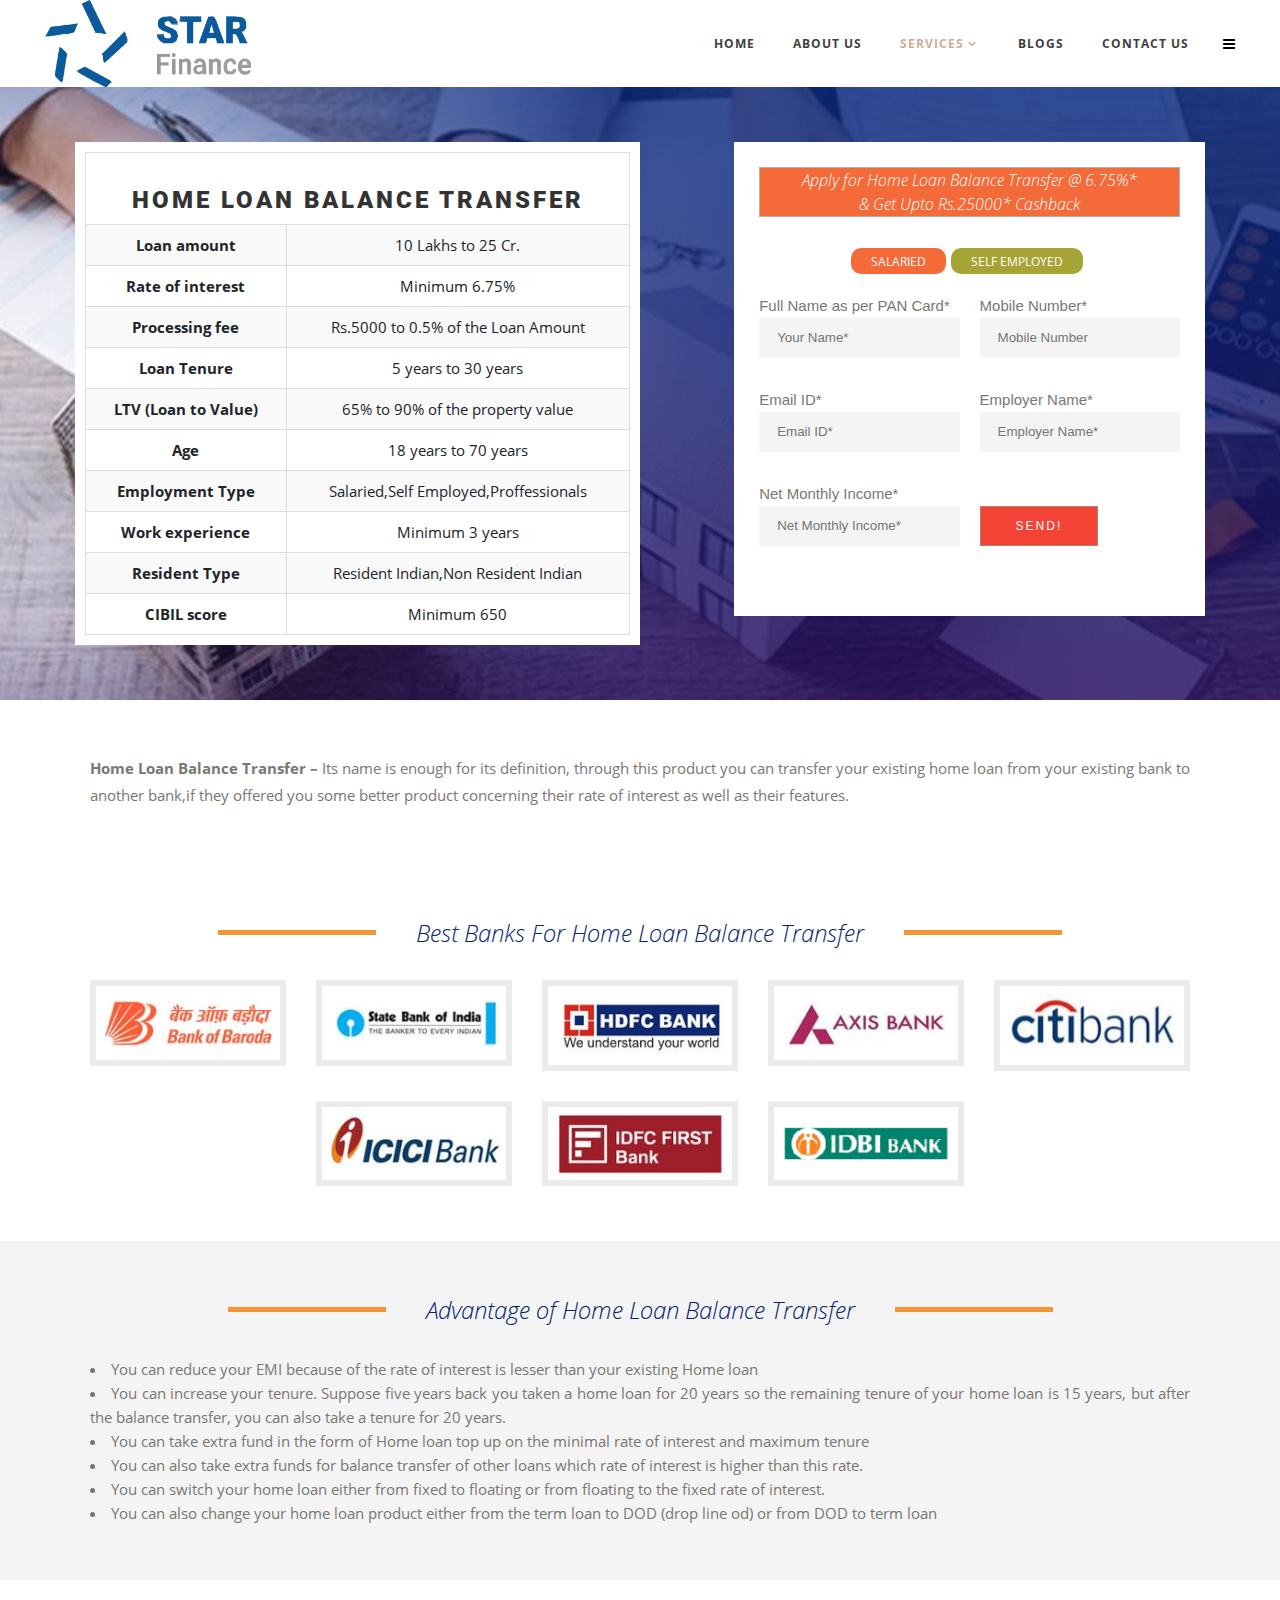
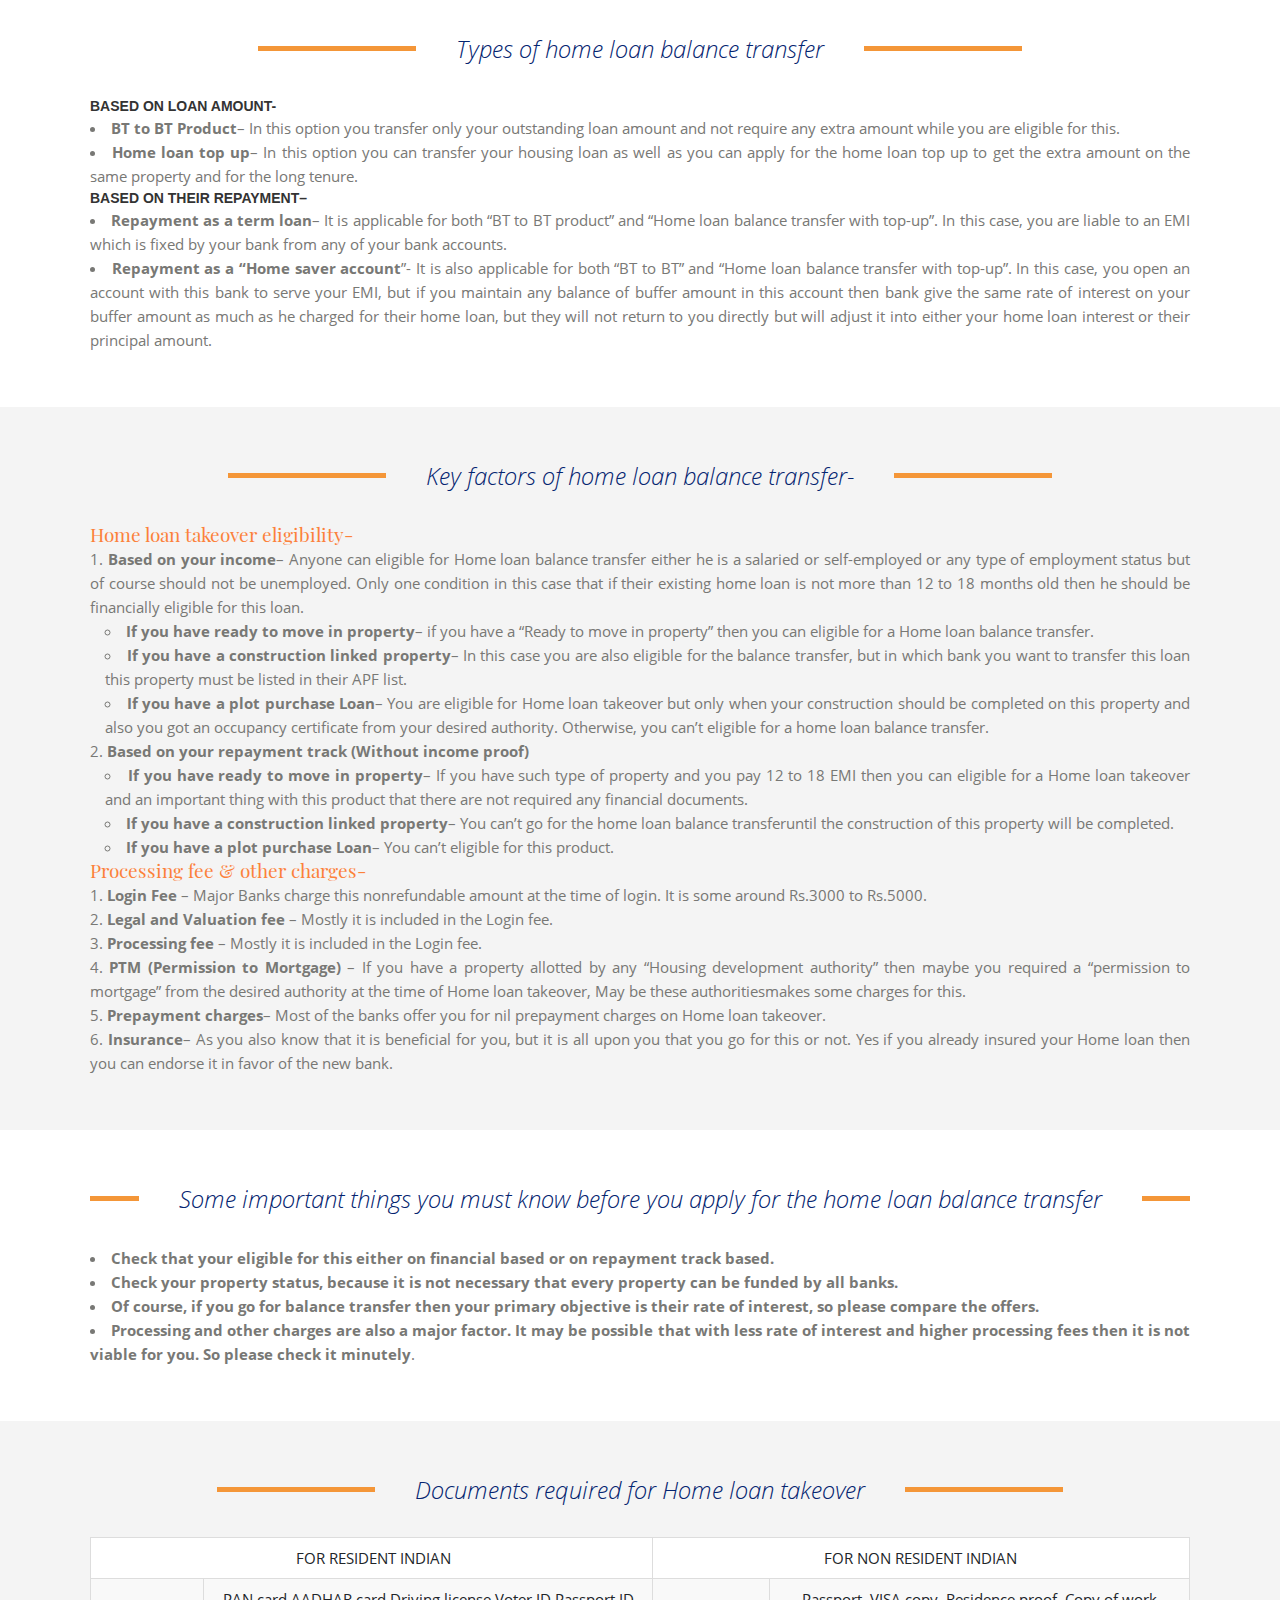
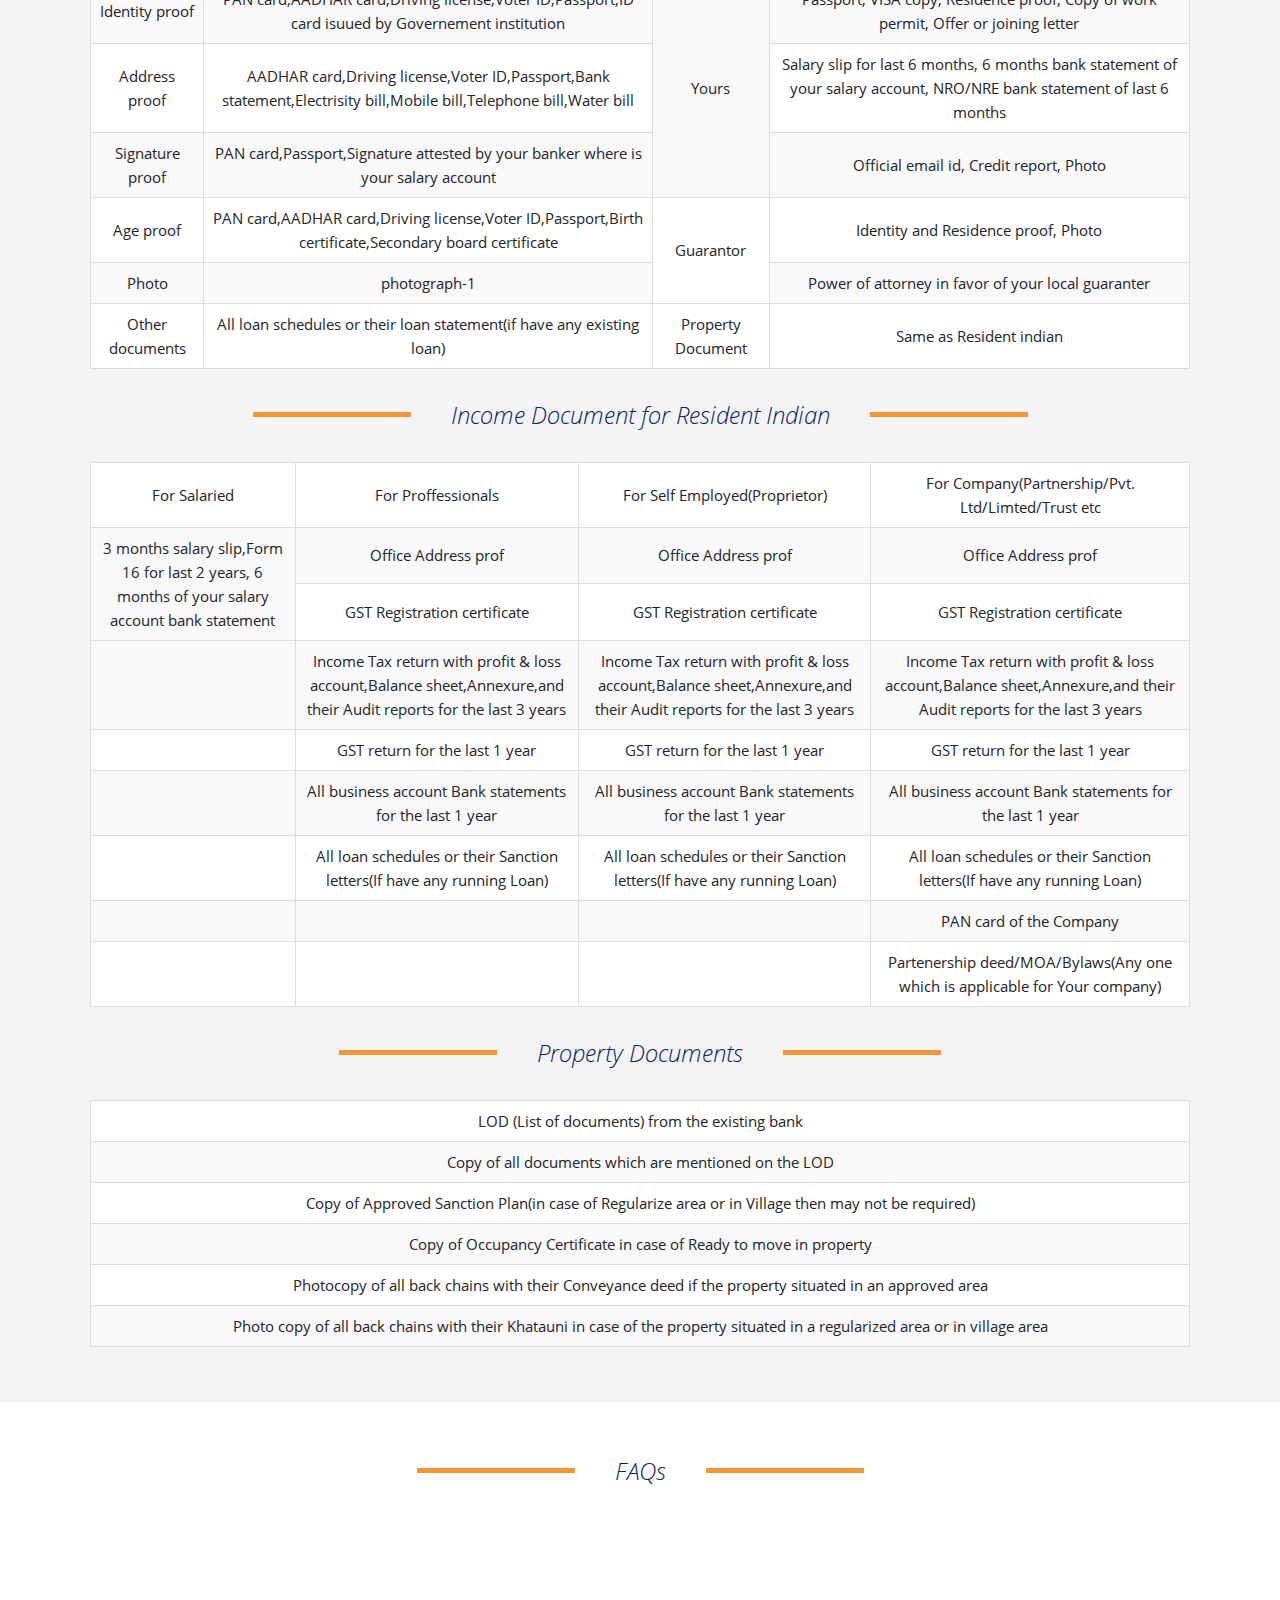
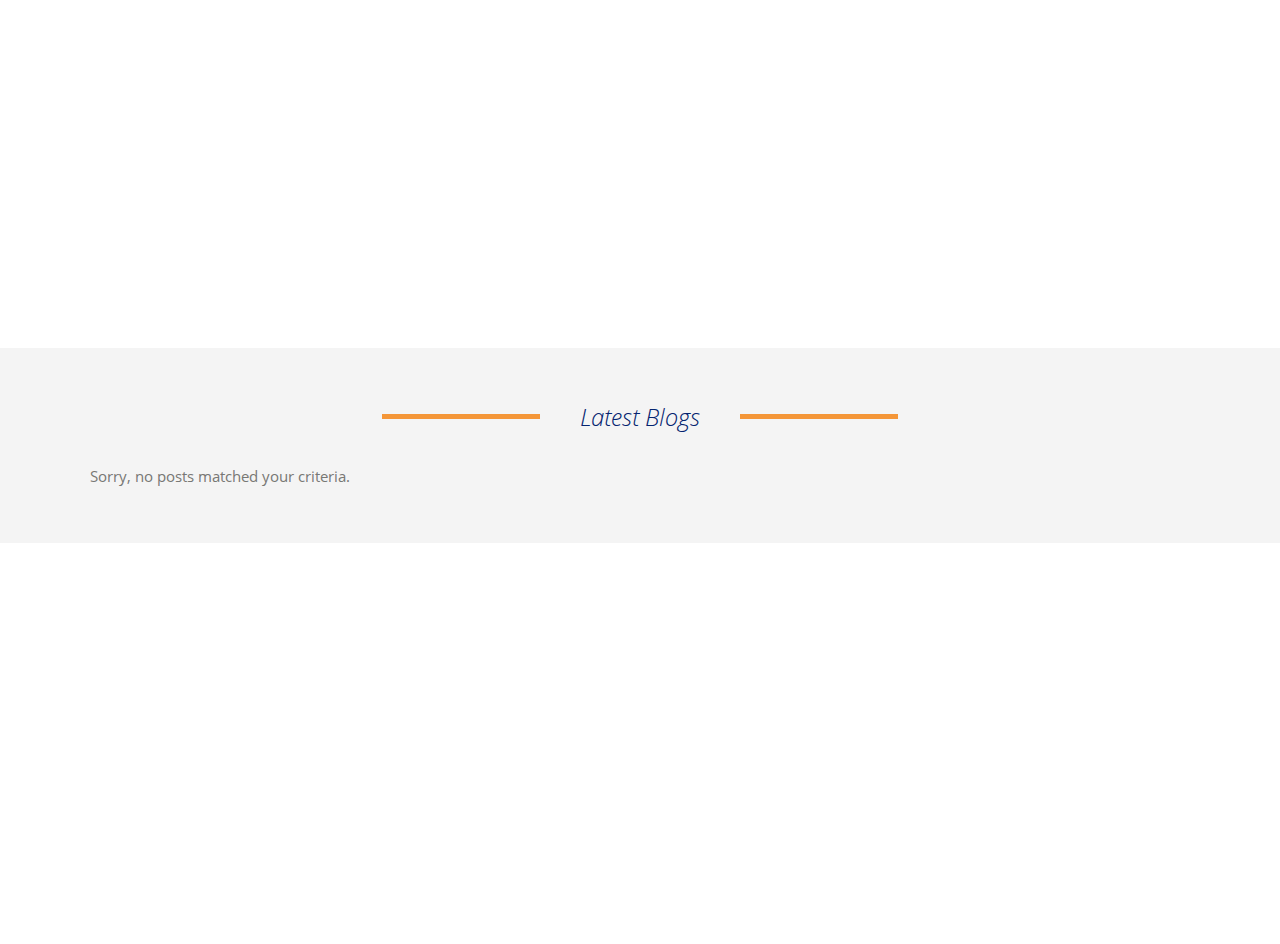
<file: home-loan-balance-transfer/index.htm>
﻿	<!DOCTYPE html>
<html lang="en-US">
<head>

    	
            
            
        <meta charset="UTF-8">
        
        <link rel="profile" href="../xfn/11.html">
        <link rel="pingback" href="https://www.Star Finance.in/xmlrpc.php">
                    <meta name="viewport" content="width=device-width,initial-scale=1,user-scalable=no">
        <!-- Global site tag (gtag.js) - Google Analytics -->
<script async="" src="../gtag/js.js?id=UA-188354804-1">
</script>
<script>
  window.dataLayer = window.dataLayer || [];
  function gtag(){dataLayer.push(arguments);}
  gtag('js', new Date());

  gtag('config', 'UA-188354804-1');
</script>
	<style type="text/css" data-type="vc_shortcodes-custom-css">.vc_custom_1591094851507{margin-top: 55px !important;margin-bottom: 55px !important;padding-top: 10px !important;padding-right: 10px !important;padding-bottom: 10px !important;padding-left: 10px !important;background-color: #ffffff !important;}.vc_custom_1591012746888{margin-top: 55px !important;padding-top: 25px !important;padding-right: 25px !important;padding-bottom: 25px !important;padding-left: 25px !important;background-color: #ffffff !important;}</style><meta name='robots' content='index, follow, max-image-preview:large, max-snippet:-1, max-video-preview:-1'>
<!-- Optimized by SG Optimizer plugin version - 5.7.16 -->
	<!-- This site is optimized with the Yoast SEO plugin v15.9.2 - https://yoast.com/wordpress/plugins/seo/ -->
	<title>Home Loan Balance Transfer 6.90%-LOAN BHUMI</title><link rel="preconnect" href="https://fonts.gstatic.com/" crossorigin/=""><style type="text/css">@font-face {
  font-family: 'Merriweather';
  font-style: italic;
  font-weight: 300;
  font-display: swap;
  src: url(../s/merriweather/v22/u-4l0qyriQwlOrhSvowK_l5-eR7lXff2jvk.ttf) format('truetype');
}
@font-face {
  font-family: 'Merriweather';
  font-style: italic;
  font-weight: 400;
  font-display: swap;
  src: url(../s/merriweather/v22/u-4m0qyriQwlOrhSvowK_l5-eRZAf-c.ttf) format('truetype');
}
@font-face {
  font-family: 'Merriweather';
  font-style: italic;
  font-weight: 700;
  font-display: swap;
  src: url(../s/merriweather/v22/u-4l0qyriQwlOrhSvowK_l5-eR71Wvf2jvk.ttf) format('truetype');
}
@font-face {
  font-family: 'Merriweather';
  font-style: italic;
  font-weight: 900;
  font-display: swap;
  src: url(../s/merriweather/v22/u-4l0qyriQwlOrhSvowK_l5-eR7NWPf2jvk.ttf) format('truetype');
}
@font-face {
  font-family: 'Merriweather';
  font-style: normal;
  font-weight: 300;
  font-display: swap;
  src: url(../s/merriweather/v22/u-4n0qyriQwlOrhSvowK_l521wRZVsf_.ttf) format('truetype');
}
@font-face {
  font-family: 'Merriweather';
  font-style: normal;
  font-weight: 400;
  font-display: swap;
  src: url(../s/merriweather/v22/u-440qyriQwlOrhSvowK_l5-ciZJ.ttf) format('truetype');
}
@font-face {
  font-family: 'Merriweather';
  font-style: normal;
  font-weight: 700;
  font-display: swap;
  src: url(../s/merriweather/v22/u-4n0qyriQwlOrhSvowK_l52xwNZVsf_.ttf) format('truetype');
}
@font-face {
  font-family: 'Merriweather';
  font-style: normal;
  font-weight: 900;
  font-display: swap;
  src: url(../s/merriweather/v22/u-4n0qyriQwlOrhSvowK_l52_wFZVsf_.ttf) format('truetype');
}
@font-face {
  font-family: 'Open Sans';
  font-style: italic;
  font-weight: 300;
  font-display: swap;
  src: url(../s/opensans/v20/memnYaGs126MiZpBA-UFUKWyV9hlIqY.ttf) format('truetype');
}
@font-face {
  font-family: 'Open Sans';
  font-style: italic;
  font-weight: 400;
  font-display: swap;
  src: url(../s/opensans/v20/mem6YaGs126MiZpBA-UFUK0Xdcg.ttf) format('truetype');
}
@font-face {
  font-family: 'Open Sans';
  font-style: italic;
  font-weight: 600;
  font-display: swap;
  src: url(../s/opensans/v20/memnYaGs126MiZpBA-UFUKXGUdhlIqY.ttf) format('truetype');
}
@font-face {
  font-family: 'Open Sans';
  font-style: italic;
  font-weight: 700;
  font-display: swap;
  src: url(../s/opensans/v20/memnYaGs126MiZpBA-UFUKWiUNhlIqY.ttf) format('truetype');
}
@font-face {
  font-family: 'Open Sans';
  font-style: italic;
  font-weight: 800;
  font-display: swap;
  src: url(../s/opensans/v20/memnYaGs126MiZpBA-UFUKW-U9hlIqY.ttf) format('truetype');
}
@font-face {
  font-family: 'Open Sans';
  font-style: normal;
  font-weight: 300;
  font-display: swap;
  src: url(../s/opensans/v20/mem5YaGs126MiZpBA-UN_r8OXOhs.ttf) format('truetype');
}
@font-face {
  font-family: 'Open Sans';
  font-style: normal;
  font-weight: 400;
  font-display: swap;
  src: url(../s/opensans/v20/mem8YaGs126MiZpBA-UFW50e.ttf) format('truetype');
}
@font-face {
  font-family: 'Open Sans';
  font-style: normal;
  font-weight: 600;
  font-display: swap;
  src: url(../s/opensans/v20/mem5YaGs126MiZpBA-UNirkOXOhs.ttf) format('truetype');
}
@font-face {
  font-family: 'Open Sans';
  font-style: normal;
  font-weight: 700;
  font-display: swap;
  src: url(../s/opensans/v20/mem5YaGs126MiZpBA-UN7rgOXOhs.ttf) format('truetype');
}
@font-face {
  font-family: 'Open Sans';
  font-style: normal;
  font-weight: 800;
  font-display: swap;
  src: url(../s/opensans/v20/mem5YaGs126MiZpBA-UN8rsOXOhs.ttf) format('truetype');
}
@font-face {
  font-family: 'Playfair Display';
  font-style: italic;
  font-weight: 400;
  font-display: swap;
  src: url(../s/playfairdisplay/v22/nuFRD-vYSZviVYUb_rj3ij__anPXDTnCjmHKM4nYO7KN_qiTXt_A_A.ttf) format('truetype');
}
@font-face {
  font-family: 'Playfair Display';
  font-style: italic;
  font-weight: 500;
  font-display: swap;
  src: url(../s/playfairdisplay/v22/nuFRD-vYSZviVYUb_rj3ij__anPXDTnCjmHKM4nYO7KN_pqTXt_A_A.ttf) format('truetype');
}
@font-face {
  font-family: 'Playfair Display';
  font-style: italic;
  font-weight: 600;
  font-display: swap;
  src: url(../s/playfairdisplay/v22/nuFRD-vYSZviVYUb_rj3ij__anPXDTnCjmHKM4nYO7KN_naUXt_A_A.ttf) format('truetype');
}
@font-face {
  font-family: 'Playfair Display';
  font-style: italic;
  font-weight: 700;
  font-display: swap;
  src: url(../s/playfairdisplay/v22/nuFRD-vYSZviVYUb_rj3ij__anPXDTnCjmHKM4nYO7KN_k-UXt_A_A.ttf) format('truetype');
}
@font-face {
  font-family: 'Playfair Display';
  font-style: italic;
  font-weight: 800;
  font-display: swap;
  src: url(../s/playfairdisplay/v22/nuFRD-vYSZviVYUb_rj3ij__anPXDTnCjmHKM4nYO7KN_iiUXt_A_A.ttf) format('truetype');
}
@font-face {
  font-family: 'Playfair Display';
  font-style: italic;
  font-weight: 900;
  font-display: swap;
  src: url(../s/playfairdisplay/v22/nuFRD-vYSZviVYUb_rj3ij__anPXDTnCjmHKM4nYO7KN_gGUXt_A_A.ttf) format('truetype');
}
@font-face {
  font-family: 'Playfair Display';
  font-style: normal;
  font-weight: 400;
  font-display: swap;
  src: url(../s/playfairdisplay/v22/nuFvD-vYSZviVYUb_rj3ij__anPXJzDwcbmjWBN2PKdFvXDZbtY.ttf) format('truetype');
}
@font-face {
  font-family: 'Playfair Display';
  font-style: normal;
  font-weight: 500;
  font-display: swap;
  src: url(../s/playfairdisplay/v22/nuFvD-vYSZviVYUb_rj3ij__anPXJzDwcbmjWBN2PKd3vXDZbtY.ttf) format('truetype');
}
@font-face {
  font-family: 'Playfair Display';
  font-style: normal;
  font-weight: 600;
  font-display: swap;
  src: url(../s/playfairdisplay/v22/nuFvD-vYSZviVYUb_rj3ij__anPXJzDwcbmjWBN2PKebunDZbtY.ttf) format('truetype');
}
@font-face {
  font-family: 'Playfair Display';
  font-style: normal;
  font-weight: 700;
  font-display: swap;
  src: url(../s/playfairdisplay/v22/nuFvD-vYSZviVYUb_rj3ij__anPXJzDwcbmjWBN2PKeiunDZbtY.ttf) format('truetype');
}
@font-face {
  font-family: 'Playfair Display';
  font-style: normal;
  font-weight: 800;
  font-display: swap;
  src: url(../s/playfairdisplay/v22/nuFvD-vYSZviVYUb_rj3ij__anPXJzDwcbmjWBN2PKfFunDZbtY.ttf) format('truetype');
}
@font-face {
  font-family: 'Playfair Display';
  font-style: normal;
  font-weight: 900;
  font-display: swap;
  src: url(../s/playfairdisplay/v22/nuFvD-vYSZviVYUb_rj3ij__anPXJzDwcbmjWBN2PKfsunDZbtY.ttf) format('truetype');
}
@font-face {
  font-family: 'Raleway';
  font-style: italic;
  font-weight: 100;
  font-display: swap;
  src: url(../s/raleway/v22/1Pt_g8zYS_SKggPNyCgSQamb1W0lwk4S4WjNDr0fJQ.ttf) format('truetype');
}
@font-face {
  font-family: 'Raleway';
  font-style: italic;
  font-weight: 200;
  font-display: swap;
  src: url(../s/raleway/v22/1Pt_g8zYS_SKggPNyCgSQamb1W0lwk4S4ejMDr0fJQ.ttf) format('truetype');
}
@font-face {
  font-family: 'Raleway';
  font-style: italic;
  font-weight: 300;
  font-display: swap;
  src: url(../s/raleway/v22/1Pt_g8zYS_SKggPNyCgSQamb1W0lwk4S4TbMDr0fJQ.ttf) format('truetype');
}
@font-face {
  font-family: 'Raleway';
  font-style: italic;
  font-weight: 400;
  font-display: swap;
  src: url(../s/raleway/v22/1Pt_g8zYS_SKggPNyCgSQamb1W0lwk4S4WjMDr0fJQ.ttf) format('truetype');
}
@font-face {
  font-family: 'Raleway';
  font-style: italic;
  font-weight: 500;
  font-display: swap;
  src: url(../s/raleway/v22/1Pt_g8zYS_SKggPNyCgSQamb1W0lwk4S4VrMDr0fJQ.ttf) format('truetype');
}
@font-face {
  font-family: 'Raleway';
  font-style: italic;
  font-weight: 600;
  font-display: swap;
  src: url(../s/raleway/v22/1Pt_g8zYS_SKggPNyCgSQamb1W0lwk4S4bbLDr0fJQ.ttf) format('truetype');
}
@font-face {
  font-family: 'Raleway';
  font-style: italic;
  font-weight: 700;
  font-display: swap;
  src: url(../s/raleway/v22/1Pt_g8zYS_SKggPNyCgSQamb1W0lwk4S4Y_LDr0fJQ.ttf) format('truetype');
}
@font-face {
  font-family: 'Raleway';
  font-style: italic;
  font-weight: 800;
  font-display: swap;
  src: url(../s/raleway/v22/1Pt_g8zYS_SKggPNyCgSQamb1W0lwk4S4ejLDr0fJQ.ttf) format('truetype');
}
@font-face {
  font-family: 'Raleway';
  font-style: italic;
  font-weight: 900;
  font-display: swap;
  src: url(../s/raleway/v22/1Pt_g8zYS_SKggPNyCgSQamb1W0lwk4S4cHLDr0fJQ.ttf) format('truetype');
}
@font-face {
  font-family: 'Raleway';
  font-style: normal;
  font-weight: 100;
  font-display: swap;
  src: url(../s/raleway/v22/1Ptxg8zYS_SKggPN4iEgvnHyvveLxVvao7CGPrQ.ttf) format('truetype');
}
@font-face {
  font-family: 'Raleway';
  font-style: normal;
  font-weight: 200;
  font-display: swap;
  src: url(../s/raleway/v22/1Ptxg8zYS_SKggPN4iEgvnHyvveLxVtaorCGPrQ.ttf) format('truetype');
}
@font-face {
  font-family: 'Raleway';
  font-style: normal;
  font-weight: 300;
  font-display: swap;
  src: url(../s/raleway/v22/1Ptxg8zYS_SKggPN4iEgvnHyvveLxVuEorCGPrQ.ttf) format('truetype');
}
@font-face {
  font-family: 'Raleway';
  font-style: normal;
  font-weight: 400;
  font-display: swap;
  src: url(../s/raleway/v22/1Ptxg8zYS_SKggPN4iEgvnHyvveLxVvaorCGPrQ.ttf) format('truetype');
}
@font-face {
  font-family: 'Raleway';
  font-style: normal;
  font-weight: 500;
  font-display: swap;
  src: url(../s/raleway/v22/1Ptxg8zYS_SKggPN4iEgvnHyvveLxVvoorCGPrQ.ttf) format('truetype');
}
@font-face {
  font-family: 'Raleway';
  font-style: normal;
  font-weight: 600;
  font-display: swap;
  src: url(../s/raleway/v22/1Ptxg8zYS_SKggPN4iEgvnHyvveLxVsEpbCGPrQ.ttf) format('truetype');
}
@font-face {
  font-family: 'Raleway';
  font-style: normal;
  font-weight: 700;
  font-display: swap;
  src: url(../s/raleway/v22/1Ptxg8zYS_SKggPN4iEgvnHyvveLxVs9pbCGPrQ.ttf) format('truetype');
}
@font-face {
  font-family: 'Raleway';
  font-style: normal;
  font-weight: 800;
  font-display: swap;
  src: url(../s/raleway/v22/1Ptxg8zYS_SKggPN4iEgvnHyvveLxVtapbCGPrQ.ttf) format('truetype');
}
@font-face {
  font-family: 'Raleway';
  font-style: normal;
  font-weight: 900;
  font-display: swap;
  src: url(../s/raleway/v22/1Ptxg8zYS_SKggPN4iEgvnHyvveLxVtzpbCGPrQ.ttf) format('truetype');
}
@font-face {
  font-family: 'Roboto';
  font-style: italic;
  font-weight: 100;
  font-display: swap;
  src: url(../s/roboto/v27/KFOiCnqEu92Fr1Mu51QrEz4dKg.ttf) format('truetype');
}
@font-face {
  font-family: 'Roboto';
  font-style: italic;
  font-weight: 300;
  font-display: swap;
  src: url(../s/roboto/v27/KFOjCnqEu92Fr1Mu51TjASc0CsE.ttf) format('truetype');
}
@font-face {
  font-family: 'Roboto';
  font-style: italic;
  font-weight: 400;
  font-display: swap;
  src: url(../s/roboto/v27/KFOkCnqEu92Fr1Mu51xGIzc.ttf) format('truetype');
}
@font-face {
  font-family: 'Roboto';
  font-style: italic;
  font-weight: 500;
  font-display: swap;
  src: url(../s/roboto/v27/KFOjCnqEu92Fr1Mu51S7ACc0CsE.ttf) format('truetype');
}
@font-face {
  font-family: 'Roboto';
  font-style: italic;
  font-weight: 700;
  font-display: swap;
  src: url(../s/roboto/v27/KFOjCnqEu92Fr1Mu51TzBic0CsE.ttf) format('truetype');
}
@font-face {
  font-family: 'Roboto';
  font-style: italic;
  font-weight: 900;
  font-display: swap;
  src: url(../s/roboto/v27/KFOjCnqEu92Fr1Mu51TLBCc0CsE.ttf) format('truetype');
}
@font-face {
  font-family: 'Roboto';
  font-style: normal;
  font-weight: 100;
  font-display: swap;
  src: url(../s/roboto/v27/KFOkCnqEu92Fr1MmgVxGIzc.ttf) format('truetype');
}
@font-face {
  font-family: 'Roboto';
  font-style: normal;
  font-weight: 300;
  font-display: swap;
  src: url(../s/roboto/v27/KFOlCnqEu92Fr1MmSU5fChc9.ttf) format('truetype');
}
@font-face {
  font-family: 'Roboto';
  font-style: normal;
  font-weight: 400;
  font-display: swap;
  src: url(../s/roboto/v27/KFOmCnqEu92Fr1Mu7GxP.ttf) format('truetype');
}
@font-face {
  font-family: 'Roboto';
  font-style: normal;
  font-weight: 500;
  font-display: swap;
  src: url(../s/roboto/v27/KFOlCnqEu92Fr1MmEU9fChc9.ttf) format('truetype');
}
@font-face {
  font-family: 'Roboto';
  font-style: normal;
  font-weight: 700;
  font-display: swap;
  src: url(../s/roboto/v27/KFOlCnqEu92Fr1MmWUlfChc9.ttf) format('truetype');
}
@font-face {
  font-family: 'Roboto';
  font-style: normal;
  font-weight: 900;
  font-display: swap;
  src: url(../s/roboto/v27/KFOlCnqEu92Fr1MmYUtfChc9.ttf) format('truetype');
}
</style><link rel="stylesheet" id="siteground-optimizer-combined-css-9e9c63ad258151f0944bf28dc5e73cd4" href="../wp-content/uploads/siteground-optimizer-assets/siteground-optimizer-combined-css-9e9c63ad258151f0944bf28dc5e73cd4.css" media="all">
	<meta name="description" content="Home loan balance transfer is as much as cheaper that never before- Only@6.90% and also get a home loan top up with a cheaper rate.So why you wait?">
	<link rel="canonical" href="index.htm">
	<meta property="og:locale" content="en_US">
	<meta property="og:type" content="article">
	<meta property="og:title" content="Home Loan Balance Transfer 6.90%-LOAN BHUMI">
	<meta property="og:description" content="Home loan balance transfer is as much as cheaper that never before- Only@6.90% and also get a home loan top up with a cheaper rate.So why you wait?">
	<meta property="og:url" content="https://www.Star Finance.in/home-loan-balance-transfer/">
	<meta property="og:site_name" content="My Wordpress">
	<meta property="article:modified_time" content="2021-01-28T11:06:32+00:00">
	<meta name="twitter:card" content="summary_large_image">
	<meta name="twitter:label1" content="Est. reading time">
	<meta name="twitter:data1" content="16 minutes">
	<script type="application/ld+json" class="yoast-schema-graph">{"@context":"https://schema.org","@graph":[{"@type":"WebSite","@id":"https://www.Star Finance.in/#website","url":"https://www.Star Finance.in/","name":"My Wordpress","description":"Just another WordPress site","potentialAction":[{"@type":"SearchAction","target":"https://www.Star Finance.in/?s={search_term_string}","query-input":"required name=search_term_string"}],"inLanguage":"en-US"},{"@type":"WebPage","@id":"https://www.Star Finance.in/home-loan-balance-transfer/#webpage","url":"https://www.Star Finance.in/home-loan-balance-transfer/","name":"Home Loan Balance Transfer 6.90%-LOAN BHUMI","isPartOf":{"@id":"https://www.Star Finance.in/#website"},"datePublished":"2020-06-02T11:03:40+00:00","dateModified":"2021-01-28T11:06:32+00:00","description":"Home loan balance transfer is as much as cheaper that never before- Only@6.90% and also get a home loan top up with a cheaper rate.So why you wait?","breadcrumb":{"@id":"https://www.Star Finance.in/home-loan-balance-transfer/#breadcrumb"},"inLanguage":"en-US","potentialAction":[{"@type":"ReadAction","target":["https://www.Star Finance.in/home-loan-balance-transfer/"]}]},{"@type":"BreadcrumbList","@id":"https://www.Star Finance.in/home-loan-balance-transfer/#breadcrumb","itemListElement":[{"@type":"ListItem","position":1,"item":{"@type":"WebPage","@id":"https://www.Star Finance.in/","url":"https://www.Star Finance.in/","name":"Home"}},{"@type":"ListItem","position":2,"item":{"@type":"WebPage","@id":"https://www.Star Finance.in/home-loan-balance-transfer/","url":"https://www.Star Finance.in/home-loan-balance-transfer/","name":"Home Loan Balance Transfer"}}]}]}</script>
	<!-- / Yoast SEO plugin. -->


<link rel='dns-prefetch' href='//fonts.googleapis.com'>
<link rel='dns-prefetch' href='../index-1.htm'>
<link rel="alternate" type="application/rss+xml" title="My Wordpress &raquo; Feed" href="../feed/index.htm.rss">
<link rel="alternate" type="application/rss+xml" title="My Wordpress &raquo; Comments Feed" href="../comments/feed/index.htm.rss">
		<script type="text/javascript">
			window._wpemojiSettings = {"baseUrl":"https:\/\/s.w.org\/images\/core\/emoji\/13.0.1\/72x72\/","ext":".png","svgUrl":"https:\/\/s.w.org\/images\/core\/emoji\/13.0.1\/svg\/","svgExt":".svg","source":{"concatemoji":"https:\/\/www.Star Finance.in\/wp-includes\/js\/wp-emoji-release.min.js?ver=5.7.2"}};
			!function(e,a,t){var n,r,o,i=a.createElement("canvas"),p=i.getContext&&i.getContext("2d");function s(e,t){var a=String.fromCharCode;p.clearRect(0,0,i.width,i.height),p.fillText(a.apply(this,e),0,0);e=i.toDataURL();return p.clearRect(0,0,i.width,i.height),p.fillText(a.apply(this,t),0,0),e===i.toDataURL()}function c(e){var t=a.createElement("script");t.src=e,t.defer=t.type="text/javascript",a.getElementsByTagName("head")[0].appendChild(t)}for(o=Array("flag","emoji"),t.supports={everything:!0,everythingExceptFlag:!0},r=0;r<o.length;r++)t.supports[o[r]]=function(e){if(!p||!p.fillText)return!1;switch(p.textBaseline="top",p.font="600 32px Arial",e){case"flag":return s([127987,65039,8205,9895,65039],[127987,65039,8203,9895,65039])?!1:!s([55356,56826,55356,56819],[55356,56826,8203,55356,56819])&&!s([55356,57332,56128,56423,56128,56418,56128,56421,56128,56430,56128,56423,56128,56447],[55356,57332,8203,56128,56423,8203,56128,56418,8203,56128,56421,8203,56128,56430,8203,56128,56423,8203,56128,56447]);case"emoji":return!s([55357,56424,8205,55356,57212],[55357,56424,8203,55356,57212])}return!1}(o[r]),t.supports.everything=t.supports.everything&&t.supports[o[r]],"flag"!==o[r]&&(t.supports.everythingExceptFlag=t.supports.everythingExceptFlag&&t.supports[o[r]]);t.supports.everythingExceptFlag=t.supports.everythingExceptFlag&&!t.supports.flag,t.DOMReady=!1,t.readyCallback=function(){t.DOMReady=!0},t.supports.everything||(n=function(){t.readyCallback()},a.addEventListener?(a.addEventListener("DOMContentLoaded",n,!1),e.addEventListener("load",n,!1)):(e.attachEvent("onload",n),a.attachEvent("onreadystatechange",function(){"complete"===a.readyState&&t.readyCallback()})),(n=t.source||{}).concatemoji?c(n.concatemoji):n.wpemoji&&n.twemoji&&(c(n.twemoji),c(n.wpemoji)))}(window,document,window._wpemojiSettings);
		</script>
		<style type="text/css">
img.wp-smiley,
img.emoji {
	display: inline !important;
	border: none !important;
	box-shadow: none !important;
	height: 1em !important;
	width: 1em !important;
	margin: 0 .07em !important;
	vertical-align: -0.1em !important;
	background: none !important;
	padding: 0 !important;
}
</style>
	


<style id='bokez_frontend-inline-css' type='text/css'>

		
			.bokez-row .bokez-row-container{
				max-width: 100% !important;
			}
			
		
</style>







<style id='hudson-edge-style-dynamic-inline-css' type='text/css'>
input.wpcf7-form-control.wpcf7-submit{background-color: #F44336 !important;}
.table td{text-align:left; padding: 8px 10px !important ; border: 1px solid #ccc;}
.table {
    width: 100%;
    color: #212529;
    border: 1px solid #bdbdbd;
    border-collapse: collapse;
    margin-top: 1rem;
}
.table-striped tbody tr:nth-of-type(odd) {
    background-color: rgba(0,0,0,.05);
}
.edgt_accordion_holder .ui-accordion-header .accordion_mark{background-color: #F44336 !important;}
.light:not(.sticky) nav.main_menu>ul>li>a, .light.header_style_on_scroll nav.main_menu>ul>li>a{ color: #3e3e3e;}
.edgt_tabs.with_borders.disable_margin .tabs-nav li, .edgt_tabs.border_arround_active_tab .tabs-nav li, .edgt_tabs.default .tabs-nav li {background: #a5a434;  margin-right: 5px;  border-radius: 10px;}
.edgt_tabs .tabs-nav li a{color:#fff;}
.edgt_tabs .tabs-nav li.active{background:#f46a38;}
.edgt_tabs .tabs-nav li.active a, .edgt_tabs .tabs-nav li:hover a{color:#fff;}
.ogbg{background:#f46a38; font-weight:bold; color:#fff}
</style>











<!--[if lt IE 9]>
<link rel='stylesheet' id='vc_lte_ie9-css'  href='https://www.Star Finance.in/wp-content/plugins/js_composer/assets/css/vc_lte_ie9.min.css?ver=6.0.5' type='text/css' media='screen' />
<![endif]-->
<script type='text/javascript' id='layerslider-greensock-js-extra'>
/* <![CDATA[ */
var LS_Meta = {"v":"6.9.1"};
/* ]]> */
</script>
<script defer="" type='text/javascript' src='../wp-content/plugins/LayerSlider/static/layerslider/js/greensock.js?ver=1.19.0' id='layerslider-greensock-js'></script>
<script type='text/javascript' src='../wp-includes/js/jquery/jquery.min.js?ver=3.5.1' id='jquery-core-js'></script>
<script type='text/javascript' src='../wp-includes/js/jquery/jquery-migrate.min.js?ver=3.3.2' id='jquery-migrate-js'></script>
<script defer="" type='text/javascript' src='../wp-content/plugins/LayerSlider/static/layerslider/js/layerslider.kreaturamedia.jquery.js?ver=6.9.1' id='layerslider-js'></script>
<script defer="" type='text/javascript' src='../wp-content/plugins/LayerSlider/static/layerslider/js/layerslider.transitions.js?ver=6.9.1' id='layerslider-transitions-js'></script>
<meta name="generator" content="Powered by LayerSlider 6.9.1 - Multi-Purpose, Responsive, Parallax, Mobile-Friendly Slider Plugin for WordPress.">
<!-- LayerSlider updates and docs at: https://layerslider.kreaturamedia.com -->
<link rel="https://api.w.org/" href="../wp-json/index.htm.json"><link rel="alternate" type="application/json" href="../wp-json/wp/v2/pages/20220.json"><link rel="EditURI" type="application/rsd+xml" title="RSD" href="../xmlrpc.php.xml?rsd">
<link rel="wlwmanifest" type="application/wlwmanifest+xml" href="../wp-includes/wlwmanifest.xml"> 
<meta name="generator" content="WordPress 5.7.2">
<link rel='shortlink' href='index.htm?p=20220'>
<link rel="alternate" type="application/json+oembed" href="../wp-json/oembed/1.0/embed-2.json?url=https%3A%2F%2Fwww.Star Finance.in%2Fhome-loan-balance-transfer%2F">
<link rel="alternate" type="text/xml+oembed" href="../wp-json/oembed/1.0/embed-2.xml?url=https%3A%2F%2Fwww.Star Finance.in%2Fhome-loan-balance-transfer%2F&#038;format=xml">
<meta name="generator" content="Powered by WPBakery Page Builder - drag and drop page builder for WordPress.">
<link rel="icon" href="../wp-content/uploads/2020/05/cropped-1588706532314-32x32.png" sizes="32x32">
<link rel="icon" href="../wp-content/uploads/2020/05/cropped-1588706532314-192x192.png" sizes="192x192">
<link rel="apple-touch-icon" href="../wp-content/uploads/2020/05/cropped-1588706532314-180x180.png">
<meta name="msapplication-TileImage" content="https://www.Star Finance.in/wp-content/uploads/2020/05/cropped-1588706532314-270x270.png">


<style>
    .table-responsive table{
        border-collapse: collapse;
        border-spacing: 0;
        table-layout: auto;
        padding: 0;
        width: 100%;
        max-width: 100%;
        margin: 0 auto 20px auto;
    }

    .table-responsive {
        overflow-x: auto;
        min-height: 0.01%;
        margin-bottom: 20px;
    }

    .table-responsive::-webkit-scrollbar {
        width: 10px;
        height: 10px;
    }
    .table-responsive::-webkit-scrollbar-thumb {
        background: #dddddd;
        border-radius: 2px;
    }
    .table-responsive::-webkit-scrollbar-track-piece {
        background: #fff;
    }

    @media (max-width: 992px) {
        .table-responsive table{
            width: auto!important;
            margin:0 auto 15px auto!important;
        }
    }

    @media screen and (max-width: 767px) {
        .table-responsive {
            width: 100%;
            margin-bottom: 15px;
            overflow-y: hidden;
            -ms-overflow-style: -ms-autohiding-scrollbar;
        }
        .table-responsive::-webkit-scrollbar {
            width: 5px;
            height: 5px;
        }

    }


    @media screen and (min-width: 1200px) {
        .table-responsive .table {
            max-width: 100%!important;
        }
    }
    .wprt-container .table > thead > tr > th,
    .wprt-container .table > tbody > tr > th,
    .wprt-container .table > tfoot > tr > th,
    .wprt-container .table > thead > tr > td,
    .wprt-container .table > tbody > tr > td,
    .wprt-container .table > tfoot > tr > td,
    .wprt-container .table > tr > td{
        border: 1px solid #dddddd!important;
    }

    .wprt-container .table > thead > tr > th,
    .wprt-container .table > tbody > tr > th,
    .wprt-container .table > tfoot > tr > th,
    .wprt-container .table > thead > tr > td,
    .wprt-container .table > tbody > tr > td,
    .wprt-container .table > tfoot > tr > td,
    .wprt-container .table > tr > td{
        padding-top: 8px!important;
        padding-right: 8px!important;
        padding-bottom: 8px!important;
        padding-left: 8px!important;
        vertical-align: middle;
        text-align: center;
    }

    .wprt-container .table-responsive .table tr:nth-child(odd) {
        background-color: #fff!important;
    }

    .wprt-container .table-responsive .table tr:nth-child(even){
        background-color: #f9f9f9!important;
    }

    .wprt-container .table-responsive .table thead+tbody tr:nth-child(even) {
        background-color: #fff!important;
    }

    .wprt-container .table-responsive .table thead+tbody tr:nth-child(odd){
        background-color: #f9f9f9!important;
    }
    
    
    .table-responsive table p {
        margin: 0!important;
        padding: 0!important;
    }

    .table-responsive table tbody tr td, .table-responsive table tbody tr th{
        background-color: inherit!important;
    }

</style>

    <noscript><style> .wpb_animate_when_almost_visible { opacity: 1; }</style></noscript></head>

<body class="page-template page-template-full_width page-template-full_width-php page page-id-20220 edgt-core-1.2  hudson-ver-3.1  vertical_menu_with_scroll smooth_scroll side_menu_slide_with_content width_270 blog_installed wpb-js-composer js-comp-ver-6.0.5 vc_responsive">

    
            <section class="side_menu right">
                <div class="close_side_menu_holder">
            <div class="close_side_menu_holder_inner">
                <a href="#" target="_self" class="close_side_menu">
                    <span aria-hidden="true" class="icon_close"></span>
                </a></div>
        </div>
        <div id="nav_menu-2" class="widget widget_nav_menu posts_holder"><h4>Menu</h4><div class="menu-sidemenu-container"><ul id="menu-sidemenu" class="menu"><li id="menu-item-20251" class="menu-item menu-item-type-post_type menu-item-object-page menu-item-20251"><a href="../home-loan/index.htm">Home Loan</a></li>
<li id="menu-item-20250" class="menu-item menu-item-type-post_type menu-item-object-page current-menu-item page_item page-item-20220 current_page_item menu-item-20250"><a href="index.htm" aria-current="page">Home Loan Balance Transfer</a></li>
<li id="menu-item-20249" class="menu-item menu-item-type-post_type menu-item-object-page menu-item-20249"><a href="../loan-against-property/index.htm">Loan Against Property</a></li>
<li id="menu-item-20248" class="menu-item menu-item-type-post_type menu-item-object-page menu-item-20248"><a href="../personal-loan/index.htm">Personal Loan</a></li>
<li id="menu-item-20247" class="menu-item menu-item-type-post_type menu-item-object-page menu-item-20247"><a href="../business-loan/index.htm">Business Loan</a></li>
</ul></div></div>    </section>

<div class="wrapper">
    <div class="wrapper_inner">

        




			<header class="page_header scrolled_not_transparent  header_style_on_scroll stick">
			<div class="header_inner clearfix">
				

			<div class="header_top_bottom_holder">
								<div class="header_bottom  header_full_width clearfix ">
																			<div class="header_inner_left">
																									<div class="mobile_menu_button">
										<span>
											<i class="edgt_icon_font_awesome fa fa-bars "></i>										</span>
									</div>
								


																	<div class="logo_wrapper">
																				<div class="edgt_logo"><a href="../index.htm"><img class="normal" src="../wp-content/uploads/2020/05/logo-new.png" alt="Logo"><img class="light" src="../wp-content/uploads/2020/05/logo-new.png" alt="Logo"><img class="dark" src="../wp-content/uploads/2020/05/logo-new.png" alt="Logo"><img class="sticky" src="../wp-content/uploads/2020/05/logo-new.png" alt="Logo"><img class="mobile" src="../wp-content/uploads/2020/05/logo-new.png" alt="Logo"></a></div>
																			</div>
								

																							</div>
																																							<div class="header_inner_right">
										<div class="side_menu_button_wrapper right">
																						<div class="side_menu_button">

											
																																					<a class="side_menu_button_link normal" href="javascript:void(0)">
													<i class="edgt_icon_font_awesome fa fa-bars "></i></a>
																							</div>
										</div>
									</div>
																																<nav class="main_menu drop_down   right">
									<ul id="menu-home" class=""><li id="nav-menu-item-20062" class="menu-item menu-item-type-post_type menu-item-object-page menu-item-home  narrow"><a href="../index.htm" class=""><span class="item_inner"><span class="item_text">Home</span></span><span class="plus"></span><span class="animated_line"></span></a></li>
<li id="nav-menu-item-20063" class="menu-item menu-item-type-post_type menu-item-object-page  narrow"><a href="../about-us/index.htm" class=""><span class="item_inner"><span class="item_text">About Us</span></span><span class="plus"></span><span class="animated_line"></span></a></li>
<li id="nav-menu-item-20064" class="menu-item menu-item-type-custom menu-item-object-custom current-menu-ancestor current-menu-parent menu-item-has-children active has_sub narrow"><a href="#" class=" current "><span class="item_inner"><span class="item_text">Services</span><i class="edgt_menu_arrow fa fa-angle-down"></i></span><span class="plus"></span><span class="animated_line"></span></a>
<div class="second"><div class="inner"><ul>
	<li id="nav-menu-item-20252" class="menu-item menu-item-type-post_type menu-item-object-page "><a href="../home-loan/index.htm" class=""><span class="item_inner"><span class="item_text">Home Loan</span></span><span class="plus"></span><span class="animated_line"></span></a></li>
	<li id="nav-menu-item-20253" class="menu-item menu-item-type-post_type menu-item-object-page current-menu-item page_item page-item-20220 current_page_item "><a href="index.htm" class=""><span class="item_inner"><span class="item_text">Home Loan Balance Transfer</span></span><span class="plus"></span><span class="animated_line"></span></a></li>
	<li id="nav-menu-item-20254" class="menu-item menu-item-type-post_type menu-item-object-page "><a href="../loan-against-property/index.htm" class=""><span class="item_inner"><span class="item_text">Loan Against Property</span></span><span class="plus"></span><span class="animated_line"></span></a></li>
	<li id="nav-menu-item-20255" class="menu-item menu-item-type-post_type menu-item-object-page "><a href="../personal-loan/index.htm" class=""><span class="item_inner"><span class="item_text">Personal Loan</span></span><span class="plus"></span><span class="animated_line"></span></a></li>
	<li id="nav-menu-item-20256" class="menu-item menu-item-type-post_type menu-item-object-page "><a href="../business-loan/index.htm" class=""><span class="item_inner"><span class="item_text">Business Loan</span></span><span class="plus"></span><span class="animated_line"></span></a></li>
</ul></div></div>
</li>
<li id="nav-menu-item-20260" class="menu-item menu-item-type-post_type menu-item-object-page  narrow"><a href="../blogs/index.htm" class=""><span class="item_inner"><span class="item_text">Blogs</span></span><span class="plus"></span><span class="animated_line"></span></a></li>
<li id="nav-menu-item-20257" class="menu-item menu-item-type-post_type menu-item-object-page  narrow"><a href="../feel-free-to-contact-us/index.htm" class=""><span class="item_inner"><span class="item_text">Contact Us</span></span><span class="plus"></span><span class="animated_line"></span></a></li>
</ul>								</nav>
																																							<nav class="mobile_menu">
									<ul id="menu-home-1" class=""><li id="mobile-menu-item-20062" class="menu-item menu-item-type-post_type menu-item-object-page menu-item-home  level0"><a href="../index.htm" class=""><span>Home</span></a><span class="mobile_arrow"><i class="fa fa-angle-right"></i><i class="fa fa-angle-down"></i></span></li>
<li id="mobile-menu-item-20063" class="menu-item menu-item-type-post_type menu-item-object-page  level0"><a href="../about-us/index.htm" class=""><span>About Us</span></a><span class="mobile_arrow"><i class="fa fa-angle-right"></i><i class="fa fa-angle-down"></i></span></li>
<li id="mobile-menu-item-20064" class="menu-item menu-item-type-custom menu-item-object-custom current-menu-ancestor current-menu-parent menu-item-has-children active has_sub level0"><a href="#" class=" current "><span>Services</span></a><span class="mobile_arrow"><i class="fa fa-angle-right"></i><i class="fa fa-angle-down"></i></span>
<ul class="sub_menu">
	<li id="mobile-menu-item-20252" class="menu-item menu-item-type-post_type menu-item-object-page  level1"><a href="../home-loan/index.htm" class=""><span>Home Loan</span></a><span class="mobile_arrow"><i class="fa fa-angle-right"></i><i class="fa fa-angle-down"></i></span></li>
	<li id="mobile-menu-item-20253" class="menu-item menu-item-type-post_type menu-item-object-page current-menu-item page_item page-item-20220 current_page_item active level1"><a href="index.htm" class=""><span>Home Loan Balance Transfer</span></a><span class="mobile_arrow"><i class="fa fa-angle-right"></i><i class="fa fa-angle-down"></i></span></li>
	<li id="mobile-menu-item-20254" class="menu-item menu-item-type-post_type menu-item-object-page  level1"><a href="../loan-against-property/index.htm" class=""><span>Loan Against Property</span></a><span class="mobile_arrow"><i class="fa fa-angle-right"></i><i class="fa fa-angle-down"></i></span></li>
	<li id="mobile-menu-item-20255" class="menu-item menu-item-type-post_type menu-item-object-page  level1"><a href="../personal-loan/index.htm" class=""><span>Personal Loan</span></a><span class="mobile_arrow"><i class="fa fa-angle-right"></i><i class="fa fa-angle-down"></i></span></li>
	<li id="mobile-menu-item-20256" class="menu-item menu-item-type-post_type menu-item-object-page  level1"><a href="../business-loan/index.htm" class=""><span>Business Loan</span></a><span class="mobile_arrow"><i class="fa fa-angle-right"></i><i class="fa fa-angle-down"></i></span></li>
</ul>
</li>
<li id="mobile-menu-item-20260" class="menu-item menu-item-type-post_type menu-item-object-page  level0"><a href="../blogs/index.htm" class=""><span>Blogs</span></a><span class="mobile_arrow"><i class="fa fa-angle-right"></i><i class="fa fa-angle-down"></i></span></li>
<li id="mobile-menu-item-20257" class="menu-item menu-item-type-post_type menu-item-object-page  level0"><a href="../feel-free-to-contact-us/index.htm" class=""><span>Contact Us</span></a><span class="mobile_arrow"><i class="fa fa-angle-right"></i><i class="fa fa-angle-down"></i></span></li>
</ul>								</nav>
													</div>
				</div>
			</div>
		</header>
	

            <a id='back_to_top' class="" href='#'>
			<span class="edgt_icon_stack">
				                    <span class="icon-arrows-slide-left1"></span>
                			</span>
        <span class="a_overlay"></span>
    </a>
                


<div class="content content_top_margin_none">

            
	
    <div class="content_inner ">
		
		
	<div class="full_width">
	<div class="full_width_inner">
										<div class="wprt-container"><section data-edgt_header_style="light" data-speed="1" class="parallax_section_holder preload_background   parallax_grid_section  " style=" min-height:500px; height: auto;  background-image:url('../wp-content/uploads/2020/05/Home-Loan-1.jpg');"><div class="parallax_content left  parallax_section_inner"><div class='parallax_section_inner_margin clearfix'><div class="wpb_column vc_column_container vc_col-sm-6 vc_col-has-fill"><div class="vc_column-inner vc_custom_1591094851507"><div class="wpb_wrapper">
	<div class="wpb_text_column wpb_content_element ">
		<div class="wpb_wrapper">
			<table class="table table-striped" border="1" width="100%">
<tbody>
<tr>
<td class="ogbg" style="text-align: center;" colspan="2" width="100%">&nbsp;
<h3><strong>HOME LOAN BALANCE TRANSFER</strong></h3>
</td>
</tr>
<tr>
<td><strong>Loan amount</strong></td>
<td>10 Lakhs to 25 Cr.</td>
</tr>
<tr>
<td><strong>Rate of interest</strong></td>
<td>Minimum 6.75%</td>
</tr>
<tr>
<td><strong>Processing fee</strong></td>
<td>Rs.5000 to 0.5% of the Loan Amount</td>
</tr>
<tr>
<td><strong>Loan Tenure</strong></td>
<td>5 years to 30 years</td>
</tr>
<tr>
<td><strong>LTV (Loan to Value)</strong></td>
<td>65% to 90% of the property value</td>
</tr>
<tr>
<td><strong>Age</strong></td>
<td>18 years to 70 years</td>
</tr>
<tr>
<td><strong>Employment Type</strong></td>
<td>Salaried,Self Employed,Proffessionals</td>
</tr>
<tr>
<td><strong>Work experience</strong></td>
<td>Minimum 3 years</td>
</tr>
<tr>
<td><strong>Resident Type</strong></td>
<td>Resident Indian,Non Resident Indian</td>
</tr>
<tr>
<td><strong>CIBIL score</strong></td>
<td>Minimum 650</td>
</tr>
</tbody>
</table>

		</div> 
	</div> </div></div></div><div class="wpb_column vc_column_container vc_col-sm-1"><div class="vc_column-inner"><div class="wpb_wrapper"></div></div></div><div class="wpb_column vc_column_container vc_col-sm-5 vc_col-has-fill"><div class="vc_column-inner vc_custom_1591012746888"><div class="wpb_wrapper"><span data-line-width="1000px" class="vc_text_separator wpb_content_element full   center"><span class="separator_wrapper" style="margin-bottom:30px"><span class="edgt_line_before " style="border-style:solid;"></span><span class="separator_content box" style="color:#ffffff;background-color:#f46a38;border-style: solid"><span>Apply for Home Loan Balance Transfer @ 6.75%* &amp; Get Upto Rs.25000* Cashback</span></span><span class="edgt_line_after " style="border-style:solid;"></span></span></span>

	<div class="wpb_tabstabs_holder clearfix" data-interval="0">
		<div class="edgt_tabs horizontal tab_with_text center default">
			<ul class="tabs-nav"><li><a href="#tab-908168f4-69ab-5"><span>Salaried</span></a></li><li><a href="#tab-6ac485a7-8cf5-2"><span>Self Employed</span></a></li></ul>
<div class='tabs-container'>
			
			<div id="tab-908168f4-69ab-5" class="tab-content">
				<div role="form" class="wpcf7" id="wpcf7-f75-p20220-o1" lang="en-US" dir="ltr">
<div class="screen-reader-response"><p role="status" aria-live="polite" aria-atomic="true"></p> <ul></ul></div>
<form action="/home-loan-balance-transfer/#wpcf7-f75-p20220-o1" method="post" class="wpcf7-form init cf7_custom_style_3" novalidate="novalidate" data-status="init">
<div style="display: none;">
<input type="hidden" name="_wpcf7" value="75">
<input type="hidden" name="_wpcf7_version" value="5.4">
<input type="hidden" name="_wpcf7_locale" value="en_US">
<input type="hidden" name="_wpcf7_unit_tag" value="wpcf7-f75-p20220-o1">
<input type="hidden" name="_wpcf7_container_post" value="20220">
<input type="hidden" name="_wpcf7_posted_data_hash" value="">
</div>
<div class="two_columns_50_50 clearfix">
<div class="column1">
<div class="column_inner" style="margin-bottom:30px;">
<label>Full Name as per PAN Card*</label><br>
<span class="wpcf7-form-control-wrap your-name"><input type="text" name="your-name" value="" size="40" class="wpcf7-form-control wpcf7-text wpcf7-validates-as-required" aria-required="true" aria-invalid="false" placeholder="Your Name*"></span>
</div>
</div>
<div class="column2">
<div class="column_inner" style="margin-bottom:30px;">
<label>Mobile Number*</label><br>
<span class="wpcf7-form-control-wrap mobile"><input type="text" name="mobile" value="" size="40" class="wpcf7-form-control wpcf7-text wpcf7-validates-as-required" aria-required="true" aria-invalid="false" placeholder="Mobile Number"></span>
</div>
</div>
</div>
<div class="two_columns_50_50 clearfix">
<div class="column1">
<div class="column_inner" style="margin-bottom:30px;">
<label> Email ID*</label><br>
<span class="wpcf7-form-control-wrap email"><input type="text" name="email" value="" size="40" class="wpcf7-form-control wpcf7-text wpcf7-validates-as-required" aria-required="true" aria-invalid="false" placeholder="Email ID*"></span>
</div>
</div>
<div class="column2">
<div class="column_inner" style="margin-bottom:30px;">
<label>Employer Name*</label><br>
<span class="wpcf7-form-control-wrap employer-name"><input type="text" name="employer-name" value="" size="40" class="wpcf7-form-control wpcf7-text wpcf7-validates-as-required" aria-required="true" aria-invalid="false" placeholder="Employer Name*"></span>
</div>
</div>
</div>
<div class="two_columns_50_50 clearfix">
<div class="column1">
<div class="column_inner" style="margin-bottom:30px;">
<label> Net Monthly Income*</label><br>
<span class="wpcf7-form-control-wrap income"><input type="text" name="income" value="" size="40" class="wpcf7-form-control wpcf7-text wpcf7-validates-as-required" aria-required="true" aria-invalid="false" placeholder="Net Monthly Income*"></span>
</div>
</div>
<div class="column2">
<div class="column_inner" style="margin-bottom:30px;">
<label> &nbsp; </label><br>
<input type="submit" value="SEND!" class="wpcf7-form-control wpcf7-submit">
</div>
</div>
</div>
<div class="wpcf7-response-output" aria-hidden="true"></div></form></div>
			</div> 
			<div id="tab-6ac485a7-8cf5-2" class="tab-content">
				<div role="form" class="wpcf7" id="wpcf7-f20246-p20220-o2" lang="en-US" dir="ltr">
<div class="screen-reader-response"><p role="status" aria-live="polite" aria-atomic="true"></p> <ul></ul></div>
<form action="/home-loan-balance-transfer/#wpcf7-f20246-p20220-o2" method="post" class="wpcf7-form init" novalidate="novalidate" data-status="init">
<div style="display: none;">
<input type="hidden" name="_wpcf7" value="20246">
<input type="hidden" name="_wpcf7_version" value="5.4">
<input type="hidden" name="_wpcf7_locale" value="en_US">
<input type="hidden" name="_wpcf7_unit_tag" value="wpcf7-f20246-p20220-o2">
<input type="hidden" name="_wpcf7_container_post" value="20220">
<input type="hidden" name="_wpcf7_posted_data_hash" value="">
</div>
<div class="two_columns_50_50 clearfix">
<div class="column1">
<div class="column_inner" style="margin-bottom:30px;">
<label>Full Name as per PAN Card*</label><br>
<span class="wpcf7-form-control-wrap your-name"><input type="text" name="your-name" value="" size="40" class="wpcf7-form-control wpcf7-text wpcf7-validates-as-required" aria-required="true" aria-invalid="false" placeholder="Your Name*"></span>
</div>
</div>
<div class="column2">
<div class="column_inner" style="margin-bottom:30px;">
<label>Mobile Number*</label><br>
<span class="wpcf7-form-control-wrap mobile"><input type="text" name="mobile" value="" size="40" class="wpcf7-form-control wpcf7-text wpcf7-validates-as-required" aria-required="true" aria-invalid="false" placeholder="Mobile Number"></span>
</div>
</div>
</div>
<div class="two_columns_50_50 clearfix">
<div class="column1">
<div class="column_inner" style="margin-bottom:30px;">
<label> Email ID*</label><br>
<span class="wpcf7-form-control-wrap email"><input type="text" name="email" value="" size="40" class="wpcf7-form-control wpcf7-text wpcf7-validates-as-required" aria-required="true" aria-invalid="false" placeholder="Email ID*"></span>
</div>
</div>
<div class="column2">
<div class="column_inner" style="margin-bottom:30px;">
<label>Type of Incorporation*</label><br>
<span class="wpcf7-form-control-wrap Incorporation"><select name="Incorporation" class="wpcf7-form-control wpcf7-select wpcf7-validates-as-required" aria-required="true" aria-invalid="false"><option value="Proprietorship">Proprietorship</option><option value="Partnership/ LLP">Partnership/ LLP</option><option value="Company - Pvt Ltd/ Limited">Company - Pvt Ltd/ Limited</option></select></span>
</div>
</div>
</div>
<div class="two_columns_50_50 clearfix">
<div class="column1">
<div class="column_inner" style="margin-bottom:30px;">
<label> Net Yearly Income*</label><br>
<span class="wpcf7-form-control-wrap income"><input type="text" name="income" value="" size="40" class="wpcf7-form-control wpcf7-text wpcf7-validates-as-required" aria-required="true" aria-invalid="false" placeholder="Net Yearly Income*"></span>
</div>
</div>
<div class="column2">
<div class="column_inner" style="margin-bottom:30px;">
<label> &nbsp; </label><br>
<input type="submit" value="SEND!" class="wpcf7-form-control wpcf7-submit">
</div>
</div>
</div>
<div class="wpcf7-response-output" aria-hidden="true"></div></form></div>
			</div> </div>
		</div> 
	</div> </div></div></div></div></div></section><div class="vc_row wpb_row section grid_section full_screen_section" style=' padding-top:55px; padding-bottom:55px; text-align:left;'><div class=" section_inner clearfix"><div class='section_inner_margin clearfix'><div class="wpb_column vc_column_container vc_col-sm-12"><div class="vc_column-inner"><div class="wpb_wrapper">
	<div class="wpb_text_column wpb_content_element ">
		<div class="wpb_wrapper">
			<p style="text-align: justify;"><strong>Home Loan Balance Transfer &#8211; </strong>Its name is enough for its definition, through this product you can transfer your existing home loan from your existing bank to another bank,if they offered you some better product concerning their rate of interest as well as their features.</p>

		</div> 
	</div> </div></div></div></div></div></div><div class="vc_row wpb_row section grid_section full_screen_section" style=' padding-top:55px; padding-bottom:55px; text-align:left;'><div class=" section_inner clearfix"><div class='section_inner_margin clearfix'><div class="wpb_column vc_column_container vc_col-sm-12"><div class="vc_column-inner"><div class="wpb_wrapper"><span data-line-width="158px" class="vc_text_separator wpb_content_element full   center"><span class="separator_wrapper" style="margin-bottom:35px"><span class="edgt_line_before " style="border-color:#f49638;width:158px;border-bottom-width: 5px;margin-bottom:-3px;border-style:solid;"></span><span class="separator_content " style="color:#042470;font-size:24px"><span>Best Banks For Home Loan Balance Transfer</span></span><span class="edgt_line_after " style="border-color:#f49638;width:158px;border-bottom-width: 5px;margin-bottom:-3px;border-style:solid;"></span></span></span>
<div class="vc_row wpb_row vc_inner section" style=' text-align:left;'><div class=" full_section_inner clearfix"><div class="wpb_column vc_column_container vc_col-sm-1/5 vc_col-xs-6 vc_hidden-xs"><div class="vc_column-inner"><div class="wpb_wrapper">
	<div class="wpb_single_image wpb_content_element vc_align_left">
		<div class="wpb_wrapper">
			
			<div class="vc_single_image-wrapper no_animation vc_box_border  vc_box_border_grey"><img width="200" height="80" src="../wp-content/uploads/2020/05/bob.jpg" class="vc_single_image-img attachment-full" alt="" loading="lazy"></div>
		</div>
	</div>
</div></div></div><div class="wpb_column vc_column_container vc_col-sm-1/5 vc_col-xs-6 vc_hidden-xs"><div class="vc_column-inner"><div class="wpb_wrapper">
	<div class="wpb_single_image wpb_content_element vc_align_left">
		<div class="wpb_wrapper">
			
			<div class="vc_single_image-wrapper no_animation vc_box_border  vc_box_border_grey"><img width="200" height="80" src="../wp-content/uploads/2020/05/State-Bank.jpg" class="vc_single_image-img attachment-full" alt="State-Bank" loading="lazy"></div>
		</div>
	</div>
</div></div></div><div class="wpb_column vc_column_container vc_col-sm-1/5 vc_col-xs-6 vc_hidden-xs"><div class="vc_column-inner"><div class="wpb_wrapper">
	<div class="wpb_single_image wpb_content_element vc_align_left">
		<div class="wpb_wrapper">
			
			<div class="vc_single_image-wrapper no_animation vc_box_border  vc_box_border_grey"><img width="200" height="85" src="../wp-content/uploads/2020/05/HDFC-Bank.jpg" class="vc_single_image-img attachment-full" alt="HDFC-Bank" loading="lazy"></div>
		</div>
	</div>
</div></div></div><div class="wpb_column vc_column_container vc_col-sm-1/5 vc_col-xs-6 vc_hidden-xs"><div class="vc_column-inner"><div class="wpb_wrapper">
	<div class="wpb_single_image wpb_content_element vc_align_left">
		<div class="wpb_wrapper">
			
			<div class="vc_single_image-wrapper no_animation vc_box_border  vc_box_border_grey"><img width="200" height="80" src="../wp-content/uploads/2020/05/Axis-Bank.jpg" class="vc_single_image-img attachment-full" alt="Axis-Bank" loading="lazy"></div>
		</div>
	</div>
</div></div></div><div class="wpb_column vc_column_container vc_col-sm-1/5 vc_col-xs-6 vc_hidden-xs"><div class="vc_column-inner"><div class="wpb_wrapper">
	<div class="wpb_single_image wpb_content_element vc_align_left">
		<div class="wpb_wrapper">
			
			<div class="vc_single_image-wrapper no_animation vc_box_border  vc_box_border_grey"><img width="188" height="80" src="../wp-content/uploads/2020/05/citiBank.jpg" class="vc_single_image-img attachment-full" alt="" loading="lazy"></div>
		</div>
	</div>
</div></div></div></div></div><div class="vc_row wpb_row vc_inner section" style=' padding-top:30px; text-align:left;'><div class=" full_section_inner clearfix"><div class="wpb_column vc_column_container vc_col-sm-1/5"><div class="vc_column-inner"><div class="wpb_wrapper"></div></div></div><div class="wpb_column vc_column_container vc_col-sm-1/5 vc_hidden-xs"><div class="vc_column-inner"><div class="wpb_wrapper">
	<div class="wpb_single_image wpb_content_element vc_align_left">
		<div class="wpb_wrapper">
			
			<div class="vc_single_image-wrapper no_animation vc_box_border  vc_box_border_grey"><img width="200" height="80" src="../wp-content/uploads/2020/05/ICICI-Bank.jpg" class="vc_single_image-img attachment-full" alt="ICICI-Bank" loading="lazy"></div>
		</div>
	</div>
</div></div></div><div class="wpb_column vc_column_container vc_col-sm-1/5 vc_hidden-xs"><div class="vc_column-inner"><div class="wpb_wrapper">
	<div class="wpb_single_image wpb_content_element vc_align_left">
		<div class="wpb_wrapper">
			
			<div class="vc_single_image-wrapper no_animation vc_box_border  vc_box_border_grey"><img width="200" height="80" src="../wp-content/uploads/2020/05/IDFC-First-Bank.jpg" class="vc_single_image-img attachment-full" alt="" loading="lazy"></div>
		</div>
	</div>
</div></div></div><div class="wpb_column vc_column_container vc_col-sm-1/5 vc_hidden-xs"><div class="vc_column-inner"><div class="wpb_wrapper">
	<div class="wpb_single_image wpb_content_element vc_align_left">
		<div class="wpb_wrapper">
			
			<div class="vc_single_image-wrapper no_animation vc_box_border  vc_box_border_grey"><img width="200" height="80" src="../wp-content/uploads/2020/06/idbi.png" class="vc_single_image-img attachment-full" alt="idbi" loading="lazy"></div>
		</div>
	</div>
</div></div></div><div class="wpb_column vc_column_container vc_col-sm-1/5"><div class="vc_column-inner"><div class="wpb_wrapper"></div></div></div></div></div><div class="vc_row wpb_row vc_inner section" style=' text-align:left;'><div class=" full_section_inner clearfix"><div class="wpb_column vc_column_container vc_col-sm-3 vc_hidden-lg vc_hidden-md vc_col-xs-6"><div class="vc_column-inner"><div class="wpb_wrapper">
	<div class="wpb_single_image wpb_content_element vc_align_left">
		<div class="wpb_wrapper">
			
			<div class="vc_single_image-wrapper no_animation vc_box_border  vc_box_border_grey"><img width="200" height="80" src="../wp-content/uploads/2020/05/bob.jpg" class="vc_single_image-img attachment-full" alt="" loading="lazy"></div>
		</div>
	</div>
    <div class="vc_empty_space" style="height: 32px"><span class="vc_empty_space_inner"><div class="empty_space_image"></div>
</span></div>


	<div class="wpb_single_image wpb_content_element vc_align_left">
		<div class="wpb_wrapper">
			
			<div class="vc_single_image-wrapper no_animation vc_box_border  vc_box_border_grey"><img width="188" height="80" src="../wp-content/uploads/2020/05/citiBank.jpg" class="vc_single_image-img attachment-full" alt="" loading="lazy"></div>
		</div>
	</div>
</div></div></div><div class="wpb_column vc_column_container vc_col-sm-3 vc_hidden-lg vc_hidden-md vc_hidden-sm vc_col-xs-6"><div class="vc_column-inner"><div class="wpb_wrapper">
	<div class="wpb_single_image wpb_content_element vc_align_left">
		<div class="wpb_wrapper">
			
			<div class="vc_single_image-wrapper no_animation vc_box_border  vc_box_border_grey"><img width="200" height="80" src="../wp-content/uploads/2020/05/State-Bank.jpg" class="vc_single_image-img attachment-full" alt="State-Bank" loading="lazy"></div>
		</div>
	</div>
    <div class="vc_empty_space" style="height: 32px"><span class="vc_empty_space_inner"><div class="empty_space_image"></div>
</span></div>


	<div class="wpb_single_image wpb_content_element vc_align_left">
		<div class="wpb_wrapper">
			
			<div class="vc_single_image-wrapper no_animation vc_box_border  vc_box_border_grey"><img width="200" height="80" src="../wp-content/uploads/2020/05/ICICI-Bank.jpg" class="vc_single_image-img attachment-full" alt="ICICI-Bank" loading="lazy"></div>
		</div>
	</div>
    <div class="vc_empty_space" style="height: 32px"><span class="vc_empty_space_inner"><div class="empty_space_image"></div>
</span></div>

</div></div></div><div class="wpb_column vc_column_container vc_col-sm-3 vc_hidden-lg vc_hidden-md vc_hidden-sm vc_col-xs-6"><div class="vc_column-inner"><div class="wpb_wrapper">
	<div class="wpb_single_image wpb_content_element vc_align_left">
		<div class="wpb_wrapper">
			
			<div class="vc_single_image-wrapper no_animation vc_box_border  vc_box_border_grey"><img width="200" height="85" src="../wp-content/uploads/2020/05/HDFC-Bank.jpg" class="vc_single_image-img attachment-full" alt="HDFC-Bank" loading="lazy"></div>
		</div>
	</div>
    <div class="vc_empty_space" style="height: 32px"><span class="vc_empty_space_inner"><div class="empty_space_image"></div>
</span></div>


	<div class="wpb_single_image wpb_content_element vc_align_left">
		<div class="wpb_wrapper">
			
			<div class="vc_single_image-wrapper no_animation vc_box_border  vc_box_border_grey"><img width="200" height="80" src="../wp-content/uploads/2020/05/IDFC-First-Bank.jpg" class="vc_single_image-img attachment-full" alt="" loading="lazy"></div>
		</div>
	</div>
</div></div></div><div class="wpb_column vc_column_container vc_col-sm-3 vc_hidden-lg vc_hidden-md vc_hidden-sm vc_col-xs-6"><div class="vc_column-inner"><div class="wpb_wrapper">
	<div class="wpb_single_image wpb_content_element vc_align_left">
		<div class="wpb_wrapper">
			
			<div class="vc_single_image-wrapper no_animation vc_box_border  vc_box_border_grey"><img width="200" height="80" src="../wp-content/uploads/2020/05/Axis-Bank.jpg" class="vc_single_image-img attachment-full" alt="Axis-Bank" loading="lazy"></div>
		</div>
	</div>
    <div class="vc_empty_space" style="height: 32px"><span class="vc_empty_space_inner"><div class="empty_space_image"></div>
</span></div>


	<div class="wpb_single_image wpb_content_element vc_align_left">
		<div class="wpb_wrapper">
			
			<div class="vc_single_image-wrapper no_animation vc_box_border  vc_box_border_grey"><img width="200" height="80" src="../wp-content/uploads/2020/06/idbi.png" class="vc_single_image-img attachment-full" alt="idbi" loading="lazy"></div>
		</div>
	</div>
</div></div></div></div></div></div></div></div></div></div></div><div class="vc_row wpb_row section grid_section full_screen_section" style='background-color:#f4f4f4; padding-top:55px; padding-bottom:55px; text-align:left;'><div class=" section_inner clearfix"><div class='section_inner_margin clearfix'><div class="wpb_column vc_column_container vc_col-sm-12"><div class="vc_column-inner"><div class="wpb_wrapper"><span data-line-width="158px" class="vc_text_separator wpb_content_element full   center"><span class="separator_wrapper" style="margin-bottom:35px"><span class="edgt_line_before " style="border-color:#f49638;width:158px;border-bottom-width: 5px;margin-bottom:-3px;border-style:solid;"></span><span class="separator_content " style="color:#042470;font-size:24px"><span>Advantage of Home Loan Balance Transfer</span></span><span class="edgt_line_after " style="border-color:#f49638;width:158px;border-bottom-width: 5px;margin-bottom:-3px;border-style:solid;"></span></span></span>

	<div class="wpb_text_column wpb_content_element ">
		<div class="wpb_wrapper">
			<ul>
<li style="text-align: justify;">You can reduce your EMI because of the rate of interest is lesser than your existing Home loan</li>
<li style="text-align: justify;">You can increase your tenure. Suppose five years back you taken a home loan for 20 years so the remaining tenure of your home loan is 15 years, but after the balance transfer, you can also take a tenure for 20 years.</li>
<li style="text-align: justify;">You can take extra fund in the form of Home loan top up on the minimal rate of interest and maximum tenure</li>
<li style="text-align: justify;">You can also take extra funds for balance transfer of other loans which rate of interest is higher than this rate.</li>
<li style="text-align: justify;">You can switch your home loan either from fixed to floating or from floating to the fixed rate of interest.</li>
<li style="text-align: justify;">You can also change your home loan product either from the term loan to DOD (drop line od) or from DOD to term loan</li>
</ul>

		</div> 
	</div> </div></div></div></div></div></div><div class="vc_row wpb_row section grid_section full_screen_section" style=' padding-top:55px; padding-bottom:55px; text-align:left;'><div class=" section_inner clearfix"><div class='section_inner_margin clearfix'><div class="wpb_column vc_column_container vc_col-sm-12"><div class="vc_column-inner"><div class="wpb_wrapper"><span data-line-width="158px" class="vc_text_separator wpb_content_element full   center"><span class="separator_wrapper" style="margin-bottom:35px"><span class="edgt_line_before " style="border-color:#f49638;width:158px;border-bottom-width: 5px;margin-bottom:-3px;border-style:solid;"></span><span class="separator_content " style="color:#042470;font-size:24px"><span>Types of home loan balance transfer</span></span><span class="edgt_line_after " style="border-color:#f49638;width:158px;border-bottom-width: 5px;margin-bottom:-3px;border-style:solid;"></span></span></span>

	<div class="wpb_text_column wpb_content_element ">
		<div class="wpb_wrapper">
			<h5 style="text-align: justify;"><strong>Based on Loan Amount-</strong></h5>
<ul style="text-align: justify;">
<li><strong>BT to BT Product</strong>&#8211; In this option you transfer only your outstanding loan amount and not require any extra amount while you are eligible for this.</li>
<li><strong>Home loan top up</strong>&#8211; In this option you can transfer your housing loan as well as you can apply for the home loan top up to get the extra amount on the same property and for the long tenure.</li>
</ul>
<h5 style="text-align: justify;"><strong>Based on Their repayment</strong>&#8211;</h5>
<ul>
<li style="text-align: justify;"><strong>Repayment as a term loan</strong>&#8211; It is applicable for both &#8220;BT to BT product&#8221; and &#8220;Home loan balance transfer with top-up&#8221;. In this case, you are liable to an EMI which is fixed by your bank from any of your bank accounts.</li>
<li style="text-align: justify;"><strong>Repayment as a “Home saver account</strong>”- It is also applicable for both &#8220;BT to BT&#8221; and &#8220;Home loan balance transfer with top-up&#8221;. In this case, you open an account with this bank to serve your EMI, but if you maintain any balance of buffer amount in this account then bank give the same rate of interest on your buffer amount as much as he charged for their home loan, but they will not return to you directly but will adjust it into either your home loan interest or their principal amount.</li>
</ul>

		</div> 
	</div> </div></div></div></div></div></div><div class="vc_row wpb_row section grid_section full_screen_section" style='background-color:#f4f4f4; padding-top:55px; padding-bottom:55px; text-align:left;'><div class=" section_inner clearfix"><div class='section_inner_margin clearfix'><div class="wpb_column vc_column_container vc_col-sm-12"><div class="vc_column-inner"><div class="wpb_wrapper"><span data-line-width="158px" class="vc_text_separator wpb_content_element full   center"><span class="separator_wrapper" style="margin-bottom:35px"><span class="edgt_line_before " style="border-color:#f49638;width:158px;border-bottom-width: 5px;margin-bottom:-3px;border-style:solid;"></span><span class="separator_content " style="color:#042470;font-size:24px"><span>Key factors of home loan balance transfer-</span></span><span class="edgt_line_after " style="border-color:#f49638;width:158px;border-bottom-width: 5px;margin-bottom:-3px;border-style:solid;"></span></span></span>

	<div class="wpb_text_column wpb_content_element ">
		<div class="wpb_wrapper">
			<h4 style="text-align: justify;">Home loan takeover eligibility-</h4>
<ol style="text-align: justify;">
<li><strong>Based on your income</strong>&#8211; Anyone can eligible for Home loan balance transfer either he is a salaried or self-employed or any type of employment status but of course should not be unemployed. Only one condition in this case that if their existing home loan is not more than 12 to 18 months old then he should be financially eligible for this loan.
<ul>
<li><strong>If you have ready to move in property</strong>&#8211; if you have a &#8220;Ready to move in property&#8221; then you can eligible for a Home loan balance transfer.</li>
<li><strong>If you have a construction linked property</strong>&#8211; In this case you are also eligible for the balance transfer, but in which bank you want to transfer this loan this property must be listed in their APF list.</li>
<li><strong>If you have a plot purchase Loan</strong>&#8211; You are eligible for Home loan takeover but only when your construction should be completed on this property and also you got an occupancy certificate from your desired authority. Otherwise, you can&#8217;t eligible for a home loan balance transfer.</li>
</ul>
</li>
<li><strong>Based on your repayment track (Without income proof)</strong>
<ul>
<li><strong>If you have ready to move in property</strong>&#8211; If you have such type of property and you pay 12 to 18 EMI then you can eligible for a Home loan takeover and an important thing with this product that there are not required any financial documents.</li>
<li><strong>If you have a construction linked property</strong>&#8211; You can’t go for the home loan balance transferuntil the construction of this property will be completed.</li>
<li><strong>If you have a plot purchase Loan</strong>&#8211; You can’t eligible for this product.</li>
</ul>
</li>
</ol>
<h4 style="text-align: justify;">Processing fee &amp; other charges-</h4>
<ol>
<li style="text-align: justify;"><strong>Login Fee</strong> – Major Banks charge this nonrefundable amount at the time of login. It is some around Rs.3000 to Rs.5000.</li>
<li style="text-align: justify;"><strong>Legal and Valuation fee</strong> – Mostly it is included in the Login fee.</li>
<li style="text-align: justify;"><strong>Processing fee</strong> – Mostly it is included in the Login fee.</li>
<li style="text-align: justify;"><strong>PTM (Permission to Mortgage)</strong> &#8211; If you have a property allotted by any &#8220;Housing development authority&#8221; then maybe you required a &#8220;permission to mortgage&#8221; from the desired authority at the time of Home loan takeover, May be these authoritiesmakes some charges for this.</li>
<li style="text-align: justify;"><strong>Prepayment charges</strong>&#8211; Most of the banks offer you for nil prepayment charges on Home loan takeover.</li>
<li style="text-align: justify;"><strong>Insurance</strong>&#8211; As you also know that it is beneficial for you, but it is all upon you that you go for this or not. Yes if you already insured your Home loan then you can endorse it in favor of the new bank.</li>
</ol>

		</div> 
	</div> </div></div></div></div></div></div><div class="vc_row wpb_row section grid_section full_screen_section" style=' padding-top:55px; padding-bottom:55px; text-align:left;'><div class=" section_inner clearfix"><div class='section_inner_margin clearfix'><div class="wpb_column vc_column_container vc_col-sm-12"><div class="vc_column-inner"><div class="wpb_wrapper"><span data-line-width="158px" class="vc_text_separator wpb_content_element full   center"><span class="separator_wrapper" style="margin-bottom:35px"><span class="edgt_line_before " style="border-color:#f49638;width:158px;border-bottom-width: 5px;margin-bottom:-3px;border-style:solid;"></span><span class="separator_content " style="color:#042470;font-size:24px"><span>Some important things you must know before you apply for the home loan balance transfer</span></span><span class="edgt_line_after " style="border-color:#f49638;width:158px;border-bottom-width: 5px;margin-bottom:-3px;border-style:solid;"></span></span></span>

	<div class="wpb_text_column wpb_content_element ">
		<div class="wpb_wrapper">
			<ul>
<li style="text-align: justify;"><strong>Check that your eligible for this either on financial based or on repayment track based.</strong></li>
<li style="text-align: justify;"><strong>Check your property status, because it is not necessary that every property can be funded by all banks.</strong></li>
<li style="text-align: justify;"><strong>Of course, if you go for balance transfer then your primary objective is their rate of interest, so please compare the offers.</strong></li>
<li style="text-align: justify;"><strong>Processing and other charges are also a major factor. It may be possible that with less rate of interest and higher processing fees then it is not viable for you. So please check it minutely</strong>.</li>
</ul>

		</div> 
	</div> </div></div></div></div></div></div><div class="vc_row wpb_row section grid_section full_screen_section" style='background-color:#f4f4f4; padding-top:55px; padding-bottom:55px; text-align:left;'><div class=" section_inner clearfix"><div class='section_inner_margin clearfix'><div class="wpb_column vc_column_container vc_col-sm-12"><div class="vc_column-inner"><div class="wpb_wrapper"><span data-line-width="158px" class="vc_text_separator wpb_content_element full   center"><span class="separator_wrapper" style="margin-bottom:35px"><span class="edgt_line_before " style="border-color:#f49638;width:158px;border-bottom-width: 5px;margin-bottom:-3px;border-style:solid;"></span><span class="separator_content " style="color:#042470;font-size:24px"><span>Documents required for Home loan takeover</span></span><span class="edgt_line_after " style="border-color:#f49638;width:158px;border-bottom-width: 5px;margin-bottom:-3px;border-style:solid;"></span></span></span>

	<div class="wpb_text_column wpb_content_element ">
		<div class="wpb_wrapper">
			<table class="table table-striped" border="1" width="100%">
<tbody>
<tr>
<td colspan="2"> FOR RESIDENT INDIAN</td>
<td colspan="2">FOR NON RESIDENT INDIAN</td>
</tr>
<tr>
<td>Identity proof</td>
<td>PAN card,AADHAR card,Driving license,Voter ID,Passport,ID card isuued by Governement institution</td>
<td rowspan="3">Yours</td>
<td>Passport, VISA copy, Residence proof, Copy of work permit, Offer or joining letter</td>
</tr>
<tr>
<td>Address proof</td>
<td>AADHAR card,Driving license,Voter ID,Passport,Bank statement,Electrisity bill,Mobile bill,Telephone bill,Water bill</td>
<td>Salary slip for last 6 months, 6 months bank statement of your salary account, NRO/NRE bank statement of last 6 months</td>
</tr>
<tr>
<td>Signature proof</td>
<td>PAN card,Passport,Signature attested by your banker where is your salary account</td>
<td>Official email id, Credit report, Photo</td>
</tr>
<tr>
<td>Age proof</td>
<td>PAN card,AADHAR card,Driving license,Voter ID,Passport,Birth certificate,Secondary board certificate</td>
<td rowspan="2">Guarantor</td>
<td>Identity and Residence proof, Photo</td>
</tr>
<tr>
<td>Photo</td>
<td>photograph-1</td>
<td>Power of attorney in favor of your local guaranter</td>
</tr>
<tr>
<td>Other documents</td>
<td>All loan schedules or their loan statement(if have any existing loan)</td>
<td>Property Document</td>
<td>Same as Resident indian</td>
</tr>
</tbody>
</table>

		</div> 
	</div>     <div class="vc_empty_space" style="height: 32px"><span class="vc_empty_space_inner"><div class="empty_space_image"></div>
</span></div>

<span data-line-width="158px" class="vc_text_separator wpb_content_element full   center"><span class="separator_wrapper" style="margin-bottom:35px"><span class="edgt_line_before " style="border-color:#f49638;width:158px;border-bottom-width: 5px;margin-bottom:-3px;border-style:solid;"></span><span class="separator_content " style="color:#042470;font-size:24px"><span>Income Document for Resident Indian</span></span><span class="edgt_line_after " style="border-color:#f49638;width:158px;border-bottom-width: 5px;margin-bottom:-3px;border-style:solid;"></span></span></span>

	<div class="wpb_text_column wpb_content_element ">
		<div class="wpb_wrapper">
			<table class="table table-striped" border="1" width="100%">
<tbody>
<tr>
<td>For Salaried</td>
<td>For Proffessionals</td>
<td>For Self Employed(Proprietor)</td>
<td>For Company(Partnership/Pvt. Ltd/Limted/Trust etc</td>
</tr>
<tr>
<td rowspan="2">3 months salary slip,Form 16 for last 2 years, 6 months of your salary account bank statement</td>
<td>Office Address prof</td>
<td>Office Address prof</td>
<td>Office Address prof</td>
</tr>
<tr>
<td>GST Registration certificate</td>
<td>GST Registration certificate</td>
<td>GST Registration certificate</td>
</tr>
<tr>
<td></td>
<td>Income Tax return with profit &amp; loss account,Balance sheet,Annexure,and their Audit reports for the last 3 years</td>
<td>Income Tax return with profit &amp; loss account,Balance sheet,Annexure,and their Audit reports for the last 3 years</td>
<td>Income Tax return with profit &amp; loss account,Balance sheet,Annexure,and their Audit reports for the last 3 years</td>
</tr>
<tr>
<td></td>
<td>GST return for the last 1 year</td>
<td>GST return for the last 1 year</td>
<td>GST return for the last 1 year</td>
</tr>
<tr>
<td></td>
<td>All business account Bank statements for the last 1 year</td>
<td>All business account Bank statements for the last 1 year</td>
<td>All business account Bank statements for the last 1 year</td>
</tr>
<tr>
<td></td>
<td>All loan schedules or their Sanction letters(If have any running Loan)</td>
<td>All loan schedules or their Sanction letters(If have any running Loan)</td>
<td>All loan schedules or their Sanction letters(If have any running Loan)</td>
</tr>
<tr>
<td></td>
<td></td>
<td></td>
<td>PAN card of the Company</td>
</tr>
<tr>
<td></td>
<td></td>
<td></td>
<td>Partenership deed/MOA/Bylaws(Any one which is applicable for Your company)</td>
</tr>
</tbody>
</table>

		</div> 
	</div>     <div class="vc_empty_space" style="height: 32px"><span class="vc_empty_space_inner"><div class="empty_space_image"></div>
</span></div>

<span data-line-width="158px" class="vc_text_separator wpb_content_element full   center"><span class="separator_wrapper" style="margin-bottom:35px"><span class="edgt_line_before " style="border-color:#f49638;width:158px;border-bottom-width: 5px;margin-bottom:-3px;border-style:solid;"></span><span class="separator_content " style="color:#042470;font-size:24px"><span>Property Documents</span></span><span class="edgt_line_after " style="border-color:#f49638;width:158px;border-bottom-width: 5px;margin-bottom:-3px;border-style:solid;"></span></span></span>

	<div class="wpb_text_column wpb_content_element ">
		<div class="wpb_wrapper">
			<table class="table table-striped" border="1" width="100%">
<tbody>
<tr>
<td colspan="2" width="359">LOD (List of documents) from the existing bank</td>
</tr>
<tr>
<td colspan="2" width="359">Copy of all documents which are mentioned on the LOD</td>
</tr>
<tr>
<td colspan="2" width="359">Copy of Approved Sanction Plan(in case of Regularize area or in Village then may not be required)</td>
</tr>
<tr>
<td colspan="2" width="359">Copy of Occupancy Certificate in case of Ready to move in property</td>
</tr>
<tr>
<td colspan="2" width="359">Photocopy of all back chains with their Conveyance deed if the property situated in an approved area</td>
</tr>
<tr>
<td colspan="2" width="359">Photo copy of all back chains with their Khatauni in case of the property situated in a regularized area or in village area</td>
</tr>
</tbody>
</table>

		</div> 
	</div> </div></div></div></div></div></div><div class="vc_row wpb_row section grid_section full_screen_section" style='background-color:#ffffff; padding-top:55px; padding-bottom:55px; text-align:left;'><div class=" section_inner clearfix"><div class='section_inner_margin clearfix'><div class="wpb_column vc_column_container vc_col-sm-12"><div class="vc_column-inner"><div class="wpb_wrapper"><span data-line-width="158px" class="vc_text_separator wpb_content_element full   center"><span class="separator_wrapper" style="margin-bottom:35px"><span class="edgt_line_before " style="border-color:#f49638;width:158px;border-bottom-width: 5px;margin-bottom:-3px;border-style:solid;"></span><span class="separator_content " style="color:#042470;font-size:24px"><span>FAQs</span></span><span class="edgt_line_after " style="border-color:#f49638;width:158px;border-bottom-width: 5px;margin-bottom:-3px;border-style:solid;"></span></span></span>

	<div class="edgt_accordion_holder clearfix wpb_content_element accordion accordion_show_icon  not-column-inherit" data-active-tab='1' data-collapsible='no'>
			
				<h4 class="clearfix title-holder" style="color: #2d2d2d;" data-title-color='#2d2d2d'><span class="accordion_mark left_mark"><span class="accordion_mark_icon"><span class="icon_plus"></span><span class="icon_minus-06"></span></span></span><span class="tab-title"><span class="tab-title-inner">Can I transfer my home loan to another bank before availing the PMAY benefit?</span></span></h4>
				<div class="accordion_content">
			<div class="accordion_content_inner">
				
	<div class="wpb_text_column wpb_content_element ">
		<div class="wpb_wrapper">
			<p style="text-align: justify;">No, you can&#8217;t transfer your home loan before availing the PMAY benefit otherwise you are not eligible for this benefit.</p>

		</div> 
	</div> 
			</div>
				</div>

				<h4 class="clearfix title-holder" style="color: #2d2d2d;" data-title-color='#2d2d2d'><span class="accordion_mark left_mark"><span class="accordion_mark_icon"><span class="icon_plus"></span><span class="icon_minus-06"></span></span></span><span class="tab-title"><span class="tab-title-inner">Can I transfer my home loan to another bank after availing the PMAY benefit?</span></span></h4>
				<div class="accordion_content">
			<div class="accordion_content_inner">
				
	<div class="wpb_text_column wpb_content_element ">
		<div class="wpb_wrapper">
			<p style="text-align: justify;">Yes, you can go for the home loan balance transfer after availing the PMAY benefit, but only when if you get an occupancy or completion certificate from your desired authority, if your property is in under construction plan then can&#8217;t switch your loan until you got occupancy certificate otherwise the subsidy is to be recovered.</p>

		</div> 
	</div> 
			</div>
				</div>

				<h4 class="clearfix title-holder" style="color: #2d2d2d;" data-title-color='#2d2d2d'><span class="accordion_mark left_mark"><span class="accordion_mark_icon"><span class="icon_plus"></span><span class="icon_minus-06"></span></span></span><span class="tab-title"><span class="tab-title-inner">Is Home loan balance transfer a better option for anyone?</span></span></h4>
				<div class="accordion_content">
			<div class="accordion_content_inner">
				
	<div class="wpb_text_column wpb_content_element ">
		<div class="wpb_wrapper">
			<p>Yes, I think it is better for everyone if the other bank offered you some better rates or features.</p>

		</div> 
	</div> 
			</div>
				</div>

				<h4 class="clearfix title-holder" style="color: #2d2d2d;" data-title-color='#2d2d2d'><span class="accordion_mark left_mark"><span class="accordion_mark_icon"><span class="icon_plus"></span><span class="icon_minus-06"></span></span></span><span class="tab-title"><span class="tab-title-inner">Can I avail of a home loan top-up for repaying another home loan?</span></span></h4>
				<div class="accordion_content">
			<div class="accordion_content_inner">
				
	<div class="wpb_text_column wpb_content_element ">
		<div class="wpb_wrapper">
			<p style="text-align: justify;">Yes, you can avail of home loan balance transfer with home loan top-up to pay your other home loan.</p>

		</div> 
	</div> 
			</div>
				</div>

				<h4 class="clearfix title-holder" style="color: #2d2d2d;" data-title-color='#2d2d2d'><span class="accordion_mark left_mark"><span class="accordion_mark_icon"><span class="icon_plus"></span><span class="icon_minus-06"></span></span></span><span class="tab-title"><span class="tab-title-inner">Can I avail of a home loan top-up for repaying other loans like business loans, personal loans, car loans, etc.?</span></span></h4>
				<div class="accordion_content">
			<div class="accordion_content_inner">
				
	<div class="wpb_text_column wpb_content_element ">
		<div class="wpb_wrapper">
			<p style="text-align: justify;">Yes, you can avail of home loan top-up to repay other loans like personal loans, business loans, car loans even to repay for every loan.</p>

		</div> 
	</div> 
			</div>
				</div>

	</div> </div></div></div></div></div></div><div class="vc_row wpb_row section grid_section full_screen_section" style='background-color:#f4f4f4; padding-top:55px; padding-bottom:55px; text-align:left;'><div class=" section_inner clearfix"><div class='section_inner_margin clearfix'><div class="wpb_column vc_column_container vc_col-sm-12"><div class="vc_column-inner"><div class="wpb_wrapper"><span data-line-width="158px" class="vc_text_separator wpb_content_element full   center"><span class="separator_wrapper" style="margin-bottom:35px"><span class="edgt_line_before " style="border-color:#f49638;width:158px;border-bottom-width: 5px;margin-bottom:-3px;border-style:solid;"></span><span class="separator_content " style="color:#042470;font-size:24px"><span>Latest Blogs</span></span><span class="edgt_line_after " style="border-color:#f49638;width:158px;border-bottom-width: 5px;margin-bottom:-3px;border-style:solid;"></span></span></span>
<div class="vc_row wpb_row vc_inner section" style=' text-align:left;'><div class=" full_section_inner clearfix"><div class="wpb_column vc_column_container vc_col-sm-12"><div class="vc_column-inner"><div class="wpb_wrapper"><div class=' blog_slider_simple_holder flexslider clearfix'><ul class='slides'>Sorry, no posts matched your criteria.</ul></div></div></div></div></div></div></div></div></div></div></div></div>
</div>										 
												</div>
	</div>	
	

    </div> <!-- close div.content_inner -->
</div>  <!-- close div.content -->



<footer class="uncover footer_border_columns">
	<div class="footer_inner clearfix">
					<div class="footer_top_holder">
				<div class="footer_top">
										<div class="container">
						<div class="container_inner">
																							<div class="four_columns clearfix">
										<div class="edgt_column column1">
											<div class="column_inner">
												<div id="text-2" class="widget widget_text"><h4>About Star Finance</h4>			<div class="textwidget"><p style="text-align: justify;">We are the team of experienced banking professionals,who able to understand your actual need and suggest you the best product accordingly.</p>
</div>
		</div>											</div>
										</div>
										<div class="edgt_column column2">
											<div class="column_inner">
												<div id="nav_menu-3" class="widget widget_nav_menu"><h4>Our Services</h4><div class="menu-footer-menu-container"><ul id="menu-footer-menu" class="menu"><li id="menu-item-20315" class="menu-item menu-item-type-post_type menu-item-object-page menu-item-20315"><a href="../home-loan/index.htm">Home Loan</a></li>
<li id="menu-item-20316" class="menu-item menu-item-type-post_type menu-item-object-page current-menu-item page_item page-item-20220 current_page_item menu-item-20316"><a href="index.htm" aria-current="page">Home Loan Balance Transfer</a></li>
<li id="menu-item-20317" class="menu-item menu-item-type-post_type menu-item-object-page menu-item-20317"><a href="../loan-against-property/index.htm">Loan Against Property</a></li>
<li id="menu-item-20318" class="menu-item menu-item-type-post_type menu-item-object-page menu-item-20318"><a href="../personal-loan/index.htm">Personal Loan</a></li>
<li id="menu-item-20319" class="menu-item menu-item-type-post_type menu-item-object-page menu-item-20319"><a href="../business-loan/index.htm">Business Loan</a></li>
<li id="menu-item-20365" class="menu-item menu-item-type-post_type menu-item-object-page menu-item-20365"><a href="../privacy-policy/index.htm">Privacy Policy</a></li>
</ul></div></div>											</div>
										</div>
										<div class="edgt_column column3">
											<div class="column_inner">
																							</div>
										</div>
										<div class="edgt_column column4">
											<div class="column_inner">
												<div id="text-3" class="widget widget_text"><h4>Contact Us</h4>			<div class="textwidget"><div class="separator  small left  " style="border-color: rgba(204,157,123,0.82);border-bottom-width:2px;width:60px;margin-top:28px;margin-bottom:28px;border-style: solid"></div>

<div class="edgt_icon_list" style='margin-bottom: 8px;'><div class="edgt_icon_list_icon_holder"><div class="edgt_icon_list_icon_holder_inner"><i class="edgt_icon_font_awesome fa fa-mobile normal_icon_list font_awesome " style="color:#efefef;font-size:18px; margin-right: 6px;"></i></div></div><p style="font-size: 14px;font-family: Open Sans;font-weight: 400;">+91 96754 00461</p></div><div class="edgt_icon_list" style='margin-bottom: 8px;'><div class="edgt_icon_list_icon_holder"><div class="edgt_icon_list_icon_holder_inner"><i class="edgt_icon_font_awesome fa fa-envelope-o normal_icon_list font_awesome " style="color:#efefef;font-size:18px; margin-right: 6px;"></i></div></div><p style="font-size: 14px;font-family: Open Sans;font-weight: 400;">info@starfinance.in</p></div>
</div>
		</div>											</div>
										</div>
									</div>
																						</div>
					</div>
								</div>
			</div>
				
	</div>
</footer>
</div> <!-- close div.wrapper_inner  -->
</div> <!-- close div.wrapper -->
<script defer="" type='text/javascript' src='../wp-content/plugins/bokez-awesome-gutenberg-blocks/dist/frontend.build.js?ver=2.2.2' id='bokez_frontend-js'></script>
<script type='text/javascript' src='../wp-includes/js/dist/vendor/wp-polyfill.min.js?ver=7.4.4' id='wp-polyfill-js'></script>
<script type='text/javascript' id='wp-polyfill-js-after'>
( 'fetch' in window ) || document.write( '<script   src="https://www.Star Finance.in/wp-includes/js/dist/vendor/wp-polyfill-fetch.min.js?ver=3.0.0"></scr' + 'ipt>' );( document.contains ) || document.write( '<script   src="https://www.Star Finance.in/wp-includes/js/dist/vendor/wp-polyfill-node-contains.min.js?ver=3.42.0"></scr' + 'ipt>' );( window.DOMRect ) || document.write( '<script   src="https://www.Star Finance.in/wp-includes/js/dist/vendor/wp-polyfill-dom-rect.min.js?ver=3.42.0"></scr' + 'ipt>' );( window.URL && window.URL.prototype && window.URLSearchParams ) || document.write( '<script   src="https://www.Star Finance.in/wp-includes/js/dist/vendor/wp-polyfill-url.min.js?ver=3.6.4"></scr' + 'ipt>' );( window.FormData && window.FormData.prototype.keys ) || document.write( '<script   src="https://www.Star Finance.in/wp-includes/js/dist/vendor/wp-polyfill-formdata.min.js?ver=3.0.12"></scr' + 'ipt>' );( Element.prototype.matches && Element.prototype.closest ) || document.write( '<script   src="https://www.Star Finance.in/wp-includes/js/dist/vendor/wp-polyfill-element-closest.min.js?ver=2.0.2"></scr' + 'ipt>' );( 'objectFit' in document.documentElement.style ) || document.write( '<script   src="https://www.Star Finance.in/wp-includes/js/dist/vendor/wp-polyfill-object-fit.min.js?ver=2.3.4"></scr' + 'ipt>' );
</script>
<script defer="" type='text/javascript' src='../wp-includes/js/dist/hooks.min.js?ver=50e23bed88bcb9e6e14023e9961698c1' id='wp-hooks-js'></script>
<script type='text/javascript' src='../wp-includes/js/dist/i18n.min.js?ver=db9a9a37da262883343e941c3731bc67' id='wp-i18n-js'></script>
<script type='text/javascript' id='wp-i18n-js-after'>
wp.i18n.setLocaleData( { 'text direction\u0004ltr': [ 'ltr' ] } );
</script>
<script type='text/javascript' src='../wp-includes/js/dist/vendor/lodash.min.js?ver=4.17.19' id='lodash-js'></script>
<script type='text/javascript' id='lodash-js-after'>
window.lodash = _.noConflict();
</script>
<script type='text/javascript' src='../wp-includes/js/dist/url.min.js?ver=0ac7e0472c46121366e7ce07244be1ac' id='wp-url-js'></script>
<script type='text/javascript' id='wp-api-fetch-js-translations'>
( function( domain, translations ) {
	var localeData = translations.locale_data[ domain ] || translations.locale_data.messages;
	localeData[""].domain = domain;
	wp.i18n.setLocaleData( localeData, domain );
} )( "default", { "locale_data": { "messages": { "": {} } } } );
</script>
<script type='text/javascript' src='../wp-includes/js/dist/api-fetch.min.js?ver=a783d1f442d2abefc7d6dbd156a44561' id='wp-api-fetch-js'></script>
<script type='text/javascript' id='wp-api-fetch-js-after'>
wp.apiFetch.use( wp.apiFetch.createRootURLMiddleware( "https://www.Star Finance.in/wp-json/" ) );
wp.apiFetch.nonceMiddleware = wp.apiFetch.createNonceMiddleware( "4d827fb56f" );
wp.apiFetch.use( wp.apiFetch.nonceMiddleware );
wp.apiFetch.use( wp.apiFetch.mediaUploadMiddleware );
wp.apiFetch.nonceEndpoint = "https://www.Star Finance.in/wp-admin/admin-ajax.php?action=rest-nonce";
</script>
<script type='text/javascript' id='contact-form-7-js-extra'>
/* <![CDATA[ */
var wpcf7 = [];
/* ]]> */
</script>
<script defer="" type='text/javascript' src='../wp-content/plugins/contact-form-7/includes/js/index.js?ver=5.4' id='contact-form-7-js'></script>
<script type='text/javascript' id='edgt-like-js-extra'>
/* <![CDATA[ */
var edgtLike = {"ajaxurl":"https:\/\/www.Star Finance.in\/wp-admin\/admin-ajax.php"};
/* ]]> */
</script>
<script defer="" type='text/javascript' src='../wp-content/themes/hudson/js/edgt-like.js?ver=1.0' id='edgt-like-js'></script>
<script defer="" type='text/javascript' src='../wp-includes/js/jquery/ui/core.min.js?ver=1.12.1' id='jquery-ui-core-js'></script>
<script defer="" type='text/javascript' src='../wp-includes/js/jquery/ui/mouse.min.js?ver=1.12.1' id='jquery-ui-mouse-js'></script>
<script defer="" type='text/javascript' src='../wp-includes/js/jquery/ui/draggable.min.js?ver=1.12.1' id='jquery-ui-draggable-js'></script>
<script defer="" type='text/javascript' src='../wp-includes/js/jquery/ui/droppable.min.js?ver=1.12.1' id='jquery-ui-droppable-js'></script>
<script defer="" type='text/javascript' src='../wp-includes/js/jquery/ui/resizable.min.js?ver=1.12.1' id='jquery-ui-resizable-js'></script>
<script defer="" type='text/javascript' src='../wp-includes/js/jquery/ui/selectable.min.js?ver=1.12.1' id='jquery-ui-selectable-js'></script>
<script defer="" type='text/javascript' src='../wp-includes/js/jquery/ui/sortable.min.js?ver=1.12.1' id='jquery-ui-sortable-js'></script>
<script defer="" type='text/javascript' src='../wp-includes/js/jquery/ui/accordion.min.js?ver=1.12.1' id='jquery-ui-accordion-js'></script>
<script defer="" type='text/javascript' src='../wp-includes/js/jquery/ui/menu.min.js?ver=1.12.1' id='jquery-ui-menu-js'></script>
<script defer="" type='text/javascript' src='../wp-includes/js/dist/dom-ready.min.js?ver=eb19f7980f0268577acb5c2da5457de3' id='wp-dom-ready-js'></script>
<script defer="" type='text/javascript' id='wp-a11y-js-translations'>
( function( domain, translations ) {
	var localeData = translations.locale_data[ domain ] || translations.locale_data.messages;
	localeData[""].domain = domain;
	wp.i18n.setLocaleData( localeData, domain );
} )( "default", { "locale_data": { "messages": { "": {} } } } );
</script>
<script defer="" type='text/javascript' src='../wp-includes/js/dist/a11y.min.js?ver=5e00de7a43b31bbb9eaf685f089a3903' id='wp-a11y-js'></script>
<script type='text/javascript' id='jquery-ui-autocomplete-js-extra'>
/* <![CDATA[ */
var uiAutocompleteL10n = {"noResults":"No results found.","oneResult":"1 result found. Use up and down arrow keys to navigate.","manyResults":"%d results found. Use up and down arrow keys to navigate.","itemSelected":"Item selected."};
/* ]]> */
</script>
<script defer="" type='text/javascript' src='../wp-includes/js/jquery/ui/autocomplete.min.js?ver=1.12.1' id='jquery-ui-autocomplete-js'></script>
<script defer="" type='text/javascript' src='../wp-includes/js/jquery/ui/controlgroup.min.js?ver=1.12.1' id='jquery-ui-controlgroup-js'></script>
<script defer="" type='text/javascript' src='../wp-includes/js/jquery/ui/checkboxradio.min.js?ver=1.12.1' id='jquery-ui-checkboxradio-js'></script>
<script defer="" type='text/javascript' src='../wp-includes/js/jquery/ui/button.min.js?ver=1.12.1' id='jquery-ui-button-js'></script>
<script defer="" type='text/javascript' src='../wp-includes/js/jquery/ui/datepicker.min.js?ver=1.12.1' id='jquery-ui-datepicker-js'></script>
<script defer="" type='text/javascript' id='jquery-ui-datepicker-js-after'>
jQuery(document).ready(function(jQuery){jQuery.datepicker.setDefaults({"closeText":"Close","currentText":"Today","monthNames":["January","February","March","April","May","June","July","August","September","October","November","December"],"monthNamesShort":["Jan","Feb","Mar","Apr","May","Jun","Jul","Aug","Sep","Oct","Nov","Dec"],"nextText":"Next","prevText":"Previous","dayNames":["Sunday","Monday","Tuesday","Wednesday","Thursday","Friday","Saturday"],"dayNamesShort":["Sun","Mon","Tue","Wed","Thu","Fri","Sat"],"dayNamesMin":["S","M","T","W","T","F","S"],"dateFormat":"MM d, yy","firstDay":1,"isRTL":false});});
</script>
<script defer="" type='text/javascript' src='../wp-includes/js/jquery/ui/dialog.min.js?ver=1.12.1' id='jquery-ui-dialog-js'></script>
<script defer="" type='text/javascript' src='../wp-includes/js/jquery/ui/effect.min.js?ver=1.12.1' id='jquery-effects-core-js'></script>
<script defer="" type='text/javascript' src='../wp-includes/js/jquery/ui/effect-blind.min.js?ver=1.12.1' id='jquery-effects-blind-js'></script>
<script defer="" type='text/javascript' src='../wp-includes/js/jquery/ui/effect-bounce.min.js?ver=1.12.1' id='jquery-effects-bounce-js'></script>
<script defer="" type='text/javascript' src='../wp-includes/js/jquery/ui/effect-clip.min.js?ver=1.12.1' id='jquery-effects-clip-js'></script>
<script defer="" type='text/javascript' src='../wp-includes/js/jquery/ui/effect-drop.min.js?ver=1.12.1' id='jquery-effects-drop-js'></script>
<script defer="" type='text/javascript' src='../wp-includes/js/jquery/ui/effect-explode.min.js?ver=1.12.1' id='jquery-effects-explode-js'></script>
<script defer="" type='text/javascript' src='../wp-includes/js/jquery/ui/effect-fade.min.js?ver=1.12.1' id='jquery-effects-fade-js'></script>
<script defer="" type='text/javascript' src='../wp-includes/js/jquery/ui/effect-fold.min.js?ver=1.12.1' id='jquery-effects-fold-js'></script>
<script defer="" type='text/javascript' src='../wp-includes/js/jquery/ui/effect-highlight.min.js?ver=1.12.1' id='jquery-effects-highlight-js'></script>
<script defer="" type='text/javascript' src='../wp-includes/js/jquery/ui/effect-pulsate.min.js?ver=1.12.1' id='jquery-effects-pulsate-js'></script>
<script defer="" type='text/javascript' src='../wp-includes/js/jquery/ui/effect-size.min.js?ver=1.12.1' id='jquery-effects-size-js'></script>
<script defer="" type='text/javascript' src='../wp-includes/js/jquery/ui/effect-scale.min.js?ver=1.12.1' id='jquery-effects-scale-js'></script>
<script defer="" type='text/javascript' src='../wp-includes/js/jquery/ui/effect-shake.min.js?ver=1.12.1' id='jquery-effects-shake-js'></script>
<script defer="" type='text/javascript' src='../wp-includes/js/jquery/ui/effect-slide.min.js?ver=1.12.1' id='jquery-effects-slide-js'></script>
<script defer="" type='text/javascript' src='../wp-includes/js/jquery/ui/effect-transfer.min.js?ver=1.12.1' id='jquery-effects-transfer-js'></script>
<script defer="" type='text/javascript' src='../wp-includes/js/jquery/ui/progressbar.min.js?ver=1.12.1' id='jquery-ui-progressbar-js'></script>
<script defer="" type='text/javascript' src='../wp-includes/js/jquery/ui/slider.min.js?ver=1.12.1' id='jquery-ui-slider-js'></script>
<script defer="" type='text/javascript' src='../wp-includes/js/jquery/ui/spinner.min.js?ver=1.12.1' id='jquery-ui-spinner-js'></script>
<script defer="" type='text/javascript' src='../wp-includes/js/jquery/ui/tabs.min.js?ver=1.12.1' id='jquery-ui-tabs-js'></script>
<script defer="" type='text/javascript' src='../wp-includes/js/jquery/ui/tooltip.min.js?ver=1.12.1' id='jquery-ui-tooltip-js'></script>
<script defer="" type='text/javascript' src='../wp-includes/js/jquery/jquery.form.min.js?ver=4.2.1' id='jquery-form-js'></script>
<script defer="" type='text/javascript' id='mediaelement-core-js-before'>
var mejsL10n = {"language":"en","strings":{"mejs.download-file":"Download File","mejs.install-flash":"You are using a browser that does not have Flash player enabled or installed. Please turn on your Flash player plugin or download the latest version from https:\/\/get.adobe.com\/flashplayer\/","mejs.fullscreen":"Fullscreen","mejs.play":"Play","mejs.pause":"Pause","mejs.time-slider":"Time Slider","mejs.time-help-text":"Use Left\/Right Arrow keys to advance one second, Up\/Down arrows to advance ten seconds.","mejs.live-broadcast":"Live Broadcast","mejs.volume-help-text":"Use Up\/Down Arrow keys to increase or decrease volume.","mejs.unmute":"Unmute","mejs.mute":"Mute","mejs.volume-slider":"Volume Slider","mejs.video-player":"Video Player","mejs.audio-player":"Audio Player","mejs.captions-subtitles":"Captions\/Subtitles","mejs.captions-chapters":"Chapters","mejs.none":"None","mejs.afrikaans":"Afrikaans","mejs.albanian":"Albanian","mejs.arabic":"Arabic","mejs.belarusian":"Belarusian","mejs.bulgarian":"Bulgarian","mejs.catalan":"Catalan","mejs.chinese":"Chinese","mejs.chinese-simplified":"Chinese (Simplified)","mejs.chinese-traditional":"Chinese (Traditional)","mejs.croatian":"Croatian","mejs.czech":"Czech","mejs.danish":"Danish","mejs.dutch":"Dutch","mejs.english":"English","mejs.estonian":"Estonian","mejs.filipino":"Filipino","mejs.finnish":"Finnish","mejs.french":"French","mejs.galician":"Galician","mejs.german":"German","mejs.greek":"Greek","mejs.haitian-creole":"Haitian Creole","mejs.hebrew":"Hebrew","mejs.hindi":"Hindi","mejs.hungarian":"Hungarian","mejs.icelandic":"Icelandic","mejs.indonesian":"Indonesian","mejs.irish":"Irish","mejs.italian":"Italian","mejs.japanese":"Japanese","mejs.korean":"Korean","mejs.latvian":"Latvian","mejs.lithuanian":"Lithuanian","mejs.macedonian":"Macedonian","mejs.malay":"Malay","mejs.maltese":"Maltese","mejs.norwegian":"Norwegian","mejs.persian":"Persian","mejs.polish":"Polish","mejs.portuguese":"Portuguese","mejs.romanian":"Romanian","mejs.russian":"Russian","mejs.serbian":"Serbian","mejs.slovak":"Slovak","mejs.slovenian":"Slovenian","mejs.spanish":"Spanish","mejs.swahili":"Swahili","mejs.swedish":"Swedish","mejs.tagalog":"Tagalog","mejs.thai":"Thai","mejs.turkish":"Turkish","mejs.ukrainian":"Ukrainian","mejs.vietnamese":"Vietnamese","mejs.welsh":"Welsh","mejs.yiddish":"Yiddish"}};
</script>
<script defer="" type='text/javascript' src='../wp-includes/js/mediaelement/mediaelement-and-player.min.js?ver=4.2.16' id='mediaelement-core-js'></script>
<script defer="" type='text/javascript' src='../wp-includes/js/mediaelement/mediaelement-migrate.min.js?ver=5.7.2' id='mediaelement-migrate-js'></script>
<script type='text/javascript' id='mediaelement-js-extra'>
/* <![CDATA[ */
var _wpmejsSettings = {"pluginPath":"\/wp-includes\/js\/mediaelement\/","classPrefix":"mejs-","stretching":"responsive"};
/* ]]> */
</script>
<script defer="" type='text/javascript' src='../wp-includes/js/mediaelement/wp-mediaelement.min.js?ver=5.7.2' id='wp-mediaelement-js'></script>
<script defer="" type='text/javascript' src='../wp-content/themes/hudson/js/plugins/doubletaptogo.min.js?ver=5.7.2' id='doubletaptogo-js'></script>
<script defer="" type='text/javascript' src='../wp-content/themes/hudson/js/plugins/modernizr.min.js?ver=5.7.2' id='modernizr-js'></script>
<script defer="" type='text/javascript' src='../wp-content/themes/hudson/js/plugins/jquery.appear.min.js?ver=5.7.2' id='appear-js'></script>
<script defer="" type='text/javascript' src='../wp-includes/js/hoverIntent.min.js?ver=1.8.1' id='hoverIntent-js'></script>
<script defer="" type='text/javascript' src='../wp-content/themes/hudson/js/plugins/jquery.absolutecounter.min.js?ver=5.7.2' id='absoluteCounter-js'></script>
<script defer="" type='text/javascript' src='../wp-content/themes/hudson/js/plugins/jquery.easyPieChart.min.js?ver=5.7.2' id='easyPieChart-js'></script>
<script defer="" type='text/javascript' src='../wp-content/themes/hudson/js/plugins/jquery.mixitup.min.js?ver=5.7.2' id='mixitup-js'></script>
<script defer="" type='text/javascript' src='../wp-content/themes/hudson/js/plugins/jquery.nicescroll.min.js?ver=5.7.2' id='nicescroll-js'></script>
<script defer="" type='text/javascript' src='../wp-content/themes/hudson/js/plugins/jquery.prettyPhoto.min.js?ver=5.7.2' id='prettyPhoto-js'></script>
<script defer="" type='text/javascript' src='../wp-content/themes/hudson/js/plugins/jquery.fitvids.min.js?ver=5.7.2' id='fitVids-js'></script>
<script defer="" type='text/javascript' src='../wp-content/themes/hudson/js/plugins/jquery.flexslider-min.js?ver=5.7.2' id='flexSlider-js'></script>
<script defer="" type='text/javascript' src='../wp-content/themes/hudson/js/plugins/jquery.infiniteScroll.min.js?ver=5.7.2' id='infiniteScroll-js'></script>
<script defer="" type='text/javascript' src='../wp-content/themes/hudson/js/plugins/jquery.waitforimages.min.js?ver=5.7.2' id='waitforimages-js'></script>
<script defer="" type='text/javascript' src='../wp-content/themes/hudson/js/plugins/waypoints.min.js?ver=5.7.2' id='waypoints-js'></script>
<script defer="" type='text/javascript' src='../wp-content/themes/hudson/js/plugins/jplayer.min.js?ver=5.7.2' id='jplayer-js'></script>
<script defer="" type='text/javascript' src='../wp-content/themes/hudson/js/plugins/bootstrap.carousel.js?ver=5.7.2' id='bootstrapCarousel-js'></script>
<script defer="" type='text/javascript' src='../wp-content/themes/hudson/js/plugins/skrollr.min.js?ver=5.7.2' id='skrollr-js'></script>
<script defer="" type='text/javascript' src='../wp-content/themes/hudson/js/plugins/Chart.min.js?ver=5.7.2' id='Chart-js'></script>
<script defer="" type='text/javascript' src='../wp-content/themes/hudson/js/plugins/jquery.easing.min.js?ver=5.7.2' id='easing-js'></script>
<script defer="" type='text/javascript' src='../wp-content/themes/hudson/js/plugins/jquery.countdown.min.js?ver=5.7.2' id='countdown-js'></script>
<script defer="" type='text/javascript' src='../wp-content/themes/hudson/js/plugins/jquery.multiscroll.min.js?ver=5.7.2' id='multiscroll-js'></script>
<script defer="" type='text/javascript' src='../wp-content/themes/hudson/js/plugins/jquery.carouFredSel.js?ver=5.7.2' id='carouFredSel-js'></script>
<script defer="" type='text/javascript' src='../wp-content/themes/hudson/js/plugins/jquery.fullPage.min.js?ver=5.7.2' id='one_page_scroll-js'></script>
<script defer="" type='text/javascript' src='../wp-content/themes/hudson/js/plugins/lemmon-slider.js?ver=5.7.2' id='lemmonSlider-js'></script>
<script defer="" type='text/javascript' src='../wp-content/themes/hudson/js/plugins/jquery.mousewheel.min.js?ver=5.7.2' id='mousewheel-js'></script>
<script defer="" type='text/javascript' src='../wp-content/themes/hudson/js/plugins/jquery.touchSwipe.min.js?ver=5.7.2' id='touchSwipe-js'></script>
<script defer="" type='text/javascript' src='../wp-content/plugins/js_composer/assets/lib/bower/isotope/dist/isotope.pkgd.min.js?ver=6.0.5' id='isotope-js'></script>
<script defer="" type='text/javascript' src='../wp-content/themes/hudson/js/default_dynamic.js?ver=1618911754' id='hudson-edge-default-dynamic-js'></script>
<script defer="" type='text/javascript' src='../wp-content/themes/hudson/js/default.min.js?ver=5.7.2' id='hudson-edge-default-js'></script>
<script defer="" type='text/javascript' src='../wp-content/themes/hudson/js/blog.min.js?ver=5.7.2' id='hudson-edge-blog-js'></script>
<script defer="" type='text/javascript' src='../wp-content/themes/hudson/js/plugins/TweenLite.min.js?ver=5.7.2' id='TweenLite-js'></script>
<script defer="" type='text/javascript' src='../wp-content/themes/hudson/js/plugins/ScrollToPlugin.min.js?ver=5.7.2' id='ScrollToPlugin-js'></script>
<script defer="" type='text/javascript' src='../wp-content/themes/hudson/js/plugins/smoothPageScroll.js?ver=5.7.2' id='smoothPageScroll-js'></script>
<script defer="" type='text/javascript' src='../wp-includes/js/comment-reply.min.js?ver=5.7.2' id='comment-reply-js'></script>
<script defer="" type='text/javascript' src='../wp-content/plugins/js_composer/assets/js/dist/js_composer_front.min.js?ver=6.0.5' id='wpb_composer_front_js-js'></script>
<script defer="" type='text/javascript' src='../wp-content/plugins/wp-responsive-table/assets/frontend/js/wprt-script.js?ver=1.2.6' id='wprt-script-js'></script>
<script type='text/javascript' src='../wp-includes/js/wp-embed.min.js?ver=5.7.2' id='wp-embed-js'></script>
<script type='text/javascript' src='../wp-content/plugins/js_composer/assets/lib/bower/jquery-ui-tabs-rotate/jquery-ui-tabs-rotate.min.js?ver=6.0.5' id='jquery_ui_tabs_rotate-js'></script>
</body>
</html>
</file>
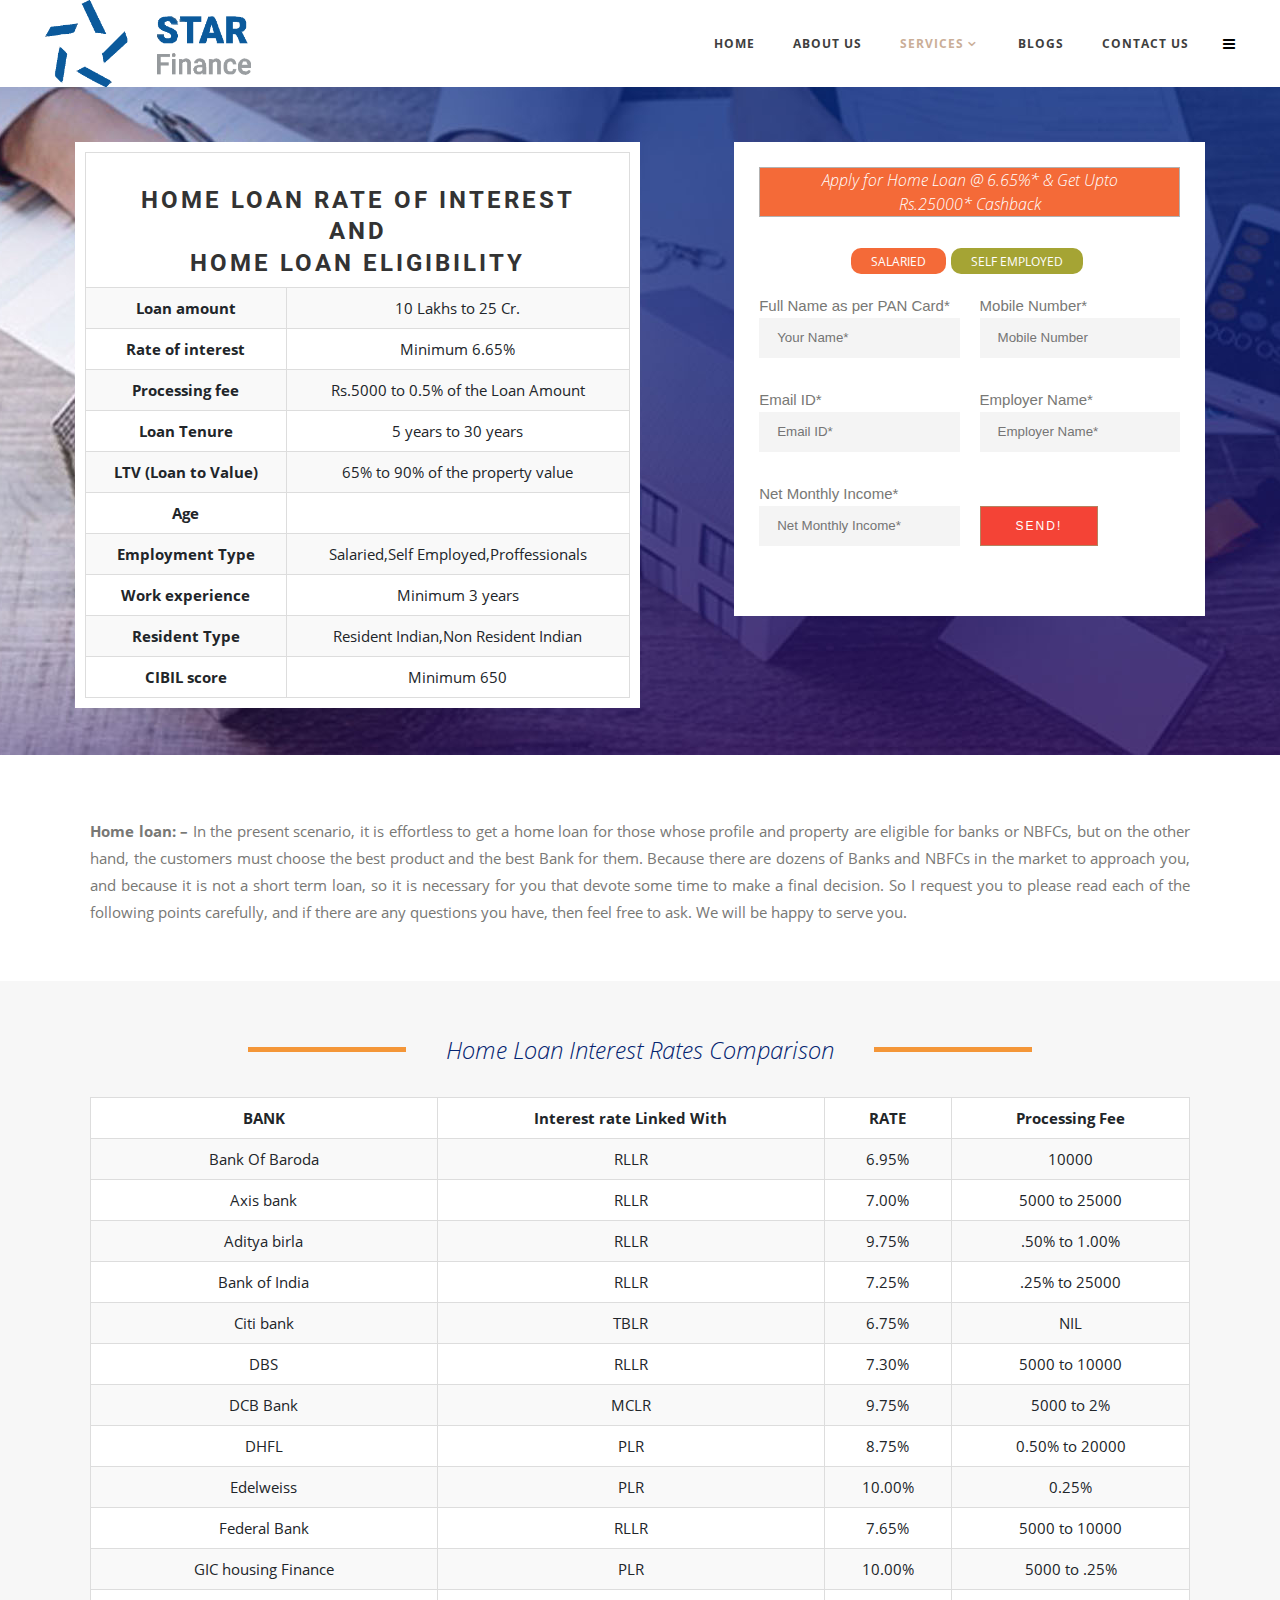
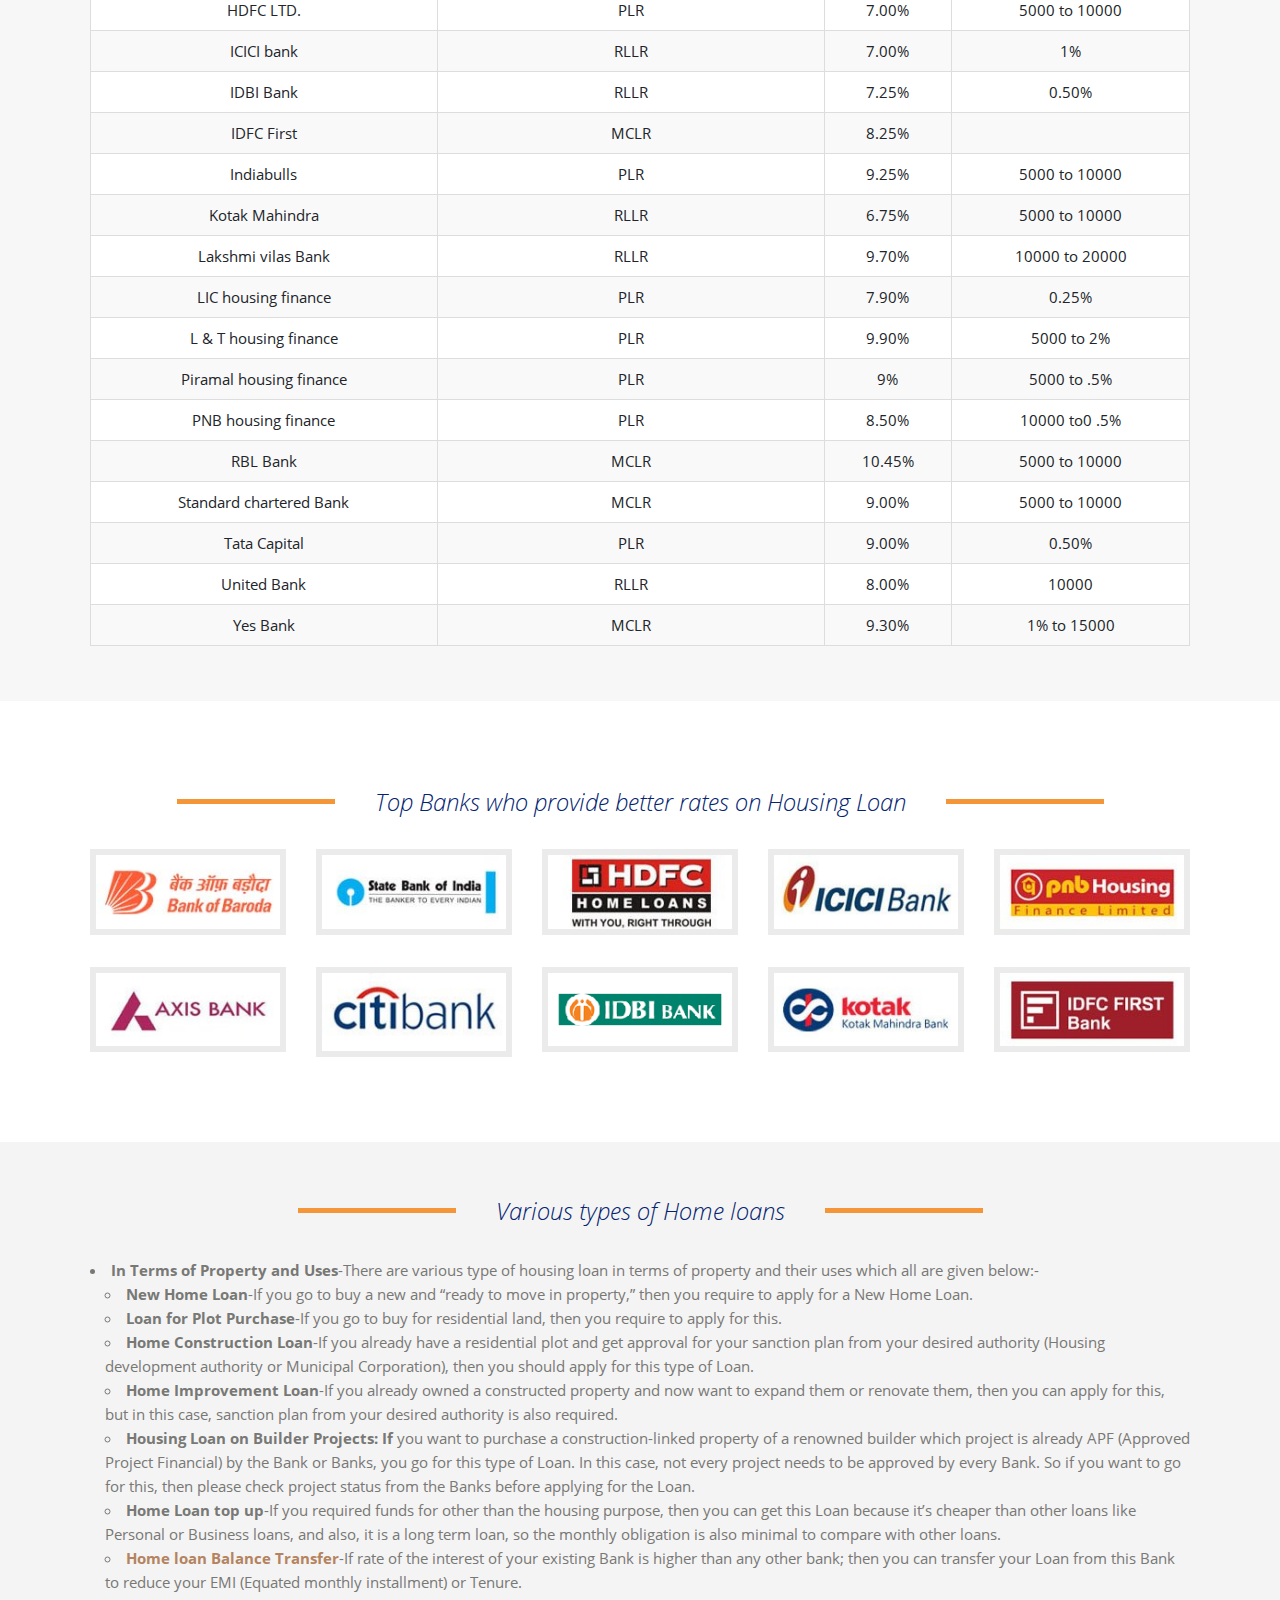
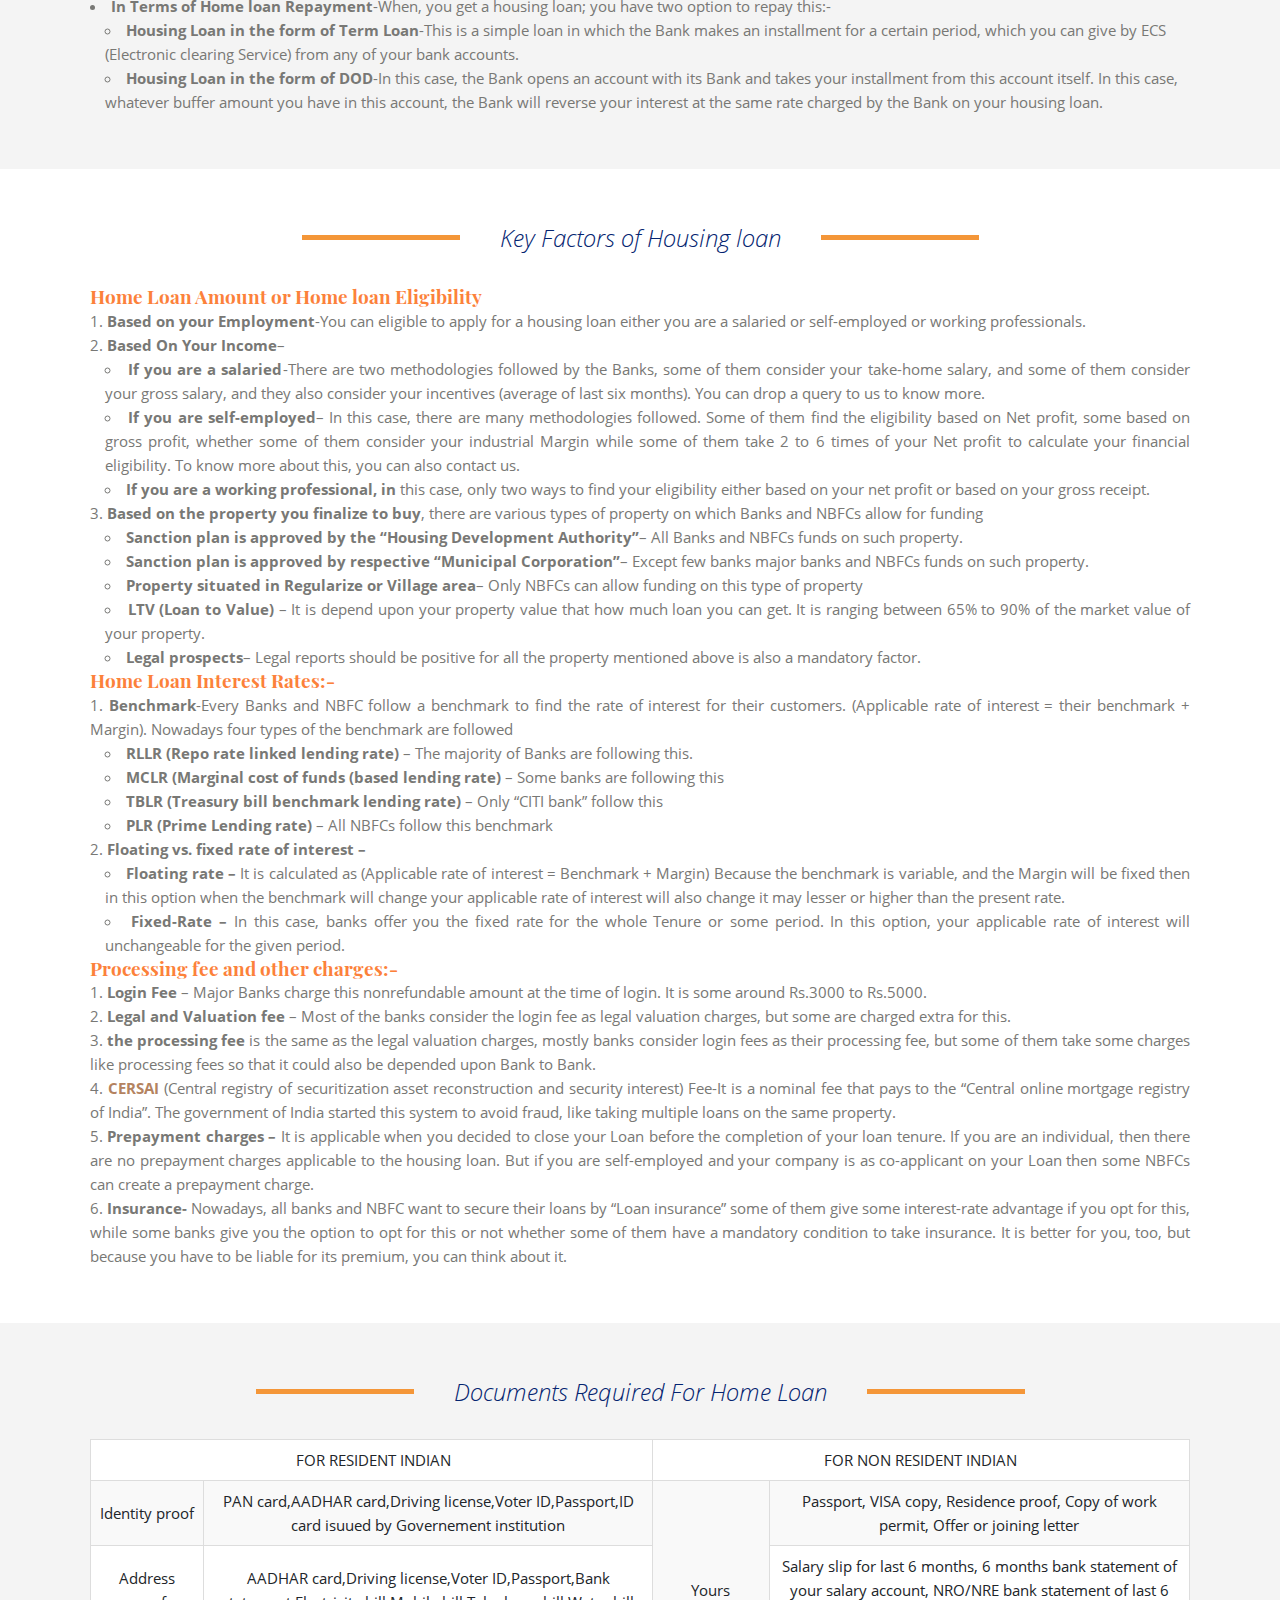
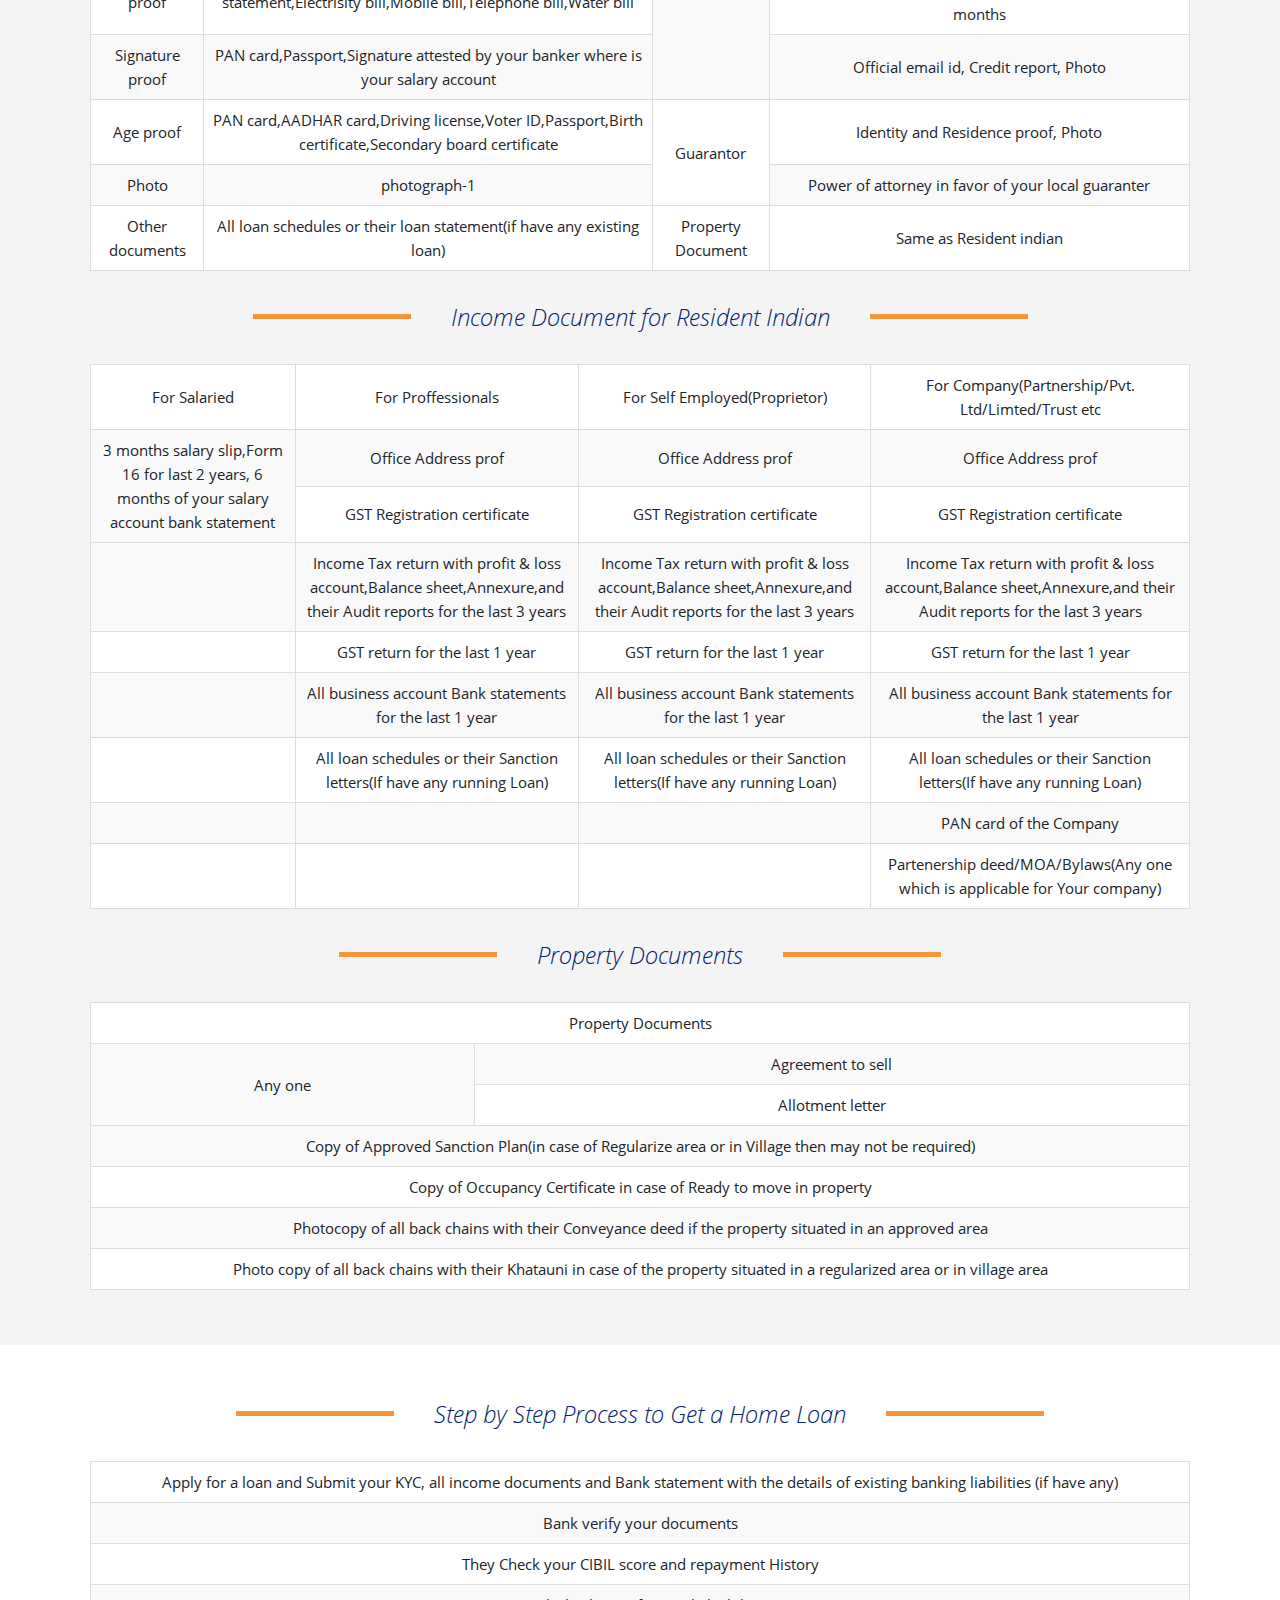
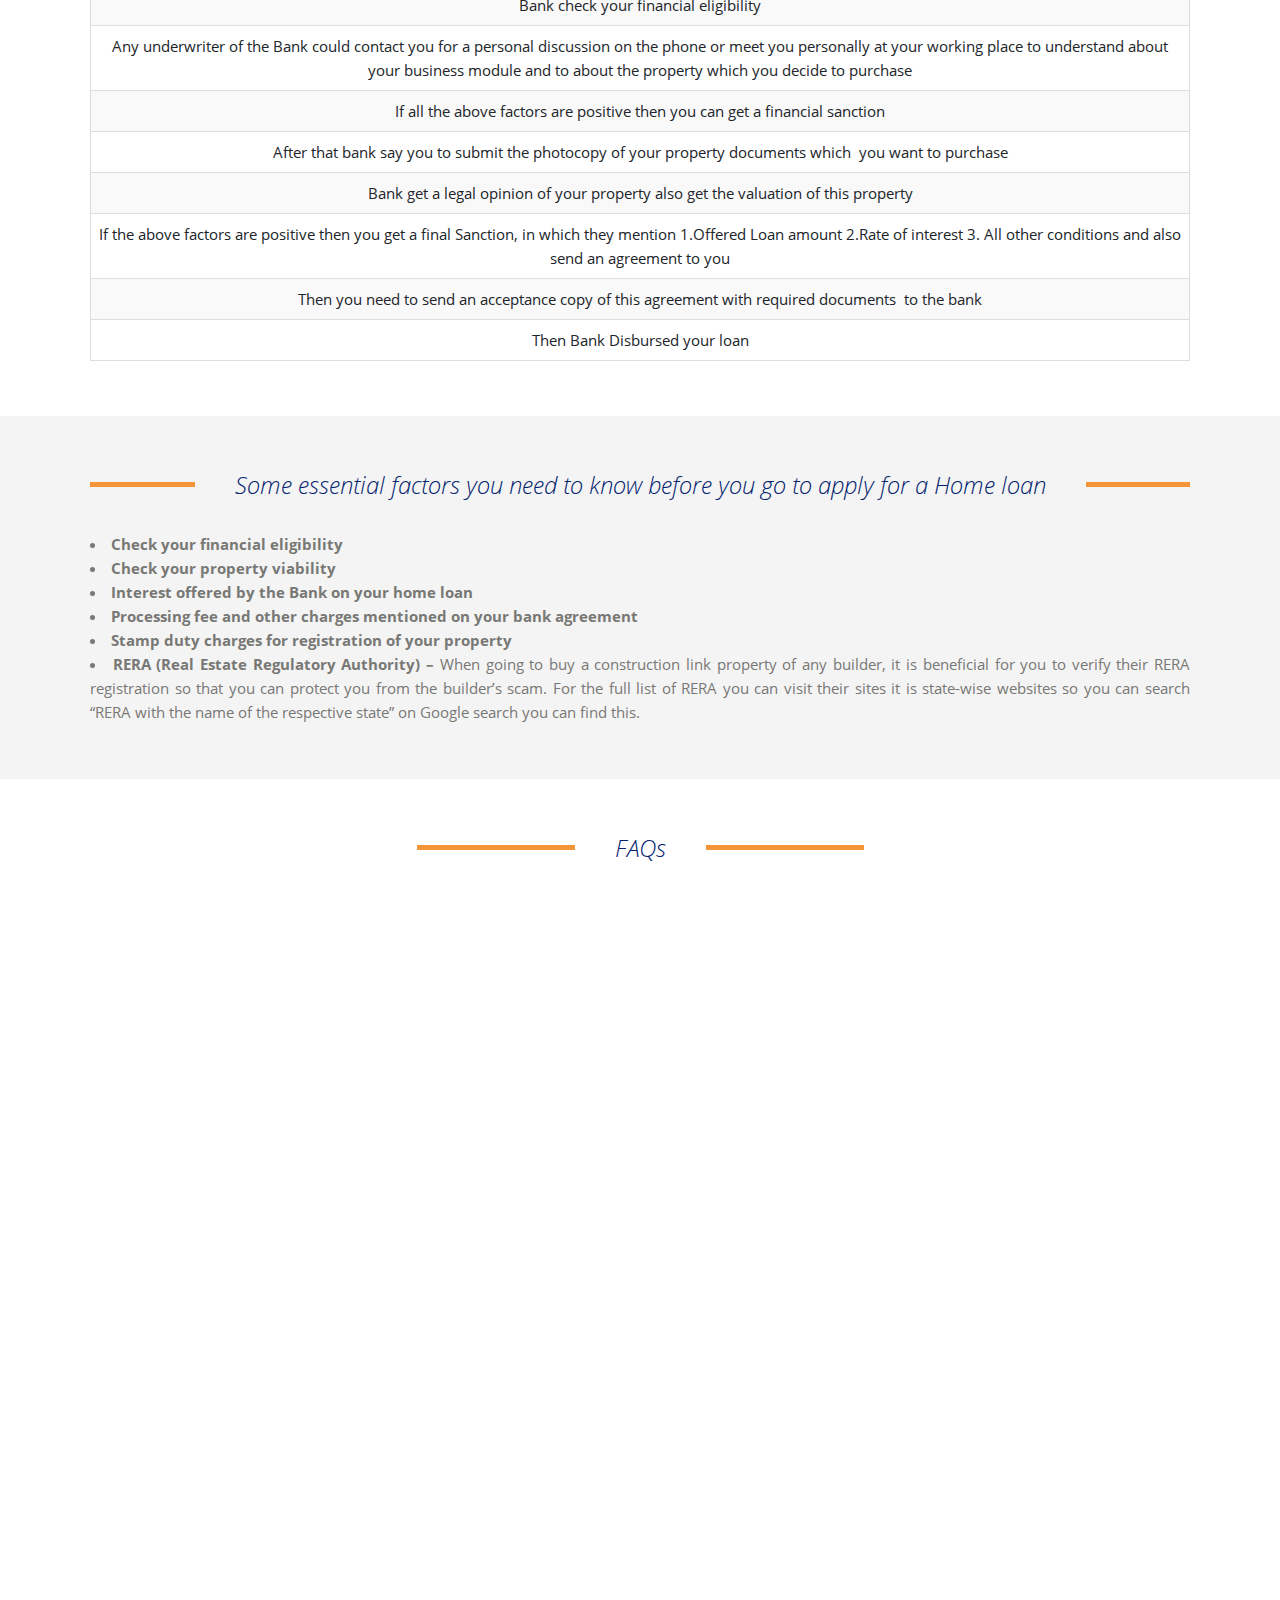
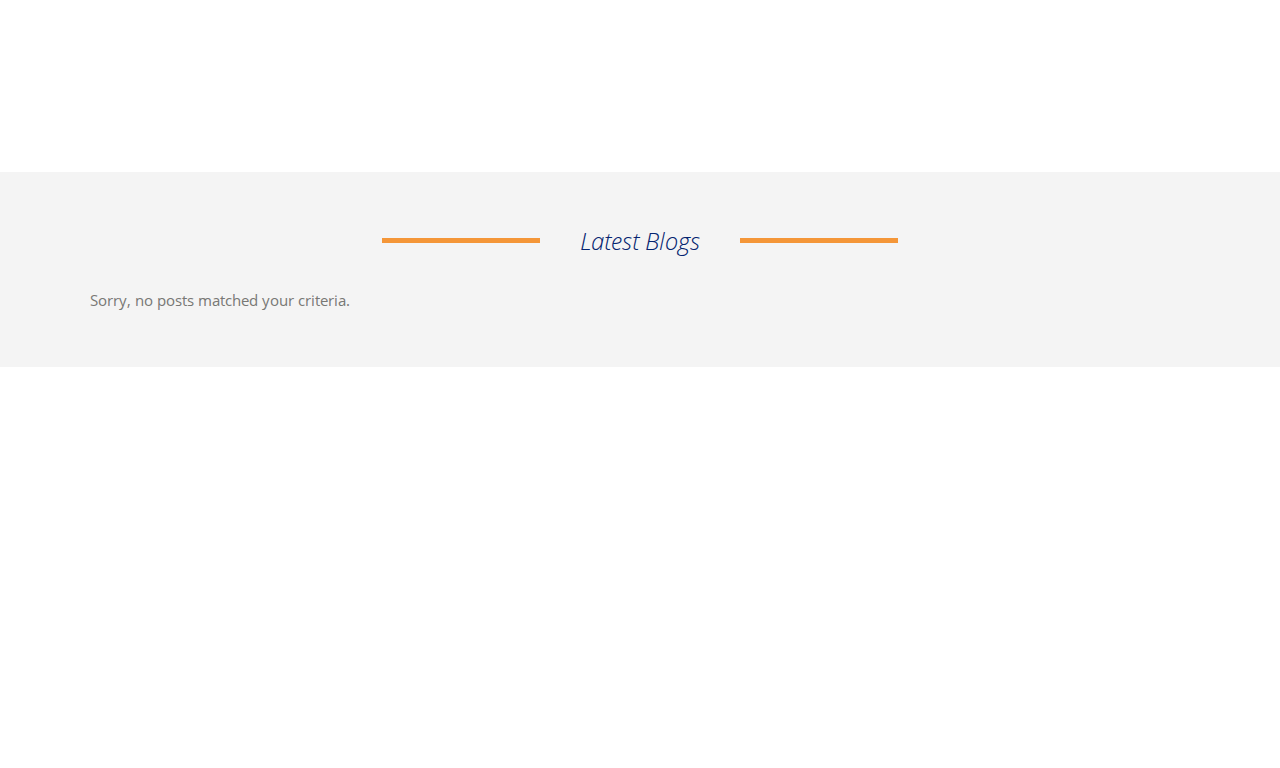
<file: home-loan/index.htm>
﻿	<!DOCTYPE html>
<html lang="en-US">
<head>

    	
            
            
        <meta charset="UTF-8">
        
        <link rel="profile" href="../xfn/11.html">
        <link rel="pingback" href="https://www.Star Finance.in/xmlrpc.php">
                    <meta name="viewport" content="width=device-width,initial-scale=1,user-scalable=no">
        <!-- Global site tag (gtag.js) - Google Analytics -->
<script async="" src="../gtag/js.js?id=UA-188354804-1">
</script>
<script>
  window.dataLayer = window.dataLayer || [];
  function gtag(){dataLayer.push(arguments);}
  gtag('js', new Date());

  gtag('config', 'UA-188354804-1');
</script>
	<style type="text/css" data-type="vc_shortcodes-custom-css">.vc_custom_1591094851507{margin-top: 55px !important;margin-bottom: 55px !important;padding-top: 10px !important;padding-right: 10px !important;padding-bottom: 10px !important;padding-left: 10px !important;background-color: #ffffff !important;}.vc_custom_1591012746888{margin-top: 55px !important;padding-top: 25px !important;padding-right: 25px !important;padding-bottom: 25px !important;padding-left: 25px !important;background-color: #ffffff !important;}</style><meta name='robots' content='index, follow, max-image-preview:large, max-snippet:-1, max-video-preview:-1'>
<!-- Optimized by SG Optimizer plugin version - 5.7.16 -->
	<!-- This site is optimized with the Yoast SEO plugin v15.9.2 - https://yoast.com/wordpress/plugins/seo/ -->
	<title>Home Loan interest Rate 6.90%-LOAN BHUMI</title><link rel="preconnect" href="https://fonts.gstatic.com/" crossorigin/=""><style type="text/css">@font-face {
  font-family: 'Merriweather';
  font-style: italic;
  font-weight: 300;
  font-display: swap;
  src: url(../s/merriweather/v22/u-4l0qyriQwlOrhSvowK_l5-eR7lXff2jvk.ttf) format('truetype');
}
@font-face {
  font-family: 'Merriweather';
  font-style: italic;
  font-weight: 400;
  font-display: swap;
  src: url(../s/merriweather/v22/u-4m0qyriQwlOrhSvowK_l5-eRZAf-c.ttf) format('truetype');
}
@font-face {
  font-family: 'Merriweather';
  font-style: italic;
  font-weight: 700;
  font-display: swap;
  src: url(../s/merriweather/v22/u-4l0qyriQwlOrhSvowK_l5-eR71Wvf2jvk.ttf) format('truetype');
}
@font-face {
  font-family: 'Merriweather';
  font-style: italic;
  font-weight: 900;
  font-display: swap;
  src: url(../s/merriweather/v22/u-4l0qyriQwlOrhSvowK_l5-eR7NWPf2jvk.ttf) format('truetype');
}
@font-face {
  font-family: 'Merriweather';
  font-style: normal;
  font-weight: 300;
  font-display: swap;
  src: url(../s/merriweather/v22/u-4n0qyriQwlOrhSvowK_l521wRZVsf_.ttf) format('truetype');
}
@font-face {
  font-family: 'Merriweather';
  font-style: normal;
  font-weight: 400;
  font-display: swap;
  src: url(../s/merriweather/v22/u-440qyriQwlOrhSvowK_l5-ciZJ.ttf) format('truetype');
}
@font-face {
  font-family: 'Merriweather';
  font-style: normal;
  font-weight: 700;
  font-display: swap;
  src: url(../s/merriweather/v22/u-4n0qyriQwlOrhSvowK_l52xwNZVsf_.ttf) format('truetype');
}
@font-face {
  font-family: 'Merriweather';
  font-style: normal;
  font-weight: 900;
  font-display: swap;
  src: url(../s/merriweather/v22/u-4n0qyriQwlOrhSvowK_l52_wFZVsf_.ttf) format('truetype');
}
@font-face {
  font-family: 'Open Sans';
  font-style: italic;
  font-weight: 300;
  font-display: swap;
  src: url(../s/opensans/v20/memnYaGs126MiZpBA-UFUKWyV9hlIqY.ttf) format('truetype');
}
@font-face {
  font-family: 'Open Sans';
  font-style: italic;
  font-weight: 400;
  font-display: swap;
  src: url(../s/opensans/v20/mem6YaGs126MiZpBA-UFUK0Xdcg.ttf) format('truetype');
}
@font-face {
  font-family: 'Open Sans';
  font-style: italic;
  font-weight: 600;
  font-display: swap;
  src: url(../s/opensans/v20/memnYaGs126MiZpBA-UFUKXGUdhlIqY.ttf) format('truetype');
}
@font-face {
  font-family: 'Open Sans';
  font-style: italic;
  font-weight: 700;
  font-display: swap;
  src: url(../s/opensans/v20/memnYaGs126MiZpBA-UFUKWiUNhlIqY.ttf) format('truetype');
}
@font-face {
  font-family: 'Open Sans';
  font-style: italic;
  font-weight: 800;
  font-display: swap;
  src: url(../s/opensans/v20/memnYaGs126MiZpBA-UFUKW-U9hlIqY.ttf) format('truetype');
}
@font-face {
  font-family: 'Open Sans';
  font-style: normal;
  font-weight: 300;
  font-display: swap;
  src: url(../s/opensans/v20/mem5YaGs126MiZpBA-UN_r8OXOhs.ttf) format('truetype');
}
@font-face {
  font-family: 'Open Sans';
  font-style: normal;
  font-weight: 400;
  font-display: swap;
  src: url(../s/opensans/v20/mem8YaGs126MiZpBA-UFW50e.ttf) format('truetype');
}
@font-face {
  font-family: 'Open Sans';
  font-style: normal;
  font-weight: 600;
  font-display: swap;
  src: url(../s/opensans/v20/mem5YaGs126MiZpBA-UNirkOXOhs.ttf) format('truetype');
}
@font-face {
  font-family: 'Open Sans';
  font-style: normal;
  font-weight: 700;
  font-display: swap;
  src: url(../s/opensans/v20/mem5YaGs126MiZpBA-UN7rgOXOhs.ttf) format('truetype');
}
@font-face {
  font-family: 'Open Sans';
  font-style: normal;
  font-weight: 800;
  font-display: swap;
  src: url(../s/opensans/v20/mem5YaGs126MiZpBA-UN8rsOXOhs.ttf) format('truetype');
}
@font-face {
  font-family: 'Playfair Display';
  font-style: italic;
  font-weight: 400;
  font-display: swap;
  src: url(../s/playfairdisplay/v22/nuFRD-vYSZviVYUb_rj3ij__anPXDTnCjmHKM4nYO7KN_qiTXt_A_A.ttf) format('truetype');
}
@font-face {
  font-family: 'Playfair Display';
  font-style: italic;
  font-weight: 500;
  font-display: swap;
  src: url(../s/playfairdisplay/v22/nuFRD-vYSZviVYUb_rj3ij__anPXDTnCjmHKM4nYO7KN_pqTXt_A_A.ttf) format('truetype');
}
@font-face {
  font-family: 'Playfair Display';
  font-style: italic;
  font-weight: 600;
  font-display: swap;
  src: url(../s/playfairdisplay/v22/nuFRD-vYSZviVYUb_rj3ij__anPXDTnCjmHKM4nYO7KN_naUXt_A_A.ttf) format('truetype');
}
@font-face {
  font-family: 'Playfair Display';
  font-style: italic;
  font-weight: 700;
  font-display: swap;
  src: url(../s/playfairdisplay/v22/nuFRD-vYSZviVYUb_rj3ij__anPXDTnCjmHKM4nYO7KN_k-UXt_A_A.ttf) format('truetype');
}
@font-face {
  font-family: 'Playfair Display';
  font-style: italic;
  font-weight: 800;
  font-display: swap;
  src: url(../s/playfairdisplay/v22/nuFRD-vYSZviVYUb_rj3ij__anPXDTnCjmHKM4nYO7KN_iiUXt_A_A.ttf) format('truetype');
}
@font-face {
  font-family: 'Playfair Display';
  font-style: italic;
  font-weight: 900;
  font-display: swap;
  src: url(../s/playfairdisplay/v22/nuFRD-vYSZviVYUb_rj3ij__anPXDTnCjmHKM4nYO7KN_gGUXt_A_A.ttf) format('truetype');
}
@font-face {
  font-family: 'Playfair Display';
  font-style: normal;
  font-weight: 400;
  font-display: swap;
  src: url(../s/playfairdisplay/v22/nuFvD-vYSZviVYUb_rj3ij__anPXJzDwcbmjWBN2PKdFvXDZbtY.ttf) format('truetype');
}
@font-face {
  font-family: 'Playfair Display';
  font-style: normal;
  font-weight: 500;
  font-display: swap;
  src: url(../s/playfairdisplay/v22/nuFvD-vYSZviVYUb_rj3ij__anPXJzDwcbmjWBN2PKd3vXDZbtY.ttf) format('truetype');
}
@font-face {
  font-family: 'Playfair Display';
  font-style: normal;
  font-weight: 600;
  font-display: swap;
  src: url(../s/playfairdisplay/v22/nuFvD-vYSZviVYUb_rj3ij__anPXJzDwcbmjWBN2PKebunDZbtY.ttf) format('truetype');
}
@font-face {
  font-family: 'Playfair Display';
  font-style: normal;
  font-weight: 700;
  font-display: swap;
  src: url(../s/playfairdisplay/v22/nuFvD-vYSZviVYUb_rj3ij__anPXJzDwcbmjWBN2PKeiunDZbtY.ttf) format('truetype');
}
@font-face {
  font-family: 'Playfair Display';
  font-style: normal;
  font-weight: 800;
  font-display: swap;
  src: url(../s/playfairdisplay/v22/nuFvD-vYSZviVYUb_rj3ij__anPXJzDwcbmjWBN2PKfFunDZbtY.ttf) format('truetype');
}
@font-face {
  font-family: 'Playfair Display';
  font-style: normal;
  font-weight: 900;
  font-display: swap;
  src: url(../s/playfairdisplay/v22/nuFvD-vYSZviVYUb_rj3ij__anPXJzDwcbmjWBN2PKfsunDZbtY.ttf) format('truetype');
}
@font-face {
  font-family: 'Raleway';
  font-style: italic;
  font-weight: 100;
  font-display: swap;
  src: url(../s/raleway/v22/1Pt_g8zYS_SKggPNyCgSQamb1W0lwk4S4WjNDr0fJQ.ttf) format('truetype');
}
@font-face {
  font-family: 'Raleway';
  font-style: italic;
  font-weight: 200;
  font-display: swap;
  src: url(../s/raleway/v22/1Pt_g8zYS_SKggPNyCgSQamb1W0lwk4S4ejMDr0fJQ.ttf) format('truetype');
}
@font-face {
  font-family: 'Raleway';
  font-style: italic;
  font-weight: 300;
  font-display: swap;
  src: url(../s/raleway/v22/1Pt_g8zYS_SKggPNyCgSQamb1W0lwk4S4TbMDr0fJQ.ttf) format('truetype');
}
@font-face {
  font-family: 'Raleway';
  font-style: italic;
  font-weight: 400;
  font-display: swap;
  src: url(../s/raleway/v22/1Pt_g8zYS_SKggPNyCgSQamb1W0lwk4S4WjMDr0fJQ.ttf) format('truetype');
}
@font-face {
  font-family: 'Raleway';
  font-style: italic;
  font-weight: 500;
  font-display: swap;
  src: url(../s/raleway/v22/1Pt_g8zYS_SKggPNyCgSQamb1W0lwk4S4VrMDr0fJQ.ttf) format('truetype');
}
@font-face {
  font-family: 'Raleway';
  font-style: italic;
  font-weight: 600;
  font-display: swap;
  src: url(../s/raleway/v22/1Pt_g8zYS_SKggPNyCgSQamb1W0lwk4S4bbLDr0fJQ.ttf) format('truetype');
}
@font-face {
  font-family: 'Raleway';
  font-style: italic;
  font-weight: 700;
  font-display: swap;
  src: url(../s/raleway/v22/1Pt_g8zYS_SKggPNyCgSQamb1W0lwk4S4Y_LDr0fJQ.ttf) format('truetype');
}
@font-face {
  font-family: 'Raleway';
  font-style: italic;
  font-weight: 800;
  font-display: swap;
  src: url(../s/raleway/v22/1Pt_g8zYS_SKggPNyCgSQamb1W0lwk4S4ejLDr0fJQ.ttf) format('truetype');
}
@font-face {
  font-family: 'Raleway';
  font-style: italic;
  font-weight: 900;
  font-display: swap;
  src: url(../s/raleway/v22/1Pt_g8zYS_SKggPNyCgSQamb1W0lwk4S4cHLDr0fJQ.ttf) format('truetype');
}
@font-face {
  font-family: 'Raleway';
  font-style: normal;
  font-weight: 100;
  font-display: swap;
  src: url(../s/raleway/v22/1Ptxg8zYS_SKggPN4iEgvnHyvveLxVvao7CGPrQ.ttf) format('truetype');
}
@font-face {
  font-family: 'Raleway';
  font-style: normal;
  font-weight: 200;
  font-display: swap;
  src: url(../s/raleway/v22/1Ptxg8zYS_SKggPN4iEgvnHyvveLxVtaorCGPrQ.ttf) format('truetype');
}
@font-face {
  font-family: 'Raleway';
  font-style: normal;
  font-weight: 300;
  font-display: swap;
  src: url(../s/raleway/v22/1Ptxg8zYS_SKggPN4iEgvnHyvveLxVuEorCGPrQ.ttf) format('truetype');
}
@font-face {
  font-family: 'Raleway';
  font-style: normal;
  font-weight: 400;
  font-display: swap;
  src: url(../s/raleway/v22/1Ptxg8zYS_SKggPN4iEgvnHyvveLxVvaorCGPrQ.ttf) format('truetype');
}
@font-face {
  font-family: 'Raleway';
  font-style: normal;
  font-weight: 500;
  font-display: swap;
  src: url(../s/raleway/v22/1Ptxg8zYS_SKggPN4iEgvnHyvveLxVvoorCGPrQ.ttf) format('truetype');
}
@font-face {
  font-family: 'Raleway';
  font-style: normal;
  font-weight: 600;
  font-display: swap;
  src: url(../s/raleway/v22/1Ptxg8zYS_SKggPN4iEgvnHyvveLxVsEpbCGPrQ.ttf) format('truetype');
}
@font-face {
  font-family: 'Raleway';
  font-style: normal;
  font-weight: 700;
  font-display: swap;
  src: url(../s/raleway/v22/1Ptxg8zYS_SKggPN4iEgvnHyvveLxVs9pbCGPrQ.ttf) format('truetype');
}
@font-face {
  font-family: 'Raleway';
  font-style: normal;
  font-weight: 800;
  font-display: swap;
  src: url(../s/raleway/v22/1Ptxg8zYS_SKggPN4iEgvnHyvveLxVtapbCGPrQ.ttf) format('truetype');
}
@font-face {
  font-family: 'Raleway';
  font-style: normal;
  font-weight: 900;
  font-display: swap;
  src: url(../s/raleway/v22/1Ptxg8zYS_SKggPN4iEgvnHyvveLxVtzpbCGPrQ.ttf) format('truetype');
}
@font-face {
  font-family: 'Roboto';
  font-style: italic;
  font-weight: 100;
  font-display: swap;
  src: url(../s/roboto/v27/KFOiCnqEu92Fr1Mu51QrEz4dKg.ttf) format('truetype');
}
@font-face {
  font-family: 'Roboto';
  font-style: italic;
  font-weight: 300;
  font-display: swap;
  src: url(../s/roboto/v27/KFOjCnqEu92Fr1Mu51TjASc0CsE.ttf) format('truetype');
}
@font-face {
  font-family: 'Roboto';
  font-style: italic;
  font-weight: 400;
  font-display: swap;
  src: url(../s/roboto/v27/KFOkCnqEu92Fr1Mu51xGIzc.ttf) format('truetype');
}
@font-face {
  font-family: 'Roboto';
  font-style: italic;
  font-weight: 500;
  font-display: swap;
  src: url(../s/roboto/v27/KFOjCnqEu92Fr1Mu51S7ACc0CsE.ttf) format('truetype');
}
@font-face {
  font-family: 'Roboto';
  font-style: italic;
  font-weight: 700;
  font-display: swap;
  src: url(../s/roboto/v27/KFOjCnqEu92Fr1Mu51TzBic0CsE.ttf) format('truetype');
}
@font-face {
  font-family: 'Roboto';
  font-style: italic;
  font-weight: 900;
  font-display: swap;
  src: url(../s/roboto/v27/KFOjCnqEu92Fr1Mu51TLBCc0CsE.ttf) format('truetype');
}
@font-face {
  font-family: 'Roboto';
  font-style: normal;
  font-weight: 100;
  font-display: swap;
  src: url(../s/roboto/v27/KFOkCnqEu92Fr1MmgVxGIzc.ttf) format('truetype');
}
@font-face {
  font-family: 'Roboto';
  font-style: normal;
  font-weight: 300;
  font-display: swap;
  src: url(../s/roboto/v27/KFOlCnqEu92Fr1MmSU5fChc9.ttf) format('truetype');
}
@font-face {
  font-family: 'Roboto';
  font-style: normal;
  font-weight: 400;
  font-display: swap;
  src: url(../s/roboto/v27/KFOmCnqEu92Fr1Mu7GxP.ttf) format('truetype');
}
@font-face {
  font-family: 'Roboto';
  font-style: normal;
  font-weight: 500;
  font-display: swap;
  src: url(../s/roboto/v27/KFOlCnqEu92Fr1MmEU9fChc9.ttf) format('truetype');
}
@font-face {
  font-family: 'Roboto';
  font-style: normal;
  font-weight: 700;
  font-display: swap;
  src: url(../s/roboto/v27/KFOlCnqEu92Fr1MmWUlfChc9.ttf) format('truetype');
}
@font-face {
  font-family: 'Roboto';
  font-style: normal;
  font-weight: 900;
  font-display: swap;
  src: url(../s/roboto/v27/KFOlCnqEu92Fr1MmYUtfChc9.ttf) format('truetype');
}
</style><link rel="stylesheet" id="siteground-optimizer-combined-css-9e9c63ad258151f0944bf28dc5e73cd4" href="../wp-content/uploads/siteground-optimizer-assets/siteground-optimizer-combined-css-9e9c63ad258151f0944bf28dc5e73cd4.css" media="all">
	<meta name="description" content="Compare Home Loan interest rate among top housing loan providers-Bank of Baroda-SBI-HDFC Bank-ICICI Bank-LIC housing finanace and many more.">
	<link rel="canonical" href="index.htm">
	<meta property="og:locale" content="en_US">
	<meta property="og:type" content="article">
	<meta property="og:title" content="Home Loan interest Rate 6.90%-LOAN BHUMI">
	<meta property="og:description" content="Compare Home Loan interest rate among top housing loan providers-Bank of Baroda-SBI-HDFC Bank-ICICI Bank-LIC housing finanace and many more.">
	<meta property="og:site_name" content="My Wordpress">
	<meta property="article:modified_time" content="2021-03-08T10:00:49+00:00">
	<meta name="twitter:card" content="summary_large_image">
	<meta name="twitter:label1" content="Est. reading time">
	<meta name="twitter:data1" content="15 minutes">
	<script type="application/ld+json" class="yoast-schema-graph">{"@context":"https://schema.org","@graph":[{"@type":"WebSite","@id":"https://www.Star Finance.in/#website","url":"https://www.Star Finance.in/","name":"My Wordpress","description":"Just another WordPress site","potentialAction":[{"@type":"SearchAction","target":"https://www.Star Finance.in/?s={search_term_string}","query-input":"required name=search_term_string"}],"inLanguage":"en-US"},{"@type":"WebPage","@id":"https://www.Star Finance.in/home-loan/#webpage","url":"https://www.Star Finance.in/home-loan/","name":"Home Loan interest Rate 6.90%-LOAN BHUMI","isPartOf":{"@id":"https://www.Star Finance.in/#website"},"datePublished":"2020-06-01T07:51:14+00:00","dateModified":"2021-03-08T10:00:49+00:00","description":"Compare Home Loan interest rate among top housing loan providers-Bank of Baroda-SBI-HDFC Bank-ICICI Bank-LIC housing finanace and many more.","breadcrumb":{"@id":"https://www.Star Finance.in/home-loan/#breadcrumb"},"inLanguage":"en-US","potentialAction":[{"@type":"ReadAction","target":["https://www.Star Finance.in/home-loan/"]}]},{"@type":"BreadcrumbList","@id":"https://www.Star Finance.in/home-loan/#breadcrumb","itemListElement":[{"@type":"ListItem","position":1,"item":{"@type":"WebPage","@id":"https://www.Star Finance.in/","url":"https://www.Star Finance.in/","name":"Home"}},{"@type":"ListItem","position":2,"item":{"@type":"WebPage","@id":"https://www.Star Finance.in/home-loan/","url":"https://www.Star Finance.in/home-loan/","name":"Home Loan"}}]}]}</script>
	<!-- / Yoast SEO plugin. -->


<link rel='dns-prefetch' href='//fonts.googleapis.com'>
<link rel='dns-prefetch' href='../index-1.htm'>
<link rel="alternate" type="application/rss+xml" title="My Wordpress &raquo; Feed" href="../feed/index.htm.rss">
<link rel="alternate" type="application/rss+xml" title="My Wordpress &raquo; Comments Feed" href="../comments/feed/index.htm.rss">
		<script type="text/javascript">
			window._wpemojiSettings = {"baseUrl":"https:\/\/s.w.org\/images\/core\/emoji\/13.0.1\/72x72\/","ext":".png","svgUrl":"https:\/\/s.w.org\/images\/core\/emoji\/13.0.1\/svg\/","svgExt":".svg","source":{"concatemoji":"https:\/\/www.Star Finance.in\/wp-includes\/js\/wp-emoji-release.min.js?ver=5.7.2"}};
			!function(e,a,t){var n,r,o,i=a.createElement("canvas"),p=i.getContext&&i.getContext("2d");function s(e,t){var a=String.fromCharCode;p.clearRect(0,0,i.width,i.height),p.fillText(a.apply(this,e),0,0);e=i.toDataURL();return p.clearRect(0,0,i.width,i.height),p.fillText(a.apply(this,t),0,0),e===i.toDataURL()}function c(e){var t=a.createElement("script");t.src=e,t.defer=t.type="text/javascript",a.getElementsByTagName("head")[0].appendChild(t)}for(o=Array("flag","emoji"),t.supports={everything:!0,everythingExceptFlag:!0},r=0;r<o.length;r++)t.supports[o[r]]=function(e){if(!p||!p.fillText)return!1;switch(p.textBaseline="top",p.font="600 32px Arial",e){case"flag":return s([127987,65039,8205,9895,65039],[127987,65039,8203,9895,65039])?!1:!s([55356,56826,55356,56819],[55356,56826,8203,55356,56819])&&!s([55356,57332,56128,56423,56128,56418,56128,56421,56128,56430,56128,56423,56128,56447],[55356,57332,8203,56128,56423,8203,56128,56418,8203,56128,56421,8203,56128,56430,8203,56128,56423,8203,56128,56447]);case"emoji":return!s([55357,56424,8205,55356,57212],[55357,56424,8203,55356,57212])}return!1}(o[r]),t.supports.everything=t.supports.everything&&t.supports[o[r]],"flag"!==o[r]&&(t.supports.everythingExceptFlag=t.supports.everythingExceptFlag&&t.supports[o[r]]);t.supports.everythingExceptFlag=t.supports.everythingExceptFlag&&!t.supports.flag,t.DOMReady=!1,t.readyCallback=function(){t.DOMReady=!0},t.supports.everything||(n=function(){t.readyCallback()},a.addEventListener?(a.addEventListener("DOMContentLoaded",n,!1),e.addEventListener("load",n,!1)):(e.attachEvent("onload",n),a.attachEvent("onreadystatechange",function(){"complete"===a.readyState&&t.readyCallback()})),(n=t.source||{}).concatemoji?c(n.concatemoji):n.wpemoji&&n.twemoji&&(c(n.twemoji),c(n.wpemoji)))}(window,document,window._wpemojiSettings);
		</script>
		<style type="text/css">
img.wp-smiley,
img.emoji {
	display: inline !important;
	border: none !important;
	box-shadow: none !important;
	height: 1em !important;
	width: 1em !important;
	margin: 0 .07em !important;
	vertical-align: -0.1em !important;
	background: none !important;
	padding: 0 !important;
}
</style>
	


<style id='bokez_frontend-inline-css' type='text/css'>

		
			.bokez-row .bokez-row-container{
				max-width: 100% !important;
			}
			
		
</style>







<style id='hudson-edge-style-dynamic-inline-css' type='text/css'>
input.wpcf7-form-control.wpcf7-submit{background-color: #F44336 !important;}
.table td{text-align:left; padding: 8px 10px !important ; border: 1px solid #ccc;}
.table {
    width: 100%;
    color: #212529;
    border: 1px solid #bdbdbd;
    border-collapse: collapse;
    margin-top: 1rem;
}
.table-striped tbody tr:nth-of-type(odd) {
    background-color: rgba(0,0,0,.05);
}
.edgt_accordion_holder .ui-accordion-header .accordion_mark{background-color: #F44336 !important;}
.light:not(.sticky) nav.main_menu>ul>li>a, .light.header_style_on_scroll nav.main_menu>ul>li>a{ color: #3e3e3e;}
.edgt_tabs.with_borders.disable_margin .tabs-nav li, .edgt_tabs.border_arround_active_tab .tabs-nav li, .edgt_tabs.default .tabs-nav li {background: #a5a434;  margin-right: 5px;  border-radius: 10px;}
.edgt_tabs .tabs-nav li a{color:#fff;}
.edgt_tabs .tabs-nav li.active{background:#f46a38;}
.edgt_tabs .tabs-nav li.active a, .edgt_tabs .tabs-nav li:hover a{color:#fff;}
.ogbg{background:#f46a38; font-weight:bold; color:#fff}
</style>











<!--[if lt IE 9]>
<link rel='stylesheet' id='vc_lte_ie9-css'  href='https://www.Star Finance.in/wp-content/plugins/js_composer/assets/css/vc_lte_ie9.min.css?ver=6.0.5' type='text/css' media='screen' />
<![endif]-->
<script type='text/javascript' id='layerslider-greensock-js-extra'>
/* <![CDATA[ */
var LS_Meta = {"v":"6.9.1"};
/* ]]> */
</script>
<script defer="" type='text/javascript' src='../wp-content/plugins/LayerSlider/static/layerslider/js/greensock.js?ver=1.19.0' id='layerslider-greensock-js'></script>
<script type='text/javascript' src='../wp-includes/js/jquery/jquery.min.js?ver=3.5.1' id='jquery-core-js'></script>
<script type='text/javascript' src='../wp-includes/js/jquery/jquery-migrate.min.js?ver=3.3.2' id='jquery-migrate-js'></script>
<script defer="" type='text/javascript' src='../wp-content/plugins/LayerSlider/static/layerslider/js/layerslider.kreaturamedia.jquery.js?ver=6.9.1' id='layerslider-js'></script>
<script defer="" type='text/javascript' src='../wp-content/plugins/LayerSlider/static/layerslider/js/layerslider.transitions.js?ver=6.9.1' id='layerslider-transitions-js'></script>
<meta name="generator" content="Powered by LayerSlider 6.9.1 - Multi-Purpose, Responsive, Parallax, Mobile-Friendly Slider Plugin for WordPress.">
<!-- LayerSlider updates and docs at: https://layerslider.kreaturamedia.com -->
<link rel="https://api.w.org/" href="../wp-json/index.htm.json"><link rel="alternate" type="application/json" href="../wp-json/wp/v2/pages/20160.json"><link rel="EditURI" type="application/rsd+xml" title="RSD" href="../xmlrpc.php.xml?rsd">
<link rel="wlwmanifest" type="application/wlwmanifest+xml" href="../wp-includes/wlwmanifest.xml"> 
<meta name="generator" content="WordPress 5.7.2">
<link rel='shortlink' href='index.htm?p=20160'>
<link rel="alternate" type="application/json+oembed" href="../wp-json/oembed/1.0/embed-1.json?url=https%3A%2F%2Fwww.Star Finance.in%2Fhome-loan%2F">
<link rel="alternate" type="text/xml+oembed" href="../wp-json/oembed/1.0/embed-1.xml?url=https%3A%2F%2Fwww.Star Finance.in%2Fhome-loan%2F&#038;format=xml">
<meta name="generator" content="Powered by WPBakery Page Builder - drag and drop page builder for WordPress.">
<link rel="icon" href="../wp-content/uploads/2020/05/cropped-1588706532314-32x32.png" sizes="32x32">
<link rel="icon" href="../wp-content/uploads/2020/05/cropped-1588706532314-192x192.png" sizes="192x192">
<link rel="apple-touch-icon" href="../wp-content/uploads/2020/05/cropped-1588706532314-180x180.png">
<meta name="msapplication-TileImage" content="https://www.Star Finance.in/wp-content/uploads/2020/05/cropped-1588706532314-270x270.png">


<style>
    .table-responsive table{
        border-collapse: collapse;
        border-spacing: 0;
        table-layout: auto;
        padding: 0;
        width: 100%;
        max-width: 100%;
        margin: 0 auto 20px auto;
    }

    .table-responsive {
        overflow-x: auto;
        min-height: 0.01%;
        margin-bottom: 20px;
    }

    .table-responsive::-webkit-scrollbar {
        width: 10px;
        height: 10px;
    }
    .table-responsive::-webkit-scrollbar-thumb {
        background: #dddddd;
        border-radius: 2px;
    }
    .table-responsive::-webkit-scrollbar-track-piece {
        background: #fff;
    }

    @media (max-width: 992px) {
        .table-responsive table{
            width: auto!important;
            margin:0 auto 15px auto!important;
        }
    }

    @media screen and (max-width: 767px) {
        .table-responsive {
            width: 100%;
            margin-bottom: 15px;
            overflow-y: hidden;
            -ms-overflow-style: -ms-autohiding-scrollbar;
        }
        .table-responsive::-webkit-scrollbar {
            width: 5px;
            height: 5px;
        }

    }


    @media screen and (min-width: 1200px) {
        .table-responsive .table {
            max-width: 100%!important;
        }
    }
    .wprt-container .table > thead > tr > th,
    .wprt-container .table > tbody > tr > th,
    .wprt-container .table > tfoot > tr > th,
    .wprt-container .table > thead > tr > td,
    .wprt-container .table > tbody > tr > td,
    .wprt-container .table > tfoot > tr > td,
    .wprt-container .table > tr > td{
        border: 1px solid #dddddd!important;
    }

    .wprt-container .table > thead > tr > th,
    .wprt-container .table > tbody > tr > th,
    .wprt-container .table > tfoot > tr > th,
    .wprt-container .table > thead > tr > td,
    .wprt-container .table > tbody > tr > td,
    .wprt-container .table > tfoot > tr > td,
    .wprt-container .table > tr > td{
        padding-top: 8px!important;
        padding-right: 8px!important;
        padding-bottom: 8px!important;
        padding-left: 8px!important;
        vertical-align: middle;
        text-align: center;
    }

    .wprt-container .table-responsive .table tr:nth-child(odd) {
        background-color: #fff!important;
    }

    .wprt-container .table-responsive .table tr:nth-child(even){
        background-color: #f9f9f9!important;
    }

    .wprt-container .table-responsive .table thead+tbody tr:nth-child(even) {
        background-color: #fff!important;
    }

    .wprt-container .table-responsive .table thead+tbody tr:nth-child(odd){
        background-color: #f9f9f9!important;
    }
    
    
    .table-responsive table p {
        margin: 0!important;
        padding: 0!important;
    }

    .table-responsive table tbody tr td, .table-responsive table tbody tr th{
        background-color: inherit!important;
    }

</style>

    <noscript><style> .wpb_animate_when_almost_visible { opacity: 1; }</style></noscript></head>

<body class="page-template page-template-full_width page-template-full_width-php page page-id-20160 edgt-core-1.2  hudson-ver-3.1  vertical_menu_with_scroll smooth_scroll side_menu_slide_with_content width_270 blog_installed wpb-js-composer js-comp-ver-6.0.5 vc_responsive">

    
            <section class="side_menu right">
                <div class="close_side_menu_holder">
            <div class="close_side_menu_holder_inner">
                <a href="#" target="_self" class="close_side_menu">
                    <span aria-hidden="true" class="icon_close"></span>
                </a></div>
        </div>
        <div id="nav_menu-2" class="widget widget_nav_menu posts_holder"><h4>Menu</h4><div class="menu-sidemenu-container"><ul id="menu-sidemenu" class="menu"><li id="menu-item-20251" class="menu-item menu-item-type-post_type menu-item-object-page current-menu-item page_item page-item-20160 current_page_item menu-item-20251"><a href="index.htm" aria-current="page">Home Loan</a></li>
<li id="menu-item-20250" class="menu-item menu-item-type-post_type menu-item-object-page menu-item-20250"><a href="../home-loan-balance-transfer/index.htm">Home Loan Balance Transfer</a></li>
<li id="menu-item-20249" class="menu-item menu-item-type-post_type menu-item-object-page menu-item-20249"><a href="../loan-against-property/index.htm">Loan Against Property</a></li>
<li id="menu-item-20248" class="menu-item menu-item-type-post_type menu-item-object-page menu-item-20248"><a href="../personal-loan/index.htm">Personal Loan</a></li>
<li id="menu-item-20247" class="menu-item menu-item-type-post_type menu-item-object-page menu-item-20247"><a href="../business-loan/index.htm">Business Loan</a></li>
</ul></div></div>    </section>

<div class="wrapper">
    <div class="wrapper_inner">

        




			<header class="page_header scrolled_not_transparent  header_style_on_scroll stick">
			<div class="header_inner clearfix">
				

			<div class="header_top_bottom_holder">
								<div class="header_bottom  header_full_width clearfix ">
																			<div class="header_inner_left">
																									<div class="mobile_menu_button">
										<span>
											<i class="edgt_icon_font_awesome fa fa-bars "></i>										</span>
									</div>
								


																	<div class="logo_wrapper">
																				<div class="edgt_logo"><a href="../index.htm"><img class="normal" src="../wp-content/uploads/2020/05/logo-new.png" alt="Logo"><img class="light" src="../wp-content/uploads/2020/05/logo-new.png" alt="Logo"><img class="dark" src="../wp-content/uploads/2020/05/logo-new.png" alt="Logo"><img class="sticky" src="../wp-content/uploads/2020/05/logo-new.png" alt="Logo"><img class="mobile" src="../wp-content/uploads/2020/05/logo-new.png" alt="Logo"></a></div>
																			</div>
								

																							</div>
																																							<div class="header_inner_right">
										<div class="side_menu_button_wrapper right">
																						<div class="side_menu_button">

											
																																					<a class="side_menu_button_link normal" href="javascript:void(0)">
													<i class="edgt_icon_font_awesome fa fa-bars "></i></a>
																							</div>
										</div>
									</div>
																																<nav class="main_menu drop_down   right">
									<ul id="menu-home" class=""><li id="nav-menu-item-20062" class="menu-item menu-item-type-post_type menu-item-object-page menu-item-home  narrow"><a href="../index.htm" class=""><span class="item_inner"><span class="item_text">Home</span></span><span class="plus"></span><span class="animated_line"></span></a></li>
<li id="nav-menu-item-20063" class="menu-item menu-item-type-post_type menu-item-object-page  narrow"><a href="../about-us/index.htm" class=""><span class="item_inner"><span class="item_text">About Us</span></span><span class="plus"></span><span class="animated_line"></span></a></li>
<li id="nav-menu-item-20064" class="menu-item menu-item-type-custom menu-item-object-custom current-menu-ancestor current-menu-parent menu-item-has-children active has_sub narrow"><a href="#" class=" current "><span class="item_inner"><span class="item_text">Services</span><i class="edgt_menu_arrow fa fa-angle-down"></i></span><span class="plus"></span><span class="animated_line"></span></a>
<div class="second"><div class="inner"><ul>
	<li id="nav-menu-item-20252" class="menu-item menu-item-type-post_type menu-item-object-page current-menu-item page_item page-item-20160 current_page_item "><a href="index.htm" class=""><span class="item_inner"><span class="item_text">Home Loan</span></span><span class="plus"></span><span class="animated_line"></span></a></li>
	<li id="nav-menu-item-20253" class="menu-item menu-item-type-post_type menu-item-object-page "><a href="../home-loan-balance-transfer/index.htm" class=""><span class="item_inner"><span class="item_text">Home Loan Balance Transfer</span></span><span class="plus"></span><span class="animated_line"></span></a></li>
	<li id="nav-menu-item-20254" class="menu-item menu-item-type-post_type menu-item-object-page "><a href="../loan-against-property/index.htm" class=""><span class="item_inner"><span class="item_text">Loan Against Property</span></span><span class="plus"></span><span class="animated_line"></span></a></li>
	<li id="nav-menu-item-20255" class="menu-item menu-item-type-post_type menu-item-object-page "><a href="../personal-loan/index.htm" class=""><span class="item_inner"><span class="item_text">Personal Loan</span></span><span class="plus"></span><span class="animated_line"></span></a></li>
	<li id="nav-menu-item-20256" class="menu-item menu-item-type-post_type menu-item-object-page "><a href="../business-loan/index.htm" class=""><span class="item_inner"><span class="item_text">Business Loan</span></span><span class="plus"></span><span class="animated_line"></span></a></li>
</ul></div></div>
</li>
<li id="nav-menu-item-20260" class="menu-item menu-item-type-post_type menu-item-object-page  narrow"><a href="../blogs/index.htm" class=""><span class="item_inner"><span class="item_text">Blogs</span></span><span class="plus"></span><span class="animated_line"></span></a></li>
<li id="nav-menu-item-20257" class="menu-item menu-item-type-post_type menu-item-object-page  narrow"><a href="../feel-free-to-contact-us/index.htm" class=""><span class="item_inner"><span class="item_text">Contact Us</span></span><span class="plus"></span><span class="animated_line"></span></a></li>
</ul>								</nav>
																																							<nav class="mobile_menu">
									<ul id="menu-home-1" class=""><li id="mobile-menu-item-20062" class="menu-item menu-item-type-post_type menu-item-object-page menu-item-home  level0"><a href="../index.htm" class=""><span>Home</span></a><span class="mobile_arrow"><i class="fa fa-angle-right"></i><i class="fa fa-angle-down"></i></span></li>
<li id="mobile-menu-item-20063" class="menu-item menu-item-type-post_type menu-item-object-page  level0"><a href="../about-us/index.htm" class=""><span>About Us</span></a><span class="mobile_arrow"><i class="fa fa-angle-right"></i><i class="fa fa-angle-down"></i></span></li>
<li id="mobile-menu-item-20064" class="menu-item menu-item-type-custom menu-item-object-custom current-menu-ancestor current-menu-parent menu-item-has-children active has_sub level0"><a href="#" class=" current "><span>Services</span></a><span class="mobile_arrow"><i class="fa fa-angle-right"></i><i class="fa fa-angle-down"></i></span>
<ul class="sub_menu">
	<li id="mobile-menu-item-20252" class="menu-item menu-item-type-post_type menu-item-object-page current-menu-item page_item page-item-20160 current_page_item active level1"><a href="index.htm" class=""><span>Home Loan</span></a><span class="mobile_arrow"><i class="fa fa-angle-right"></i><i class="fa fa-angle-down"></i></span></li>
	<li id="mobile-menu-item-20253" class="menu-item menu-item-type-post_type menu-item-object-page  level1"><a href="../home-loan-balance-transfer/index.htm" class=""><span>Home Loan Balance Transfer</span></a><span class="mobile_arrow"><i class="fa fa-angle-right"></i><i class="fa fa-angle-down"></i></span></li>
	<li id="mobile-menu-item-20254" class="menu-item menu-item-type-post_type menu-item-object-page  level1"><a href="../loan-against-property/index.htm" class=""><span>Loan Against Property</span></a><span class="mobile_arrow"><i class="fa fa-angle-right"></i><i class="fa fa-angle-down"></i></span></li>
	<li id="mobile-menu-item-20255" class="menu-item menu-item-type-post_type menu-item-object-page  level1"><a href="../personal-loan/index.htm" class=""><span>Personal Loan</span></a><span class="mobile_arrow"><i class="fa fa-angle-right"></i><i class="fa fa-angle-down"></i></span></li>
	<li id="mobile-menu-item-20256" class="menu-item menu-item-type-post_type menu-item-object-page  level1"><a href="../business-loan/index.htm" class=""><span>Business Loan</span></a><span class="mobile_arrow"><i class="fa fa-angle-right"></i><i class="fa fa-angle-down"></i></span></li>
</ul>
</li>
<li id="mobile-menu-item-20260" class="menu-item menu-item-type-post_type menu-item-object-page  level0"><a href="../blogs/index.htm" class=""><span>Blogs</span></a><span class="mobile_arrow"><i class="fa fa-angle-right"></i><i class="fa fa-angle-down"></i></span></li>
<li id="mobile-menu-item-20257" class="menu-item menu-item-type-post_type menu-item-object-page  level0"><a href="../feel-free-to-contact-us/index.htm" class=""><span>Contact Us</span></a><span class="mobile_arrow"><i class="fa fa-angle-right"></i><i class="fa fa-angle-down"></i></span></li>
</ul>								</nav>
													</div>
				</div>
			</div>
		</header>
	

            <a id='back_to_top' class="" href='#'>
			<span class="edgt_icon_stack">
				                    <span class="icon-arrows-slide-left1"></span>
                			</span>
        <span class="a_overlay"></span>
    </a>
                


<div class="content content_top_margin_none">

            
	
    <div class="content_inner ">
		
		
	<div class="full_width">
	<div class="full_width_inner" style="padding-top:0px !important">
										<div class="wprt-container"><section data-edgt_header_style="light" data-speed="1" class="parallax_section_holder preload_background   parallax_grid_section  " style=" min-height:500px; height: auto;  background-image:url('../wp-content/uploads/2020/05/Home-Loan-1.jpg');"><div class="parallax_content left  parallax_section_inner"><div class='parallax_section_inner_margin clearfix'><div class="wpb_column vc_column_container vc_col-sm-6 vc_col-has-fill"><div class="vc_column-inner vc_custom_1591094851507"><div class="wpb_wrapper">
	<div class="wpb_text_column wpb_content_element ">
		<div class="wpb_wrapper">
			<table class="table table-striped" border="1" width="100%">
<tbody>
<tr>
<td class="ogbg" style="text-align: center;" colspan="2" width="100%">&nbsp;
<h3>HOME LOAN RATE OF INTEREST</h3>
<h3>AND</h3>
<h3>HOME LOAN ELIGIBILITY</h3>
</td>
</tr>
<tr>
<td><strong>Loan amount</strong></td>
<td>10 Lakhs to 25 Cr.</td>
</tr>
<tr>
<td><strong>Rate of interest</strong></td>
<td>Minimum 6.65%</td>
</tr>
<tr>
<td><strong>Processing fee</strong></td>
<td>Rs.5000 to 0.5% of the Loan Amount</td>
</tr>
<tr>
<td><strong>Loan Tenure</strong></td>
<td>5 years to 30 years</td>
</tr>
<tr>
<td><strong>LTV (Loan to Value)</strong></td>
<td>65% to 90% of the property value</td>
</tr>
<tr>
<td><strong>Age</strong></td>
</tr>
<tr>
<td><strong>Employment Type</strong></td>
<td>Salaried,Self Employed,Proffessionals</td>
</tr>
<tr>
<td><strong>Work experience</strong></td>
<td>Minimum 3 years</td>
</tr>
<tr>
<td><strong>Resident Type</strong></td>
<td>Resident Indian,Non Resident Indian</td>
</tr>
<tr>
<td><strong>CIBIL score</strong></td>
<td>Minimum 650</td>
</tr>
</tbody>
</table>

		</div> 
	</div> </div></div></div><div class="wpb_column vc_column_container vc_col-sm-1"><div class="vc_column-inner"><div class="wpb_wrapper"></div></div></div><div class="wpb_column vc_column_container vc_col-sm-5 vc_col-has-fill"><div class="vc_column-inner vc_custom_1591012746888"><div class="wpb_wrapper"><span data-line-width="1000px" class="vc_text_separator wpb_content_element full   center"><span class="separator_wrapper" style="margin-bottom:30px"><span class="edgt_line_before " style="border-style:solid;"></span><span class="separator_content box" style="color:#ffffff;background-color:#f46a38;border-style: solid"><span>Apply for Home Loan @ 6.65%* &amp; Get Upto Rs.25000* Cashback</span></span><span class="edgt_line_after " style="border-style:solid;"></span></span></span>

	<div class="wpb_tabstabs_holder clearfix" data-interval="0">
		<div class="edgt_tabs horizontal tab_with_text center default">
			<ul class="tabs-nav"><li><a href="#tab-bf0c2ba1-b617-6"><span>SALARIED</span></a></li><li><a href="#tab-2b24ceb2-3d60-10"><span>SELF EMPLOYED</span></a></li></ul>
<div class='tabs-container'>
			
			<div id="tab-bf0c2ba1-b617-6" class="tab-content">
				<div role="form" class="wpcf7" id="wpcf7-f75-p20160-o1" lang="en-US" dir="ltr">
<div class="screen-reader-response"><p role="status" aria-live="polite" aria-atomic="true"></p> <ul></ul></div>
<form action="/home-loan/#wpcf7-f75-p20160-o1" method="post" class="wpcf7-form init cf7_custom_style_3" novalidate="novalidate" data-status="init">
<div style="display: none;">
<input type="hidden" name="_wpcf7" value="75">
<input type="hidden" name="_wpcf7_version" value="5.4">
<input type="hidden" name="_wpcf7_locale" value="en_US">
<input type="hidden" name="_wpcf7_unit_tag" value="wpcf7-f75-p20160-o1">
<input type="hidden" name="_wpcf7_container_post" value="20160">
<input type="hidden" name="_wpcf7_posted_data_hash" value="">
</div>
<div class="two_columns_50_50 clearfix">
<div class="column1">
<div class="column_inner" style="margin-bottom:30px;">
<label>Full Name as per PAN Card*</label><br>
<span class="wpcf7-form-control-wrap your-name"><input type="text" name="your-name" value="" size="40" class="wpcf7-form-control wpcf7-text wpcf7-validates-as-required" aria-required="true" aria-invalid="false" placeholder="Your Name*"></span>
</div>
</div>
<div class="column2">
<div class="column_inner" style="margin-bottom:30px;">
<label>Mobile Number*</label><br>
<span class="wpcf7-form-control-wrap mobile"><input type="text" name="mobile" value="" size="40" class="wpcf7-form-control wpcf7-text wpcf7-validates-as-required" aria-required="true" aria-invalid="false" placeholder="Mobile Number"></span>
</div>
</div>
</div>
<div class="two_columns_50_50 clearfix">
<div class="column1">
<div class="column_inner" style="margin-bottom:30px;">
<label> Email ID*</label><br>
<span class="wpcf7-form-control-wrap email"><input type="text" name="email" value="" size="40" class="wpcf7-form-control wpcf7-text wpcf7-validates-as-required" aria-required="true" aria-invalid="false" placeholder="Email ID*"></span>
</div>
</div>
<div class="column2">
<div class="column_inner" style="margin-bottom:30px;">
<label>Employer Name*</label><br>
<span class="wpcf7-form-control-wrap employer-name"><input type="text" name="employer-name" value="" size="40" class="wpcf7-form-control wpcf7-text wpcf7-validates-as-required" aria-required="true" aria-invalid="false" placeholder="Employer Name*"></span>
</div>
</div>
</div>
<div class="two_columns_50_50 clearfix">
<div class="column1">
<div class="column_inner" style="margin-bottom:30px;">
<label> Net Monthly Income*</label><br>
<span class="wpcf7-form-control-wrap income"><input type="text" name="income" value="" size="40" class="wpcf7-form-control wpcf7-text wpcf7-validates-as-required" aria-required="true" aria-invalid="false" placeholder="Net Monthly Income*"></span>
</div>
</div>
<div class="column2">
<div class="column_inner" style="margin-bottom:30px;">
<label> &nbsp; </label><br>
<input type="submit" value="SEND!" class="wpcf7-form-control wpcf7-submit">
</div>
</div>
</div>
<div class="wpcf7-response-output" aria-hidden="true"></div></form></div>
			</div> 
			<div id="tab-2b24ceb2-3d60-10" class="tab-content">
				<div role="form" class="wpcf7" id="wpcf7-f20246-p20160-o2" lang="en-US" dir="ltr">
<div class="screen-reader-response"><p role="status" aria-live="polite" aria-atomic="true"></p> <ul></ul></div>
<form action="/home-loan/#wpcf7-f20246-p20160-o2" method="post" class="wpcf7-form init" novalidate="novalidate" data-status="init">
<div style="display: none;">
<input type="hidden" name="_wpcf7" value="20246">
<input type="hidden" name="_wpcf7_version" value="5.4">
<input type="hidden" name="_wpcf7_locale" value="en_US">
<input type="hidden" name="_wpcf7_unit_tag" value="wpcf7-f20246-p20160-o2">
<input type="hidden" name="_wpcf7_container_post" value="20160">
<input type="hidden" name="_wpcf7_posted_data_hash" value="">
</div>
<div class="two_columns_50_50 clearfix">
<div class="column1">
<div class="column_inner" style="margin-bottom:30px;">
<label>Full Name as per PAN Card*</label><br>
<span class="wpcf7-form-control-wrap your-name"><input type="text" name="your-name" value="" size="40" class="wpcf7-form-control wpcf7-text wpcf7-validates-as-required" aria-required="true" aria-invalid="false" placeholder="Your Name*"></span>
</div>
</div>
<div class="column2">
<div class="column_inner" style="margin-bottom:30px;">
<label>Mobile Number*</label><br>
<span class="wpcf7-form-control-wrap mobile"><input type="text" name="mobile" value="" size="40" class="wpcf7-form-control wpcf7-text wpcf7-validates-as-required" aria-required="true" aria-invalid="false" placeholder="Mobile Number"></span>
</div>
</div>
</div>
<div class="two_columns_50_50 clearfix">
<div class="column1">
<div class="column_inner" style="margin-bottom:30px;">
<label> Email ID*</label><br>
<span class="wpcf7-form-control-wrap email"><input type="text" name="email" value="" size="40" class="wpcf7-form-control wpcf7-text wpcf7-validates-as-required" aria-required="true" aria-invalid="false" placeholder="Email ID*"></span>
</div>
</div>
<div class="column2">
<div class="column_inner" style="margin-bottom:30px;">
<label>Type of Incorporation*</label><br>
<span class="wpcf7-form-control-wrap Incorporation"><select name="Incorporation" class="wpcf7-form-control wpcf7-select wpcf7-validates-as-required" aria-required="true" aria-invalid="false"><option value="Proprietorship">Proprietorship</option><option value="Partnership/ LLP">Partnership/ LLP</option><option value="Company - Pvt Ltd/ Limited">Company - Pvt Ltd/ Limited</option></select></span>
</div>
</div>
</div>
<div class="two_columns_50_50 clearfix">
<div class="column1">
<div class="column_inner" style="margin-bottom:30px;">
<label> Net Yearly Income*</label><br>
<span class="wpcf7-form-control-wrap income"><input type="text" name="income" value="" size="40" class="wpcf7-form-control wpcf7-text wpcf7-validates-as-required" aria-required="true" aria-invalid="false" placeholder="Net Yearly Income*"></span>
</div>
</div>
<div class="column2">
<div class="column_inner" style="margin-bottom:30px;">
<label> &nbsp; </label><br>
<input type="submit" value="SEND!" class="wpcf7-form-control wpcf7-submit">
</div>
</div>
</div>
<div class="wpcf7-response-output" aria-hidden="true"></div></form></div>
			</div> </div>
		</div> 
	</div> </div></div></div></div></div></section><div class="vc_row wpb_row section grid_section full_screen_section" style=' padding-top:55px; padding-bottom:55px; text-align:left;'><div class=" section_inner clearfix"><div class='section_inner_margin clearfix'><div class="wpb_column vc_column_container vc_col-sm-12"><div class="vc_column-inner"><div class="wpb_wrapper">
	<div class="wpb_text_column wpb_content_element ">
		<div class="wpb_wrapper">
			<p style="text-align: justify;"><strong>Home loan: &#8211; </strong>In the present scenario, it is effortless to get a home loan for those whose profile and property are eligible for banks or NBFCs, but on the other hand, the customers must choose the best product and the best Bank for them. Because there are dozens of Banks and NBFCs in the market to approach you, and because it is not a short term loan, so it is necessary for you that devote some time to make a final decision. So I request you to please read each of the following points carefully, and if there are any questions you have, then feel free to ask. We will be happy to serve you.</p>

		</div> 
	</div> </div></div></div></div></div></div><div class="vc_row wpb_row section grid_section full_screen_section" style='background-color:#f7f7f7; padding-top:55px; padding-bottom:55px; text-align:left;'><div class=" section_inner clearfix"><div class='section_inner_margin clearfix'><div class="wpb_column vc_column_container vc_col-sm-12"><div class="vc_column-inner"><div class="wpb_wrapper"><span data-line-width="158px" class="vc_text_separator wpb_content_element full   center"><span class="separator_wrapper" style="margin-bottom:35px"><span class="edgt_line_before " style="border-color:#f49638;width:158px;border-bottom-width: 5px;margin-bottom:-3px;border-style:solid;"></span><span class="separator_content " style="color:#042470;font-size:24px"><span>Home Loan Interest Rates Comparison</span></span><span class="edgt_line_after " style="border-color:#f49638;width:158px;border-bottom-width: 5px;margin-bottom:-3px;border-style:solid;"></span></span></span>

	<div class="wpb_text_column wpb_content_element ">
		<div class="wpb_wrapper">
			<table class="table table-striped" border="1" width="100%">
<tbody>
<tr class="orange-table-head">
<th class="text-left">BANK</th>
<th class="text-left">Interest rate Linked With</th>
<th class="text-left">RATE</th>
<th class="text-left">Processing Fee</th>
</tr>
<tr>
<td>Bank Of Baroda</td>
<td>RLLR</td>
<td>6.95%</td>
<td>10000</td>
</tr>
<tr>
<td>Axis bank</td>
<td>RLLR</td>
<td>7.00%</td>
<td>5000 to 25000</td>
</tr>
<tr>
<td>Aditya birla</td>
<td>RLLR</td>
<td>9.75%</td>
<td>.50% to 1.00%</td>
</tr>
<tr>
<td>Bank of India</td>
<td>RLLR</td>
<td>7.25%</td>
<td>.25% to 25000</td>
</tr>
<tr>
<td>Citi bank</td>
<td>TBLR</td>
<td>6.75%</td>
<td>NIL</td>
</tr>
<tr>
<td>DBS</td>
<td>RLLR</td>
<td>7.30%</td>
<td>5000 to 10000</td>
</tr>
<tr>
<td>DCB Bank</td>
<td>MCLR</td>
<td>9.75%</td>
<td>5000 to 2%</td>
</tr>
<tr>
<td>DHFL</td>
<td>PLR</td>
<td>8.75%</td>
<td>0.50% to 20000</td>
</tr>
<tr>
<td>Edelweiss</td>
<td>PLR</td>
<td>10.00%</td>
<td>0.25%</td>
</tr>
<tr>
<td>Federal Bank</td>
<td>RLLR</td>
<td>7.65%</td>
<td>5000 to 10000</td>
</tr>
<tr>
<td>GIC housing Finance</td>
<td>PLR</td>
<td>10.00%</td>
<td>5000 to .25%</td>
</tr>
<tr>
<td>HDFC LTD.</td>
<td>PLR</td>
<td>7.00%</td>
<td>5000 to 10000</td>
</tr>
<tr>
<td>ICICI bank</td>
<td>RLLR</td>
<td>7.00%</td>
<td>1%</td>
</tr>
<tr>
<td>IDBI Bank</td>
<td>RLLR</td>
<td>7.25%</td>
<td>0.50%</td>
</tr>
<tr>
<td>IDFC First</td>
<td>MCLR</td>
<td>8.25%</td>
<td></td>
</tr>
<tr>
<td>Indiabulls</td>
<td>PLR</td>
<td>9.25%</td>
<td>5000 to 10000</td>
</tr>
<tr>
<td>Kotak Mahindra</td>
<td>RLLR</td>
<td>6.75%</td>
<td>5000 to 10000</td>
</tr>
<tr>
<td>Lakshmi vilas Bank</td>
<td>RLLR</td>
<td>9.70%</td>
<td>10000 to 20000</td>
</tr>
<tr>
<td>LIC housing finance</td>
<td>PLR</td>
<td>7.90%</td>
<td>0.25%</td>
</tr>
<tr>
<td>L &amp; T housing finance</td>
<td>PLR</td>
<td>9.90%</td>
<td>5000 to 2%</td>
</tr>
<tr>
<td>Piramal housing finance</td>
<td>PLR</td>
<td>9%</td>
<td>5000 to .5%</td>
</tr>
<tr>
<td>PNB housing finance</td>
<td>PLR</td>
<td>8.50%</td>
<td>10000 to0 .5%</td>
</tr>
<tr>
<td>RBL Bank</td>
<td>MCLR</td>
<td>10.45%</td>
<td>5000 to 10000</td>
</tr>
<tr>
<td>Standard chartered Bank</td>
<td>MCLR</td>
<td>9.00%</td>
<td>5000 to 10000</td>
</tr>
<tr>
<td>Tata Capital</td>
<td>PLR</td>
<td>9.00%</td>
<td>0.50%</td>
</tr>
<tr>
<td>United Bank</td>
<td>RLLR</td>
<td>8.00%</td>
<td>10000</td>
</tr>
<tr>
<td>Yes Bank</td>
<td>MCLR</td>
<td>9.30%</td>
<td>1% to 15000</td>
</tr>
</tbody>
</table>

		</div> 
	</div> </div></div></div></div></div></div><div class="vc_row wpb_row section grid_section full_screen_section" style=' padding-top:55px; padding-bottom:55px; text-align:left;'><div class=" section_inner clearfix"><div class='section_inner_margin clearfix'><div class="wpb_column vc_column_container vc_col-sm-12"><div class="vc_column-inner"><div class="wpb_wrapper">    <div class="vc_empty_space" style="height: 32px"><span class="vc_empty_space_inner"><div class="empty_space_image"></div>
</span></div>

<span data-line-width="158px" class="vc_text_separator wpb_content_element full   center"><span class="separator_wrapper" style="margin-bottom:35px"><span class="edgt_line_before " style="border-color:#f49638;width:158px;border-bottom-width: 5px;margin-bottom:-3px;border-style:solid;"></span><span class="separator_content " style="color:#042470;font-size:24px"><span>Top Banks who provide better rates on Housing Loan</span></span><span class="edgt_line_after " style="border-color:#f49638;width:158px;border-bottom-width: 5px;margin-bottom:-3px;border-style:solid;"></span></span></span>
<div class="vc_row wpb_row vc_inner section" style=' text-align:left;'><div class=" full_section_inner clearfix"><div class="wpb_column vc_column_container vc_col-sm-1/5 vc_col-xs-6"><div class="vc_column-inner"><div class="wpb_wrapper">
	<div class="wpb_single_image wpb_content_element vc_align_left">
		<div class="wpb_wrapper">
			
			<div class="vc_single_image-wrapper no_animation vc_box_border  vc_box_border_grey"><img width="200" height="80" src="../wp-content/uploads/2020/05/bob.jpg" class="vc_single_image-img attachment-full" alt="" loading="lazy"></div>
		</div>
	</div>
    <div class="vc_empty_space" style="height: 32px"><span class="vc_empty_space_inner"><div class="empty_space_image"></div>
</span></div>


	<div class="wpb_single_image wpb_content_element vc_align_left">
		<div class="wpb_wrapper">
			
			<div class="vc_single_image-wrapper no_animation vc_box_border  vc_box_border_grey"><img width="200" height="80" src="../wp-content/uploads/2020/05/Axis-Bank.jpg" class="vc_single_image-img attachment-full" alt="Axis-Bank" loading="lazy"></div>
		</div>
	</div>
</div></div></div><div class="wpb_column vc_column_container vc_col-sm-1/5 vc_col-xs-6"><div class="vc_column-inner"><div class="wpb_wrapper">
	<div class="wpb_single_image wpb_content_element vc_align_left">
		<div class="wpb_wrapper">
			
			<div class="vc_single_image-wrapper no_animation vc_box_border  vc_box_border_grey"><img width="200" height="80" src="../wp-content/uploads/2020/05/State-Bank.jpg" class="vc_single_image-img attachment-full" alt="State-Bank" loading="lazy"></div>
		</div>
	</div>
    <div class="vc_empty_space" style="height: 32px"><span class="vc_empty_space_inner"><div class="empty_space_image"></div>
</span></div>


	<div class="wpb_single_image wpb_content_element vc_align_left">
		<div class="wpb_wrapper">
			
			<div class="vc_single_image-wrapper no_animation vc_box_border  vc_box_border_grey"><img width="188" height="80" src="../wp-content/uploads/2020/05/citiBank.jpg" class="vc_single_image-img attachment-full" alt="" loading="lazy"></div>
		</div>
	</div>
</div></div></div><div class="wpb_column vc_column_container vc_col-sm-1/5 vc_col-xs-6"><div class="vc_column-inner"><div class="wpb_wrapper">
	<div class="wpb_single_image wpb_content_element vc_align_left">
		<div class="wpb_wrapper">
			
			<div class="vc_single_image-wrapper no_animation vc_box_border  vc_box_border_grey"><img width="200" height="80" src="../wp-content/uploads/2020/05/HDFC-Home-Loan.jpg" class="vc_single_image-img attachment-full" alt="" loading="lazy"></div>
		</div>
	</div>
    <div class="vc_empty_space" style="height: 32px"><span class="vc_empty_space_inner"><div class="empty_space_image"></div>
</span></div>


	<div class="wpb_single_image wpb_content_element vc_align_left">
		<div class="wpb_wrapper">
			
			<div class="vc_single_image-wrapper no_animation vc_box_border  vc_box_border_grey"><img width="200" height="80" src="../wp-content/uploads/2020/06/idbi.png" class="vc_single_image-img attachment-full" alt="idbi" loading="lazy"></div>
		</div>
	</div>
</div></div></div><div class="wpb_column vc_column_container vc_col-sm-1/5 vc_col-xs-6"><div class="vc_column-inner"><div class="wpb_wrapper">
	<div class="wpb_single_image wpb_content_element vc_align_left">
		<div class="wpb_wrapper">
			
			<div class="vc_single_image-wrapper no_animation vc_box_border  vc_box_border_grey"><img width="200" height="80" src="../wp-content/uploads/2020/05/ICICI-Bank.jpg" class="vc_single_image-img attachment-full" alt="ICICI-Bank" loading="lazy"></div>
		</div>
	</div>
    <div class="vc_empty_space" style="height: 32px"><span class="vc_empty_space_inner"><div class="empty_space_image"></div>
</span></div>


	<div class="wpb_single_image wpb_content_element vc_align_left">
		<div class="wpb_wrapper">
			
			<div class="vc_single_image-wrapper no_animation vc_box_border  vc_box_border_grey"><img width="200" height="80" src="../wp-content/uploads/2020/05/Kotak-Mahindra-Bank.jpg" class="vc_single_image-img attachment-full" alt="" loading="lazy"></div>
		</div>
	</div>
</div></div></div><div class="wpb_column vc_column_container vc_col-sm-1/5 vc_hidden-xs"><div class="vc_column-inner"><div class="wpb_wrapper">
	<div class="wpb_single_image wpb_content_element vc_align_left">
		<div class="wpb_wrapper">
			
			<div class="vc_single_image-wrapper no_animation vc_box_border  vc_box_border_grey"><img width="200" height="80" src="../wp-content/uploads/2020/05/PNB-Housing-Finance.jpg" class="vc_single_image-img attachment-full" alt="" loading="lazy"></div>
		</div>
	</div>
    <div class="vc_empty_space" style="height: 32px"><span class="vc_empty_space_inner"><div class="empty_space_image"></div>
</span></div>


	<div class="wpb_single_image wpb_content_element vc_align_left">
		<div class="wpb_wrapper">
			
			<div class="vc_single_image-wrapper no_animation vc_box_border  vc_box_border_grey"><img width="200" height="80" src="../wp-content/uploads/2020/05/IDFC-First-Bank.jpg" class="vc_single_image-img attachment-full" alt="" loading="lazy"></div>
		</div>
	</div>
</div></div></div></div></div><div class="vc_row wpb_row vc_inner section" style=' padding-top:30px; text-align:left;'><div class=" full_section_inner clearfix"><div class="wpb_column vc_column_container vc_col-sm-6 vc_hidden-lg vc_hidden-md vc_hidden-sm vc_col-xs-6"><div class="vc_column-inner"><div class="wpb_wrapper">
	<div class="wpb_single_image wpb_content_element vc_align_left">
		<div class="wpb_wrapper">
			
			<div class="vc_single_image-wrapper no_animation vc_box_border  vc_box_border_grey"><img width="200" height="80" src="../wp-content/uploads/2020/05/PNB-Housing-Finance.jpg" class="vc_single_image-img attachment-full" alt="" loading="lazy"></div>
		</div>
	</div>
</div></div></div><div class="wpb_column vc_column_container vc_col-sm-6 vc_hidden-lg vc_hidden-md vc_hidden-sm vc_col-xs-6"><div class="vc_column-inner"><div class="wpb_wrapper">
	<div class="wpb_single_image wpb_content_element vc_align_left">
		<div class="wpb_wrapper">
			
			<div class="vc_single_image-wrapper no_animation vc_box_border  vc_box_border_grey"><img width="200" height="80" src="../wp-content/uploads/2020/05/IDFC-First-Bank.jpg" class="vc_single_image-img attachment-full" alt="" loading="lazy"></div>
		</div>
	</div>
</div></div></div></div></div></div></div></div></div></div></div><div class="vc_row wpb_row section grid_section full_screen_section" style='background-color:#f4f4f4; padding-top:55px; padding-bottom:55px; text-align:left;'><div class=" section_inner clearfix"><div class='section_inner_margin clearfix'><div class="wpb_column vc_column_container vc_col-sm-12"><div class="vc_column-inner"><div class="wpb_wrapper"><span data-line-width="158px" class="vc_text_separator wpb_content_element full   center"><span class="separator_wrapper" style="margin-bottom:35px"><span class="edgt_line_before " style="border-color:#f49638;width:158px;border-bottom-width: 5px;margin-bottom:-3px;border-style:solid;"></span><span class="separator_content " style="color:#042470;font-size:24px"><span>Various types of Home loans</span></span><span class="edgt_line_after " style="border-color:#f49638;width:158px;border-bottom-width: 5px;margin-bottom:-3px;border-style:solid;"></span></span></span>

	<div class="wpb_text_column wpb_content_element ">
		<div class="wpb_wrapper">
			<ul>
<li><strong>In Terms of Property and Uses</strong>-There are various type of housing loan in terms of property and their uses which all are given below:-
<ul>
<li><strong>New Home Loan</strong>-If you go to buy a new and &#8220;ready to move in property,&#8221; then you require to apply for a New Home Loan.</li>
<li><strong>Loan for Plot Purchase</strong>-If you go to buy for residential land, then you require to apply for this.</li>
<li><strong>Home Construction Loan</strong>-If you already have a residential plot and get approval for your sanction plan from your desired authority (Housing development authority or Municipal Corporation), then you should apply for this type of Loan.</li>
<li><strong>Home Improvement Loan</strong>-If you already owned a constructed property and now want to expand them or renovate them, then you can apply for this, but in this case, sanction plan from your desired authority is also required.</li>
<li><strong>Housing Loan on Builder Projects: If</strong> you want to purchase a construction-linked property of a renowned builder which project is already APF (Approved Project Financial) by the Bank or Banks, you go for this type of Loan. In this case, not every project needs to be approved by every Bank. So if you want to go for this, then please check project status from the Banks before applying for the Loan.</li>
<li><strong>Home Loan top up</strong>-If you required funds for other than the housing purpose, then you can get this Loan because it&#8217;s cheaper than other loans like Personal or Business loans, and also, it is a long term loan, so the monthly obligation is also minimal to compare with other loans.</li>
<li><a href="../home-loan-balance-transfer/index.htm"><strong>Home loan Balance Transfer</strong></a>-If rate of the interest of your existing Bank is higher than any other bank; then you can transfer your Loan from this Bank to reduce your EMI (Equated monthly installment) or Tenure.</li>
</ul>
</li>
<li><strong>In Terms of Home loan Repayment</strong>-When, you get a housing loan; you have two option to repay this:-
<ul>
<li><strong>Housing Loan in the form of Term Loan</strong>-This is a simple loan in which the Bank makes an installment for a certain period, which you can give by ECS (Electronic clearing Service) from any of your bank accounts.</li>
<li><strong>Housing Loan in the form of DOD</strong>-In this case, the Bank opens an account with its Bank and takes your installment from this account itself. In this case, whatever buffer amount you have in this account, the Bank will reverse your interest at the same rate charged by the Bank on your housing loan.</li>
</ul>
</li>
</ul>

		</div> 
	</div> </div></div></div></div></div></div><div class="vc_row wpb_row section grid_section full_screen_section" style=' padding-top:55px; padding-bottom:55px; text-align:left;'><div class=" section_inner clearfix"><div class='section_inner_margin clearfix'><div class="wpb_column vc_column_container vc_col-sm-12"><div class="vc_column-inner"><div class="wpb_wrapper"><span data-line-width="158px" class="vc_text_separator wpb_content_element full   center"><span class="separator_wrapper" style="margin-bottom:35px"><span class="edgt_line_before " style="border-color:#f49638;width:158px;border-bottom-width: 5px;margin-bottom:-3px;border-style:solid;"></span><span class="separator_content " style="color:#042470;font-size:24px"><span>Key Factors of Housing loan</span></span><span class="edgt_line_after " style="border-color:#f49638;width:158px;border-bottom-width: 5px;margin-bottom:-3px;border-style:solid;"></span></span></span>

	<div class="wpb_text_column wpb_content_element ">
		<div class="wpb_wrapper">
			<h4 style="text-align: justify;"><strong>Home Loan Amount or Home loan Eligibility</strong></h4>
<ol style="text-align: justify;">
<li><strong>Based on your Employment</strong>-You can eligible to apply for a housing loan either you are a salaried or self-employed or working professionals.</li>
<li><strong>Based On Your Income</strong>&#8211;
<ul>
<li><strong>If you are a salaried</strong>-There are two methodologies followed by the Banks, some of them consider your take-home salary, and some of them consider your gross salary, and they also consider your incentives (average of last six months). You can drop a query to us to know more.</li>
<li><strong>If you are self-employed</strong>&#8211; In this case, there are many methodologies followed. Some of them find the eligibility based on Net profit, some based on gross profit, whether some of them consider your industrial Margin while some of them take 2 to 6 times of your Net profit to calculate your financial eligibility. To know more about this, you can also contact us.</li>
<li><strong>If you are a working professional, in</strong> this case, only two ways to find your eligibility either based on your net profit or based on your gross receipt.</li>
</ul>
</li>
<li><strong>Based on the property you finalize to buy</strong>, there are various types of property on which Banks and NBFCs allow for funding
<ul>
<li><strong>Sanction plan is approved by the &#8220;Housing Development Authority&#8221;</strong>&#8211; All Banks and NBFCs funds on such property.</li>
<li><strong>Sanction plan is approved by respective &#8220;Municipal Corporation&#8221;</strong>&#8211; Except few banks major banks and NBFCs funds on such property.</li>
<li><strong>Property situated in Regularize or Village area</strong>&#8211; Only NBFCs can allow funding on this type of property</li>
<li><strong>LTV (Loan to Value)</strong> &#8211; It is depend upon your property value that how much loan you can get. It is ranging between 65% to 90% of the market value of your property.</li>
<li><strong>Legal prospects</strong>&#8211; Legal reports should be positive for all the property mentioned above is also a mandatory factor.</li>
</ul>
</li>
</ol>
<h4 style="text-align: justify;"><strong>Home Loan Interest Rates:-</strong></h4>
<ol style="text-align: justify;">
<li><strong>Benchmark</strong>-Every Banks and NBFC follow a benchmark to find the rate of interest for their customers. (Applicable rate of interest = their benchmark + Margin). Nowadays four types of the benchmark are followed
<ul>
<li><strong>RLLR (Repo rate linked lending rate)</strong> &#8211; The majority of Banks are following this.</li>
<li><strong>MCLR (Marginal cost of funds (based lending rate)</strong> – Some banks are following this</li>
<li><strong>TBLR (Treasury bill benchmark lending rate)</strong> – Only &#8220;CITI bank&#8221; follow this</li>
<li><strong>PLR (Prime Lending rate)</strong> – All NBFCs follow this benchmark</li>
</ul>
</li>
<li><strong>Floating vs. fixed rate of interest –</strong>
<ul>
<li><strong>Floating rate – </strong>It is calculated as (Applicable rate of interest = Benchmark + Margin) Because the benchmark is variable, and the Margin will be fixed then in this option when the benchmark will change your applicable rate of interest will also change it may lesser or higher than the present rate.</li>
<li><strong>Fixed-Rate –</strong> In this case, banks offer you the fixed rate for the whole Tenure or some period. In this option, your applicable rate of interest will unchangeable for the given period.</li>
</ul>
</li>
</ol>
<h4 style="text-align: justify;"><strong>Processing fee and other charges:-</strong></h4>
<ol>
<li style="text-align: justify;"><strong>Login Fee</strong> – Major Banks charge this nonrefundable amount at the time of login. It is some around Rs.3000 to Rs.5000.</li>
<li style="text-align: justify;"><strong>Legal and Valuation fee</strong> – Most of the banks consider the login fee as legal valuation charges, but some are charged extra for this.</li>
<li style="text-align: justify;"><strong>the processing fee</strong> is the same as the legal valuation charges, mostly banks consider login fees as their processing fee, but some of them take some charges like processing fees so that it could also be depended upon Bank to Bank.</li>
<li style="text-align: justify;"><a href="../CERSAI/feestructure.prg.html"><strong>CERSAI</strong> </a>(Central registry of securitization asset reconstruction and security interest) Fee-It is a nominal fee that pays to the &#8220;Central online mortgage registry of India&#8221;. The government of India started this system to avoid fraud, like taking multiple loans on the same property.</li>
<li style="text-align: justify;"><strong>Prepayment charges – </strong>It is applicable when you decided to close your Loan before the completion of your loan tenure. If you are an individual, then there are no prepayment charges applicable to the housing loan. But if you are self-employed and your company is as co-applicant on your Loan then some NBFCs can create a prepayment charge.</li>
<li style="text-align: justify;"><strong>Insurance- </strong>Nowadays, all banks and NBFC want to secure their loans by &#8220;Loan insurance&#8221; some of them give some interest-rate advantage if you opt for this, while some banks give you the option to opt for this or not whether some of them have a mandatory condition to take insurance. It is better for you, too, but because you have to be liable for its premium, you can think about it.</li>
</ol>

		</div> 
	</div> </div></div></div></div></div></div><div class="vc_row wpb_row section grid_section full_screen_section" style='background-color:#f4f4f4; padding-top:55px; padding-bottom:55px; text-align:left;'><div class=" section_inner clearfix"><div class='section_inner_margin clearfix'><div class="wpb_column vc_column_container vc_col-sm-12"><div class="vc_column-inner"><div class="wpb_wrapper"><span data-line-width="158px" class="vc_text_separator wpb_content_element full   center"><span class="separator_wrapper" style="margin-bottom:35px"><span class="edgt_line_before " style="border-color:#f49638;width:158px;border-bottom-width: 5px;margin-bottom:-3px;border-style:solid;"></span><span class="separator_content " style="color:#042470;font-size:24px"><span>Documents Required For Home Loan</span></span><span class="edgt_line_after " style="border-color:#f49638;width:158px;border-bottom-width: 5px;margin-bottom:-3px;border-style:solid;"></span></span></span>

	<div class="wpb_text_column wpb_content_element ">
		<div class="wpb_wrapper">
			<table class="table table-striped" border="1" width="100%">
<tbody>
<tr>
<td colspan="2"> FOR RESIDENT INDIAN</td>
<td colspan="2">FOR NON RESIDENT INDIAN</td>
</tr>
<tr>
<td>Identity proof</td>
<td>PAN card,AADHAR card,Driving license,Voter ID,Passport,ID card isuued by Governement institution</td>
<td rowspan="3">Yours</td>
<td>Passport, VISA copy, Residence proof, Copy of work permit, Offer or joining letter</td>
</tr>
<tr>
<td>Address proof</td>
<td>AADHAR card,Driving license,Voter ID,Passport,Bank statement,Electrisity bill,Mobile bill,Telephone bill,Water bill</td>
<td>Salary slip for last 6 months, 6 months bank statement of your salary account, NRO/NRE bank statement of last 6 months</td>
</tr>
<tr>
<td>Signature proof</td>
<td>PAN card,Passport,Signature attested by your banker where is your salary account</td>
<td>Official email id, Credit report, Photo</td>
</tr>
<tr>
<td>Age proof</td>
<td>PAN card,AADHAR card,Driving license,Voter ID,Passport,Birth certificate,Secondary board certificate</td>
<td rowspan="2">Guarantor</td>
<td>Identity and Residence proof, Photo</td>
</tr>
<tr>
<td>Photo</td>
<td>photograph-1</td>
<td>Power of attorney in favor of your local guaranter</td>
</tr>
<tr>
<td>Other documents</td>
<td>All loan schedules or their loan statement(if have any existing loan)</td>
<td>Property Document</td>
<td>Same as Resident indian</td>
</tr>
</tbody>
</table>

		</div> 
	</div>     <div class="vc_empty_space" style="height: 32px"><span class="vc_empty_space_inner"><div class="empty_space_image"></div>
</span></div>

<span data-line-width="158px" class="vc_text_separator wpb_content_element full   center"><span class="separator_wrapper" style="margin-bottom:35px"><span class="edgt_line_before " style="border-color:#f49638;width:158px;border-bottom-width: 5px;margin-bottom:-3px;border-style:solid;"></span><span class="separator_content " style="color:#042470;font-size:24px"><span>Income Document for Resident Indian</span></span><span class="edgt_line_after " style="border-color:#f49638;width:158px;border-bottom-width: 5px;margin-bottom:-3px;border-style:solid;"></span></span></span>

	<div class="wpb_text_column wpb_content_element ">
		<div class="wpb_wrapper">
			<table class="table table-striped" border="1" width="100%">
<tbody>
<tr>
<td>For Salaried</td>
<td>For Proffessionals</td>
<td>For Self Employed(Proprietor)</td>
<td>For Company(Partnership/Pvt. Ltd/Limted/Trust etc</td>
</tr>
<tr>
<td rowspan="2">3 months salary slip,Form 16 for last 2 years, 6 months of your salary account bank statement</td>
<td>Office Address prof</td>
<td>Office Address prof</td>
<td>Office Address prof</td>
</tr>
<tr>
<td>GST Registration certificate</td>
<td>GST Registration certificate</td>
<td>GST Registration certificate</td>
</tr>
<tr>
<td></td>
<td>Income Tax return with profit &amp; loss account,Balance sheet,Annexure,and their Audit reports for the last 3 years</td>
<td>Income Tax return with profit &amp; loss account,Balance sheet,Annexure,and their Audit reports for the last 3 years</td>
<td>Income Tax return with profit &amp; loss account,Balance sheet,Annexure,and their Audit reports for the last 3 years</td>
</tr>
<tr>
<td></td>
<td>GST return for the last 1 year</td>
<td>GST return for the last 1 year</td>
<td>GST return for the last 1 year</td>
</tr>
<tr>
<td></td>
<td>All business account Bank statements for the last 1 year</td>
<td>All business account Bank statements for the last 1 year</td>
<td>All business account Bank statements for the last 1 year</td>
</tr>
<tr>
<td></td>
<td>All loan schedules or their Sanction letters(If have any running Loan)</td>
<td>All loan schedules or their Sanction letters(If have any running Loan)</td>
<td>All loan schedules or their Sanction letters(If have any running Loan)</td>
</tr>
<tr>
<td></td>
<td></td>
<td></td>
<td>PAN card of the Company</td>
</tr>
<tr>
<td></td>
<td></td>
<td></td>
<td>Partenership deed/MOA/Bylaws(Any one which is applicable for Your company)</td>
</tr>
</tbody>
</table>

		</div> 
	</div>     <div class="vc_empty_space" style="height: 32px"><span class="vc_empty_space_inner"><div class="empty_space_image"></div>
</span></div>

<span data-line-width="158px" class="vc_text_separator wpb_content_element full   center"><span class="separator_wrapper" style="margin-bottom:35px"><span class="edgt_line_before " style="border-color:#f49638;width:158px;border-bottom-width: 5px;margin-bottom:-3px;border-style:solid;"></span><span class="separator_content " style="color:#042470;font-size:24px"><span>Property Documents</span></span><span class="edgt_line_after " style="border-color:#f49638;width:158px;border-bottom-width: 5px;margin-bottom:-3px;border-style:solid;"></span></span></span>

	<div class="wpb_text_column wpb_content_element ">
		<div class="wpb_wrapper">
			<table class="table table-striped" border="1" width="100%">
<tbody>
<tr>
<td colspan="2">Property Documents</td>
</tr>
<tr>
<td rowspan="2">Any one</td>
<td>Agreement to sell</td>
</tr>
<tr>
<td>Allotment letter</td>
</tr>
<tr>
<td colspan="2">Copy of Approved Sanction Plan(in case of Regularize area or in Village then may not be required)</td>
</tr>
<tr>
<td colspan="2">Copy of Occupancy Certificate in case of Ready to move in property</td>
</tr>
<tr>
<td colspan="2">Photocopy of all back chains with their Conveyance deed if the property situated in an approved area</td>
</tr>
<tr>
<td colspan="2">Photo copy of all back chains with their Khatauni in case of the property situated in a regularized area or in village area</td>
</tr>
</tbody>
</table>

		</div> 
	</div> </div></div></div></div></div></div><div class="vc_row wpb_row section grid_section full_screen_section" style=' padding-top:55px; padding-bottom:55px; text-align:left;'><div class=" section_inner clearfix"><div class='section_inner_margin clearfix'><div class="wpb_column vc_column_container vc_col-sm-12"><div class="vc_column-inner"><div class="wpb_wrapper"><span data-line-width="158px" class="vc_text_separator wpb_content_element full   center"><span class="separator_wrapper" style="margin-bottom:35px"><span class="edgt_line_before " style="border-color:#f49638;width:158px;border-bottom-width: 5px;margin-bottom:-3px;border-style:solid;"></span><span class="separator_content " style="color:#042470;font-size:24px"><span>Step by Step Process to Get a Home Loan</span></span><span class="edgt_line_after " style="border-color:#f49638;width:158px;border-bottom-width: 5px;margin-bottom:-3px;border-style:solid;"></span></span></span>

	<div class="wpb_text_column wpb_content_element ">
		<div class="wpb_wrapper">
			<table class="table table-striped" border="1" width="100%">
<tbody>
<tr>
<td colspan="3">Apply for a loan and Submit your KYC, all income documents and Bank statement with the details of existing banking liabilities (if have any)</td>
</tr>
<tr>
<td colspan="3">Bank verify your documents</td>
</tr>
<tr>
<td colspan="3">They Check your CIBIL score and repayment History</td>
</tr>
<tr>
<td colspan="3">Bank check your financial eligibility</td>
</tr>
<tr>
<td colspan="3">Any underwriter of the Bank could contact you for a personal discussion on the phone or meet you personally at your working place to understand about your business module and to about the property which you decide to purchase</td>
</tr>
<tr>
<td colspan="3">If all the above factors are positive then you can get a financial sanction</td>
</tr>
<tr>
<td colspan="3">After that bank say you to submit the photocopy of your property documents which  you want to purchase</td>
</tr>
<tr>
<td colspan="3">Bank get a legal opinion of your property also get the valuation of this property</td>
</tr>
<tr>
<td colspan="3">If the above factors are positive then you get a final Sanction, in which they mention 1.Offered Loan amount 2.Rate of interest 3. All other conditions and also send an agreement to you</td>
</tr>
<tr>
<td colspan="3">Then you need to send an acceptance copy of this agreement with required documents  to the bank</td>
</tr>
<tr>
<td colspan="3">Then Bank Disbursed your loan</td>
</tr>
</tbody>
</table>

		</div> 
	</div> </div></div></div></div></div></div><div class="vc_row wpb_row section grid_section full_screen_section" style='background-color:#f4f4f4; padding-top:55px; padding-bottom:55px; text-align:left;'><div class=" section_inner clearfix"><div class='section_inner_margin clearfix'><div class="wpb_column vc_column_container vc_col-sm-12"><div class="vc_column-inner"><div class="wpb_wrapper"><span data-line-width="158px" class="vc_text_separator wpb_content_element full   center"><span class="separator_wrapper" style="margin-bottom:35px"><span class="edgt_line_before " style="border-color:#f49638;width:158px;border-bottom-width: 5px;margin-bottom:-3px;border-style:solid;"></span><span class="separator_content " style="color:#042470;font-size:24px"><span>Some essential factors you need to know before you go to apply for a Home loan</span></span><span class="edgt_line_after " style="border-color:#f49638;width:158px;border-bottom-width: 5px;margin-bottom:-3px;border-style:solid;"></span></span></span>

	<div class="wpb_text_column wpb_content_element ">
		<div class="wpb_wrapper">
			<ul>
<li style="text-align: justify;"><strong>Check your financial eligibility</strong></li>
<li style="text-align: justify;"><strong>Check your property viability</strong></li>
<li style="text-align: justify;"><strong>Interest offered by the Bank on your home loan</strong></li>
<li style="text-align: justify;"><strong>Processing fee and other charges mentioned on your bank agreement</strong></li>
<li style="text-align: justify;"><strong>Stamp duty charges for registration of your property</strong></li>
<li style="text-align: justify;"><strong>RERA (Real Estate Regulatory Authority) &#8211; </strong>When going to buy a construction link property of any builder, it is beneficial for you to verify their RERA registration so that you can protect you from the builder&#8217;s scam. For the full list of RERA you can visit their sites it is state-wise websites so you can search &#8220;RERA with the name of the respective state&#8221; on Google search you can find this.</li>
</ul>

		</div> 
	</div> </div></div></div></div></div></div><div class="vc_row wpb_row section grid_section full_screen_section" style='background-color:#ffffff; padding-top:55px; padding-bottom:55px; text-align:left;'><div class=" section_inner clearfix"><div class='section_inner_margin clearfix'><div class="wpb_column vc_column_container vc_col-sm-12"><div class="vc_column-inner"><div class="wpb_wrapper"><span data-line-width="158px" class="vc_text_separator wpb_content_element full   center"><span class="separator_wrapper" style="margin-bottom:35px"><span class="edgt_line_before " style="border-color:#f49638;width:158px;border-bottom-width: 5px;margin-bottom:-3px;border-style:solid;"></span><span class="separator_content " style="color:#042470;font-size:24px"><span>FAQs</span></span><span class="edgt_line_after " style="border-color:#f49638;width:158px;border-bottom-width: 5px;margin-bottom:-3px;border-style:solid;"></span></span></span>

	<div class="edgt_accordion_holder clearfix wpb_content_element accordion accordion_show_icon  not-column-inherit" data-active-tab='1' data-collapsible='no'>
			
				<h4 class="clearfix title-holder" style="color: #2d2d2d;" data-title-color='#2d2d2d'><span class="accordion_mark left_mark"><span class="accordion_mark_icon"><span class="icon_plus"></span><span class="icon_minus-06"></span></span></span><span class="tab-title"><span class="tab-title-inner">Which is better to opt for that Floating rate or a fixed rate for a home loan?</span></span></h4>
				<div class="accordion_content">
			<div class="accordion_content_inner">
				
	<div class="wpb_text_column wpb_content_element ">
		<div class="wpb_wrapper">
			<p style="text-align: justify;">It all depends upon the market scenario. If you feel that interest will be increased regularly, then it is better to opt fixed rate, but if the scenario is the opposite of that, you should go for a floating rate. But if you think for a long time, I understand that the floating rate is better.</p>

		</div> 
	</div> 
			</div>
				</div>

				<h4 class="clearfix title-holder" style="color: #2d2d2d;" data-title-color='#2d2d2d'><span class="accordion_mark left_mark"><span class="accordion_mark_icon"><span class="icon_plus"></span><span class="icon_minus-06"></span></span></span><span class="tab-title"><span class="tab-title-inner">Who is eligible for a co-applicant?</span></span></h4>
				<div class="accordion_content">
			<div class="accordion_content_inner">
				
	<div class="wpb_text_column wpb_content_element ">
		<div class="wpb_wrapper">
			<p style="text-align: justify;">For the PSUs banks, anyone can be eligible for a co-applicant who full fill all criteria of the Bank, but if you go for any private sector banks or NBFCs, then they are strict for this point also in these institutions only blood relation and wife can be eligible for the co-applicant.</p>

		</div> 
	</div> 
			</div>
				</div>

				<h4 class="clearfix title-holder" style="color: #2d2d2d;" data-title-color='#2d2d2d'><span class="accordion_mark left_mark"><span class="accordion_mark_icon"><span class="icon_plus"></span><span class="icon_minus-06"></span></span></span><span class="tab-title"><span class="tab-title-inner">Who liable for the EMI if we availed a Housing loan on a joint name?</span></span></h4>
				<div class="accordion_content">
			<div class="accordion_content_inner">
				
	<div class="wpb_text_column wpb_content_element ">
		<div class="wpb_wrapper">
			<p style="text-align: justify;">Bank fix a proportionate liability for all applicant and co-applicant/applicants as per their financial eligibility. They all are open a joint saving account from this they serve their EMI, or they all serve proportionate share of EMI from their savings or current accounts.</p>

		</div> 
	</div> 
			</div>
				</div>

				<h4 class="clearfix title-holder" style="color: #2d2d2d;" data-title-color='#2d2d2d'><span class="accordion_mark left_mark"><span class="accordion_mark_icon"><span class="icon_plus"></span><span class="icon_minus-06"></span></span></span><span class="tab-title"><span class="tab-title-inner">Can existing loans affect my housing Loan eligibility?</span></span></h4>
				<div class="accordion_content">
			<div class="accordion_content_inner">
				
	<div class="wpb_text_column wpb_content_element ">
		<div class="wpb_wrapper">
			<p style="text-align: justify;">Yes, any existing loan or even your credit cards outstanding can affect your home loan eligibility. So it is better for you to either close these loans or prepare to take the less amount of home loan.</p>

		</div> 
	</div> 
			</div>
				</div>

				<h4 class="clearfix title-holder" style="color: #2d2d2d;" data-title-color='#2d2d2d'><span class="accordion_mark left_mark"><span class="accordion_mark_icon"><span class="icon_plus"></span><span class="icon_minus-06"></span></span></span><span class="tab-title"><span class="tab-title-inner">What is pre-EMI?</span></span></h4>
				<div class="accordion_content">
			<div class="accordion_content_inner">
				
	<div class="wpb_text_column wpb_content_element ">
		<div class="wpb_wrapper">
			<p style="text-align: justify;">There are two scenarios for this.</p>
<ol>
<li style="text-align: justify;">If you decide to take a loan for a construction linked property, then the Bank charged only interest part till the completion of this property (Completion date is considered as per builder buyer agreement).</li>
<li style="text-align: justify;">In the usual case suppose your Loan disbursed on the 20th of any month and EMI date can be 10th of every month then the Bank charged you only interest for 20 days (20th of this month to 10th of the next month) for this month, it is also called Pre EMI.</li>
</ol>

		</div> 
	</div> 
			</div>
				</div>

				<h4 class="clearfix title-holder" style="color: #2d2d2d;" data-title-color='#2d2d2d'><span class="accordion_mark left_mark"><span class="accordion_mark_icon"><span class="icon_plus"></span><span class="icon_minus-06"></span></span></span><span class="tab-title"><span class="tab-title-inner">Can I avail income tax benefit on my Home Loan EMI?</span></span></h4>
				<div class="accordion_content">
			<div class="accordion_content_inner">
				
	<div class="wpb_text_column wpb_content_element ">
		<div class="wpb_wrapper">
			<p style="text-align: justify;">From the current financial year, it depends upon you that you can avail of this benefit or not.</p>

		</div> 
	</div> 
			</div>
				</div>

				<h4 class="clearfix title-holder" style="color: #2d2d2d;" data-title-color='#2d2d2d'><span class="accordion_mark left_mark"><span class="accordion_mark_icon"><span class="icon_plus"></span><span class="icon_minus-06"></span></span></span><span class="tab-title"><span class="tab-title-inner">Can I switch from a fixed rate of interest to a floating rate of interest?</span></span></h4>
				<div class="accordion_content">
			<div class="accordion_content_inner">
				
	<div class="wpb_text_column wpb_content_element ">
		<div class="wpb_wrapper">
			<p>Yes, you can be switched, but the Bank can take some charges for this.</p>

		</div> 
	</div> 
			</div>
				</div>

				<h4 class="clearfix title-holder" style="color: #2d2d2d;" data-title-color='#2d2d2d'><span class="accordion_mark left_mark"><span class="accordion_mark_icon"><span class="icon_plus"></span><span class="icon_minus-06"></span></span></span><span class="tab-title"><span class="tab-title-inner">What is the difference between a home loan and Loan against property?</span></span></h4>
				<div class="accordion_content">
			<div class="accordion_content_inner">
				
	<div class="wpb_text_column wpb_content_element ">
		<div class="wpb_wrapper">
			<p style="text-align: justify;">When you take a loan to purchase residential property, it is called a home loan, while taking credit on your existing property, whether it is a residential/commercial or industrial property, is called a Loan against property.</p>

		</div> 
	</div> 
			</div>
				</div>

				<h4 class="clearfix title-holder" style=""><span class="accordion_mark left_mark"><span class="accordion_mark_icon"><span class="icon_plus"></span><span class="icon_minus-06"></span></span></span><span class="tab-title"><span class="tab-title-inner">Which Bank is best for Home loans?</span></span></h4>
				<div class="accordion_content">
			<div class="accordion_content_inner">
				
	<div class="wpb_text_column wpb_content_element ">
		<div class="wpb_wrapper">
			<p>In present scenario these are the best Banks for home loans:-</p>
<ol>
<li>Bank of Baroda</li>
<li>State Bank of India</li>
<li>HDFC Bank</li>
</ol>

		</div> 
	</div> 
			</div>
				</div>

				<h4 class="clearfix title-holder" style="color: #2d2d2d;" data-title-color='#2d2d2d'><span class="accordion_mark left_mark"><span class="accordion_mark_icon"><span class="icon_plus"></span><span class="icon_minus-06"></span></span></span><span class="tab-title"><span class="tab-title-inner">What is the EMI for 20 lakhs home loan?</span></span></h4>
				<div class="accordion_content">
			<div class="accordion_content_inner">
				
	<div class="wpb_text_column wpb_content_element ">
		<div class="wpb_wrapper">
			<p>It depends upon Bank to Bank and also your Tenure it can be as follows:-</p>

		</div> 
	</div> 
			</div>
				</div>

				<h4 class="clearfix title-holder" style="color: #2d2d2d;" data-title-color='#2d2d2d'><span class="accordion_mark left_mark"><span class="accordion_mark_icon"><span class="icon_plus"></span><span class="icon_minus-06"></span></span></span><span class="tab-title"><span class="tab-title-inner">How much home loan can I get on 20000 salaries?</span></span></h4>
				<div class="accordion_content">
			<div class="accordion_content_inner">
				
	<div class="wpb_text_column wpb_content_element ">
		<div class="wpb_wrapper">
			<p style="text-align: justify;">It depends upon your age as well as the Bank from which your property has been approved. However, you are eligible for 5 Lakhs to 16 lakhs for a home loan.</p>

		</div> 
	</div> 
			</div>
				</div>

				<h4 class="clearfix title-holder" style="color: #2d2d2d;" data-title-color='#2d2d2d'><span class="accordion_mark left_mark"><span class="accordion_mark_icon"><span class="icon_plus"></span><span class="icon_minus-06"></span></span></span><span class="tab-title"><span class="tab-title-inner">How can I get an instant home loan?</span></span></h4>
				<div class="accordion_content">
			<div class="accordion_content_inner">
				
	<div class="wpb_text_column wpb_content_element ">
		<div class="wpb_wrapper">
			<p style="text-align: justify;">You can contact Star Finance to get an instant home loan. Our expert advisors can help you to choose the best Bank in respect of your income and property. Because if you go to different banks to search for all things, it gets much time and also expensive, but at Star Finance, you save your time and money.</p>

		</div> 
	</div> 
			</div>
				</div>

	</div> </div></div></div></div></div></div><div class="vc_row wpb_row section grid_section full_screen_section" style='background-color:#f4f4f4; padding-top:55px; padding-bottom:55px; text-align:left;'><div class=" section_inner clearfix"><div class='section_inner_margin clearfix'><div class="wpb_column vc_column_container vc_col-sm-12"><div class="vc_column-inner"><div class="wpb_wrapper"><span data-line-width="158px" class="vc_text_separator wpb_content_element full   center"><span class="separator_wrapper" style="margin-bottom:35px"><span class="edgt_line_before " style="border-color:#f49638;width:158px;border-bottom-width: 5px;margin-bottom:-3px;border-style:solid;"></span><span class="separator_content " style="color:#042470;font-size:24px"><span>Latest Blogs</span></span><span class="edgt_line_after " style="border-color:#f49638;width:158px;border-bottom-width: 5px;margin-bottom:-3px;border-style:solid;"></span></span></span>
<div class="vc_row wpb_row vc_inner section" style=' text-align:left;'><div class=" full_section_inner clearfix"><div class="wpb_column vc_column_container vc_col-sm-12"><div class="vc_column-inner"><div class="wpb_wrapper"><div class=' blog_slider_simple_holder flexslider clearfix'><ul class='slides'>Sorry, no posts matched your criteria.</ul></div></div></div></div></div></div></div></div></div></div></div></div>
</div>										 
												</div>
	</div>	
	

    </div> <!-- close div.content_inner -->
</div>  <!-- close div.content -->



<footer class="uncover footer_border_columns">
	<div class="footer_inner clearfix">
					<div class="footer_top_holder">
				<div class="footer_top">
										<div class="container">
						<div class="container_inner">
																							<div class="four_columns clearfix">
										<div class="edgt_column column1">
											<div class="column_inner">
												<div id="text-2" class="widget widget_text"><h4>About Star Finance</h4>			<div class="textwidget"><p style="text-align: justify;">We are the team of experienced banking professionals,who able to understand your actual need and suggest you the best product accordingly.</p>
</div>
		</div>											</div>
										</div>
										<div class="edgt_column column2">
											<div class="column_inner">
												<div id="nav_menu-3" class="widget widget_nav_menu"><h4>Our Services</h4><div class="menu-footer-menu-container"><ul id="menu-footer-menu" class="menu"><li id="menu-item-20315" class="menu-item menu-item-type-post_type menu-item-object-page current-menu-item page_item page-item-20160 current_page_item menu-item-20315"><a href="index.htm" aria-current="page">Home Loan</a></li>
<li id="menu-item-20316" class="menu-item menu-item-type-post_type menu-item-object-page menu-item-20316"><a href="../home-loan-balance-transfer/index.htm">Home Loan Balance Transfer</a></li>
<li id="menu-item-20317" class="menu-item menu-item-type-post_type menu-item-object-page menu-item-20317"><a href="../loan-against-property/index.htm">Loan Against Property</a></li>
<li id="menu-item-20318" class="menu-item menu-item-type-post_type menu-item-object-page menu-item-20318"><a href="../personal-loan/index.htm">Personal Loan</a></li>
<li id="menu-item-20319" class="menu-item menu-item-type-post_type menu-item-object-page menu-item-20319"><a href="../business-loan/index.htm">Business Loan</a></li>
<li id="menu-item-20365" class="menu-item menu-item-type-post_type menu-item-object-page menu-item-20365"><a href="../privacy-policy/index.htm">Privacy Policy</a></li>
</ul></div></div>											</div>
										</div>
										<div class="edgt_column column3">
											<div class="column_inner">
																							</div>
										</div>
										<div class="edgt_column column4">
											<div class="column_inner">
												<div id="text-3" class="widget widget_text"><h4>Contact Us</h4>			<div class="textwidget"><div class="separator  small left  " style="border-color: rgba(204,157,123,0.82);border-bottom-width:2px;width:60px;margin-top:28px;margin-bottom:28px;border-style: solid"></div>

<div class="edgt_icon_list" style='margin-bottom: 8px;'><div class="edgt_icon_list_icon_holder"><div class="edgt_icon_list_icon_holder_inner"><i class="edgt_icon_font_awesome fa fa-mobile normal_icon_list font_awesome " style="color:#efefef;font-size:18px; margin-right: 6px;"></i></div></div><p style="font-size: 14px;font-family: Open Sans;font-weight: 400;">+91 96754 00461</p></div><div class="edgt_icon_list" style='margin-bottom: 8px;'><div class="edgt_icon_list_icon_holder"><div class="edgt_icon_list_icon_holder_inner"><i class="edgt_icon_font_awesome fa fa-envelope-o normal_icon_list font_awesome " style="color:#efefef;font-size:18px; margin-right: 6px;"></i></div></div><p style="font-size: 14px;font-family: Open Sans;font-weight: 400;">info@Star Finance.in</p></div>
</div>
		</div>											</div>
										</div>
									</div>
																						</div>
					</div>
								</div>
			</div>
				
	</div>
</footer>
</div> <!-- close div.wrapper_inner  -->
</div> <!-- close div.wrapper -->
<script defer="" type='text/javascript' src='../wp-content/plugins/bokez-awesome-gutenberg-blocks/dist/frontend.build.js?ver=2.2.2' id='bokez_frontend-js'></script>
<script type='text/javascript' src='../wp-includes/js/dist/vendor/wp-polyfill.min.js?ver=7.4.4' id='wp-polyfill-js'></script>
<script type='text/javascript' id='wp-polyfill-js-after'>
( 'fetch' in window ) || document.write( '<script   src="https://www.Star Finance.in/wp-includes/js/dist/vendor/wp-polyfill-fetch.min.js?ver=3.0.0"></scr' + 'ipt>' );( document.contains ) || document.write( '<script   src="https://www.Star Finance.in/wp-includes/js/dist/vendor/wp-polyfill-node-contains.min.js?ver=3.42.0"></scr' + 'ipt>' );( window.DOMRect ) || document.write( '<script   src="https://www.Star Finance.in/wp-includes/js/dist/vendor/wp-polyfill-dom-rect.min.js?ver=3.42.0"></scr' + 'ipt>' );( window.URL && window.URL.prototype && window.URLSearchParams ) || document.write( '<script   src="https://www.Star Finance.in/wp-includes/js/dist/vendor/wp-polyfill-url.min.js?ver=3.6.4"></scr' + 'ipt>' );( window.FormData && window.FormData.prototype.keys ) || document.write( '<script   src="https://www.Star Finance.in/wp-includes/js/dist/vendor/wp-polyfill-formdata.min.js?ver=3.0.12"></scr' + 'ipt>' );( Element.prototype.matches && Element.prototype.closest ) || document.write( '<script   src="https://www.Star Finance.in/wp-includes/js/dist/vendor/wp-polyfill-element-closest.min.js?ver=2.0.2"></scr' + 'ipt>' );( 'objectFit' in document.documentElement.style ) || document.write( '<script   src="https://www.Star Finance.in/wp-includes/js/dist/vendor/wp-polyfill-object-fit.min.js?ver=2.3.4"></scr' + 'ipt>' );
</script>
<script defer="" type='text/javascript' src='../wp-includes/js/dist/hooks.min.js?ver=50e23bed88bcb9e6e14023e9961698c1' id='wp-hooks-js'></script>
<script type='text/javascript' src='../wp-includes/js/dist/i18n.min.js?ver=db9a9a37da262883343e941c3731bc67' id='wp-i18n-js'></script>
<script type='text/javascript' id='wp-i18n-js-after'>
wp.i18n.setLocaleData( { 'text direction\u0004ltr': [ 'ltr' ] } );
</script>
<script type='text/javascript' src='../wp-includes/js/dist/vendor/lodash.min.js?ver=4.17.19' id='lodash-js'></script>
<script type='text/javascript' id='lodash-js-after'>
window.lodash = _.noConflict();
</script>
<script type='text/javascript' src='../wp-includes/js/dist/url.min.js?ver=0ac7e0472c46121366e7ce07244be1ac' id='wp-url-js'></script>
<script type='text/javascript' id='wp-api-fetch-js-translations'>
( function( domain, translations ) {
	var localeData = translations.locale_data[ domain ] || translations.locale_data.messages;
	localeData[""].domain = domain;
	wp.i18n.setLocaleData( localeData, domain );
} )( "default", { "locale_data": { "messages": { "": {} } } } );
</script>
<script type='text/javascript' src='../wp-includes/js/dist/api-fetch.min.js?ver=a783d1f442d2abefc7d6dbd156a44561' id='wp-api-fetch-js'></script>
<script type='text/javascript' id='wp-api-fetch-js-after'>
wp.apiFetch.use( wp.apiFetch.createRootURLMiddleware( "https://www.Star Finance.in/wp-json/" ) );
wp.apiFetch.nonceMiddleware = wp.apiFetch.createNonceMiddleware( "4d827fb56f" );
wp.apiFetch.use( wp.apiFetch.nonceMiddleware );
wp.apiFetch.use( wp.apiFetch.mediaUploadMiddleware );
wp.apiFetch.nonceEndpoint = "https://www.Star Finance.in/wp-admin/admin-ajax.php?action=rest-nonce";
</script>
<script type='text/javascript' id='contact-form-7-js-extra'>
/* <![CDATA[ */
var wpcf7 = [];
/* ]]> */
</script>
<script defer="" type='text/javascript' src='../wp-content/plugins/contact-form-7/includes/js/index.js?ver=5.4' id='contact-form-7-js'></script>
<script type='text/javascript' id='edgt-like-js-extra'>
/* <![CDATA[ */
var edgtLike = {"ajaxurl":"https:\/\/www.Star Finance.in\/wp-admin\/admin-ajax.php"};
/* ]]> */
</script>
<script defer="" type='text/javascript' src='../wp-content/themes/hudson/js/edgt-like.js?ver=1.0' id='edgt-like-js'></script>
<script defer="" type='text/javascript' src='../wp-includes/js/jquery/ui/core.min.js?ver=1.12.1' id='jquery-ui-core-js'></script>
<script defer="" type='text/javascript' src='../wp-includes/js/jquery/ui/mouse.min.js?ver=1.12.1' id='jquery-ui-mouse-js'></script>
<script defer="" type='text/javascript' src='../wp-includes/js/jquery/ui/draggable.min.js?ver=1.12.1' id='jquery-ui-draggable-js'></script>
<script defer="" type='text/javascript' src='../wp-includes/js/jquery/ui/droppable.min.js?ver=1.12.1' id='jquery-ui-droppable-js'></script>
<script defer="" type='text/javascript' src='../wp-includes/js/jquery/ui/resizable.min.js?ver=1.12.1' id='jquery-ui-resizable-js'></script>
<script defer="" type='text/javascript' src='../wp-includes/js/jquery/ui/selectable.min.js?ver=1.12.1' id='jquery-ui-selectable-js'></script>
<script defer="" type='text/javascript' src='../wp-includes/js/jquery/ui/sortable.min.js?ver=1.12.1' id='jquery-ui-sortable-js'></script>
<script defer="" type='text/javascript' src='../wp-includes/js/jquery/ui/accordion.min.js?ver=1.12.1' id='jquery-ui-accordion-js'></script>
<script defer="" type='text/javascript' src='../wp-includes/js/jquery/ui/menu.min.js?ver=1.12.1' id='jquery-ui-menu-js'></script>
<script defer="" type='text/javascript' src='../wp-includes/js/dist/dom-ready.min.js?ver=eb19f7980f0268577acb5c2da5457de3' id='wp-dom-ready-js'></script>
<script defer="" type='text/javascript' id='wp-a11y-js-translations'>
( function( domain, translations ) {
	var localeData = translations.locale_data[ domain ] || translations.locale_data.messages;
	localeData[""].domain = domain;
	wp.i18n.setLocaleData( localeData, domain );
} )( "default", { "locale_data": { "messages": { "": {} } } } );
</script>
<script defer="" type='text/javascript' src='../wp-includes/js/dist/a11y.min.js?ver=5e00de7a43b31bbb9eaf685f089a3903' id='wp-a11y-js'></script>
<script type='text/javascript' id='jquery-ui-autocomplete-js-extra'>
/* <![CDATA[ */
var uiAutocompleteL10n = {"noResults":"No results found.","oneResult":"1 result found. Use up and down arrow keys to navigate.","manyResults":"%d results found. Use up and down arrow keys to navigate.","itemSelected":"Item selected."};
/* ]]> */
</script>
<script defer="" type='text/javascript' src='../wp-includes/js/jquery/ui/autocomplete.min.js?ver=1.12.1' id='jquery-ui-autocomplete-js'></script>
<script defer="" type='text/javascript' src='../wp-includes/js/jquery/ui/controlgroup.min.js?ver=1.12.1' id='jquery-ui-controlgroup-js'></script>
<script defer="" type='text/javascript' src='../wp-includes/js/jquery/ui/checkboxradio.min.js?ver=1.12.1' id='jquery-ui-checkboxradio-js'></script>
<script defer="" type='text/javascript' src='../wp-includes/js/jquery/ui/button.min.js?ver=1.12.1' id='jquery-ui-button-js'></script>
<script defer="" type='text/javascript' src='../wp-includes/js/jquery/ui/datepicker.min.js?ver=1.12.1' id='jquery-ui-datepicker-js'></script>
<script defer="" type='text/javascript' id='jquery-ui-datepicker-js-after'>
jQuery(document).ready(function(jQuery){jQuery.datepicker.setDefaults({"closeText":"Close","currentText":"Today","monthNames":["January","February","March","April","May","June","July","August","September","October","November","December"],"monthNamesShort":["Jan","Feb","Mar","Apr","May","Jun","Jul","Aug","Sep","Oct","Nov","Dec"],"nextText":"Next","prevText":"Previous","dayNames":["Sunday","Monday","Tuesday","Wednesday","Thursday","Friday","Saturday"],"dayNamesShort":["Sun","Mon","Tue","Wed","Thu","Fri","Sat"],"dayNamesMin":["S","M","T","W","T","F","S"],"dateFormat":"MM d, yy","firstDay":1,"isRTL":false});});
</script>
<script defer="" type='text/javascript' src='../wp-includes/js/jquery/ui/dialog.min.js?ver=1.12.1' id='jquery-ui-dialog-js'></script>
<script defer="" type='text/javascript' src='../wp-includes/js/jquery/ui/effect.min.js?ver=1.12.1' id='jquery-effects-core-js'></script>
<script defer="" type='text/javascript' src='../wp-includes/js/jquery/ui/effect-blind.min.js?ver=1.12.1' id='jquery-effects-blind-js'></script>
<script defer="" type='text/javascript' src='../wp-includes/js/jquery/ui/effect-bounce.min.js?ver=1.12.1' id='jquery-effects-bounce-js'></script>
<script defer="" type='text/javascript' src='../wp-includes/js/jquery/ui/effect-clip.min.js?ver=1.12.1' id='jquery-effects-clip-js'></script>
<script defer="" type='text/javascript' src='../wp-includes/js/jquery/ui/effect-drop.min.js?ver=1.12.1' id='jquery-effects-drop-js'></script>
<script defer="" type='text/javascript' src='../wp-includes/js/jquery/ui/effect-explode.min.js?ver=1.12.1' id='jquery-effects-explode-js'></script>
<script defer="" type='text/javascript' src='../wp-includes/js/jquery/ui/effect-fade.min.js?ver=1.12.1' id='jquery-effects-fade-js'></script>
<script defer="" type='text/javascript' src='../wp-includes/js/jquery/ui/effect-fold.min.js?ver=1.12.1' id='jquery-effects-fold-js'></script>
<script defer="" type='text/javascript' src='../wp-includes/js/jquery/ui/effect-highlight.min.js?ver=1.12.1' id='jquery-effects-highlight-js'></script>
<script defer="" type='text/javascript' src='../wp-includes/js/jquery/ui/effect-pulsate.min.js?ver=1.12.1' id='jquery-effects-pulsate-js'></script>
<script defer="" type='text/javascript' src='../wp-includes/js/jquery/ui/effect-size.min.js?ver=1.12.1' id='jquery-effects-size-js'></script>
<script defer="" type='text/javascript' src='../wp-includes/js/jquery/ui/effect-scale.min.js?ver=1.12.1' id='jquery-effects-scale-js'></script>
<script defer="" type='text/javascript' src='../wp-includes/js/jquery/ui/effect-shake.min.js?ver=1.12.1' id='jquery-effects-shake-js'></script>
<script defer="" type='text/javascript' src='../wp-includes/js/jquery/ui/effect-slide.min.js?ver=1.12.1' id='jquery-effects-slide-js'></script>
<script defer="" type='text/javascript' src='../wp-includes/js/jquery/ui/effect-transfer.min.js?ver=1.12.1' id='jquery-effects-transfer-js'></script>
<script defer="" type='text/javascript' src='../wp-includes/js/jquery/ui/progressbar.min.js?ver=1.12.1' id='jquery-ui-progressbar-js'></script>
<script defer="" type='text/javascript' src='../wp-includes/js/jquery/ui/slider.min.js?ver=1.12.1' id='jquery-ui-slider-js'></script>
<script defer="" type='text/javascript' src='../wp-includes/js/jquery/ui/spinner.min.js?ver=1.12.1' id='jquery-ui-spinner-js'></script>
<script defer="" type='text/javascript' src='../wp-includes/js/jquery/ui/tabs.min.js?ver=1.12.1' id='jquery-ui-tabs-js'></script>
<script defer="" type='text/javascript' src='../wp-includes/js/jquery/ui/tooltip.min.js?ver=1.12.1' id='jquery-ui-tooltip-js'></script>
<script defer="" type='text/javascript' src='../wp-includes/js/jquery/jquery.form.min.js?ver=4.2.1' id='jquery-form-js'></script>
<script defer="" type='text/javascript' id='mediaelement-core-js-before'>
var mejsL10n = {"language":"en","strings":{"mejs.download-file":"Download File","mejs.install-flash":"You are using a browser that does not have Flash player enabled or installed. Please turn on your Flash player plugin or download the latest version from https:\/\/get.adobe.com\/flashplayer\/","mejs.fullscreen":"Fullscreen","mejs.play":"Play","mejs.pause":"Pause","mejs.time-slider":"Time Slider","mejs.time-help-text":"Use Left\/Right Arrow keys to advance one second, Up\/Down arrows to advance ten seconds.","mejs.live-broadcast":"Live Broadcast","mejs.volume-help-text":"Use Up\/Down Arrow keys to increase or decrease volume.","mejs.unmute":"Unmute","mejs.mute":"Mute","mejs.volume-slider":"Volume Slider","mejs.video-player":"Video Player","mejs.audio-player":"Audio Player","mejs.captions-subtitles":"Captions\/Subtitles","mejs.captions-chapters":"Chapters","mejs.none":"None","mejs.afrikaans":"Afrikaans","mejs.albanian":"Albanian","mejs.arabic":"Arabic","mejs.belarusian":"Belarusian","mejs.bulgarian":"Bulgarian","mejs.catalan":"Catalan","mejs.chinese":"Chinese","mejs.chinese-simplified":"Chinese (Simplified)","mejs.chinese-traditional":"Chinese (Traditional)","mejs.croatian":"Croatian","mejs.czech":"Czech","mejs.danish":"Danish","mejs.dutch":"Dutch","mejs.english":"English","mejs.estonian":"Estonian","mejs.filipino":"Filipino","mejs.finnish":"Finnish","mejs.french":"French","mejs.galician":"Galician","mejs.german":"German","mejs.greek":"Greek","mejs.haitian-creole":"Haitian Creole","mejs.hebrew":"Hebrew","mejs.hindi":"Hindi","mejs.hungarian":"Hungarian","mejs.icelandic":"Icelandic","mejs.indonesian":"Indonesian","mejs.irish":"Irish","mejs.italian":"Italian","mejs.japanese":"Japanese","mejs.korean":"Korean","mejs.latvian":"Latvian","mejs.lithuanian":"Lithuanian","mejs.macedonian":"Macedonian","mejs.malay":"Malay","mejs.maltese":"Maltese","mejs.norwegian":"Norwegian","mejs.persian":"Persian","mejs.polish":"Polish","mejs.portuguese":"Portuguese","mejs.romanian":"Romanian","mejs.russian":"Russian","mejs.serbian":"Serbian","mejs.slovak":"Slovak","mejs.slovenian":"Slovenian","mejs.spanish":"Spanish","mejs.swahili":"Swahili","mejs.swedish":"Swedish","mejs.tagalog":"Tagalog","mejs.thai":"Thai","mejs.turkish":"Turkish","mejs.ukrainian":"Ukrainian","mejs.vietnamese":"Vietnamese","mejs.welsh":"Welsh","mejs.yiddish":"Yiddish"}};
</script>
<script defer="" type='text/javascript' src='../wp-includes/js/mediaelement/mediaelement-and-player.min.js?ver=4.2.16' id='mediaelement-core-js'></script>
<script defer="" type='text/javascript' src='../wp-includes/js/mediaelement/mediaelement-migrate.min.js?ver=5.7.2' id='mediaelement-migrate-js'></script>
<script type='text/javascript' id='mediaelement-js-extra'>
/* <![CDATA[ */
var _wpmejsSettings = {"pluginPath":"\/wp-includes\/js\/mediaelement\/","classPrefix":"mejs-","stretching":"responsive"};
/* ]]> */
</script>
<script defer="" type='text/javascript' src='../wp-includes/js/mediaelement/wp-mediaelement.min.js?ver=5.7.2' id='wp-mediaelement-js'></script>
<script defer="" type='text/javascript' src='../wp-content/themes/hudson/js/plugins/doubletaptogo.min.js?ver=5.7.2' id='doubletaptogo-js'></script>
<script defer="" type='text/javascript' src='../wp-content/themes/hudson/js/plugins/modernizr.min.js?ver=5.7.2' id='modernizr-js'></script>
<script defer="" type='text/javascript' src='../wp-content/themes/hudson/js/plugins/jquery.appear.min.js?ver=5.7.2' id='appear-js'></script>
<script defer="" type='text/javascript' src='../wp-includes/js/hoverIntent.min.js?ver=1.8.1' id='hoverIntent-js'></script>
<script defer="" type='text/javascript' src='../wp-content/themes/hudson/js/plugins/jquery.absolutecounter.min.js?ver=5.7.2' id='absoluteCounter-js'></script>
<script defer="" type='text/javascript' src='../wp-content/themes/hudson/js/plugins/jquery.easyPieChart.min.js?ver=5.7.2' id='easyPieChart-js'></script>
<script defer="" type='text/javascript' src='../wp-content/themes/hudson/js/plugins/jquery.mixitup.min.js?ver=5.7.2' id='mixitup-js'></script>
<script defer="" type='text/javascript' src='../wp-content/themes/hudson/js/plugins/jquery.nicescroll.min.js?ver=5.7.2' id='nicescroll-js'></script>
<script defer="" type='text/javascript' src='../wp-content/themes/hudson/js/plugins/jquery.prettyPhoto.min.js?ver=5.7.2' id='prettyPhoto-js'></script>
<script defer="" type='text/javascript' src='../wp-content/themes/hudson/js/plugins/jquery.fitvids.min.js?ver=5.7.2' id='fitVids-js'></script>
<script defer="" type='text/javascript' src='../wp-content/themes/hudson/js/plugins/jquery.flexslider-min.js?ver=5.7.2' id='flexSlider-js'></script>
<script defer="" type='text/javascript' src='../wp-content/themes/hudson/js/plugins/jquery.infiniteScroll.min.js?ver=5.7.2' id='infiniteScroll-js'></script>
<script defer="" type='text/javascript' src='../wp-content/themes/hudson/js/plugins/jquery.waitforimages.min.js?ver=5.7.2' id='waitforimages-js'></script>
<script defer="" type='text/javascript' src='../wp-content/themes/hudson/js/plugins/waypoints.min.js?ver=5.7.2' id='waypoints-js'></script>
<script defer="" type='text/javascript' src='../wp-content/themes/hudson/js/plugins/jplayer.min.js?ver=5.7.2' id='jplayer-js'></script>
<script defer="" type='text/javascript' src='../wp-content/themes/hudson/js/plugins/bootstrap.carousel.js?ver=5.7.2' id='bootstrapCarousel-js'></script>
<script defer="" type='text/javascript' src='../wp-content/themes/hudson/js/plugins/skrollr.min.js?ver=5.7.2' id='skrollr-js'></script>
<script defer="" type='text/javascript' src='../wp-content/themes/hudson/js/plugins/Chart.min.js?ver=5.7.2' id='Chart-js'></script>
<script defer="" type='text/javascript' src='../wp-content/themes/hudson/js/plugins/jquery.easing.min.js?ver=5.7.2' id='easing-js'></script>
<script defer="" type='text/javascript' src='../wp-content/themes/hudson/js/plugins/jquery.countdown.min.js?ver=5.7.2' id='countdown-js'></script>
<script defer="" type='text/javascript' src='../wp-content/themes/hudson/js/plugins/jquery.multiscroll.min.js?ver=5.7.2' id='multiscroll-js'></script>
<script defer="" type='text/javascript' src='../wp-content/themes/hudson/js/plugins/jquery.carouFredSel.js?ver=5.7.2' id='carouFredSel-js'></script>
<script defer="" type='text/javascript' src='../wp-content/themes/hudson/js/plugins/jquery.fullPage.min.js?ver=5.7.2' id='one_page_scroll-js'></script>
<script defer="" type='text/javascript' src='../wp-content/themes/hudson/js/plugins/lemmon-slider.js?ver=5.7.2' id='lemmonSlider-js'></script>
<script defer="" type='text/javascript' src='../wp-content/themes/hudson/js/plugins/jquery.mousewheel.min.js?ver=5.7.2' id='mousewheel-js'></script>
<script defer="" type='text/javascript' src='../wp-content/themes/hudson/js/plugins/jquery.touchSwipe.min.js?ver=5.7.2' id='touchSwipe-js'></script>
<script defer="" type='text/javascript' src='../wp-content/plugins/js_composer/assets/lib/bower/isotope/dist/isotope.pkgd.min.js?ver=6.0.5' id='isotope-js'></script>
<script defer="" type='text/javascript' src='../wp-content/themes/hudson/js/default_dynamic.js?ver=1618911754' id='hudson-edge-default-dynamic-js'></script>
<script defer="" type='text/javascript' src='../wp-content/themes/hudson/js/default.min.js?ver=5.7.2' id='hudson-edge-default-js'></script>
<script defer="" type='text/javascript' src='../wp-content/themes/hudson/js/blog.min.js?ver=5.7.2' id='hudson-edge-blog-js'></script>
<script defer="" type='text/javascript' src='../wp-content/themes/hudson/js/plugins/TweenLite.min.js?ver=5.7.2' id='TweenLite-js'></script>
<script defer="" type='text/javascript' src='../wp-content/themes/hudson/js/plugins/ScrollToPlugin.min.js?ver=5.7.2' id='ScrollToPlugin-js'></script>
<script defer="" type='text/javascript' src='../wp-content/themes/hudson/js/plugins/smoothPageScroll.js?ver=5.7.2' id='smoothPageScroll-js'></script>
<script defer="" type='text/javascript' src='../wp-includes/js/comment-reply.min.js?ver=5.7.2' id='comment-reply-js'></script>
<script defer="" type='text/javascript' src='../wp-content/plugins/js_composer/assets/js/dist/js_composer_front.min.js?ver=6.0.5' id='wpb_composer_front_js-js'></script>
<script defer="" type='text/javascript' src='../wp-content/plugins/wp-responsive-table/assets/frontend/js/wprt-script.js?ver=1.2.6' id='wprt-script-js'></script>
<script type='text/javascript' src='../wp-includes/js/wp-embed.min.js?ver=5.7.2' id='wp-embed-js'></script>
<script type='text/javascript' src='../wp-content/plugins/js_composer/assets/lib/bower/jquery-ui-tabs-rotate/jquery-ui-tabs-rotate.min.js?ver=6.0.5' id='jquery_ui_tabs_rotate-js'></script>
</body>
</html>
</file>
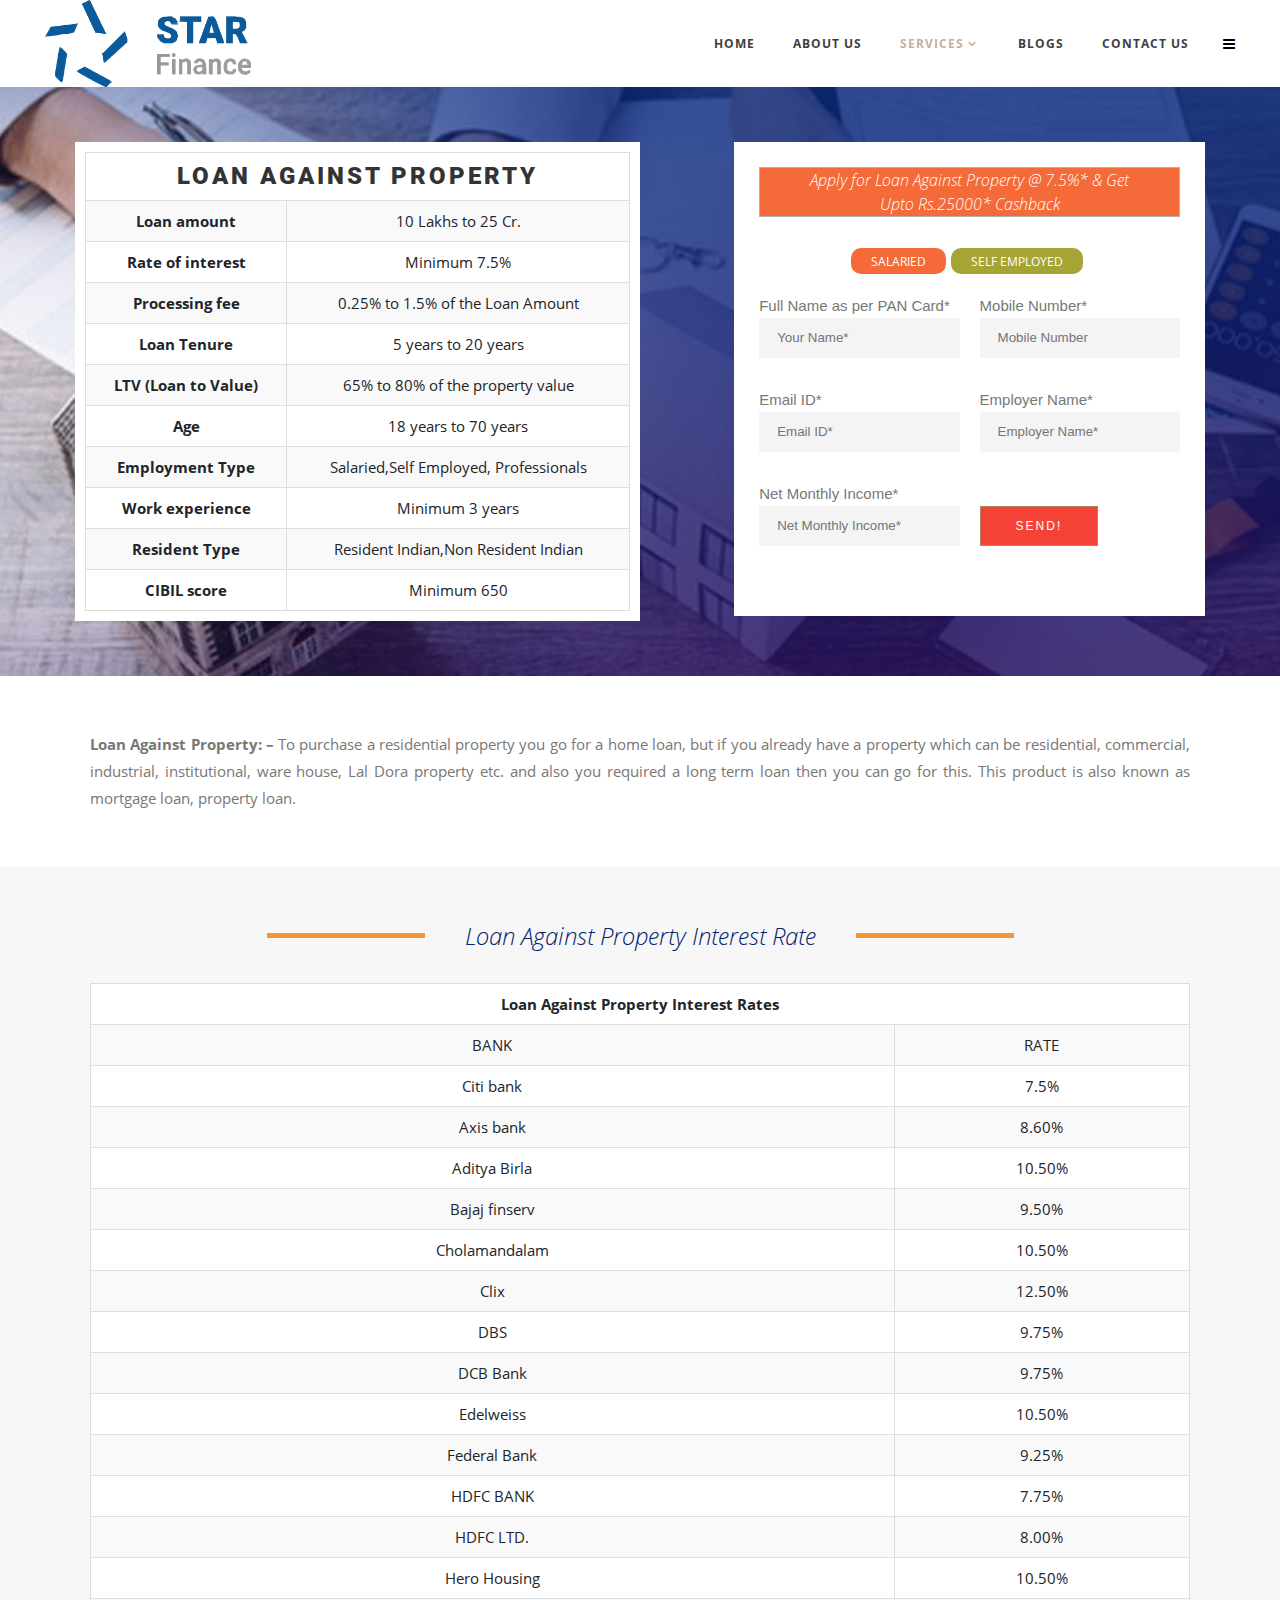
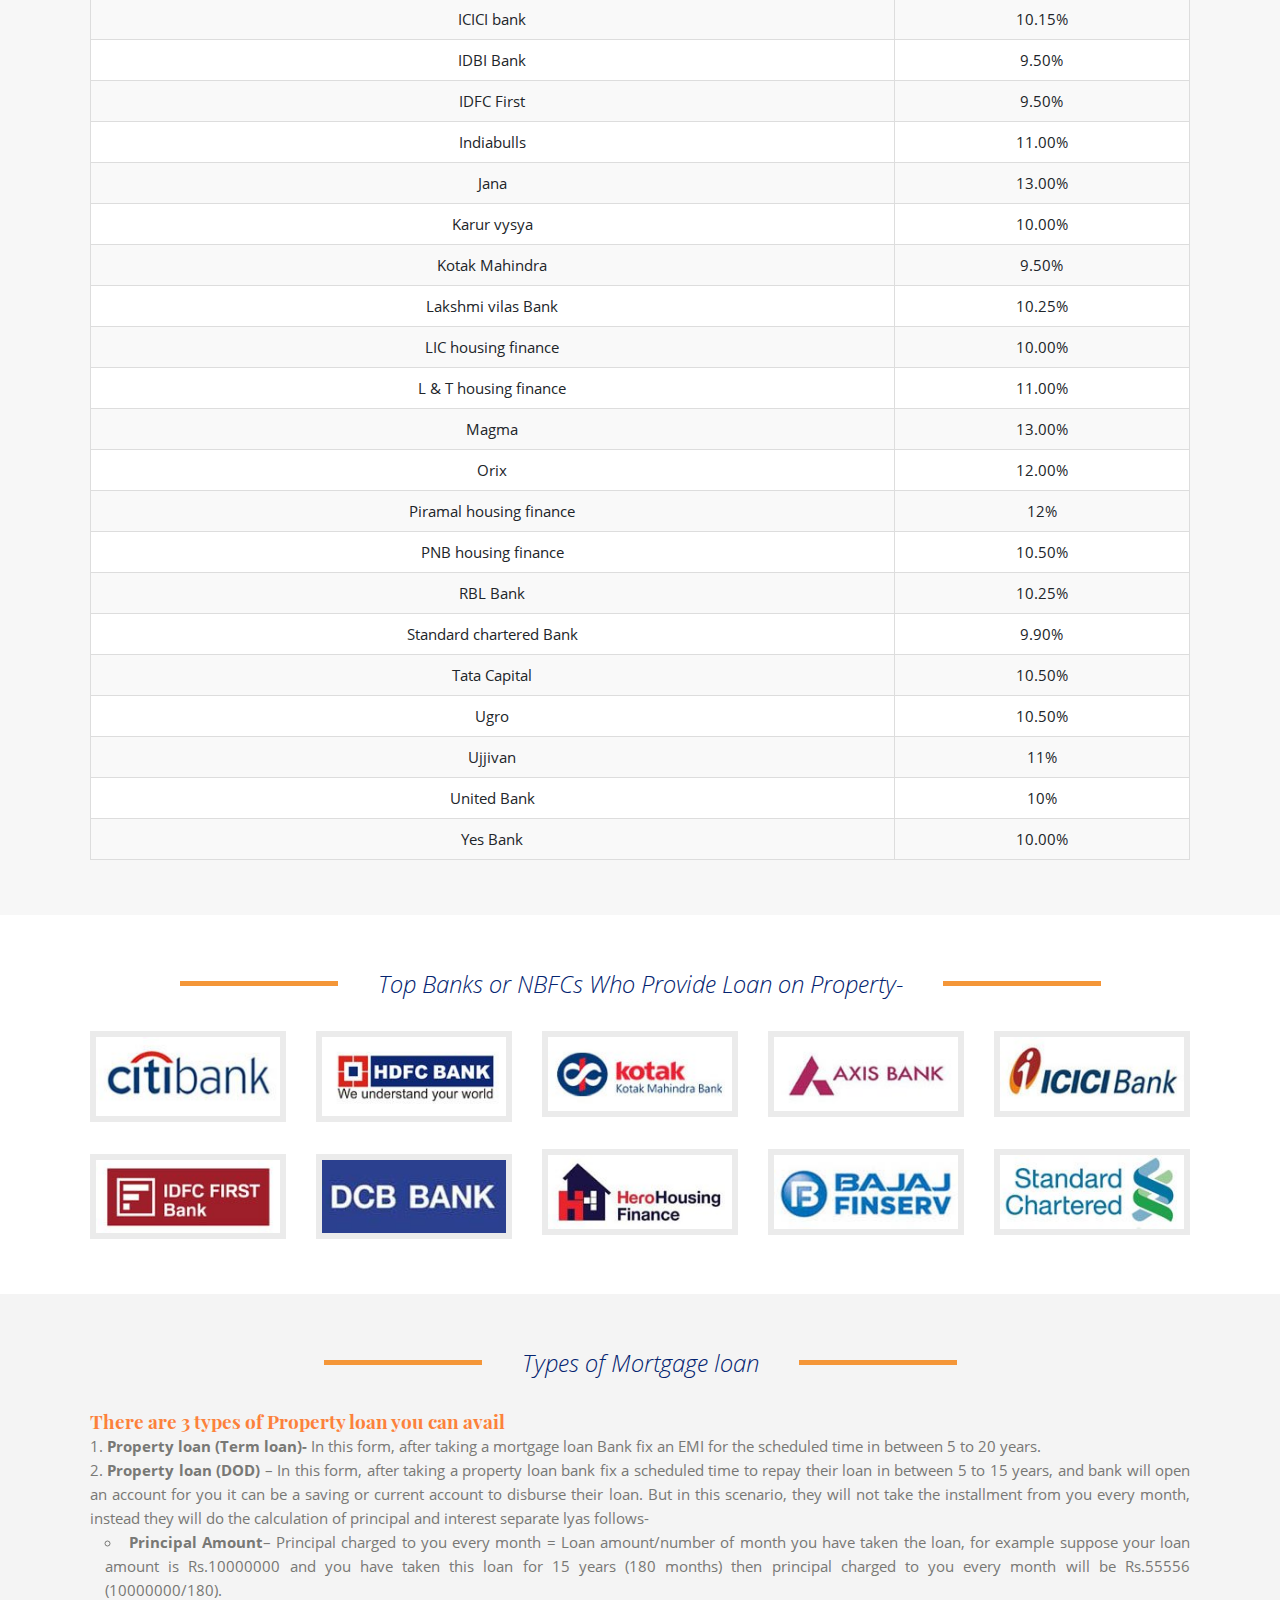
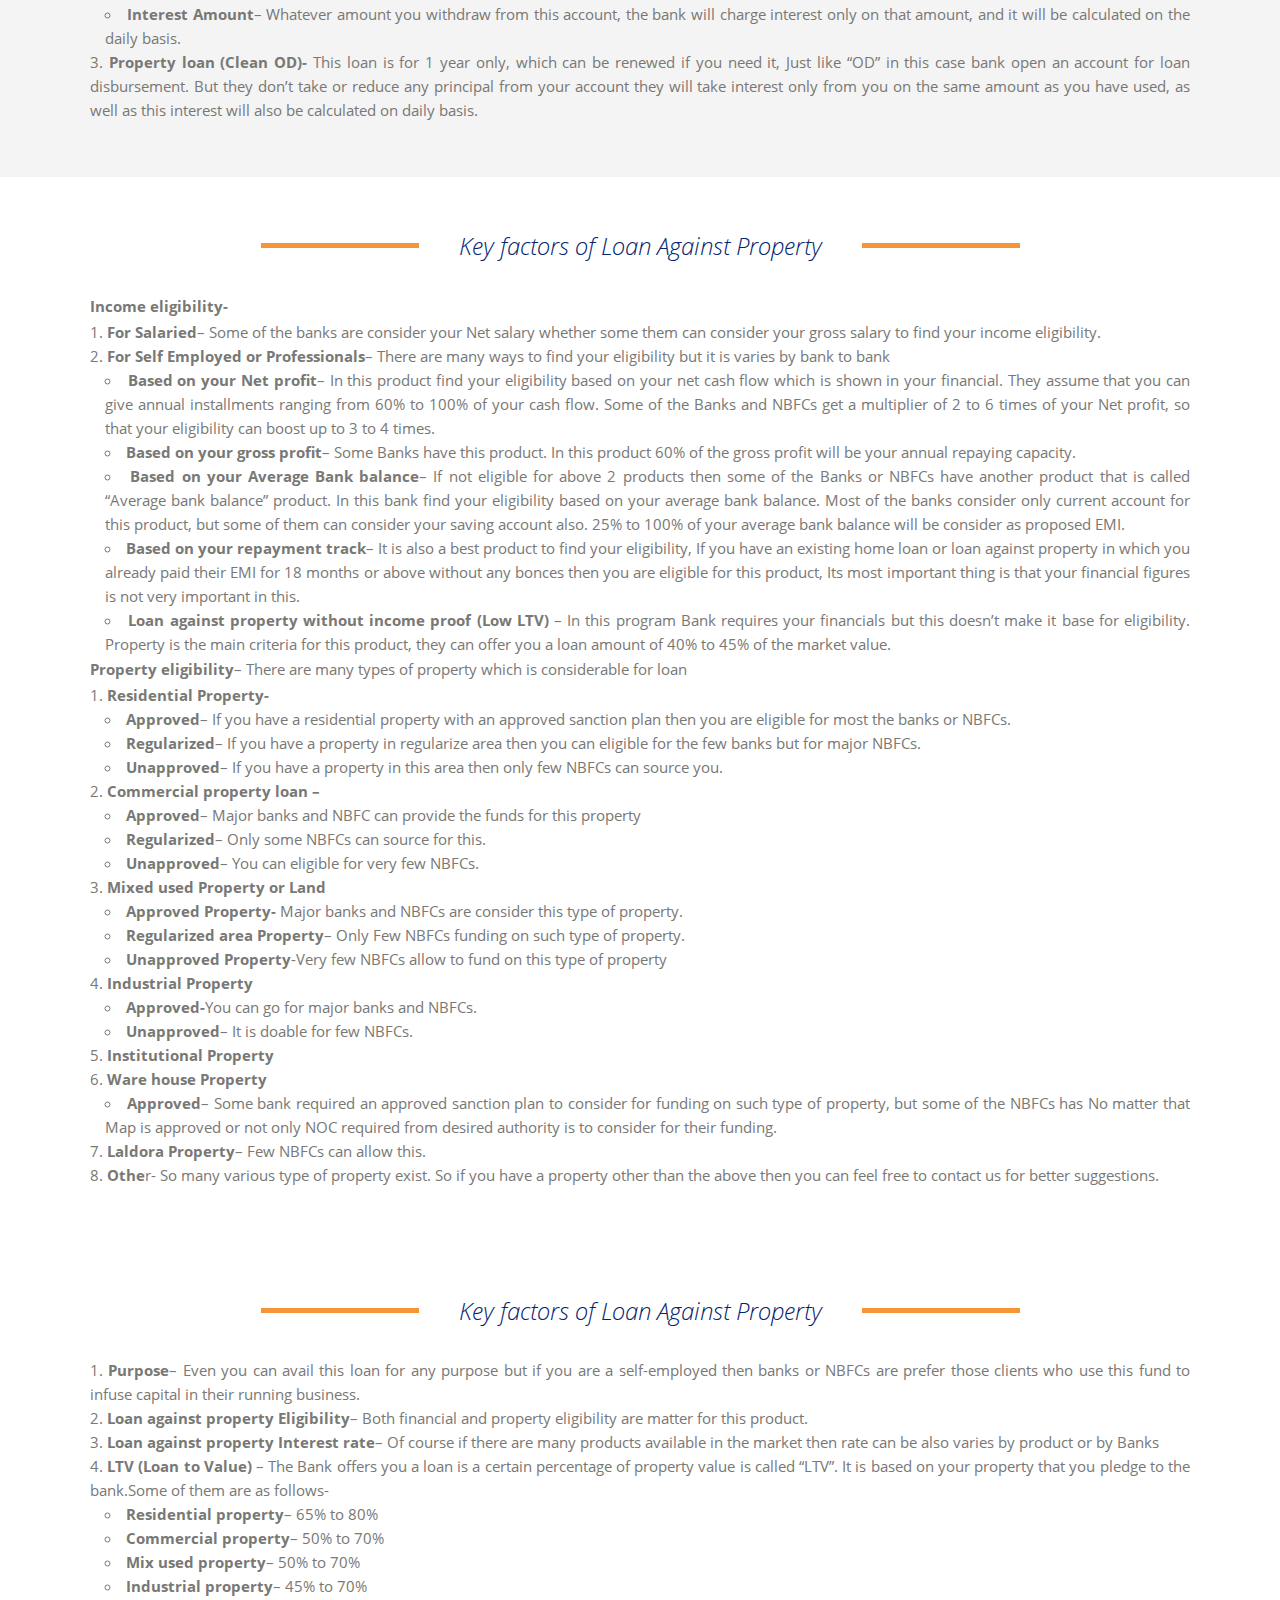
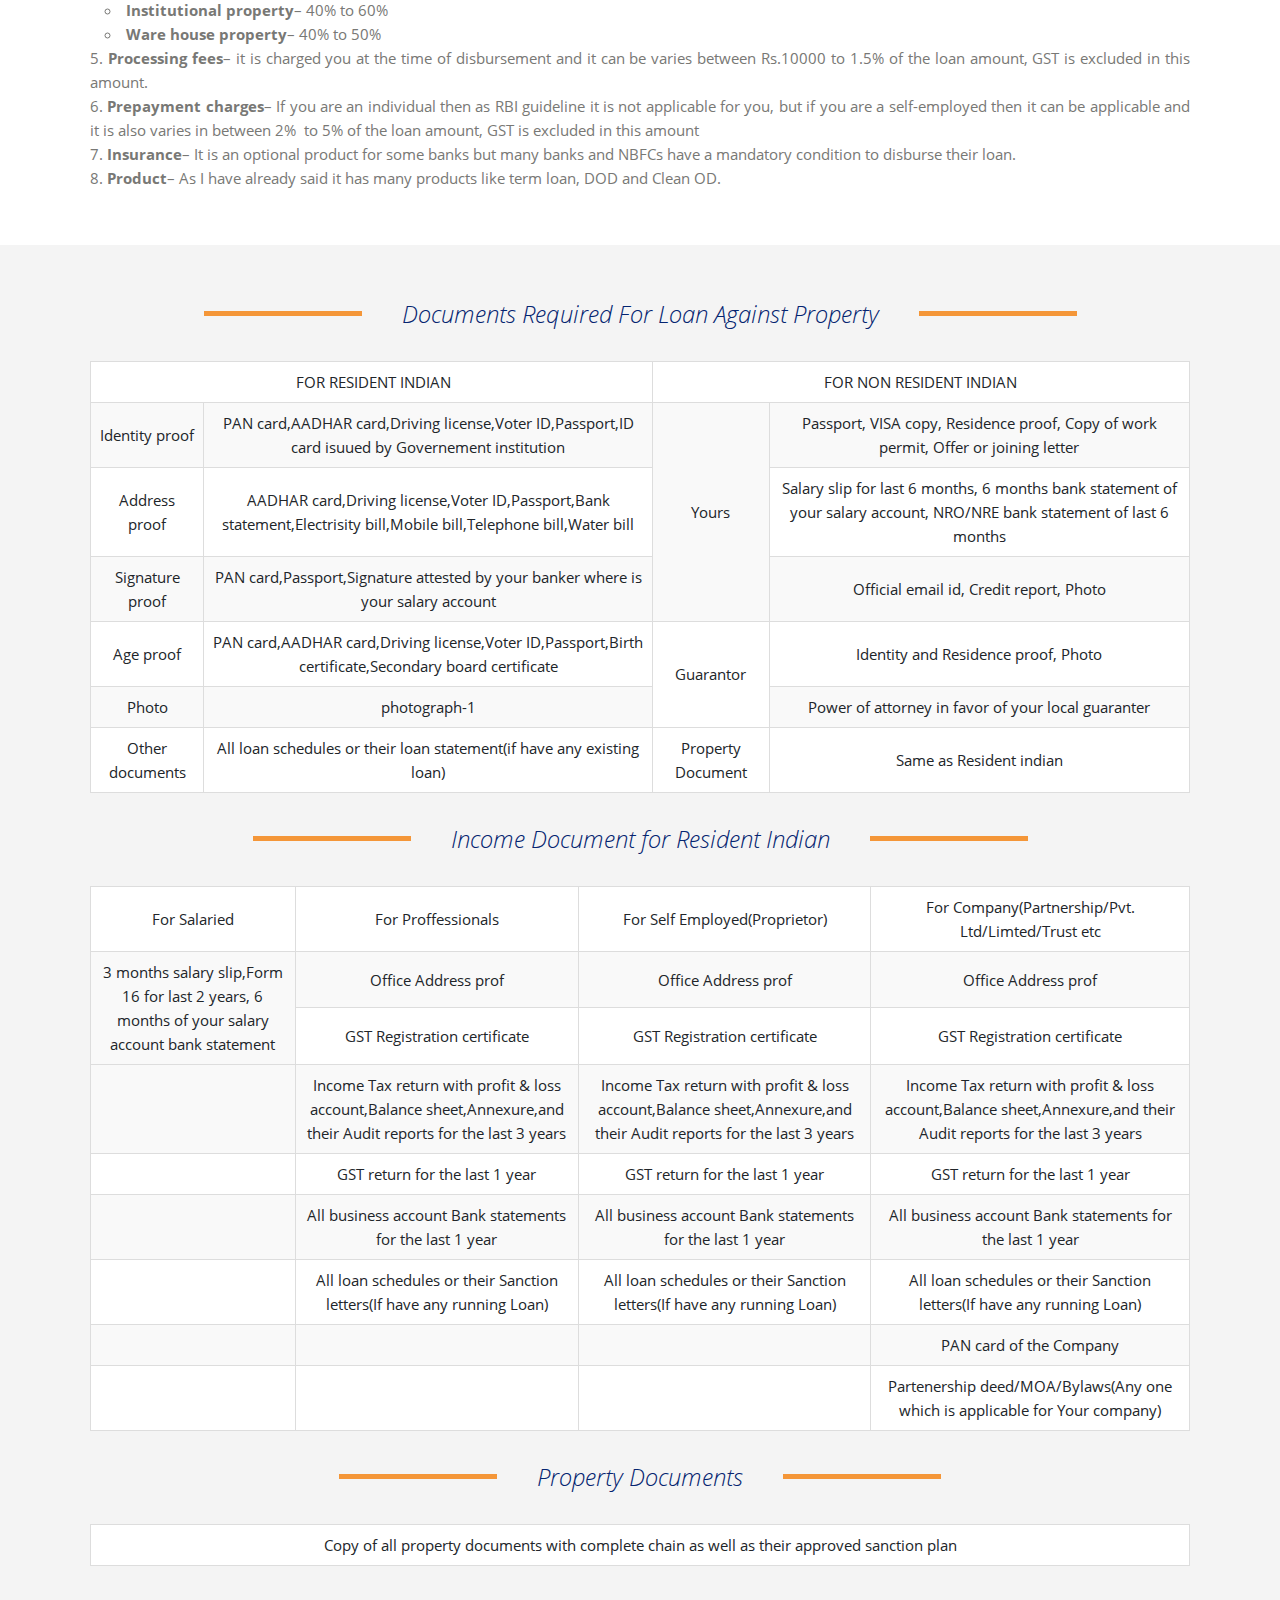
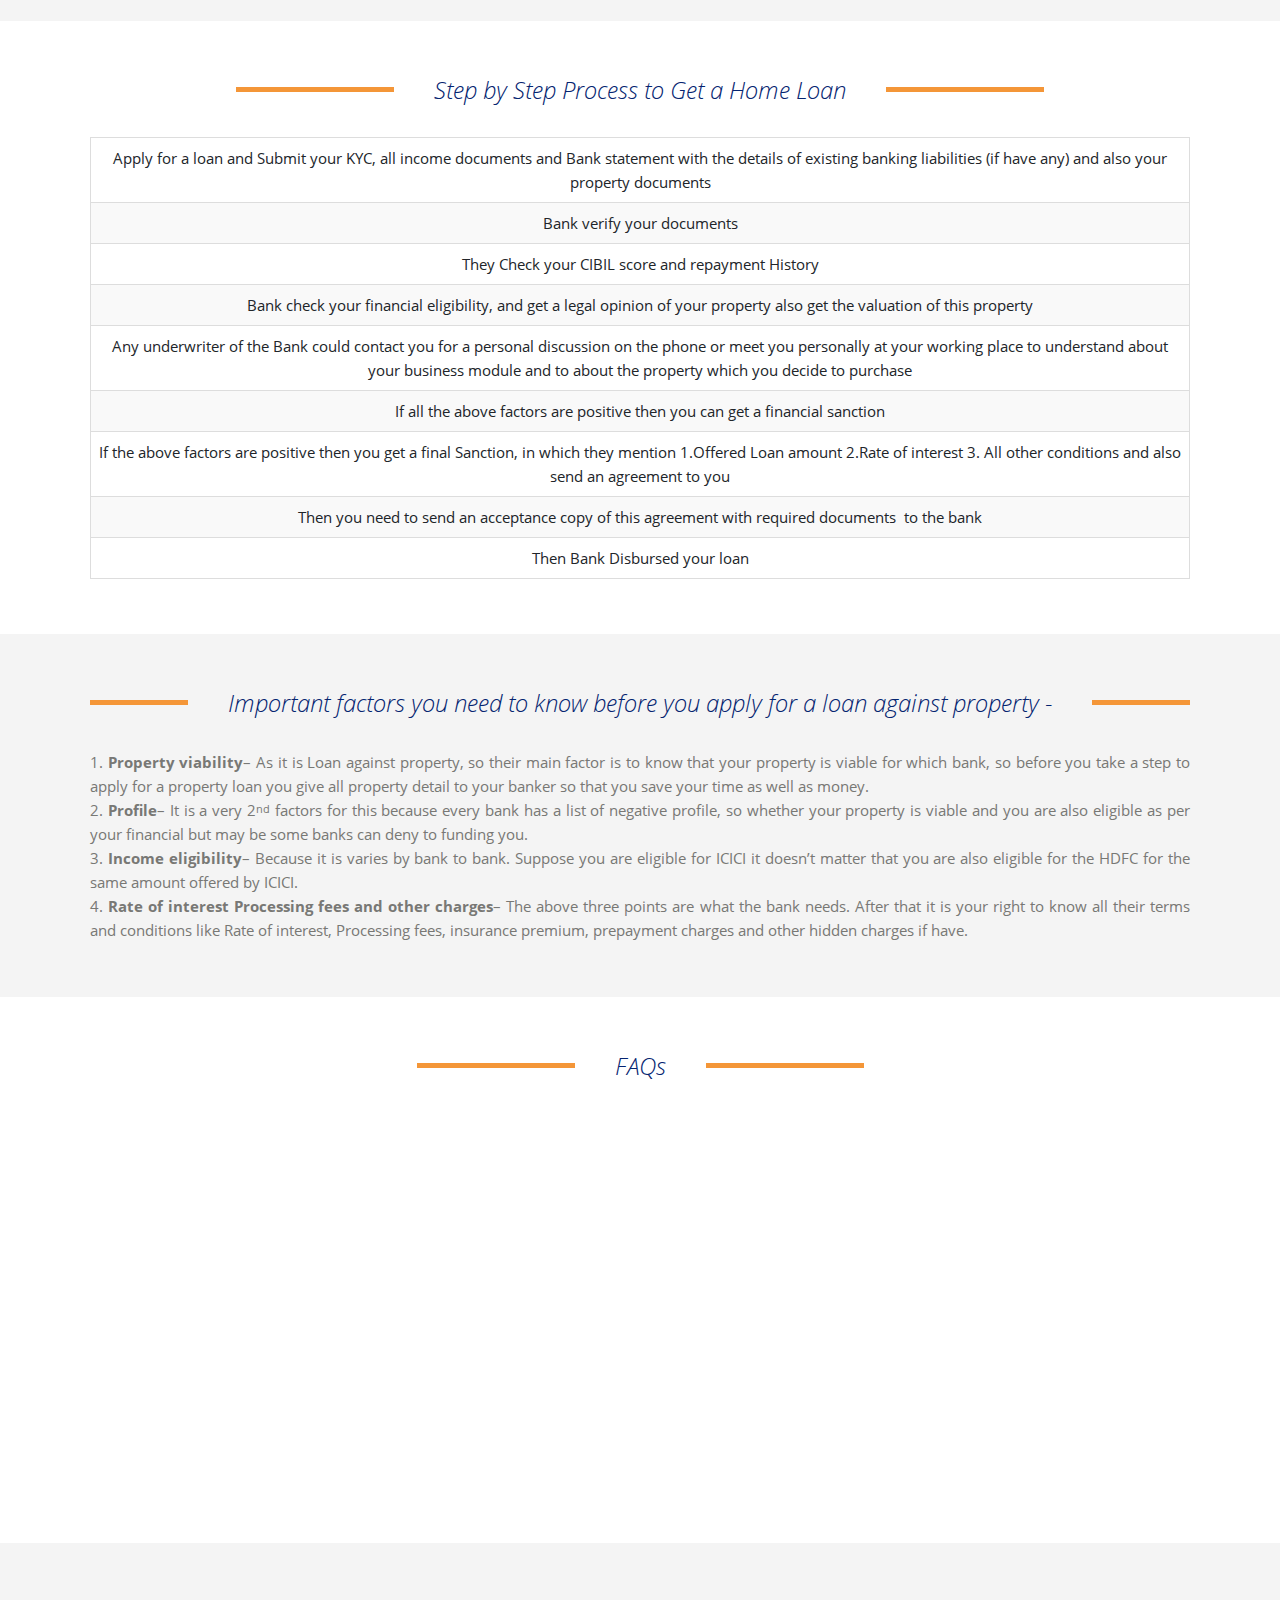
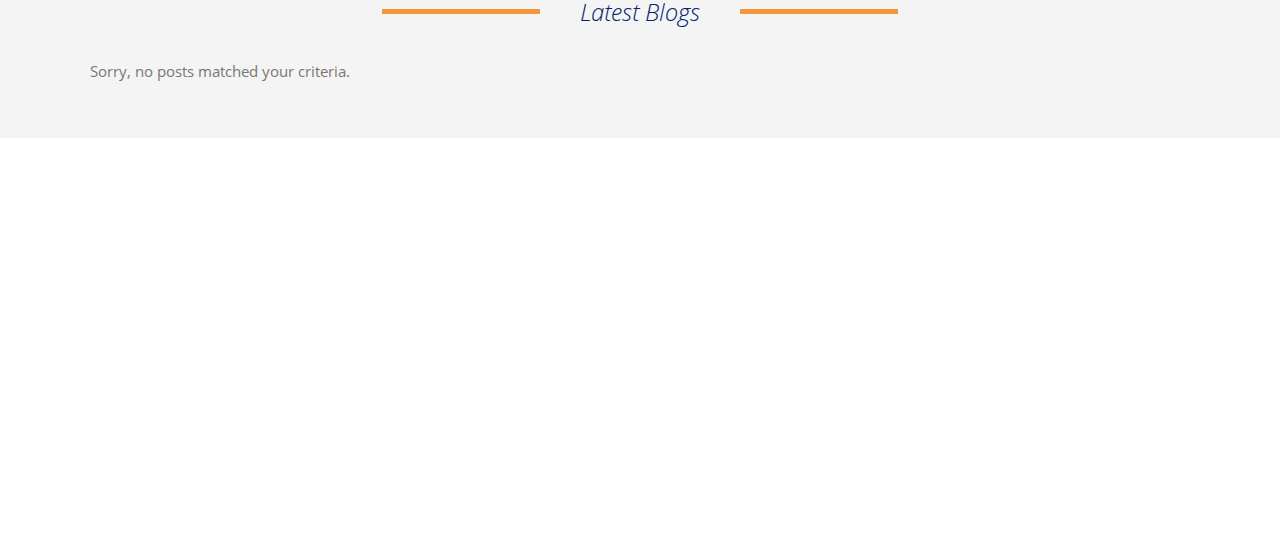
<file: loan-against-property/index.htm>
﻿	<!DOCTYPE html>
<html lang="en-US">
<head>

    	
            
            
        <meta charset="UTF-8">
        
        <link rel="profile" href="../xfn/11.html">
        <link rel="pingback" href="https://www.Star Finance.in/xmlrpc.php">
                    <meta name="viewport" content="width=device-width,initial-scale=1,user-scalable=no">
        <!-- Global site tag (gtag.js) - Google Analytics -->
<script async="" src="../gtag/js.js?id=UA-188354804-1">
</script>
<script>
  window.dataLayer = window.dataLayer || [];
  function gtag(){dataLayer.push(arguments);}
  gtag('js', new Date());

  gtag('config', 'UA-188354804-1');
</script>
	<style type="text/css" data-type="vc_shortcodes-custom-css">.vc_custom_1591094851507{margin-top: 55px !important;margin-bottom: 55px !important;padding-top: 10px !important;padding-right: 10px !important;padding-bottom: 10px !important;padding-left: 10px !important;background-color: #ffffff !important;}.vc_custom_1591012746888{margin-top: 55px !important;padding-top: 25px !important;padding-right: 25px !important;padding-bottom: 25px !important;padding-left: 25px !important;background-color: #ffffff !important;}</style><meta name='robots' content='index, follow, max-image-preview:large, max-snippet:-1, max-video-preview:-1'>
<!-- Optimized by SG Optimizer plugin version - 5.7.16 -->
	<!-- This site is optimized with the Yoast SEO plugin v15.9.2 - https://yoast.com/wordpress/plugins/seo/ -->
	<title>Loan Against Property- 8.15% | LOAN BHUMI</title><link rel="preconnect" href="https://fonts.gstatic.com/" crossorigin/=""><style type="text/css">@font-face {
  font-family: 'Merriweather';
  font-style: italic;
  font-weight: 300;
  font-display: swap;
  src: url(../s/merriweather/v22/u-4l0qyriQwlOrhSvowK_l5-eR7lXff2jvk.ttf) format('truetype');
}
@font-face {
  font-family: 'Merriweather';
  font-style: italic;
  font-weight: 400;
  font-display: swap;
  src: url(../s/merriweather/v22/u-4m0qyriQwlOrhSvowK_l5-eRZAf-c.ttf) format('truetype');
}
@font-face {
  font-family: 'Merriweather';
  font-style: italic;
  font-weight: 700;
  font-display: swap;
  src: url(../s/merriweather/v22/u-4l0qyriQwlOrhSvowK_l5-eR71Wvf2jvk.ttf) format('truetype');
}
@font-face {
  font-family: 'Merriweather';
  font-style: italic;
  font-weight: 900;
  font-display: swap;
  src: url(../s/merriweather/v22/u-4l0qyriQwlOrhSvowK_l5-eR7NWPf2jvk.ttf) format('truetype');
}
@font-face {
  font-family: 'Merriweather';
  font-style: normal;
  font-weight: 300;
  font-display: swap;
  src: url(../s/merriweather/v22/u-4n0qyriQwlOrhSvowK_l521wRZVsf_.ttf) format('truetype');
}
@font-face {
  font-family: 'Merriweather';
  font-style: normal;
  font-weight: 400;
  font-display: swap;
  src: url(../s/merriweather/v22/u-440qyriQwlOrhSvowK_l5-ciZJ.ttf) format('truetype');
}
@font-face {
  font-family: 'Merriweather';
  font-style: normal;
  font-weight: 700;
  font-display: swap;
  src: url(../s/merriweather/v22/u-4n0qyriQwlOrhSvowK_l52xwNZVsf_.ttf) format('truetype');
}
@font-face {
  font-family: 'Merriweather';
  font-style: normal;
  font-weight: 900;
  font-display: swap;
  src: url(../s/merriweather/v22/u-4n0qyriQwlOrhSvowK_l52_wFZVsf_.ttf) format('truetype');
}
@font-face {
  font-family: 'Open Sans';
  font-style: italic;
  font-weight: 300;
  font-display: swap;
  src: url(../s/opensans/v20/memnYaGs126MiZpBA-UFUKWyV9hlIqY.ttf) format('truetype');
}
@font-face {
  font-family: 'Open Sans';
  font-style: italic;
  font-weight: 400;
  font-display: swap;
  src: url(../s/opensans/v20/mem6YaGs126MiZpBA-UFUK0Xdcg.ttf) format('truetype');
}
@font-face {
  font-family: 'Open Sans';
  font-style: italic;
  font-weight: 600;
  font-display: swap;
  src: url(../s/opensans/v20/memnYaGs126MiZpBA-UFUKXGUdhlIqY.ttf) format('truetype');
}
@font-face {
  font-family: 'Open Sans';
  font-style: italic;
  font-weight: 700;
  font-display: swap;
  src: url(../s/opensans/v20/memnYaGs126MiZpBA-UFUKWiUNhlIqY.ttf) format('truetype');
}
@font-face {
  font-family: 'Open Sans';
  font-style: italic;
  font-weight: 800;
  font-display: swap;
  src: url(../s/opensans/v20/memnYaGs126MiZpBA-UFUKW-U9hlIqY.ttf) format('truetype');
}
@font-face {
  font-family: 'Open Sans';
  font-style: normal;
  font-weight: 300;
  font-display: swap;
  src: url(../s/opensans/v20/mem5YaGs126MiZpBA-UN_r8OXOhs.ttf) format('truetype');
}
@font-face {
  font-family: 'Open Sans';
  font-style: normal;
  font-weight: 400;
  font-display: swap;
  src: url(../s/opensans/v20/mem8YaGs126MiZpBA-UFW50e.ttf) format('truetype');
}
@font-face {
  font-family: 'Open Sans';
  font-style: normal;
  font-weight: 600;
  font-display: swap;
  src: url(../s/opensans/v20/mem5YaGs126MiZpBA-UNirkOXOhs.ttf) format('truetype');
}
@font-face {
  font-family: 'Open Sans';
  font-style: normal;
  font-weight: 700;
  font-display: swap;
  src: url(../s/opensans/v20/mem5YaGs126MiZpBA-UN7rgOXOhs.ttf) format('truetype');
}
@font-face {
  font-family: 'Open Sans';
  font-style: normal;
  font-weight: 800;
  font-display: swap;
  src: url(../s/opensans/v20/mem5YaGs126MiZpBA-UN8rsOXOhs.ttf) format('truetype');
}
@font-face {
  font-family: 'Playfair Display';
  font-style: italic;
  font-weight: 400;
  font-display: swap;
  src: url(../s/playfairdisplay/v22/nuFRD-vYSZviVYUb_rj3ij__anPXDTnCjmHKM4nYO7KN_qiTXt_A_A.ttf) format('truetype');
}
@font-face {
  font-family: 'Playfair Display';
  font-style: italic;
  font-weight: 500;
  font-display: swap;
  src: url(../s/playfairdisplay/v22/nuFRD-vYSZviVYUb_rj3ij__anPXDTnCjmHKM4nYO7KN_pqTXt_A_A.ttf) format('truetype');
}
@font-face {
  font-family: 'Playfair Display';
  font-style: italic;
  font-weight: 600;
  font-display: swap;
  src: url(../s/playfairdisplay/v22/nuFRD-vYSZviVYUb_rj3ij__anPXDTnCjmHKM4nYO7KN_naUXt_A_A.ttf) format('truetype');
}
@font-face {
  font-family: 'Playfair Display';
  font-style: italic;
  font-weight: 700;
  font-display: swap;
  src: url(../s/playfairdisplay/v22/nuFRD-vYSZviVYUb_rj3ij__anPXDTnCjmHKM4nYO7KN_k-UXt_A_A.ttf) format('truetype');
}
@font-face {
  font-family: 'Playfair Display';
  font-style: italic;
  font-weight: 800;
  font-display: swap;
  src: url(../s/playfairdisplay/v22/nuFRD-vYSZviVYUb_rj3ij__anPXDTnCjmHKM4nYO7KN_iiUXt_A_A.ttf) format('truetype');
}
@font-face {
  font-family: 'Playfair Display';
  font-style: italic;
  font-weight: 900;
  font-display: swap;
  src: url(../s/playfairdisplay/v22/nuFRD-vYSZviVYUb_rj3ij__anPXDTnCjmHKM4nYO7KN_gGUXt_A_A.ttf) format('truetype');
}
@font-face {
  font-family: 'Playfair Display';
  font-style: normal;
  font-weight: 400;
  font-display: swap;
  src: url(../s/playfairdisplay/v22/nuFvD-vYSZviVYUb_rj3ij__anPXJzDwcbmjWBN2PKdFvXDZbtY.ttf) format('truetype');
}
@font-face {
  font-family: 'Playfair Display';
  font-style: normal;
  font-weight: 500;
  font-display: swap;
  src: url(../s/playfairdisplay/v22/nuFvD-vYSZviVYUb_rj3ij__anPXJzDwcbmjWBN2PKd3vXDZbtY.ttf) format('truetype');
}
@font-face {
  font-family: 'Playfair Display';
  font-style: normal;
  font-weight: 600;
  font-display: swap;
  src: url(../s/playfairdisplay/v22/nuFvD-vYSZviVYUb_rj3ij__anPXJzDwcbmjWBN2PKebunDZbtY.ttf) format('truetype');
}
@font-face {
  font-family: 'Playfair Display';
  font-style: normal;
  font-weight: 700;
  font-display: swap;
  src: url(../s/playfairdisplay/v22/nuFvD-vYSZviVYUb_rj3ij__anPXJzDwcbmjWBN2PKeiunDZbtY.ttf) format('truetype');
}
@font-face {
  font-family: 'Playfair Display';
  font-style: normal;
  font-weight: 800;
  font-display: swap;
  src: url(../s/playfairdisplay/v22/nuFvD-vYSZviVYUb_rj3ij__anPXJzDwcbmjWBN2PKfFunDZbtY.ttf) format('truetype');
}
@font-face {
  font-family: 'Playfair Display';
  font-style: normal;
  font-weight: 900;
  font-display: swap;
  src: url(../s/playfairdisplay/v22/nuFvD-vYSZviVYUb_rj3ij__anPXJzDwcbmjWBN2PKfsunDZbtY.ttf) format('truetype');
}
@font-face {
  font-family: 'Raleway';
  font-style: italic;
  font-weight: 100;
  font-display: swap;
  src: url(../s/raleway/v22/1Pt_g8zYS_SKggPNyCgSQamb1W0lwk4S4WjNDr0fJQ.ttf) format('truetype');
}
@font-face {
  font-family: 'Raleway';
  font-style: italic;
  font-weight: 200;
  font-display: swap;
  src: url(../s/raleway/v22/1Pt_g8zYS_SKggPNyCgSQamb1W0lwk4S4ejMDr0fJQ.ttf) format('truetype');
}
@font-face {
  font-family: 'Raleway';
  font-style: italic;
  font-weight: 300;
  font-display: swap;
  src: url(../s/raleway/v22/1Pt_g8zYS_SKggPNyCgSQamb1W0lwk4S4TbMDr0fJQ.ttf) format('truetype');
}
@font-face {
  font-family: 'Raleway';
  font-style: italic;
  font-weight: 400;
  font-display: swap;
  src: url(../s/raleway/v22/1Pt_g8zYS_SKggPNyCgSQamb1W0lwk4S4WjMDr0fJQ.ttf) format('truetype');
}
@font-face {
  font-family: 'Raleway';
  font-style: italic;
  font-weight: 500;
  font-display: swap;
  src: url(../s/raleway/v22/1Pt_g8zYS_SKggPNyCgSQamb1W0lwk4S4VrMDr0fJQ.ttf) format('truetype');
}
@font-face {
  font-family: 'Raleway';
  font-style: italic;
  font-weight: 600;
  font-display: swap;
  src: url(../s/raleway/v22/1Pt_g8zYS_SKggPNyCgSQamb1W0lwk4S4bbLDr0fJQ.ttf) format('truetype');
}
@font-face {
  font-family: 'Raleway';
  font-style: italic;
  font-weight: 700;
  font-display: swap;
  src: url(../s/raleway/v22/1Pt_g8zYS_SKggPNyCgSQamb1W0lwk4S4Y_LDr0fJQ.ttf) format('truetype');
}
@font-face {
  font-family: 'Raleway';
  font-style: italic;
  font-weight: 800;
  font-display: swap;
  src: url(../s/raleway/v22/1Pt_g8zYS_SKggPNyCgSQamb1W0lwk4S4ejLDr0fJQ.ttf) format('truetype');
}
@font-face {
  font-family: 'Raleway';
  font-style: italic;
  font-weight: 900;
  font-display: swap;
  src: url(../s/raleway/v22/1Pt_g8zYS_SKggPNyCgSQamb1W0lwk4S4cHLDr0fJQ.ttf) format('truetype');
}
@font-face {
  font-family: 'Raleway';
  font-style: normal;
  font-weight: 100;
  font-display: swap;
  src: url(../s/raleway/v22/1Ptxg8zYS_SKggPN4iEgvnHyvveLxVvao7CGPrQ.ttf) format('truetype');
}
@font-face {
  font-family: 'Raleway';
  font-style: normal;
  font-weight: 200;
  font-display: swap;
  src: url(../s/raleway/v22/1Ptxg8zYS_SKggPN4iEgvnHyvveLxVtaorCGPrQ.ttf) format('truetype');
}
@font-face {
  font-family: 'Raleway';
  font-style: normal;
  font-weight: 300;
  font-display: swap;
  src: url(../s/raleway/v22/1Ptxg8zYS_SKggPN4iEgvnHyvveLxVuEorCGPrQ.ttf) format('truetype');
}
@font-face {
  font-family: 'Raleway';
  font-style: normal;
  font-weight: 400;
  font-display: swap;
  src: url(../s/raleway/v22/1Ptxg8zYS_SKggPN4iEgvnHyvveLxVvaorCGPrQ.ttf) format('truetype');
}
@font-face {
  font-family: 'Raleway';
  font-style: normal;
  font-weight: 500;
  font-display: swap;
  src: url(../s/raleway/v22/1Ptxg8zYS_SKggPN4iEgvnHyvveLxVvoorCGPrQ.ttf) format('truetype');
}
@font-face {
  font-family: 'Raleway';
  font-style: normal;
  font-weight: 600;
  font-display: swap;
  src: url(../s/raleway/v22/1Ptxg8zYS_SKggPN4iEgvnHyvveLxVsEpbCGPrQ.ttf) format('truetype');
}
@font-face {
  font-family: 'Raleway';
  font-style: normal;
  font-weight: 700;
  font-display: swap;
  src: url(../s/raleway/v22/1Ptxg8zYS_SKggPN4iEgvnHyvveLxVs9pbCGPrQ.ttf) format('truetype');
}
@font-face {
  font-family: 'Raleway';
  font-style: normal;
  font-weight: 800;
  font-display: swap;
  src: url(../s/raleway/v22/1Ptxg8zYS_SKggPN4iEgvnHyvveLxVtapbCGPrQ.ttf) format('truetype');
}
@font-face {
  font-family: 'Raleway';
  font-style: normal;
  font-weight: 900;
  font-display: swap;
  src: url(../s/raleway/v22/1Ptxg8zYS_SKggPN4iEgvnHyvveLxVtzpbCGPrQ.ttf) format('truetype');
}
@font-face {
  font-family: 'Roboto';
  font-style: italic;
  font-weight: 100;
  font-display: swap;
  src: url(../s/roboto/v27/KFOiCnqEu92Fr1Mu51QrEz4dKg.ttf) format('truetype');
}
@font-face {
  font-family: 'Roboto';
  font-style: italic;
  font-weight: 300;
  font-display: swap;
  src: url(../s/roboto/v27/KFOjCnqEu92Fr1Mu51TjASc0CsE.ttf) format('truetype');
}
@font-face {
  font-family: 'Roboto';
  font-style: italic;
  font-weight: 400;
  font-display: swap;
  src: url(../s/roboto/v27/KFOkCnqEu92Fr1Mu51xGIzc.ttf) format('truetype');
}
@font-face {
  font-family: 'Roboto';
  font-style: italic;
  font-weight: 500;
  font-display: swap;
  src: url(../s/roboto/v27/KFOjCnqEu92Fr1Mu51S7ACc0CsE.ttf) format('truetype');
}
@font-face {
  font-family: 'Roboto';
  font-style: italic;
  font-weight: 700;
  font-display: swap;
  src: url(../s/roboto/v27/KFOjCnqEu92Fr1Mu51TzBic0CsE.ttf) format('truetype');
}
@font-face {
  font-family: 'Roboto';
  font-style: italic;
  font-weight: 900;
  font-display: swap;
  src: url(../s/roboto/v27/KFOjCnqEu92Fr1Mu51TLBCc0CsE.ttf) format('truetype');
}
@font-face {
  font-family: 'Roboto';
  font-style: normal;
  font-weight: 100;
  font-display: swap;
  src: url(../s/roboto/v27/KFOkCnqEu92Fr1MmgVxGIzc.ttf) format('truetype');
}
@font-face {
  font-family: 'Roboto';
  font-style: normal;
  font-weight: 300;
  font-display: swap;
  src: url(../s/roboto/v27/KFOlCnqEu92Fr1MmSU5fChc9.ttf) format('truetype');
}
@font-face {
  font-family: 'Roboto';
  font-style: normal;
  font-weight: 400;
  font-display: swap;
  src: url(../s/roboto/v27/KFOmCnqEu92Fr1Mu7GxP.ttf) format('truetype');
}
@font-face {
  font-family: 'Roboto';
  font-style: normal;
  font-weight: 500;
  font-display: swap;
  src: url(../s/roboto/v27/KFOlCnqEu92Fr1MmEU9fChc9.ttf) format('truetype');
}
@font-face {
  font-family: 'Roboto';
  font-style: normal;
  font-weight: 700;
  font-display: swap;
  src: url(../s/roboto/v27/KFOlCnqEu92Fr1MmWUlfChc9.ttf) format('truetype');
}
@font-face {
  font-family: 'Roboto';
  font-style: normal;
  font-weight: 900;
  font-display: swap;
  src: url(../s/roboto/v27/KFOlCnqEu92Fr1MmYUtfChc9.ttf) format('truetype');
}
</style><link rel="stylesheet" id="siteground-optimizer-combined-css-9e9c63ad258151f0944bf28dc5e73cd4" href="../wp-content/uploads/siteground-optimizer-assets/siteground-optimizer-combined-css-9e9c63ad258151f0944bf28dc5e73cd4.css" media="all">
	<meta name="description" content="Loan against property at lowest rate of interest on all type of property - Residential- Commercial - Industrial- School - Hospital - Ware house etc.">
	<link rel="canonical" href="index.htm">
	<meta property="og:locale" content="en_US">
	<meta property="og:type" content="article">
	<meta property="og:title" content="Loan Against Property- 8.15% | LOAN BHUMI">
	<meta property="og:description" content="Loan against property at lowest rate of interest on all type of property - Residential- Commercial - Industrial- School - Hospital - Ware house etc.">
	<meta property="og:url" content="https://www.Star Finance.in/loan-against-property/">
	<meta property="og:site_name" content="My Wordpress">
	<meta property="article:modified_time" content="2021-01-28T11:09:17+00:00">
	<meta name="twitter:card" content="summary_large_image">
	<meta name="twitter:label1" content="Est. reading time">
	<meta name="twitter:data1" content="19 minutes">
	<script type="application/ld+json" class="yoast-schema-graph">{"@context":"https://schema.org","@graph":[{"@type":"WebSite","@id":"https://www.Star Finance.in/#website","url":"https://www.Star Finance.in/","name":"My Wordpress","description":"Just another WordPress site","potentialAction":[{"@type":"SearchAction","target":"https://www.Star Finance.in/?s={search_term_string}","query-input":"required name=search_term_string"}],"inLanguage":"en-US"},{"@type":"WebPage","@id":"https://www.Star Finance.in/loan-against-property/#webpage","url":"https://www.Star Finance.in/loan-against-property/","name":"Loan Against Property- 8.15% | LOAN BHUMI","isPartOf":{"@id":"https://www.Star Finance.in/#website"},"datePublished":"2020-06-02T12:13:07+00:00","dateModified":"2021-01-28T11:09:17+00:00","description":"Loan against property at lowest rate of interest on all type of property - Residential- Commercial - Industrial- School - Hospital - Ware house etc.","breadcrumb":{"@id":"https://www.Star Finance.in/loan-against-property/#breadcrumb"},"inLanguage":"en-US","potentialAction":[{"@type":"ReadAction","target":["https://www.Star Finance.in/loan-against-property/"]}]},{"@type":"BreadcrumbList","@id":"https://www.Star Finance.in/loan-against-property/#breadcrumb","itemListElement":[{"@type":"ListItem","position":1,"item":{"@type":"WebPage","@id":"https://www.Star Finance.in/","url":"https://www.Star Finance.in/","name":"Home"}},{"@type":"ListItem","position":2,"item":{"@type":"WebPage","@id":"https://www.Star Finance.in/loan-against-property/","url":"https://www.Star Finance.in/loan-against-property/","name":"Loan Against Property"}}]}]}</script>
	<!-- / Yoast SEO plugin. -->


<link rel='dns-prefetch' href='//fonts.googleapis.com'>
<link rel='dns-prefetch' href='../index-1.htm'>
<link rel="alternate" type="application/rss+xml" title="My Wordpress &raquo; Feed" href="../feed/index.htm.rss">
<link rel="alternate" type="application/rss+xml" title="My Wordpress &raquo; Comments Feed" href="../comments/feed/index.htm.rss">
		<script type="text/javascript">
			window._wpemojiSettings = {"baseUrl":"https:\/\/s.w.org\/images\/core\/emoji\/13.0.1\/72x72\/","ext":".png","svgUrl":"https:\/\/s.w.org\/images\/core\/emoji\/13.0.1\/svg\/","svgExt":".svg","source":{"concatemoji":"https:\/\/www.Star Finance.in\/wp-includes\/js\/wp-emoji-release.min.js?ver=5.7.2"}};
			!function(e,a,t){var n,r,o,i=a.createElement("canvas"),p=i.getContext&&i.getContext("2d");function s(e,t){var a=String.fromCharCode;p.clearRect(0,0,i.width,i.height),p.fillText(a.apply(this,e),0,0);e=i.toDataURL();return p.clearRect(0,0,i.width,i.height),p.fillText(a.apply(this,t),0,0),e===i.toDataURL()}function c(e){var t=a.createElement("script");t.src=e,t.defer=t.type="text/javascript",a.getElementsByTagName("head")[0].appendChild(t)}for(o=Array("flag","emoji"),t.supports={everything:!0,everythingExceptFlag:!0},r=0;r<o.length;r++)t.supports[o[r]]=function(e){if(!p||!p.fillText)return!1;switch(p.textBaseline="top",p.font="600 32px Arial",e){case"flag":return s([127987,65039,8205,9895,65039],[127987,65039,8203,9895,65039])?!1:!s([55356,56826,55356,56819],[55356,56826,8203,55356,56819])&&!s([55356,57332,56128,56423,56128,56418,56128,56421,56128,56430,56128,56423,56128,56447],[55356,57332,8203,56128,56423,8203,56128,56418,8203,56128,56421,8203,56128,56430,8203,56128,56423,8203,56128,56447]);case"emoji":return!s([55357,56424,8205,55356,57212],[55357,56424,8203,55356,57212])}return!1}(o[r]),t.supports.everything=t.supports.everything&&t.supports[o[r]],"flag"!==o[r]&&(t.supports.everythingExceptFlag=t.supports.everythingExceptFlag&&t.supports[o[r]]);t.supports.everythingExceptFlag=t.supports.everythingExceptFlag&&!t.supports.flag,t.DOMReady=!1,t.readyCallback=function(){t.DOMReady=!0},t.supports.everything||(n=function(){t.readyCallback()},a.addEventListener?(a.addEventListener("DOMContentLoaded",n,!1),e.addEventListener("load",n,!1)):(e.attachEvent("onload",n),a.attachEvent("onreadystatechange",function(){"complete"===a.readyState&&t.readyCallback()})),(n=t.source||{}).concatemoji?c(n.concatemoji):n.wpemoji&&n.twemoji&&(c(n.twemoji),c(n.wpemoji)))}(window,document,window._wpemojiSettings);
		</script>
		<style type="text/css">
img.wp-smiley,
img.emoji {
	display: inline !important;
	border: none !important;
	box-shadow: none !important;
	height: 1em !important;
	width: 1em !important;
	margin: 0 .07em !important;
	vertical-align: -0.1em !important;
	background: none !important;
	padding: 0 !important;
}
</style>
	


<style id='bokez_frontend-inline-css' type='text/css'>

		
			.bokez-row .bokez-row-container{
				max-width: 100% !important;
			}
			
		
</style>







<style id='hudson-edge-style-dynamic-inline-css' type='text/css'>
input.wpcf7-form-control.wpcf7-submit{background-color: #F44336 !important;}
.table td{text-align:left; padding: 8px 10px !important ; border: 1px solid #ccc;}
.table {
    width: 100%;
    color: #212529;
    border: 1px solid #bdbdbd;
    border-collapse: collapse;
    margin-top: 1rem;
}
.table-striped tbody tr:nth-of-type(odd) {
    background-color: rgba(0,0,0,.05);
}
.edgt_accordion_holder .ui-accordion-header .accordion_mark{background-color: #F44336 !important;}
.light:not(.sticky) nav.main_menu>ul>li>a, .light.header_style_on_scroll nav.main_menu>ul>li>a{ color: #3e3e3e;}
.edgt_tabs.with_borders.disable_margin .tabs-nav li, .edgt_tabs.border_arround_active_tab .tabs-nav li, .edgt_tabs.default .tabs-nav li {background: #a5a434;  margin-right: 5px;  border-radius: 10px;}
.edgt_tabs .tabs-nav li a{color:#fff;}
.edgt_tabs .tabs-nav li.active{background:#f46a38;}
.edgt_tabs .tabs-nav li.active a, .edgt_tabs .tabs-nav li:hover a{color:#fff;}
.ogbg{background:#f46a38; font-weight:bold; color:#fff}
</style>











<!--[if lt IE 9]>
<link rel='stylesheet' id='vc_lte_ie9-css'  href='https://www.Star Finance.in/wp-content/plugins/js_composer/assets/css/vc_lte_ie9.min.css?ver=6.0.5' type='text/css' media='screen' />
<![endif]-->
<script type='text/javascript' id='layerslider-greensock-js-extra'>
/* <![CDATA[ */
var LS_Meta = {"v":"6.9.1"};
/* ]]> */
</script>
<script defer="" type='text/javascript' src='../wp-content/plugins/LayerSlider/static/layerslider/js/greensock.js?ver=1.19.0' id='layerslider-greensock-js'></script>
<script type='text/javascript' src='../wp-includes/js/jquery/jquery.min.js?ver=3.5.1' id='jquery-core-js'></script>
<script type='text/javascript' src='../wp-includes/js/jquery/jquery-migrate.min.js?ver=3.3.2' id='jquery-migrate-js'></script>
<script defer="" type='text/javascript' src='../wp-content/plugins/LayerSlider/static/layerslider/js/layerslider.kreaturamedia.jquery.js?ver=6.9.1' id='layerslider-js'></script>
<script defer="" type='text/javascript' src='../wp-content/plugins/LayerSlider/static/layerslider/js/layerslider.transitions.js?ver=6.9.1' id='layerslider-transitions-js'></script>
<meta name="generator" content="Powered by LayerSlider 6.9.1 - Multi-Purpose, Responsive, Parallax, Mobile-Friendly Slider Plugin for WordPress.">
<!-- LayerSlider updates and docs at: https://layerslider.kreaturamedia.com -->
<link rel="https://api.w.org/" href="../wp-json/index.htm.json"><link rel="alternate" type="application/json" href="../wp-json/wp/v2/pages/20228.json"><link rel="EditURI" type="application/rsd+xml" title="RSD" href="../xmlrpc.php.xml?rsd">
<link rel="wlwmanifest" type="application/wlwmanifest+xml" href="../wp-includes/wlwmanifest.xml"> 
<meta name="generator" content="WordPress 5.7.2">
<link rel='shortlink' href='index.htm?p=20228'>
<link rel="alternate" type="application/json+oembed" href="../wp-json/oembed/1.0/embed-3.json?url=https%3A%2F%2Fwww.Star Finance.in%2Floan-against-property%2F">
<link rel="alternate" type="text/xml+oembed" href="../wp-json/oembed/1.0/embed-3.xml?url=https%3A%2F%2Fwww.Star Finance.in%2Floan-against-property%2F&#038;format=xml">
<meta name="generator" content="Powered by WPBakery Page Builder - drag and drop page builder for WordPress.">
<link rel="icon" href="../wp-content/uploads/2020/05/cropped-1588706532314-32x32.png" sizes="32x32">
<link rel="icon" href="../wp-content/uploads/2020/05/cropped-1588706532314-192x192.png" sizes="192x192">
<link rel="apple-touch-icon" href="../wp-content/uploads/2020/05/cropped-1588706532314-180x180.png">
<meta name="msapplication-TileImage" content="https://www.Star Finance.in/wp-content/uploads/2020/05/cropped-1588706532314-270x270.png">


<style>
    .table-responsive table{
        border-collapse: collapse;
        border-spacing: 0;
        table-layout: auto;
        padding: 0;
        width: 100%;
        max-width: 100%;
        margin: 0 auto 20px auto;
    }

    .table-responsive {
        overflow-x: auto;
        min-height: 0.01%;
        margin-bottom: 20px;
    }

    .table-responsive::-webkit-scrollbar {
        width: 10px;
        height: 10px;
    }
    .table-responsive::-webkit-scrollbar-thumb {
        background: #dddddd;
        border-radius: 2px;
    }
    .table-responsive::-webkit-scrollbar-track-piece {
        background: #fff;
    }

    @media (max-width: 992px) {
        .table-responsive table{
            width: auto!important;
            margin:0 auto 15px auto!important;
        }
    }

    @media screen and (max-width: 767px) {
        .table-responsive {
            width: 100%;
            margin-bottom: 15px;
            overflow-y: hidden;
            -ms-overflow-style: -ms-autohiding-scrollbar;
        }
        .table-responsive::-webkit-scrollbar {
            width: 5px;
            height: 5px;
        }

    }


    @media screen and (min-width: 1200px) {
        .table-responsive .table {
            max-width: 100%!important;
        }
    }
    .wprt-container .table > thead > tr > th,
    .wprt-container .table > tbody > tr > th,
    .wprt-container .table > tfoot > tr > th,
    .wprt-container .table > thead > tr > td,
    .wprt-container .table > tbody > tr > td,
    .wprt-container .table > tfoot > tr > td,
    .wprt-container .table > tr > td{
        border: 1px solid #dddddd!important;
    }

    .wprt-container .table > thead > tr > th,
    .wprt-container .table > tbody > tr > th,
    .wprt-container .table > tfoot > tr > th,
    .wprt-container .table > thead > tr > td,
    .wprt-container .table > tbody > tr > td,
    .wprt-container .table > tfoot > tr > td,
    .wprt-container .table > tr > td{
        padding-top: 8px!important;
        padding-right: 8px!important;
        padding-bottom: 8px!important;
        padding-left: 8px!important;
        vertical-align: middle;
        text-align: center;
    }

    .wprt-container .table-responsive .table tr:nth-child(odd) {
        background-color: #fff!important;
    }

    .wprt-container .table-responsive .table tr:nth-child(even){
        background-color: #f9f9f9!important;
    }

    .wprt-container .table-responsive .table thead+tbody tr:nth-child(even) {
        background-color: #fff!important;
    }

    .wprt-container .table-responsive .table thead+tbody tr:nth-child(odd){
        background-color: #f9f9f9!important;
    }
    
    
    .table-responsive table p {
        margin: 0!important;
        padding: 0!important;
    }

    .table-responsive table tbody tr td, .table-responsive table tbody tr th{
        background-color: inherit!important;
    }

</style>

    <noscript><style> .wpb_animate_when_almost_visible { opacity: 1; }</style></noscript></head>

<body class="page-template page-template-full_width page-template-full_width-php page page-id-20228 edgt-core-1.2  hudson-ver-3.1  vertical_menu_with_scroll smooth_scroll side_menu_slide_with_content width_270 blog_installed wpb-js-composer js-comp-ver-6.0.5 vc_responsive">

    
            <section class="side_menu right">
                <div class="close_side_menu_holder">
            <div class="close_side_menu_holder_inner">
                <a href="#" target="_self" class="close_side_menu">
                    <span aria-hidden="true" class="icon_close"></span>
                </a></div>
        </div>
        <div id="nav_menu-2" class="widget widget_nav_menu posts_holder"><h4>Menu</h4><div class="menu-sidemenu-container"><ul id="menu-sidemenu" class="menu"><li id="menu-item-20251" class="menu-item menu-item-type-post_type menu-item-object-page menu-item-20251"><a href="../home-loan/index.htm">Home Loan</a></li>
<li id="menu-item-20250" class="menu-item menu-item-type-post_type menu-item-object-page menu-item-20250"><a href="../home-loan-balance-transfer/index.htm">Home Loan Balance Transfer</a></li>
<li id="menu-item-20249" class="menu-item menu-item-type-post_type menu-item-object-page current-menu-item page_item page-item-20228 current_page_item menu-item-20249"><a href="index.htm" aria-current="page">Loan Against Property</a></li>
<li id="menu-item-20248" class="menu-item menu-item-type-post_type menu-item-object-page menu-item-20248"><a href="../personal-loan/index.htm">Personal Loan</a></li>
<li id="menu-item-20247" class="menu-item menu-item-type-post_type menu-item-object-page menu-item-20247"><a href="../business-loan/index.htm">Business Loan</a></li>
</ul></div></div>    </section>

<div class="wrapper">
    <div class="wrapper_inner">

        




			<header class="page_header scrolled_not_transparent  header_style_on_scroll stick">
			<div class="header_inner clearfix">
				

			<div class="header_top_bottom_holder">
								<div class="header_bottom  header_full_width clearfix ">
																			<div class="header_inner_left">
																									<div class="mobile_menu_button">
										<span>
											<i class="edgt_icon_font_awesome fa fa-bars "></i>										</span>
									</div>
								


																	<div class="logo_wrapper">
																				<div class="edgt_logo"><a href="../index.htm"><img class="normal" src="../wp-content/uploads/2020/05/logo-new.png" alt="Logo"><img class="light" src="../wp-content/uploads/2020/05/logo-new.png" alt="Logo"><img class="dark" src="../wp-content/uploads/2020/05/logo-new.png" alt="Logo"><img class="sticky" src="../wp-content/uploads/2020/05/logo-new.png" alt="Logo"><img class="mobile" src="../wp-content/uploads/2020/05/logo-new.png" alt="Logo"></a></div>
																			</div>
								

																							</div>
																																							<div class="header_inner_right">
										<div class="side_menu_button_wrapper right">
																						<div class="side_menu_button">

											
																																					<a class="side_menu_button_link normal" href="javascript:void(0)">
													<i class="edgt_icon_font_awesome fa fa-bars "></i></a>
																							</div>
										</div>
									</div>
																																<nav class="main_menu drop_down   right">
									<ul id="menu-home" class=""><li id="nav-menu-item-20062" class="menu-item menu-item-type-post_type menu-item-object-page menu-item-home  narrow"><a href="../index.htm" class=""><span class="item_inner"><span class="item_text">Home</span></span><span class="plus"></span><span class="animated_line"></span></a></li>
<li id="nav-menu-item-20063" class="menu-item menu-item-type-post_type menu-item-object-page  narrow"><a href="../about-us/index.htm" class=""><span class="item_inner"><span class="item_text">About Us</span></span><span class="plus"></span><span class="animated_line"></span></a></li>
<li id="nav-menu-item-20064" class="menu-item menu-item-type-custom menu-item-object-custom current-menu-ancestor current-menu-parent menu-item-has-children active has_sub narrow"><a href="#" class=" current "><span class="item_inner"><span class="item_text">Services</span><i class="edgt_menu_arrow fa fa-angle-down"></i></span><span class="plus"></span><span class="animated_line"></span></a>
<div class="second"><div class="inner"><ul>
	<li id="nav-menu-item-20252" class="menu-item menu-item-type-post_type menu-item-object-page "><a href="../home-loan/index.htm" class=""><span class="item_inner"><span class="item_text">Home Loan</span></span><span class="plus"></span><span class="animated_line"></span></a></li>
	<li id="nav-menu-item-20253" class="menu-item menu-item-type-post_type menu-item-object-page "><a href="../home-loan-balance-transfer/index.htm" class=""><span class="item_inner"><span class="item_text">Home Loan Balance Transfer</span></span><span class="plus"></span><span class="animated_line"></span></a></li>
	<li id="nav-menu-item-20254" class="menu-item menu-item-type-post_type menu-item-object-page current-menu-item page_item page-item-20228 current_page_item "><a href="index.htm" class=""><span class="item_inner"><span class="item_text">Loan Against Property</span></span><span class="plus"></span><span class="animated_line"></span></a></li>
	<li id="nav-menu-item-20255" class="menu-item menu-item-type-post_type menu-item-object-page "><a href="../personal-loan/index.htm" class=""><span class="item_inner"><span class="item_text">Personal Loan</span></span><span class="plus"></span><span class="animated_line"></span></a></li>
	<li id="nav-menu-item-20256" class="menu-item menu-item-type-post_type menu-item-object-page "><a href="../business-loan/index.htm" class=""><span class="item_inner"><span class="item_text">Business Loan</span></span><span class="plus"></span><span class="animated_line"></span></a></li>
</ul></div></div>
</li>
<li id="nav-menu-item-20260" class="menu-item menu-item-type-post_type menu-item-object-page  narrow"><a href="../blogs/index.htm" class=""><span class="item_inner"><span class="item_text">Blogs</span></span><span class="plus"></span><span class="animated_line"></span></a></li>
<li id="nav-menu-item-20257" class="menu-item menu-item-type-post_type menu-item-object-page  narrow"><a href="../feel-free-to-contact-us/index.htm" class=""><span class="item_inner"><span class="item_text">Contact Us</span></span><span class="plus"></span><span class="animated_line"></span></a></li>
</ul>								</nav>
																																							<nav class="mobile_menu">
									<ul id="menu-home-1" class=""><li id="mobile-menu-item-20062" class="menu-item menu-item-type-post_type menu-item-object-page menu-item-home  level0"><a href="../index.htm" class=""><span>Home</span></a><span class="mobile_arrow"><i class="fa fa-angle-right"></i><i class="fa fa-angle-down"></i></span></li>
<li id="mobile-menu-item-20063" class="menu-item menu-item-type-post_type menu-item-object-page  level0"><a href="../about-us/index.htm" class=""><span>About Us</span></a><span class="mobile_arrow"><i class="fa fa-angle-right"></i><i class="fa fa-angle-down"></i></span></li>
<li id="mobile-menu-item-20064" class="menu-item menu-item-type-custom menu-item-object-custom current-menu-ancestor current-menu-parent menu-item-has-children active has_sub level0"><a href="#" class=" current "><span>Services</span></a><span class="mobile_arrow"><i class="fa fa-angle-right"></i><i class="fa fa-angle-down"></i></span>
<ul class="sub_menu">
	<li id="mobile-menu-item-20252" class="menu-item menu-item-type-post_type menu-item-object-page  level1"><a href="../home-loan/index.htm" class=""><span>Home Loan</span></a><span class="mobile_arrow"><i class="fa fa-angle-right"></i><i class="fa fa-angle-down"></i></span></li>
	<li id="mobile-menu-item-20253" class="menu-item menu-item-type-post_type menu-item-object-page  level1"><a href="../home-loan-balance-transfer/index.htm" class=""><span>Home Loan Balance Transfer</span></a><span class="mobile_arrow"><i class="fa fa-angle-right"></i><i class="fa fa-angle-down"></i></span></li>
	<li id="mobile-menu-item-20254" class="menu-item menu-item-type-post_type menu-item-object-page current-menu-item page_item page-item-20228 current_page_item active level1"><a href="index.htm" class=""><span>Loan Against Property</span></a><span class="mobile_arrow"><i class="fa fa-angle-right"></i><i class="fa fa-angle-down"></i></span></li>
	<li id="mobile-menu-item-20255" class="menu-item menu-item-type-post_type menu-item-object-page  level1"><a href="../personal-loan/index.htm" class=""><span>Personal Loan</span></a><span class="mobile_arrow"><i class="fa fa-angle-right"></i><i class="fa fa-angle-down"></i></span></li>
	<li id="mobile-menu-item-20256" class="menu-item menu-item-type-post_type menu-item-object-page  level1"><a href="../business-loan/index.htm" class=""><span>Business Loan</span></a><span class="mobile_arrow"><i class="fa fa-angle-right"></i><i class="fa fa-angle-down"></i></span></li>
</ul>
</li>
<li id="mobile-menu-item-20260" class="menu-item menu-item-type-post_type menu-item-object-page  level0"><a href="../blogs/index.htm" class=""><span>Blogs</span></a><span class="mobile_arrow"><i class="fa fa-angle-right"></i><i class="fa fa-angle-down"></i></span></li>
<li id="mobile-menu-item-20257" class="menu-item menu-item-type-post_type menu-item-object-page  level0"><a href="../feel-free-to-contact-us/index.htm" class=""><span>Contact Us</span></a><span class="mobile_arrow"><i class="fa fa-angle-right"></i><i class="fa fa-angle-down"></i></span></li>
</ul>								</nav>
													</div>
				</div>
			</div>
		</header>
	

            <a id='back_to_top' class="" href='#'>
			<span class="edgt_icon_stack">
				                    <span class="icon-arrows-slide-left1"></span>
                			</span>
        <span class="a_overlay"></span>
    </a>
                


<div class="content content_top_margin_none">

            
	
    <div class="content_inner ">
		
		
	<div class="full_width">
	<div class="full_width_inner">
										<div class="wprt-container"><section data-edgt_header_style="light" data-speed="1" class="parallax_section_holder preload_background   parallax_grid_section  " style=" min-height:500px; height: auto;  background-image:url('../wp-content/uploads/2020/05/Home-Loan-1.jpg');"><div class="parallax_content left  parallax_section_inner"><div class='parallax_section_inner_margin clearfix'><div class="wpb_column vc_column_container vc_col-sm-6 vc_col-has-fill"><div class="vc_column-inner vc_custom_1591094851507"><div class="wpb_wrapper">
	<div class="wpb_text_column wpb_content_element ">
		<div class="wpb_wrapper">
			<table class="table table-striped" border="1" width="100%">
<tbody>
<tr>
<td class="ogbg" style="text-align: center;" colspan="2">
<h3><strong>Loan Against Property</strong></h3>
</td>
</tr>
<tr>
<td><strong>Loan amount</strong></td>
<td>10 Lakhs to 25 Cr.</td>
</tr>
<tr>
<td><strong>Rate of interest</strong></td>
<td>Minimum 7.5%</td>
</tr>
<tr>
<td><strong>Processing fee</strong></td>
<td>0.25% to 1.5% of the Loan Amount</td>
</tr>
<tr>
<td><strong>Loan Tenure</strong></td>
<td>5 years to 20 years</td>
</tr>
<tr>
<td><strong>LTV (Loan to Value)</strong></td>
<td>65% to 80% of the property value</td>
</tr>
<tr>
<td><strong>Age</strong></td>
<td>18 years to 70 years</td>
</tr>
<tr>
<td><strong>Employment Type</strong></td>
<td>Salaried,Self Employed, Professionals</td>
</tr>
<tr>
<td><strong>Work experience</strong></td>
<td>Minimum 3 years</td>
</tr>
<tr>
<td><strong>Resident Type</strong></td>
<td>Resident Indian,Non Resident Indian</td>
</tr>
<tr>
<td><strong>CIBIL score</strong></td>
<td>Minimum 650</td>
</tr>
</tbody>
</table>

		</div> 
	</div> </div></div></div><div class="wpb_column vc_column_container vc_col-sm-1"><div class="vc_column-inner"><div class="wpb_wrapper"></div></div></div><div class="wpb_column vc_column_container vc_col-sm-5 vc_col-has-fill"><div class="vc_column-inner vc_custom_1591012746888"><div class="wpb_wrapper"><span data-line-width="1000px" class="vc_text_separator wpb_content_element full   center"><span class="separator_wrapper" style="margin-bottom:30px"><span class="edgt_line_before " style="border-style:solid;"></span><span class="separator_content box" style="color:#ffffff;background-color:#f46a38;border-style: solid"><span>Apply for Loan Against Property @ 7.5%* &amp; Get Upto Rs.25000* Cashback</span></span><span class="edgt_line_after " style="border-style:solid;"></span></span></span>

	<div class="wpb_tabstabs_holder clearfix" data-interval="0">
		<div class="edgt_tabs horizontal tab_with_text center default">
			<ul class="tabs-nav"><li><a href="#tab-bf0c2ba1-b617-6b306-5e21"><span>SALARIED</span></a></li><li><a href="#tab-2b24ceb2-3d60-10b306-5e21"><span>SELF EMPLOYED</span></a></li></ul>
<div class='tabs-container'>
			
			<div id="tab-bf0c2ba1-b617-6b306-5e21" class="tab-content">
				<div role="form" class="wpcf7" id="wpcf7-f75-p20228-o1" lang="en-US" dir="ltr">
<div class="screen-reader-response"><p role="status" aria-live="polite" aria-atomic="true"></p> <ul></ul></div>
<form action="/loan-against-property/#wpcf7-f75-p20228-o1" method="post" class="wpcf7-form init cf7_custom_style_3" novalidate="novalidate" data-status="init">
<div style="display: none;">
<input type="hidden" name="_wpcf7" value="75">
<input type="hidden" name="_wpcf7_version" value="5.4">
<input type="hidden" name="_wpcf7_locale" value="en_US">
<input type="hidden" name="_wpcf7_unit_tag" value="wpcf7-f75-p20228-o1">
<input type="hidden" name="_wpcf7_container_post" value="20228">
<input type="hidden" name="_wpcf7_posted_data_hash" value="">
</div>
<div class="two_columns_50_50 clearfix">
<div class="column1">
<div class="column_inner" style="margin-bottom:30px;">
<label>Full Name as per PAN Card*</label><br>
<span class="wpcf7-form-control-wrap your-name"><input type="text" name="your-name" value="" size="40" class="wpcf7-form-control wpcf7-text wpcf7-validates-as-required" aria-required="true" aria-invalid="false" placeholder="Your Name*"></span>
</div>
</div>
<div class="column2">
<div class="column_inner" style="margin-bottom:30px;">
<label>Mobile Number*</label><br>
<span class="wpcf7-form-control-wrap mobile"><input type="text" name="mobile" value="" size="40" class="wpcf7-form-control wpcf7-text wpcf7-validates-as-required" aria-required="true" aria-invalid="false" placeholder="Mobile Number"></span>
</div>
</div>
</div>
<div class="two_columns_50_50 clearfix">
<div class="column1">
<div class="column_inner" style="margin-bottom:30px;">
<label> Email ID*</label><br>
<span class="wpcf7-form-control-wrap email"><input type="text" name="email" value="" size="40" class="wpcf7-form-control wpcf7-text wpcf7-validates-as-required" aria-required="true" aria-invalid="false" placeholder="Email ID*"></span>
</div>
</div>
<div class="column2">
<div class="column_inner" style="margin-bottom:30px;">
<label>Employer Name*</label><br>
<span class="wpcf7-form-control-wrap employer-name"><input type="text" name="employer-name" value="" size="40" class="wpcf7-form-control wpcf7-text wpcf7-validates-as-required" aria-required="true" aria-invalid="false" placeholder="Employer Name*"></span>
</div>
</div>
</div>
<div class="two_columns_50_50 clearfix">
<div class="column1">
<div class="column_inner" style="margin-bottom:30px;">
<label> Net Monthly Income*</label><br>
<span class="wpcf7-form-control-wrap income"><input type="text" name="income" value="" size="40" class="wpcf7-form-control wpcf7-text wpcf7-validates-as-required" aria-required="true" aria-invalid="false" placeholder="Net Monthly Income*"></span>
</div>
</div>
<div class="column2">
<div class="column_inner" style="margin-bottom:30px;">
<label> &nbsp; </label><br>
<input type="submit" value="SEND!" class="wpcf7-form-control wpcf7-submit">
</div>
</div>
</div>
<div class="wpcf7-response-output" aria-hidden="true"></div></form></div>
			</div> 
			<div id="tab-2b24ceb2-3d60-10b306-5e21" class="tab-content">
				<div role="form" class="wpcf7" id="wpcf7-f20246-p20228-o2" lang="en-US" dir="ltr">
<div class="screen-reader-response"><p role="status" aria-live="polite" aria-atomic="true"></p> <ul></ul></div>
<form action="/loan-against-property/#wpcf7-f20246-p20228-o2" method="post" class="wpcf7-form init" novalidate="novalidate" data-status="init">
<div style="display: none;">
<input type="hidden" name="_wpcf7" value="20246">
<input type="hidden" name="_wpcf7_version" value="5.4">
<input type="hidden" name="_wpcf7_locale" value="en_US">
<input type="hidden" name="_wpcf7_unit_tag" value="wpcf7-f20246-p20228-o2">
<input type="hidden" name="_wpcf7_container_post" value="20228">
<input type="hidden" name="_wpcf7_posted_data_hash" value="">
</div>
<div class="two_columns_50_50 clearfix">
<div class="column1">
<div class="column_inner" style="margin-bottom:30px;">
<label>Full Name as per PAN Card*</label><br>
<span class="wpcf7-form-control-wrap your-name"><input type="text" name="your-name" value="" size="40" class="wpcf7-form-control wpcf7-text wpcf7-validates-as-required" aria-required="true" aria-invalid="false" placeholder="Your Name*"></span>
</div>
</div>
<div class="column2">
<div class="column_inner" style="margin-bottom:30px;">
<label>Mobile Number*</label><br>
<span class="wpcf7-form-control-wrap mobile"><input type="text" name="mobile" value="" size="40" class="wpcf7-form-control wpcf7-text wpcf7-validates-as-required" aria-required="true" aria-invalid="false" placeholder="Mobile Number"></span>
</div>
</div>
</div>
<div class="two_columns_50_50 clearfix">
<div class="column1">
<div class="column_inner" style="margin-bottom:30px;">
<label> Email ID*</label><br>
<span class="wpcf7-form-control-wrap email"><input type="text" name="email" value="" size="40" class="wpcf7-form-control wpcf7-text wpcf7-validates-as-required" aria-required="true" aria-invalid="false" placeholder="Email ID*"></span>
</div>
</div>
<div class="column2">
<div class="column_inner" style="margin-bottom:30px;">
<label>Type of Incorporation*</label><br>
<span class="wpcf7-form-control-wrap Incorporation"><select name="Incorporation" class="wpcf7-form-control wpcf7-select wpcf7-validates-as-required" aria-required="true" aria-invalid="false"><option value="Proprietorship">Proprietorship</option><option value="Partnership/ LLP">Partnership/ LLP</option><option value="Company - Pvt Ltd/ Limited">Company - Pvt Ltd/ Limited</option></select></span>
</div>
</div>
</div>
<div class="two_columns_50_50 clearfix">
<div class="column1">
<div class="column_inner" style="margin-bottom:30px;">
<label> Net Yearly Income*</label><br>
<span class="wpcf7-form-control-wrap income"><input type="text" name="income" value="" size="40" class="wpcf7-form-control wpcf7-text wpcf7-validates-as-required" aria-required="true" aria-invalid="false" placeholder="Net Yearly Income*"></span>
</div>
</div>
<div class="column2">
<div class="column_inner" style="margin-bottom:30px;">
<label> &nbsp; </label><br>
<input type="submit" value="SEND!" class="wpcf7-form-control wpcf7-submit">
</div>
</div>
</div>
<div class="wpcf7-response-output" aria-hidden="true"></div></form></div>
			</div> </div>
		</div> 
	</div> </div></div></div></div></div></section><div class="vc_row wpb_row section grid_section full_screen_section" style=' padding-top:55px; padding-bottom:55px; text-align:left;'><div class=" section_inner clearfix"><div class='section_inner_margin clearfix'><div class="wpb_column vc_column_container vc_col-sm-12"><div class="vc_column-inner"><div class="wpb_wrapper">
	<div class="wpb_text_column wpb_content_element ">
		<div class="wpb_wrapper">
			<p style="text-align: justify;"><strong>Loan Against Property: &#8211; </strong>To purchase a residential property you go for a home loan, but if you already have a property which can be residential, commercial, industrial, institutional, ware house, Lal Dora property etc. and also you required a long term loan then you can go for this. This product is also known as mortgage loan, property loan.</p>

		</div> 
	</div> </div></div></div></div></div></div><div class="vc_row wpb_row section grid_section full_screen_section" style='background-color:#f7f7f7; padding-top:55px; padding-bottom:55px; text-align:left;'><div class=" section_inner clearfix"><div class='section_inner_margin clearfix'><div class="wpb_column vc_column_container vc_col-sm-12"><div class="vc_column-inner"><div class="wpb_wrapper"><span data-line-width="158px" class="vc_text_separator wpb_content_element full   center"><span class="separator_wrapper" style="margin-bottom:35px"><span class="edgt_line_before " style="border-color:#f49638;width:158px;border-bottom-width: 5px;margin-bottom:-3px;border-style:solid;"></span><span class="separator_content " style="color:#042470;font-size:24px"><span>Loan Against Property Interest Rate</span></span><span class="edgt_line_after " style="border-color:#f49638;width:158px;border-bottom-width: 5px;margin-bottom:-3px;border-style:solid;"></span></span></span>

	<div class="wpb_text_column wpb_content_element ">
		<div class="wpb_wrapper">
			<table class="table table-striped" border="1" width="100%">
<tbody>
<tr>
<td style="text-align: center;" colspan="2"><strong>Loan Against Property Interest Rates</strong></td>
</tr>
<tr>
<td>BANK</td>
<td>RATE</td>
</tr>
<tr>
<td>Citi bank</td>
<td>7.5%</td>
</tr>
<tr>
<td>Axis bank</td>
<td>8.60%</td>
</tr>
<tr>
<td>Aditya Birla</td>
<td>10.50%</td>
</tr>
<tr>
<td>Bajaj finserv</td>
<td>9.50%</td>
</tr>
<tr>
<td>Cholamandalam</td>
<td>10.50%</td>
</tr>
<tr>
<td>Clix</td>
<td>12.50%</td>
</tr>
<tr>
<td>DBS</td>
<td>9.75%</td>
</tr>
<tr>
<td>DCB Bank</td>
<td>9.75%</td>
</tr>
<tr>
<td>Edelweiss</td>
<td>10.50%</td>
</tr>
<tr>
<td>Federal Bank</td>
<td>9.25%</td>
</tr>
<tr>
<td>HDFC BANK</td>
<td>7.75%</td>
</tr>
<tr>
<td>HDFC LTD.</td>
<td>8.00%</td>
</tr>
<tr>
<td>Hero Housing</td>
<td>10.50%</td>
</tr>
<tr>
<td>ICICI bank</td>
<td>10.15%</td>
</tr>
<tr>
<td>IDBI Bank</td>
<td>9.50%</td>
</tr>
<tr>
<td>IDFC First</td>
<td>9.50%</td>
</tr>
<tr>
<td>Indiabulls</td>
<td>11.00%</td>
</tr>
<tr>
<td>Jana</td>
<td>13.00%</td>
</tr>
<tr>
<td>Karur vysya</td>
<td>10.00%</td>
</tr>
<tr>
<td>Kotak Mahindra</td>
<td>9.50%</td>
</tr>
<tr>
<td>Lakshmi vilas Bank</td>
<td>10.25%</td>
</tr>
<tr>
<td>LIC housing finance</td>
<td>10.00%</td>
</tr>
<tr>
<td>L &amp; T housing finance</td>
<td>11.00%</td>
</tr>
<tr>
<td>Magma</td>
<td>13.00%</td>
</tr>
<tr>
<td>Orix</td>
<td>12.00%</td>
</tr>
<tr>
<td>Piramal housing finance</td>
<td>12%</td>
</tr>
<tr>
<td>PNB housing finance</td>
<td>10.50%</td>
</tr>
<tr>
<td>RBL Bank</td>
<td>10.25%</td>
</tr>
<tr>
<td>Standard chartered Bank</td>
<td>9.90%</td>
</tr>
<tr>
<td>Tata Capital</td>
<td>10.50%</td>
</tr>
<tr>
<td>Ugro</td>
<td>10.50%</td>
</tr>
<tr>
<td>Ujjivan</td>
<td>11%</td>
</tr>
<tr>
<td>United Bank</td>
<td>10%</td>
</tr>
<tr>
<td>Yes Bank</td>
<td>10.00%</td>
</tr>
</tbody>
</table>

		</div> 
	</div> </div></div></div></div></div></div><div class="vc_row wpb_row section grid_section full_screen_section" style=' padding-top:55px; padding-bottom:23px; text-align:left;'><div class=" section_inner clearfix"><div class='section_inner_margin clearfix'><div class="wpb_column vc_column_container vc_col-sm-12"><div class="vc_column-inner"><div class="wpb_wrapper"><span data-line-width="158px" class="vc_text_separator wpb_content_element full   center"><span class="separator_wrapper" style="margin-bottom:35px"><span class="edgt_line_before " style="border-color:#f49638;width:158px;border-bottom-width: 5px;margin-bottom:-3px;border-style:solid;"></span><span class="separator_content " style="color:#042470;font-size:24px"><span>Top Banks or NBFCs Who Provide Loan on Property-</span></span><span class="edgt_line_after " style="border-color:#f49638;width:158px;border-bottom-width: 5px;margin-bottom:-3px;border-style:solid;"></span></span></span>
<div class="vc_row wpb_row vc_inner section" style=' text-align:left;'><div class=" full_section_inner clearfix"><div class="wpb_column vc_column_container vc_col-sm-1/5 vc_col-xs-6"><div class="vc_column-inner"><div class="wpb_wrapper">
	<div class="wpb_single_image wpb_content_element vc_align_left">
		<div class="wpb_wrapper">
			
			<div class="vc_single_image-wrapper no_animation vc_box_border  vc_box_border_grey"><img width="188" height="80" src="../wp-content/uploads/2020/05/citiBank.jpg" class="vc_single_image-img attachment-full" alt="" loading="lazy"></div>
		</div>
	</div>
    <div class="vc_empty_space" style="height: 32px"><span class="vc_empty_space_inner"><div class="empty_space_image"></div>
</span></div>


	<div class="wpb_single_image wpb_content_element vc_align_left">
		<div class="wpb_wrapper">
			
			<div class="vc_single_image-wrapper no_animation vc_box_border  vc_box_border_grey"><img width="200" height="80" src="../wp-content/uploads/2020/05/IDFC-First-Bank.jpg" class="vc_single_image-img attachment-full" alt="" loading="lazy"></div>
		</div>
	</div>
</div></div></div><div class="wpb_column vc_column_container vc_col-sm-1/5 vc_col-xs-6"><div class="vc_column-inner"><div class="wpb_wrapper">
	<div class="wpb_single_image wpb_content_element vc_align_left">
		<div class="wpb_wrapper">
			
			<div class="vc_single_image-wrapper no_animation vc_box_border  vc_box_border_grey"><img width="200" height="85" src="../wp-content/uploads/2020/05/HDFC-Bank.jpg" class="vc_single_image-img attachment-full" alt="HDFC-Bank" loading="lazy"></div>
		</div>
	</div>
    <div class="vc_empty_space" style="height: 32px"><span class="vc_empty_space_inner"><div class="empty_space_image"></div>
</span></div>


	<div class="wpb_single_image wpb_content_element vc_align_left">
		<div class="wpb_wrapper">
			
			<div class="vc_single_image-wrapper no_animation vc_box_border  vc_box_border_grey"><img width="200" height="80" src="../wp-content/uploads/2020/06/dcb-bank.jpg" class="vc_single_image-img attachment-full" alt="dcb-bank" loading="lazy"></div>
		</div>
	</div>
    <div class="vc_empty_space" style="height: 32px"><span class="vc_empty_space_inner"><div class="empty_space_image"></div>
</span></div>

</div></div></div><div class="wpb_column vc_column_container vc_col-sm-1/5 vc_col-xs-6"><div class="vc_column-inner"><div class="wpb_wrapper">
	<div class="wpb_single_image wpb_content_element vc_align_left">
		<div class="wpb_wrapper">
			
			<div class="vc_single_image-wrapper no_animation vc_box_border  vc_box_border_grey"><img width="200" height="80" src="../wp-content/uploads/2020/05/Kotak-Mahindra-Bank.jpg" class="vc_single_image-img attachment-full" alt="" loading="lazy"></div>
		</div>
	</div>
    <div class="vc_empty_space" style="height: 32px"><span class="vc_empty_space_inner"><div class="empty_space_image"></div>
</span></div>


	<div class="wpb_single_image wpb_content_element vc_align_left">
		<div class="wpb_wrapper">
			
			<div class="vc_single_image-wrapper no_animation vc_box_border  vc_box_border_grey"><img width="200" height="80" src="../wp-content/uploads/2020/06/hero.jpg" class="vc_single_image-img attachment-full" alt="" loading="lazy"></div>
		</div>
	</div>
</div></div></div><div class="wpb_column vc_column_container vc_col-sm-1/5 vc_col-xs-6"><div class="vc_column-inner"><div class="wpb_wrapper">
	<div class="wpb_single_image wpb_content_element vc_align_left">
		<div class="wpb_wrapper">
			
			<div class="vc_single_image-wrapper no_animation vc_box_border  vc_box_border_grey"><img width="200" height="80" src="../wp-content/uploads/2020/05/Axis-Bank.jpg" class="vc_single_image-img attachment-full" alt="Axis-Bank" loading="lazy"></div>
		</div>
	</div>
    <div class="vc_empty_space" style="height: 32px"><span class="vc_empty_space_inner"><div class="empty_space_image"></div>
</span></div>


	<div class="wpb_single_image wpb_content_element vc_align_left">
		<div class="wpb_wrapper">
			
			<div class="vc_single_image-wrapper no_animation vc_box_border  vc_box_border_grey"><img width="200" height="80" src="../wp-content/uploads/2020/05/Bajaj-Finserv.jpg" class="vc_single_image-img attachment-full" alt="" loading="lazy"></div>
		</div>
	</div>
    <div class="vc_empty_space" style="height: 32px"><span class="vc_empty_space_inner"><div class="empty_space_image"></div>
</span></div>

</div></div></div><div class="wpb_column vc_column_container vc_col-sm-1/5 vc_col-xs-6 vc_hidden-xs"><div class="vc_column-inner"><div class="wpb_wrapper">
	<div class="wpb_single_image wpb_content_element vc_align_left">
		<div class="wpb_wrapper">
			
			<div class="vc_single_image-wrapper no_animation vc_box_border  vc_box_border_grey"><img width="200" height="80" src="../wp-content/uploads/2020/05/ICICI-Bank.jpg" class="vc_single_image-img attachment-full" alt="ICICI-Bank" loading="lazy"></div>
		</div>
	</div>
    <div class="vc_empty_space" style="height: 32px"><span class="vc_empty_space_inner"><div class="empty_space_image"></div>
</span></div>


	<div class="wpb_single_image wpb_content_element vc_align_left">
		<div class="wpb_wrapper">
			
			<div class="vc_single_image-wrapper no_animation vc_box_border  vc_box_border_grey"><img width="200" height="80" src="../wp-content/uploads/2020/06/standred-ch.jpg" class="vc_single_image-img attachment-full" alt="standred-ch" loading="lazy"></div>
		</div>
	</div>
    <div class="vc_empty_space" style="height: 32px"><span class="vc_empty_space_inner"><div class="empty_space_image"></div>
</span></div>

</div></div></div></div></div><div class="vc_row wpb_row vc_inner section" style=' text-align:left;'><div class=" full_section_inner clearfix"><div class="wpb_column vc_column_container vc_col-sm-6 vc_hidden-lg vc_hidden-md vc_hidden-sm vc_col-xs-6"><div class="vc_column-inner"><div class="wpb_wrapper">
	<div class="wpb_single_image wpb_content_element vc_align_left">
		<div class="wpb_wrapper">
			
			<div class="vc_single_image-wrapper no_animation vc_box_border  vc_box_border_grey"><img width="200" height="80" src="../wp-content/uploads/2020/05/ICICI-Bank.jpg" class="vc_single_image-img attachment-full" alt="ICICI-Bank" loading="lazy"></div>
		</div>
	</div>
</div></div></div><div class="wpb_column vc_column_container vc_col-sm-6 vc_hidden-lg vc_hidden-md vc_hidden-sm vc_col-xs-6"><div class="vc_column-inner"><div class="wpb_wrapper">
	<div class="wpb_single_image wpb_content_element vc_align_left">
		<div class="wpb_wrapper">
			
			<div class="vc_single_image-wrapper no_animation vc_box_border  vc_box_border_grey"><img width="200" height="80" src="../wp-content/uploads/2020/06/standred-ch.jpg" class="vc_single_image-img attachment-full" alt="standred-ch" loading="lazy"></div>
		</div>
	</div>
</div></div></div></div></div></div></div></div></div></div></div><div class="vc_row wpb_row section grid_section full_screen_section" style='background-color:#f4f4f4; padding-top:55px; padding-bottom:55px; text-align:left;'><div class=" section_inner clearfix"><div class='section_inner_margin clearfix'><div class="wpb_column vc_column_container vc_col-sm-12"><div class="vc_column-inner"><div class="wpb_wrapper"><span data-line-width="158px" class="vc_text_separator wpb_content_element full   center"><span class="separator_wrapper" style="margin-bottom:35px"><span class="edgt_line_before " style="border-color:#f49638;width:158px;border-bottom-width: 5px;margin-bottom:-3px;border-style:solid;"></span><span class="separator_content " style="color:#042470;font-size:24px"><span>Types of Mortgage loan</span></span><span class="edgt_line_after " style="border-color:#f49638;width:158px;border-bottom-width: 5px;margin-bottom:-3px;border-style:solid;"></span></span></span>

	<div class="wpb_text_column wpb_content_element ">
		<div class="wpb_wrapper">
			<h4 style="text-align: justify;"><strong>There are 3 types of Property loan you can avail</strong></h4>
<ol>
<li style="text-align: justify;"><strong>Property loan (Term loan)-</strong> In this form, after taking a mortgage loan Bank fix an EMI for the scheduled time in between 5 to 20 years.</li>
<li style="text-align: justify;"><strong>Property loan (DOD)</strong> &#8211; In this form, after taking a property loan bank fix a scheduled time to repay their loan in between 5 to 15 years, and bank will open an account for you it can be a saving or current account to disburse their loan. But in this scenario, they will not take the installment from you every month, instead they will do the calculation of principal and interest separate lyas follows-
<ul>
<li><strong>Principal Amount</strong>&#8211; Principal charged to you every month = Loan amount/number of month you have taken the loan, for example suppose your loan amount is Rs.10000000 and you have taken this loan for 15 years (180 months) then principal charged to you every month will be Rs.55556 (10000000/180).</li>
<li><strong>Interest Amount</strong>&#8211; Whatever amount you withdraw from this account, the bank will charge interest only on that amount, and it will be calculated on the daily basis.</li>
</ul>
</li>
<li style="text-align: justify;"><strong>Property loan (Clean OD)-</strong> This loan is for 1 year only, which can be renewed if you need it, Just like “OD” in this case bank open an account for loan disbursement. But they don’t take or reduce any principal from your account they will take interest only from you on the same amount as you have used, as well as this interest will also be calculated on daily basis.</li>
</ol>

		</div> 
	</div> </div></div></div></div></div></div><div class="vc_row wpb_row section grid_section full_screen_section" style=' padding-top:55px; padding-bottom:55px; text-align:left;'><div class=" section_inner clearfix"><div class='section_inner_margin clearfix'><div class="wpb_column vc_column_container vc_col-sm-12"><div class="vc_column-inner"><div class="wpb_wrapper"><span data-line-width="158px" class="vc_text_separator wpb_content_element full   center"><span class="separator_wrapper" style="margin-bottom:35px"><span class="edgt_line_before " style="border-color:#f49638;width:158px;border-bottom-width: 5px;margin-bottom:-3px;border-style:solid;"></span><span class="separator_content " style="color:#042470;font-size:24px"><span>Key factors of Loan Against Property</span></span><span class="edgt_line_after " style="border-color:#f49638;width:158px;border-bottom-width: 5px;margin-bottom:-3px;border-style:solid;"></span></span></span>

	<div class="wpb_text_column wpb_content_element ">
		<div class="wpb_wrapper">
			<p style="text-align: justify;"><strong>Income eligibility-</strong></p>
<ol style="text-align: justify;">
<li><strong>For Salaried</strong>&#8211; Some of the banks are consider your Net salary whether some them can consider your gross salary to find your income eligibility.</li>
<li><strong>For Self Employed or Professionals</strong>&#8211; There are many ways to find your eligibility but it is varies by bank to bank
<ul>
<li><strong>Based on your Net profit</strong>&#8211; In this product find your eligibility based on your net cash flow which is shown in your financial. They assume that you can give annual installments ranging from 60% to 100% of your cash flow. Some of the Banks and NBFCs get a multiplier of 2 to 6 times of your Net profit, so that your eligibility can boost up to 3 to 4 times.</li>
<li><strong>Based on your gross profit</strong>&#8211; Some Banks have this product. In this product 60% of the gross profit will be your annual repaying capacity.</li>
<li><strong>Based on your Average Bank balance</strong>&#8211; If not eligible for above 2 products then some of the Banks or NBFCs have another product that is called “Average bank balance” product. In this bank find your eligibility based on your average bank balance. Most of the banks consider only current account for this product, but some of them can consider your saving account also. 25% to 100% of your average bank balance will be consider as proposed EMI.</li>
<li><strong>Based on your repayment track</strong>&#8211; It is also a best product to find your eligibility, If you have an existing home loan or loan against property in which you already paid their EMI for 18 months or above without any bonces then you are eligible for this product, Its most important thing is that your financial figures is not very important in this.</li>
<li><strong>Loan against property without income proof (Low LTV)</strong> &#8211; In this program Bank requires your financials but this doesn’t make it base for eligibility. Property is the main criteria for this product, they can offer you a loan amount of 40% to 45% of the market value.</li>
</ul>
</li>
</ol>
<p style="text-align: justify;"><strong>Property eligibility</strong>&#8211; There are many types of property which is considerable for loan</p>
<ol>
<li style="text-align: justify;"><strong>Residential Property- </strong>
<ul>
<li><strong>Approved</strong>&#8211; If you have a residential property with an approved sanction plan then you are eligible for most the banks or NBFCs.</li>
<li><strong>Regularized</strong>&#8211; If you have a property in regularize area then you can eligible for the few banks but for major NBFCs.</li>
<li><strong>Unapproved</strong>&#8211; If you have a property in this area then only few NBFCs can source you.</li>
</ul>
</li>
<li style="text-align: justify;"><strong>Commercial property loan &#8211;</strong>
<ul>
<li><strong>Approved</strong>&#8211; Major banks and NBFC can provide the funds for this property</li>
<li><strong>Regularized</strong>&#8211; Only some NBFCs can source for this.</li>
<li><strong>Unapproved</strong>&#8211; You can eligible for very few NBFCs.</li>
</ul>
</li>
<li style="text-align: justify;"><strong>Mixed used Property or Land</strong>
<ul>
<li><strong>Approved Property-</strong> Major banks and NBFCs are consider this type of property.</li>
<li><strong>Regularized area Property</strong>&#8211; Only Few NBFCs funding on such type of property.</li>
<li><strong>Unapproved Property</strong>-Very few NBFCs allow to fund on this type of property</li>
</ul>
</li>
<li style="text-align: justify;"><strong>Industrial Property</strong>
<ul>
<li><strong>Approved-</strong>You can go for major banks and NBFCs.</li>
<li><strong>Unapproved</strong>&#8211; It is doable for few NBFCs.</li>
</ul>
</li>
<li style="text-align: justify;"><strong>Institutional Property</strong></li>
<li style="text-align: justify;"><strong>Ware house Property</strong>
<ul>
<li><strong>Approved</strong>&#8211; Some bank required an approved sanction plan to consider for funding on such type of property, but some of the NBFCs has No matter that Map is approved or not only NOC required from desired authority is to consider for their funding.</li>
</ul>
</li>
<li style="text-align: justify;"><strong>Laldora Property</strong>&#8211; Few NBFCs can allow this.</li>
<li style="text-align: justify;"><strong>Othe</strong>r- So many various type of property exist. So if you have a property other than the above then you can feel free to contact us for better suggestions.</li>
</ol>

		</div> 
	</div> </div></div></div></div></div></div><div class="vc_row wpb_row section grid_section full_screen_section" style=' padding-top:55px; padding-bottom:55px; text-align:left;'><div class=" section_inner clearfix"><div class='section_inner_margin clearfix'><div class="wpb_column vc_column_container vc_col-sm-12"><div class="vc_column-inner"><div class="wpb_wrapper"><span data-line-width="158px" class="vc_text_separator wpb_content_element full   center"><span class="separator_wrapper" style="margin-bottom:35px"><span class="edgt_line_before " style="border-color:#f49638;width:158px;border-bottom-width: 5px;margin-bottom:-3px;border-style:solid;"></span><span class="separator_content " style="color:#042470;font-size:24px"><span>Key factors of Loan Against Property</span></span><span class="edgt_line_after " style="border-color:#f49638;width:158px;border-bottom-width: 5px;margin-bottom:-3px;border-style:solid;"></span></span></span>

	<div class="wpb_text_column wpb_content_element ">
		<div class="wpb_wrapper">
			<ol>
<li style="text-align: justify;"><strong>Purpose</strong>&#8211; Even you can avail this loan for any purpose but if you are a self-employed then banks or NBFCs are prefer those clients who use this fund to infuse capital in their running business.</li>
<li style="text-align: justify;"><strong>Loan against property Eligibility</strong>&#8211; Both financial and property eligibility are matter for this product.</li>
<li style="text-align: justify;"><strong>Loan against property Interest rate</strong>&#8211; Of course if there are many products available in the market then rate can be also varies by product or by Banks</li>
<li style="text-align: justify;"><strong>LTV (Loan to Value)</strong> – The Bank offers you a loan is a certain percentage of property value is called “LTV”. It is based on your property that you pledge to the bank.Some of them are as follows-
<ul>
<li><strong>Residential property</strong>&#8211; 65% to 80%</li>
<li><strong>Commercial property</strong>&#8211; 50% to 70%</li>
<li><strong>Mix used property</strong>&#8211; 50% to 70%</li>
<li><strong>Industrial property</strong>&#8211; 45% to 70%</li>
<li><strong>Institutional property</strong>&#8211; 40% to 60%</li>
<li><strong>Ware house property</strong>&#8211; 40% to 50%</li>
</ul>
</li>
<li style="text-align: justify;"><strong>Processing fees</strong>&#8211; it is charged you at the time of disbursement and it can be varies between Rs.10000 to 1.5% of the loan amount, GST is excluded in this amount.</li>
<li style="text-align: justify;"><strong>Prepayment charges</strong>&#8211; If you are an individual then as RBI guideline it is not applicable for you, but if you are a self-employed then it can be applicable and it is also varies in between 2%  to 5% of the loan amount, GST is excluded in this amount</li>
<li style="text-align: justify;"><strong>Insurance</strong>&#8211; It is an optional product for some banks but many banks and NBFCs have a mandatory condition to disburse their loan.</li>
<li style="text-align: justify;"><strong>Product</strong>&#8211; As I have already said it has many products like term loan, DOD and Clean OD.</li>
</ol>

		</div> 
	</div> </div></div></div></div></div></div><div class="vc_row wpb_row section grid_section full_screen_section" style='background-color:#f4f4f4; padding-top:55px; padding-bottom:55px; text-align:left;'><div class=" section_inner clearfix"><div class='section_inner_margin clearfix'><div class="wpb_column vc_column_container vc_col-sm-12"><div class="vc_column-inner"><div class="wpb_wrapper"><span data-line-width="158px" class="vc_text_separator wpb_content_element full   center"><span class="separator_wrapper" style="margin-bottom:35px"><span class="edgt_line_before " style="border-color:#f49638;width:158px;border-bottom-width: 5px;margin-bottom:-3px;border-style:solid;"></span><span class="separator_content " style="color:#042470;font-size:24px"><span>Documents Required For Loan Against Property</span></span><span class="edgt_line_after " style="border-color:#f49638;width:158px;border-bottom-width: 5px;margin-bottom:-3px;border-style:solid;"></span></span></span>

	<div class="wpb_text_column wpb_content_element ">
		<div class="wpb_wrapper">
			<table class="table table-striped" border="1" width="100%">
<tbody>
<tr>
<td colspan="2"> FOR RESIDENT INDIAN</td>
<td colspan="2">FOR NON RESIDENT INDIAN</td>
</tr>
<tr>
<td>Identity proof</td>
<td>PAN card,AADHAR card,Driving license,Voter ID,Passport,ID card isuued by Governement institution</td>
<td rowspan="3">Yours</td>
<td>Passport, VISA copy, Residence proof, Copy of work permit, Offer or joining letter</td>
</tr>
<tr>
<td>Address proof</td>
<td>AADHAR card,Driving license,Voter ID,Passport,Bank statement,Electrisity bill,Mobile bill,Telephone bill,Water bill</td>
<td>Salary slip for last 6 months, 6 months bank statement of your salary account, NRO/NRE bank statement of last 6 months</td>
</tr>
<tr>
<td>Signature proof</td>
<td>PAN card,Passport,Signature attested by your banker where is your salary account</td>
<td>Official email id, Credit report, Photo</td>
</tr>
<tr>
<td>Age proof</td>
<td>PAN card,AADHAR card,Driving license,Voter ID,Passport,Birth certificate,Secondary board certificate</td>
<td rowspan="2">Guarantor</td>
<td>Identity and Residence proof, Photo</td>
</tr>
<tr>
<td>Photo</td>
<td>photograph-1</td>
<td>Power of attorney in favor of your local guaranter</td>
</tr>
<tr>
<td>Other documents</td>
<td>All loan schedules or their loan statement(if have any existing loan)</td>
<td>Property Document</td>
<td>Same as Resident indian</td>
</tr>
</tbody>
</table>

		</div> 
	</div>     <div class="vc_empty_space" style="height: 32px"><span class="vc_empty_space_inner"><div class="empty_space_image"></div>
</span></div>

<span data-line-width="158px" class="vc_text_separator wpb_content_element full   center"><span class="separator_wrapper" style="margin-bottom:35px"><span class="edgt_line_before " style="border-color:#f49638;width:158px;border-bottom-width: 5px;margin-bottom:-3px;border-style:solid;"></span><span class="separator_content " style="color:#042470;font-size:24px"><span>Income Document for Resident Indian</span></span><span class="edgt_line_after " style="border-color:#f49638;width:158px;border-bottom-width: 5px;margin-bottom:-3px;border-style:solid;"></span></span></span>

	<div class="wpb_text_column wpb_content_element ">
		<div class="wpb_wrapper">
			<table class="table table-striped" border="1" width="100%">
<tbody>
<tr>
<td>For Salaried</td>
<td>For Proffessionals</td>
<td>For Self Employed(Proprietor)</td>
<td>For Company(Partnership/Pvt. Ltd/Limted/Trust etc</td>
</tr>
<tr>
<td rowspan="2">3 months salary slip,Form 16 for last 2 years, 6 months of your salary account bank statement</td>
<td>Office Address prof</td>
<td>Office Address prof</td>
<td>Office Address prof</td>
</tr>
<tr>
<td>GST Registration certificate</td>
<td>GST Registration certificate</td>
<td>GST Registration certificate</td>
</tr>
<tr>
<td></td>
<td>Income Tax return with profit &amp; loss account,Balance sheet,Annexure,and their Audit reports for the last 3 years</td>
<td>Income Tax return with profit &amp; loss account,Balance sheet,Annexure,and their Audit reports for the last 3 years</td>
<td>Income Tax return with profit &amp; loss account,Balance sheet,Annexure,and their Audit reports for the last 3 years</td>
</tr>
<tr>
<td></td>
<td>GST return for the last 1 year</td>
<td>GST return for the last 1 year</td>
<td>GST return for the last 1 year</td>
</tr>
<tr>
<td></td>
<td>All business account Bank statements for the last 1 year</td>
<td>All business account Bank statements for the last 1 year</td>
<td>All business account Bank statements for the last 1 year</td>
</tr>
<tr>
<td></td>
<td>All loan schedules or their Sanction letters(If have any running Loan)</td>
<td>All loan schedules or their Sanction letters(If have any running Loan)</td>
<td>All loan schedules or their Sanction letters(If have any running Loan)</td>
</tr>
<tr>
<td></td>
<td></td>
<td></td>
<td>PAN card of the Company</td>
</tr>
<tr>
<td></td>
<td></td>
<td></td>
<td>Partenership deed/MOA/Bylaws(Any one which is applicable for Your company)</td>
</tr>
</tbody>
</table>

		</div> 
	</div>     <div class="vc_empty_space" style="height: 32px"><span class="vc_empty_space_inner"><div class="empty_space_image"></div>
</span></div>

<span data-line-width="158px" class="vc_text_separator wpb_content_element full   center"><span class="separator_wrapper" style="margin-bottom:35px"><span class="edgt_line_before " style="border-color:#f49638;width:158px;border-bottom-width: 5px;margin-bottom:-3px;border-style:solid;"></span><span class="separator_content " style="color:#042470;font-size:24px"><span>Property Documents</span></span><span class="edgt_line_after " style="border-color:#f49638;width:158px;border-bottom-width: 5px;margin-bottom:-3px;border-style:solid;"></span></span></span>

	<div class="wpb_text_column wpb_content_element ">
		<div class="wpb_wrapper">
			<table class="table table-striped" border="1" width="100%">
<tbody>
<tr>
<td colspan="2">Copy of all property documents with complete chain as well as their approved sanction plan</td>
</tr>
</tbody>
</table>

		</div> 
	</div> </div></div></div></div></div></div><div class="vc_row wpb_row section grid_section full_screen_section" style=' padding-top:55px; padding-bottom:55px; text-align:left;'><div class=" section_inner clearfix"><div class='section_inner_margin clearfix'><div class="wpb_column vc_column_container vc_col-sm-12"><div class="vc_column-inner"><div class="wpb_wrapper"><span data-line-width="158px" class="vc_text_separator wpb_content_element full   center"><span class="separator_wrapper" style="margin-bottom:35px"><span class="edgt_line_before " style="border-color:#f49638;width:158px;border-bottom-width: 5px;margin-bottom:-3px;border-style:solid;"></span><span class="separator_content " style="color:#042470;font-size:24px"><span>Step by Step Process to Get a Home Loan</span></span><span class="edgt_line_after " style="border-color:#f49638;width:158px;border-bottom-width: 5px;margin-bottom:-3px;border-style:solid;"></span></span></span>

	<div class="wpb_text_column wpb_content_element ">
		<div class="wpb_wrapper">
			<table class="table table-striped" border="1" width="100%">
<tbody>
<tr>
<td colspan="3">Apply for a loan and Submit your KYC, all income documents and Bank statement with the details of existing banking liabilities (if have any) and also your property documents</td>
</tr>
<tr>
<td colspan="3">Bank verify your documents</td>
</tr>
<tr>
<td colspan="3">They Check your CIBIL score and repayment History</td>
</tr>
<tr>
<td colspan="3">Bank check your financial eligibility, and get a legal opinion of your property also get the valuation of this property</td>
</tr>
<tr>
<td colspan="3">Any underwriter of the Bank could contact you for a personal discussion on the phone or meet you personally at your working place to understand about your business module and to about the property which you decide to purchase</td>
</tr>
<tr>
<td colspan="3">If all the above factors are positive then you can get a financial sanction</td>
</tr>
<tr>
<td colspan="3">If the above factors are positive then you get a final Sanction, in which they mention 1.Offered Loan amount 2.Rate of interest 3. All other conditions and also send an agreement to you</td>
</tr>
<tr>
<td colspan="3">Then you need to send an acceptance copy of this agreement with required documents  to the bank</td>
</tr>
<tr>
<td colspan="3">Then Bank Disbursed your loan</td>
</tr>
</tbody>
</table>

		</div> 
	</div> </div></div></div></div></div></div><div class="vc_row wpb_row section grid_section full_screen_section" style='background-color:#f4f4f4; padding-top:55px; padding-bottom:55px; text-align:left;'><div class=" section_inner clearfix"><div class='section_inner_margin clearfix'><div class="wpb_column vc_column_container vc_col-sm-12"><div class="vc_column-inner"><div class="wpb_wrapper"><span data-line-width="158px" class="vc_text_separator wpb_content_element full   center"><span class="separator_wrapper" style="margin-bottom:35px"><span class="edgt_line_before " style="border-color:#f49638;width:158px;border-bottom-width: 5px;margin-bottom:-3px;border-style:solid;"></span><span class="separator_content " style="color:#042470;font-size:24px"><span>Important factors you need to know before you apply for a loan against property -</span></span><span class="edgt_line_after " style="border-color:#f49638;width:158px;border-bottom-width: 5px;margin-bottom:-3px;border-style:solid;"></span></span></span>

	<div class="wpb_text_column wpb_content_element ">
		<div class="wpb_wrapper">
			<ol>
<li style="text-align: justify;"><strong>Property viability</strong>&#8211; As it is Loan against property, so their main factor is to know that your property is viable for which bank, so before you take a step to apply for a property loan you give all property detail to your banker so that you save your time as well as money.</li>
<li style="text-align: justify;"><strong>Profile</strong>&#8211; It is a very 2<sup>nd</sup> factors for this because every bank has a list of negative profile, so whether your property is viable and you are also eligible as per your financial but may be some banks can deny to funding you.</li>
<li style="text-align: justify;"><strong>Income eligibility</strong>&#8211; Because it is varies by bank to bank. Suppose you are eligible for ICICI it doesn’t matter that you are also eligible for the HDFC for the same amount offered by ICICI.</li>
<li style="text-align: justify;"><strong>Rate of interest Processing fees and other charges</strong>&#8211; The above three points are what the bank needs. After that it is your right to know all their terms and conditions like Rate of interest, Processing fees, insurance premium, prepayment charges and other hidden charges if have.</li>
</ol>

		</div> 
	</div> </div></div></div></div></div></div><div class="vc_row wpb_row section grid_section full_screen_section" style='background-color:#ffffff; padding-top:55px; padding-bottom:55px; text-align:left;'><div class=" section_inner clearfix"><div class='section_inner_margin clearfix'><div class="wpb_column vc_column_container vc_col-sm-12"><div class="vc_column-inner"><div class="wpb_wrapper"><span data-line-width="158px" class="vc_text_separator wpb_content_element full   center"><span class="separator_wrapper" style="margin-bottom:35px"><span class="edgt_line_before " style="border-color:#f49638;width:158px;border-bottom-width: 5px;margin-bottom:-3px;border-style:solid;"></span><span class="separator_content " style="color:#042470;font-size:24px"><span>FAQs</span></span><span class="edgt_line_after " style="border-color:#f49638;width:158px;border-bottom-width: 5px;margin-bottom:-3px;border-style:solid;"></span></span></span>

	<div class="edgt_accordion_holder clearfix wpb_content_element accordion accordion_show_icon  not-column-inherit" data-active-tab='1' data-collapsible='no'>
			
				<h4 class="clearfix title-holder" style="color: #2d2d2d;" data-title-color='#2d2d2d'><span class="accordion_mark left_mark"><span class="accordion_mark_icon"><span class="icon_plus"></span><span class="icon_minus-06"></span></span></span><span class="tab-title"><span class="tab-title-inner">Can I eligible for a property loan if have no income proof?</span></span></h4>
				<div class="accordion_content">
			<div class="accordion_content_inner">
				
	<div class="wpb_text_column wpb_content_element ">
		<div class="wpb_wrapper">
			<p style="text-align: justify;">Yes some NBFCs are allow to funding for the customers who have not an income proof, but LTV is to be lesser than the other products.</p>

		</div> 
	</div> 
			</div>
				</div>

				<h4 class="clearfix title-holder" style="color: #2d2d2d;" data-title-color='#2d2d2d'><span class="accordion_mark left_mark"><span class="accordion_mark_icon"><span class="icon_plus"></span><span class="icon_minus-06"></span></span></span><span class="tab-title"><span class="tab-title-inner">Will there be an income tax exemption on the interest spent on loan against property?</span></span></h4>
				<div class="accordion_content">
			<div class="accordion_content_inner">
				
	<div class="wpb_text_column wpb_content_element ">
		<div class="wpb_wrapper">
			<p style="text-align: justify;">If you are an individual then you can’t eligible for this exemption, but if you take a loan against property on your company’s name then you can claim their interest as an expenditure in your P &amp; L account.</p>

		</div> 
	</div> 
			</div>
				</div>

				<h4 class="clearfix title-holder" style="color: #2d2d2d;" data-title-color='#2d2d2d'><span class="accordion_mark left_mark"><span class="accordion_mark_icon"><span class="icon_plus"></span><span class="icon_minus-06"></span></span></span><span class="tab-title"><span class="tab-title-inner">Can I avail a loan against property on joint name?</span></span></h4>
				<div class="accordion_content">
			<div class="accordion_content_inner">
				
	<div class="wpb_text_column wpb_content_element ">
		<div class="wpb_wrapper">
			<p>Yes you can avail a property loan on joint name.</p>

		</div> 
	</div> 
			</div>
				</div>

				<h4 class="clearfix title-holder" style="color: #2d2d2d;" data-title-color='#2d2d2d'><span class="accordion_mark left_mark"><span class="accordion_mark_icon"><span class="icon_plus"></span><span class="icon_minus-06"></span></span></span><span class="tab-title"><span class="tab-title-inner">Can I avail the property loan in the name of my company?</span></span></h4>
				<div class="accordion_content">
			<div class="accordion_content_inner">
				
	<div class="wpb_text_column wpb_content_element ">
		<div class="wpb_wrapper">
			<p>Yes you can.</p>

		</div> 
	</div> 
			</div>
				</div>

				<h4 class="clearfix title-holder" style="color: #2d2d2d;" data-title-color='#2d2d2d'><span class="accordion_mark left_mark"><span class="accordion_mark_icon"><span class="icon_plus"></span><span class="icon_minus-06"></span></span></span><span class="tab-title"><span class="tab-title-inner">How much Loan against property any one can get?</span></span></h4>
				<div class="accordion_content">
			<div class="accordion_content_inner">
				
	<div class="wpb_text_column wpb_content_element ">
		<div class="wpb_wrapper">
			<p style="text-align: justify;">It is depend upon your financial eligibility as well as your property valuation. Whether all banks to be capped their loan amount to 2 to 25 cr., but if you are eligible then you can go for a consortium funding.</p>

		</div> 
	</div> 
			</div>
				</div>

	</div> </div></div></div></div></div></div><div class="vc_row wpb_row section grid_section full_screen_section" style='background-color:#f4f4f4; padding-top:55px; padding-bottom:55px; text-align:left;'><div class=" section_inner clearfix"><div class='section_inner_margin clearfix'><div class="wpb_column vc_column_container vc_col-sm-12"><div class="vc_column-inner"><div class="wpb_wrapper"><span data-line-width="158px" class="vc_text_separator wpb_content_element full   center"><span class="separator_wrapper" style="margin-bottom:35px"><span class="edgt_line_before " style="border-color:#f49638;width:158px;border-bottom-width: 5px;margin-bottom:-3px;border-style:solid;"></span><span class="separator_content " style="color:#042470;font-size:24px"><span>Latest Blogs</span></span><span class="edgt_line_after " style="border-color:#f49638;width:158px;border-bottom-width: 5px;margin-bottom:-3px;border-style:solid;"></span></span></span>
<div class="vc_row wpb_row vc_inner section" style=' text-align:left;'><div class=" full_section_inner clearfix"><div class="wpb_column vc_column_container vc_col-sm-12"><div class="vc_column-inner"><div class="wpb_wrapper"><div class=' blog_slider_simple_holder flexslider clearfix'><ul class='slides'>Sorry, no posts matched your criteria.</ul></div></div></div></div></div></div></div></div></div></div></div></div>
</div>										 
												</div>
	</div>	
	

    </div> <!-- close div.content_inner -->
</div>  <!-- close div.content -->



<footer class="uncover footer_border_columns">
	<div class="footer_inner clearfix">
					<div class="footer_top_holder">
				<div class="footer_top">
										<div class="container">
						<div class="container_inner">
																							<div class="four_columns clearfix">
										<div class="edgt_column column1">
											<div class="column_inner">
												<div id="text-2" class="widget widget_text"><h4>About Star Finance</h4>			<div class="textwidget"><p style="text-align: justify;">We are the team of experienced banking professionals,who able to understand your actual need and suggest you the best product accordingly.</p>
</div>
		</div>											</div>
										</div>
										<div class="edgt_column column2">
											<div class="column_inner">
												<div id="nav_menu-3" class="widget widget_nav_menu"><h4>Our Services</h4><div class="menu-footer-menu-container"><ul id="menu-footer-menu" class="menu"><li id="menu-item-20315" class="menu-item menu-item-type-post_type menu-item-object-page menu-item-20315"><a href="../home-loan/index.htm">Home Loan</a></li>
<li id="menu-item-20316" class="menu-item menu-item-type-post_type menu-item-object-page menu-item-20316"><a href="../home-loan-balance-transfer/index.htm">Home Loan Balance Transfer</a></li>
<li id="menu-item-20317" class="menu-item menu-item-type-post_type menu-item-object-page current-menu-item page_item page-item-20228 current_page_item menu-item-20317"><a href="index.htm" aria-current="page">Loan Against Property</a></li>
<li id="menu-item-20318" class="menu-item menu-item-type-post_type menu-item-object-page menu-item-20318"><a href="../personal-loan/index.htm">Personal Loan</a></li>
<li id="menu-item-20319" class="menu-item menu-item-type-post_type menu-item-object-page menu-item-20319"><a href="../business-loan/index.htm">Business Loan</a></li>
<li id="menu-item-20365" class="menu-item menu-item-type-post_type menu-item-object-page menu-item-20365"><a href="../privacy-policy/index.htm">Privacy Policy</a></li>
</ul></div></div>											</div>
										</div>
										<div class="edgt_column column3">
											<div class="column_inner">
																							</div>
										</div>
										<div class="edgt_column column4">
											<div class="column_inner">
												<div id="text-3" class="widget widget_text"><h4>Contact Us</h4>			<div class="textwidget"><div class="separator  small left  " style="border-color: rgba(204,157,123,0.82);border-bottom-width:2px;width:60px;margin-top:28px;margin-bottom:28px;border-style: solid"></div>

<div class="edgt_icon_list" style='margin-bottom: 8px;'><div class="edgt_icon_list_icon_holder"><div class="edgt_icon_list_icon_holder_inner"><i class="edgt_icon_font_awesome fa fa-mobile normal_icon_list font_awesome " style="color:#efefef;font-size:18px; margin-right: 6px;"></i></div></div><p style="font-size: 14px;font-family: Open Sans;font-weight: 400;">+91 96754 00461</p></div><div class="edgt_icon_list" style='margin-bottom: 8px;'><div class="edgt_icon_list_icon_holder"><div class="edgt_icon_list_icon_holder_inner"><i class="edgt_icon_font_awesome fa fa-envelope-o normal_icon_list font_awesome " style="color:#efefef;font-size:18px; margin-right: 6px;"></i></div></div><p style="font-size: 14px;font-family: Open Sans;font-weight: 400;">info@starfinance.in</p></div>
</div>
		</div>											</div>
										</div>
									</div>
																						</div>
					</div>
								</div>
			</div>
				
	</div>
</footer>
</div> <!-- close div.wrapper_inner  -->
</div> <!-- close div.wrapper -->
<script defer="" type='text/javascript' src='../wp-content/plugins/bokez-awesome-gutenberg-blocks/dist/frontend.build.js?ver=2.2.2' id='bokez_frontend-js'></script>
<script type='text/javascript' src='../wp-includes/js/dist/vendor/wp-polyfill.min.js?ver=7.4.4' id='wp-polyfill-js'></script>
<script type='text/javascript' id='wp-polyfill-js-after'>
( 'fetch' in window ) || document.write( '<script   src="https://www.Star Finance.in/wp-includes/js/dist/vendor/wp-polyfill-fetch.min.js?ver=3.0.0"></scr' + 'ipt>' );( document.contains ) || document.write( '<script   src="https://www.Star Finance.in/wp-includes/js/dist/vendor/wp-polyfill-node-contains.min.js?ver=3.42.0"></scr' + 'ipt>' );( window.DOMRect ) || document.write( '<script   src="https://www.Star Finance.in/wp-includes/js/dist/vendor/wp-polyfill-dom-rect.min.js?ver=3.42.0"></scr' + 'ipt>' );( window.URL && window.URL.prototype && window.URLSearchParams ) || document.write( '<script   src="https://www.Star Finance.in/wp-includes/js/dist/vendor/wp-polyfill-url.min.js?ver=3.6.4"></scr' + 'ipt>' );( window.FormData && window.FormData.prototype.keys ) || document.write( '<script   src="https://www.Star Finance.in/wp-includes/js/dist/vendor/wp-polyfill-formdata.min.js?ver=3.0.12"></scr' + 'ipt>' );( Element.prototype.matches && Element.prototype.closest ) || document.write( '<script   src="https://www.Star Finance.in/wp-includes/js/dist/vendor/wp-polyfill-element-closest.min.js?ver=2.0.2"></scr' + 'ipt>' );( 'objectFit' in document.documentElement.style ) || document.write( '<script   src="https://www.Star Finance.in/wp-includes/js/dist/vendor/wp-polyfill-object-fit.min.js?ver=2.3.4"></scr' + 'ipt>' );
</script>
<script defer="" type='text/javascript' src='../wp-includes/js/dist/hooks.min.js?ver=50e23bed88bcb9e6e14023e9961698c1' id='wp-hooks-js'></script>
<script type='text/javascript' src='../wp-includes/js/dist/i18n.min.js?ver=db9a9a37da262883343e941c3731bc67' id='wp-i18n-js'></script>
<script type='text/javascript' id='wp-i18n-js-after'>
wp.i18n.setLocaleData( { 'text direction\u0004ltr': [ 'ltr' ] } );
</script>
<script type='text/javascript' src='../wp-includes/js/dist/vendor/lodash.min.js?ver=4.17.19' id='lodash-js'></script>
<script type='text/javascript' id='lodash-js-after'>
window.lodash = _.noConflict();
</script>
<script type='text/javascript' src='../wp-includes/js/dist/url.min.js?ver=0ac7e0472c46121366e7ce07244be1ac' id='wp-url-js'></script>
<script type='text/javascript' id='wp-api-fetch-js-translations'>
( function( domain, translations ) {
	var localeData = translations.locale_data[ domain ] || translations.locale_data.messages;
	localeData[""].domain = domain;
	wp.i18n.setLocaleData( localeData, domain );
} )( "default", { "locale_data": { "messages": { "": {} } } } );
</script>
<script type='text/javascript' src='../wp-includes/js/dist/api-fetch.min.js?ver=a783d1f442d2abefc7d6dbd156a44561' id='wp-api-fetch-js'></script>
<script type='text/javascript' id='wp-api-fetch-js-after'>
wp.apiFetch.use( wp.apiFetch.createRootURLMiddleware( "https://www.Star Finance.in/wp-json/" ) );
wp.apiFetch.nonceMiddleware = wp.apiFetch.createNonceMiddleware( "4d827fb56f" );
wp.apiFetch.use( wp.apiFetch.nonceMiddleware );
wp.apiFetch.use( wp.apiFetch.mediaUploadMiddleware );
wp.apiFetch.nonceEndpoint = "https://www.Star Finance.in/wp-admin/admin-ajax.php?action=rest-nonce";
</script>
<script type='text/javascript' id='contact-form-7-js-extra'>
/* <![CDATA[ */
var wpcf7 = [];
/* ]]> */
</script>
<script defer="" type='text/javascript' src='../wp-content/plugins/contact-form-7/includes/js/index.js?ver=5.4' id='contact-form-7-js'></script>
<script type='text/javascript' id='edgt-like-js-extra'>
/* <![CDATA[ */
var edgtLike = {"ajaxurl":"https:\/\/www.Star Finance.in\/wp-admin\/admin-ajax.php"};
/* ]]> */
</script>
<script defer="" type='text/javascript' src='../wp-content/themes/hudson/js/edgt-like.js?ver=1.0' id='edgt-like-js'></script>
<script defer="" type='text/javascript' src='../wp-includes/js/jquery/ui/core.min.js?ver=1.12.1' id='jquery-ui-core-js'></script>
<script defer="" type='text/javascript' src='../wp-includes/js/jquery/ui/mouse.min.js?ver=1.12.1' id='jquery-ui-mouse-js'></script>
<script defer="" type='text/javascript' src='../wp-includes/js/jquery/ui/draggable.min.js?ver=1.12.1' id='jquery-ui-draggable-js'></script>
<script defer="" type='text/javascript' src='../wp-includes/js/jquery/ui/droppable.min.js?ver=1.12.1' id='jquery-ui-droppable-js'></script>
<script defer="" type='text/javascript' src='../wp-includes/js/jquery/ui/resizable.min.js?ver=1.12.1' id='jquery-ui-resizable-js'></script>
<script defer="" type='text/javascript' src='../wp-includes/js/jquery/ui/selectable.min.js?ver=1.12.1' id='jquery-ui-selectable-js'></script>
<script defer="" type='text/javascript' src='../wp-includes/js/jquery/ui/sortable.min.js?ver=1.12.1' id='jquery-ui-sortable-js'></script>
<script defer="" type='text/javascript' src='../wp-includes/js/jquery/ui/accordion.min.js?ver=1.12.1' id='jquery-ui-accordion-js'></script>
<script defer="" type='text/javascript' src='../wp-includes/js/jquery/ui/menu.min.js?ver=1.12.1' id='jquery-ui-menu-js'></script>
<script defer="" type='text/javascript' src='../wp-includes/js/dist/dom-ready.min.js?ver=eb19f7980f0268577acb5c2da5457de3' id='wp-dom-ready-js'></script>
<script defer="" type='text/javascript' id='wp-a11y-js-translations'>
( function( domain, translations ) {
	var localeData = translations.locale_data[ domain ] || translations.locale_data.messages;
	localeData[""].domain = domain;
	wp.i18n.setLocaleData( localeData, domain );
} )( "default", { "locale_data": { "messages": { "": {} } } } );
</script>
<script defer="" type='text/javascript' src='../wp-includes/js/dist/a11y.min.js?ver=5e00de7a43b31bbb9eaf685f089a3903' id='wp-a11y-js'></script>
<script type='text/javascript' id='jquery-ui-autocomplete-js-extra'>
/* <![CDATA[ */
var uiAutocompleteL10n = {"noResults":"No results found.","oneResult":"1 result found. Use up and down arrow keys to navigate.","manyResults":"%d results found. Use up and down arrow keys to navigate.","itemSelected":"Item selected."};
/* ]]> */
</script>
<script defer="" type='text/javascript' src='../wp-includes/js/jquery/ui/autocomplete.min.js?ver=1.12.1' id='jquery-ui-autocomplete-js'></script>
<script defer="" type='text/javascript' src='../wp-includes/js/jquery/ui/controlgroup.min.js?ver=1.12.1' id='jquery-ui-controlgroup-js'></script>
<script defer="" type='text/javascript' src='../wp-includes/js/jquery/ui/checkboxradio.min.js?ver=1.12.1' id='jquery-ui-checkboxradio-js'></script>
<script defer="" type='text/javascript' src='../wp-includes/js/jquery/ui/button.min.js?ver=1.12.1' id='jquery-ui-button-js'></script>
<script defer="" type='text/javascript' src='../wp-includes/js/jquery/ui/datepicker.min.js?ver=1.12.1' id='jquery-ui-datepicker-js'></script>
<script defer="" type='text/javascript' id='jquery-ui-datepicker-js-after'>
jQuery(document).ready(function(jQuery){jQuery.datepicker.setDefaults({"closeText":"Close","currentText":"Today","monthNames":["January","February","March","April","May","June","July","August","September","October","November","December"],"monthNamesShort":["Jan","Feb","Mar","Apr","May","Jun","Jul","Aug","Sep","Oct","Nov","Dec"],"nextText":"Next","prevText":"Previous","dayNames":["Sunday","Monday","Tuesday","Wednesday","Thursday","Friday","Saturday"],"dayNamesShort":["Sun","Mon","Tue","Wed","Thu","Fri","Sat"],"dayNamesMin":["S","M","T","W","T","F","S"],"dateFormat":"MM d, yy","firstDay":1,"isRTL":false});});
</script>
<script defer="" type='text/javascript' src='../wp-includes/js/jquery/ui/dialog.min.js?ver=1.12.1' id='jquery-ui-dialog-js'></script>
<script defer="" type='text/javascript' src='../wp-includes/js/jquery/ui/effect.min.js?ver=1.12.1' id='jquery-effects-core-js'></script>
<script defer="" type='text/javascript' src='../wp-includes/js/jquery/ui/effect-blind.min.js?ver=1.12.1' id='jquery-effects-blind-js'></script>
<script defer="" type='text/javascript' src='../wp-includes/js/jquery/ui/effect-bounce.min.js?ver=1.12.1' id='jquery-effects-bounce-js'></script>
<script defer="" type='text/javascript' src='../wp-includes/js/jquery/ui/effect-clip.min.js?ver=1.12.1' id='jquery-effects-clip-js'></script>
<script defer="" type='text/javascript' src='../wp-includes/js/jquery/ui/effect-drop.min.js?ver=1.12.1' id='jquery-effects-drop-js'></script>
<script defer="" type='text/javascript' src='../wp-includes/js/jquery/ui/effect-explode.min.js?ver=1.12.1' id='jquery-effects-explode-js'></script>
<script defer="" type='text/javascript' src='../wp-includes/js/jquery/ui/effect-fade.min.js?ver=1.12.1' id='jquery-effects-fade-js'></script>
<script defer="" type='text/javascript' src='../wp-includes/js/jquery/ui/effect-fold.min.js?ver=1.12.1' id='jquery-effects-fold-js'></script>
<script defer="" type='text/javascript' src='../wp-includes/js/jquery/ui/effect-highlight.min.js?ver=1.12.1' id='jquery-effects-highlight-js'></script>
<script defer="" type='text/javascript' src='../wp-includes/js/jquery/ui/effect-pulsate.min.js?ver=1.12.1' id='jquery-effects-pulsate-js'></script>
<script defer="" type='text/javascript' src='../wp-includes/js/jquery/ui/effect-size.min.js?ver=1.12.1' id='jquery-effects-size-js'></script>
<script defer="" type='text/javascript' src='../wp-includes/js/jquery/ui/effect-scale.min.js?ver=1.12.1' id='jquery-effects-scale-js'></script>
<script defer="" type='text/javascript' src='../wp-includes/js/jquery/ui/effect-shake.min.js?ver=1.12.1' id='jquery-effects-shake-js'></script>
<script defer="" type='text/javascript' src='../wp-includes/js/jquery/ui/effect-slide.min.js?ver=1.12.1' id='jquery-effects-slide-js'></script>
<script defer="" type='text/javascript' src='../wp-includes/js/jquery/ui/effect-transfer.min.js?ver=1.12.1' id='jquery-effects-transfer-js'></script>
<script defer="" type='text/javascript' src='../wp-includes/js/jquery/ui/progressbar.min.js?ver=1.12.1' id='jquery-ui-progressbar-js'></script>
<script defer="" type='text/javascript' src='../wp-includes/js/jquery/ui/slider.min.js?ver=1.12.1' id='jquery-ui-slider-js'></script>
<script defer="" type='text/javascript' src='../wp-includes/js/jquery/ui/spinner.min.js?ver=1.12.1' id='jquery-ui-spinner-js'></script>
<script defer="" type='text/javascript' src='../wp-includes/js/jquery/ui/tabs.min.js?ver=1.12.1' id='jquery-ui-tabs-js'></script>
<script defer="" type='text/javascript' src='../wp-includes/js/jquery/ui/tooltip.min.js?ver=1.12.1' id='jquery-ui-tooltip-js'></script>
<script defer="" type='text/javascript' src='../wp-includes/js/jquery/jquery.form.min.js?ver=4.2.1' id='jquery-form-js'></script>
<script defer="" type='text/javascript' id='mediaelement-core-js-before'>
var mejsL10n = {"language":"en","strings":{"mejs.download-file":"Download File","mejs.install-flash":"You are using a browser that does not have Flash player enabled or installed. Please turn on your Flash player plugin or download the latest version from https:\/\/get.adobe.com\/flashplayer\/","mejs.fullscreen":"Fullscreen","mejs.play":"Play","mejs.pause":"Pause","mejs.time-slider":"Time Slider","mejs.time-help-text":"Use Left\/Right Arrow keys to advance one second, Up\/Down arrows to advance ten seconds.","mejs.live-broadcast":"Live Broadcast","mejs.volume-help-text":"Use Up\/Down Arrow keys to increase or decrease volume.","mejs.unmute":"Unmute","mejs.mute":"Mute","mejs.volume-slider":"Volume Slider","mejs.video-player":"Video Player","mejs.audio-player":"Audio Player","mejs.captions-subtitles":"Captions\/Subtitles","mejs.captions-chapters":"Chapters","mejs.none":"None","mejs.afrikaans":"Afrikaans","mejs.albanian":"Albanian","mejs.arabic":"Arabic","mejs.belarusian":"Belarusian","mejs.bulgarian":"Bulgarian","mejs.catalan":"Catalan","mejs.chinese":"Chinese","mejs.chinese-simplified":"Chinese (Simplified)","mejs.chinese-traditional":"Chinese (Traditional)","mejs.croatian":"Croatian","mejs.czech":"Czech","mejs.danish":"Danish","mejs.dutch":"Dutch","mejs.english":"English","mejs.estonian":"Estonian","mejs.filipino":"Filipino","mejs.finnish":"Finnish","mejs.french":"French","mejs.galician":"Galician","mejs.german":"German","mejs.greek":"Greek","mejs.haitian-creole":"Haitian Creole","mejs.hebrew":"Hebrew","mejs.hindi":"Hindi","mejs.hungarian":"Hungarian","mejs.icelandic":"Icelandic","mejs.indonesian":"Indonesian","mejs.irish":"Irish","mejs.italian":"Italian","mejs.japanese":"Japanese","mejs.korean":"Korean","mejs.latvian":"Latvian","mejs.lithuanian":"Lithuanian","mejs.macedonian":"Macedonian","mejs.malay":"Malay","mejs.maltese":"Maltese","mejs.norwegian":"Norwegian","mejs.persian":"Persian","mejs.polish":"Polish","mejs.portuguese":"Portuguese","mejs.romanian":"Romanian","mejs.russian":"Russian","mejs.serbian":"Serbian","mejs.slovak":"Slovak","mejs.slovenian":"Slovenian","mejs.spanish":"Spanish","mejs.swahili":"Swahili","mejs.swedish":"Swedish","mejs.tagalog":"Tagalog","mejs.thai":"Thai","mejs.turkish":"Turkish","mejs.ukrainian":"Ukrainian","mejs.vietnamese":"Vietnamese","mejs.welsh":"Welsh","mejs.yiddish":"Yiddish"}};
</script>
<script defer="" type='text/javascript' src='../wp-includes/js/mediaelement/mediaelement-and-player.min.js?ver=4.2.16' id='mediaelement-core-js'></script>
<script defer="" type='text/javascript' src='../wp-includes/js/mediaelement/mediaelement-migrate.min.js?ver=5.7.2' id='mediaelement-migrate-js'></script>
<script type='text/javascript' id='mediaelement-js-extra'>
/* <![CDATA[ */
var _wpmejsSettings = {"pluginPath":"\/wp-includes\/js\/mediaelement\/","classPrefix":"mejs-","stretching":"responsive"};
/* ]]> */
</script>
<script defer="" type='text/javascript' src='../wp-includes/js/mediaelement/wp-mediaelement.min.js?ver=5.7.2' id='wp-mediaelement-js'></script>
<script defer="" type='text/javascript' src='../wp-content/themes/hudson/js/plugins/doubletaptogo.min.js?ver=5.7.2' id='doubletaptogo-js'></script>
<script defer="" type='text/javascript' src='../wp-content/themes/hudson/js/plugins/modernizr.min.js?ver=5.7.2' id='modernizr-js'></script>
<script defer="" type='text/javascript' src='../wp-content/themes/hudson/js/plugins/jquery.appear.min.js?ver=5.7.2' id='appear-js'></script>
<script defer="" type='text/javascript' src='../wp-includes/js/hoverIntent.min.js?ver=1.8.1' id='hoverIntent-js'></script>
<script defer="" type='text/javascript' src='../wp-content/themes/hudson/js/plugins/jquery.absolutecounter.min.js?ver=5.7.2' id='absoluteCounter-js'></script>
<script defer="" type='text/javascript' src='../wp-content/themes/hudson/js/plugins/jquery.easyPieChart.min.js?ver=5.7.2' id='easyPieChart-js'></script>
<script defer="" type='text/javascript' src='../wp-content/themes/hudson/js/plugins/jquery.mixitup.min.js?ver=5.7.2' id='mixitup-js'></script>
<script defer="" type='text/javascript' src='../wp-content/themes/hudson/js/plugins/jquery.nicescroll.min.js?ver=5.7.2' id='nicescroll-js'></script>
<script defer="" type='text/javascript' src='../wp-content/themes/hudson/js/plugins/jquery.prettyPhoto.min.js?ver=5.7.2' id='prettyPhoto-js'></script>
<script defer="" type='text/javascript' src='../wp-content/themes/hudson/js/plugins/jquery.fitvids.min.js?ver=5.7.2' id='fitVids-js'></script>
<script defer="" type='text/javascript' src='../wp-content/themes/hudson/js/plugins/jquery.flexslider-min.js?ver=5.7.2' id='flexSlider-js'></script>
<script defer="" type='text/javascript' src='../wp-content/themes/hudson/js/plugins/jquery.infiniteScroll.min.js?ver=5.7.2' id='infiniteScroll-js'></script>
<script defer="" type='text/javascript' src='../wp-content/themes/hudson/js/plugins/jquery.waitforimages.min.js?ver=5.7.2' id='waitforimages-js'></script>
<script defer="" type='text/javascript' src='../wp-content/themes/hudson/js/plugins/waypoints.min.js?ver=5.7.2' id='waypoints-js'></script>
<script defer="" type='text/javascript' src='../wp-content/themes/hudson/js/plugins/jplayer.min.js?ver=5.7.2' id='jplayer-js'></script>
<script defer="" type='text/javascript' src='../wp-content/themes/hudson/js/plugins/bootstrap.carousel.js?ver=5.7.2' id='bootstrapCarousel-js'></script>
<script defer="" type='text/javascript' src='../wp-content/themes/hudson/js/plugins/skrollr.min.js?ver=5.7.2' id='skrollr-js'></script>
<script defer="" type='text/javascript' src='../wp-content/themes/hudson/js/plugins/Chart.min.js?ver=5.7.2' id='Chart-js'></script>
<script defer="" type='text/javascript' src='../wp-content/themes/hudson/js/plugins/jquery.easing.min.js?ver=5.7.2' id='easing-js'></script>
<script defer="" type='text/javascript' src='../wp-content/themes/hudson/js/plugins/jquery.countdown.min.js?ver=5.7.2' id='countdown-js'></script>
<script defer="" type='text/javascript' src='../wp-content/themes/hudson/js/plugins/jquery.multiscroll.min.js?ver=5.7.2' id='multiscroll-js'></script>
<script defer="" type='text/javascript' src='../wp-content/themes/hudson/js/plugins/jquery.carouFredSel.js?ver=5.7.2' id='carouFredSel-js'></script>
<script defer="" type='text/javascript' src='../wp-content/themes/hudson/js/plugins/jquery.fullPage.min.js?ver=5.7.2' id='one_page_scroll-js'></script>
<script defer="" type='text/javascript' src='../wp-content/themes/hudson/js/plugins/lemmon-slider.js?ver=5.7.2' id='lemmonSlider-js'></script>
<script defer="" type='text/javascript' src='../wp-content/themes/hudson/js/plugins/jquery.mousewheel.min.js?ver=5.7.2' id='mousewheel-js'></script>
<script defer="" type='text/javascript' src='../wp-content/themes/hudson/js/plugins/jquery.touchSwipe.min.js?ver=5.7.2' id='touchSwipe-js'></script>
<script defer="" type='text/javascript' src='../wp-content/plugins/js_composer/assets/lib/bower/isotope/dist/isotope.pkgd.min.js?ver=6.0.5' id='isotope-js'></script>
<script defer="" type='text/javascript' src='../wp-content/themes/hudson/js/default_dynamic.js?ver=1618911754' id='hudson-edge-default-dynamic-js'></script>
<script defer="" type='text/javascript' src='../wp-content/themes/hudson/js/default.min.js?ver=5.7.2' id='hudson-edge-default-js'></script>
<script defer="" type='text/javascript' src='../wp-content/themes/hudson/js/blog.min.js?ver=5.7.2' id='hudson-edge-blog-js'></script>
<script defer="" type='text/javascript' src='../wp-content/themes/hudson/js/plugins/TweenLite.min.js?ver=5.7.2' id='TweenLite-js'></script>
<script defer="" type='text/javascript' src='../wp-content/themes/hudson/js/plugins/ScrollToPlugin.min.js?ver=5.7.2' id='ScrollToPlugin-js'></script>
<script defer="" type='text/javascript' src='../wp-content/themes/hudson/js/plugins/smoothPageScroll.js?ver=5.7.2' id='smoothPageScroll-js'></script>
<script defer="" type='text/javascript' src='../wp-includes/js/comment-reply.min.js?ver=5.7.2' id='comment-reply-js'></script>
<script defer="" type='text/javascript' src='../wp-content/plugins/js_composer/assets/js/dist/js_composer_front.min.js?ver=6.0.5' id='wpb_composer_front_js-js'></script>
<script defer="" type='text/javascript' src='../wp-content/plugins/wp-responsive-table/assets/frontend/js/wprt-script.js?ver=1.2.6' id='wprt-script-js'></script>
<script type='text/javascript' src='../wp-includes/js/wp-embed.min.js?ver=5.7.2' id='wp-embed-js'></script>
<script type='text/javascript' src='../wp-content/plugins/js_composer/assets/lib/bower/jquery-ui-tabs-rotate/jquery-ui-tabs-rotate.min.js?ver=6.0.5' id='jquery_ui_tabs_rotate-js'></script>
</body>
</html>
</file>
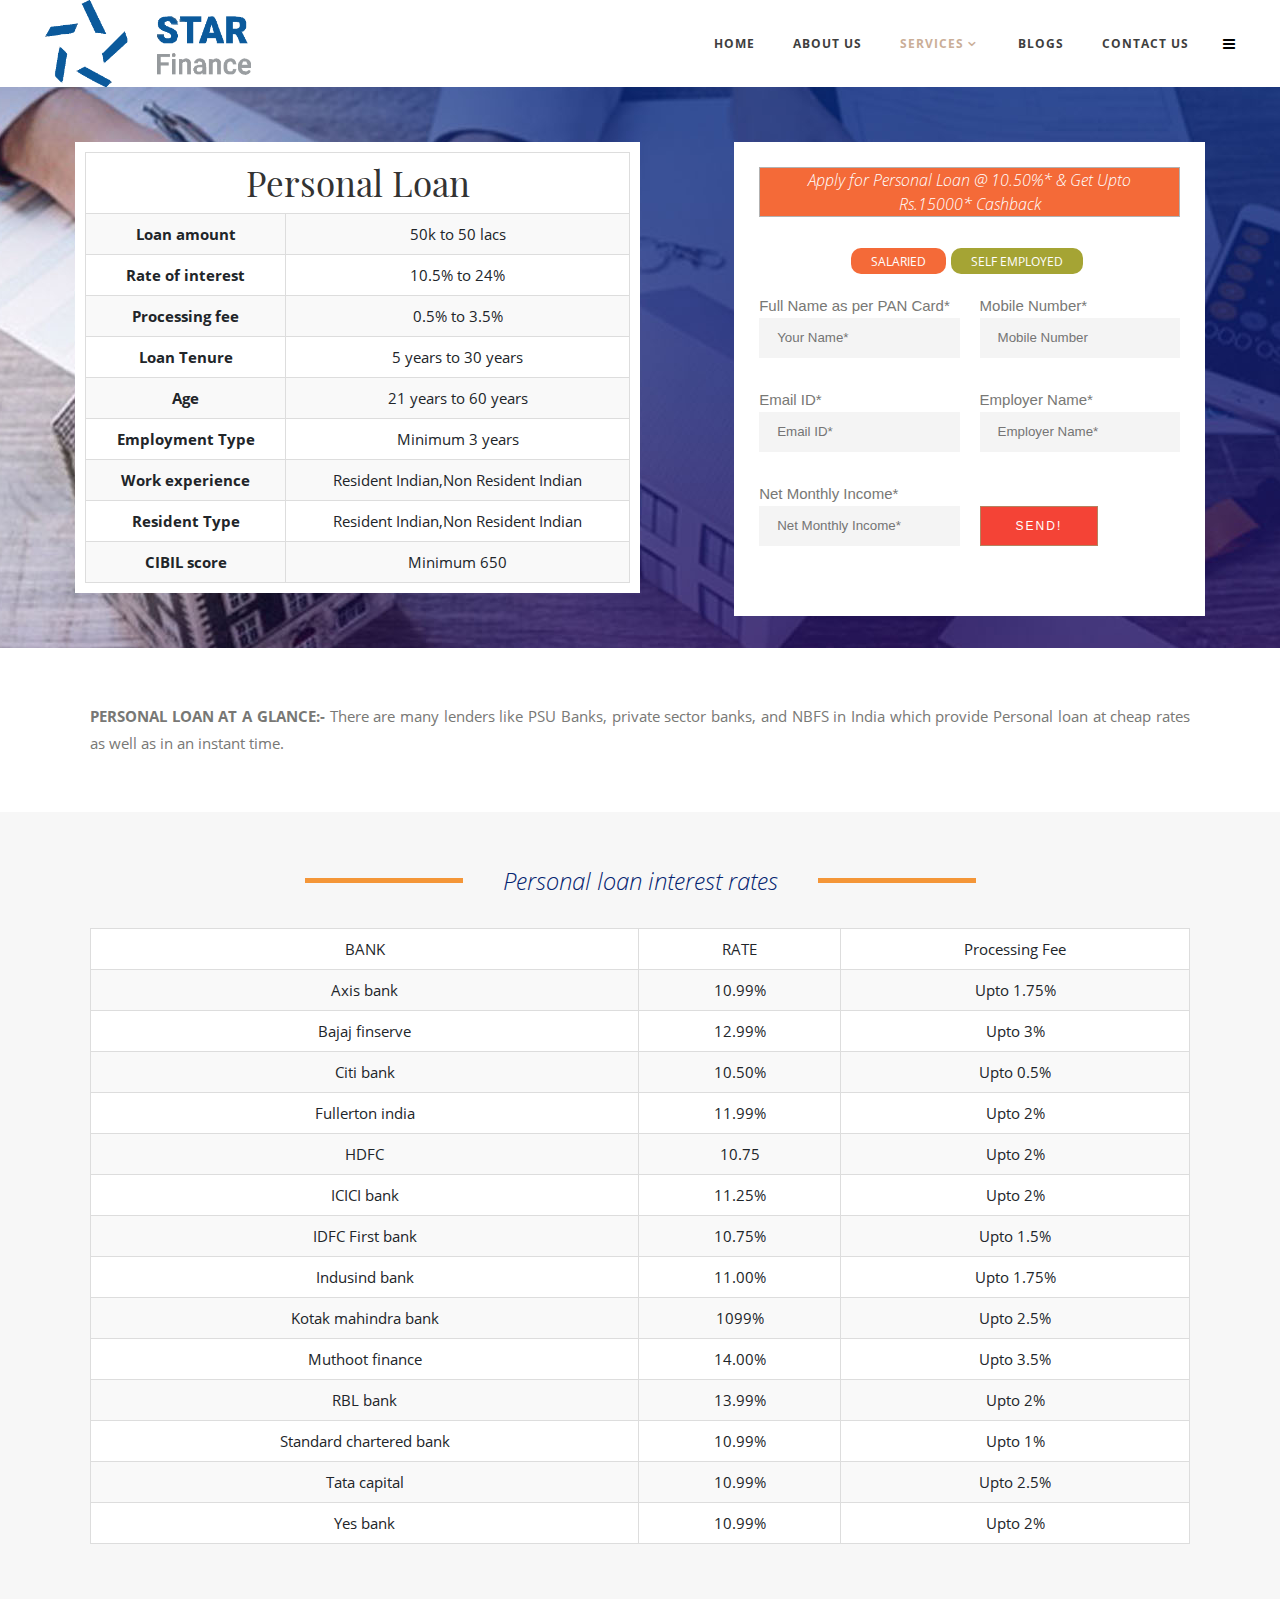
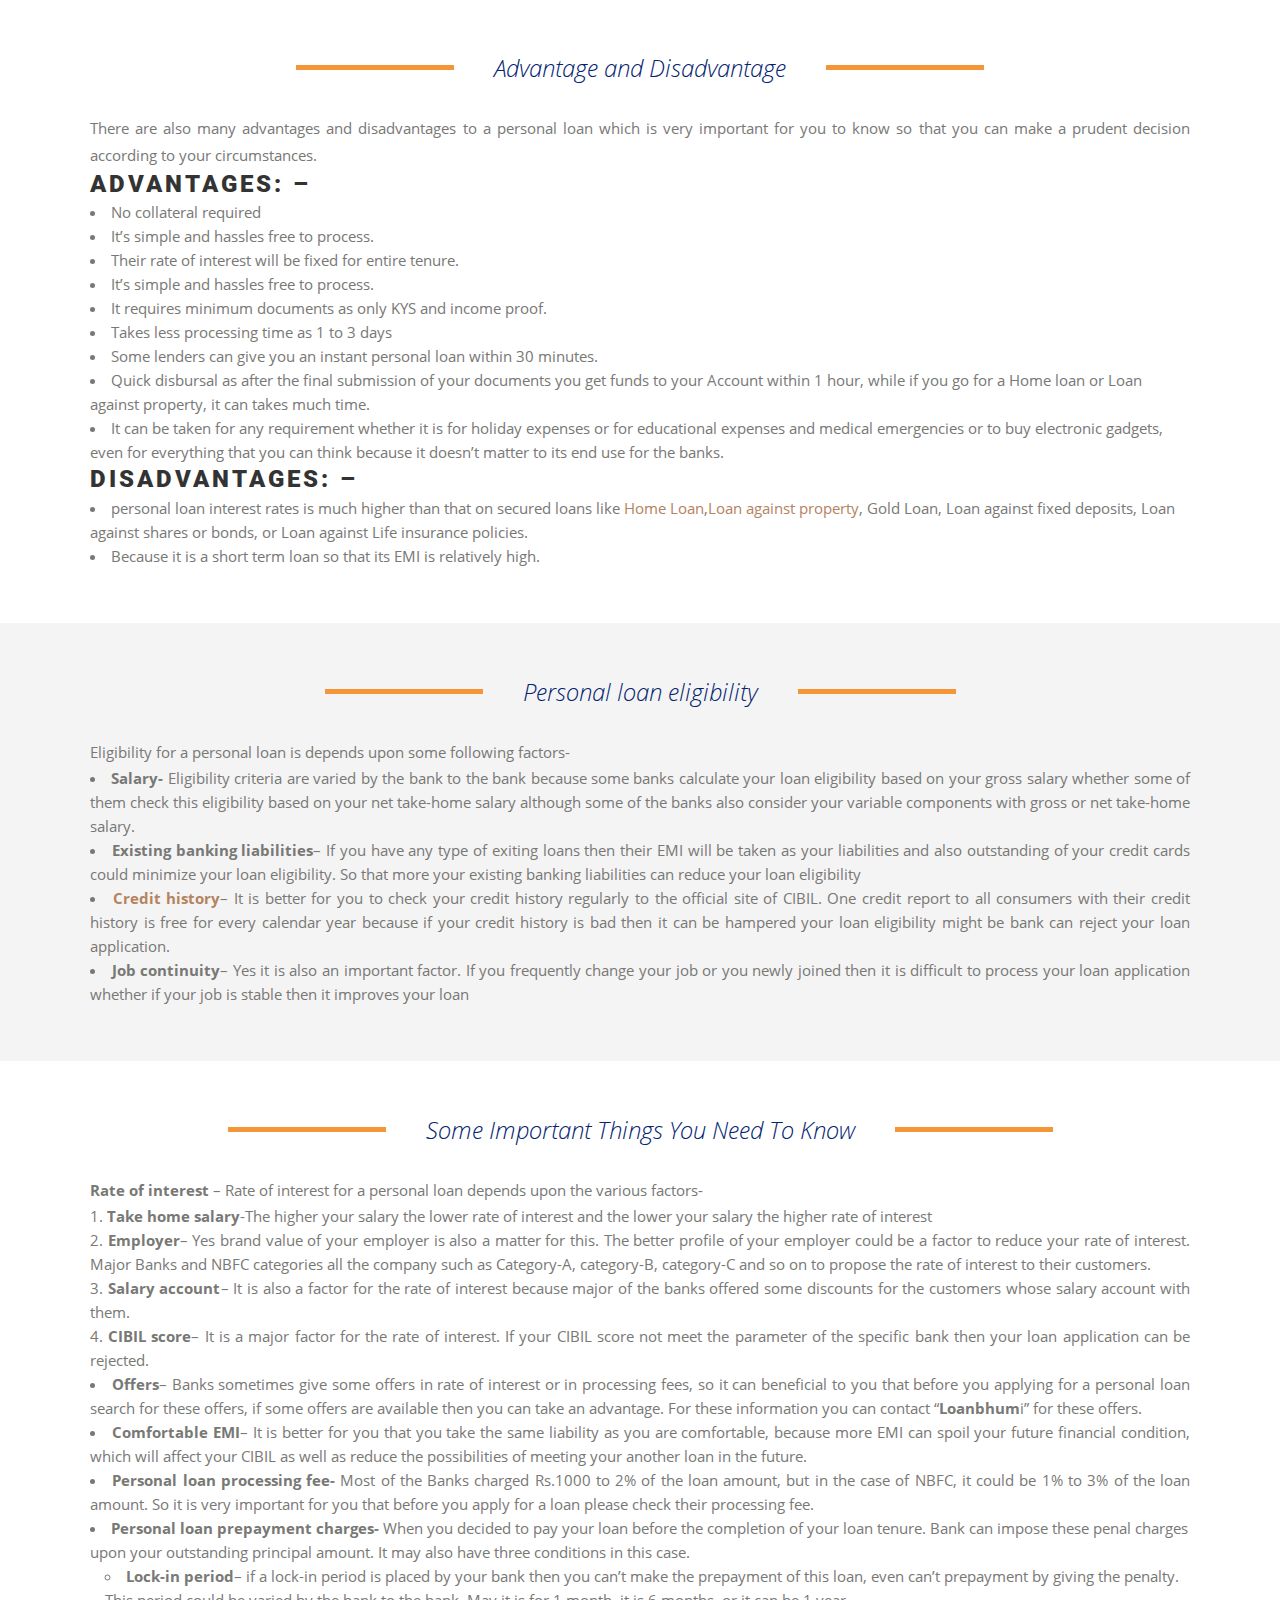
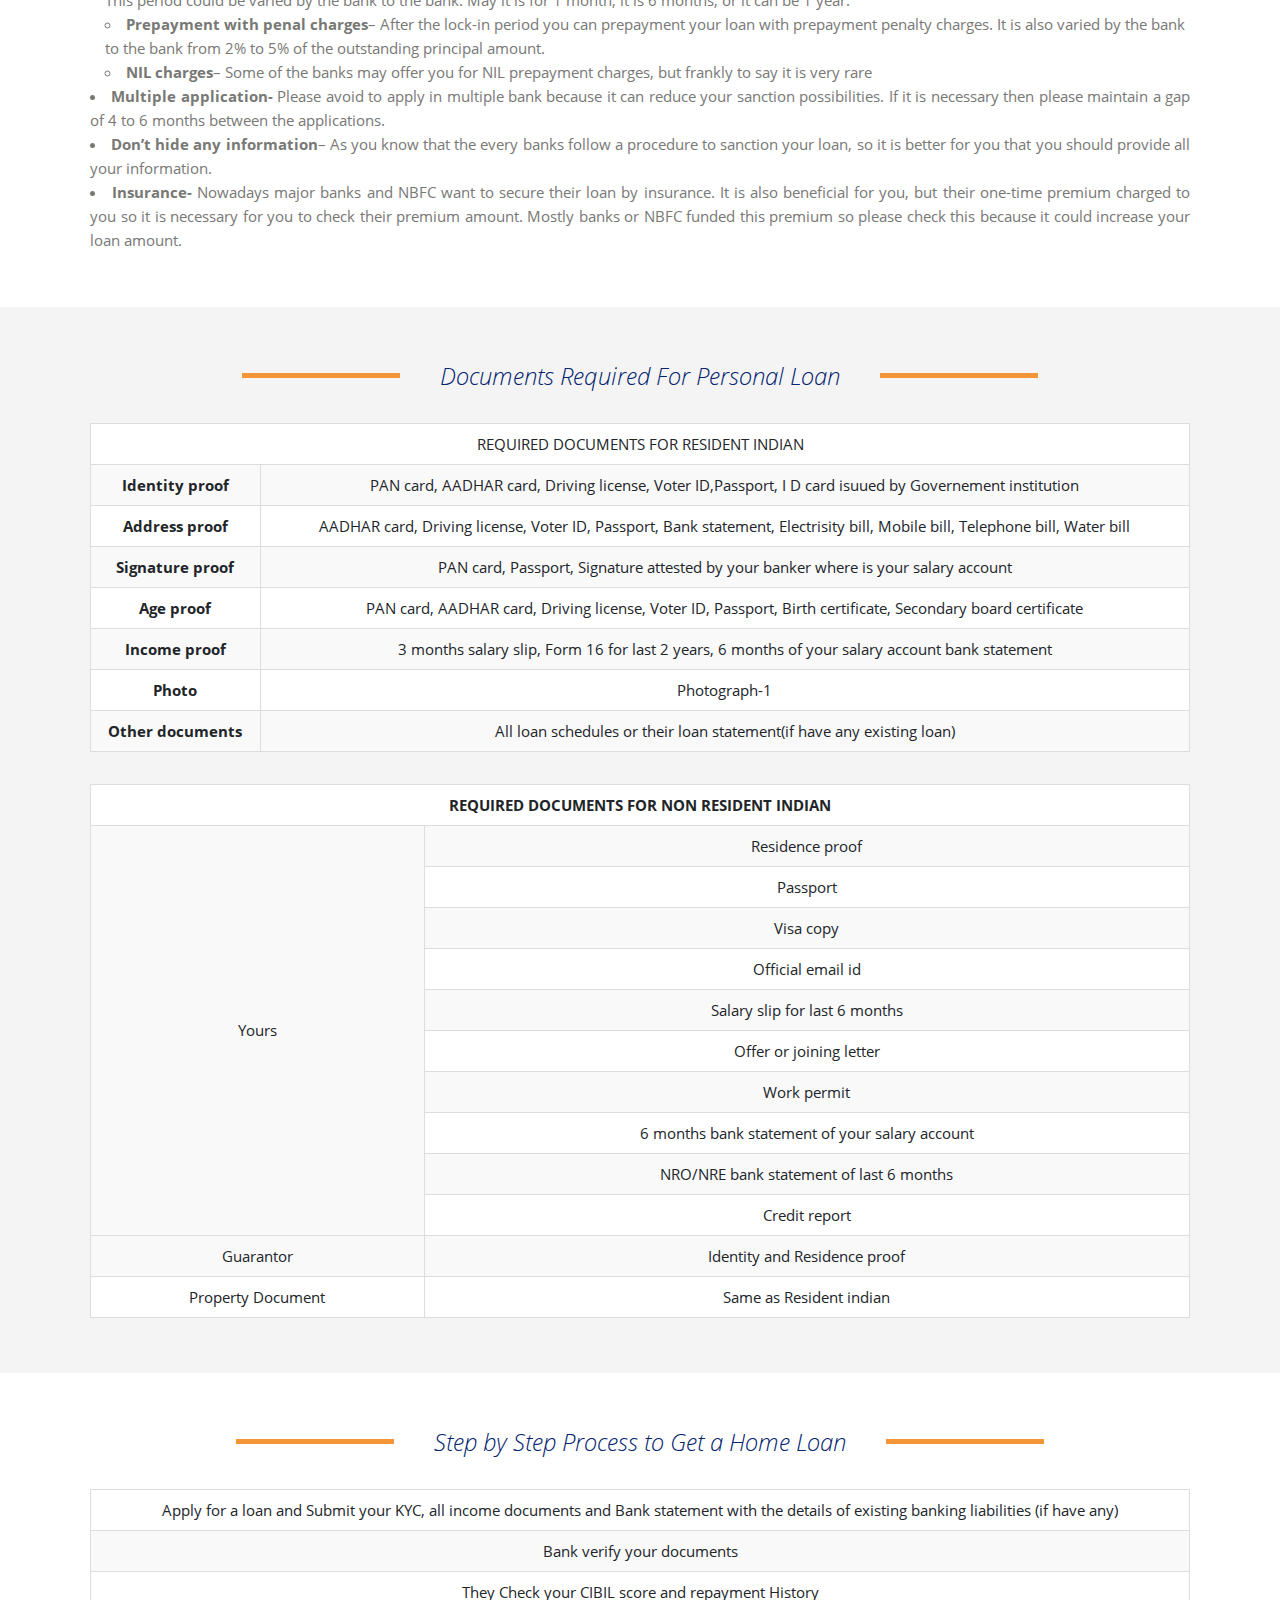
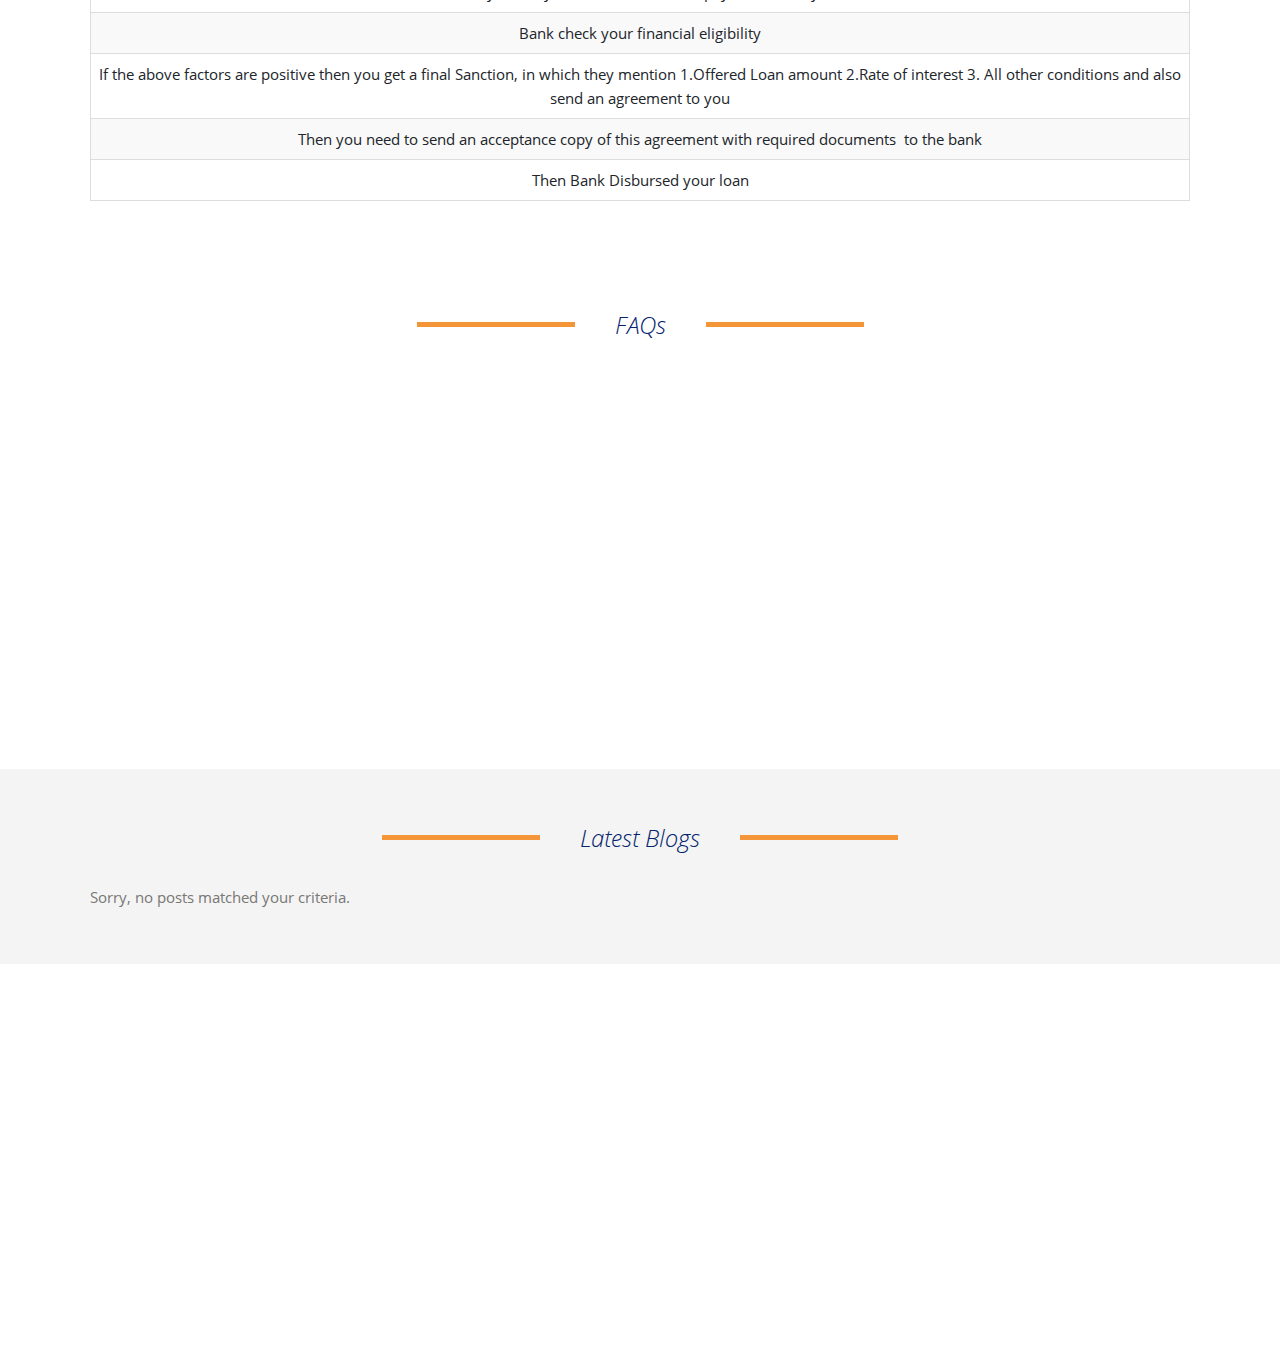
<file: personal-loan/index.htm>
﻿	<!DOCTYPE html>
<html lang="en-US">
<head>

    	
            
            
        <meta charset="UTF-8">
        
        <link rel="profile" href="../xfn/11.html">
        <link rel="pingback" href="https://www.Star Finance.in/xmlrpc.php">
                    <meta name="viewport" content="width=device-width,initial-scale=1,user-scalable=no">
        <!-- Global site tag (gtag.js) - Google Analytics -->
<script async="" src="../gtag/js.js?id=UA-188354804-1">
</script>
<script>
  window.dataLayer = window.dataLayer || [];
  function gtag(){dataLayer.push(arguments);}
  gtag('js', new Date());

  gtag('config', 'UA-188354804-1');
</script>
	<style type="text/css" data-type="vc_shortcodes-custom-css">.vc_custom_1591094851507{margin-top: 55px !important;margin-bottom: 55px !important;padding-top: 10px !important;padding-right: 10px !important;padding-bottom: 10px !important;padding-left: 10px !important;background-color: #ffffff !important;}.vc_custom_1591012746888{margin-top: 55px !important;padding-top: 25px !important;padding-right: 25px !important;padding-bottom: 25px !important;padding-left: 25px !important;background-color: #ffffff !important;}</style><meta name='robots' content='index, follow, max-image-preview:large, max-snippet:-1, max-video-preview:-1'>
<!-- Optimized by SG Optimizer plugin version - 5.7.16 -->
	<!-- This site is optimized with the Yoast SEO plugin v15.9.2 - https://yoast.com/wordpress/plugins/seo/ -->
	<title>Personal Loan-11.99%- LOAN BHUMI</title><link rel="preconnect" href="https://fonts.gstatic.com/" crossorigin/=""><style type="text/css">@font-face {
  font-family: 'Merriweather';
  font-style: italic;
  font-weight: 300;
  font-display: swap;
  src: url(../s/merriweather/v22/u-4l0qyriQwlOrhSvowK_l5-eR7lXff2jvk.ttf) format('truetype');
}
@font-face {
  font-family: 'Merriweather';
  font-style: italic;
  font-weight: 400;
  font-display: swap;
  src: url(../s/merriweather/v22/u-4m0qyriQwlOrhSvowK_l5-eRZAf-c.ttf) format('truetype');
}
@font-face {
  font-family: 'Merriweather';
  font-style: italic;
  font-weight: 700;
  font-display: swap;
  src: url(../s/merriweather/v22/u-4l0qyriQwlOrhSvowK_l5-eR71Wvf2jvk.ttf) format('truetype');
}
@font-face {
  font-family: 'Merriweather';
  font-style: italic;
  font-weight: 900;
  font-display: swap;
  src: url(../s/merriweather/v22/u-4l0qyriQwlOrhSvowK_l5-eR7NWPf2jvk.ttf) format('truetype');
}
@font-face {
  font-family: 'Merriweather';
  font-style: normal;
  font-weight: 300;
  font-display: swap;
  src: url(../s/merriweather/v22/u-4n0qyriQwlOrhSvowK_l521wRZVsf_.ttf) format('truetype');
}
@font-face {
  font-family: 'Merriweather';
  font-style: normal;
  font-weight: 400;
  font-display: swap;
  src: url(../s/merriweather/v22/u-440qyriQwlOrhSvowK_l5-ciZJ.ttf) format('truetype');
}
@font-face {
  font-family: 'Merriweather';
  font-style: normal;
  font-weight: 700;
  font-display: swap;
  src: url(../s/merriweather/v22/u-4n0qyriQwlOrhSvowK_l52xwNZVsf_.ttf) format('truetype');
}
@font-face {
  font-family: 'Merriweather';
  font-style: normal;
  font-weight: 900;
  font-display: swap;
  src: url(../s/merriweather/v22/u-4n0qyriQwlOrhSvowK_l52_wFZVsf_.ttf) format('truetype');
}
@font-face {
  font-family: 'Open Sans';
  font-style: italic;
  font-weight: 300;
  font-display: swap;
  src: url(../s/opensans/v20/memnYaGs126MiZpBA-UFUKWyV9hlIqY.ttf) format('truetype');
}
@font-face {
  font-family: 'Open Sans';
  font-style: italic;
  font-weight: 400;
  font-display: swap;
  src: url(../s/opensans/v20/mem6YaGs126MiZpBA-UFUK0Xdcg.ttf) format('truetype');
}
@font-face {
  font-family: 'Open Sans';
  font-style: italic;
  font-weight: 600;
  font-display: swap;
  src: url(../s/opensans/v20/memnYaGs126MiZpBA-UFUKXGUdhlIqY.ttf) format('truetype');
}
@font-face {
  font-family: 'Open Sans';
  font-style: italic;
  font-weight: 700;
  font-display: swap;
  src: url(../s/opensans/v20/memnYaGs126MiZpBA-UFUKWiUNhlIqY.ttf) format('truetype');
}
@font-face {
  font-family: 'Open Sans';
  font-style: italic;
  font-weight: 800;
  font-display: swap;
  src: url(../s/opensans/v20/memnYaGs126MiZpBA-UFUKW-U9hlIqY.ttf) format('truetype');
}
@font-face {
  font-family: 'Open Sans';
  font-style: normal;
  font-weight: 300;
  font-display: swap;
  src: url(../s/opensans/v20/mem5YaGs126MiZpBA-UN_r8OXOhs.ttf) format('truetype');
}
@font-face {
  font-family: 'Open Sans';
  font-style: normal;
  font-weight: 400;
  font-display: swap;
  src: url(../s/opensans/v20/mem8YaGs126MiZpBA-UFW50e.ttf) format('truetype');
}
@font-face {
  font-family: 'Open Sans';
  font-style: normal;
  font-weight: 600;
  font-display: swap;
  src: url(../s/opensans/v20/mem5YaGs126MiZpBA-UNirkOXOhs.ttf) format('truetype');
}
@font-face {
  font-family: 'Open Sans';
  font-style: normal;
  font-weight: 700;
  font-display: swap;
  src: url(../s/opensans/v20/mem5YaGs126MiZpBA-UN7rgOXOhs.ttf) format('truetype');
}
@font-face {
  font-family: 'Open Sans';
  font-style: normal;
  font-weight: 800;
  font-display: swap;
  src: url(../s/opensans/v20/mem5YaGs126MiZpBA-UN8rsOXOhs.ttf) format('truetype');
}
@font-face {
  font-family: 'Playfair Display';
  font-style: italic;
  font-weight: 400;
  font-display: swap;
  src: url(../s/playfairdisplay/v22/nuFRD-vYSZviVYUb_rj3ij__anPXDTnCjmHKM4nYO7KN_qiTXt_A_A.ttf) format('truetype');
}
@font-face {
  font-family: 'Playfair Display';
  font-style: italic;
  font-weight: 500;
  font-display: swap;
  src: url(../s/playfairdisplay/v22/nuFRD-vYSZviVYUb_rj3ij__anPXDTnCjmHKM4nYO7KN_pqTXt_A_A.ttf) format('truetype');
}
@font-face {
  font-family: 'Playfair Display';
  font-style: italic;
  font-weight: 600;
  font-display: swap;
  src: url(../s/playfairdisplay/v22/nuFRD-vYSZviVYUb_rj3ij__anPXDTnCjmHKM4nYO7KN_naUXt_A_A.ttf) format('truetype');
}
@font-face {
  font-family: 'Playfair Display';
  font-style: italic;
  font-weight: 700;
  font-display: swap;
  src: url(../s/playfairdisplay/v22/nuFRD-vYSZviVYUb_rj3ij__anPXDTnCjmHKM4nYO7KN_k-UXt_A_A.ttf) format('truetype');
}
@font-face {
  font-family: 'Playfair Display';
  font-style: italic;
  font-weight: 800;
  font-display: swap;
  src: url(../s/playfairdisplay/v22/nuFRD-vYSZviVYUb_rj3ij__anPXDTnCjmHKM4nYO7KN_iiUXt_A_A.ttf) format('truetype');
}
@font-face {
  font-family: 'Playfair Display';
  font-style: italic;
  font-weight: 900;
  font-display: swap;
  src: url(../s/playfairdisplay/v22/nuFRD-vYSZviVYUb_rj3ij__anPXDTnCjmHKM4nYO7KN_gGUXt_A_A.ttf) format('truetype');
}
@font-face {
  font-family: 'Playfair Display';
  font-style: normal;
  font-weight: 400;
  font-display: swap;
  src: url(../s/playfairdisplay/v22/nuFvD-vYSZviVYUb_rj3ij__anPXJzDwcbmjWBN2PKdFvXDZbtY.ttf) format('truetype');
}
@font-face {
  font-family: 'Playfair Display';
  font-style: normal;
  font-weight: 500;
  font-display: swap;
  src: url(../s/playfairdisplay/v22/nuFvD-vYSZviVYUb_rj3ij__anPXJzDwcbmjWBN2PKd3vXDZbtY.ttf) format('truetype');
}
@font-face {
  font-family: 'Playfair Display';
  font-style: normal;
  font-weight: 600;
  font-display: swap;
  src: url(../s/playfairdisplay/v22/nuFvD-vYSZviVYUb_rj3ij__anPXJzDwcbmjWBN2PKebunDZbtY.ttf) format('truetype');
}
@font-face {
  font-family: 'Playfair Display';
  font-style: normal;
  font-weight: 700;
  font-display: swap;
  src: url(../s/playfairdisplay/v22/nuFvD-vYSZviVYUb_rj3ij__anPXJzDwcbmjWBN2PKeiunDZbtY.ttf) format('truetype');
}
@font-face {
  font-family: 'Playfair Display';
  font-style: normal;
  font-weight: 800;
  font-display: swap;
  src: url(../s/playfairdisplay/v22/nuFvD-vYSZviVYUb_rj3ij__anPXJzDwcbmjWBN2PKfFunDZbtY.ttf) format('truetype');
}
@font-face {
  font-family: 'Playfair Display';
  font-style: normal;
  font-weight: 900;
  font-display: swap;
  src: url(../s/playfairdisplay/v22/nuFvD-vYSZviVYUb_rj3ij__anPXJzDwcbmjWBN2PKfsunDZbtY.ttf) format('truetype');
}
@font-face {
  font-family: 'Raleway';
  font-style: italic;
  font-weight: 100;
  font-display: swap;
  src: url(../s/raleway/v22/1Pt_g8zYS_SKggPNyCgSQamb1W0lwk4S4WjNDr0fJQ.ttf) format('truetype');
}
@font-face {
  font-family: 'Raleway';
  font-style: italic;
  font-weight: 200;
  font-display: swap;
  src: url(../s/raleway/v22/1Pt_g8zYS_SKggPNyCgSQamb1W0lwk4S4ejMDr0fJQ.ttf) format('truetype');
}
@font-face {
  font-family: 'Raleway';
  font-style: italic;
  font-weight: 300;
  font-display: swap;
  src: url(../s/raleway/v22/1Pt_g8zYS_SKggPNyCgSQamb1W0lwk4S4TbMDr0fJQ.ttf) format('truetype');
}
@font-face {
  font-family: 'Raleway';
  font-style: italic;
  font-weight: 400;
  font-display: swap;
  src: url(../s/raleway/v22/1Pt_g8zYS_SKggPNyCgSQamb1W0lwk4S4WjMDr0fJQ.ttf) format('truetype');
}
@font-face {
  font-family: 'Raleway';
  font-style: italic;
  font-weight: 500;
  font-display: swap;
  src: url(../s/raleway/v22/1Pt_g8zYS_SKggPNyCgSQamb1W0lwk4S4VrMDr0fJQ.ttf) format('truetype');
}
@font-face {
  font-family: 'Raleway';
  font-style: italic;
  font-weight: 600;
  font-display: swap;
  src: url(../s/raleway/v22/1Pt_g8zYS_SKggPNyCgSQamb1W0lwk4S4bbLDr0fJQ.ttf) format('truetype');
}
@font-face {
  font-family: 'Raleway';
  font-style: italic;
  font-weight: 700;
  font-display: swap;
  src: url(../s/raleway/v22/1Pt_g8zYS_SKggPNyCgSQamb1W0lwk4S4Y_LDr0fJQ.ttf) format('truetype');
}
@font-face {
  font-family: 'Raleway';
  font-style: italic;
  font-weight: 800;
  font-display: swap;
  src: url(../s/raleway/v22/1Pt_g8zYS_SKggPNyCgSQamb1W0lwk4S4ejLDr0fJQ.ttf) format('truetype');
}
@font-face {
  font-family: 'Raleway';
  font-style: italic;
  font-weight: 900;
  font-display: swap;
  src: url(../s/raleway/v22/1Pt_g8zYS_SKggPNyCgSQamb1W0lwk4S4cHLDr0fJQ.ttf) format('truetype');
}
@font-face {
  font-family: 'Raleway';
  font-style: normal;
  font-weight: 100;
  font-display: swap;
  src: url(../s/raleway/v22/1Ptxg8zYS_SKggPN4iEgvnHyvveLxVvao7CGPrQ.ttf) format('truetype');
}
@font-face {
  font-family: 'Raleway';
  font-style: normal;
  font-weight: 200;
  font-display: swap;
  src: url(../s/raleway/v22/1Ptxg8zYS_SKggPN4iEgvnHyvveLxVtaorCGPrQ.ttf) format('truetype');
}
@font-face {
  font-family: 'Raleway';
  font-style: normal;
  font-weight: 300;
  font-display: swap;
  src: url(../s/raleway/v22/1Ptxg8zYS_SKggPN4iEgvnHyvveLxVuEorCGPrQ.ttf) format('truetype');
}
@font-face {
  font-family: 'Raleway';
  font-style: normal;
  font-weight: 400;
  font-display: swap;
  src: url(../s/raleway/v22/1Ptxg8zYS_SKggPN4iEgvnHyvveLxVvaorCGPrQ.ttf) format('truetype');
}
@font-face {
  font-family: 'Raleway';
  font-style: normal;
  font-weight: 500;
  font-display: swap;
  src: url(../s/raleway/v22/1Ptxg8zYS_SKggPN4iEgvnHyvveLxVvoorCGPrQ.ttf) format('truetype');
}
@font-face {
  font-family: 'Raleway';
  font-style: normal;
  font-weight: 600;
  font-display: swap;
  src: url(../s/raleway/v22/1Ptxg8zYS_SKggPN4iEgvnHyvveLxVsEpbCGPrQ.ttf) format('truetype');
}
@font-face {
  font-family: 'Raleway';
  font-style: normal;
  font-weight: 700;
  font-display: swap;
  src: url(../s/raleway/v22/1Ptxg8zYS_SKggPN4iEgvnHyvveLxVs9pbCGPrQ.ttf) format('truetype');
}
@font-face {
  font-family: 'Raleway';
  font-style: normal;
  font-weight: 800;
  font-display: swap;
  src: url(../s/raleway/v22/1Ptxg8zYS_SKggPN4iEgvnHyvveLxVtapbCGPrQ.ttf) format('truetype');
}
@font-face {
  font-family: 'Raleway';
  font-style: normal;
  font-weight: 900;
  font-display: swap;
  src: url(../s/raleway/v22/1Ptxg8zYS_SKggPN4iEgvnHyvveLxVtzpbCGPrQ.ttf) format('truetype');
}
@font-face {
  font-family: 'Roboto';
  font-style: italic;
  font-weight: 100;
  font-display: swap;
  src: url(../s/roboto/v27/KFOiCnqEu92Fr1Mu51QrEz4dKg.ttf) format('truetype');
}
@font-face {
  font-family: 'Roboto';
  font-style: italic;
  font-weight: 300;
  font-display: swap;
  src: url(../s/roboto/v27/KFOjCnqEu92Fr1Mu51TjASc0CsE.ttf) format('truetype');
}
@font-face {
  font-family: 'Roboto';
  font-style: italic;
  font-weight: 400;
  font-display: swap;
  src: url(../s/roboto/v27/KFOkCnqEu92Fr1Mu51xGIzc.ttf) format('truetype');
}
@font-face {
  font-family: 'Roboto';
  font-style: italic;
  font-weight: 500;
  font-display: swap;
  src: url(../s/roboto/v27/KFOjCnqEu92Fr1Mu51S7ACc0CsE.ttf) format('truetype');
}
@font-face {
  font-family: 'Roboto';
  font-style: italic;
  font-weight: 700;
  font-display: swap;
  src: url(../s/roboto/v27/KFOjCnqEu92Fr1Mu51TzBic0CsE.ttf) format('truetype');
}
@font-face {
  font-family: 'Roboto';
  font-style: italic;
  font-weight: 900;
  font-display: swap;
  src: url(../s/roboto/v27/KFOjCnqEu92Fr1Mu51TLBCc0CsE.ttf) format('truetype');
}
@font-face {
  font-family: 'Roboto';
  font-style: normal;
  font-weight: 100;
  font-display: swap;
  src: url(../s/roboto/v27/KFOkCnqEu92Fr1MmgVxGIzc.ttf) format('truetype');
}
@font-face {
  font-family: 'Roboto';
  font-style: normal;
  font-weight: 300;
  font-display: swap;
  src: url(../s/roboto/v27/KFOlCnqEu92Fr1MmSU5fChc9.ttf) format('truetype');
}
@font-face {
  font-family: 'Roboto';
  font-style: normal;
  font-weight: 400;
  font-display: swap;
  src: url(../s/roboto/v27/KFOmCnqEu92Fr1Mu7GxP.ttf) format('truetype');
}
@font-face {
  font-family: 'Roboto';
  font-style: normal;
  font-weight: 500;
  font-display: swap;
  src: url(../s/roboto/v27/KFOlCnqEu92Fr1MmEU9fChc9.ttf) format('truetype');
}
@font-face {
  font-family: 'Roboto';
  font-style: normal;
  font-weight: 700;
  font-display: swap;
  src: url(../s/roboto/v27/KFOlCnqEu92Fr1MmWUlfChc9.ttf) format('truetype');
}
@font-face {
  font-family: 'Roboto';
  font-style: normal;
  font-weight: 900;
  font-display: swap;
  src: url(../s/roboto/v27/KFOlCnqEu92Fr1MmYUtfChc9.ttf) format('truetype');
}
</style><link rel="stylesheet" id="siteground-optimizer-combined-css-9e9c63ad258151f0944bf28dc5e73cd4" href="../wp-content/uploads/siteground-optimizer-assets/siteground-optimizer-combined-css-9e9c63ad258151f0944bf28dc5e73cd4.css" media="all">
	<meta name="description" content="Personal loan - does&#039;t require any collateral. If you required fund on urgent basis - Rather than go for a credit card it&#039;s better to choose personal loan">
	<link rel="canonical" href="index.htm">
	<meta property="og:locale" content="en_US">
	<meta property="og:type" content="article">
	<meta property="og:title" content="Personal Loan-11.99%- LOAN BHUMI">
	<meta property="og:description" content="Personal loan - does&#039;t require any collateral. If you required fund on urgent basis - Rather than go for a credit card it&#039;s better to choose personal loan">
	<meta property="og:url" content="https://www.Star Finance.in/personal-loan/">
	<meta property="og:site_name" content="My Wordpress">
	<meta property="article:modified_time" content="2020-09-26T13:32:51+00:00">
	<meta name="twitter:card" content="summary_large_image">
	<meta name="twitter:label1" content="Est. reading time">
	<meta name="twitter:data1" content="12 minutes">
	<script type="application/ld+json" class="yoast-schema-graph">{"@context":"https://schema.org","@graph":[{"@type":"WebSite","@id":"https://www.Star Finance.in/#website","url":"https://www.Star Finance.in/","name":"My Wordpress","description":"Just another WordPress site","potentialAction":[{"@type":"SearchAction","target":"https://www.Star Finance.in/?s={search_term_string}","query-input":"required name=search_term_string"}],"inLanguage":"en-US"},{"@type":"WebPage","@id":"https://www.Star Finance.in/personal-loan/#webpage","url":"https://www.Star Finance.in/personal-loan/","name":"Personal Loan-11.99%- LOAN BHUMI","isPartOf":{"@id":"https://www.Star Finance.in/#website"},"datePublished":"2020-06-02T12:16:24+00:00","dateModified":"2020-09-26T13:32:51+00:00","description":"Personal loan - does't require any collateral. If you required fund on urgent basis - Rather than go for a credit card it's better to choose personal loan","breadcrumb":{"@id":"https://www.Star Finance.in/personal-loan/#breadcrumb"},"inLanguage":"en-US","potentialAction":[{"@type":"ReadAction","target":["https://www.Star Finance.in/personal-loan/"]}]},{"@type":"BreadcrumbList","@id":"https://www.Star Finance.in/personal-loan/#breadcrumb","itemListElement":[{"@type":"ListItem","position":1,"item":{"@type":"WebPage","@id":"https://www.Star Finance.in/","url":"https://www.Star Finance.in/","name":"Home"}},{"@type":"ListItem","position":2,"item":{"@type":"WebPage","@id":"https://www.Star Finance.in/personal-loan/","url":"https://www.Star Finance.in/personal-loan/","name":"Personal Loan"}}]}]}</script>
	<!-- / Yoast SEO plugin. -->


<link rel='dns-prefetch' href='//fonts.googleapis.com'>
<link rel='dns-prefetch' href='../index-1.htm'>
<link rel="alternate" type="application/rss+xml" title="My Wordpress &raquo; Feed" href="../feed/index.htm.rss">
<link rel="alternate" type="application/rss+xml" title="My Wordpress &raquo; Comments Feed" href="../comments/feed/index.htm.rss">
		<script type="text/javascript">
			window._wpemojiSettings = {"baseUrl":"https:\/\/s.w.org\/images\/core\/emoji\/13.0.1\/72x72\/","ext":".png","svgUrl":"https:\/\/s.w.org\/images\/core\/emoji\/13.0.1\/svg\/","svgExt":".svg","source":{"concatemoji":"https:\/\/www.Star Finance.in\/wp-includes\/js\/wp-emoji-release.min.js?ver=5.7.2"}};
			!function(e,a,t){var n,r,o,i=a.createElement("canvas"),p=i.getContext&&i.getContext("2d");function s(e,t){var a=String.fromCharCode;p.clearRect(0,0,i.width,i.height),p.fillText(a.apply(this,e),0,0);e=i.toDataURL();return p.clearRect(0,0,i.width,i.height),p.fillText(a.apply(this,t),0,0),e===i.toDataURL()}function c(e){var t=a.createElement("script");t.src=e,t.defer=t.type="text/javascript",a.getElementsByTagName("head")[0].appendChild(t)}for(o=Array("flag","emoji"),t.supports={everything:!0,everythingExceptFlag:!0},r=0;r<o.length;r++)t.supports[o[r]]=function(e){if(!p||!p.fillText)return!1;switch(p.textBaseline="top",p.font="600 32px Arial",e){case"flag":return s([127987,65039,8205,9895,65039],[127987,65039,8203,9895,65039])?!1:!s([55356,56826,55356,56819],[55356,56826,8203,55356,56819])&&!s([55356,57332,56128,56423,56128,56418,56128,56421,56128,56430,56128,56423,56128,56447],[55356,57332,8203,56128,56423,8203,56128,56418,8203,56128,56421,8203,56128,56430,8203,56128,56423,8203,56128,56447]);case"emoji":return!s([55357,56424,8205,55356,57212],[55357,56424,8203,55356,57212])}return!1}(o[r]),t.supports.everything=t.supports.everything&&t.supports[o[r]],"flag"!==o[r]&&(t.supports.everythingExceptFlag=t.supports.everythingExceptFlag&&t.supports[o[r]]);t.supports.everythingExceptFlag=t.supports.everythingExceptFlag&&!t.supports.flag,t.DOMReady=!1,t.readyCallback=function(){t.DOMReady=!0},t.supports.everything||(n=function(){t.readyCallback()},a.addEventListener?(a.addEventListener("DOMContentLoaded",n,!1),e.addEventListener("load",n,!1)):(e.attachEvent("onload",n),a.attachEvent("onreadystatechange",function(){"complete"===a.readyState&&t.readyCallback()})),(n=t.source||{}).concatemoji?c(n.concatemoji):n.wpemoji&&n.twemoji&&(c(n.twemoji),c(n.wpemoji)))}(window,document,window._wpemojiSettings);
		</script>
		<style type="text/css">
img.wp-smiley,
img.emoji {
	display: inline !important;
	border: none !important;
	box-shadow: none !important;
	height: 1em !important;
	width: 1em !important;
	margin: 0 .07em !important;
	vertical-align: -0.1em !important;
	background: none !important;
	padding: 0 !important;
}
</style>
	


<style id='bokez_frontend-inline-css' type='text/css'>

		
			.bokez-row .bokez-row-container{
				max-width: 100% !important;
			}
			
		
</style>







<style id='hudson-edge-style-dynamic-inline-css' type='text/css'>
input.wpcf7-form-control.wpcf7-submit{background-color: #F44336 !important;}
.table td{text-align:left; padding: 8px 10px !important ; border: 1px solid #ccc;}
.table {
    width: 100%;
    color: #212529;
    border: 1px solid #bdbdbd;
    border-collapse: collapse;
    margin-top: 1rem;
}
.table-striped tbody tr:nth-of-type(odd) {
    background-color: rgba(0,0,0,.05);
}
.edgt_accordion_holder .ui-accordion-header .accordion_mark{background-color: #F44336 !important;}
.light:not(.sticky) nav.main_menu>ul>li>a, .light.header_style_on_scroll nav.main_menu>ul>li>a{ color: #3e3e3e;}
.edgt_tabs.with_borders.disable_margin .tabs-nav li, .edgt_tabs.border_arround_active_tab .tabs-nav li, .edgt_tabs.default .tabs-nav li {background: #a5a434;  margin-right: 5px;  border-radius: 10px;}
.edgt_tabs .tabs-nav li a{color:#fff;}
.edgt_tabs .tabs-nav li.active{background:#f46a38;}
.edgt_tabs .tabs-nav li.active a, .edgt_tabs .tabs-nav li:hover a{color:#fff;}
.ogbg{background:#f46a38; font-weight:bold; color:#fff}
</style>











<!--[if lt IE 9]>
<link rel='stylesheet' id='vc_lte_ie9-css'  href='https://www.Star Finance.in/wp-content/plugins/js_composer/assets/css/vc_lte_ie9.min.css?ver=6.0.5' type='text/css' media='screen' />
<![endif]-->
<script type='text/javascript' id='layerslider-greensock-js-extra'>
/* <![CDATA[ */
var LS_Meta = {"v":"6.9.1"};
/* ]]> */
</script>
<script defer="" type='text/javascript' src='../wp-content/plugins/LayerSlider/static/layerslider/js/greensock.js?ver=1.19.0' id='layerslider-greensock-js'></script>
<script type='text/javascript' src='../wp-includes/js/jquery/jquery.min.js?ver=3.5.1' id='jquery-core-js'></script>
<script type='text/javascript' src='../wp-includes/js/jquery/jquery-migrate.min.js?ver=3.3.2' id='jquery-migrate-js'></script>
<script defer="" type='text/javascript' src='../wp-content/plugins/LayerSlider/static/layerslider/js/layerslider.kreaturamedia.jquery.js?ver=6.9.1' id='layerslider-js'></script>
<script defer="" type='text/javascript' src='../wp-content/plugins/LayerSlider/static/layerslider/js/layerslider.transitions.js?ver=6.9.1' id='layerslider-transitions-js'></script>
<meta name="generator" content="Powered by LayerSlider 6.9.1 - Multi-Purpose, Responsive, Parallax, Mobile-Friendly Slider Plugin for WordPress.">
<!-- LayerSlider updates and docs at: https://layerslider.kreaturamedia.com -->
<link rel="https://api.w.org/" href="../wp-json/index.htm.json"><link rel="alternate" type="application/json" href="../wp-json/wp/v2/pages/20230.json"><link rel="EditURI" type="application/rsd+xml" title="RSD" href="../xmlrpc.php.xml?rsd">
<link rel="wlwmanifest" type="application/wlwmanifest+xml" href="../wp-includes/wlwmanifest.xml"> 
<meta name="generator" content="WordPress 5.7.2">
<link rel='shortlink' href='index.htm?p=20230'>
<link rel="alternate" type="application/json+oembed" href="../wp-json/oembed/1.0/embed-4.json?url=https%3A%2F%2Fwww.Star Finance.in%2Fpersonal-loan%2F">
<link rel="alternate" type="text/xml+oembed" href="../wp-json/oembed/1.0/embed-4.xml?url=https%3A%2F%2Fwww.Star Finance.in%2Fpersonal-loan%2F&#038;format=xml">
<meta name="generator" content="Powered by WPBakery Page Builder - drag and drop page builder for WordPress.">
<link rel="icon" href="../wp-content/uploads/2020/05/cropped-1588706532314-32x32.png" sizes="32x32">
<link rel="icon" href="../wp-content/uploads/2020/05/cropped-1588706532314-192x192.png" sizes="192x192">
<link rel="apple-touch-icon" href="../wp-content/uploads/2020/05/cropped-1588706532314-180x180.png">
<meta name="msapplication-TileImage" content="https://www.Star Finance.in/wp-content/uploads/2020/05/cropped-1588706532314-270x270.png">


<style>
    .table-responsive table{
        border-collapse: collapse;
        border-spacing: 0;
        table-layout: auto;
        padding: 0;
        width: 100%;
        max-width: 100%;
        margin: 0 auto 20px auto;
    }

    .table-responsive {
        overflow-x: auto;
        min-height: 0.01%;
        margin-bottom: 20px;
    }

    .table-responsive::-webkit-scrollbar {
        width: 10px;
        height: 10px;
    }
    .table-responsive::-webkit-scrollbar-thumb {
        background: #dddddd;
        border-radius: 2px;
    }
    .table-responsive::-webkit-scrollbar-track-piece {
        background: #fff;
    }

    @media (max-width: 992px) {
        .table-responsive table{
            width: auto!important;
            margin:0 auto 15px auto!important;
        }
    }

    @media screen and (max-width: 767px) {
        .table-responsive {
            width: 100%;
            margin-bottom: 15px;
            overflow-y: hidden;
            -ms-overflow-style: -ms-autohiding-scrollbar;
        }
        .table-responsive::-webkit-scrollbar {
            width: 5px;
            height: 5px;
        }

    }


    @media screen and (min-width: 1200px) {
        .table-responsive .table {
            max-width: 100%!important;
        }
    }
    .wprt-container .table > thead > tr > th,
    .wprt-container .table > tbody > tr > th,
    .wprt-container .table > tfoot > tr > th,
    .wprt-container .table > thead > tr > td,
    .wprt-container .table > tbody > tr > td,
    .wprt-container .table > tfoot > tr > td,
    .wprt-container .table > tr > td{
        border: 1px solid #dddddd!important;
    }

    .wprt-container .table > thead > tr > th,
    .wprt-container .table > tbody > tr > th,
    .wprt-container .table > tfoot > tr > th,
    .wprt-container .table > thead > tr > td,
    .wprt-container .table > tbody > tr > td,
    .wprt-container .table > tfoot > tr > td,
    .wprt-container .table > tr > td{
        padding-top: 8px!important;
        padding-right: 8px!important;
        padding-bottom: 8px!important;
        padding-left: 8px!important;
        vertical-align: middle;
        text-align: center;
    }

    .wprt-container .table-responsive .table tr:nth-child(odd) {
        background-color: #fff!important;
    }

    .wprt-container .table-responsive .table tr:nth-child(even){
        background-color: #f9f9f9!important;
    }

    .wprt-container .table-responsive .table thead+tbody tr:nth-child(even) {
        background-color: #fff!important;
    }

    .wprt-container .table-responsive .table thead+tbody tr:nth-child(odd){
        background-color: #f9f9f9!important;
    }
    
    
    .table-responsive table p {
        margin: 0!important;
        padding: 0!important;
    }

    .table-responsive table tbody tr td, .table-responsive table tbody tr th{
        background-color: inherit!important;
    }

</style>

    <noscript><style> .wpb_animate_when_almost_visible { opacity: 1; }</style></noscript></head>

<body class="page-template page-template-full_width page-template-full_width-php page page-id-20230 edgt-core-1.2  hudson-ver-3.1  vertical_menu_with_scroll smooth_scroll side_menu_slide_with_content width_270 blog_installed wpb-js-composer js-comp-ver-6.0.5 vc_responsive">

    
            <section class="side_menu right">
                <div class="close_side_menu_holder">
            <div class="close_side_menu_holder_inner">
                <a href="#" target="_self" class="close_side_menu">
                    <span aria-hidden="true" class="icon_close"></span>
                </a></div>
        </div>
        <div id="nav_menu-2" class="widget widget_nav_menu posts_holder"><h4>Menu</h4><div class="menu-sidemenu-container"><ul id="menu-sidemenu" class="menu"><li id="menu-item-20251" class="menu-item menu-item-type-post_type menu-item-object-page menu-item-20251"><a href="../home-loan/index.htm">Home Loan</a></li>
<li id="menu-item-20250" class="menu-item menu-item-type-post_type menu-item-object-page menu-item-20250"><a href="../home-loan-balance-transfer/index.htm">Home Loan Balance Transfer</a></li>
<li id="menu-item-20249" class="menu-item menu-item-type-post_type menu-item-object-page menu-item-20249"><a href="../loan-against-property/index.htm">Loan Against Property</a></li>
<li id="menu-item-20248" class="menu-item menu-item-type-post_type menu-item-object-page current-menu-item page_item page-item-20230 current_page_item menu-item-20248"><a href="index.htm" aria-current="page">Personal Loan</a></li>
<li id="menu-item-20247" class="menu-item menu-item-type-post_type menu-item-object-page menu-item-20247"><a href="../business-loan/index.htm">Business Loan</a></li>
</ul></div></div>    </section>

<div class="wrapper">
    <div class="wrapper_inner">

        




			<header class="page_header scrolled_not_transparent  header_style_on_scroll stick">
			<div class="header_inner clearfix">
				

			<div class="header_top_bottom_holder">
								<div class="header_bottom  header_full_width clearfix ">
																			<div class="header_inner_left">
																									<div class="mobile_menu_button">
										<span>
											<i class="edgt_icon_font_awesome fa fa-bars "></i>										</span>
									</div>
								


																	<div class="logo_wrapper">
																				<div class="edgt_logo"><a href="../index.htm"><img class="normal" src="../wp-content/uploads/2020/05/logo-new.png" alt="Logo"><img class="light" src="../wp-content/uploads/2020/05/logo-new.png" alt="Logo"><img class="dark" src="../wp-content/uploads/2020/05/logo-new.png" alt="Logo"><img class="sticky" src="../wp-content/uploads/2020/05/logo-new.png" alt="Logo"><img class="mobile" src="../wp-content/uploads/2020/05/logo-new.png" alt="Logo"></a></div>
																			</div>
								

																							</div>
																																							<div class="header_inner_right">
										<div class="side_menu_button_wrapper right">
																						<div class="side_menu_button">

											
																																					<a class="side_menu_button_link normal" href="javascript:void(0)">
													<i class="edgt_icon_font_awesome fa fa-bars "></i></a>
																							</div>
										</div>
									</div>
																																<nav class="main_menu drop_down   right">
									<ul id="menu-home" class=""><li id="nav-menu-item-20062" class="menu-item menu-item-type-post_type menu-item-object-page menu-item-home  narrow"><a href="../index.htm" class=""><span class="item_inner"><span class="item_text">Home</span></span><span class="plus"></span><span class="animated_line"></span></a></li>
<li id="nav-menu-item-20063" class="menu-item menu-item-type-post_type menu-item-object-page  narrow"><a href="../about-us/index.htm" class=""><span class="item_inner"><span class="item_text">About Us</span></span><span class="plus"></span><span class="animated_line"></span></a></li>
<li id="nav-menu-item-20064" class="menu-item menu-item-type-custom menu-item-object-custom current-menu-ancestor current-menu-parent menu-item-has-children active has_sub narrow"><a href="#" class=" current "><span class="item_inner"><span class="item_text">Services</span><i class="edgt_menu_arrow fa fa-angle-down"></i></span><span class="plus"></span><span class="animated_line"></span></a>
<div class="second"><div class="inner"><ul>
	<li id="nav-menu-item-20252" class="menu-item menu-item-type-post_type menu-item-object-page "><a href="../home-loan/index.htm" class=""><span class="item_inner"><span class="item_text">Home Loan</span></span><span class="plus"></span><span class="animated_line"></span></a></li>
	<li id="nav-menu-item-20253" class="menu-item menu-item-type-post_type menu-item-object-page "><a href="../home-loan-balance-transfer/index.htm" class=""><span class="item_inner"><span class="item_text">Home Loan Balance Transfer</span></span><span class="plus"></span><span class="animated_line"></span></a></li>
	<li id="nav-menu-item-20254" class="menu-item menu-item-type-post_type menu-item-object-page "><a href="../loan-against-property/index.htm" class=""><span class="item_inner"><span class="item_text">Loan Against Property</span></span><span class="plus"></span><span class="animated_line"></span></a></li>
	<li id="nav-menu-item-20255" class="menu-item menu-item-type-post_type menu-item-object-page current-menu-item page_item page-item-20230 current_page_item "><a href="index.htm" class=""><span class="item_inner"><span class="item_text">Personal Loan</span></span><span class="plus"></span><span class="animated_line"></span></a></li>
	<li id="nav-menu-item-20256" class="menu-item menu-item-type-post_type menu-item-object-page "><a href="../business-loan/index.htm" class=""><span class="item_inner"><span class="item_text">Business Loan</span></span><span class="plus"></span><span class="animated_line"></span></a></li>
</ul></div></div>
</li>
<li id="nav-menu-item-20260" class="menu-item menu-item-type-post_type menu-item-object-page  narrow"><a href="../blogs/index.htm" class=""><span class="item_inner"><span class="item_text">Blogs</span></span><span class="plus"></span><span class="animated_line"></span></a></li>
<li id="nav-menu-item-20257" class="menu-item menu-item-type-post_type menu-item-object-page  narrow"><a href="../feel-free-to-contact-us/index.htm" class=""><span class="item_inner"><span class="item_text">Contact Us</span></span><span class="plus"></span><span class="animated_line"></span></a></li>
</ul>								</nav>
																																							<nav class="mobile_menu">
									<ul id="menu-home-1" class=""><li id="mobile-menu-item-20062" class="menu-item menu-item-type-post_type menu-item-object-page menu-item-home  level0"><a href="../index.htm" class=""><span>Home</span></a><span class="mobile_arrow"><i class="fa fa-angle-right"></i><i class="fa fa-angle-down"></i></span></li>
<li id="mobile-menu-item-20063" class="menu-item menu-item-type-post_type menu-item-object-page  level0"><a href="../about-us/index.htm" class=""><span>About Us</span></a><span class="mobile_arrow"><i class="fa fa-angle-right"></i><i class="fa fa-angle-down"></i></span></li>
<li id="mobile-menu-item-20064" class="menu-item menu-item-type-custom menu-item-object-custom current-menu-ancestor current-menu-parent menu-item-has-children active has_sub level0"><a href="#" class=" current "><span>Services</span></a><span class="mobile_arrow"><i class="fa fa-angle-right"></i><i class="fa fa-angle-down"></i></span>
<ul class="sub_menu">
	<li id="mobile-menu-item-20252" class="menu-item menu-item-type-post_type menu-item-object-page  level1"><a href="../home-loan/index.htm" class=""><span>Home Loan</span></a><span class="mobile_arrow"><i class="fa fa-angle-right"></i><i class="fa fa-angle-down"></i></span></li>
	<li id="mobile-menu-item-20253" class="menu-item menu-item-type-post_type menu-item-object-page  level1"><a href="../home-loan-balance-transfer/index.htm" class=""><span>Home Loan Balance Transfer</span></a><span class="mobile_arrow"><i class="fa fa-angle-right"></i><i class="fa fa-angle-down"></i></span></li>
	<li id="mobile-menu-item-20254" class="menu-item menu-item-type-post_type menu-item-object-page  level1"><a href="../loan-against-property/index.htm" class=""><span>Loan Against Property</span></a><span class="mobile_arrow"><i class="fa fa-angle-right"></i><i class="fa fa-angle-down"></i></span></li>
	<li id="mobile-menu-item-20255" class="menu-item menu-item-type-post_type menu-item-object-page current-menu-item page_item page-item-20230 current_page_item active level1"><a href="index.htm" class=""><span>Personal Loan</span></a><span class="mobile_arrow"><i class="fa fa-angle-right"></i><i class="fa fa-angle-down"></i></span></li>
	<li id="mobile-menu-item-20256" class="menu-item menu-item-type-post_type menu-item-object-page  level1"><a href="../business-loan/index.htm" class=""><span>Business Loan</span></a><span class="mobile_arrow"><i class="fa fa-angle-right"></i><i class="fa fa-angle-down"></i></span></li>
</ul>
</li>
<li id="mobile-menu-item-20260" class="menu-item menu-item-type-post_type menu-item-object-page  level0"><a href="../blogs/index.htm" class=""><span>Blogs</span></a><span class="mobile_arrow"><i class="fa fa-angle-right"></i><i class="fa fa-angle-down"></i></span></li>
<li id="mobile-menu-item-20257" class="menu-item menu-item-type-post_type menu-item-object-page  level0"><a href="../feel-free-to-contact-us/index.htm" class=""><span>Contact Us</span></a><span class="mobile_arrow"><i class="fa fa-angle-right"></i><i class="fa fa-angle-down"></i></span></li>
</ul>								</nav>
													</div>
				</div>
			</div>
		</header>
	

            <a id='back_to_top' class="" href='#'>
			<span class="edgt_icon_stack">
				                    <span class="icon-arrows-slide-left1"></span>
                			</span>
        <span class="a_overlay"></span>
    </a>
                


<div class="content content_top_margin_none">

            
	
    <div class="content_inner ">
		
		
	<div class="full_width">
	<div class="full_width_inner">
										<div class="wprt-container"><section data-edgt_header_style="light" data-speed="1" class="parallax_section_holder preload_background   parallax_grid_section  " style=" min-height:500px; height: auto;  background-image:url('../wp-content/uploads/2020/05/Home-Loan-1.jpg');"><div class="parallax_content left  parallax_section_inner"><div class='parallax_section_inner_margin clearfix'><div class="wpb_column vc_column_container vc_col-sm-6 vc_col-has-fill"><div class="vc_column-inner vc_custom_1591094851507"><div class="wpb_wrapper">
	<div class="wpb_text_column wpb_content_element ">
		<div class="wpb_wrapper">
			<table class="table table-striped" border="1" width="100%">
<tbody>
<tr>
<td class="ogbg" style="text-align: center;" colspan="2" width="100%">
<h2><strong>Personal Loan</strong></h2>
</td>
</tr>
<tr>
<td><strong>Loan amount</strong></td>
<td>50k to 50 lacs</td>
</tr>
<tr>
<td><strong>Rate of interest</strong></td>
<td>10.5% to 24%</td>
</tr>
<tr>
<td><strong>Processing fee</strong></td>
<td>0.5% to 3.5%</td>
</tr>
<tr>
<td><strong>Loan Tenure</strong></td>
<td>5 years to 30 years</td>
</tr>
<tr>
<td><strong>Age</strong></td>
<td>21 years to 60 years</td>
</tr>
<tr>
<td><strong>Employment Type</strong></td>
<td>Minimum 3 years</td>
</tr>
<tr>
<td><strong>Work experience</strong></td>
<td>Resident Indian,Non Resident Indian</td>
</tr>
<tr>
<td><strong>Resident Type</strong></td>
<td>Resident Indian,Non Resident Indian</td>
</tr>
<tr>
<td><strong>CIBIL score</strong></td>
<td>Minimum 650</td>
</tr>
</tbody>
</table>

		</div> 
	</div> </div></div></div><div class="wpb_column vc_column_container vc_col-sm-1"><div class="vc_column-inner"><div class="wpb_wrapper"></div></div></div><div class="wpb_column vc_column_container vc_col-sm-5 vc_col-has-fill"><div class="vc_column-inner vc_custom_1591012746888"><div class="wpb_wrapper"><span data-line-width="1000px" class="vc_text_separator wpb_content_element full   center"><span class="separator_wrapper" style="margin-bottom:30px"><span class="edgt_line_before " style="border-style:solid;"></span><span class="separator_content box" style="color:#ffffff;background-color:#f46a38;border-style: solid"><span>Apply for Personal Loan @ 10.50%* &amp; Get Upto Rs.15000* Cashback</span></span><span class="edgt_line_after " style="border-style:solid;"></span></span></span>

	<div class="wpb_tabstabs_holder clearfix" data-interval="0">
		<div class="edgt_tabs horizontal tab_with_text center default">
			<ul class="tabs-nav"><li><a href="#tab-bf0c2ba1-b617-6404e-bd48"><span>SALARIED</span></a></li><li><a href="#tab-2b24ceb2-3d60-10404e-bd48"><span>SELF EMPLOYED</span></a></li></ul>
<div class='tabs-container'>
			
			<div id="tab-bf0c2ba1-b617-6404e-bd48" class="tab-content">
				<div role="form" class="wpcf7" id="wpcf7-f75-p20230-o1" lang="en-US" dir="ltr">
<div class="screen-reader-response"><p role="status" aria-live="polite" aria-atomic="true"></p> <ul></ul></div>
<form action="/personal-loan/#wpcf7-f75-p20230-o1" method="post" class="wpcf7-form init cf7_custom_style_3" novalidate="novalidate" data-status="init">
<div style="display: none;">
<input type="hidden" name="_wpcf7" value="75">
<input type="hidden" name="_wpcf7_version" value="5.4">
<input type="hidden" name="_wpcf7_locale" value="en_US">
<input type="hidden" name="_wpcf7_unit_tag" value="wpcf7-f75-p20230-o1">
<input type="hidden" name="_wpcf7_container_post" value="20230">
<input type="hidden" name="_wpcf7_posted_data_hash" value="">
</div>
<div class="two_columns_50_50 clearfix">
<div class="column1">
<div class="column_inner" style="margin-bottom:30px;">
<label>Full Name as per PAN Card*</label><br>
<span class="wpcf7-form-control-wrap your-name"><input type="text" name="your-name" value="" size="40" class="wpcf7-form-control wpcf7-text wpcf7-validates-as-required" aria-required="true" aria-invalid="false" placeholder="Your Name*"></span>
</div>
</div>
<div class="column2">
<div class="column_inner" style="margin-bottom:30px;">
<label>Mobile Number*</label><br>
<span class="wpcf7-form-control-wrap mobile"><input type="text" name="mobile" value="" size="40" class="wpcf7-form-control wpcf7-text wpcf7-validates-as-required" aria-required="true" aria-invalid="false" placeholder="Mobile Number"></span>
</div>
</div>
</div>
<div class="two_columns_50_50 clearfix">
<div class="column1">
<div class="column_inner" style="margin-bottom:30px;">
<label> Email ID*</label><br>
<span class="wpcf7-form-control-wrap email"><input type="text" name="email" value="" size="40" class="wpcf7-form-control wpcf7-text wpcf7-validates-as-required" aria-required="true" aria-invalid="false" placeholder="Email ID*"></span>
</div>
</div>
<div class="column2">
<div class="column_inner" style="margin-bottom:30px;">
<label>Employer Name*</label><br>
<span class="wpcf7-form-control-wrap employer-name"><input type="text" name="employer-name" value="" size="40" class="wpcf7-form-control wpcf7-text wpcf7-validates-as-required" aria-required="true" aria-invalid="false" placeholder="Employer Name*"></span>
</div>
</div>
</div>
<div class="two_columns_50_50 clearfix">
<div class="column1">
<div class="column_inner" style="margin-bottom:30px;">
<label> Net Monthly Income*</label><br>
<span class="wpcf7-form-control-wrap income"><input type="text" name="income" value="" size="40" class="wpcf7-form-control wpcf7-text wpcf7-validates-as-required" aria-required="true" aria-invalid="false" placeholder="Net Monthly Income*"></span>
</div>
</div>
<div class="column2">
<div class="column_inner" style="margin-bottom:30px;">
<label> &nbsp; </label><br>
<input type="submit" value="SEND!" class="wpcf7-form-control wpcf7-submit">
</div>
</div>
</div>
<div class="wpcf7-response-output" aria-hidden="true"></div></form></div>
			</div> 
			<div id="tab-2b24ceb2-3d60-10404e-bd48" class="tab-content">
				<div role="form" class="wpcf7" id="wpcf7-f20246-p20230-o2" lang="en-US" dir="ltr">
<div class="screen-reader-response"><p role="status" aria-live="polite" aria-atomic="true"></p> <ul></ul></div>
<form action="/personal-loan/#wpcf7-f20246-p20230-o2" method="post" class="wpcf7-form init" novalidate="novalidate" data-status="init">
<div style="display: none;">
<input type="hidden" name="_wpcf7" value="20246">
<input type="hidden" name="_wpcf7_version" value="5.4">
<input type="hidden" name="_wpcf7_locale" value="en_US">
<input type="hidden" name="_wpcf7_unit_tag" value="wpcf7-f20246-p20230-o2">
<input type="hidden" name="_wpcf7_container_post" value="20230">
<input type="hidden" name="_wpcf7_posted_data_hash" value="">
</div>
<div class="two_columns_50_50 clearfix">
<div class="column1">
<div class="column_inner" style="margin-bottom:30px;">
<label>Full Name as per PAN Card*</label><br>
<span class="wpcf7-form-control-wrap your-name"><input type="text" name="your-name" value="" size="40" class="wpcf7-form-control wpcf7-text wpcf7-validates-as-required" aria-required="true" aria-invalid="false" placeholder="Your Name*"></span>
</div>
</div>
<div class="column2">
<div class="column_inner" style="margin-bottom:30px;">
<label>Mobile Number*</label><br>
<span class="wpcf7-form-control-wrap mobile"><input type="text" name="mobile" value="" size="40" class="wpcf7-form-control wpcf7-text wpcf7-validates-as-required" aria-required="true" aria-invalid="false" placeholder="Mobile Number"></span>
</div>
</div>
</div>
<div class="two_columns_50_50 clearfix">
<div class="column1">
<div class="column_inner" style="margin-bottom:30px;">
<label> Email ID*</label><br>
<span class="wpcf7-form-control-wrap email"><input type="text" name="email" value="" size="40" class="wpcf7-form-control wpcf7-text wpcf7-validates-as-required" aria-required="true" aria-invalid="false" placeholder="Email ID*"></span>
</div>
</div>
<div class="column2">
<div class="column_inner" style="margin-bottom:30px;">
<label>Type of Incorporation*</label><br>
<span class="wpcf7-form-control-wrap Incorporation"><select name="Incorporation" class="wpcf7-form-control wpcf7-select wpcf7-validates-as-required" aria-required="true" aria-invalid="false"><option value="Proprietorship">Proprietorship</option><option value="Partnership/ LLP">Partnership/ LLP</option><option value="Company - Pvt Ltd/ Limited">Company - Pvt Ltd/ Limited</option></select></span>
</div>
</div>
</div>
<div class="two_columns_50_50 clearfix">
<div class="column1">
<div class="column_inner" style="margin-bottom:30px;">
<label> Net Yearly Income*</label><br>
<span class="wpcf7-form-control-wrap income"><input type="text" name="income" value="" size="40" class="wpcf7-form-control wpcf7-text wpcf7-validates-as-required" aria-required="true" aria-invalid="false" placeholder="Net Yearly Income*"></span>
</div>
</div>
<div class="column2">
<div class="column_inner" style="margin-bottom:30px;">
<label> &nbsp; </label><br>
<input type="submit" value="SEND!" class="wpcf7-form-control wpcf7-submit">
</div>
</div>
</div>
<div class="wpcf7-response-output" aria-hidden="true"></div></form></div>
			</div> </div>
		</div> 
	</div> </div></div></div></div></div></section><div class="vc_row wpb_row section grid_section full_screen_section" style=' padding-top:55px; padding-bottom:55px; text-align:left;'><div class=" section_inner clearfix"><div class='section_inner_margin clearfix'><div class="wpb_column vc_column_container vc_col-sm-12"><div class="vc_column-inner"><div class="wpb_wrapper">
	<div class="wpb_text_column wpb_content_element ">
		<div class="wpb_wrapper">
			<p style="text-align: justify;"><strong>PERSONAL LOAN AT A GLANCE:- </strong>There are many lenders like PSU Banks, private sector banks, and NBFS in India which provide Personal loan at cheap rates as well as in an instant time.</p>

		</div> 
	</div> </div></div></div></div></div></div><div class="vc_row wpb_row section grid_section full_screen_section" style='background-color:#f7f7f7; padding-top:55px; padding-bottom:55px; text-align:left;'><div class=" section_inner clearfix"><div class='section_inner_margin clearfix'><div class="wpb_column vc_column_container vc_col-sm-12"><div class="vc_column-inner"><div class="wpb_wrapper"><span data-line-width="158px" class="vc_text_separator wpb_content_element full   center"><span class="separator_wrapper" style="margin-bottom:35px"><span class="edgt_line_before " style="border-color:#f49638;width:158px;border-bottom-width: 5px;margin-bottom:-3px;border-style:solid;"></span><span class="separator_content " style="color:#042470;font-size:24px"><span>Personal loan interest rates</span></span><span class="edgt_line_after " style="border-color:#f49638;width:158px;border-bottom-width: 5px;margin-bottom:-3px;border-style:solid;"></span></span></span>

	<div class="wpb_text_column wpb_content_element ">
		<div class="wpb_wrapper">
			<table class="table table-striped" border="1" width="100%">
<tbody>
<tr>
<td>BANK</td>
<td>RATE</td>
<td>Processing Fee</td>
</tr>
<tr>
<td>Axis bank</td>
<td>10.99%</td>
<td>Upto 1.75%</td>
</tr>
<tr>
<td>Bajaj finserve</td>
<td>12.99%</td>
<td>Upto 3%</td>
</tr>
<tr>
<td>Citi bank</td>
<td>10.50%</td>
<td>Upto 0.5%</td>
</tr>
<tr>
<td>Fullerton india</td>
<td>11.99%</td>
<td>Upto 2%</td>
</tr>
<tr>
<td>HDFC</td>
<td>10.75</td>
<td>Upto 2%</td>
</tr>
<tr>
<td>ICICI bank</td>
<td>11.25%</td>
<td>Upto 2%</td>
</tr>
<tr>
<td>IDFC First bank</td>
<td>10.75%</td>
<td>Upto 1.5%</td>
</tr>
<tr>
<td>Indusind bank</td>
<td>11.00%</td>
<td>Upto 1.75%</td>
</tr>
<tr>
<td>Kotak mahindra bank</td>
<td>1099%</td>
<td>Upto 2.5%</td>
</tr>
<tr>
<td>Muthoot finance</td>
<td>14.00%</td>
<td>Upto 3.5%</td>
</tr>
<tr>
<td>RBL bank</td>
<td>13.99%</td>
<td>Upto 2%</td>
</tr>
<tr>
<td>Standard chartered bank</td>
<td>10.99%</td>
<td>Upto 1%</td>
</tr>
<tr>
<td>Tata capital</td>
<td>10.99%</td>
<td>Upto 2.5%</td>
</tr>
<tr>
<td>Yes bank</td>
<td>10.99%</td>
<td>Upto 2%</td>
</tr>
</tbody>
</table>

		</div> 
	</div> </div></div></div></div></div></div><div class="vc_row wpb_row section grid_section full_screen_section" style=' padding-top:55px; padding-bottom:55px; text-align:left;'><div class=" section_inner clearfix"><div class='section_inner_margin clearfix'><div class="wpb_column vc_column_container vc_col-sm-12"><div class="vc_column-inner"><div class="wpb_wrapper"><span data-line-width="158px" class="vc_text_separator wpb_content_element full   center"><span class="separator_wrapper" style="margin-bottom:35px"><span class="edgt_line_before " style="border-color:#f49638;width:158px;border-bottom-width: 5px;margin-bottom:-3px;border-style:solid;"></span><span class="separator_content " style="color:#042470;font-size:24px"><span>Advantage and Disadvantage</span></span><span class="edgt_line_after " style="border-color:#f49638;width:158px;border-bottom-width: 5px;margin-bottom:-3px;border-style:solid;"></span></span></span>

	<div class="wpb_text_column wpb_content_element ">
		<div class="wpb_wrapper">
			<p style="text-align: justify;">There are also many advantages and disadvantages to a personal loan which is very important for you to know so that you can make a prudent decision according to your circumstances.</p>

		</div> 
	</div> 
	<div class="wpb_text_column wpb_content_element ">
		<div class="wpb_wrapper">
			<h3><strong>Advantages: &#8211;</strong></h3>
<ul>
<li>No collateral required</li>
<li>It&#8217;s simple and hassles free to process.</li>
<li>Their rate of interest will be fixed for entire tenure.</li>
<li>It&#8217;s simple and hassles free to process.</li>
<li>It requires minimum documents as only KYS and income proof.</li>
<li>Takes less processing time as 1 to 3 days</li>
<li>Some lenders can give you an instant personal loan within 30 minutes.</li>
<li>Quick disbursal as after the final submission of your documents you get funds to your Account within 1 hour, while if you go for a Home loan or Loan against property, it can takes much time.</li>
<li>It can be taken for any requirement whether it is for holiday expenses or for educational expenses and medical emergencies or to buy electronic gadgets, even for everything that you can think because it doesn&#8217;t matter to its end use for the banks.</li>
</ul>

		</div> 
	</div> 
	<div class="wpb_text_column wpb_content_element ">
		<div class="wpb_wrapper">
			<h3><strong>Disadvantages: &#8211; </strong></h3>
<ul>
<li>personal loan interest rates is much higher than that on secured loans like <a href="../home-loan/index.htm">Home Loan</a>,<a href="../loan-against-property/index.htm">Loan against property</a>, Gold Loan, Loan against fixed deposits, Loan against shares or bonds, or Loan against Life insurance policies.</li>
<li>Because it is a short term loan so that its EMI is relatively high.</li>
</ul>

		</div> 
	</div> </div></div></div></div></div></div><div class="vc_row wpb_row section grid_section full_screen_section" style='background-color:#f4f4f4; padding-top:55px; padding-bottom:55px; text-align:left;'><div class=" section_inner clearfix"><div class='section_inner_margin clearfix'><div class="wpb_column vc_column_container vc_col-sm-12"><div class="vc_column-inner"><div class="wpb_wrapper"><span data-line-width="158px" class="vc_text_separator wpb_content_element full   center"><span class="separator_wrapper" style="margin-bottom:35px"><span class="edgt_line_before " style="border-color:#f49638;width:158px;border-bottom-width: 5px;margin-bottom:-3px;border-style:solid;"></span><span class="separator_content " style="color:#042470;font-size:24px"><span>Personal loan eligibility</span></span><span class="edgt_line_after " style="border-color:#f49638;width:158px;border-bottom-width: 5px;margin-bottom:-3px;border-style:solid;"></span></span></span>

	<div class="wpb_text_column wpb_content_element ">
		<div class="wpb_wrapper">
			<p>Eligibility for a personal loan is depends upon some following factors-</p>
<ul>
<li style="text-align: justify;"><strong>Salary-</strong> Eligibility criteria are varied by the bank to the bank because some banks calculate your loan eligibility based on your gross salary whether some of them check this eligibility based on your net take-home salary although some of the banks also consider your variable components with gross or net take-home salary.</li>
<li style="text-align: justify;"><strong>Existing banking liabilities</strong>&#8211; If you have any type of exiting loans then their EMI will be taken as your liabilities and also outstanding of your credit cards could minimize your loan eligibility. So that more your existing banking liabilities can reduce your loan eligibility</li>
<li style="text-align: justify;"><a href="../index-2.htm"><strong>Credit history</strong></a>&#8211; It is better for you to check your credit history regularly to the official site of CIBIL. One credit report to all consumers with their credit history is free for every calendar year because if your credit history is bad then it can be hampered your loan eligibility might be bank can reject your loan application.</li>
<li style="text-align: justify;"><strong>Job continuity</strong>&#8211; Yes it is also an important factor. If you frequently change your job or you newly joined then it is difficult to process your loan application whether if your job is stable then it improves your loan</li>
</ul>

		</div> 
	</div> </div></div></div></div></div></div><div class="vc_row wpb_row section grid_section full_screen_section" style=' padding-top:55px; padding-bottom:55px; text-align:left;'><div class=" section_inner clearfix"><div class='section_inner_margin clearfix'><div class="wpb_column vc_column_container vc_col-sm-12"><div class="vc_column-inner"><div class="wpb_wrapper"><span data-line-width="158px" class="vc_text_separator wpb_content_element full   center"><span class="separator_wrapper" style="margin-bottom:35px"><span class="edgt_line_before " style="border-color:#f49638;width:158px;border-bottom-width: 5px;margin-bottom:-3px;border-style:solid;"></span><span class="separator_content " style="color:#042470;font-size:24px"><span>Some Important Things You Need To Know</span></span><span class="edgt_line_after " style="border-color:#f49638;width:158px;border-bottom-width: 5px;margin-bottom:-3px;border-style:solid;"></span></span></span>

	<div class="wpb_text_column wpb_content_element ">
		<div class="wpb_wrapper">
			<p><strong>Rate of interest </strong>&#8211; Rate of interest for a personal loan depends upon the various factors-</p>
<ol>
<li style="text-align: justify;"><strong>Take home salary</strong>-The higher your salary the lower rate of interest and the lower your salary the higher rate of interest</li>
<li style="text-align: justify;"><strong>Employer</strong>&#8211; Yes brand value of your employer is also a matter for this. The better profile of your employer could be a factor to reduce your rate of interest. Major Banks and NBFC categories all the company such as Category-A, category-B, category-C and so on to propose the rate of interest to their customers.</li>
<li style="text-align: justify;"><strong>Salary account</strong>&#8211; It is also a factor for the rate of interest because major of the banks offered some discounts for the customers whose salary account with them.</li>
<li style="text-align: justify;"><strong>CIBIL score</strong>&#8211; It is a major factor for the rate of interest. If your CIBIL score not meet the parameter of the specific bank then your loan application can be rejected.</li>
</ol>

		</div> 
	</div> 
	<div class="wpb_text_column wpb_content_element ">
		<div class="wpb_wrapper">
			<ul>
<li style="text-align: justify;"><strong>Offers</strong>&#8211; Banks sometimes give some offers in rate of interest or in processing fees, so it can beneficial to you that before you applying for a personal loan search for these offers, if some offers are available then you can take an advantage. For these information you can contact “<strong>Loanbhum</strong>i” for these offers.</li>
<li style="text-align: justify;"><strong>Comfortable EMI</strong>&#8211; It is better for you that you take the same liability as you are comfortable, because more EMI can spoil your future financial condition, which will affect your CIBIL as well as reduce the possibilities of meeting your another loan in the future.</li>
<li style="text-align: justify;"><strong>Personal loan processing fee- </strong>Most of the Banks charged Rs.1000 to 2% of the loan amount, but in the case of NBFC, it could be 1% to 3% of the loan amount. So it is very important for you that before you apply for a loan please check their processing fee.</li>
</ul>

		</div> 
	</div> 
	<div class="wpb_text_column wpb_content_element ">
		<div class="wpb_wrapper">
			<ul>
<li><strong>Personal loan prepayment charges-</strong> When you decided to pay your loan before the completion of your loan tenure. Bank can impose these penal charges upon your outstanding principal amount. It may also have three conditions in this case.
<ul>
<li><strong>Lock-in period</strong>&#8211; if a lock-in period is placed by your bank then you can&#8217;t make the prepayment of this loan, even can&#8217;t prepayment by giving the penalty. This period could be varied by the bank to the bank. May it is for 1 month, it is 6 months, or it can be 1 year.</li>
<li><strong>Prepayment with penal charges</strong>&#8211; After the lock-in period you can prepayment your loan with prepayment penalty charges. It is also varied by the bank to the bank from 2% to 5% of the outstanding principal amount.</li>
<li><strong>NIL charges</strong>&#8211; Some of the banks may offer you for NIL prepayment charges, but frankly to say it is very rare</li>
</ul>
</li>
</ul>

		</div> 
	</div> 
	<div class="wpb_text_column wpb_content_element ">
		<div class="wpb_wrapper">
			<ul>
<li style="text-align: justify;"><strong>Multiple application-</strong> Please avoid to apply in multiple bank because it can reduce your sanction possibilities. If it is necessary then please maintain a gap of 4 to 6 months between the applications.</li>
<li style="text-align: justify;"><strong>Don’t hide any information</strong>&#8211; As you know that the every banks follow a procedure to sanction your loan, so it is better for you that you should provide all your information.</li>
<li style="text-align: justify;"><strong>Insurance- </strong>Nowadays major banks and NBFC want to secure their loan by insurance. It is also beneficial for you, but their one-time premium charged to you so it is necessary for you to check their premium amount. Mostly banks or NBFC funded this premium so please check this because it could increase your loan amount.</li>
</ul>

		</div> 
	</div> </div></div></div></div></div></div><div class="vc_row wpb_row section grid_section full_screen_section" style='background-color:#f4f4f4; padding-top:55px; padding-bottom:55px; text-align:left;'><div class=" section_inner clearfix"><div class='section_inner_margin clearfix'><div class="wpb_column vc_column_container vc_col-sm-12"><div class="vc_column-inner"><div class="wpb_wrapper"><span data-line-width="158px" class="vc_text_separator wpb_content_element full   center"><span class="separator_wrapper" style="margin-bottom:35px"><span class="edgt_line_before " style="border-color:#f49638;width:158px;border-bottom-width: 5px;margin-bottom:-3px;border-style:solid;"></span><span class="separator_content " style="color:#042470;font-size:24px"><span>Documents Required For Personal Loan</span></span><span class="edgt_line_after " style="border-color:#f49638;width:158px;border-bottom-width: 5px;margin-bottom:-3px;border-style:solid;"></span></span></span>

	<div class="wpb_text_column wpb_content_element ">
		<div class="wpb_wrapper">
			<table class="table table-striped" border="1" width="100%">
<tbody>
<tr>
<td style="text-align: center;" colspan="2">REQUIRED DOCUMENTS FOR RESIDENT INDIAN</td>
</tr>
<tr>
<td><strong>Identity proof</strong></td>
<td>PAN card, AADHAR card, Driving license, Voter ID,Passport, I D card isuued by Governement institution</td>
</tr>
<tr>
<td><strong>Address proof</strong></td>
<td>AADHAR card, Driving license, Voter ID, Passport, Bank statement, Electrisity bill, Mobile bill, Telephone bill, Water bill</td>
</tr>
<tr>
<td><strong>Signature proof</strong></td>
<td>PAN card, Passport, Signature attested by your banker where is your salary account</td>
</tr>
<tr>
<td><strong>Age proof</strong></td>
<td>PAN card, AADHAR card, Driving license, Voter ID, Passport, Birth certificate, Secondary board certificate</td>
</tr>
<tr>
<td><strong>Income proof</strong></td>
<td>3 months salary slip, Form 16 for last 2 years, 6 months of your salary account bank statement</td>
</tr>
<tr>
<td><strong>Photo</strong></td>
<td>Photograph-1</td>
</tr>
<tr>
<td><strong>Other documents</strong></td>
<td>All loan schedules or their loan statement(if have any existing loan)</td>
</tr>
</tbody>
</table>

		</div> 
	</div>     <div class="vc_empty_space" style="height: 32px"><span class="vc_empty_space_inner"><div class="empty_space_image"></div>
</span></div>


	<div class="wpb_text_column wpb_content_element ">
		<div class="wpb_wrapper">
			<table class="table table-striped" border="1" width="100%">
<tbody>
<tr>
<td style="text-align: center;" colspan="2"><strong>REQUIRED DOCUMENTS FOR NON RESIDENT INDIAN</strong></td>
</tr>
<tr>
<td rowspan="10">Yours</td>
<td>Residence proof</td>
</tr>
<tr>
<td>Passport</td>
</tr>
<tr>
<td>Visa copy</td>
</tr>
<tr>
<td>Official email id</td>
</tr>
<tr>
<td>Salary slip for last 6 months</td>
</tr>
<tr>
<td>Offer or joining letter</td>
</tr>
<tr>
<td>Work permit</td>
</tr>
<tr>
<td>6 months bank statement of your salary account</td>
</tr>
<tr>
<td>NRO/NRE bank statement of last 6 months</td>
</tr>
<tr>
<td>Credit report</td>
</tr>
<tr>
<td>Guarantor</td>
<td>Identity and Residence proof</td>
</tr>
<tr>
<td>Property Document</td>
<td>Same as Resident indian</td>
</tr>
</tbody>
</table>

		</div> 
	</div> </div></div></div></div></div></div><div class="vc_row wpb_row section grid_section full_screen_section" style=' padding-top:55px; padding-bottom:55px; text-align:left;'><div class=" section_inner clearfix"><div class='section_inner_margin clearfix'><div class="wpb_column vc_column_container vc_col-sm-12"><div class="vc_column-inner"><div class="wpb_wrapper"><span data-line-width="158px" class="vc_text_separator wpb_content_element full   center"><span class="separator_wrapper" style="margin-bottom:35px"><span class="edgt_line_before " style="border-color:#f49638;width:158px;border-bottom-width: 5px;margin-bottom:-3px;border-style:solid;"></span><span class="separator_content " style="color:#042470;font-size:24px"><span>Step by Step Process to Get a Home Loan</span></span><span class="edgt_line_after " style="border-color:#f49638;width:158px;border-bottom-width: 5px;margin-bottom:-3px;border-style:solid;"></span></span></span>

	<div class="wpb_text_column wpb_content_element ">
		<div class="wpb_wrapper">
			<table class="table table-striped" border="1" width="100%">
<tbody>
<tr>
<td colspan="3">Apply for a loan and Submit your KYC, all income documents and Bank statement with the details of existing banking liabilities (if have any)</td>
</tr>
<tr>
<td colspan="3">Bank verify your documents</td>
</tr>
<tr>
<td colspan="3">They Check your CIBIL score and repayment History</td>
</tr>
<tr>
<td colspan="3">Bank check your financial eligibility</td>
</tr>
<tr>
<td colspan="3">If the above factors are positive then you get a final Sanction, in which they mention 1.Offered Loan amount 2.Rate of interest 3. All other conditions and also send an agreement to you</td>
</tr>
<tr>
<td colspan="3">Then you need to send an acceptance copy of this agreement with required documents  to the bank</td>
</tr>
<tr>
<td colspan="3">Then Bank Disbursed your loan</td>
</tr>
</tbody>
</table>

		</div> 
	</div> </div></div></div></div></div></div><div class="vc_row wpb_row section grid_section full_screen_section" style='background-color:#ffffff; padding-top:55px; padding-bottom:55px; text-align:left;'><div class=" section_inner clearfix"><div class='section_inner_margin clearfix'><div class="wpb_column vc_column_container vc_col-sm-12"><div class="vc_column-inner"><div class="wpb_wrapper"><span data-line-width="158px" class="vc_text_separator wpb_content_element full   center"><span class="separator_wrapper" style="margin-bottom:35px"><span class="edgt_line_before " style="border-color:#f49638;width:158px;border-bottom-width: 5px;margin-bottom:-3px;border-style:solid;"></span><span class="separator_content " style="color:#042470;font-size:24px"><span>FAQs</span></span><span class="edgt_line_after " style="border-color:#f49638;width:158px;border-bottom-width: 5px;margin-bottom:-3px;border-style:solid;"></span></span></span>

	<div class="edgt_accordion_holder clearfix wpb_content_element accordion accordion_show_icon  not-column-inherit" data-active-tab='1' data-collapsible='no'>
			
				<h4 class="clearfix title-holder" style=""><span class="accordion_mark left_mark"><span class="accordion_mark_icon"><span class="icon_plus"></span><span class="icon_minus-06"></span></span></span><span class="tab-title"><span class="tab-title-inner">What is the main reason which affect my Personal loan eligibility?</span></span></h4>
				<div class="accordion_content">
			<div class="accordion_content_inner">
				
	<div class="wpb_text_column wpb_content_element ">
		<div class="wpb_wrapper">
			<p style="text-align: justify;">There are many reason which can affect your personal loan eligibility, in can be your salary, your current financial liabilities, your CIBIL history or it can be your job stability as well as your residential status.</p>

		</div> 
	</div> 
			</div>
				</div>

				<h4 class="clearfix title-holder" style="color: #2d2d2d;" data-title-color='#2d2d2d'><span class="accordion_mark left_mark"><span class="accordion_mark_icon"><span class="icon_plus"></span><span class="icon_minus-06"></span></span></span><span class="tab-title"><span class="tab-title-inner">Is it any difference between Foreclosure and part-payment?</span></span></h4>
				<div class="accordion_content">
			<div class="accordion_content_inner">
				
	<div class="wpb_text_column wpb_content_element ">
		<div class="wpb_wrapper">
			<p style="text-align: justify;">Yes they are different things, whether when you decided to pay full outstanding of your personal loan before the loan tenure it is called Foreclosure, while if you decided to pay some part of your loan outstanding in between the loan tenure it is called part-prepayment.</p>

		</div> 
	</div> 
			</div>
				</div>

				<h4 class="clearfix title-holder" style="color: #2d2d2d;" data-title-color='#2d2d2d'><span class="accordion_mark left_mark"><span class="accordion_mark_icon"><span class="icon_plus"></span><span class="icon_minus-06"></span></span></span><span class="tab-title"><span class="tab-title-inner">Can I make a part-payment of my personal loan?</span></span></h4>
				<div class="accordion_content">
			<div class="accordion_content_inner">
				
	<div class="wpb_text_column wpb_content_element ">
		<div class="wpb_wrapper">
			<p>No in personal loan you can’ make a part-payment, but if you want to foreclose then you can.</p>

		</div> 
	</div> 
			</div>
				</div>

				<h4 class="clearfix title-holder" style="color: #2d2d2d;" data-title-color='#2d2d2d'><span class="accordion_mark left_mark"><span class="accordion_mark_icon"><span class="icon_plus"></span><span class="icon_minus-06"></span></span></span><span class="tab-title"><span class="tab-title-inner">Is co-applicant is mandatory for a personal loan?</span></span></h4>
				<div class="accordion_content">
			<div class="accordion_content_inner">
				
	<div class="wpb_text_column wpb_content_element ">
		<div class="wpb_wrapper">
			<p>No it is not mandatory of a co-applicant for a personal loan.</p>

		</div> 
	</div> 
			</div>
				</div>

	</div> </div></div></div></div></div></div><div class="vc_row wpb_row section grid_section full_screen_section" style='background-color:#f4f4f4; padding-top:55px; padding-bottom:55px; text-align:left;'><div class=" section_inner clearfix"><div class='section_inner_margin clearfix'><div class="wpb_column vc_column_container vc_col-sm-12"><div class="vc_column-inner"><div class="wpb_wrapper"><span data-line-width="158px" class="vc_text_separator wpb_content_element full   center"><span class="separator_wrapper" style="margin-bottom:35px"><span class="edgt_line_before " style="border-color:#f49638;width:158px;border-bottom-width: 5px;margin-bottom:-3px;border-style:solid;"></span><span class="separator_content " style="color:#042470;font-size:24px"><span>Latest Blogs</span></span><span class="edgt_line_after " style="border-color:#f49638;width:158px;border-bottom-width: 5px;margin-bottom:-3px;border-style:solid;"></span></span></span>
<div class="vc_row wpb_row vc_inner section" style=' text-align:left;'><div class=" full_section_inner clearfix"><div class="wpb_column vc_column_container vc_col-sm-12"><div class="vc_column-inner"><div class="wpb_wrapper"><div class=' blog_slider_simple_holder flexslider clearfix'><ul class='slides'>Sorry, no posts matched your criteria.</ul></div></div></div></div></div></div></div></div></div></div></div></div>
</div>										 
												</div>
	</div>	
	

    </div> <!-- close div.content_inner -->
</div>  <!-- close div.content -->



<footer class="uncover footer_border_columns">
	<div class="footer_inner clearfix">
					<div class="footer_top_holder">
				<div class="footer_top">
										<div class="container">
						<div class="container_inner">
																							<div class="four_columns clearfix">
										<div class="edgt_column column1">
											<div class="column_inner">
												<div id="text-2" class="widget widget_text"><h4>About Star Finance</h4>			<div class="textwidget"><p style="text-align: justify;">We are the team of experienced banking professionals,who able to understand your actual need and suggest you the best product accordingly.</p>
</div>
		</div>											</div>
										</div>
										<div class="edgt_column column2">
											<div class="column_inner">
												<div id="nav_menu-3" class="widget widget_nav_menu"><h4>Our Services</h4><div class="menu-footer-menu-container"><ul id="menu-footer-menu" class="menu"><li id="menu-item-20315" class="menu-item menu-item-type-post_type menu-item-object-page menu-item-20315"><a href="../home-loan/index.htm">Home Loan</a></li>
<li id="menu-item-20316" class="menu-item menu-item-type-post_type menu-item-object-page menu-item-20316"><a href="../home-loan-balance-transfer/index.htm">Home Loan Balance Transfer</a></li>
<li id="menu-item-20317" class="menu-item menu-item-type-post_type menu-item-object-page menu-item-20317"><a href="../loan-against-property/index.htm">Loan Against Property</a></li>
<li id="menu-item-20318" class="menu-item menu-item-type-post_type menu-item-object-page current-menu-item page_item page-item-20230 current_page_item menu-item-20318"><a href="index.htm" aria-current="page">Personal Loan</a></li>
<li id="menu-item-20319" class="menu-item menu-item-type-post_type menu-item-object-page menu-item-20319"><a href="../business-loan/index.htm">Business Loan</a></li>
<li id="menu-item-20365" class="menu-item menu-item-type-post_type menu-item-object-page menu-item-20365"><a href="../privacy-policy/index.htm">Privacy Policy</a></li>
</ul></div></div>											</div>
										</div>
										<div class="edgt_column column3">
											<div class="column_inner">
																							</div>
										</div>
										<div class="edgt_column column4">
											<div class="column_inner">
												<div id="text-3" class="widget widget_text"><h4>Contact Us</h4>			<div class="textwidget"><div class="separator  small left  " style="border-color: rgba(204,157,123,0.82);border-bottom-width:2px;width:60px;margin-top:28px;margin-bottom:28px;border-style: solid"></div>

<div class="edgt_icon_list" style='margin-bottom: 8px;'><div class="edgt_icon_list_icon_holder"><div class="edgt_icon_list_icon_holder_inner"><i class="edgt_icon_font_awesome fa fa-mobile normal_icon_list font_awesome " style="color:#efefef;font-size:18px; margin-right: 6px;"></i></div></div><p style="font-size: 14px;font-family: Open Sans;font-weight: 400;">+91 96754 00461</p></div><div class="edgt_icon_list" style='margin-bottom: 8px;'><div class="edgt_icon_list_icon_holder"><div class="edgt_icon_list_icon_holder_inner"><i class="edgt_icon_font_awesome fa fa-envelope-o normal_icon_list font_awesome " style="color:#efefef;font-size:18px; margin-right: 6px;"></i></div></div><p style="font-size: 14px;font-family: Open Sans;font-weight: 400;">info@starfinance.in</p></div>
</div>
		</div>											</div>
										</div>
									</div>
																						</div>
					</div>
								</div>
			</div>
				
	</div>
</footer>
</div> <!-- close div.wrapper_inner  -->
</div> <!-- close div.wrapper -->
<script defer="" type='text/javascript' src='../wp-content/plugins/bokez-awesome-gutenberg-blocks/dist/frontend.build.js?ver=2.2.2' id='bokez_frontend-js'></script>
<script type='text/javascript' src='../wp-includes/js/dist/vendor/wp-polyfill.min.js?ver=7.4.4' id='wp-polyfill-js'></script>
<script type='text/javascript' id='wp-polyfill-js-after'>
( 'fetch' in window ) || document.write( '<script   src="https://www.Star Finance.in/wp-includes/js/dist/vendor/wp-polyfill-fetch.min.js?ver=3.0.0"></scr' + 'ipt>' );( document.contains ) || document.write( '<script   src="https://www.Star Finance.in/wp-includes/js/dist/vendor/wp-polyfill-node-contains.min.js?ver=3.42.0"></scr' + 'ipt>' );( window.DOMRect ) || document.write( '<script   src="https://www.Star Finance.in/wp-includes/js/dist/vendor/wp-polyfill-dom-rect.min.js?ver=3.42.0"></scr' + 'ipt>' );( window.URL && window.URL.prototype && window.URLSearchParams ) || document.write( '<script   src="https://www.Star Finance.in/wp-includes/js/dist/vendor/wp-polyfill-url.min.js?ver=3.6.4"></scr' + 'ipt>' );( window.FormData && window.FormData.prototype.keys ) || document.write( '<script   src="https://www.Star Finance.in/wp-includes/js/dist/vendor/wp-polyfill-formdata.min.js?ver=3.0.12"></scr' + 'ipt>' );( Element.prototype.matches && Element.prototype.closest ) || document.write( '<script   src="https://www.Star Finance.in/wp-includes/js/dist/vendor/wp-polyfill-element-closest.min.js?ver=2.0.2"></scr' + 'ipt>' );( 'objectFit' in document.documentElement.style ) || document.write( '<script   src="https://www.Star Finance.in/wp-includes/js/dist/vendor/wp-polyfill-object-fit.min.js?ver=2.3.4"></scr' + 'ipt>' );
</script>
<script defer="" type='text/javascript' src='../wp-includes/js/dist/hooks.min.js?ver=50e23bed88bcb9e6e14023e9961698c1' id='wp-hooks-js'></script>
<script type='text/javascript' src='../wp-includes/js/dist/i18n.min.js?ver=db9a9a37da262883343e941c3731bc67' id='wp-i18n-js'></script>
<script type='text/javascript' id='wp-i18n-js-after'>
wp.i18n.setLocaleData( { 'text direction\u0004ltr': [ 'ltr' ] } );
</script>
<script type='text/javascript' src='../wp-includes/js/dist/vendor/lodash.min.js?ver=4.17.19' id='lodash-js'></script>
<script type='text/javascript' id='lodash-js-after'>
window.lodash = _.noConflict();
</script>
<script type='text/javascript' src='../wp-includes/js/dist/url.min.js?ver=0ac7e0472c46121366e7ce07244be1ac' id='wp-url-js'></script>
<script type='text/javascript' id='wp-api-fetch-js-translations'>
( function( domain, translations ) {
	var localeData = translations.locale_data[ domain ] || translations.locale_data.messages;
	localeData[""].domain = domain;
	wp.i18n.setLocaleData( localeData, domain );
} )( "default", { "locale_data": { "messages": { "": {} } } } );
</script>
<script type='text/javascript' src='../wp-includes/js/dist/api-fetch.min.js?ver=a783d1f442d2abefc7d6dbd156a44561' id='wp-api-fetch-js'></script>
<script type='text/javascript' id='wp-api-fetch-js-after'>
wp.apiFetch.use( wp.apiFetch.createRootURLMiddleware( "https://www.Star Finance.in/wp-json/" ) );
wp.apiFetch.nonceMiddleware = wp.apiFetch.createNonceMiddleware( "4d827fb56f" );
wp.apiFetch.use( wp.apiFetch.nonceMiddleware );
wp.apiFetch.use( wp.apiFetch.mediaUploadMiddleware );
wp.apiFetch.nonceEndpoint = "https://www.Star Finance.in/wp-admin/admin-ajax.php?action=rest-nonce";
</script>
<script type='text/javascript' id='contact-form-7-js-extra'>
/* <![CDATA[ */
var wpcf7 = [];
/* ]]> */
</script>
<script defer="" type='text/javascript' src='../wp-content/plugins/contact-form-7/includes/js/index.js?ver=5.4' id='contact-form-7-js'></script>
<script type='text/javascript' id='edgt-like-js-extra'>
/* <![CDATA[ */
var edgtLike = {"ajaxurl":"https:\/\/www.Star Finance.in\/wp-admin\/admin-ajax.php"};
/* ]]> */
</script>
<script defer="" type='text/javascript' src='../wp-content/themes/hudson/js/edgt-like.js?ver=1.0' id='edgt-like-js'></script>
<script defer="" type='text/javascript' src='../wp-includes/js/jquery/ui/core.min.js?ver=1.12.1' id='jquery-ui-core-js'></script>
<script defer="" type='text/javascript' src='../wp-includes/js/jquery/ui/mouse.min.js?ver=1.12.1' id='jquery-ui-mouse-js'></script>
<script defer="" type='text/javascript' src='../wp-includes/js/jquery/ui/draggable.min.js?ver=1.12.1' id='jquery-ui-draggable-js'></script>
<script defer="" type='text/javascript' src='../wp-includes/js/jquery/ui/droppable.min.js?ver=1.12.1' id='jquery-ui-droppable-js'></script>
<script defer="" type='text/javascript' src='../wp-includes/js/jquery/ui/resizable.min.js?ver=1.12.1' id='jquery-ui-resizable-js'></script>
<script defer="" type='text/javascript' src='../wp-includes/js/jquery/ui/selectable.min.js?ver=1.12.1' id='jquery-ui-selectable-js'></script>
<script defer="" type='text/javascript' src='../wp-includes/js/jquery/ui/sortable.min.js?ver=1.12.1' id='jquery-ui-sortable-js'></script>
<script defer="" type='text/javascript' src='../wp-includes/js/jquery/ui/accordion.min.js?ver=1.12.1' id='jquery-ui-accordion-js'></script>
<script defer="" type='text/javascript' src='../wp-includes/js/jquery/ui/menu.min.js?ver=1.12.1' id='jquery-ui-menu-js'></script>
<script defer="" type='text/javascript' src='../wp-includes/js/dist/dom-ready.min.js?ver=eb19f7980f0268577acb5c2da5457de3' id='wp-dom-ready-js'></script>
<script defer="" type='text/javascript' id='wp-a11y-js-translations'>
( function( domain, translations ) {
	var localeData = translations.locale_data[ domain ] || translations.locale_data.messages;
	localeData[""].domain = domain;
	wp.i18n.setLocaleData( localeData, domain );
} )( "default", { "locale_data": { "messages": { "": {} } } } );
</script>
<script defer="" type='text/javascript' src='../wp-includes/js/dist/a11y.min.js?ver=5e00de7a43b31bbb9eaf685f089a3903' id='wp-a11y-js'></script>
<script type='text/javascript' id='jquery-ui-autocomplete-js-extra'>
/* <![CDATA[ */
var uiAutocompleteL10n = {"noResults":"No results found.","oneResult":"1 result found. Use up and down arrow keys to navigate.","manyResults":"%d results found. Use up and down arrow keys to navigate.","itemSelected":"Item selected."};
/* ]]> */
</script>
<script defer="" type='text/javascript' src='../wp-includes/js/jquery/ui/autocomplete.min.js?ver=1.12.1' id='jquery-ui-autocomplete-js'></script>
<script defer="" type='text/javascript' src='../wp-includes/js/jquery/ui/controlgroup.min.js?ver=1.12.1' id='jquery-ui-controlgroup-js'></script>
<script defer="" type='text/javascript' src='../wp-includes/js/jquery/ui/checkboxradio.min.js?ver=1.12.1' id='jquery-ui-checkboxradio-js'></script>
<script defer="" type='text/javascript' src='../wp-includes/js/jquery/ui/button.min.js?ver=1.12.1' id='jquery-ui-button-js'></script>
<script defer="" type='text/javascript' src='../wp-includes/js/jquery/ui/datepicker.min.js?ver=1.12.1' id='jquery-ui-datepicker-js'></script>
<script defer="" type='text/javascript' id='jquery-ui-datepicker-js-after'>
jQuery(document).ready(function(jQuery){jQuery.datepicker.setDefaults({"closeText":"Close","currentText":"Today","monthNames":["January","February","March","April","May","June","July","August","September","October","November","December"],"monthNamesShort":["Jan","Feb","Mar","Apr","May","Jun","Jul","Aug","Sep","Oct","Nov","Dec"],"nextText":"Next","prevText":"Previous","dayNames":["Sunday","Monday","Tuesday","Wednesday","Thursday","Friday","Saturday"],"dayNamesShort":["Sun","Mon","Tue","Wed","Thu","Fri","Sat"],"dayNamesMin":["S","M","T","W","T","F","S"],"dateFormat":"MM d, yy","firstDay":1,"isRTL":false});});
</script>
<script defer="" type='text/javascript' src='../wp-includes/js/jquery/ui/dialog.min.js?ver=1.12.1' id='jquery-ui-dialog-js'></script>
<script defer="" type='text/javascript' src='../wp-includes/js/jquery/ui/effect.min.js?ver=1.12.1' id='jquery-effects-core-js'></script>
<script defer="" type='text/javascript' src='../wp-includes/js/jquery/ui/effect-blind.min.js?ver=1.12.1' id='jquery-effects-blind-js'></script>
<script defer="" type='text/javascript' src='../wp-includes/js/jquery/ui/effect-bounce.min.js?ver=1.12.1' id='jquery-effects-bounce-js'></script>
<script defer="" type='text/javascript' src='../wp-includes/js/jquery/ui/effect-clip.min.js?ver=1.12.1' id='jquery-effects-clip-js'></script>
<script defer="" type='text/javascript' src='../wp-includes/js/jquery/ui/effect-drop.min.js?ver=1.12.1' id='jquery-effects-drop-js'></script>
<script defer="" type='text/javascript' src='../wp-includes/js/jquery/ui/effect-explode.min.js?ver=1.12.1' id='jquery-effects-explode-js'></script>
<script defer="" type='text/javascript' src='../wp-includes/js/jquery/ui/effect-fade.min.js?ver=1.12.1' id='jquery-effects-fade-js'></script>
<script defer="" type='text/javascript' src='../wp-includes/js/jquery/ui/effect-fold.min.js?ver=1.12.1' id='jquery-effects-fold-js'></script>
<script defer="" type='text/javascript' src='../wp-includes/js/jquery/ui/effect-highlight.min.js?ver=1.12.1' id='jquery-effects-highlight-js'></script>
<script defer="" type='text/javascript' src='../wp-includes/js/jquery/ui/effect-pulsate.min.js?ver=1.12.1' id='jquery-effects-pulsate-js'></script>
<script defer="" type='text/javascript' src='../wp-includes/js/jquery/ui/effect-size.min.js?ver=1.12.1' id='jquery-effects-size-js'></script>
<script defer="" type='text/javascript' src='../wp-includes/js/jquery/ui/effect-scale.min.js?ver=1.12.1' id='jquery-effects-scale-js'></script>
<script defer="" type='text/javascript' src='../wp-includes/js/jquery/ui/effect-shake.min.js?ver=1.12.1' id='jquery-effects-shake-js'></script>
<script defer="" type='text/javascript' src='../wp-includes/js/jquery/ui/effect-slide.min.js?ver=1.12.1' id='jquery-effects-slide-js'></script>
<script defer="" type='text/javascript' src='../wp-includes/js/jquery/ui/effect-transfer.min.js?ver=1.12.1' id='jquery-effects-transfer-js'></script>
<script defer="" type='text/javascript' src='../wp-includes/js/jquery/ui/progressbar.min.js?ver=1.12.1' id='jquery-ui-progressbar-js'></script>
<script defer="" type='text/javascript' src='../wp-includes/js/jquery/ui/slider.min.js?ver=1.12.1' id='jquery-ui-slider-js'></script>
<script defer="" type='text/javascript' src='../wp-includes/js/jquery/ui/spinner.min.js?ver=1.12.1' id='jquery-ui-spinner-js'></script>
<script defer="" type='text/javascript' src='../wp-includes/js/jquery/ui/tabs.min.js?ver=1.12.1' id='jquery-ui-tabs-js'></script>
<script defer="" type='text/javascript' src='../wp-includes/js/jquery/ui/tooltip.min.js?ver=1.12.1' id='jquery-ui-tooltip-js'></script>
<script defer="" type='text/javascript' src='../wp-includes/js/jquery/jquery.form.min.js?ver=4.2.1' id='jquery-form-js'></script>
<script defer="" type='text/javascript' id='mediaelement-core-js-before'>
var mejsL10n = {"language":"en","strings":{"mejs.download-file":"Download File","mejs.install-flash":"You are using a browser that does not have Flash player enabled or installed. Please turn on your Flash player plugin or download the latest version from https:\/\/get.adobe.com\/flashplayer\/","mejs.fullscreen":"Fullscreen","mejs.play":"Play","mejs.pause":"Pause","mejs.time-slider":"Time Slider","mejs.time-help-text":"Use Left\/Right Arrow keys to advance one second, Up\/Down arrows to advance ten seconds.","mejs.live-broadcast":"Live Broadcast","mejs.volume-help-text":"Use Up\/Down Arrow keys to increase or decrease volume.","mejs.unmute":"Unmute","mejs.mute":"Mute","mejs.volume-slider":"Volume Slider","mejs.video-player":"Video Player","mejs.audio-player":"Audio Player","mejs.captions-subtitles":"Captions\/Subtitles","mejs.captions-chapters":"Chapters","mejs.none":"None","mejs.afrikaans":"Afrikaans","mejs.albanian":"Albanian","mejs.arabic":"Arabic","mejs.belarusian":"Belarusian","mejs.bulgarian":"Bulgarian","mejs.catalan":"Catalan","mejs.chinese":"Chinese","mejs.chinese-simplified":"Chinese (Simplified)","mejs.chinese-traditional":"Chinese (Traditional)","mejs.croatian":"Croatian","mejs.czech":"Czech","mejs.danish":"Danish","mejs.dutch":"Dutch","mejs.english":"English","mejs.estonian":"Estonian","mejs.filipino":"Filipino","mejs.finnish":"Finnish","mejs.french":"French","mejs.galician":"Galician","mejs.german":"German","mejs.greek":"Greek","mejs.haitian-creole":"Haitian Creole","mejs.hebrew":"Hebrew","mejs.hindi":"Hindi","mejs.hungarian":"Hungarian","mejs.icelandic":"Icelandic","mejs.indonesian":"Indonesian","mejs.irish":"Irish","mejs.italian":"Italian","mejs.japanese":"Japanese","mejs.korean":"Korean","mejs.latvian":"Latvian","mejs.lithuanian":"Lithuanian","mejs.macedonian":"Macedonian","mejs.malay":"Malay","mejs.maltese":"Maltese","mejs.norwegian":"Norwegian","mejs.persian":"Persian","mejs.polish":"Polish","mejs.portuguese":"Portuguese","mejs.romanian":"Romanian","mejs.russian":"Russian","mejs.serbian":"Serbian","mejs.slovak":"Slovak","mejs.slovenian":"Slovenian","mejs.spanish":"Spanish","mejs.swahili":"Swahili","mejs.swedish":"Swedish","mejs.tagalog":"Tagalog","mejs.thai":"Thai","mejs.turkish":"Turkish","mejs.ukrainian":"Ukrainian","mejs.vietnamese":"Vietnamese","mejs.welsh":"Welsh","mejs.yiddish":"Yiddish"}};
</script>
<script defer="" type='text/javascript' src='../wp-includes/js/mediaelement/mediaelement-and-player.min.js?ver=4.2.16' id='mediaelement-core-js'></script>
<script defer="" type='text/javascript' src='../wp-includes/js/mediaelement/mediaelement-migrate.min.js?ver=5.7.2' id='mediaelement-migrate-js'></script>
<script type='text/javascript' id='mediaelement-js-extra'>
/* <![CDATA[ */
var _wpmejsSettings = {"pluginPath":"\/wp-includes\/js\/mediaelement\/","classPrefix":"mejs-","stretching":"responsive"};
/* ]]> */
</script>
<script defer="" type='text/javascript' src='../wp-includes/js/mediaelement/wp-mediaelement.min.js?ver=5.7.2' id='wp-mediaelement-js'></script>
<script defer="" type='text/javascript' src='../wp-content/themes/hudson/js/plugins/doubletaptogo.min.js?ver=5.7.2' id='doubletaptogo-js'></script>
<script defer="" type='text/javascript' src='../wp-content/themes/hudson/js/plugins/modernizr.min.js?ver=5.7.2' id='modernizr-js'></script>
<script defer="" type='text/javascript' src='../wp-content/themes/hudson/js/plugins/jquery.appear.min.js?ver=5.7.2' id='appear-js'></script>
<script defer="" type='text/javascript' src='../wp-includes/js/hoverIntent.min.js?ver=1.8.1' id='hoverIntent-js'></script>
<script defer="" type='text/javascript' src='../wp-content/themes/hudson/js/plugins/jquery.absolutecounter.min.js?ver=5.7.2' id='absoluteCounter-js'></script>
<script defer="" type='text/javascript' src='../wp-content/themes/hudson/js/plugins/jquery.easyPieChart.min.js?ver=5.7.2' id='easyPieChart-js'></script>
<script defer="" type='text/javascript' src='../wp-content/themes/hudson/js/plugins/jquery.mixitup.min.js?ver=5.7.2' id='mixitup-js'></script>
<script defer="" type='text/javascript' src='../wp-content/themes/hudson/js/plugins/jquery.nicescroll.min.js?ver=5.7.2' id='nicescroll-js'></script>
<script defer="" type='text/javascript' src='../wp-content/themes/hudson/js/plugins/jquery.prettyPhoto.min.js?ver=5.7.2' id='prettyPhoto-js'></script>
<script defer="" type='text/javascript' src='../wp-content/themes/hudson/js/plugins/jquery.fitvids.min.js?ver=5.7.2' id='fitVids-js'></script>
<script defer="" type='text/javascript' src='../wp-content/themes/hudson/js/plugins/jquery.flexslider-min.js?ver=5.7.2' id='flexSlider-js'></script>
<script defer="" type='text/javascript' src='../wp-content/themes/hudson/js/plugins/jquery.infiniteScroll.min.js?ver=5.7.2' id='infiniteScroll-js'></script>
<script defer="" type='text/javascript' src='../wp-content/themes/hudson/js/plugins/jquery.waitforimages.min.js?ver=5.7.2' id='waitforimages-js'></script>
<script defer="" type='text/javascript' src='../wp-content/themes/hudson/js/plugins/waypoints.min.js?ver=5.7.2' id='waypoints-js'></script>
<script defer="" type='text/javascript' src='../wp-content/themes/hudson/js/plugins/jplayer.min.js?ver=5.7.2' id='jplayer-js'></script>
<script defer="" type='text/javascript' src='../wp-content/themes/hudson/js/plugins/bootstrap.carousel.js?ver=5.7.2' id='bootstrapCarousel-js'></script>
<script defer="" type='text/javascript' src='../wp-content/themes/hudson/js/plugins/skrollr.min.js?ver=5.7.2' id='skrollr-js'></script>
<script defer="" type='text/javascript' src='../wp-content/themes/hudson/js/plugins/Chart.min.js?ver=5.7.2' id='Chart-js'></script>
<script defer="" type='text/javascript' src='../wp-content/themes/hudson/js/plugins/jquery.easing.min.js?ver=5.7.2' id='easing-js'></script>
<script defer="" type='text/javascript' src='../wp-content/themes/hudson/js/plugins/jquery.countdown.min.js?ver=5.7.2' id='countdown-js'></script>
<script defer="" type='text/javascript' src='../wp-content/themes/hudson/js/plugins/jquery.multiscroll.min.js?ver=5.7.2' id='multiscroll-js'></script>
<script defer="" type='text/javascript' src='../wp-content/themes/hudson/js/plugins/jquery.carouFredSel.js?ver=5.7.2' id='carouFredSel-js'></script>
<script defer="" type='text/javascript' src='../wp-content/themes/hudson/js/plugins/jquery.fullPage.min.js?ver=5.7.2' id='one_page_scroll-js'></script>
<script defer="" type='text/javascript' src='../wp-content/themes/hudson/js/plugins/lemmon-slider.js?ver=5.7.2' id='lemmonSlider-js'></script>
<script defer="" type='text/javascript' src='../wp-content/themes/hudson/js/plugins/jquery.mousewheel.min.js?ver=5.7.2' id='mousewheel-js'></script>
<script defer="" type='text/javascript' src='../wp-content/themes/hudson/js/plugins/jquery.touchSwipe.min.js?ver=5.7.2' id='touchSwipe-js'></script>
<script defer="" type='text/javascript' src='../wp-content/plugins/js_composer/assets/lib/bower/isotope/dist/isotope.pkgd.min.js?ver=6.0.5' id='isotope-js'></script>
<script defer="" type='text/javascript' src='../wp-content/themes/hudson/js/default_dynamic.js?ver=1618911754' id='hudson-edge-default-dynamic-js'></script>
<script defer="" type='text/javascript' src='../wp-content/themes/hudson/js/default.min.js?ver=5.7.2' id='hudson-edge-default-js'></script>
<script defer="" type='text/javascript' src='../wp-content/themes/hudson/js/blog.min.js?ver=5.7.2' id='hudson-edge-blog-js'></script>
<script defer="" type='text/javascript' src='../wp-content/themes/hudson/js/plugins/TweenLite.min.js?ver=5.7.2' id='TweenLite-js'></script>
<script defer="" type='text/javascript' src='../wp-content/themes/hudson/js/plugins/ScrollToPlugin.min.js?ver=5.7.2' id='ScrollToPlugin-js'></script>
<script defer="" type='text/javascript' src='../wp-content/themes/hudson/js/plugins/smoothPageScroll.js?ver=5.7.2' id='smoothPageScroll-js'></script>
<script defer="" type='text/javascript' src='../wp-includes/js/comment-reply.min.js?ver=5.7.2' id='comment-reply-js'></script>
<script defer="" type='text/javascript' src='../wp-content/plugins/js_composer/assets/js/dist/js_composer_front.min.js?ver=6.0.5' id='wpb_composer_front_js-js'></script>
<script defer="" type='text/javascript' src='../wp-content/plugins/wp-responsive-table/assets/frontend/js/wprt-script.js?ver=1.2.6' id='wprt-script-js'></script>
<script type='text/javascript' src='../wp-includes/js/wp-embed.min.js?ver=5.7.2' id='wp-embed-js'></script>
<script type='text/javascript' src='../wp-content/plugins/js_composer/assets/lib/bower/jquery-ui-tabs-rotate/jquery-ui-tabs-rotate.min.js?ver=6.0.5' id='jquery_ui_tabs_rotate-js'></script>
</body>
</html>
</file>
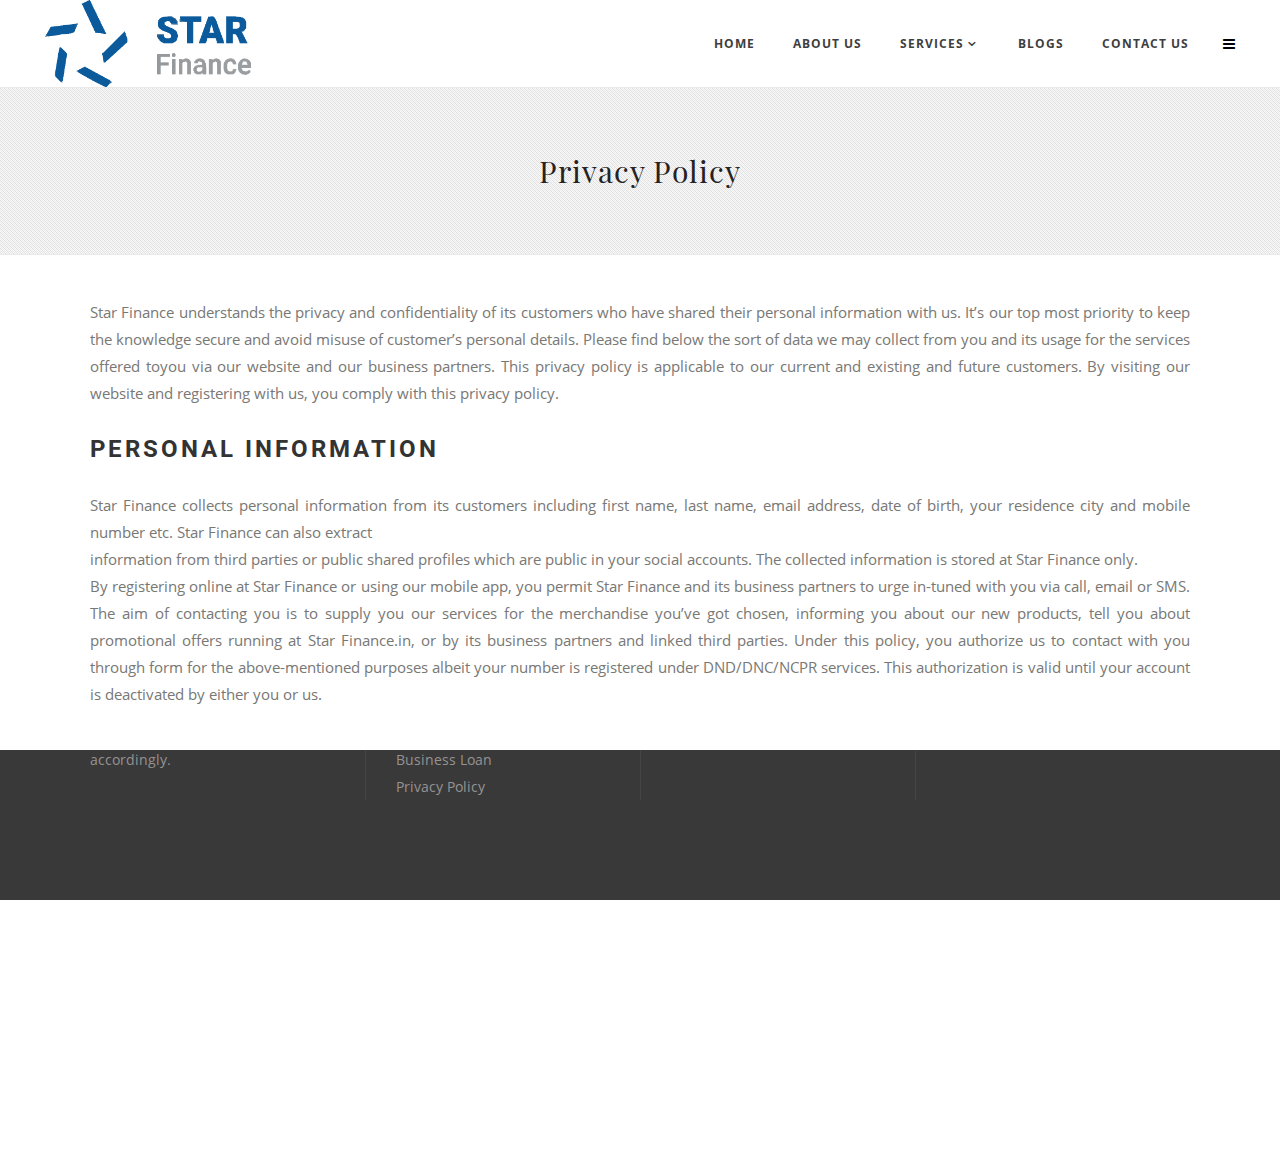
<file: privacy-policy/index.htm>
﻿	<!DOCTYPE html>
<html lang="en-US">
<head>

    	
            
            
        <meta charset="UTF-8">
        
        <link rel="profile" href="../xfn/11.html">
        <link rel="pingback" href="https://www.Star Finance.in/xmlrpc.php">
                    <meta name="viewport" content="width=device-width,initial-scale=1,user-scalable=no">
        <!-- Global site tag (gtag.js) - Google Analytics -->
<script async="" src="../gtag/js.js?id=UA-188354804-1">
</script>
<script>
  window.dataLayer = window.dataLayer || [];
  function gtag(){dataLayer.push(arguments);}
  gtag('js', new Date());

  gtag('config', 'UA-188354804-1');
</script>
	<meta name='robots' content='index, follow, max-image-preview:large, max-snippet:-1, max-video-preview:-1'>
<!-- Optimized by SG Optimizer plugin version - 5.7.16 -->
	<!-- This site is optimized with the Yoast SEO plugin v15.9.2 - https://yoast.com/wordpress/plugins/seo/ -->
	<title>Privacy Policy - My Wordpress</title><link rel="preconnect" href="https://fonts.gstatic.com/" crossorigin/=""><style type="text/css">@font-face {
  font-family: 'Merriweather';
  font-style: italic;
  font-weight: 300;
  font-display: swap;
  src: url(../s/merriweather/v22/u-4l0qyriQwlOrhSvowK_l5-eR7lXff2jvk.ttf) format('truetype');
}
@font-face {
  font-family: 'Merriweather';
  font-style: italic;
  font-weight: 400;
  font-display: swap;
  src: url(../s/merriweather/v22/u-4m0qyriQwlOrhSvowK_l5-eRZAf-c.ttf) format('truetype');
}
@font-face {
  font-family: 'Merriweather';
  font-style: italic;
  font-weight: 700;
  font-display: swap;
  src: url(../s/merriweather/v22/u-4l0qyriQwlOrhSvowK_l5-eR71Wvf2jvk.ttf) format('truetype');
}
@font-face {
  font-family: 'Merriweather';
  font-style: italic;
  font-weight: 900;
  font-display: swap;
  src: url(../s/merriweather/v22/u-4l0qyriQwlOrhSvowK_l5-eR7NWPf2jvk.ttf) format('truetype');
}
@font-face {
  font-family: 'Merriweather';
  font-style: normal;
  font-weight: 300;
  font-display: swap;
  src: url(../s/merriweather/v22/u-4n0qyriQwlOrhSvowK_l521wRZVsf_.ttf) format('truetype');
}
@font-face {
  font-family: 'Merriweather';
  font-style: normal;
  font-weight: 400;
  font-display: swap;
  src: url(../s/merriweather/v22/u-440qyriQwlOrhSvowK_l5-ciZJ.ttf) format('truetype');
}
@font-face {
  font-family: 'Merriweather';
  font-style: normal;
  font-weight: 700;
  font-display: swap;
  src: url(../s/merriweather/v22/u-4n0qyriQwlOrhSvowK_l52xwNZVsf_.ttf) format('truetype');
}
@font-face {
  font-family: 'Merriweather';
  font-style: normal;
  font-weight: 900;
  font-display: swap;
  src: url(../s/merriweather/v22/u-4n0qyriQwlOrhSvowK_l52_wFZVsf_.ttf) format('truetype');
}
@font-face {
  font-family: 'Open Sans';
  font-style: italic;
  font-weight: 300;
  font-display: swap;
  src: url(../s/opensans/v20/memnYaGs126MiZpBA-UFUKWyV9hlIqY.ttf) format('truetype');
}
@font-face {
  font-family: 'Open Sans';
  font-style: italic;
  font-weight: 400;
  font-display: swap;
  src: url(../s/opensans/v20/mem6YaGs126MiZpBA-UFUK0Xdcg.ttf) format('truetype');
}
@font-face {
  font-family: 'Open Sans';
  font-style: italic;
  font-weight: 600;
  font-display: swap;
  src: url(../s/opensans/v20/memnYaGs126MiZpBA-UFUKXGUdhlIqY.ttf) format('truetype');
}
@font-face {
  font-family: 'Open Sans';
  font-style: italic;
  font-weight: 700;
  font-display: swap;
  src: url(../s/opensans/v20/memnYaGs126MiZpBA-UFUKWiUNhlIqY.ttf) format('truetype');
}
@font-face {
  font-family: 'Open Sans';
  font-style: italic;
  font-weight: 800;
  font-display: swap;
  src: url(../s/opensans/v20/memnYaGs126MiZpBA-UFUKW-U9hlIqY.ttf) format('truetype');
}
@font-face {
  font-family: 'Open Sans';
  font-style: normal;
  font-weight: 300;
  font-display: swap;
  src: url(../s/opensans/v20/mem5YaGs126MiZpBA-UN_r8OXOhs.ttf) format('truetype');
}
@font-face {
  font-family: 'Open Sans';
  font-style: normal;
  font-weight: 400;
  font-display: swap;
  src: url(../s/opensans/v20/mem8YaGs126MiZpBA-UFW50e.ttf) format('truetype');
}
@font-face {
  font-family: 'Open Sans';
  font-style: normal;
  font-weight: 600;
  font-display: swap;
  src: url(../s/opensans/v20/mem5YaGs126MiZpBA-UNirkOXOhs.ttf) format('truetype');
}
@font-face {
  font-family: 'Open Sans';
  font-style: normal;
  font-weight: 700;
  font-display: swap;
  src: url(../s/opensans/v20/mem5YaGs126MiZpBA-UN7rgOXOhs.ttf) format('truetype');
}
@font-face {
  font-family: 'Open Sans';
  font-style: normal;
  font-weight: 800;
  font-display: swap;
  src: url(../s/opensans/v20/mem5YaGs126MiZpBA-UN8rsOXOhs.ttf) format('truetype');
}
@font-face {
  font-family: 'Playfair Display';
  font-style: italic;
  font-weight: 400;
  font-display: swap;
  src: url(../s/playfairdisplay/v22/nuFRD-vYSZviVYUb_rj3ij__anPXDTnCjmHKM4nYO7KN_qiTXt_A_A.ttf) format('truetype');
}
@font-face {
  font-family: 'Playfair Display';
  font-style: italic;
  font-weight: 500;
  font-display: swap;
  src: url(../s/playfairdisplay/v22/nuFRD-vYSZviVYUb_rj3ij__anPXDTnCjmHKM4nYO7KN_pqTXt_A_A.ttf) format('truetype');
}
@font-face {
  font-family: 'Playfair Display';
  font-style: italic;
  font-weight: 600;
  font-display: swap;
  src: url(../s/playfairdisplay/v22/nuFRD-vYSZviVYUb_rj3ij__anPXDTnCjmHKM4nYO7KN_naUXt_A_A.ttf) format('truetype');
}
@font-face {
  font-family: 'Playfair Display';
  font-style: italic;
  font-weight: 700;
  font-display: swap;
  src: url(../s/playfairdisplay/v22/nuFRD-vYSZviVYUb_rj3ij__anPXDTnCjmHKM4nYO7KN_k-UXt_A_A.ttf) format('truetype');
}
@font-face {
  font-family: 'Playfair Display';
  font-style: italic;
  font-weight: 800;
  font-display: swap;
  src: url(../s/playfairdisplay/v22/nuFRD-vYSZviVYUb_rj3ij__anPXDTnCjmHKM4nYO7KN_iiUXt_A_A.ttf) format('truetype');
}
@font-face {
  font-family: 'Playfair Display';
  font-style: italic;
  font-weight: 900;
  font-display: swap;
  src: url(../s/playfairdisplay/v22/nuFRD-vYSZviVYUb_rj3ij__anPXDTnCjmHKM4nYO7KN_gGUXt_A_A.ttf) format('truetype');
}
@font-face {
  font-family: 'Playfair Display';
  font-style: normal;
  font-weight: 400;
  font-display: swap;
  src: url(../s/playfairdisplay/v22/nuFvD-vYSZviVYUb_rj3ij__anPXJzDwcbmjWBN2PKdFvXDZbtY.ttf) format('truetype');
}
@font-face {
  font-family: 'Playfair Display';
  font-style: normal;
  font-weight: 500;
  font-display: swap;
  src: url(../s/playfairdisplay/v22/nuFvD-vYSZviVYUb_rj3ij__anPXJzDwcbmjWBN2PKd3vXDZbtY.ttf) format('truetype');
}
@font-face {
  font-family: 'Playfair Display';
  font-style: normal;
  font-weight: 600;
  font-display: swap;
  src: url(../s/playfairdisplay/v22/nuFvD-vYSZviVYUb_rj3ij__anPXJzDwcbmjWBN2PKebunDZbtY.ttf) format('truetype');
}
@font-face {
  font-family: 'Playfair Display';
  font-style: normal;
  font-weight: 700;
  font-display: swap;
  src: url(../s/playfairdisplay/v22/nuFvD-vYSZviVYUb_rj3ij__anPXJzDwcbmjWBN2PKeiunDZbtY.ttf) format('truetype');
}
@font-face {
  font-family: 'Playfair Display';
  font-style: normal;
  font-weight: 800;
  font-display: swap;
  src: url(../s/playfairdisplay/v22/nuFvD-vYSZviVYUb_rj3ij__anPXJzDwcbmjWBN2PKfFunDZbtY.ttf) format('truetype');
}
@font-face {
  font-family: 'Playfair Display';
  font-style: normal;
  font-weight: 900;
  font-display: swap;
  src: url(../s/playfairdisplay/v22/nuFvD-vYSZviVYUb_rj3ij__anPXJzDwcbmjWBN2PKfsunDZbtY.ttf) format('truetype');
}
@font-face {
  font-family: 'Raleway';
  font-style: italic;
  font-weight: 100;
  font-display: swap;
  src: url(../s/raleway/v22/1Pt_g8zYS_SKggPNyCgSQamb1W0lwk4S4WjNDr0fJQ.ttf) format('truetype');
}
@font-face {
  font-family: 'Raleway';
  font-style: italic;
  font-weight: 200;
  font-display: swap;
  src: url(../s/raleway/v22/1Pt_g8zYS_SKggPNyCgSQamb1W0lwk4S4ejMDr0fJQ.ttf) format('truetype');
}
@font-face {
  font-family: 'Raleway';
  font-style: italic;
  font-weight: 300;
  font-display: swap;
  src: url(../s/raleway/v22/1Pt_g8zYS_SKggPNyCgSQamb1W0lwk4S4TbMDr0fJQ.ttf) format('truetype');
}
@font-face {
  font-family: 'Raleway';
  font-style: italic;
  font-weight: 400;
  font-display: swap;
  src: url(../s/raleway/v22/1Pt_g8zYS_SKggPNyCgSQamb1W0lwk4S4WjMDr0fJQ.ttf) format('truetype');
}
@font-face {
  font-family: 'Raleway';
  font-style: italic;
  font-weight: 500;
  font-display: swap;
  src: url(../s/raleway/v22/1Pt_g8zYS_SKggPNyCgSQamb1W0lwk4S4VrMDr0fJQ.ttf) format('truetype');
}
@font-face {
  font-family: 'Raleway';
  font-style: italic;
  font-weight: 600;
  font-display: swap;
  src: url(../s/raleway/v22/1Pt_g8zYS_SKggPNyCgSQamb1W0lwk4S4bbLDr0fJQ.ttf) format('truetype');
}
@font-face {
  font-family: 'Raleway';
  font-style: italic;
  font-weight: 700;
  font-display: swap;
  src: url(../s/raleway/v22/1Pt_g8zYS_SKggPNyCgSQamb1W0lwk4S4Y_LDr0fJQ.ttf) format('truetype');
}
@font-face {
  font-family: 'Raleway';
  font-style: italic;
  font-weight: 800;
  font-display: swap;
  src: url(../s/raleway/v22/1Pt_g8zYS_SKggPNyCgSQamb1W0lwk4S4ejLDr0fJQ.ttf) format('truetype');
}
@font-face {
  font-family: 'Raleway';
  font-style: italic;
  font-weight: 900;
  font-display: swap;
  src: url(../s/raleway/v22/1Pt_g8zYS_SKggPNyCgSQamb1W0lwk4S4cHLDr0fJQ.ttf) format('truetype');
}
@font-face {
  font-family: 'Raleway';
  font-style: normal;
  font-weight: 100;
  font-display: swap;
  src: url(../s/raleway/v22/1Ptxg8zYS_SKggPN4iEgvnHyvveLxVvao7CGPrQ.ttf) format('truetype');
}
@font-face {
  font-family: 'Raleway';
  font-style: normal;
  font-weight: 200;
  font-display: swap;
  src: url(../s/raleway/v22/1Ptxg8zYS_SKggPN4iEgvnHyvveLxVtaorCGPrQ.ttf) format('truetype');
}
@font-face {
  font-family: 'Raleway';
  font-style: normal;
  font-weight: 300;
  font-display: swap;
  src: url(../s/raleway/v22/1Ptxg8zYS_SKggPN4iEgvnHyvveLxVuEorCGPrQ.ttf) format('truetype');
}
@font-face {
  font-family: 'Raleway';
  font-style: normal;
  font-weight: 400;
  font-display: swap;
  src: url(../s/raleway/v22/1Ptxg8zYS_SKggPN4iEgvnHyvveLxVvaorCGPrQ.ttf) format('truetype');
}
@font-face {
  font-family: 'Raleway';
  font-style: normal;
  font-weight: 500;
  font-display: swap;
  src: url(../s/raleway/v22/1Ptxg8zYS_SKggPN4iEgvnHyvveLxVvoorCGPrQ.ttf) format('truetype');
}
@font-face {
  font-family: 'Raleway';
  font-style: normal;
  font-weight: 600;
  font-display: swap;
  src: url(../s/raleway/v22/1Ptxg8zYS_SKggPN4iEgvnHyvveLxVsEpbCGPrQ.ttf) format('truetype');
}
@font-face {
  font-family: 'Raleway';
  font-style: normal;
  font-weight: 700;
  font-display: swap;
  src: url(../s/raleway/v22/1Ptxg8zYS_SKggPN4iEgvnHyvveLxVs9pbCGPrQ.ttf) format('truetype');
}
@font-face {
  font-family: 'Raleway';
  font-style: normal;
  font-weight: 800;
  font-display: swap;
  src: url(../s/raleway/v22/1Ptxg8zYS_SKggPN4iEgvnHyvveLxVtapbCGPrQ.ttf) format('truetype');
}
@font-face {
  font-family: 'Raleway';
  font-style: normal;
  font-weight: 900;
  font-display: swap;
  src: url(../s/raleway/v22/1Ptxg8zYS_SKggPN4iEgvnHyvveLxVtzpbCGPrQ.ttf) format('truetype');
}
@font-face {
  font-family: 'Roboto';
  font-style: italic;
  font-weight: 100;
  font-display: swap;
  src: url(../s/roboto/v27/KFOiCnqEu92Fr1Mu51QrEz4dKg.ttf) format('truetype');
}
@font-face {
  font-family: 'Roboto';
  font-style: italic;
  font-weight: 300;
  font-display: swap;
  src: url(../s/roboto/v27/KFOjCnqEu92Fr1Mu51TjASc0CsE.ttf) format('truetype');
}
@font-face {
  font-family: 'Roboto';
  font-style: italic;
  font-weight: 400;
  font-display: swap;
  src: url(../s/roboto/v27/KFOkCnqEu92Fr1Mu51xGIzc.ttf) format('truetype');
}
@font-face {
  font-family: 'Roboto';
  font-style: italic;
  font-weight: 500;
  font-display: swap;
  src: url(../s/roboto/v27/KFOjCnqEu92Fr1Mu51S7ACc0CsE.ttf) format('truetype');
}
@font-face {
  font-family: 'Roboto';
  font-style: italic;
  font-weight: 700;
  font-display: swap;
  src: url(../s/roboto/v27/KFOjCnqEu92Fr1Mu51TzBic0CsE.ttf) format('truetype');
}
@font-face {
  font-family: 'Roboto';
  font-style: italic;
  font-weight: 900;
  font-display: swap;
  src: url(../s/roboto/v27/KFOjCnqEu92Fr1Mu51TLBCc0CsE.ttf) format('truetype');
}
@font-face {
  font-family: 'Roboto';
  font-style: normal;
  font-weight: 100;
  font-display: swap;
  src: url(../s/roboto/v27/KFOkCnqEu92Fr1MmgVxGIzc.ttf) format('truetype');
}
@font-face {
  font-family: 'Roboto';
  font-style: normal;
  font-weight: 300;
  font-display: swap;
  src: url(../s/roboto/v27/KFOlCnqEu92Fr1MmSU5fChc9.ttf) format('truetype');
}
@font-face {
  font-family: 'Roboto';
  font-style: normal;
  font-weight: 400;
  font-display: swap;
  src: url(../s/roboto/v27/KFOmCnqEu92Fr1Mu7GxP.ttf) format('truetype');
}
@font-face {
  font-family: 'Roboto';
  font-style: normal;
  font-weight: 500;
  font-display: swap;
  src: url(../s/roboto/v27/KFOlCnqEu92Fr1MmEU9fChc9.ttf) format('truetype');
}
@font-face {
  font-family: 'Roboto';
  font-style: normal;
  font-weight: 700;
  font-display: swap;
  src: url(../s/roboto/v27/KFOlCnqEu92Fr1MmWUlfChc9.ttf) format('truetype');
}
@font-face {
  font-family: 'Roboto';
  font-style: normal;
  font-weight: 900;
  font-display: swap;
  src: url(../s/roboto/v27/KFOlCnqEu92Fr1MmYUtfChc9.ttf) format('truetype');
}
</style><link rel="stylesheet" id="siteground-optimizer-combined-css-7b8e44ada39e072d6feac485a99a2e54" href="../wp-content/uploads/siteground-optimizer-assets/siteground-optimizer-combined-css-7b8e44ada39e072d6feac485a99a2e54.css" media="all">
	<link rel="canonical" href="index.htm">
	<meta property="og:locale" content="en_US">
	<meta property="og:type" content="article">
	<meta property="og:title" content="Privacy Policy - My Wordpress">
	<meta property="og:url" content="https://www.Star Finance.in/privacy-policy/">
	<meta property="og:site_name" content="My Wordpress">
	<meta property="article:modified_time" content="2021-02-22T06:35:04+00:00">
	<meta name="twitter:card" content="summary_large_image">
	<meta name="twitter:label1" content="Est. reading time">
	<meta name="twitter:data1" content="2 minutes">
	<script type="application/ld+json" class="yoast-schema-graph">{"@context":"https://schema.org","@graph":[{"@type":"WebSite","@id":"https://www.Star Finance.in/#website","url":"https://www.Star Finance.in/","name":"My Wordpress","description":"Just another WordPress site","potentialAction":[{"@type":"SearchAction","target":"https://www.Star Finance.in/?s={search_term_string}","query-input":"required name=search_term_string"}],"inLanguage":"en-US"},{"@type":"WebPage","@id":"https://www.Star Finance.in/privacy-policy/#webpage","url":"https://www.Star Finance.in/privacy-policy/","name":"Privacy Policy - My Wordpress","isPartOf":{"@id":"https://www.Star Finance.in/#website"},"datePublished":"2021-02-22T06:06:26+00:00","dateModified":"2021-02-22T06:35:04+00:00","breadcrumb":{"@id":"https://www.Star Finance.in/privacy-policy/#breadcrumb"},"inLanguage":"en-US","potentialAction":[{"@type":"ReadAction","target":["https://www.Star Finance.in/privacy-policy/"]}]},{"@type":"BreadcrumbList","@id":"https://www.Star Finance.in/privacy-policy/#breadcrumb","itemListElement":[{"@type":"ListItem","position":1,"item":{"@type":"WebPage","@id":"https://www.Star Finance.in/","url":"https://www.Star Finance.in/","name":"Home"}},{"@type":"ListItem","position":2,"item":{"@type":"WebPage","@id":"https://www.Star Finance.in/privacy-policy/","url":"https://www.Star Finance.in/privacy-policy/","name":"Privacy Policy"}}]}]}</script>
	<!-- / Yoast SEO plugin. -->


<link rel='dns-prefetch' href='//fonts.googleapis.com'>
<link rel='dns-prefetch' href='../index-1.htm'>
<link rel="alternate" type="application/rss+xml" title="My Wordpress &raquo; Feed" href="../feed/index.htm.rss">
<link rel="alternate" type="application/rss+xml" title="My Wordpress &raquo; Comments Feed" href="../comments/feed/index.htm.rss">
		<script type="text/javascript">
			window._wpemojiSettings = {"baseUrl":"https:\/\/s.w.org\/images\/core\/emoji\/13.0.1\/72x72\/","ext":".png","svgUrl":"https:\/\/s.w.org\/images\/core\/emoji\/13.0.1\/svg\/","svgExt":".svg","source":{"concatemoji":"https:\/\/www.Star Finance.in\/wp-includes\/js\/wp-emoji-release.min.js?ver=5.7.2"}};
			!function(e,a,t){var n,r,o,i=a.createElement("canvas"),p=i.getContext&&i.getContext("2d");function s(e,t){var a=String.fromCharCode;p.clearRect(0,0,i.width,i.height),p.fillText(a.apply(this,e),0,0);e=i.toDataURL();return p.clearRect(0,0,i.width,i.height),p.fillText(a.apply(this,t),0,0),e===i.toDataURL()}function c(e){var t=a.createElement("script");t.src=e,t.defer=t.type="text/javascript",a.getElementsByTagName("head")[0].appendChild(t)}for(o=Array("flag","emoji"),t.supports={everything:!0,everythingExceptFlag:!0},r=0;r<o.length;r++)t.supports[o[r]]=function(e){if(!p||!p.fillText)return!1;switch(p.textBaseline="top",p.font="600 32px Arial",e){case"flag":return s([127987,65039,8205,9895,65039],[127987,65039,8203,9895,65039])?!1:!s([55356,56826,55356,56819],[55356,56826,8203,55356,56819])&&!s([55356,57332,56128,56423,56128,56418,56128,56421,56128,56430,56128,56423,56128,56447],[55356,57332,8203,56128,56423,8203,56128,56418,8203,56128,56421,8203,56128,56430,8203,56128,56423,8203,56128,56447]);case"emoji":return!s([55357,56424,8205,55356,57212],[55357,56424,8203,55356,57212])}return!1}(o[r]),t.supports.everything=t.supports.everything&&t.supports[o[r]],"flag"!==o[r]&&(t.supports.everythingExceptFlag=t.supports.everythingExceptFlag&&t.supports[o[r]]);t.supports.everythingExceptFlag=t.supports.everythingExceptFlag&&!t.supports.flag,t.DOMReady=!1,t.readyCallback=function(){t.DOMReady=!0},t.supports.everything||(n=function(){t.readyCallback()},a.addEventListener?(a.addEventListener("DOMContentLoaded",n,!1),e.addEventListener("load",n,!1)):(e.attachEvent("onload",n),a.attachEvent("onreadystatechange",function(){"complete"===a.readyState&&t.readyCallback()})),(n=t.source||{}).concatemoji?c(n.concatemoji):n.wpemoji&&n.twemoji&&(c(n.twemoji),c(n.wpemoji)))}(window,document,window._wpemojiSettings);
		</script>
		<style type="text/css">
img.wp-smiley,
img.emoji {
	display: inline !important;
	border: none !important;
	box-shadow: none !important;
	height: 1em !important;
	width: 1em !important;
	margin: 0 .07em !important;
	vertical-align: -0.1em !important;
	background: none !important;
	padding: 0 !important;
}
</style>
	


<style id='bokez_frontend-inline-css' type='text/css'>

		
			.bokez-row .bokez-row-container{
				max-width: 100% !important;
			}
			
		
</style>






<style id='hudson-edge-style-dynamic-inline-css' type='text/css'>
input.wpcf7-form-control.wpcf7-submit{background-color: #F44336 !important;}
.table td{text-align:left; padding: 8px 10px !important ; border: 1px solid #ccc;}
.table {
    width: 100%;
    color: #212529;
    border: 1px solid #bdbdbd;
    border-collapse: collapse;
    margin-top: 1rem;
}
.table-striped tbody tr:nth-of-type(odd) {
    background-color: rgba(0,0,0,.05);
}
.edgt_accordion_holder .ui-accordion-header .accordion_mark{background-color: #F44336 !important;}
.light:not(.sticky) nav.main_menu>ul>li>a, .light.header_style_on_scroll nav.main_menu>ul>li>a{ color: #3e3e3e;}
.edgt_tabs.with_borders.disable_margin .tabs-nav li, .edgt_tabs.border_arround_active_tab .tabs-nav li, .edgt_tabs.default .tabs-nav li {background: #a5a434;  margin-right: 5px;  border-radius: 10px;}
.edgt_tabs .tabs-nav li a{color:#fff;}
.edgt_tabs .tabs-nav li.active{background:#f46a38;}
.edgt_tabs .tabs-nav li.active a, .edgt_tabs .tabs-nav li:hover a{color:#fff;}
.ogbg{background:#f46a38; font-weight:bold; color:#fff}
</style>











<!--[if lt IE 9]>
<link rel='stylesheet' id='vc_lte_ie9-css'  href='https://www.Star Finance.in/wp-content/plugins/js_composer/assets/css/vc_lte_ie9.min.css?ver=6.0.5' type='text/css' media='screen' />
<![endif]-->
<script type='text/javascript' id='layerslider-greensock-js-extra'>
/* <![CDATA[ */
var LS_Meta = {"v":"6.9.1"};
/* ]]> */
</script>
<script defer="" type='text/javascript' src='../wp-content/plugins/LayerSlider/static/layerslider/js/greensock.js?ver=1.19.0' id='layerslider-greensock-js'></script>
<script type='text/javascript' src='../wp-includes/js/jquery/jquery.min.js?ver=3.5.1' id='jquery-core-js'></script>
<script type='text/javascript' src='../wp-includes/js/jquery/jquery-migrate.min.js?ver=3.3.2' id='jquery-migrate-js'></script>
<script defer="" type='text/javascript' src='../wp-content/plugins/LayerSlider/static/layerslider/js/layerslider.kreaturamedia.jquery.js?ver=6.9.1' id='layerslider-js'></script>
<script defer="" type='text/javascript' src='../wp-content/plugins/LayerSlider/static/layerslider/js/layerslider.transitions.js?ver=6.9.1' id='layerslider-transitions-js'></script>
<meta name="generator" content="Powered by LayerSlider 6.9.1 - Multi-Purpose, Responsive, Parallax, Mobile-Friendly Slider Plugin for WordPress.">
<!-- LayerSlider updates and docs at: https://layerslider.kreaturamedia.com -->
<link rel="https://api.w.org/" href="../wp-json/index.htm.json"><link rel="alternate" type="application/json" href="../wp-json/wp/v2/pages/20359.json"><link rel="EditURI" type="application/rsd+xml" title="RSD" href="../xmlrpc.php.xml?rsd">
<link rel="wlwmanifest" type="application/wlwmanifest+xml" href="../wp-includes/wlwmanifest.xml"> 
<meta name="generator" content="WordPress 5.7.2">
<link rel='shortlink' href='index.htm?p=20359'>
<link rel="alternate" type="application/json+oembed" href="../wp-json/oembed/1.0/embed-9.json?url=https%3A%2F%2Fwww.Star Finance.in%2Fprivacy-policy%2F">
<link rel="alternate" type="text/xml+oembed" href="../wp-json/oembed/1.0/embed-9.xml?url=https%3A%2F%2Fwww.Star Finance.in%2Fprivacy-policy%2F&#038;format=xml">
<meta name="generator" content="Powered by WPBakery Page Builder - drag and drop page builder for WordPress.">
<link rel="icon" href="../wp-content/uploads/2020/05/cropped-1588706532314-32x32.png" sizes="32x32">
<link rel="icon" href="../wp-content/uploads/2020/05/cropped-1588706532314-192x192.png" sizes="192x192">
<link rel="apple-touch-icon" href="../wp-content/uploads/2020/05/cropped-1588706532314-180x180.png">
<meta name="msapplication-TileImage" content="https://www.Star Finance.in/wp-content/uploads/2020/05/cropped-1588706532314-270x270.png">


<style>
    .table-responsive table{
        border-collapse: collapse;
        border-spacing: 0;
        table-layout: auto;
        padding: 0;
        width: 100%;
        max-width: 100%;
        margin: 0 auto 20px auto;
    }

    .table-responsive {
        overflow-x: auto;
        min-height: 0.01%;
        margin-bottom: 20px;
    }

    .table-responsive::-webkit-scrollbar {
        width: 10px;
        height: 10px;
    }
    .table-responsive::-webkit-scrollbar-thumb {
        background: #dddddd;
        border-radius: 2px;
    }
    .table-responsive::-webkit-scrollbar-track-piece {
        background: #fff;
    }

    @media (max-width: 992px) {
        .table-responsive table{
            width: auto!important;
            margin:0 auto 15px auto!important;
        }
    }

    @media screen and (max-width: 767px) {
        .table-responsive {
            width: 100%;
            margin-bottom: 15px;
            overflow-y: hidden;
            -ms-overflow-style: -ms-autohiding-scrollbar;
        }
        .table-responsive::-webkit-scrollbar {
            width: 5px;
            height: 5px;
        }

    }


    @media screen and (min-width: 1200px) {
        .table-responsive .table {
            max-width: 100%!important;
        }
    }
    .wprt-container .table > thead > tr > th,
    .wprt-container .table > tbody > tr > th,
    .wprt-container .table > tfoot > tr > th,
    .wprt-container .table > thead > tr > td,
    .wprt-container .table > tbody > tr > td,
    .wprt-container .table > tfoot > tr > td,
    .wprt-container .table > tr > td{
        border: 1px solid #dddddd!important;
    }

    .wprt-container .table > thead > tr > th,
    .wprt-container .table > tbody > tr > th,
    .wprt-container .table > tfoot > tr > th,
    .wprt-container .table > thead > tr > td,
    .wprt-container .table > tbody > tr > td,
    .wprt-container .table > tfoot > tr > td,
    .wprt-container .table > tr > td{
        padding-top: 8px!important;
        padding-right: 8px!important;
        padding-bottom: 8px!important;
        padding-left: 8px!important;
        vertical-align: middle;
        text-align: center;
    }

    .wprt-container .table-responsive .table tr:nth-child(odd) {
        background-color: #fff!important;
    }

    .wprt-container .table-responsive .table tr:nth-child(even){
        background-color: #f9f9f9!important;
    }

    .wprt-container .table-responsive .table thead+tbody tr:nth-child(even) {
        background-color: #fff!important;
    }

    .wprt-container .table-responsive .table thead+tbody tr:nth-child(odd){
        background-color: #f9f9f9!important;
    }
    
    
    .table-responsive table p {
        margin: 0!important;
        padding: 0!important;
    }

    .table-responsive table tbody tr td, .table-responsive table tbody tr th{
        background-color: inherit!important;
    }

</style>

    <noscript><style> .wpb_animate_when_almost_visible { opacity: 1; }</style></noscript></head>

<body class="page-template-default page page-id-20359 edgt-core-1.2  hudson-ver-3.1  vertical_menu_with_scroll smooth_scroll side_menu_slide_with_content width_270 wpb-js-composer js-comp-ver-6.0.5 vc_responsive">

    
            <section class="side_menu right">
                <div class="close_side_menu_holder">
            <div class="close_side_menu_holder_inner">
                <a href="#" target="_self" class="close_side_menu">
                    <span aria-hidden="true" class="icon_close"></span>
                </a></div>
        </div>
        <div id="nav_menu-2" class="widget widget_nav_menu posts_holder"><h4>Menu</h4><div class="menu-sidemenu-container"><ul id="menu-sidemenu" class="menu"><li id="menu-item-20251" class="menu-item menu-item-type-post_type menu-item-object-page menu-item-20251"><a href="../home-loan/index.htm">Home Loan</a></li>
<li id="menu-item-20250" class="menu-item menu-item-type-post_type menu-item-object-page menu-item-20250"><a href="../home-loan-balance-transfer/index.htm">Home Loan Balance Transfer</a></li>
<li id="menu-item-20249" class="menu-item menu-item-type-post_type menu-item-object-page menu-item-20249"><a href="../loan-against-property/index.htm">Loan Against Property</a></li>
<li id="menu-item-20248" class="menu-item menu-item-type-post_type menu-item-object-page menu-item-20248"><a href="../personal-loan/index.htm">Personal Loan</a></li>
<li id="menu-item-20247" class="menu-item menu-item-type-post_type menu-item-object-page menu-item-20247"><a href="../business-loan/index.htm">Business Loan</a></li>
</ul></div></div>    </section>

<div class="wrapper">
    <div class="wrapper_inner">

        




			<header class="page_header scrolled_not_transparent  header_style_on_scroll stick">
			<div class="header_inner clearfix">
				

			<div class="header_top_bottom_holder">
								<div class="header_bottom  header_full_width clearfix ">
																			<div class="header_inner_left">
																									<div class="mobile_menu_button">
										<span>
											<i class="edgt_icon_font_awesome fa fa-bars "></i>										</span>
									</div>
								


																	<div class="logo_wrapper">
																				<div class="edgt_logo"><a href="../index.htm"><img class="normal" src="../wp-content/uploads/2020/05/logo-new.png" alt="Logo"><img class="light" src="../wp-content/uploads/2020/05/logo-new.png" alt="Logo"><img class="dark" src="../wp-content/uploads/2020/05/logo-new.png" alt="Logo"><img class="sticky" src="../wp-content/uploads/2020/05/logo-new.png" alt="Logo"><img class="mobile" src="../wp-content/uploads/2020/05/logo-new.png" alt="Logo"></a></div>
																			</div>
								

																							</div>
																																							<div class="header_inner_right">
										<div class="side_menu_button_wrapper right">
																						<div class="side_menu_button">

											
																																					<a class="side_menu_button_link normal" href="javascript:void(0)">
													<i class="edgt_icon_font_awesome fa fa-bars "></i></a>
																							</div>
										</div>
									</div>
																																<nav class="main_menu drop_down   right">
									<ul id="menu-home" class=""><li id="nav-menu-item-20062" class="menu-item menu-item-type-post_type menu-item-object-page menu-item-home  narrow"><a href="../index.htm" class=""><span class="item_inner"><span class="item_text">Home</span></span><span class="plus"></span><span class="animated_line"></span></a></li>
<li id="nav-menu-item-20063" class="menu-item menu-item-type-post_type menu-item-object-page  narrow"><a href="../about-us/index.htm" class=""><span class="item_inner"><span class="item_text">About Us</span></span><span class="plus"></span><span class="animated_line"></span></a></li>
<li id="nav-menu-item-20064" class="menu-item menu-item-type-custom menu-item-object-custom menu-item-has-children  has_sub narrow"><a href="#" class=""><span class="item_inner"><span class="item_text">Services</span><i class="edgt_menu_arrow fa fa-angle-down"></i></span><span class="plus"></span><span class="animated_line"></span></a>
<div class="second"><div class="inner"><ul>
	<li id="nav-menu-item-20252" class="menu-item menu-item-type-post_type menu-item-object-page "><a href="../home-loan/index.htm" class=""><span class="item_inner"><span class="item_text">Home Loan</span></span><span class="plus"></span><span class="animated_line"></span></a></li>
	<li id="nav-menu-item-20253" class="menu-item menu-item-type-post_type menu-item-object-page "><a href="../home-loan-balance-transfer/index.htm" class=""><span class="item_inner"><span class="item_text">Home Loan Balance Transfer</span></span><span class="plus"></span><span class="animated_line"></span></a></li>
	<li id="nav-menu-item-20254" class="menu-item menu-item-type-post_type menu-item-object-page "><a href="../loan-against-property/index.htm" class=""><span class="item_inner"><span class="item_text">Loan Against Property</span></span><span class="plus"></span><span class="animated_line"></span></a></li>
	<li id="nav-menu-item-20255" class="menu-item menu-item-type-post_type menu-item-object-page "><a href="../personal-loan/index.htm" class=""><span class="item_inner"><span class="item_text">Personal Loan</span></span><span class="plus"></span><span class="animated_line"></span></a></li>
	<li id="nav-menu-item-20256" class="menu-item menu-item-type-post_type menu-item-object-page "><a href="../business-loan/index.htm" class=""><span class="item_inner"><span class="item_text">Business Loan</span></span><span class="plus"></span><span class="animated_line"></span></a></li>
</ul></div></div>
</li>
<li id="nav-menu-item-20260" class="menu-item menu-item-type-post_type menu-item-object-page  narrow"><a href="../blogs/index.htm" class=""><span class="item_inner"><span class="item_text">Blogs</span></span><span class="plus"></span><span class="animated_line"></span></a></li>
<li id="nav-menu-item-20257" class="menu-item menu-item-type-post_type menu-item-object-page  narrow"><a href="../feel-free-to-contact-us/index.htm" class=""><span class="item_inner"><span class="item_text">Contact Us</span></span><span class="plus"></span><span class="animated_line"></span></a></li>
</ul>								</nav>
																																							<nav class="mobile_menu">
									<ul id="menu-home-1" class=""><li id="mobile-menu-item-20062" class="menu-item menu-item-type-post_type menu-item-object-page menu-item-home  level0"><a href="../index.htm" class=""><span>Home</span></a><span class="mobile_arrow"><i class="fa fa-angle-right"></i><i class="fa fa-angle-down"></i></span></li>
<li id="mobile-menu-item-20063" class="menu-item menu-item-type-post_type menu-item-object-page  level0"><a href="../about-us/index.htm" class=""><span>About Us</span></a><span class="mobile_arrow"><i class="fa fa-angle-right"></i><i class="fa fa-angle-down"></i></span></li>
<li id="mobile-menu-item-20064" class="menu-item menu-item-type-custom menu-item-object-custom menu-item-has-children  has_sub level0"><a href="#" class=""><span>Services</span></a><span class="mobile_arrow"><i class="fa fa-angle-right"></i><i class="fa fa-angle-down"></i></span>
<ul class="sub_menu">
	<li id="mobile-menu-item-20252" class="menu-item menu-item-type-post_type menu-item-object-page  level1"><a href="../home-loan/index.htm" class=""><span>Home Loan</span></a><span class="mobile_arrow"><i class="fa fa-angle-right"></i><i class="fa fa-angle-down"></i></span></li>
	<li id="mobile-menu-item-20253" class="menu-item menu-item-type-post_type menu-item-object-page  level1"><a href="../home-loan-balance-transfer/index.htm" class=""><span>Home Loan Balance Transfer</span></a><span class="mobile_arrow"><i class="fa fa-angle-right"></i><i class="fa fa-angle-down"></i></span></li>
	<li id="mobile-menu-item-20254" class="menu-item menu-item-type-post_type menu-item-object-page  level1"><a href="../loan-against-property/index.htm" class=""><span>Loan Against Property</span></a><span class="mobile_arrow"><i class="fa fa-angle-right"></i><i class="fa fa-angle-down"></i></span></li>
	<li id="mobile-menu-item-20255" class="menu-item menu-item-type-post_type menu-item-object-page  level1"><a href="../personal-loan/index.htm" class=""><span>Personal Loan</span></a><span class="mobile_arrow"><i class="fa fa-angle-right"></i><i class="fa fa-angle-down"></i></span></li>
	<li id="mobile-menu-item-20256" class="menu-item menu-item-type-post_type menu-item-object-page  level1"><a href="../business-loan/index.htm" class=""><span>Business Loan</span></a><span class="mobile_arrow"><i class="fa fa-angle-right"></i><i class="fa fa-angle-down"></i></span></li>
</ul>
</li>
<li id="mobile-menu-item-20260" class="menu-item menu-item-type-post_type menu-item-object-page  level0"><a href="../blogs/index.htm" class=""><span>Blogs</span></a><span class="mobile_arrow"><i class="fa fa-angle-right"></i><i class="fa fa-angle-down"></i></span></li>
<li id="mobile-menu-item-20257" class="menu-item menu-item-type-post_type menu-item-object-page  level0"><a href="../feel-free-to-contact-us/index.htm" class=""><span>Contact Us</span></a><span class="mobile_arrow"><i class="fa fa-angle-right"></i><i class="fa fa-angle-down"></i></span></li>
</ul>								</nav>
													</div>
				</div>
			</div>
		</header>
	

            <a id='back_to_top' class="" href='#'>
			<span class="edgt_icon_stack">
				                    <span class="icon-arrows-slide-left1"></span>
                			</span>
        <span class="a_overlay"></span>
    </a>
                


<div class="content content_top_margin_none">

            
	
    <div class="content_inner ">
		
			<div class="title_outer title_without_animation" data-height="166">
		<div class="title title_size_small position_center standard_title" style="height:166px;border-top-color: #e9e9e9; border-top-width: 1px; border-top-style: solid;border-bottom-color: #e9e9e9; border-bottom-width: 1px; border-bottom-style: solid;">
			<div class="image not_responsive"></div>
			
			<div class="title_holder" style="height:166px;">
				<div class="container clearfix">
					<div class="container_inner clearfix">
						<div class="title_subtitle_holder title_content_background">
                                                        								
									
									
									
																		
                                    									
									
									
									
                                    													<h1><span>Privacy Policy</span></h1>
										
									
									
									
                                    


																									
									
															                                						</div>
					</div>
				</div>
			</div>

		</div>
	</div>
		
		<div class="container">
        
                <div class="container_inner default_template_holder clearfix">
																<div class="wprt-container"><div class="vc_row wpb_row section" style=' text-align:left;'><div class=" full_section_inner clearfix"><div class="wpb_column vc_column_container vc_col-sm-12"><div class="vc_column-inner"><div class="wpb_wrapper">
	<div class="wpb_text_column wpb_content_element ">
		<div class="wpb_wrapper">
			<p style="text-align: justify;">Star Finance understands the privacy and confidentiality of its customers who have shared their personal information with us. It’s our top most priority to keep the knowledge secure and avoid misuse of customer’s personal details. Please find below the sort of data we may collect from you and its usage for the services offered toyou via our website and our business partners. This privacy policy is applicable to our current and existing and future customers. By visiting our website and registering with us, you comply with this privacy policy.</p>
<p>&nbsp;</p>
<h3 style="text-align: justify;">Personal Information</h3>
<p>&nbsp;</p>
<p style="text-align: justify;">Star Finance collects personal information from its customers including first name, last name, email address, date of birth, your residence city and mobile number etc. Star Finance can also extract<br>
information from third parties or public shared profiles which are public in your social accounts. The collected information is stored at Star Finance only.</p>
<p style="text-align: justify;">By registering online at Star Finance or using our mobile app, you permit Star Finance and its business partners to urge in-tuned with you via call, email or SMS. The aim of contacting you is to supply you our services for the merchandise you&#8217;ve got chosen, informing you about our new products, tell you about promotional offers running at Star Finance.in, or by its business partners and linked third parties. Under this policy, you authorize us to contact with you through form for the above-mentioned purposes albeit your number is registered under DND/DNC/NCPR services. This authorization is valid until your account is deactivated by either you or us.</p>

		</div> 
	</div>     <div class="vc_empty_space" style="height: 42px"><span class="vc_empty_space_inner"><div class="empty_space_image"></div>
</span></div>

</div></div></div></div></div>
</div>														 
																			    </div>
            	    </div>
	

    </div> <!-- close div.content_inner -->
</div>  <!-- close div.content -->



<footer class="uncover footer_border_columns">
	<div class="footer_inner clearfix">
					<div class="footer_top_holder">
				<div class="footer_top">
										<div class="container">
						<div class="container_inner">
																							<div class="four_columns clearfix">
										<div class="edgt_column column1">
											<div class="column_inner">
												<div id="text-2" class="widget widget_text"><h4>About Star Finance</h4>			<div class="textwidget"><p style="text-align: justify;">We are the team of experienced banking professionals,who able to understand your actual need and suggest you the best product accordingly.</p>
</div>
		</div>											</div>
										</div>
										<div class="edgt_column column2">
											<div class="column_inner">
												<div id="nav_menu-3" class="widget widget_nav_menu"><h4>Our Services</h4><div class="menu-footer-menu-container"><ul id="menu-footer-menu" class="menu"><li id="menu-item-20315" class="menu-item menu-item-type-post_type menu-item-object-page menu-item-20315"><a href="../home-loan/index.htm">Home Loan</a></li>
<li id="menu-item-20316" class="menu-item menu-item-type-post_type menu-item-object-page menu-item-20316"><a href="../home-loan-balance-transfer/index.htm">Home Loan Balance Transfer</a></li>
<li id="menu-item-20317" class="menu-item menu-item-type-post_type menu-item-object-page menu-item-20317"><a href="../loan-against-property/index.htm">Loan Against Property</a></li>
<li id="menu-item-20318" class="menu-item menu-item-type-post_type menu-item-object-page menu-item-20318"><a href="../personal-loan/index.htm">Personal Loan</a></li>
<li id="menu-item-20319" class="menu-item menu-item-type-post_type menu-item-object-page menu-item-20319"><a href="../business-loan/index.htm">Business Loan</a></li>
<li id="menu-item-20365" class="menu-item menu-item-type-post_type menu-item-object-page current-menu-item page_item page-item-20359 current_page_item menu-item-20365"><a href="index.htm" aria-current="page">Privacy Policy</a></li>
</ul></div></div>											</div>
										</div>
										<div class="edgt_column column3">
											<div class="column_inner">
																							</div>
										</div>
										<div class="edgt_column column4">
											<div class="column_inner">
												<div id="text-3" class="widget widget_text"><h4>Contact Us</h4>			<div class="textwidget"><div class="separator  small left  " style="border-color: rgba(204,157,123,0.82);border-bottom-width:2px;width:60px;margin-top:28px;margin-bottom:28px;border-style: solid"></div>

<div class="edgt_icon_list" style='margin-bottom: 8px;'><div class="edgt_icon_list_icon_holder"><div class="edgt_icon_list_icon_holder_inner"><i class="edgt_icon_font_awesome fa fa-mobile normal_icon_list font_awesome " style="color:#efefef;font-size:18px; margin-right: 6px;"></i></div></div><p style="font-size: 14px;font-family: Open Sans;font-weight: 400;">+91 96754 00461</p></div><div class="edgt_icon_list" style='margin-bottom: 8px;'><div class="edgt_icon_list_icon_holder"><div class="edgt_icon_list_icon_holder_inner"><i class="edgt_icon_font_awesome fa fa-envelope-o normal_icon_list font_awesome " style="color:#efefef;font-size:18px; margin-right: 6px;"></i></div></div><p style="font-size: 14px;font-family: Open Sans;font-weight: 400;">info@starfinance.in</p></div>
</div>
		</div>											</div>
										</div>
									</div>
																						</div>
					</div>
								</div>
			</div>
				
	</div>
</footer>
</div> <!-- close div.wrapper_inner  -->
</div> <!-- close div.wrapper -->
<script defer="" type='text/javascript' src='../wp-content/plugins/bokez-awesome-gutenberg-blocks/dist/frontend.build.js?ver=2.2.2' id='bokez_frontend-js'></script>
<script type='text/javascript' src='../wp-includes/js/dist/vendor/wp-polyfill.min.js?ver=7.4.4' id='wp-polyfill-js'></script>
<script type='text/javascript' id='wp-polyfill-js-after'>
( 'fetch' in window ) || document.write( '<script   src="https://www.Star Finance.in/wp-includes/js/dist/vendor/wp-polyfill-fetch.min.js?ver=3.0.0"></scr' + 'ipt>' );( document.contains ) || document.write( '<script   src="https://www.Star Finance.in/wp-includes/js/dist/vendor/wp-polyfill-node-contains.min.js?ver=3.42.0"></scr' + 'ipt>' );( window.DOMRect ) || document.write( '<script   src="https://www.Star Finance.in/wp-includes/js/dist/vendor/wp-polyfill-dom-rect.min.js?ver=3.42.0"></scr' + 'ipt>' );( window.URL && window.URL.prototype && window.URLSearchParams ) || document.write( '<script   src="https://www.Star Finance.in/wp-includes/js/dist/vendor/wp-polyfill-url.min.js?ver=3.6.4"></scr' + 'ipt>' );( window.FormData && window.FormData.prototype.keys ) || document.write( '<script   src="https://www.Star Finance.in/wp-includes/js/dist/vendor/wp-polyfill-formdata.min.js?ver=3.0.12"></scr' + 'ipt>' );( Element.prototype.matches && Element.prototype.closest ) || document.write( '<script   src="https://www.Star Finance.in/wp-includes/js/dist/vendor/wp-polyfill-element-closest.min.js?ver=2.0.2"></scr' + 'ipt>' );( 'objectFit' in document.documentElement.style ) || document.write( '<script   src="https://www.Star Finance.in/wp-includes/js/dist/vendor/wp-polyfill-object-fit.min.js?ver=2.3.4"></scr' + 'ipt>' );
</script>
<script defer="" type='text/javascript' src='../wp-includes/js/dist/hooks.min.js?ver=50e23bed88bcb9e6e14023e9961698c1' id='wp-hooks-js'></script>
<script type='text/javascript' src='../wp-includes/js/dist/i18n.min.js?ver=db9a9a37da262883343e941c3731bc67' id='wp-i18n-js'></script>
<script type='text/javascript' id='wp-i18n-js-after'>
wp.i18n.setLocaleData( { 'text direction\u0004ltr': [ 'ltr' ] } );
</script>
<script type='text/javascript' src='../wp-includes/js/dist/vendor/lodash.min.js?ver=4.17.19' id='lodash-js'></script>
<script type='text/javascript' id='lodash-js-after'>
window.lodash = _.noConflict();
</script>
<script type='text/javascript' src='../wp-includes/js/dist/url.min.js?ver=0ac7e0472c46121366e7ce07244be1ac' id='wp-url-js'></script>
<script type='text/javascript' id='wp-api-fetch-js-translations'>
( function( domain, translations ) {
	var localeData = translations.locale_data[ domain ] || translations.locale_data.messages;
	localeData[""].domain = domain;
	wp.i18n.setLocaleData( localeData, domain );
} )( "default", { "locale_data": { "messages": { "": {} } } } );
</script>
<script type='text/javascript' src='../wp-includes/js/dist/api-fetch.min.js?ver=a783d1f442d2abefc7d6dbd156a44561' id='wp-api-fetch-js'></script>
<script type='text/javascript' id='wp-api-fetch-js-after'>
wp.apiFetch.use( wp.apiFetch.createRootURLMiddleware( "https://www.Star Finance.in/wp-json/" ) );
wp.apiFetch.nonceMiddleware = wp.apiFetch.createNonceMiddleware( "4d827fb56f" );
wp.apiFetch.use( wp.apiFetch.nonceMiddleware );
wp.apiFetch.use( wp.apiFetch.mediaUploadMiddleware );
wp.apiFetch.nonceEndpoint = "https://www.Star Finance.in/wp-admin/admin-ajax.php?action=rest-nonce";
</script>
<script type='text/javascript' id='contact-form-7-js-extra'>
/* <![CDATA[ */
var wpcf7 = [];
/* ]]> */
</script>
<script defer="" type='text/javascript' src='../wp-content/plugins/contact-form-7/includes/js/index.js?ver=5.4' id='contact-form-7-js'></script>
<script type='text/javascript' id='edgt-like-js-extra'>
/* <![CDATA[ */
var edgtLike = {"ajaxurl":"https:\/\/www.Star Finance.in\/wp-admin\/admin-ajax.php"};
/* ]]> */
</script>
<script defer="" type='text/javascript' src='../wp-content/themes/hudson/js/edgt-like.js?ver=1.0' id='edgt-like-js'></script>
<script defer="" type='text/javascript' src='../wp-includes/js/jquery/ui/core.min.js?ver=1.12.1' id='jquery-ui-core-js'></script>
<script defer="" type='text/javascript' src='../wp-includes/js/jquery/ui/mouse.min.js?ver=1.12.1' id='jquery-ui-mouse-js'></script>
<script defer="" type='text/javascript' src='../wp-includes/js/jquery/ui/draggable.min.js?ver=1.12.1' id='jquery-ui-draggable-js'></script>
<script defer="" type='text/javascript' src='../wp-includes/js/jquery/ui/droppable.min.js?ver=1.12.1' id='jquery-ui-droppable-js'></script>
<script defer="" type='text/javascript' src='../wp-includes/js/jquery/ui/resizable.min.js?ver=1.12.1' id='jquery-ui-resizable-js'></script>
<script defer="" type='text/javascript' src='../wp-includes/js/jquery/ui/selectable.min.js?ver=1.12.1' id='jquery-ui-selectable-js'></script>
<script defer="" type='text/javascript' src='../wp-includes/js/jquery/ui/sortable.min.js?ver=1.12.1' id='jquery-ui-sortable-js'></script>
<script defer="" type='text/javascript' src='../wp-includes/js/jquery/ui/accordion.min.js?ver=1.12.1' id='jquery-ui-accordion-js'></script>
<script defer="" type='text/javascript' src='../wp-includes/js/jquery/ui/menu.min.js?ver=1.12.1' id='jquery-ui-menu-js'></script>
<script defer="" type='text/javascript' src='../wp-includes/js/dist/dom-ready.min.js?ver=eb19f7980f0268577acb5c2da5457de3' id='wp-dom-ready-js'></script>
<script defer="" type='text/javascript' id='wp-a11y-js-translations'>
( function( domain, translations ) {
	var localeData = translations.locale_data[ domain ] || translations.locale_data.messages;
	localeData[""].domain = domain;
	wp.i18n.setLocaleData( localeData, domain );
} )( "default", { "locale_data": { "messages": { "": {} } } } );
</script>
<script defer="" type='text/javascript' src='../wp-includes/js/dist/a11y.min.js?ver=5e00de7a43b31bbb9eaf685f089a3903' id='wp-a11y-js'></script>
<script type='text/javascript' id='jquery-ui-autocomplete-js-extra'>
/* <![CDATA[ */
var uiAutocompleteL10n = {"noResults":"No results found.","oneResult":"1 result found. Use up and down arrow keys to navigate.","manyResults":"%d results found. Use up and down arrow keys to navigate.","itemSelected":"Item selected."};
/* ]]> */
</script>
<script defer="" type='text/javascript' src='../wp-includes/js/jquery/ui/autocomplete.min.js?ver=1.12.1' id='jquery-ui-autocomplete-js'></script>
<script defer="" type='text/javascript' src='../wp-includes/js/jquery/ui/controlgroup.min.js?ver=1.12.1' id='jquery-ui-controlgroup-js'></script>
<script defer="" type='text/javascript' src='../wp-includes/js/jquery/ui/checkboxradio.min.js?ver=1.12.1' id='jquery-ui-checkboxradio-js'></script>
<script defer="" type='text/javascript' src='../wp-includes/js/jquery/ui/button.min.js?ver=1.12.1' id='jquery-ui-button-js'></script>
<script defer="" type='text/javascript' src='../wp-includes/js/jquery/ui/datepicker.min.js?ver=1.12.1' id='jquery-ui-datepicker-js'></script>
<script defer="" type='text/javascript' id='jquery-ui-datepicker-js-after'>
jQuery(document).ready(function(jQuery){jQuery.datepicker.setDefaults({"closeText":"Close","currentText":"Today","monthNames":["January","February","March","April","May","June","July","August","September","October","November","December"],"monthNamesShort":["Jan","Feb","Mar","Apr","May","Jun","Jul","Aug","Sep","Oct","Nov","Dec"],"nextText":"Next","prevText":"Previous","dayNames":["Sunday","Monday","Tuesday","Wednesday","Thursday","Friday","Saturday"],"dayNamesShort":["Sun","Mon","Tue","Wed","Thu","Fri","Sat"],"dayNamesMin":["S","M","T","W","T","F","S"],"dateFormat":"MM d, yy","firstDay":1,"isRTL":false});});
</script>
<script defer="" type='text/javascript' src='../wp-includes/js/jquery/ui/dialog.min.js?ver=1.12.1' id='jquery-ui-dialog-js'></script>
<script defer="" type='text/javascript' src='../wp-includes/js/jquery/ui/effect.min.js?ver=1.12.1' id='jquery-effects-core-js'></script>
<script defer="" type='text/javascript' src='../wp-includes/js/jquery/ui/effect-blind.min.js?ver=1.12.1' id='jquery-effects-blind-js'></script>
<script defer="" type='text/javascript' src='../wp-includes/js/jquery/ui/effect-bounce.min.js?ver=1.12.1' id='jquery-effects-bounce-js'></script>
<script defer="" type='text/javascript' src='../wp-includes/js/jquery/ui/effect-clip.min.js?ver=1.12.1' id='jquery-effects-clip-js'></script>
<script defer="" type='text/javascript' src='../wp-includes/js/jquery/ui/effect-drop.min.js?ver=1.12.1' id='jquery-effects-drop-js'></script>
<script defer="" type='text/javascript' src='../wp-includes/js/jquery/ui/effect-explode.min.js?ver=1.12.1' id='jquery-effects-explode-js'></script>
<script defer="" type='text/javascript' src='../wp-includes/js/jquery/ui/effect-fade.min.js?ver=1.12.1' id='jquery-effects-fade-js'></script>
<script defer="" type='text/javascript' src='../wp-includes/js/jquery/ui/effect-fold.min.js?ver=1.12.1' id='jquery-effects-fold-js'></script>
<script defer="" type='text/javascript' src='../wp-includes/js/jquery/ui/effect-highlight.min.js?ver=1.12.1' id='jquery-effects-highlight-js'></script>
<script defer="" type='text/javascript' src='../wp-includes/js/jquery/ui/effect-pulsate.min.js?ver=1.12.1' id='jquery-effects-pulsate-js'></script>
<script defer="" type='text/javascript' src='../wp-includes/js/jquery/ui/effect-size.min.js?ver=1.12.1' id='jquery-effects-size-js'></script>
<script defer="" type='text/javascript' src='../wp-includes/js/jquery/ui/effect-scale.min.js?ver=1.12.1' id='jquery-effects-scale-js'></script>
<script defer="" type='text/javascript' src='../wp-includes/js/jquery/ui/effect-shake.min.js?ver=1.12.1' id='jquery-effects-shake-js'></script>
<script defer="" type='text/javascript' src='../wp-includes/js/jquery/ui/effect-slide.min.js?ver=1.12.1' id='jquery-effects-slide-js'></script>
<script defer="" type='text/javascript' src='../wp-includes/js/jquery/ui/effect-transfer.min.js?ver=1.12.1' id='jquery-effects-transfer-js'></script>
<script defer="" type='text/javascript' src='../wp-includes/js/jquery/ui/progressbar.min.js?ver=1.12.1' id='jquery-ui-progressbar-js'></script>
<script defer="" type='text/javascript' src='../wp-includes/js/jquery/ui/slider.min.js?ver=1.12.1' id='jquery-ui-slider-js'></script>
<script defer="" type='text/javascript' src='../wp-includes/js/jquery/ui/spinner.min.js?ver=1.12.1' id='jquery-ui-spinner-js'></script>
<script defer="" type='text/javascript' src='../wp-includes/js/jquery/ui/tabs.min.js?ver=1.12.1' id='jquery-ui-tabs-js'></script>
<script defer="" type='text/javascript' src='../wp-includes/js/jquery/ui/tooltip.min.js?ver=1.12.1' id='jquery-ui-tooltip-js'></script>
<script defer="" type='text/javascript' src='../wp-includes/js/jquery/jquery.form.min.js?ver=4.2.1' id='jquery-form-js'></script>
<script defer="" type='text/javascript' id='mediaelement-core-js-before'>
var mejsL10n = {"language":"en","strings":{"mejs.download-file":"Download File","mejs.install-flash":"You are using a browser that does not have Flash player enabled or installed. Please turn on your Flash player plugin or download the latest version from https:\/\/get.adobe.com\/flashplayer\/","mejs.fullscreen":"Fullscreen","mejs.play":"Play","mejs.pause":"Pause","mejs.time-slider":"Time Slider","mejs.time-help-text":"Use Left\/Right Arrow keys to advance one second, Up\/Down arrows to advance ten seconds.","mejs.live-broadcast":"Live Broadcast","mejs.volume-help-text":"Use Up\/Down Arrow keys to increase or decrease volume.","mejs.unmute":"Unmute","mejs.mute":"Mute","mejs.volume-slider":"Volume Slider","mejs.video-player":"Video Player","mejs.audio-player":"Audio Player","mejs.captions-subtitles":"Captions\/Subtitles","mejs.captions-chapters":"Chapters","mejs.none":"None","mejs.afrikaans":"Afrikaans","mejs.albanian":"Albanian","mejs.arabic":"Arabic","mejs.belarusian":"Belarusian","mejs.bulgarian":"Bulgarian","mejs.catalan":"Catalan","mejs.chinese":"Chinese","mejs.chinese-simplified":"Chinese (Simplified)","mejs.chinese-traditional":"Chinese (Traditional)","mejs.croatian":"Croatian","mejs.czech":"Czech","mejs.danish":"Danish","mejs.dutch":"Dutch","mejs.english":"English","mejs.estonian":"Estonian","mejs.filipino":"Filipino","mejs.finnish":"Finnish","mejs.french":"French","mejs.galician":"Galician","mejs.german":"German","mejs.greek":"Greek","mejs.haitian-creole":"Haitian Creole","mejs.hebrew":"Hebrew","mejs.hindi":"Hindi","mejs.hungarian":"Hungarian","mejs.icelandic":"Icelandic","mejs.indonesian":"Indonesian","mejs.irish":"Irish","mejs.italian":"Italian","mejs.japanese":"Japanese","mejs.korean":"Korean","mejs.latvian":"Latvian","mejs.lithuanian":"Lithuanian","mejs.macedonian":"Macedonian","mejs.malay":"Malay","mejs.maltese":"Maltese","mejs.norwegian":"Norwegian","mejs.persian":"Persian","mejs.polish":"Polish","mejs.portuguese":"Portuguese","mejs.romanian":"Romanian","mejs.russian":"Russian","mejs.serbian":"Serbian","mejs.slovak":"Slovak","mejs.slovenian":"Slovenian","mejs.spanish":"Spanish","mejs.swahili":"Swahili","mejs.swedish":"Swedish","mejs.tagalog":"Tagalog","mejs.thai":"Thai","mejs.turkish":"Turkish","mejs.ukrainian":"Ukrainian","mejs.vietnamese":"Vietnamese","mejs.welsh":"Welsh","mejs.yiddish":"Yiddish"}};
</script>
<script defer="" type='text/javascript' src='../wp-includes/js/mediaelement/mediaelement-and-player.min.js?ver=4.2.16' id='mediaelement-core-js'></script>
<script defer="" type='text/javascript' src='../wp-includes/js/mediaelement/mediaelement-migrate.min.js?ver=5.7.2' id='mediaelement-migrate-js'></script>
<script type='text/javascript' id='mediaelement-js-extra'>
/* <![CDATA[ */
var _wpmejsSettings = {"pluginPath":"\/wp-includes\/js\/mediaelement\/","classPrefix":"mejs-","stretching":"responsive"};
/* ]]> */
</script>
<script defer="" type='text/javascript' src='../wp-includes/js/mediaelement/wp-mediaelement.min.js?ver=5.7.2' id='wp-mediaelement-js'></script>
<script defer="" type='text/javascript' src='../wp-content/themes/hudson/js/plugins/doubletaptogo.min.js?ver=5.7.2' id='doubletaptogo-js'></script>
<script defer="" type='text/javascript' src='../wp-content/themes/hudson/js/plugins/modernizr.min.js?ver=5.7.2' id='modernizr-js'></script>
<script defer="" type='text/javascript' src='../wp-content/themes/hudson/js/plugins/jquery.appear.min.js?ver=5.7.2' id='appear-js'></script>
<script defer="" type='text/javascript' src='../wp-includes/js/hoverIntent.min.js?ver=1.8.1' id='hoverIntent-js'></script>
<script defer="" type='text/javascript' src='../wp-content/themes/hudson/js/plugins/jquery.absolutecounter.min.js?ver=5.7.2' id='absoluteCounter-js'></script>
<script defer="" type='text/javascript' src='../wp-content/themes/hudson/js/plugins/jquery.easyPieChart.min.js?ver=5.7.2' id='easyPieChart-js'></script>
<script defer="" type='text/javascript' src='../wp-content/themes/hudson/js/plugins/jquery.mixitup.min.js?ver=5.7.2' id='mixitup-js'></script>
<script defer="" type='text/javascript' src='../wp-content/themes/hudson/js/plugins/jquery.nicescroll.min.js?ver=5.7.2' id='nicescroll-js'></script>
<script defer="" type='text/javascript' src='../wp-content/themes/hudson/js/plugins/jquery.prettyPhoto.min.js?ver=5.7.2' id='prettyPhoto-js'></script>
<script defer="" type='text/javascript' src='../wp-content/themes/hudson/js/plugins/jquery.fitvids.min.js?ver=5.7.2' id='fitVids-js'></script>
<script defer="" type='text/javascript' src='../wp-content/themes/hudson/js/plugins/jquery.flexslider-min.js?ver=5.7.2' id='flexSlider-js'></script>
<script defer="" type='text/javascript' src='../wp-content/themes/hudson/js/plugins/jquery.infiniteScroll.min.js?ver=5.7.2' id='infiniteScroll-js'></script>
<script defer="" type='text/javascript' src='../wp-content/themes/hudson/js/plugins/jquery.waitforimages.min.js?ver=5.7.2' id='waitforimages-js'></script>
<script defer="" type='text/javascript' src='../wp-content/themes/hudson/js/plugins/waypoints.min.js?ver=5.7.2' id='waypoints-js'></script>
<script defer="" type='text/javascript' src='../wp-content/themes/hudson/js/plugins/jplayer.min.js?ver=5.7.2' id='jplayer-js'></script>
<script defer="" type='text/javascript' src='../wp-content/themes/hudson/js/plugins/bootstrap.carousel.js?ver=5.7.2' id='bootstrapCarousel-js'></script>
<script defer="" type='text/javascript' src='../wp-content/themes/hudson/js/plugins/skrollr.min.js?ver=5.7.2' id='skrollr-js'></script>
<script defer="" type='text/javascript' src='../wp-content/themes/hudson/js/plugins/Chart.min.js?ver=5.7.2' id='Chart-js'></script>
<script defer="" type='text/javascript' src='../wp-content/themes/hudson/js/plugins/jquery.easing.min.js?ver=5.7.2' id='easing-js'></script>
<script defer="" type='text/javascript' src='../wp-content/themes/hudson/js/plugins/jquery.countdown.min.js?ver=5.7.2' id='countdown-js'></script>
<script defer="" type='text/javascript' src='../wp-content/themes/hudson/js/plugins/jquery.multiscroll.min.js?ver=5.7.2' id='multiscroll-js'></script>
<script defer="" type='text/javascript' src='../wp-content/themes/hudson/js/plugins/jquery.carouFredSel.js?ver=5.7.2' id='carouFredSel-js'></script>
<script defer="" type='text/javascript' src='../wp-content/themes/hudson/js/plugins/jquery.fullPage.min.js?ver=5.7.2' id='one_page_scroll-js'></script>
<script defer="" type='text/javascript' src='../wp-content/themes/hudson/js/plugins/lemmon-slider.js?ver=5.7.2' id='lemmonSlider-js'></script>
<script defer="" type='text/javascript' src='../wp-content/themes/hudson/js/plugins/jquery.mousewheel.min.js?ver=5.7.2' id='mousewheel-js'></script>
<script defer="" type='text/javascript' src='../wp-content/themes/hudson/js/plugins/jquery.touchSwipe.min.js?ver=5.7.2' id='touchSwipe-js'></script>
<script defer="" type='text/javascript' src='../wp-content/plugins/js_composer/assets/lib/bower/isotope/dist/isotope.pkgd.min.js?ver=6.0.5' id='isotope-js'></script>
<script defer="" type='text/javascript' src='../wp-content/themes/hudson/js/default_dynamic.js?ver=1618911754' id='hudson-edge-default-dynamic-js'></script>
<script defer="" type='text/javascript' src='../wp-content/themes/hudson/js/default.min.js?ver=5.7.2' id='hudson-edge-default-js'></script>
<script defer="" type='text/javascript' src='../wp-content/themes/hudson/js/plugins/TweenLite.min.js?ver=5.7.2' id='TweenLite-js'></script>
<script defer="" type='text/javascript' src='../wp-content/themes/hudson/js/plugins/ScrollToPlugin.min.js?ver=5.7.2' id='ScrollToPlugin-js'></script>
<script defer="" type='text/javascript' src='../wp-content/themes/hudson/js/plugins/smoothPageScroll.js?ver=5.7.2' id='smoothPageScroll-js'></script>
<script defer="" type='text/javascript' src='../wp-includes/js/comment-reply.min.js?ver=5.7.2' id='comment-reply-js'></script>
<script defer="" type='text/javascript' src='../wp-content/plugins/js_composer/assets/js/dist/js_composer_front.min.js?ver=6.0.5' id='wpb_composer_front_js-js'></script>
<script defer="" type='text/javascript' src='../wp-content/plugins/wp-responsive-table/assets/frontend/js/wprt-script.js?ver=1.2.6' id='wprt-script-js'></script>
<script type='text/javascript' src='../wp-includes/js/wp-embed.min.js?ver=5.7.2' id='wp-embed-js'></script>
</body>
</html>
</file>
